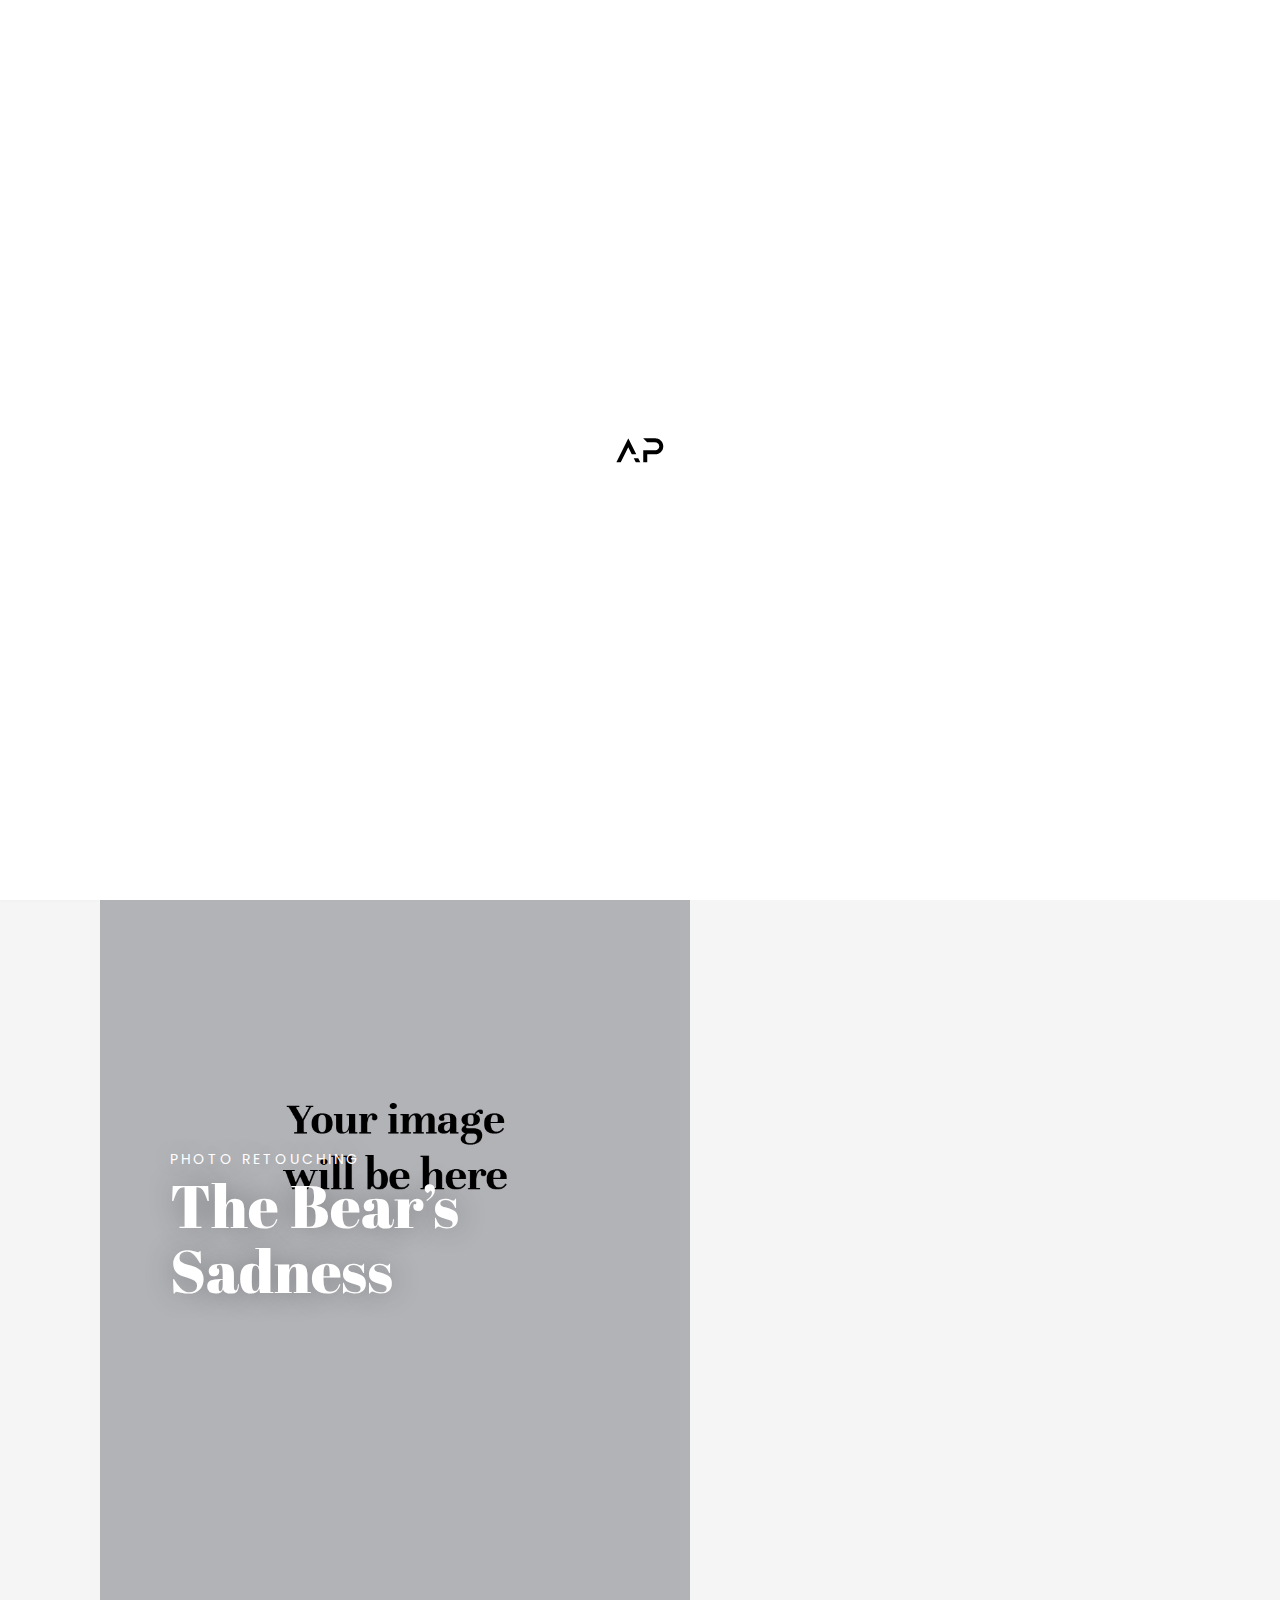
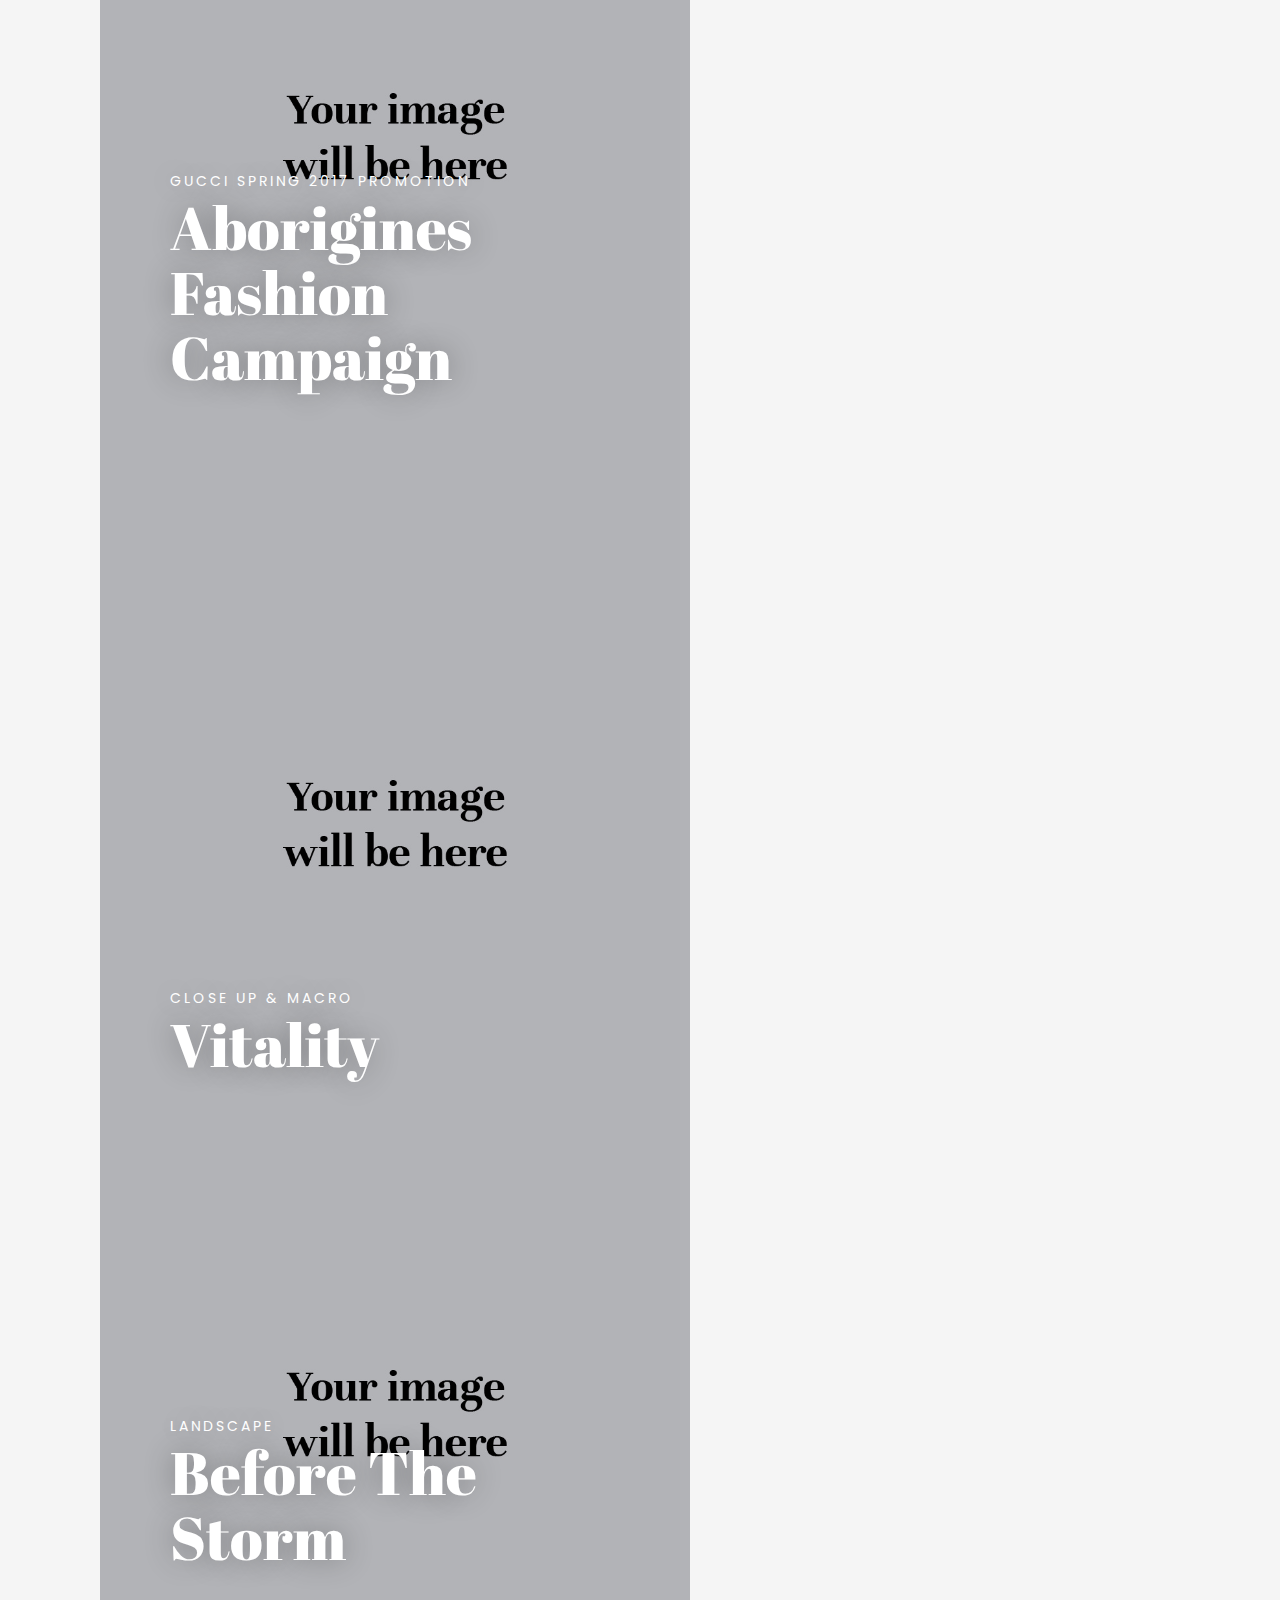
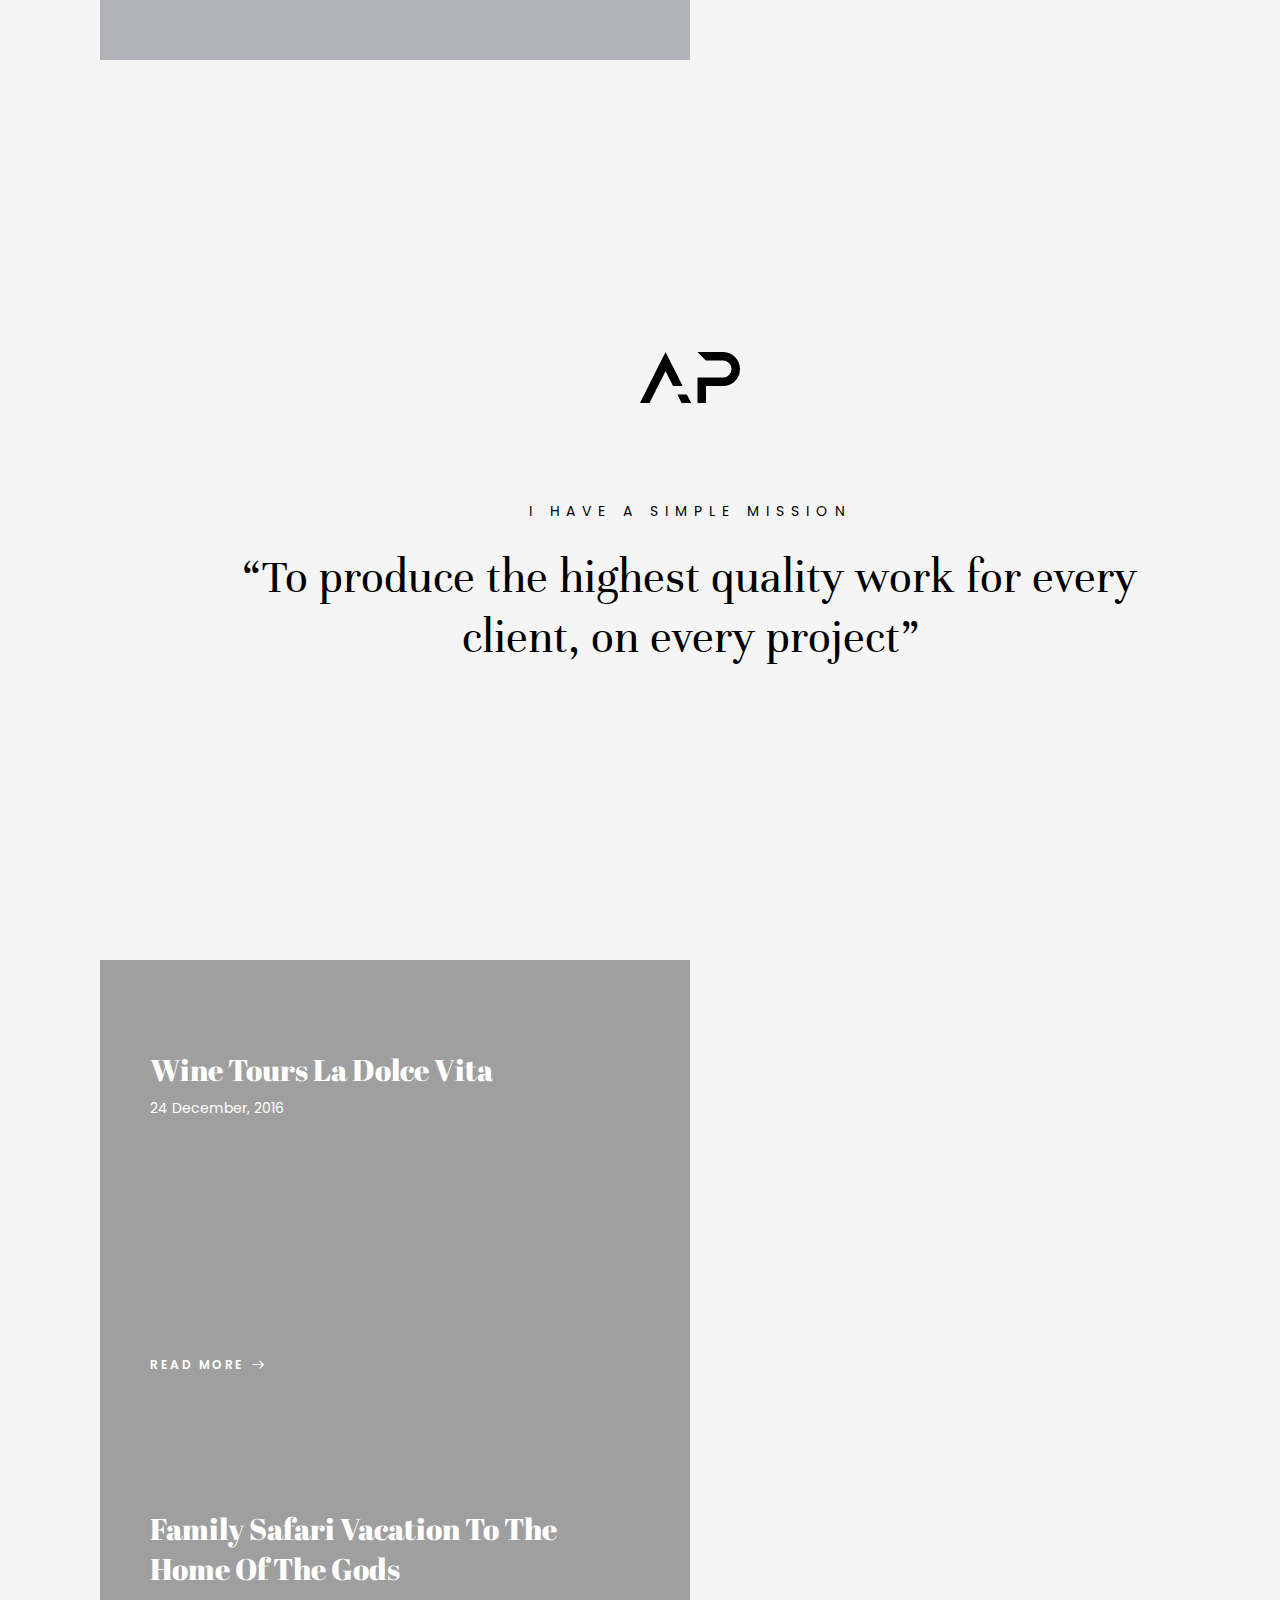
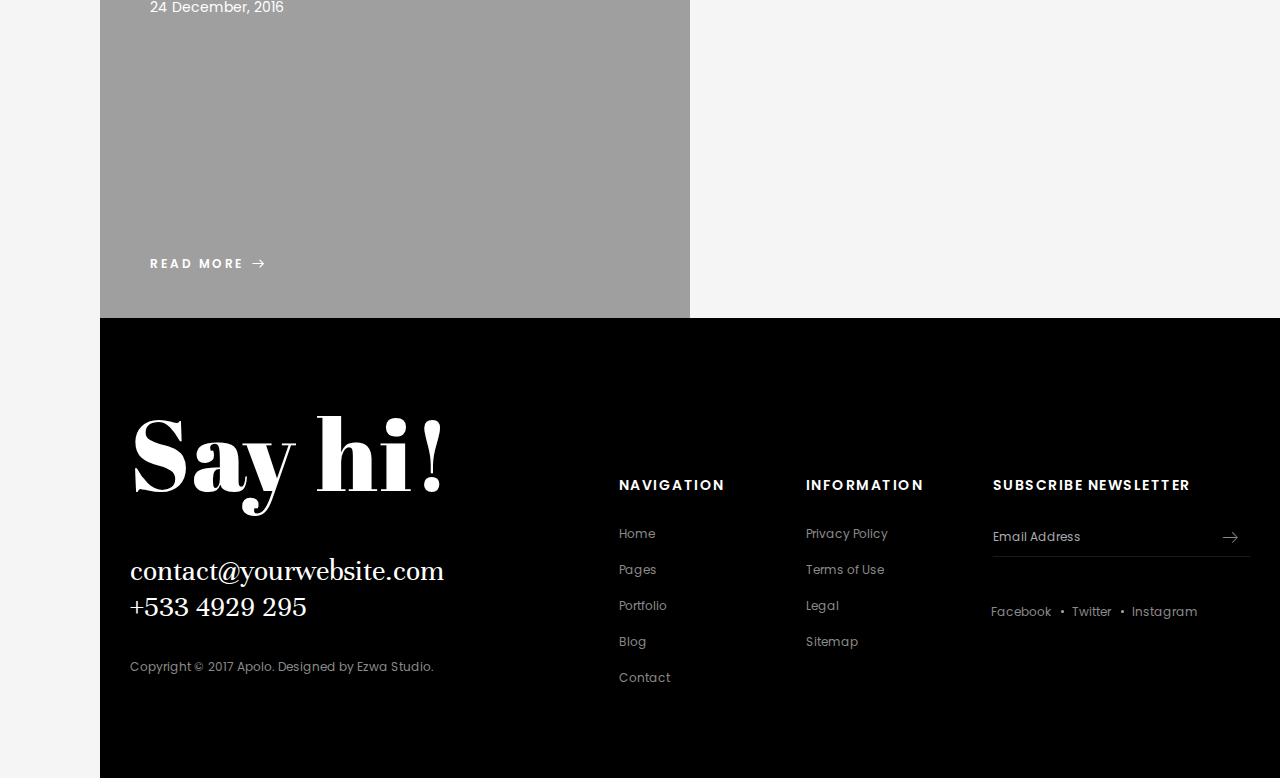
<file: index.html>
<!doctype html>
<html lang="pt-br">

<head>
  <!-- Basic page needs-->
  <title>Home | Apolo</title>
  <meta charset="UTF-8" />
  <meta name="author" content="" />
  <meta name="description" content="" />
  <meta name="keywords" content="" />
  <!-- Mobile specific metas-->
  <meta name="viewport" content="width=device-width,initial-scale=1.0" />
  <!-- Favicon-->
  <link rel="shortcut icon" href="images/favicon.ico" />
  <!-- Google Web Fonts-->
  <link rel="stylesheet" href="https://fonts.googleapis.com/css?family=Poppins:300,400,500,600,700" />
  <link rel="stylesheet" href="https://fonts.googleapis.com/css?family=Abril+Fatface" />
  <link rel="stylesheet" href="https://fonts.googleapis.com/css?family=Unna" />
  <link rel="stylesheet" href="https://fonts.googleapis.com/css?family=PT+Serif" />
  <link rel="stylesheet" href="https://fonts.googleapis.com/css?family=Muli" />
  <!-- Vendor CSS-->
  <link rel="stylesheet" media="all" href="css/bootstrap.min.css" />
  <link rel="stylesheet" media="all" href="css/font-awesome.min.css" />
  <link rel="stylesheet" media="all" href="css/linearicons.css" />
  <link rel="stylesheet" media="all" href="css/apolo-icons.css" />
  <link rel="stylesheet" media="all" href="css/hamburgers.min.css" />
  <link rel="stylesheet" media="all" href="css/animate.css" />
  <link rel="stylesheet" media="all" href="vendors/fancybox/jquery.fancybox.min.css" />
  <link rel="stylesheet" media="all" href="vendors/revolution/css/settings.css" />
  <link rel="stylesheet" media="all" href="vendors/revolution/css/layers.css" />
  <link rel="stylesheet" media="all" href="vendors/revolution/css/navigation.css" />
  <link rel="stylesheet" media="all" href="vendors/owl-carousel/assets/owl.carousel.min.css" />
  <link rel="stylesheet" media="all" href="vendors/mCustomScrollbar/jquery.mCustomScrollbar.min.css" />
  <link rel="stylesheet" media="all" href="vendors/arcticmodal/jquery.arcticmodal-0.3.css" />
  <!-- Theme CSS-->
  <link rel="stylesheet" media="all" href="css/style.css" />
  <!-- Vendor JS-->
  <script src="vendors/modernizr.js"></script>
</head>

<body class="apo-header-vertical-left">
  <!-- Preloader-->
  <div class="apo-preloader">
    <div class="apo-preloader-outer">
      <div class="apo-preloader-inner">
        <div class="apo-loader">
          <img src="images/logo-2.png" alt="">
        </div>
      </div>
    </div>
  </div>
  <!-- End Preloader-->
  <!-- Site Header-->
  <!-- Hidden Side Column-->
  <div>
    <aside id="apo-hidden-column" class="apo-hidden-column">
      <div class="apo-hidden-column-container">
        <header class="apo-hidden-column-header">
          <div class="apo-hidden-column-col">
            <div class="apo-grid apo-cols-2">
              <div class="apo-grid-col"><a href="index.html" class="apo-logo"><img src="images/logo-2.png" alt="" /></a></div>
              <div class="apo-grid-col apo-align-right">
                <!-- Social Networks-->
                <ul class="apo-social-networks">
                  <li><a href="#"><i class="fa fa-facebook"></i></a></li>
                  <li><a href="#"><i class="fa fa-twitter"></i></a></li>
                  <li><a href="#"><i class="fa fa-instagram"></i></a></li>
                </ul>
                <!-- End Social Networks-->
              </div>
            </div>
          </div>
        </header>
        <div class="apo-hidden-column-content">
          <div class="apo-hidden-column-col">
            <!-- Navigation-->
            <nav class="apo-navigation-container">
              <ul class="apo-navigation">
                <li class="apo-has-children apo-current"><a href="index.html">Home</a>
                  <!-- Sub Menu (level 2)-->
                  <ul class="apo-sub-menu">
                    <li class="apo-current"><a href="index.html">Main With Left White Header</a></li>
                    <li><a href="home_slider_with_left_dark_header.html">Slider With Left Dark Header</a></li>
                    <li><a href="home_striped.html">Striped Page With Top Transparent Header</a></li>
                    <li><a href="home_slider_with_bottom_dark_header.html">Slider With Bottom Dark Header</a></li>
                    <li><a href="home_full_page_scroll_with_top_transparent_header.html">Full Page Scroll With Top Transparent Header</a></li>
                    <li><a href="home_personal.html">Personal With Left White Header</a></li>
                    <li><a href="portfolio_grid_with_top_white_header.html">Grid Portfolio With Top White Header</a></li>
                    <li><a href="portfolio_masonry_with_top_dark_header.html">Masonry Portfolio With Top Dark Header</a></li>
                  </ul>
                  <!-- End of SubMenu-->
                </li>
                <li class="apo-has-children"><a href="pages_about_us.html">Pages</a>
                  <!-- Sub Menu (level 2)-->
                  <ul class="apo-sub-menu">
                    <li><a href="pages_about_us.html">About Us</a></li>
                    <li><a href="pages_about_me.html">About Me</a></li>
                    <li><a href="extra_elements.html">Elements</a></li>
                    <li><a href="typography.html">Typography</a></li>
                    <li><a href="RTL/index.html">RTL Version</a></li>
                  </ul>
                  <!-- End of SubMenu-->
                </li>
                <li class="apo-has-children"><a href="portfolio_masonry_fit_width_4_columns.html">Portfolio</a>
                  <!-- Sub Menu (level 2)-->
                  <ul class="apo-sub-menu">
                    <li><a href="portfolio_masonry_fit_width_4_columns.html">Masonry Fit Width 4 Columns</a></li>
                    <li><a href="portfolio_masonry_fit_width_3_columns.html">Masonry Fit Width 3 Columns</a></li>
                    <li><a href="portfolio_classic_sortable_4_columns.html">Classic Sortable 4 Columns</a></li>
                    <li><a href="portfolio_single_post.html">Single Portfolio Post</a></li>
                  </ul>
                  <!-- End of SubMenu-->
                </li>
                <li class="apo-has-children"><a href="blog_classic_sortable_3_columns.html">Blog</a>
                  <!-- Sub Menu (level 2)-->
                  <ul class="apo-sub-menu">
                    <li><a href="blog_classic_sortable_3_columns.html">Classic Sortable 3 Columns</a></li>
                    <li><a href="blog_classic_2_columns_with_sidebar.html">Classic 2 Columns With Sidebar</a></li>
                    <li><a href="blog_grid_2_columns.html">Grid 2 Columns</a></li>
                    <li><a href="blog_element_sizing_4_columns.html">Element Sizing 4 Columns</a></li>
                    <li><a href="blog_fit_width_4_columns.html">Fit Width 4 Columns</a></li>
                    <li><a href="blog_single_post.html">Single Blog Post</a></li>
                    <li><a href="blog_single_post_with_sidebar.html">Single Blog Post With Sidebar</a></li>
                  </ul>
                  <!-- End of SubMenu-->
                </li>
                <li><a href="pages_contact.html">Contact</a></li>
              </ul>
            </nav>
            <!-- End Navigation-->
          </div>
        </div>
        <footer class="apo-hidden-column-footer">
          <div class="apo-hidden-column-col">
            <div class="apo-hidden-column-actions">
              <div class="apo-hidden-column-action">
                <form class="apo-oneline-form">
                  <input type="search" name="s" placeholder="Search this website" />
                  <button type="submit"><i class="icon icon-magnifier"></i></button>
                </form>
              </div>
              <div class="apo-hidden-column-action">
                <button class="apo-close-btn apo-hidden-column-closing"><i class="icon icon-cross"></i>Close</button>
              </div>
            </div>
          </div>
        </footer>
      </div>
    </aside>
  </div>
  <!-- End Hidden Side Column-->
  <header id="header" class="apo-header apo-header-light apo-header-vertical">
    <div class="apo-header-section">
      <div class="apo-header-component-first">
        <div class="apo-header-items">
          <div class="apo-header-item">
            <!-- Logo--><a href="index.html" title="Home" class="apo-logo"><img src="images/logo-2.png" alt="Logo" /></a>
            <!-- End Logo-->
          </div>
          <div class="apo-header-item">
            <!-- Social Networks-->
            <ul class="apo-social-networks">
              <li><a href="#"><i class="fa fa-facebook"></i></a></li>
              <li><a href="#"><i class="fa fa-twitter"></i></a></li>
              <li><a href="#"><i class="fa fa-instagram"></i></a></li>
            </ul>
            <!-- End Social Networks-->
          </div>
        </div>
      </div>
      <div class="apo-header-component-middle">
        <div class="apo-header-items">
          <div class="apo-header-item">
            <h1 class="apo-page-title">Apolo Photography</h1>
          </div>
        </div>
      </div>
      <div class="apo-header-component-last">
        <div class="apo-header-items">
          <div class="apo-header-item">
            <!-- Search-->
            <button type="button" class="apo-header-button apo-hidden-column-invoker"><i class="icon icon-magnifier"></i></button>
            <!-- End Search-->
          </div>
          <div class="apo-header-item">
            <!-- Navigation Button-->
            <div type="button" class="apo-header-button apo-hidden-column-invoker apo-d-xs-none hamburger hamburger--emphatic"><span class="hamburger-box"><span class="hamburger-inner"></span></span></div>
            <!-- End Navigation Button-->
            <!-- Navigation Button-->
            <div type="button" data-arctic-modal="modals/modal_full_screen_navigation.html" data-arctic-modal-type="ajax" class="apo-header-button hamburger apo-d-none apo-d-xs-inline-block hamburger--emphatic apo-hamburger-clickable"><span class="hamburger-box"><span class="hamburger-inner"></span></span></div>
            <!-- End Navigation Button-->
          </div>
        </div>
      </div>
    </div>
  </header>
  <!-- End Site Header-->
  <!-- Page Content-->
  <div class="apo-page">
    <!-- Slider-->
    <div class="rev_slider_wrapper fullscreen-container">
      <div id="rev-slider-2" class="rev_slider fullscreenbanner apo-revslider-theme">
        <ul>
          <!-- Slide 1-->
          <li data-transition="fade" data-speed="700" data-prevslidecaption="Prev" data-nextslidecaption="Next"><img src="images/img-145.jpg" alt="" class="rev-slidebg" />
            <!-- Layer 1-->
            <div data-x="left" data-y="center" data-width="['auto']" data-height="['auto']" data-hoffset="['0','130','130','30']" data-voffset="-55" data-fontsize="['14','14','14','14']" data-lineheight="['20','20','20','20']" data-fontweight="['400','400','400','400']" data-color="['#ffffff','#ffffff','#ffffff','#ffffff']" data-transform_in="x:-40px;opacity:0;s:700;e:Power2.easeInOut;" data-transform_out="x:0px;opacity:0;s:700;" data-start="800" class="tp-caption tp-resizeme apo-layer-style-1">When the sun goes down</div>
            <!-- End of Layer 1-->
            <!-- Layer 2-->
            <div data-x="left" data-y="center" data-width="['auto']" data-height="['auto']" data-hoffset="['0','130','130','30']" data-voffset="0" data-fontsize="['60','60','60','40']" data-lineheight="['60','60','60','60']" data-fontweight="['400','400','400','400']" data-color="['#ffffff','#ffffff','#ffffff','#ffffff']" data-transform_in="x:-40px;opacity:0;s:700;e:Power2.easeInOut;" data-transform_out="x:0px;opacity:0;s:700;" data-start="900" class="tp-caption tp-resizeme apo-layer-style-2">The Wild Parachute</div>
            <!-- End of Layer 2-->
            <!-- Layer 3-->
            <div data-x="left" data-y="center" data-width="['auto']" data-height="['auto']" data-hoffset="['0','130','130','30']" data-voffset="80" data-fontsize="['12','12','12','12']" data-lineheight="['18','18','18','18']" data-fontweight="['400','400','400','400']" data-color="['#ffffff','#ffffff','#ffffff','#ffffff']" data-transform_in="x:-40px;opacity:0;s:700;e:Power2.easeInOut;" data-transform_out="x:0px;opacity:0;s:700;" data-start="1000" class="tp-caption tp-resizeme apo-layer-style-3">A photo by Christian Carter in 2016</div>
            <!-- End of Layer 3-->
          </li>
          <!-- End of Slide 1-->
          <!-- Slide 2-->
          <li data-transition="fade" data-speed="700" data-prevslidecaption="Prev" data-nextslidecaption="Next"><img src="images/slide-02.jpg" alt="" />
            <!-- Layer 1-->
            <div data-x="right" data-y="center" data-width="['auto']" data-height="['auto']" data-hoffset="['0','30','30','30']" data-voffset="-55" data-fontsize="['14','14','14','14']" data-lineheight="['20','20','20','20']" data-fontweight="['400','400','400','400']" data-color="['#ffffff','#ffffff','#ffffff','#ffffff']" data-transform_in="x:40px;opacity:0;s:700;e:Power2.easeInOut;" data-transform_out="x:0px;opacity:0;s:700;" data-start="800" class="tp-caption tp-resizeme apo-layer-style-1">Experiment With Nature</div>
            <!-- End of Layer 1-->
            <!-- Layer 2-->
            <div data-x="right" data-y="center" data-width="['auto']" data-height="['auto']" data-hoffset="['0','30','30','30']" data-voffset="0" data-fontsize="['60','60','60','40']" data-lineheight="['60','60','60','60']" data-fontweight="['400','400','400','400']" data-color="['#ffffff','#ffffff','#ffffff','#ffffff']" data-transform_in="x:40px;opacity:0;s:700;e:Power2.easeInOut;" data-transform_out="x:0px;opacity:0;s:700;" data-start="900" class="tp-caption tp-resizeme apo-layer-style-2">Calm River</div>
            <!-- End of Layer 2-->
            <!-- Layer 3-->
            <div data-x="right" data-y="center" data-width="['auto']" data-height="['auto']" data-hoffset="['0','30','30','30']" data-voffset="80" data-fontsize="['12','12','12','12']" data-lineheight="['18','18','18','18']" data-fontweight="['400','400','400','400']" data-color="['#ffffff','#ffffff','#ffffff','#ffffff']" data-transform_in="x:40px;opacity:0;s:700;e:Power2.easeInOut;" data-transform_out="x:0px;opacity:0;s:700;" data-start="1000" class="tp-caption tp-resizeme apo-layer-style-3">A photo by Christian Carter in 2016</div>
            <!-- End of Layer 3-->
          </li>
          <!-- End of Slide 2-->
          <!-- Slide 3-->
          <li data-transition="fade" data-speed="700" data-prevslidecaption="Prev" data-nextslidecaption="Next"><img src="images/slide-03.jpg" alt="" />
            <!-- Layer 1-->
            <div data-x="left" data-y="center" data-width="['auto']" data-height="['auto']" data-hoffset="['0','130','130','30']" data-voffset="-55" data-fontsize="['14','14','14','14']" data-lineheight="['20','20','20','20']" data-fontweight="['400','400','400','400']" data-color="['#ffffff','#ffffff','#ffffff','#ffffff']" data-transform_in="x:-40px;opacity:0;s:700;e:Power2.easeInOut;" data-transform_out="x:0px;opacity:0;s:700;" data-start="800" class="tp-caption tp-resizeme apo-layer-style-1">Outside the World</div>
            <!-- End of Layer 1-->
            <!-- Layer 2-->
            <div data-x="left" data-y="center" data-width="['auto']" data-height="['auto']" data-hoffset="['0','130','130','30']" data-voffset="0" data-fontsize="['60','60','60','40']" data-lineheight="['60','60','60','60']" data-fontweight="['400','400','400','400']" data-color="['#ffffff','#ffffff','#ffffff','#ffffff']" data-transform_in="x:-40px;opacity:0;s:700;e:Power2.easeInOut;" data-transform_out="x:0px;opacity:0;s:700;" data-start="900" class="tp-caption tp-resizeme apo-layer-style-2">Counting Stars</div>
            <!-- End of Layer 2-->
            <!-- Layer 3-->
            <div data-x="left" data-y="center" data-width="['auto']" data-height="['auto']" data-hoffset="['0','130','130','30']" data-voffset="80" data-fontsize="['12','12','12','12']" data-lineheight="['18','18','18','18']" data-fontweight="['400','400','400','400']" data-color="['#ffffff','#ffffff','#ffffff','#ffffff']" data-transform_in="x:-40px;opacity:0;s:700;e:Power2.easeInOut;" data-transform_out="x:0px;opacity:0;s:700;" data-start="1000" class="tp-caption tp-resizeme apo-layer-style-3">A photo by Christian Carter in 2016</div>
            <!-- End of Layer 3-->
          </li>
          <!-- End of Slide 3-->
        </ul>
        <!-- Slider Actions -->
        <div class="apo-revslider-controls">
          <div class="apo-revslider-controls-item">
            <div class="apo-revslider-theme-nav-prev">
              <div class="apo-revslider-control-title">Prev</div>
              <i class="apo-icon-prev"></i>
            </div>
          </div>
          <div class="apo-revslider-controls-item">
            <div class="apo-revslider-theme-nav-next">
              <div class="apo-revslider-control-title">Next</div>
              <i class="apo-icon-next"></i>
            </div>
          </div>
        </div>
        <!-- End Slider Actions -->
      </div>
    </div>
    <!-- End of Slider-->
    <!-- Content Section-->
    <div data-bg-img-src="images/page-bg-img-4.png" class="apo-section apo-fullheight-section">
      <div class="container">
        <blockquote class="apo-style-3">
          <p>I am a highly organised and motivated professional photographer with a wealth of experience in a range of photographic styles and services.</p>
          <footer><img src="images/painting.png" alt="" /></footer>
        </blockquote><a href="home_personal_with_left_header.html" class="apo-btn apo-btn-small">Learn More About me</a>
      </div>
    </div>
    <!-- End Content Section-->
    <!-- Content Section-->
    <div class="apo-section apo-section-no-spacing">
      <!-- Isotope-->
      <div data-isotope-layout="masonry" class="apo-isotope apo-cols-2 apo-portfolio-container apo-style-5">
        <div class="grid-sizer"></div>
        <div class="apo-item apo-photo-retouching">
          <!-- Article-->
          <article class="apo-project">
            <div class="apo-project-media"><a href="#"><img src="images/img-146.jpg" alt="" /></a></div>
            <div class="apo-project-content-wrap">
              <div class="apo-aligner-outer">
                <div class="apo-aligner-inner">
                  <header class="apo-project-header">
                    <ul class="apo-project-categories">
                      <li><a href="#">Photo Retouching</a></li>
                    </ul>
                    <h2 class="apo-project-title"><a href="portfolio_single_post.html">The Bear’s Sadness</a></h2>
                  </header>
                </div>
              </div>
            </div><span class="apo-project-triangle"></span>
          </article>
        </div>
        <div class="apo-item apo-gucci-spring-2017-promotion">
          <!-- Article-->
          <article class="apo-project">
            <div class="apo-project-media"><a href="#"><img src="images/img-147.jpg" alt="" /></a></div>
            <div class="apo-project-content-wrap">
              <div class="apo-aligner-outer">
                <div class="apo-aligner-inner">
                  <header class="apo-project-header">
                    <ul class="apo-project-categories">
                      <li><a href="#">Gucci Spring 2017 Promotion</a></li>
                    </ul>
                    <h2 class="apo-project-title"><a href="portfolio_single_post.html">Aborigines Fashion Campaign</a></h2>
                  </header>
                </div>
              </div>
            </div><span class="apo-project-triangle"></span>
          </article>
        </div>
        <div class="apo-item apo-close-up-macro">
          <!-- Article-->
          <article class="apo-project">
            <div class="apo-project-media"><a href="#"><img src="images/img-148.jpg" alt="" /></a></div>
            <div class="apo-project-content-wrap">
              <div class="apo-aligner-outer">
                <div class="apo-aligner-inner">
                  <header class="apo-project-header">
                    <ul class="apo-project-categories">
                      <li><a href="#">Close up &amp; Macro</a></li>
                    </ul>
                    <h2 class="apo-project-title"><a href="portfolio_single_post.html">Vitality</a></h2>
                  </header>
                </div>
              </div>
            </div><span class="apo-project-triangle"></span>
          </article>
        </div>
        <div class="apo-item apo-landscape">
          <!-- Article-->
          <article class="apo-project">
            <div class="apo-project-media"><a href="#"><img src="images/img-149.jpg" alt="" /></a></div>
            <div class="apo-project-content-wrap">
              <div class="apo-aligner-outer">
                <div class="apo-aligner-inner">
                  <header class="apo-project-header">
                    <ul class="apo-project-categories">
                      <li><a href="#">Landscape</a></li>
                    </ul>
                    <h2 class="apo-project-title"><a href="portfolio_single_post.html">Before The Storm</a></h2>
                  </header>
                </div>
              </div>
            </div><span class="apo-project-triangle"></span>
          </article>
        </div>
      </div>
    </div>
    <!-- End Isotope-->
    <!-- Content Section-->
    <div data-parallax="scroll" data-image-src="images/page-bg-img-5.png" class="apo-section apo-fullheight-section apo-section-parallax">
      <div class="container"><img src="images/logo-dark-large.png" alt="" class="apo-content-logo" />
        <h6 class="apo-section-title apo-style-3">I have a simple mission</h6>
        <blockquote class="apo-style-3">
          <p>To produce the highest quality work for every<br />client, on every project</p>
        </blockquote>
      </div>
    </div>
    <!-- End Content Section-->
    <!-- Content Section-->
    <div class="apo-section apo-section-no-spacing">
      <!-- Isotope-->
      <div data-isotope-layout="grid" class="apo-isotope apo-cols-2 apo-entries-container apo-style-5 apo-same-height-container">
        <div class="grid-sizer"></div>
        <div class="apo-item apo-motivation">
          <!-- Article-->
          <article class="apo-entry">
            <div data-bg-img-src="images/img-151.jpg" class="apo-entry-media"></div>
            <div class="apo-entry-content-wrap">
              <div class="apo-aligner-outer">
                <div class="apo-aligner-inner apo-same-height">
                  <header class="apo-entry-header">
                    <h2 class="apo-entry-title"><a href="#">Wine Tours La Dolce Vita</a></h2>
                    <div class="apo-entry-meta">
                      <time datetime="2016-12-24" class="apo-entry-publish-date">24 December, 2016</time>
                    </div>
                  </header>
                  <footer class="apo-entry-footer"><a href="#" class="apo-entry-read-more-link apo-btn apo-btn-small"> Read More</a></footer>
                </div>
              </div>
            </div>
          </article>
          <!-- End Article-->
        </div>
        <div class="apo-item apo-motivation">
          <!-- Article-->
          <article class="apo-entry">
            <div data-bg-img-src="images/img-150.jpg" class="apo-entry-media"></div>
            <div class="apo-entry-content-wrap">
              <div class="apo-aligner-outer">
                <div class="apo-aligner-inner apo-same-height">
                  <header class="apo-entry-header">
                    <h2 class="apo-entry-title"><a href="#">Family Safari Vacation To The Home Of The Gods</a></h2>
                    <div class="apo-entry-meta">
                      <time datetime="2016-12-24" class="apo-entry-publish-date">24 December, 2016</time>
                    </div>
                  </header>
                  <footer class="apo-entry-footer"><a href="#" class="apo-entry-read-more-link apo-btn apo-btn-small"> Read More</a></footer>
                </div>
              </div>
            </div>
          </article>
          <!-- End Article-->
        </div>
      </div>
      <!-- End Isotope-->
    </div>
  </div>
  <!-- End Page Content-->
  <!-- Footer-->
  <footer id="footer" data-bg-img-src="images/footer_bg.png" class="apo-footer">
    <div class="container">
      <div class="apo-widget-area apo-cols-4">
        <!-- Widget-->
        <section class="apo-widget apo-widget-size-1_7x apo-contact-info-widget">
          <h2 class="apo-widget-title">Say hi!</h2>
          <ul class="apo-contact-info">
            <li><a href="mailto:#">contact@yourwebsite.com</a></li>
            <li><a href="tel:#">+533 4929 295</a></li>
          </ul>
          <p>Copyright © 2017 Apolo. Designed by Ezwa Studio.</p>
        </section>
        <!-- End Widget-->
        <!-- Widget-->
        <section class="apo-widget apo-widget-size-0_65x">
          <h2 class="apo-widget-title">Navigation</h2>
          <ul>
            <li> <a href="#">Home</a></li>
            <li> <a href="#">Pages</a></li>
            <li> <a href="#">Portfolio</a></li>
            <li> <a href="#">Blog</a></li>
            <li> <a href="#">Contact</a></li>
          </ul>
        </section>
        <!-- End Widget-->
        <!-- Widget-->
        <section class="apo-widget apo-widget-size-0_65x">
          <h2 class="apo-widget-title">Information</h2>
          <ul>
            <li> <a href="#">Privacy Policy</a></li>
            <li> <a href="#">Terms of Use</a></li>
            <li> <a href="#">Legal</a></li>
            <li> <a href="#">Sitemap</a></li>
          </ul>
        </section>
        <!-- End Widget-->
        <!-- Widget-->
        <section class="apo-widget">
          <h2 class="apo-widget-title">Subscribe Newsletter</h2>
          <form class="apo-oneline-form apo-newsletter-form">
            <input type="email" name="email" placeholder="Email Address" />
            <button type="submit"><i class="icon icon-arrow-right"></i></button>
          </form>
          <ul class="apo-hr-dotted-list">
            <li><a href="#">Facebook</a></li>
            <li><a href="#">Twitter</a></li>
            <li><a href="#">Instagram</a></li>
          </ul>
        </section>
        <!-- End Widget-->
      </div>
    </div>
  </footer>
  <!-- End Footer-->
  <!-- Vendor JS-->
  <script src="https://code.jquery.com/jquery-3.1.1.min.js" integrity="sha256-hVVnYaiADRTO2PzUGmuLJr8BLUSjGIZsDYGmIJLv2b8=" crossorigin="anonymous"></script>
  <script src="vendors/handlebars-v4.0.5.js"></script>

  <script src="vendors/wt.validator.min.js"></script>
  <script src="vendors/jquery.easing.1.3.min.js"></script>
  <script src="vendors/mad.accordion.js"></script>
  <script src="vendors/mad.customselect.js"></script>
  <script src="vendors/mad.tabs.js"></script>
  <script src="vendors/wat.counters.js"></script>
  <script src="vendors/wt.jquery.nav.1.0.js"></script>
  <script src="vendors/isotope.pkgd.min.js"></script>
  <script src="vendors/imagesloaded.pkgd.min.js"></script>
  <script src="vendors/fancybox/jquery.fancybox.min.js"></script>
  <script src="vendors/appear.min.js"></script>
  <script src="vendors/owl-carousel/owl.carousel.min.js"></script>
  <script src="vendors/mCustomScrollbar/jquery.mCustomScrollbar.concat.min.js"></script>
  <script src="vendors/arcticmodal/jquery.arcticmodal-0.3.min.js"></script>
  <script src="vendors/revolution/js/jquery.themepunch.tools.min.js"></script>
  <script src="vendors/revolution/js/jquery.themepunch.revolution.min.js"></script>
  <script src="vendors/swiper/swiper.min.js"></script>
  <script src="vendors/parallax.min.js"></script>
  <!-- Theme JS-->
  <script src="js/apolo.core.js"></script>
  <script src="js/modules/apolo.newsletter.js"></script>
  <script src="js/modules/apolo.sameheight.js"></script>
  <script src="js/modules/apolo.appear.js"></script>
  <script src="js/modules/apolo.isotope.js"></script>
  <script src="js/apolo.init.js"></script>
</body>

</html>
</file>
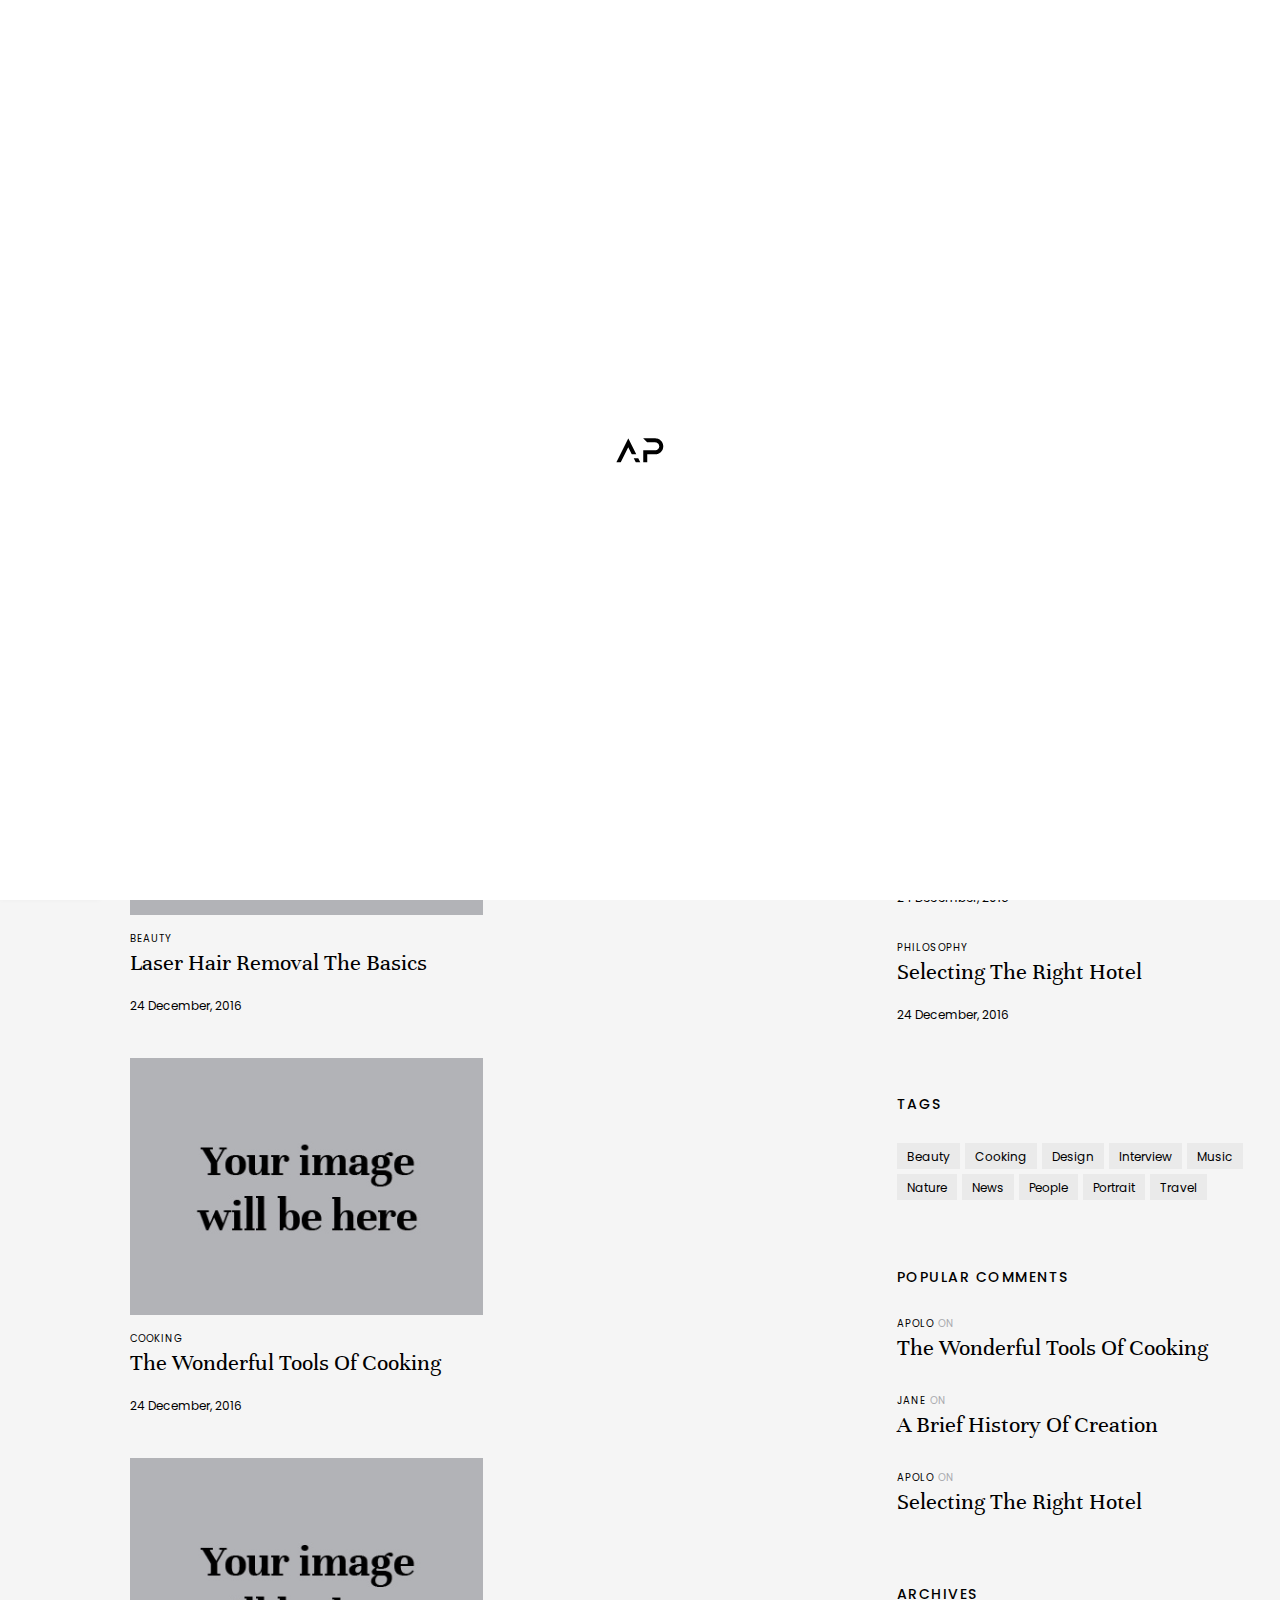
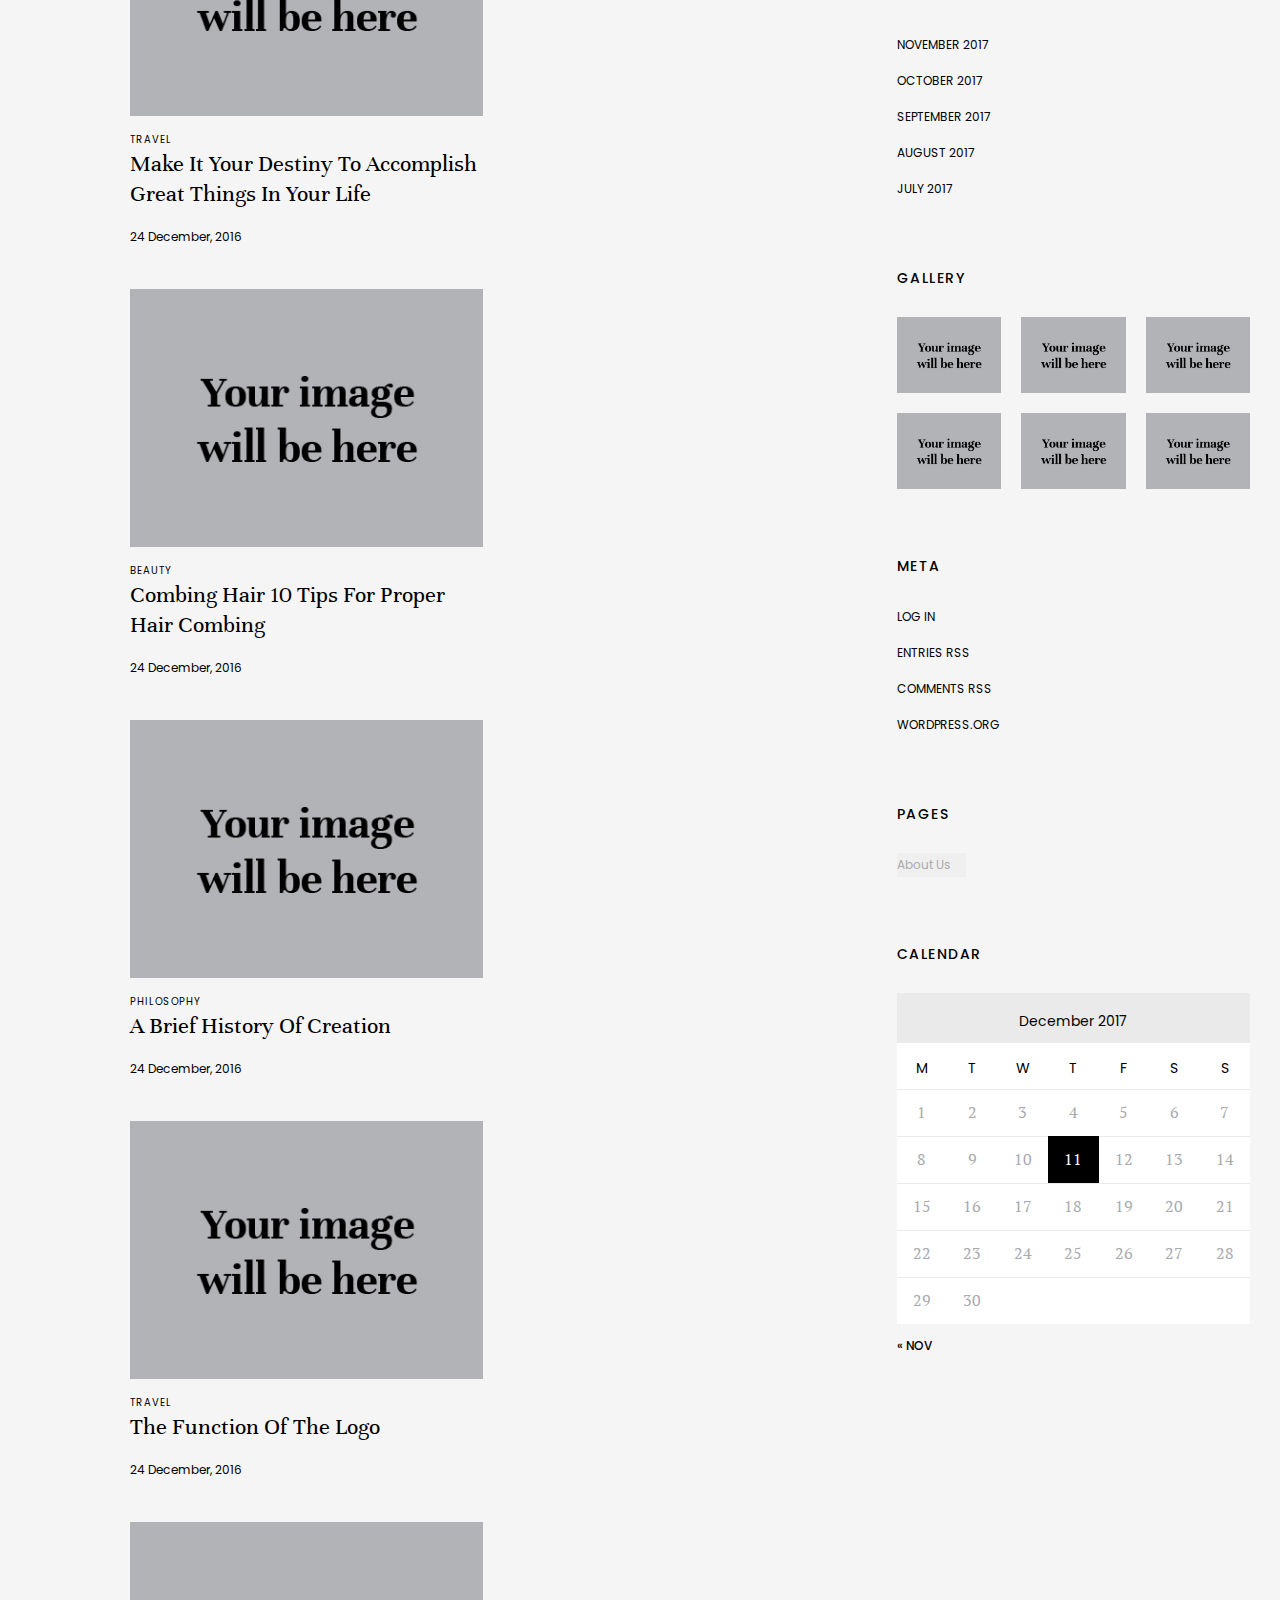
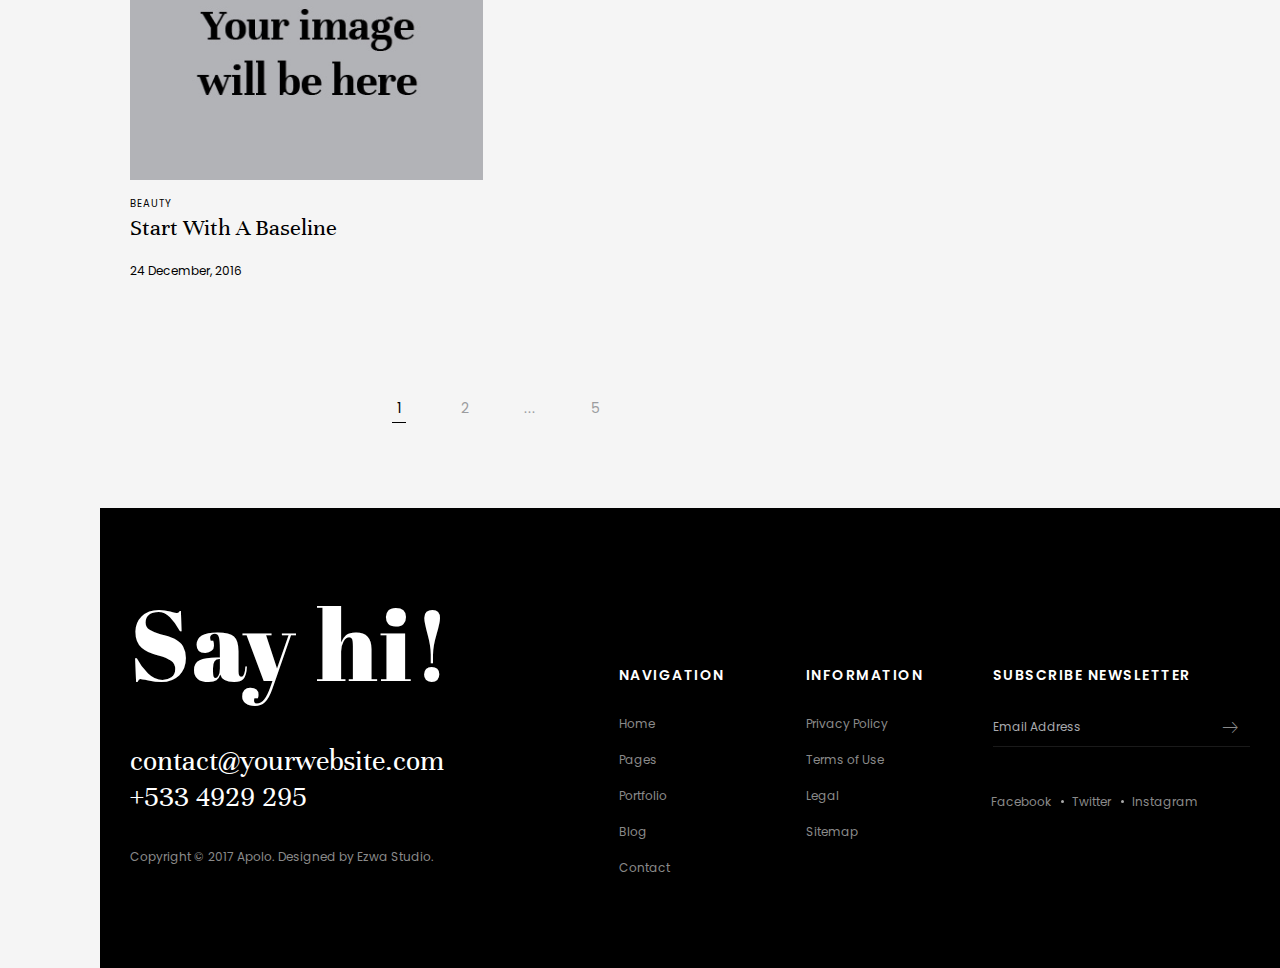
<file: blog_classic_2_columns_with_sidebar.html>
<!doctype html>
<html lang="en">
  <head>
    <!-- Basic page needs-->
    <title>Blog Classic 2 Columns With Sidebar | Apolo</title>
    <meta charset="UTF-8"/>
    <meta name="author" content=""/>
    <meta name="description" content=""/>
    <meta name="keywords" content=""/>
    <!-- Mobile specific metas-->
    <meta name="viewport" content="width=device-width,initial-scale=1.0"/>
    <!-- Favicon-->
    <link rel="shortcut icon" href="images/favicon.ico"/>
    <!-- Google Web Fonts-->
    <link rel="stylesheet" href="https://fonts.googleapis.com/css?family=Poppins:300,400,500,600,700"/>
    <link rel="stylesheet" href="https://fonts.googleapis.com/css?family=Abril+Fatface"/>
    <link rel="stylesheet" href="https://fonts.googleapis.com/css?family=Unna"/>
    <link rel="stylesheet" href="https://fonts.googleapis.com/css?family=PT+Serif"/>
    <link rel="stylesheet" href="https://fonts.googleapis.com/css?family=Muli"/>
    <!-- Vendor CSS-->
    <link rel="stylesheet" media="all" href="css/bootstrap.min.css"/>
    <link rel="stylesheet" media="all" href="css/font-awesome.min.css"/>
    <link rel="stylesheet" media="all" href="css/linearicons.css"/>
<link rel="stylesheet" media="all" href="css/apolo-icons.css"/>
    <link rel="stylesheet" media="all" href="css/hamburgers.min.css"/>
    <link rel="stylesheet" media="all" href="css/animate.css"/>
    <link rel="stylesheet" media="all" href="vendors/fancybox/jquery.fancybox.min.css"/>
    <link rel="stylesheet" media="all" href="vendors/owl-carousel/assets/owl.carousel.min.css"/>
    <link rel="stylesheet" media="all" href="vendors/mCustomScrollbar/jquery.mCustomScrollbar.min.css"/>
    <link rel="stylesheet" media="all" href="vendors/arcticmodal/jquery.arcticmodal-0.3.css"/>
    <!-- Theme CSS-->
    <link rel="stylesheet" media="all" href="css/style.css"/>
    <!-- Vendor JS-->
    <script src="vendors/modernizr.js"></script>
  </head>
  <body class="apo-header-vertical-left">
    <!-- Preloader-->
    <div class="apo-preloader">
      <div class="apo-preloader-outer">
        <div class="apo-preloader-inner">
          <div class="apo-loader">
            <img src="images/logo-2.png" alt="">
          </div>
        </div>
      </div>
    </div>
    <!-- End Preloader-->
    <!-- Site Header-->
    <!-- Hidden Side Column-->
    <aside id="apo-hidden-column" class="apo-hidden-column">
      <div class="apo-hidden-column-container">
        <header class="apo-hidden-column-header">
          <div class="apo-hidden-column-col">
            <div class="apo-grid apo-cols-2">
              <div class="apo-grid-col"><a href="index.html" class="apo-logo"><img src="images/logo-2.png" alt=""/></a></div>
              <div class="apo-grid-col apo-align-right">
                <!-- Social Networks-->
                <ul class="apo-social-networks">
                  <li><a href="#"><i class="fa fa-facebook"></i></a></li>
                  <li><a href="#"><i class="fa fa-twitter"></i></a></li>
                  <li><a href="#"><i class="fa fa-instagram"></i></a></li>
                </ul>
                <!-- End Social Networks-->
              </div>
            </div>
          </div>
        </header>
        <div class="apo-hidden-column-content">
          <div class="apo-hidden-column-col">
            <!-- Navigation-->
            <nav class="apo-navigation-container">
              <ul class="apo-navigation">
                <li class="apo-has-children"><a href="index.html">Home</a>
                  <!-- Sub Menu (level 2)-->
                  <ul class="apo-sub-menu">
                    <li><a href="index.html">Main With Left White Header</a></li>
                    <li><a href="home_slider_with_left_dark_header.html">Slider With Left Dark Header</a></li>
                    <li><a href="home_striped.html">Striped Page With Top Transparent Header</a></li>
                    <li><a href="home_slider_with_bottom_dark_header.html">Slider With Bottom Dark Header</a></li>
                    <li><a href="home_full_page_scroll_with_top_transparent_header.html">Full Page Scroll With Top Transparent Header</a></li>
                    <li><a href="home_personal.html">Personal With Left White Header</a></li>
                    <li><a href="portfolio_grid_with_top_white_header.html">Grid Portfolio With Top White Header</a></li>
                    <li><a href="portfolio_masonry_with_top_dark_header.html">Masonry Portfolio With Top Dark Header</a></li>
                  </ul>
                  <!-- End of SubMenu-->
                </li>
                <li class="apo-has-children"><a href="pages_about_us.html">Pages</a>
                  <!-- Sub Menu (level 2)-->
                  <ul class="apo-sub-menu">
                    <li><a href="pages_about_us.html">About Us</a></li>
                    <li><a href="pages_about_me.html">About Me</a></li>
                    <li><a href="extra_elements.html">Elements</a></li>
                    <li><a href="typography.html">Typography</a></li>
                    <li><a href="RTL/index.html">RTL Version</a></li>
                  </ul>
                  <!-- End of SubMenu-->
                </li>
                <li class="apo-has-children"><a href="portfolio_masonry_fit_width_4_columns.html">Portfolio</a>
                  <!-- Sub Menu (level 2)-->
                  <ul class="apo-sub-menu">
                    <li><a href="portfolio_masonry_fit_width_4_columns.html">Masonry Fit Width 4 Columns</a></li>
                    <li><a href="portfolio_masonry_fit_width_3_columns.html">Masonry Fit Width 3 Columns</a></li>
                    <li><a href="portfolio_classic_sortable_4_columns.html">Classic Sortable 4 Columns</a></li>
                    <li><a href="portfolio_single_post.html">Single Portfolio Post</a></li>
                  </ul>
                  <!-- End of SubMenu-->
                </li>
                <li class="apo-has-children apo-current"><a href="blog_classic_sortable_3_columns.html">Blog</a>
                  <!-- Sub Menu (level 2)-->
                  <ul class="apo-sub-menu">
                    <li><a href="blog_classic_sortable_3_columns.html">Classic Sortable 3 Columns</a></li>
                    <li class="apo-current"><a href="blog_classic_2_columns_with_sidebar.html">Classic 2 Columns With Sidebar</a></li>
                    <li><a href="blog_grid_2_columns.html">Grid 2 Columns</a></li>
                    <li><a href="blog_element_sizing_4_columns.html">Element Sizing 4 Columns</a></li>
                    <li><a href="blog_fit_width_4_columns.html">Fit Width 4 Columns</a></li>
                    <li><a href="blog_single_post.html">Single Blog Post</a></li>
                    <li><a href="blog_single_post_with_sidebar.html">Single Blog Post With Sidebar</a></li>
                  </ul>
                  <!-- End of SubMenu-->
                </li>
                <li><a href="pages_contact.html">Contact</a></li>
              </ul>
            </nav>
            <!-- End Navigation-->
          </div>
        </div>
        <footer class="apo-hidden-column-footer">
          <div class="apo-hidden-column-col">
            <div class="apo-hidden-column-actions">
              <div class="apo-hidden-column-action">
                <form class="apo-oneline-form">
                  <input type="search" name="s" placeholder="Search this website"/>
                  <button type="submit"><i class="icon icon-magnifier"></i></button>
                </form>
              </div>
              <div class="apo-hidden-column-action">
                <button class="apo-close-btn apo-hidden-column-closing"><i class="icon icon-cross"></i>Close</button>
              </div>
            </div>
          </div>
        </footer>
      </div>
    </aside>
    <!-- End Hidden Side Column-->
    <header id="header" class="apo-header apo-header-light apo-header-vertical">
      <div class="apo-header-section">
        <div class="apo-header-component-first">
          <div class="apo-header-items">
            <div class="apo-header-item">
              <!-- Logo--><a href="index.html" title="Home" class="apo-logo"><img src="images/logo-2.png" alt="Logo"/></a>
              <!-- End Logo-->
            </div>
            <div class="apo-header-item">
              <!-- Social Networks-->
              <ul class="apo-social-networks">
                <li><a href="#"><i class="fa fa-facebook"></i></a></li>
                <li><a href="#"><i class="fa fa-twitter"></i></a></li>
                <li><a href="#"><i class="fa fa-instagram"></i></a></li>
              </ul>
              <!-- End Social Networks-->
            </div>
          </div>
        </div>
        <div class="apo-header-component-middle">
          <div class="apo-header-items">
            <div class="apo-header-item">
              <h1 class="apo-page-title">Apolo Blog</h1>
            </div>
          </div>
        </div>
        <div class="apo-header-component-last">
          <div class="apo-header-items">
            <div class="apo-header-item">
              <!-- Search-->
              <button type="button" class="apo-header-button apo-hidden-column-invoker"><i class="icon icon-magnifier"></i></button>
              <!-- End Search-->
            </div>
            <div class="apo-header-item">
              <!-- Navigation Button-->
              <div type="button" class="apo-header-button apo-hidden-column-invoker apo-d-xs-none hamburger hamburger--emphatic"><span class="hamburger-box"><span class="hamburger-inner"></span></span></div>
              <!-- End Navigation Button-->
              <!-- Navigation Button-->
              <div type="button" data-arctic-modal="modals/modal_full_screen_navigation.html" data-arctic-modal-type="ajax" class="apo-header-button hamburger apo-d-none apo-d-xs-inline-block hamburger--emphatic apo-hamburger-clickable"><span class="hamburger-box"><span class="hamburger-inner"></span></span></div>
              <!-- End Navigation Button-->
            </div>
          </div>
        </div>
      </div>
    </header>
    <!-- End Site Header-->
    <!-- Page Content-->
    <div class="apo-page">
      <div class="container">
        <!-- Page Header-->
        <div class="apo-page-header apo-style-2">
          <div class="apo-page-header-column apo-align-left">
            <h1 class="apo-page-title">Blog 2 Columns With Sidebar</h1>
            <nav>
              <ul class="apo-breadcrumbs">
                <li><a href="#">Home</a></li>
                <li><a href="#">Blog</a></li>
                <li>Blog 2 Columns With Sidebar</li>
              </ul>
            </nav>
          </div>
        </div>
        <!-- End Page Header-->
        <div class="apo-section apo-has-sidebar">
          <div class="row">
            <!-- Main Content Column-->
            <main class="col-sm-8">
              <!-- Isotope-->
              <div data-isotope-layout="grid" class="apo-isotope apo-cols-2 apo-entries-container apo-style-3">
                <div class="grid-sizer"></div>
                <div class="apo-item apo-travel">
                  <!-- Article-->
                  <article class="apo-entry">
                    <div class="apo-entry-inner">
                      <div class="apo-entry-media"><a href="#"><img src="images/img-27.jpg" alt=""/></a></div>
                      <div class="apo-entry-content-wrap">
                        <div class="apo-aligner-outer">
                          <div class="apo-aligner-inner">
                            <header class="apo-entry-header">
                              <ul class="apo-entry-categories">
                                <li><a href="#">Travel</a></li>
                              </ul>
                              <h2 class="apo-entry-title"><a href="#">Tremblant In Canada</a></h2>
                            </header>
                            <footer class="apo-entry-footer">
                              <time datetime="2016-12-24" class="apo-entry-publish-date">24 December, 2016</time>
                            </footer>
                          </div>
                        </div>
                      </div>
                    </div>
                  </article>
                  <!-- End Article-->
                </div>
                <div class="apo-item apo-beauty">
                  <!-- Article-->
                  <article class="apo-entry">
                    <div class="apo-entry-inner">
                      <div class="apo-entry-media"><a href="#"><img src="images/img-28.jpg" alt=""/></a></div>
                      <div class="apo-entry-content-wrap">
                        <div class="apo-aligner-outer">
                          <div class="apo-aligner-inner">
                            <header class="apo-entry-header">
                              <ul class="apo-entry-categories">
                                <li><a href="#">Beauty</a></li>
                              </ul>
                              <h2 class="apo-entry-title"><a href="#">Laser Hair Removal The Basics</a></h2>
                            </header>
                            <footer class="apo-entry-footer">
                              <time datetime="2016-12-24" class="apo-entry-publish-date">24 December, 2016</time>
                            </footer>
                          </div>
                        </div>
                      </div>
                    </div>
                  </article>
                  <!-- End Article-->
                </div>
                <div class="apo-item apo-cooking">
                  <!-- Article-->
                  <article class="apo-entry">
                    <div class="apo-entry-inner">
                      <div class="apo-entry-media"><a href="#"><img src="images/img-29.jpg" alt=""/></a></div>
                      <div class="apo-entry-content-wrap">
                        <div class="apo-aligner-outer">
                          <div class="apo-aligner-inner">
                            <header class="apo-entry-header">
                              <ul class="apo-entry-categories">
                                <li><a href="#">Cooking</a></li>
                              </ul>
                              <h2 class="apo-entry-title"><a href="#">The Wonderful Tools Of Cooking</a></h2>
                            </header>
                            <footer class="apo-entry-footer">
                              <time datetime="2016-12-24" class="apo-entry-publish-date">24 December, 2016</time>
                            </footer>
                          </div>
                        </div>
                      </div>
                    </div>
                  </article>
                  <!-- End Article-->
                </div>
                <div class="apo-item apo-travel">
                  <!-- Article-->
                  <article class="apo-entry">
                    <div class="apo-entry-inner">
                      <div class="apo-entry-media"><a href="#"><img src="images/img-30.jpg" alt=""/></a></div>
                      <div class="apo-entry-content-wrap">
                        <div class="apo-aligner-outer">
                          <div class="apo-aligner-inner">
                            <header class="apo-entry-header">
                              <ul class="apo-entry-categories">
                                <li><a href="#">Travel</a></li>
                              </ul>
                              <h2 class="apo-entry-title"><a href="#">Make It Your Destiny To Accomplish Great Things In Your Life</a></h2>
                            </header>
                            <footer class="apo-entry-footer">
                              <time datetime="2016-12-24" class="apo-entry-publish-date">24 December, 2016</time>
                            </footer>
                          </div>
                        </div>
                      </div>
                    </div>
                  </article>
                  <!-- End Article-->
                </div>
                <div class="apo-item apo-beauty">
                  <!-- Article-->
                  <article class="apo-entry">
                    <div class="apo-entry-inner">
                      <div class="apo-entry-media"><a href="#"><img src="images/img-31.jpg" alt=""/></a></div>
                      <div class="apo-entry-content-wrap">
                        <div class="apo-aligner-outer">
                          <div class="apo-aligner-inner">
                            <header class="apo-entry-header">
                              <ul class="apo-entry-categories">
                                <li><a href="#">Beauty</a></li>
                              </ul>
                              <h2 class="apo-entry-title"><a href="#">Combing Hair 10 Tips For Proper Hair Combing</a></h2>
                            </header>
                            <footer class="apo-entry-footer">
                              <time datetime="2016-12-24" class="apo-entry-publish-date">24 December, 2016</time>
                            </footer>
                          </div>
                        </div>
                      </div>
                    </div>
                  </article>
                  <!-- End Article-->
                </div>
                <div class="apo-item apo-philosophy">
                  <!-- Article-->
                  <article class="apo-entry">
                    <div class="apo-entry-inner">
                      <div class="apo-entry-media"><a href="#"><img src="images/img-32.jpg" alt=""/></a></div>
                      <div class="apo-entry-content-wrap">
                        <div class="apo-aligner-outer">
                          <div class="apo-aligner-inner">
                            <header class="apo-entry-header">
                              <ul class="apo-entry-categories">
                                <li><a href="#">Philosophy</a></li>
                              </ul>
                              <h2 class="apo-entry-title"><a href="#">A Brief History Of Creation</a></h2>
                            </header>
                            <footer class="apo-entry-footer">
                              <time datetime="2016-12-24" class="apo-entry-publish-date">24 December, 2016</time>
                            </footer>
                          </div>
                        </div>
                      </div>
                    </div>
                  </article>
                  <!-- End Article-->
                </div>
                <div class="apo-item apo-travel">
                  <!-- Article-->
                  <article class="apo-entry">
                    <div class="apo-entry-inner">
                      <div class="apo-entry-media"><a href="#"><img src="images/img-33.jpg" alt=""/></a></div>
                      <div class="apo-entry-content-wrap">
                        <div class="apo-aligner-outer">
                          <div class="apo-aligner-inner">
                            <header class="apo-entry-header">
                              <ul class="apo-entry-categories">
                                <li><a href="#">Travel</a></li>
                              </ul>
                              <h2 class="apo-entry-title"><a href="#">The Function Of The Logo</a></h2>
                            </header>
                            <footer class="apo-entry-footer">
                              <time datetime="2016-12-24" class="apo-entry-publish-date">24 December, 2016</time>
                            </footer>
                          </div>
                        </div>
                      </div>
                    </div>
                  </article>
                  <!-- End Article-->
                </div>
                <div class="apo-item apo-beauty">
                  <!-- Article-->
                  <article class="apo-entry">
                    <div class="apo-entry-inner">
                      <div class="apo-entry-media"><a href="#"><img src="images/img-34.jpg" alt=""/></a></div>
                      <div class="apo-entry-content-wrap">
                        <div class="apo-aligner-outer">
                          <div class="apo-aligner-inner">
                            <header class="apo-entry-header">
                              <ul class="apo-entry-categories">
                                <li><a href="#">Beauty</a></li>
                              </ul>
                              <h2 class="apo-entry-title"><a href="#">Start With A Baseline</a></h2>
                            </header>
                            <footer class="apo-entry-footer">
                              <time datetime="2016-12-24" class="apo-entry-publish-date">24 December, 2016</time>
                            </footer>
                          </div>
                        </div>
                      </div>
                    </div>
                  </article>
                  <!-- End Article-->
                </div>
              </div>
              <!-- End Isotope-->
              <div class="apo-page-controls">
                <!-- Pagination-->
                <nav>
                  <ul class="apo-pagination">
                    <li class="nv-current"><span class="page-numbers current">1</span></li>
                    <li><a href="#" class="page-numbers">2</a></li>
                    <li><span class="page-numbers dots">...</span></li>
                    <li><a href="#" class="page-numbers">5</a></li>
                  </ul>
                </nav>
                <!-- End Pagination-->
              </div>
            </main>
            <!-- End Main Content Column-->
            <!-- Sidebar-->
            <aside id="sidebar" class="apo-sidebar col-sm-4">
              <div class="apo-widget-area">
                <!-- Widget-->
                <div class="apo-widget">
                  <form class="apo-oneline-form">
                    <input type="text" name="s" placeholder="Search"/>
                    <button type="submit"><i class="icon icon-magnifier"></i></button>
                  </form>
                </div>
                <!-- End Widget-->
                <!-- Widget-->
                <section class="apo-widget widget_categories">
                  <h2 class="apo-widget-title">Categories</h2>
                  <ul>
                    <li class="cat-item"><a href="#">Beauty</a></li>
                    <li class="cat-item"><a href="#">Cooking</a></li>
                    <li class="cat-item"><a href="#">Motivation</a></li>
                    <li class="cat-item"><a href="#">Philosophy</a></li>
                    <li class="cat-item"><a href="#">Travel</a></li>
                  </ul>
                </section>
                <!-- End Widget-->
                <!-- Widget-->
                <section class="apo-widget apo-widget-popular-entries">
                  <h2 class="apo-widget-title">Popular Posts</h2>
                  <div class="apo-entries-container">
                    <div class="apo-item">
                      <article class="apo-entry">
                        <header class="apo-entry-header">
                          <ul class="apo-entry-categories">
                            <li><a href="#">Cooking</a></li>
                          </ul>
                          <h2 class="apo-entry-title"><a href="#">The Wonderful Tools Of Cooking</a></h2>
                        </header>
                        <footer class="apo-entry-footer">
                          <time datetime="2017-12-24" class="apo-entry-publish-date">24 December, 2016</time>
                        </footer>
                      </article>
                    </div>
                    <div class="apo-item">
                      <article class="apo-entry">
                        <header class="apo-entry-header">
                          <ul class="apo-entry-categories">
                            <li><a href="#">Philosophy</a></li>
                          </ul>
                          <h2 class="apo-entry-title"><a href="#">A Brief History Of Creation</a></h2>
                        </header>
                        <footer class="apo-entry-footer">
                          <time datetime="2017-12-24" class="apo-entry-publish-date">24 December, 2016</time>
                        </footer>
                      </article>
                    </div>
                    <div class="apo-item">
                      <article class="apo-entry">
                        <header class="apo-entry-header">
                          <ul class="apo-entry-categories">
                            <li><a href="#">Philosophy</a></li>
                          </ul>
                          <h2 class="apo-entry-title"><a href="#">Selecting The Right Hotel</a></h2>
                        </header>
                        <footer class="apo-entry-footer">
                          <time datetime="2017-12-24" class="apo-entry-publish-date">24 December, 2016</time>
                        </footer>
                      </article>
                    </div>
                  </div>
                </section>
                <!-- End Widget-->
                <!-- Widget-->
                <section class="apo-widget">
                  <h2 class="apo-widget-title">Tags</h2>
                  <div class="tagcloud"><a href="#">Beauty</a><a href="#">Cooking</a><a href="#">Design</a><a href="#">Interview</a><a href="#">Music</a><a href="#">Nature</a><a href="#">News</a><a href="#">People</a><a href="#">Portrait</a><a href="#">Travel</a>
                  </div>
                </section>
                <!-- End Widget-->
                <!-- Widget-->
                <section class="apo-widget apo-widget-comments">
                  <h2 class="apo-widget-title">Popular Comments</h2>
                  <div class="apo-comments">
                    <article class="apo-comment">
                      <header class="apo-comment-header"><span class="apo-comment-author"> <a href="#" rel="external nofollow">Apolo</a></span>on</header>
                      <h2 class="apo-comment-entry-title"><a href="#">The Wonderful Tools Of Cooking</a></h2>
                    </article>
                    <article class="apo-comment">
                      <header class="apo-comment-header"><span class="apo-comment-author"> <a href="#" rel="external nofollow">Jane</a></span>on</header>
                      <h2 class="apo-comment-entry-title"><a href="#">A Brief History Of Creation</a></h2>
                    </article>
                    <article class="apo-comment">
                      <header class="apo-comment-header"><span class="apo-comment-author"> <a href="#" rel="external nofollow">Apolo</a></span>on</header>
                      <h2 class="apo-comment-entry-title"><a href="#">Selecting The Right Hotel</a></h2>
                    </article>
                  </div>
                </section>
                <!-- End Widget-->
                <!-- Widget-->
                <section class="apo-widget apo-widget-comments">
                  <h2 class="apo-widget-title">Archives</h2>
                  <ul>
                    <li><a href="#">November 2017</a></li>
                    <li><a href="#">October 2017</a></li>
                    <li><a href="#">September 2017</a></li>
                    <li><a href="#">August 2017</a></li>
                    <li><a href="#">July 2017</a></li>
                  </ul>
                </section>
                <!-- End Widget-->
                <!-- Widget-->
                <section class="apo-widget apo-widget-comments">
                  <h2 class="apo-widget-title">Gallery</h2>
                  <div class="apo-gallery apo-cols-3">
                    <div class="apo-gallery-item"><a href="images/img-27.jpg" data-fancybox="images" class="apo-lightbox"><img src="images/img-27.jpg" alt=""/></a></div>
                    <div class="apo-gallery-item"><a href="images/img-28.jpg" data-fancybox="images" class="apo-lightbox"><img src="images/img-28.jpg" alt=""/></a></div>
                    <div class="apo-gallery-item"><a href="images/img-29.jpg" data-fancybox="images" class="apo-lightbox"><img src="images/img-29.jpg" alt=""/></a></div>
                    <div class="apo-gallery-item"><a href="images/img-30.jpg" data-fancybox="images" class="apo-lightbox"><img src="images/img-30.jpg" alt=""/></a></div>
                    <div class="apo-gallery-item"><a href="images/img-31.jpg" data-fancybox="images" class="apo-lightbox"><img src="images/img-31.jpg" alt=""/></a></div>
                    <div class="apo-gallery-item"><a href="images/img-32.jpg" data-fancybox="images" class="apo-lightbox"><img src="images/img-32.jpg" alt=""/></a></div>
                  </div>
                </section>
                <!-- End Widget-->
                <!-- Widget-->
                <section class="apo-widget apo-widget-comments">
                  <h2 class="apo-widget-title">Meta</h2>
                  <ul>
                    <li><a href="#">Log In</a></li>
                    <li><a href="#">Entries RSS</a></li>
                    <li><a href="#">Comments RSS</a></li>
                    <li><a href="#">WordPress.org</a></li>
                  </ul>
                </section>
                <!-- End Widget-->
                <!-- Widget-->
                <section class="apo-widget apo-widget-comments">
                  <h2 class="apo-widget-title">Pages</h2>
                  <div class="apo-custom-select">
                    <select data-default-text="Please select">
                      <option value="About Us">About Us</option>
                      <option value="Portfolio">Portfolio</option>
                      <option value="Contact Us">Contact Us</option>
                    </select>
                  </div>
                </section>
                <!-- End Widget-->
                <!-- Widget-->
                <section class="apo-widget apo-widget-comments">
                  <h2 class="apo-widget-title">Calendar</h2>
                  <div id="calendar_wrap" class="calendar_wrap">
                    <table class="wp-calendar">
                      <caption>December 2017</caption>
                      <thead>
                        <tr>
                          <th title="Monday" scope="col">M</th>
                          <th title="Tuesday" scope="col">T</th>
                          <th title="Wednesday" scope="col">W</th>
                          <th title="Thursday" scope="col">T</th>
                          <th title="Friday" scope="col">F</th>
                          <th title="Saturday" scope="col">S</th>
                          <th title="Sunday" scope="col">S</th>
                        </tr>
                      </thead>
                      <tbody>
                        <tr>
                          <td>1</td>
                          <td>2</td>
                          <td>3</td>
                          <td>4</td>
                          <td>5</td>
                          <td>6</td>
                          <td>7</td>
                        </tr>
                        <tr>
                          <td>8</td>
                          <td>9</td>
                          <td>10</td>
                          <td id="today">11</td>
                          <td>12</td>
                          <td>13</td>
                          <td>14</td>
                        </tr>
                        <tr>
                          <td>15</td>
                          <td>16</td>
                          <td>17</td>
                          <td>18</td>
                          <td>19</td>
                          <td>20</td>
                          <td>21</td>
                        </tr>
                        <tr>
                          <td>22</td>
                          <td>23</td>
                          <td>24</td>
                          <td>25</td>
                          <td>26</td>
                          <td>27</td>
                          <td>28</td>
                        </tr>
                        <tr>
                          <td>29</td>
                          <td>30</td>
                          <td colspan="5" class="pad">&nbsp;</td>
                        </tr>
                      </tbody>
                      <tfoot>
                        <tr>
                          <td id="prev" colspan="3"><a href="#">« Nov</a></td>
                          <td class="pad">&nbsp;</td>
                          <td id="next" colspan="3" class="pad">&nbsp;</td>
                        </tr>
                      </tfoot>
                    </table>
                  </div>
                </section>
                <!-- End Widget-->
              </div>
            </aside>
            <!-- End Sidebar-->
          </div>
        </div>
      </div>
    </div>
    <!-- End Page Content-->
    <!-- Footer-->
    <footer id="footer" data-bg-img-src="images/footer_bg.png" class="apo-footer">
      <div class="container">
        <div class="apo-widget-area apo-cols-4">
          <!-- Widget-->
          <section class="apo-widget apo-widget-size-1_7x apo-contact-info-widget">
            <h2 class="apo-widget-title">Say hi!</h2>
            <ul class="apo-contact-info">
              <li><a href="mailto:#">contact@yourwebsite.com</a></li>
              <li><a href="tel:#">+533 4929 295</a></li>
            </ul>
            <p>Copyright © 2017 Apolo. Designed by Ezwa Studio.</p>
          </section>
          <!-- End Widget-->
          <!-- Widget-->
          <section class="apo-widget apo-widget-size-0_65x">
            <h2 class="apo-widget-title">Navigation</h2>
            <ul>
              <li> <a href="#">Home</a></li>
              <li> <a href="#">Pages</a></li>
              <li> <a href="#">Portfolio</a></li>
              <li> <a href="#">Blog</a></li>
              <li> <a href="#">Contact</a></li>
            </ul>
          </section>
          <!-- End Widget-->
          <!-- Widget-->
          <section class="apo-widget apo-widget-size-0_65x">
            <h2 class="apo-widget-title">Information</h2>
            <ul>
              <li> <a href="#">Privacy Policy</a></li>
              <li> <a href="#">Terms of Use</a></li>
              <li> <a href="#">Legal</a></li>
              <li> <a href="#">Sitemap</a></li>
            </ul>
          </section>
          <!-- End Widget-->
          <!-- Widget-->
          <section class="apo-widget">
            <h2 class="apo-widget-title">Subscribe Newsletter</h2>
            <form class="apo-oneline-form apo-newsletter-form">
              <input type="email" name="email" placeholder="Email Address"/>
              <button type="submit"><i class="icon icon-arrow-right"></i></button>
            </form>
            <ul class="apo-hr-dotted-list">
              <li><a href="#">Facebook</a></li>
              <li><a href="#">Twitter</a></li>
              <li><a href="#">Instagram</a></li>
            </ul>
          </section>
          <!-- End Widget-->
        </div>
      </div>
    </footer>
    <!-- End Footer-->
    <!-- Vendor JS-->
    <script src="https://code.jquery.com/jquery-3.1.1.min.js" integrity="sha256-hVVnYaiADRTO2PzUGmuLJr8BLUSjGIZsDYGmIJLv2b8=" crossorigin="anonymous"></script>
    <script src="vendors/handlebars-v4.0.5.js"></script>
    
    <script src="vendors/wt.validator.min.js"></script>
    <script src="vendors/jquery.easing.1.3.min.js"></script>
    <script src="vendors/mad.accordion.js"></script>
    <script src="vendors/mad.customselect.js"></script>
    <script src="vendors/mad.tabs.js"></script>
    <script src="vendors/wat.counters.js"></script>
    <script src="vendors/wt.jquery.nav.1.0.js"></script>
    <script src="vendors/isotope.pkgd.min.js"></script>
    <script src="vendors/imagesloaded.pkgd.min.js"></script>
    <script src="vendors/fancybox/jquery.fancybox.min.js"></script>
    <script src="vendors/appear.min.js"></script>
    <script src="vendors/owl-carousel/owl.carousel.min.js"></script>
    <script src="vendors/mCustomScrollbar/jquery.mCustomScrollbar.concat.min.js"></script>
    <script src="vendors/arcticmodal/jquery.arcticmodal-0.3.min.js"></script>
    <!-- Theme JS-->
    <script src="js/apolo.core.js"></script>
    <script src="js/modules/apolo.newsletter.js"></script>
    <script src="js/modules/apolo.sameheight.js"></script>
    <script src="js/modules/apolo.appear.js"></script>
    <script src="js/modules/apolo.isotope.js"></script>
    <script src="js/apolo.init.js"></script>
  </body>
</html>
</file>
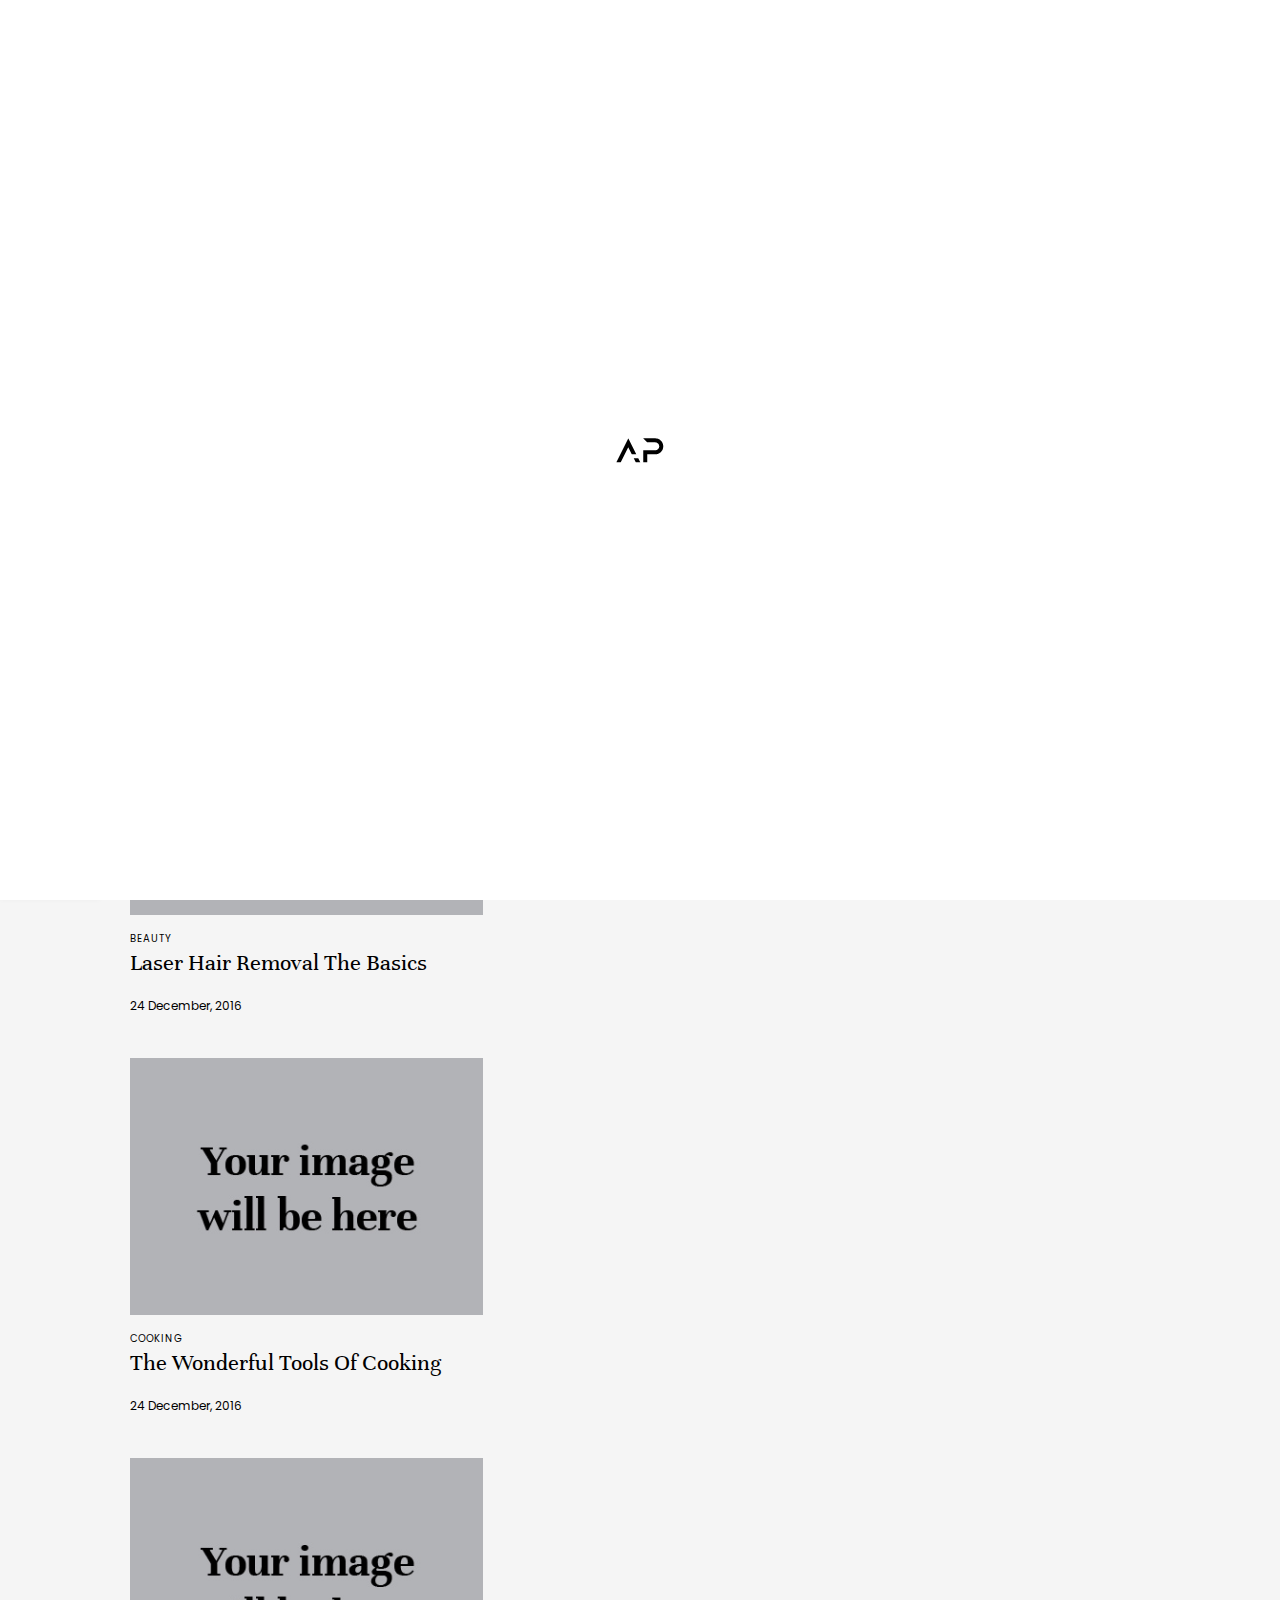
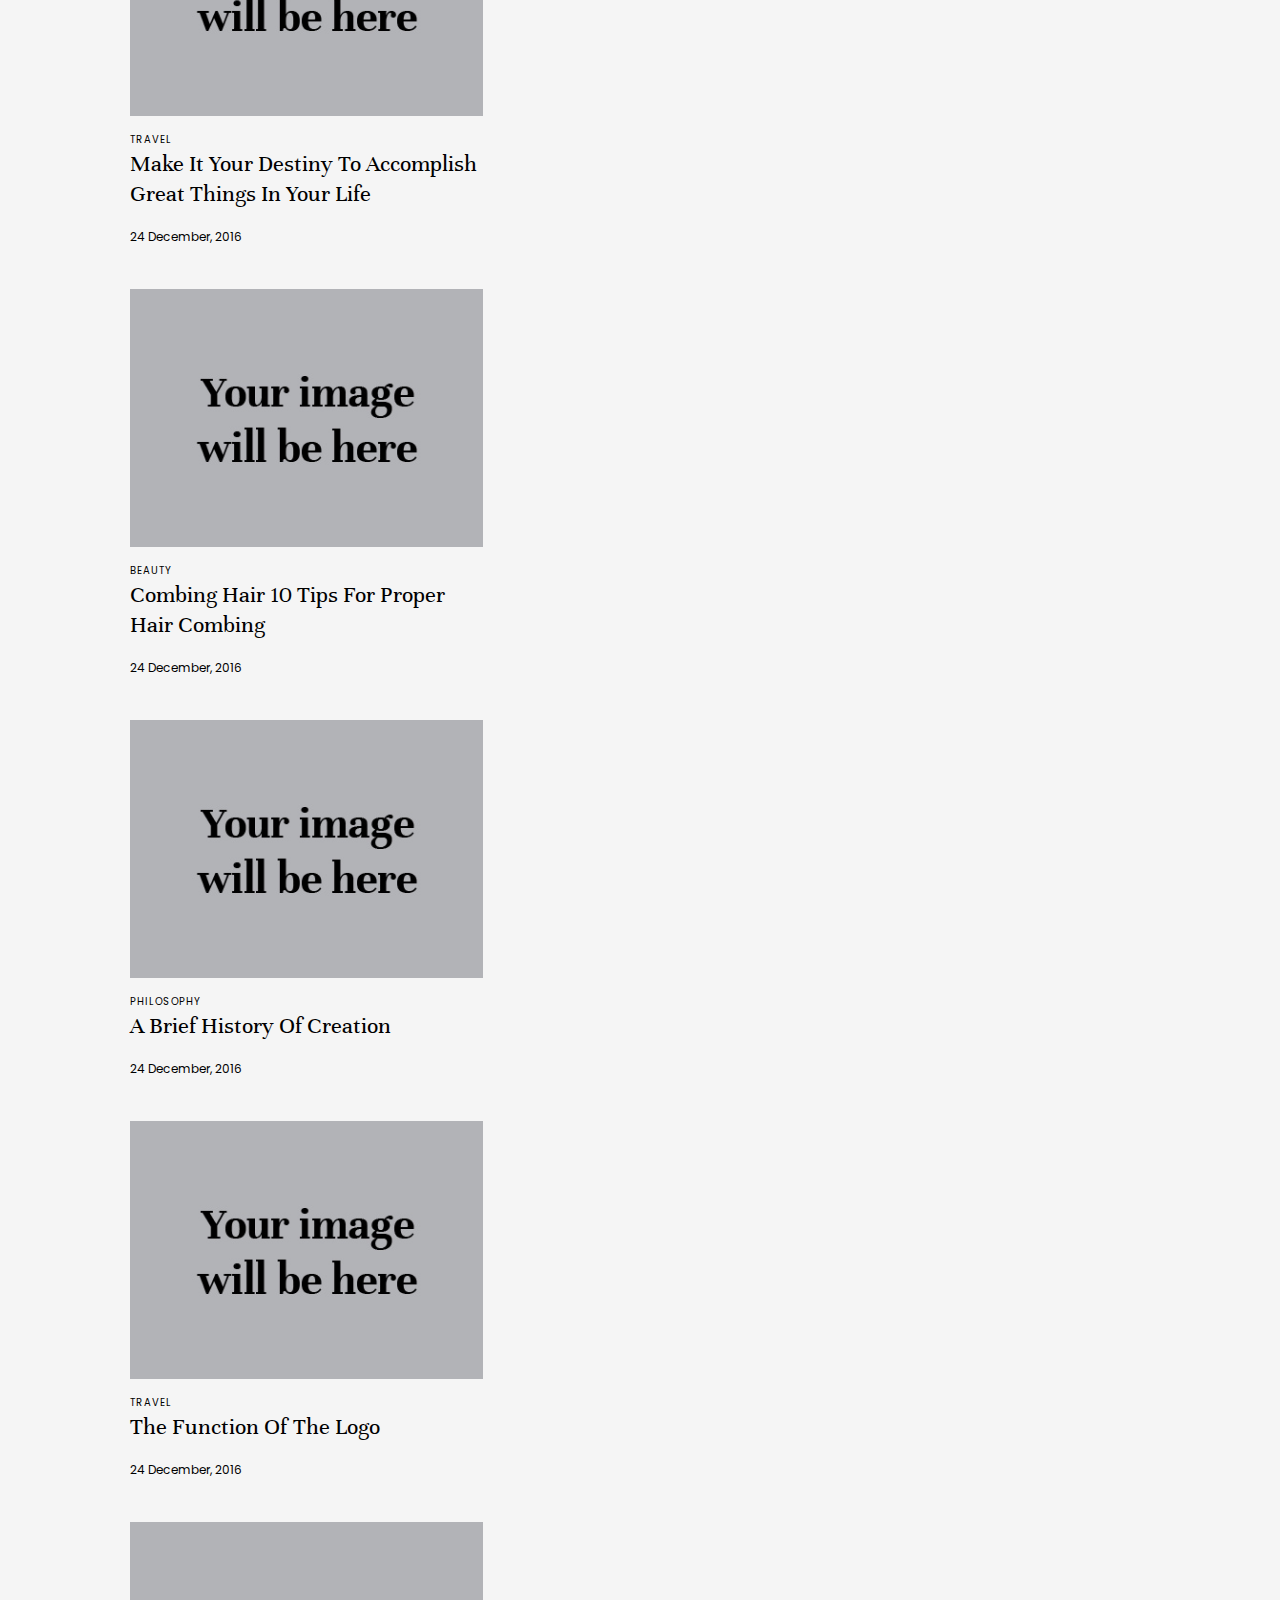
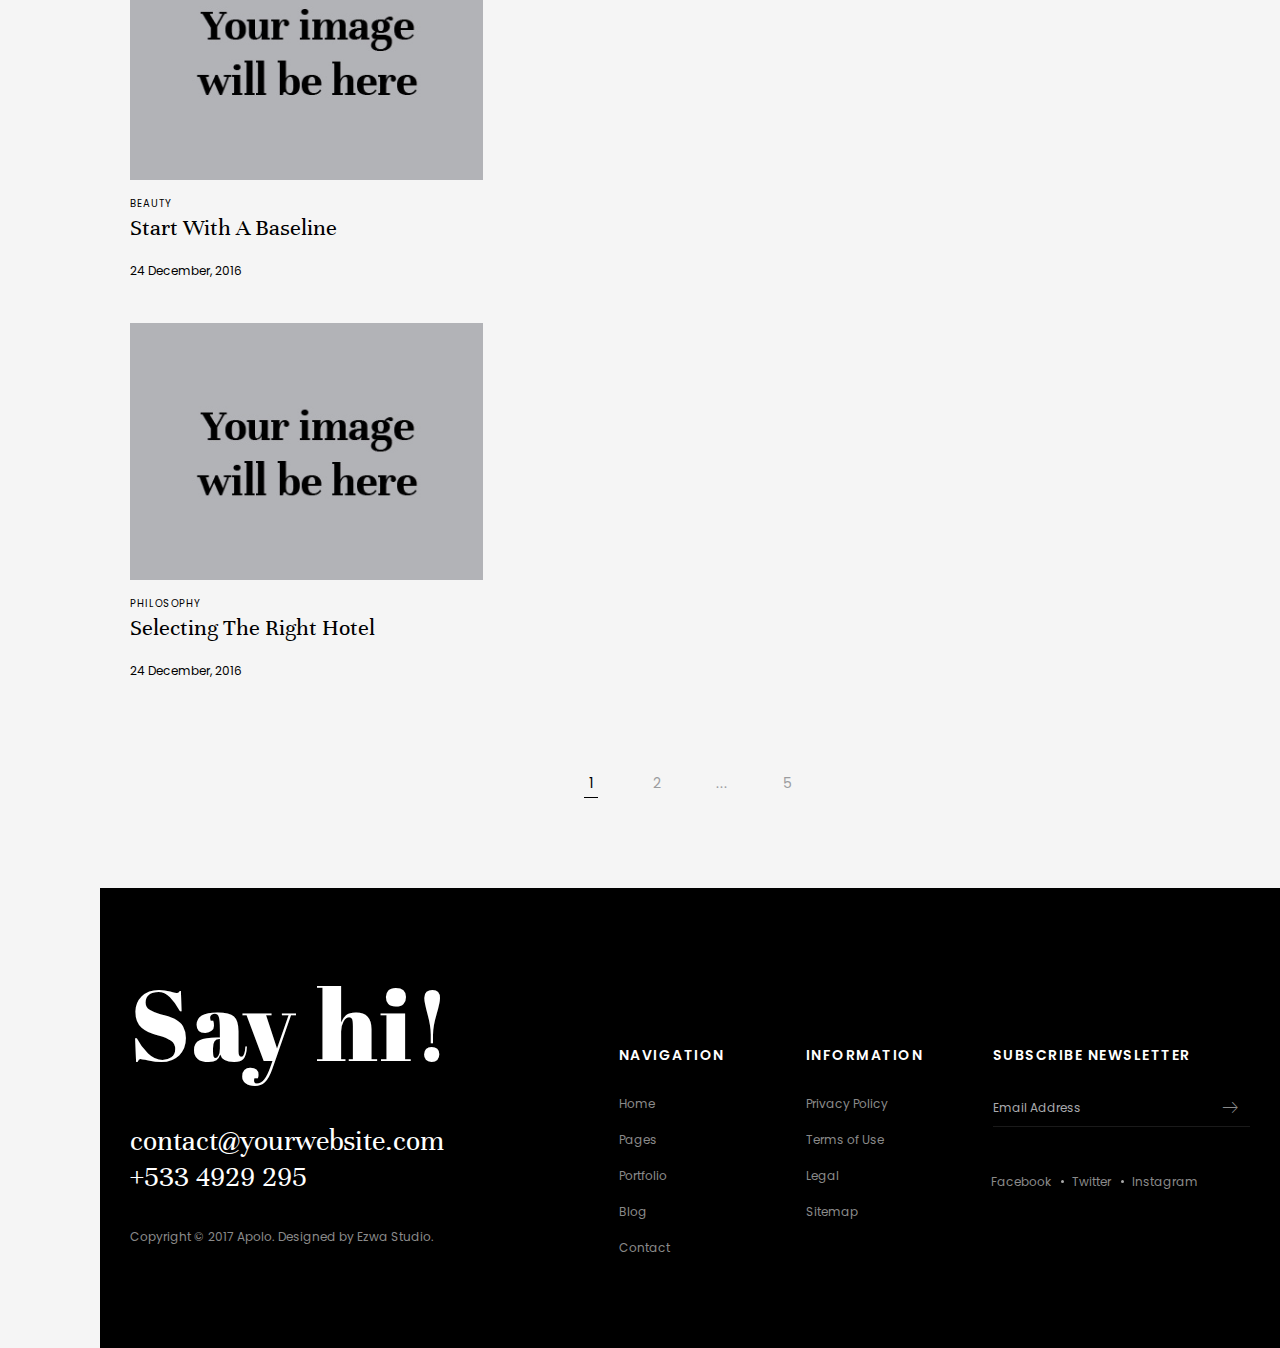
<file: blog_classic_sortable_3_columns.html>
<!doctype html>
<html lang="en">
  <head>
    <!-- Basic page needs-->
    <title> Blog Classic Sortable 3 Columns | Apolo</title>
    <meta charset="UTF-8"/>
    <meta name="author" content=""/>
    <meta name="description" content=""/>
    <meta name="keywords" content=""/>
    <!-- Mobile specific metas-->
    <meta name="viewport" content="width=device-width,initial-scale=1.0"/>
    <!-- Favicon-->
    <link rel="shortcut icon" href="images/favicon.ico"/>
    <!-- Google Web Fonts-->
    <link rel="stylesheet" href="https://fonts.googleapis.com/css?family=Poppins:300,400,500,600,700"/>
    <link rel="stylesheet" href="https://fonts.googleapis.com/css?family=Abril+Fatface"/>
    <link rel="stylesheet" href="https://fonts.googleapis.com/css?family=Unna"/>
    <link rel="stylesheet" href="https://fonts.googleapis.com/css?family=PT+Serif"/>
    <link rel="stylesheet" href="https://fonts.googleapis.com/css?family=Muli"/>
    <!-- Vendor CSS-->
    <link rel="stylesheet" media="all" href="css/bootstrap.min.css"/>
    <link rel="stylesheet" media="all" href="css/font-awesome.min.css"/>
    <link rel="stylesheet" media="all" href="css/linearicons.css"/>
<link rel="stylesheet" media="all" href="css/apolo-icons.css"/>
    <link rel="stylesheet" media="all" href="css/hamburgers.min.css"/>
    <link rel="stylesheet" media="all" href="css/animate.css"/>
    <link rel="stylesheet" media="all" href="vendors/fancybox/jquery.fancybox.min.css"/>
    <link rel="stylesheet" media="all" href="vendors/owl-carousel/assets/owl.carousel.min.css"/>
    <link rel="stylesheet" media="all" href="vendors/mCustomScrollbar/jquery.mCustomScrollbar.min.css"/>
    <link rel="stylesheet" media="all" href="vendors/arcticmodal/jquery.arcticmodal-0.3.css"/>
    <!-- Theme CSS-->
    <link rel="stylesheet" media="all" href="css/style.css"/>
    <!-- Vendor JS-->
    <script src="vendors/modernizr.js"></script>
  </head>
  <body class="apo-header-vertical-left">
    <!-- Preloader-->
    <div class="apo-preloader">
      <div class="apo-preloader-outer">
        <div class="apo-preloader-inner">
          <div class="apo-loader">
            <img src="images/logo-2.png" alt="">
          </div>
        </div>
      </div>
    </div>
    <!-- End Preloader-->
    <!-- Site Header-->
    <!-- Hidden Side Column-->
    <div>
      <aside id="apo-hidden-column" class="apo-hidden-column">
        <div class="apo-hidden-column-container">
          <header class="apo-hidden-column-header">
            <div class="apo-hidden-column-col">
              <div class="apo-grid apo-cols-2">
                <div class="apo-grid-col"><a href="index.html" class="apo-logo"><img src="images/logo-2.png" alt=""/></a></div>
                <div class="apo-grid-col apo-align-right">
                  <!-- Social Networks-->
                  <ul class="apo-social-networks">
                    <li><a href="#"><i class="fa fa-facebook"></i></a></li>
                    <li><a href="#"><i class="fa fa-twitter"></i></a></li>
                    <li><a href="#"><i class="fa fa-instagram"></i></a></li>
                  </ul>
                  <!-- End Social Networks-->
                </div>
              </div>
            </div>
          </header>
          <div class="apo-hidden-column-content">
            <div class="apo-hidden-column-col">
              <!-- Navigation-->
              <nav class="apo-navigation-container">
                <ul class="apo-navigation">
                  <li class="apo-has-children"><a href="index.html">Home</a>
                    <!-- Sub Menu (level 2)-->
                    <ul class="apo-sub-menu">
                      <li><a href="index.html">Main With Left White Header</a></li>
                      <li><a href="home_slider_with_left_dark_header.html">Slider With Left Dark Header</a></li>
                      <li><a href="home_striped.html">Striped Page With Top Transparent Header</a></li>
                      <li><a href="home_slider_with_bottom_dark_header.html">Slider With Bottom Dark Header</a></li>
                      <li><a href="home_full_page_scroll_with_top_transparent_header.html">Full Page Scroll With Top Transparent Header</a></li>
                      <li><a href="home_personal.html">Personal With Left White Header</a></li>
                      <li><a href="portfolio_grid_with_top_white_header.html">Grid Portfolio With Top White Header</a></li>
                      <li><a href="portfolio_masonry_with_top_dark_header.html">Masonry Portfolio With Top Dark Header</a></li>
                    </ul>
                    <!-- End of SubMenu-->
                  </li>
                  <li class="apo-has-children"><a href="pages_about_us.html">Pages</a>
                    <!-- Sub Menu (level 2)-->
                    <ul class="apo-sub-menu">
                      <li><a href="pages_about_us.html">About Us</a></li>
                      <li><a href="pages_about_me.html">About Me</a></li>
                      <li><a href="extra_elements.html">Elements</a></li>
                      <li><a href="typography.html">Typography</a></li>
                      <li><a href="RTL/index.html">RTL Version</a></li>
                    </ul>
                    <!-- End of SubMenu-->
                  </li>
                  <li class="apo-has-children"><a href="portfolio_masonry_fit_width_4_columns.html">Portfolio</a>
                    <!-- Sub Menu (level 2)-->
                    <ul class="apo-sub-menu">
                      <li><a href="portfolio_masonry_fit_width_4_columns.html">Masonry Fit Width 4 Columns</a></li>
                      <li><a href="portfolio_masonry_fit_width_3_columns.html">Masonry Fit Width 3 Columns</a></li>
                      <li><a href="portfolio_classic_sortable_4_columns.html">Classic Sortable 4 Columns</a></li>
                      <li><a href="portfolio_single_post.html">Single Portfolio Post</a></li>
                    </ul>
                    <!-- End of SubMenu-->
                  </li>
                  <li class="apo-has-children apo-current"><a href="blog_classic_sortable_3_columns.html">Blog</a>
                    <!-- Sub Menu (level 2)-->
                    <ul class="apo-sub-menu">
                      <li class="apo-current"><a href="blog_classic_sortable_3_columns.html">Classic Sortable 3 Columns</a></li>
                      <li><a href="blog_classic_2_columns_with_sidebar.html">Classic 2 Columns With Sidebar</a></li>
                      <li><a href="blog_grid_2_columns.html">Grid 2 Columns</a></li>
                      <li><a href="blog_element_sizing_4_columns.html">Element Sizing 4 Columns</a></li>
                      <li><a href="blog_fit_width_4_columns.html">Fit Width 4 Columns</a></li>
                      <li><a href="blog_single_post.html">Single Blog Post</a></li>
                      <li><a href="blog_single_post_with_sidebar.html">Single Blog Post With Sidebar</a></li>
                    </ul>
                    <!-- End of SubMenu-->
                  </li>
                  <li><a href="pages_contact.html">Contact</a></li>
                </ul>
              </nav>
              <!-- End Navigation-->
            </div>
          </div>
          <footer class="apo-hidden-column-footer">
            <div class="apo-hidden-column-col">
              <div class="apo-hidden-column-actions">
                <div class="apo-hidden-column-action">
                  <form class="apo-oneline-form">
                    <input type="search" name="s" placeholder="Search this website"/>
                    <button type="submit"><i class="icon icon-magnifier"></i></button>
                  </form>
                </div>
                <div class="apo-hidden-column-action">
                  <button class="apo-close-btn apo-hidden-column-closing"><i class="icon icon-cross"></i>Close</button>
                </div>
              </div>
            </div>
          </footer>
        </div>
      </aside>
    </div>
    <!-- End Hidden Side Column-->
    <header id="header" class="apo-header apo-header-light apo-header-vertical">
      <div class="apo-header-section">
        <div class="apo-header-component-first">
          <div class="apo-header-items">
            <div class="apo-header-item">
              <!-- Logo--><a href="index.html" title="Home" class="apo-logo"><img src="images/logo-2.png" alt="Logo"/></a>
              <!-- End Logo-->
            </div>
            <div class="apo-header-item">
              <!-- Social Networks-->
              <ul class="apo-social-networks">
                <li><a href="#"><i class="fa fa-facebook"></i></a></li>
                <li><a href="#"><i class="fa fa-twitter"></i></a></li>
                <li><a href="#"><i class="fa fa-instagram"></i></a></li>
              </ul>
              <!-- End Social Networks-->
            </div>
          </div>
        </div>
        <div class="apo-header-component-middle">
          <div class="apo-header-items">
            <div class="apo-header-item">
              <h1 class="apo-page-title">Apolo Blog</h1>
            </div>
          </div>
        </div>
        <div class="apo-header-component-last">
          <div class="apo-header-items">
            <div class="apo-header-item">
              <!-- Search-->
              <button type="button" class="apo-header-button apo-hidden-column-invoker"><i class="icon icon-magnifier"></i></button>
              <!-- End Search-->
            </div>
            <div class="apo-header-item">
              <!-- Navigation Button-->
              <div type="button" class="apo-header-button apo-hidden-column-invoker apo-d-xs-none hamburger hamburger--emphatic"><span class="hamburger-box"><span class="hamburger-inner"></span></span></div>
              <!-- End Navigation Button-->
              <!-- Navigation Button-->
              <div type="button" data-arctic-modal="modals/modal_full_screen_navigation.html" data-arctic-modal-type="ajax" class="apo-header-button hamburger apo-d-none apo-d-xs-inline-block hamburger--emphatic apo-hamburger-clickable"><span class="hamburger-box"><span class="hamburger-inner"></span></span></div>
              <!-- End Navigation Button-->
            </div>
          </div>
        </div>
      </div>
    </header>
    <!-- End Site Header-->
    <!-- Page Content-->
    <div class="apo-page">
      <div class="container">
        <!-- Page Header-->
        <div class="apo-page-header apo-style-2">
          <div class="apo-page-header-column"> 
            <h1 class="apo-page-title">Blog 3 Columns</h1>
            <nav>
              <ul class="apo-breadcrumbs">
                <li><a href="#">Home</a></li>
                <li><a href="#">Blog</a></li>
                <li>Blog 3 Columns</li>
              </ul>
            </nav>
          </div>
          <div class="apo-page-header-column">
            <nav class="apo-filter-wrap">
              <ul id="isotope-filter" class="apo-filter">
                <li><a href="#" data-filter="*" class="apo-active">All</a></li>
                <li><a href="#" data-filter=".apo-beauty">Beauty</a></li>
                <li><a href="#" data-filter=".apo-cooking">Cooking</a></li>
                <li><a href="#" data-filter=".apo-motivation">Motivation</a></li>
                <li><a href="#" data-filter=".apo-philosophy">Philosophy</a></li>
                <li><a href="#" data-filter=".apo-travel">Travel</a></li>
              </ul>
            </nav>
          </div>
        </div>
        <!-- End Page Header-->
        <div class="apo-section"> 
          <!-- Isotope-->
          <div data-isotope-layout="grid" data-isotope-filter="#isotope-filter" class="apo-isotope apo-cols-3 apo-entries-container apo-style-3">
            <div class="grid-sizer"></div>
            <div class="apo-item apo-travel apo-motivation">
              <!-- Article-->
              <article class="apo-entry">
                <div class="apo-entry-inner">
                  <div class="apo-entry-media"><a href="#"><img src="images/img-27.jpg" alt=""/></a></div>
                  <div class="apo-entry-content-wrap">
                    <div class="apo-aligner-outer">
                      <div class="apo-aligner-inner">
                        <header class="apo-entry-header">
                          <ul class="apo-entry-categories">
                            <li><a href="#">Travel</a></li>
                          </ul>
                          <h2 class="apo-entry-title"><a href="#">Tremblant In Canada</a></h2>
                        </header>
                        <footer class="apo-entry-footer">
                          <time datetime="2016-12-24" class="apo-entry-publish-date">24 December, 2016</time>
                        </footer>
                      </div>
                    </div>
                  </div>
                </div>
              </article>
              <!-- End Article-->
            </div>
            <div class="apo-item apo-beauty">
              <!-- Article-->
              <article class="apo-entry">
                <div class="apo-entry-inner">
                  <div class="apo-entry-media"><a href="#"><img src="images/img-28.jpg" alt=""/></a></div>
                  <div class="apo-entry-content-wrap">
                    <div class="apo-aligner-outer">
                      <div class="apo-aligner-inner">
                        <header class="apo-entry-header">
                          <ul class="apo-entry-categories">
                            <li><a href="#">Beauty</a></li>
                          </ul>
                          <h2 class="apo-entry-title"><a href="#">Laser Hair Removal The Basics</a></h2>
                        </header>
                        <footer class="apo-entry-footer">
                          <time datetime="2016-12-24" class="apo-entry-publish-date">24 December, 2016</time>
                        </footer>
                      </div>
                    </div>
                  </div>
                </div>
              </article>
              <!-- End Article-->
            </div>
            <div class="apo-item apo-cooking">
              <!-- Article-->
              <article class="apo-entry">
                <div class="apo-entry-inner">
                  <div class="apo-entry-media"><a href="#"><img src="images/img-29.jpg" alt=""/></a></div>
                  <div class="apo-entry-content-wrap">
                    <div class="apo-aligner-outer">
                      <div class="apo-aligner-inner">
                        <header class="apo-entry-header">
                          <ul class="apo-entry-categories">
                            <li><a href="#">Cooking</a></li>
                          </ul>
                          <h2 class="apo-entry-title"><a href="#">The Wonderful Tools Of Cooking</a></h2>
                        </header>
                        <footer class="apo-entry-footer">
                          <time datetime="2016-12-24" class="apo-entry-publish-date">24 December, 2016</time>
                        </footer>
                      </div>
                    </div>
                  </div>
                </div>
              </article>
              <!-- End Article-->
            </div>
            <div class="apo-item apo-travel">
              <!-- Article-->
              <article class="apo-entry">
                <div class="apo-entry-inner">
                  <div class="apo-entry-media"><a href="#"><img src="images/img-30.jpg" alt=""/></a></div>
                  <div class="apo-entry-content-wrap">
                    <div class="apo-aligner-outer">
                      <div class="apo-aligner-inner">
                        <header class="apo-entry-header">
                          <ul class="apo-entry-categories">
                            <li><a href="#">Travel</a></li>
                          </ul>
                          <h2 class="apo-entry-title"><a href="#">Make It Your Destiny To Accomplish Great Things In Your Life</a></h2>
                        </header>
                        <footer class="apo-entry-footer">
                          <time datetime="2016-12-24" class="apo-entry-publish-date">24 December, 2016</time>
                        </footer>
                      </div>
                    </div>
                  </div>
                </div>
              </article>
              <!-- End Article-->
            </div>
            <div class="apo-item apo-beauty apo-motivation">
              <!-- Article-->
              <article class="apo-entry">
                <div class="apo-entry-inner">
                  <div class="apo-entry-media"><a href="#"><img src="images/img-31.jpg" alt=""/></a></div>
                  <div class="apo-entry-content-wrap">
                    <div class="apo-aligner-outer">
                      <div class="apo-aligner-inner">
                        <header class="apo-entry-header">
                          <ul class="apo-entry-categories">
                            <li><a href="#">Beauty</a></li>
                          </ul>
                          <h2 class="apo-entry-title"><a href="#">Combing Hair 10 Tips For Proper Hair Combing</a></h2>
                        </header>
                        <footer class="apo-entry-footer">
                          <time datetime="2016-12-24" class="apo-entry-publish-date">24 December, 2016</time>
                        </footer>
                      </div>
                    </div>
                  </div>
                </div>
              </article>
              <!-- End Article-->
            </div>
            <div class="apo-item apo-philosophy">
              <!-- Article-->
              <article class="apo-entry">
                <div class="apo-entry-inner">
                  <div class="apo-entry-media"><a href="#"><img src="images/img-32.jpg" alt=""/></a></div>
                  <div class="apo-entry-content-wrap">
                    <div class="apo-aligner-outer">
                      <div class="apo-aligner-inner">
                        <header class="apo-entry-header">
                          <ul class="apo-entry-categories">
                            <li><a href="#">Philosophy</a></li>
                          </ul>
                          <h2 class="apo-entry-title"><a href="#">A Brief History Of Creation</a></h2>
                        </header>
                        <footer class="apo-entry-footer">
                          <time datetime="2016-12-24" class="apo-entry-publish-date">24 December, 2016</time>
                        </footer>
                      </div>
                    </div>
                  </div>
                </div>
              </article>
              <!-- End Article-->
            </div>
            <div class="apo-item apo-travel">
              <!-- Article-->
              <article class="apo-entry">
                <div class="apo-entry-inner">
                  <div class="apo-entry-media"><a href="#"><img src="images/img-33.jpg" alt=""/></a></div>
                  <div class="apo-entry-content-wrap">
                    <div class="apo-aligner-outer">
                      <div class="apo-aligner-inner">
                        <header class="apo-entry-header">
                          <ul class="apo-entry-categories">
                            <li><a href="#">Travel</a></li>
                          </ul>
                          <h2 class="apo-entry-title"><a href="#">The Function Of The Logo</a></h2>
                        </header>
                        <footer class="apo-entry-footer">
                          <time datetime="2016-12-24" class="apo-entry-publish-date">24 December, 2016</time>
                        </footer>
                      </div>
                    </div>
                  </div>
                </div>
              </article>
              <!-- End Article-->
            </div>
            <div class="apo-item apo-beauty">
              <!-- Article-->
              <article class="apo-entry">
                <div class="apo-entry-inner">
                  <div class="apo-entry-media"><a href="#"><img src="images/img-34.jpg" alt=""/></a></div>
                  <div class="apo-entry-content-wrap">
                    <div class="apo-aligner-outer">
                      <div class="apo-aligner-inner">
                        <header class="apo-entry-header">
                          <ul class="apo-entry-categories">
                            <li><a href="#">Beauty</a></li>
                          </ul>
                          <h2 class="apo-entry-title"><a href="#">Start With A Baseline</a></h2>
                        </header>
                        <footer class="apo-entry-footer">
                          <time datetime="2016-12-24" class="apo-entry-publish-date">24 December, 2016</time>
                        </footer>
                      </div>
                    </div>
                  </div>
                </div>
              </article>
              <!-- End Article-->
            </div>
            <div class="apo-item apo-philosophy">
              <!-- Article-->
              <article class="apo-entry">
                <div class="apo-entry-inner">
                  <div class="apo-entry-media"><a href="#"><img src="images/img-35.jpg" alt=""/></a></div>
                  <div class="apo-entry-content-wrap">
                    <div class="apo-aligner-outer">
                      <div class="apo-aligner-inner">
                        <header class="apo-entry-header">
                          <ul class="apo-entry-categories">
                            <li><a href="#">Philosophy</a></li>
                          </ul>
                          <h2 class="apo-entry-title"><a href="#">Selecting The Right Hotel</a></h2>
                        </header>
                        <footer class="apo-entry-footer">
                          <time datetime="2016-12-24" class="apo-entry-publish-date">24 December, 2016</time>
                        </footer>
                      </div>
                    </div>
                  </div>
                </div>
              </article>
              <!-- End Article-->
            </div>
          </div>
          <!-- End Isotope-->
        </div>
        <div class="apo-page-controls">
          <!-- Pagination-->
          <nav>
            <ul class="apo-pagination">
              <li class="nv-current"><span class="page-numbers current">1</span></li>
              <li><a href="#" class="page-numbers">2</a></li>
              <li><span class="page-numbers dots">...</span></li>
              <li><a href="#" class="page-numbers">5</a></li>
            </ul>
          </nav>
          <!-- End Pagination-->
        </div>
      </div>
    </div>
    <!-- End Page Content-->
    <!-- Footer-->
    <footer id="footer" data-bg-img-src="images/footer_bg.png" class="apo-footer">
      <div class="container">
        <div class="apo-widget-area apo-cols-4">
          <!-- Widget-->
          <section class="apo-widget apo-widget-size-1_7x apo-contact-info-widget">
            <h2 class="apo-widget-title">Say hi!</h2>
            <ul class="apo-contact-info">
              <li><a href="mailto:#">contact@yourwebsite.com</a></li>
              <li><a href="tel:#">+533 4929 295</a></li>
            </ul>
            <p>Copyright © 2017 Apolo. Designed by Ezwa Studio.</p>
          </section>
          <!-- End Widget-->
          <!-- Widget-->
          <section class="apo-widget apo-widget-size-0_65x">
            <h2 class="apo-widget-title">Navigation</h2>
            <ul>
              <li> <a href="#">Home</a></li>
              <li> <a href="#">Pages</a></li>
              <li> <a href="#">Portfolio</a></li>
              <li> <a href="#">Blog</a></li>
              <li> <a href="#">Contact</a></li>
            </ul>
          </section>
          <!-- End Widget-->
          <!-- Widget-->
          <section class="apo-widget apo-widget-size-0_65x">
            <h2 class="apo-widget-title">Information</h2>
            <ul>
              <li> <a href="#">Privacy Policy</a></li>
              <li> <a href="#">Terms of Use</a></li>
              <li> <a href="#">Legal</a></li>
              <li> <a href="#">Sitemap</a></li>
            </ul>
          </section>
          <!-- End Widget-->
          <!-- Widget-->
          <section class="apo-widget">
            <h2 class="apo-widget-title">Subscribe Newsletter</h2>
            <form class="apo-oneline-form apo-newsletter-form">
              <input type="email" name="email" placeholder="Email Address"/>
              <button type="submit"><i class="icon icon-arrow-right"></i></button>
            </form>
            <ul class="apo-hr-dotted-list">
              <li><a href="#">Facebook</a></li>
              <li><a href="#">Twitter</a></li>
              <li><a href="#">Instagram</a></li>
            </ul>
          </section>
          <!-- End Widget-->
        </div>
      </div>
    </footer>
    <!-- End Footer-->
    <!-- Vendor JS-->
    <script src="https://code.jquery.com/jquery-3.1.1.min.js" integrity="sha256-hVVnYaiADRTO2PzUGmuLJr8BLUSjGIZsDYGmIJLv2b8=" crossorigin="anonymous"></script>
    <script src="vendors/handlebars-v4.0.5.js"></script>
    
    <script src="vendors/wt.validator.min.js"></script>
    <script src="vendors/jquery.easing.1.3.min.js"></script>
    <script src="vendors/mad.accordion.js"></script>
    <script src="vendors/mad.customselect.js"></script>
    <script src="vendors/mad.tabs.js"></script>
    <script src="vendors/wat.counters.js"></script>
    <script src="vendors/wt.jquery.nav.1.0.js"></script>
    <script src="vendors/isotope.pkgd.min.js"></script>
    <script src="vendors/imagesloaded.pkgd.min.js"></script>
    <script src="vendors/fancybox/jquery.fancybox.min.js"></script>
    <script src="vendors/appear.min.js"></script>
    <script src="vendors/owl-carousel/owl.carousel.min.js"></script>
    <script src="vendors/mCustomScrollbar/jquery.mCustomScrollbar.concat.min.js"></script>
    <script src="vendors/arcticmodal/jquery.arcticmodal-0.3.min.js"></script>
    <!-- Theme JS-->
    <script src="js/apolo.core.js"></script>
    <script src="js/modules/apolo.newsletter.js"></script>
    <script src="js/modules/apolo.sameheight.js"></script>
    <script src="js/modules/apolo.appear.js"></script>
    <script src="js/modules/apolo.isotope.js"></script>
    <script src="js/apolo.init.js"></script>
  </body>
</html>
</file>
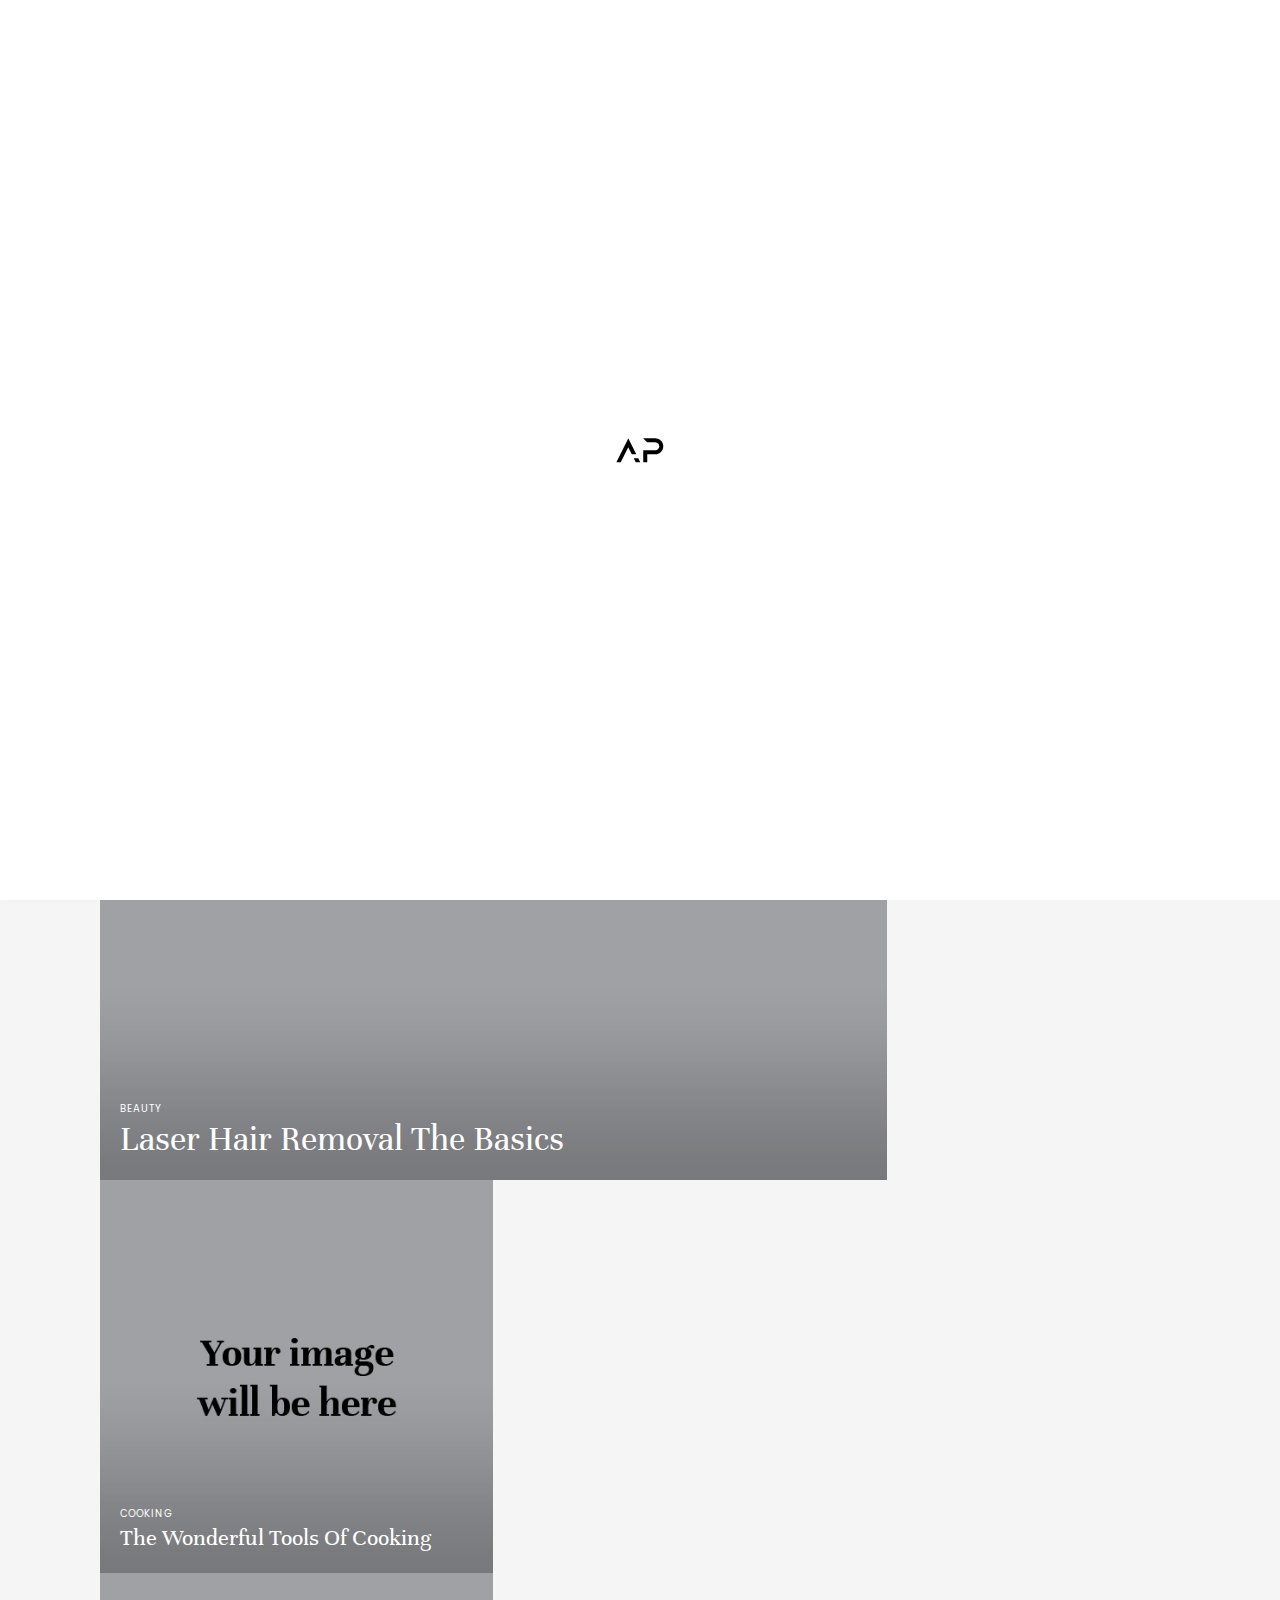
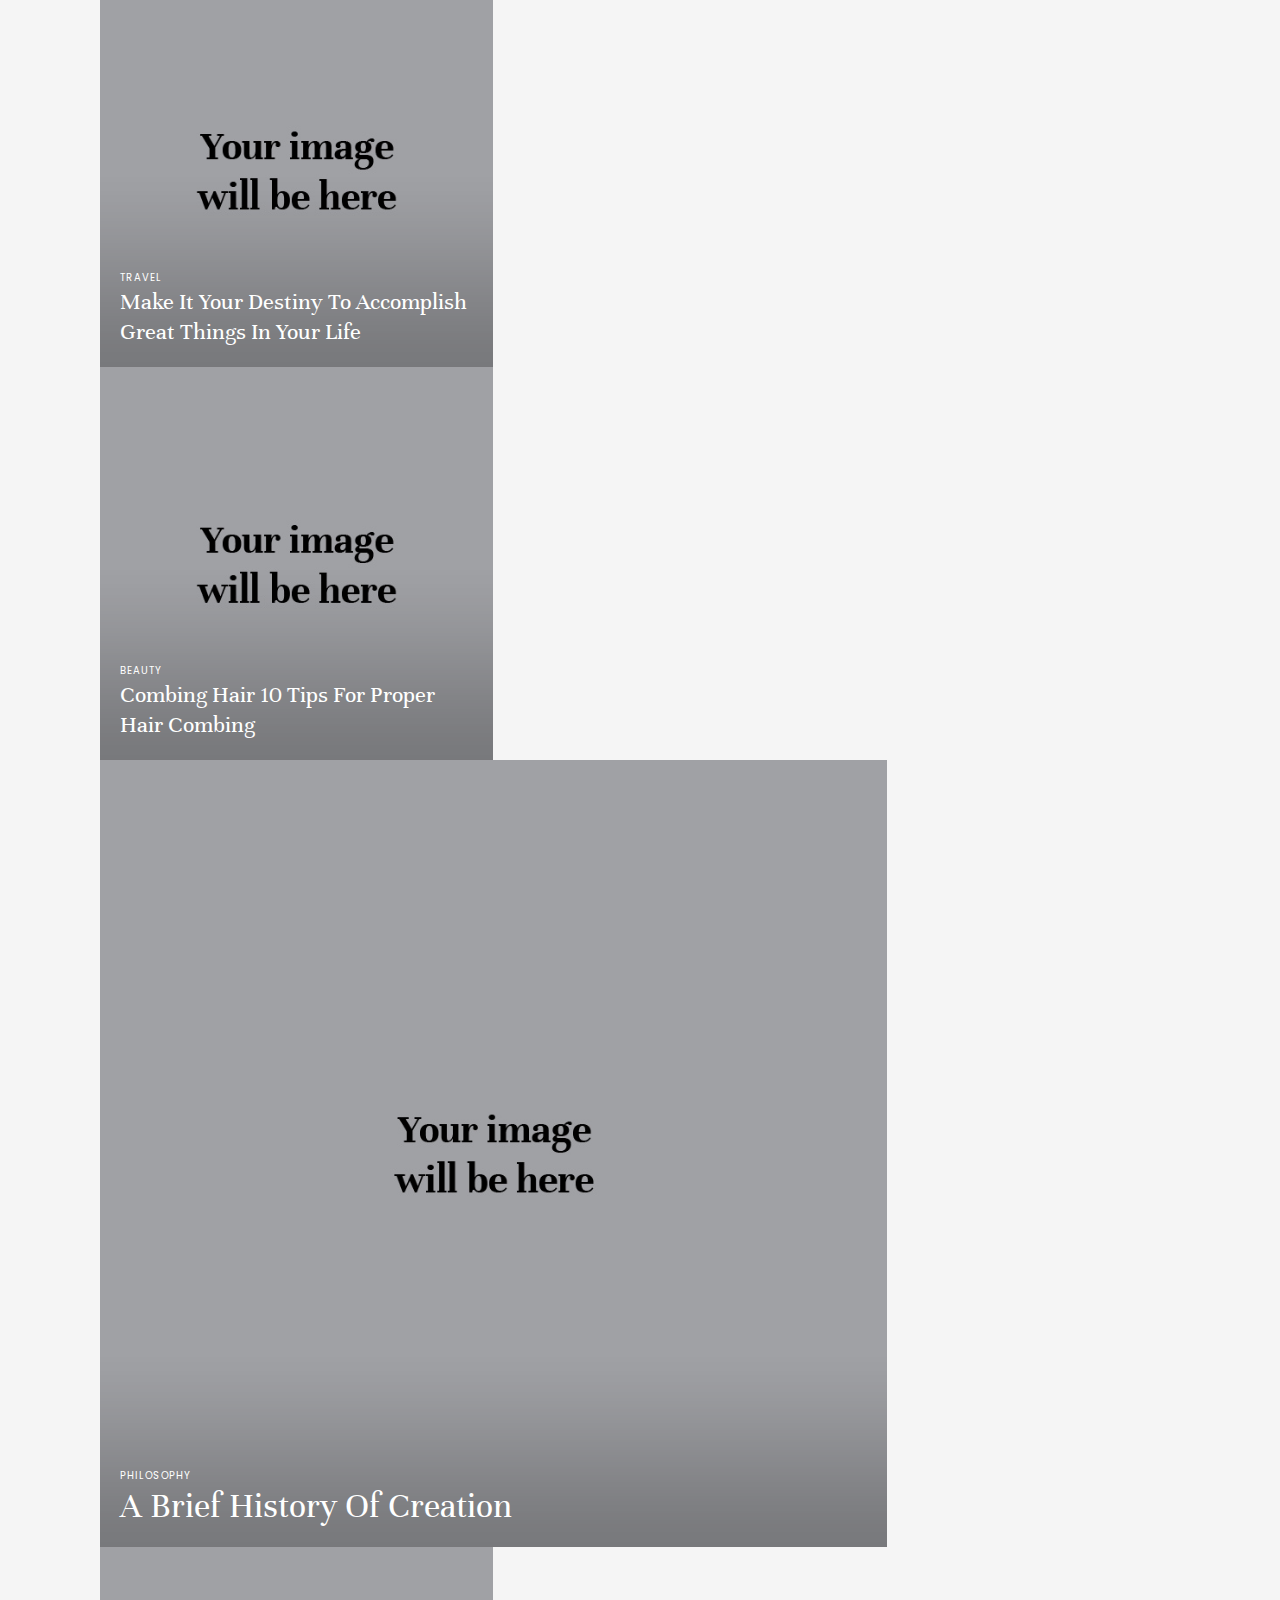
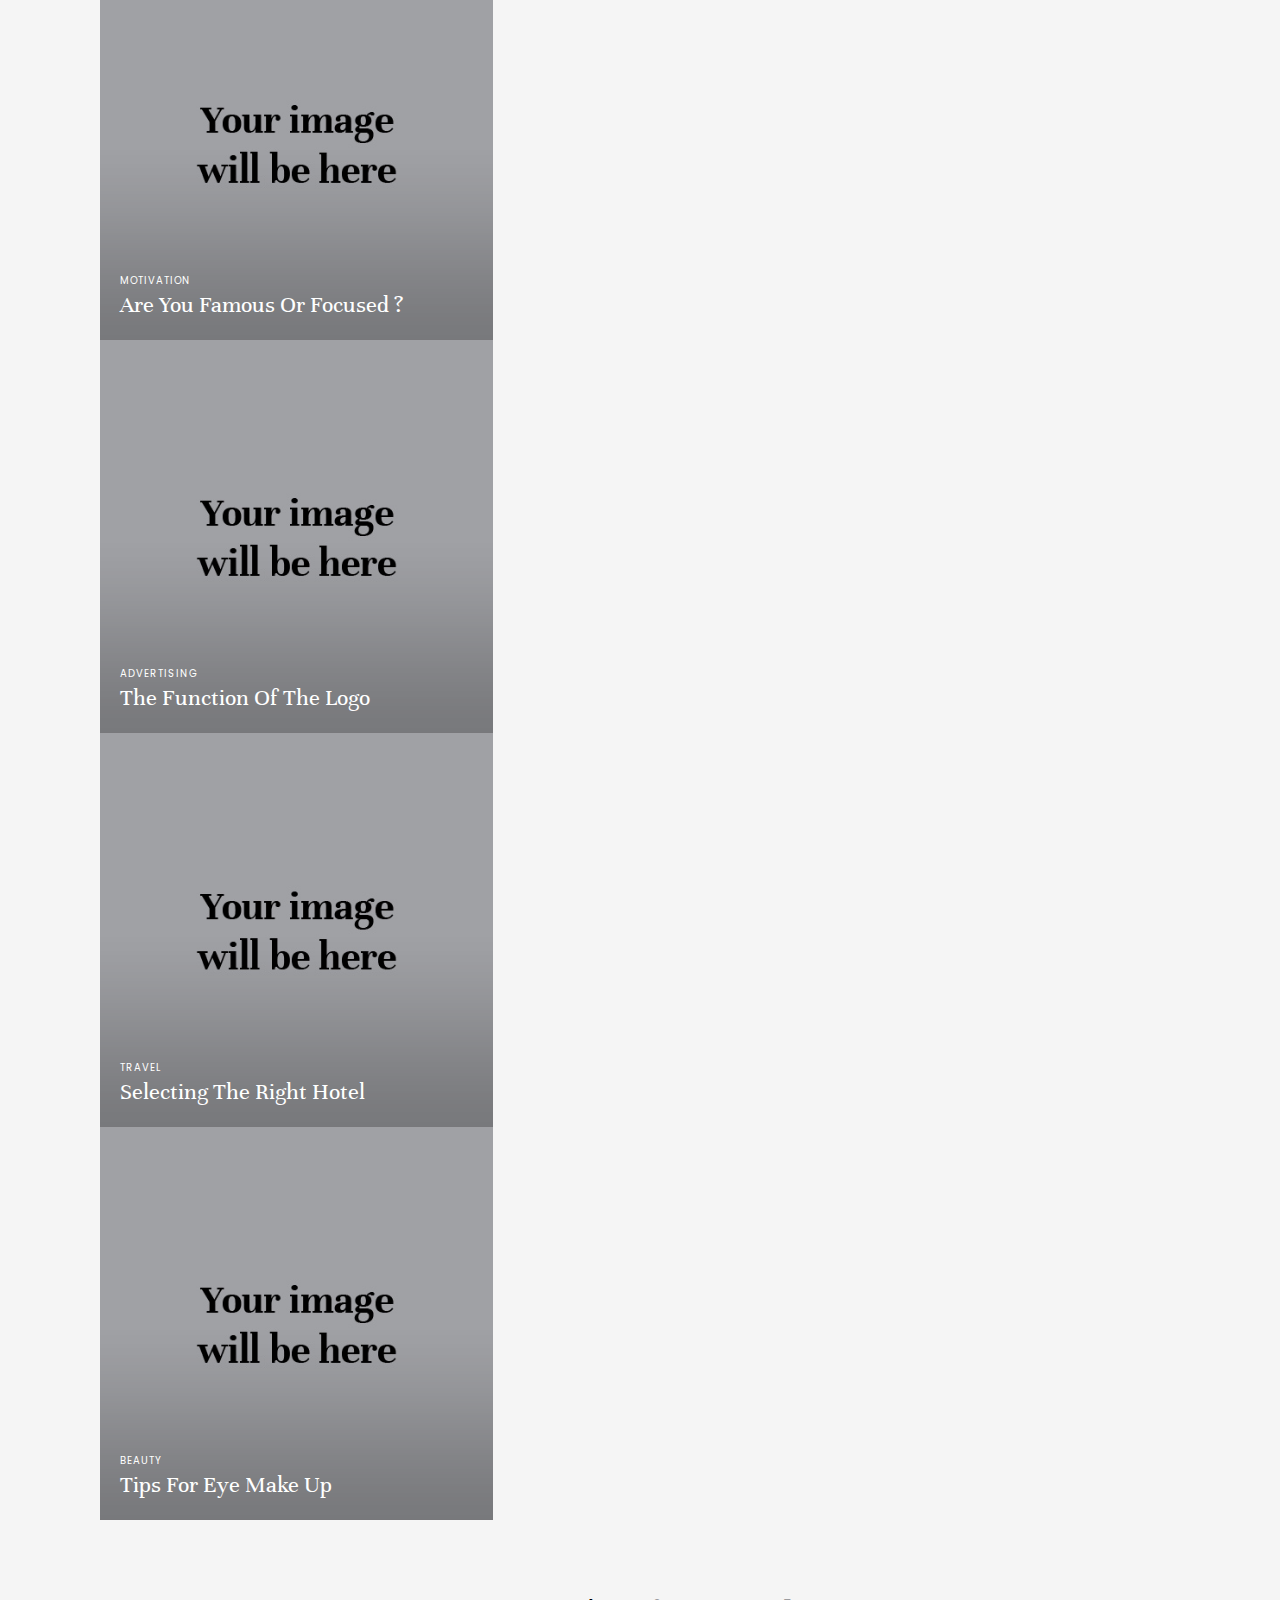
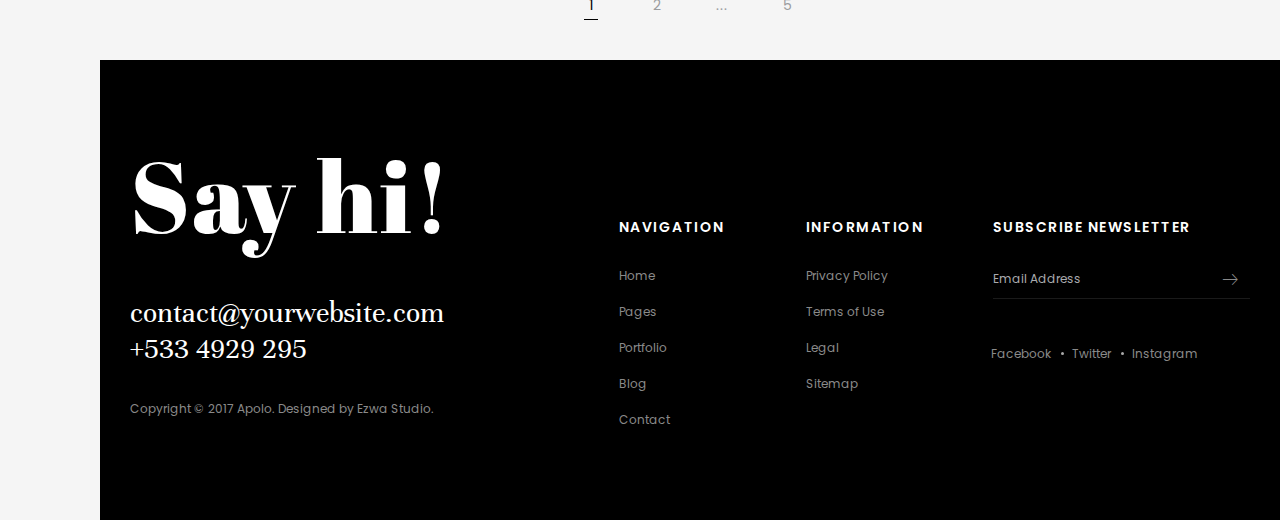
<file: blog_element_sizing_4_columns.html>
<!doctype html>
<html lang="en">
  <head>
    <!-- Basic page needs-->
    <title>Blog Element Sizing 4 Columns | Apolo</title>
    <meta charset="UTF-8"/>
    <meta name="author" content=""/>
    <meta name="description" content=""/>
    <meta name="keywords" content=""/>
    <!-- Mobile specific metas-->
    <meta name="viewport" content="width=device-width,initial-scale=1.0"/>
    <!-- Favicon-->
    <link rel="shortcut icon" href="images/favicon.ico"/>
    <!-- Google Web Fonts-->
    <link rel="stylesheet" href="https://fonts.googleapis.com/css?family=Poppins:300,400,500,600,700"/>
    <link rel="stylesheet" href="https://fonts.googleapis.com/css?family=Abril+Fatface"/>
    <link rel="stylesheet" href="https://fonts.googleapis.com/css?family=Unna"/>
    <link rel="stylesheet" href="https://fonts.googleapis.com/css?family=PT+Serif"/>
    <link rel="stylesheet" href="https://fonts.googleapis.com/css?family=Muli"/>
    <!-- Vendor CSS-->
    <link rel="stylesheet" media="all" href="css/bootstrap.min.css"/>
    <link rel="stylesheet" media="all" href="css/font-awesome.min.css"/>
    <link rel="stylesheet" media="all" href="css/linearicons.css"/>
<link rel="stylesheet" media="all" href="css/apolo-icons.css"/>
    <link rel="stylesheet" media="all" href="css/hamburgers.min.css"/>
    <link rel="stylesheet" media="all" href="css/animate.css"/>
    <link rel="stylesheet" media="all" href="vendors/fancybox/jquery.fancybox.min.css"/>
    <link rel="stylesheet" media="all" href="vendors/owl-carousel/assets/owl.carousel.min.css"/>
    <link rel="stylesheet" media="all" href="vendors/mCustomScrollbar/jquery.mCustomScrollbar.min.css"/>
    <link rel="stylesheet" media="all" href="vendors/arcticmodal/jquery.arcticmodal-0.3.css"/>
    <!-- Theme CSS-->
    <link rel="stylesheet" media="all" href="css/style.css"/>
    <!-- Vendor JS-->
    <script src="vendors/modernizr.js"></script>
  </head>
  <body class="apo-header-vertical-left">
    <!-- Preloader-->
    <div class="apo-preloader">
      <div class="apo-preloader-outer">
        <div class="apo-preloader-inner">
          <div class="apo-loader">
            <img src="images/logo-2.png" alt="">
          </div>
        </div>
      </div>
    </div>
    <!-- End Preloader-->
    <!-- Site Header-->
    <!-- Hidden Side Column-->
    <div>
      <aside id="apo-hidden-column" class="apo-hidden-column">
        <div class="apo-hidden-column-container">
          <header class="apo-hidden-column-header">
            <div class="apo-hidden-column-col">
              <div class="apo-grid apo-cols-2">
                <div class="apo-grid-col"><a href="index.html" class="apo-logo"><img src="images/logo-2.png" alt=""/></a></div>
                <div class="apo-grid-col apo-align-right">
                  <!-- Social Networks-->
                  <ul class="apo-social-networks">
                    <li><a href="#"><i class="fa fa-facebook"></i></a></li>
                    <li><a href="#"><i class="fa fa-twitter"></i></a></li>
                    <li><a href="#"><i class="fa fa-instagram"></i></a></li>
                  </ul>
                  <!-- End Social Networks-->
                </div>
              </div>
            </div>
          </header>
          <div class="apo-hidden-column-content">
            <div class="apo-hidden-column-col">
              <!-- Navigation-->
              <nav class="apo-navigation-container">
                <ul class="apo-navigation">
                  <li class="apo-has-children"><a href="index.html">Home</a>
                    <!-- Sub Menu (level 2)-->
                    <ul class="apo-sub-menu">
                      <li><a href="index.html">Main With Left White Header</a></li>
                      <li><a href="home_slider_with_left_dark_header.html">Slider With Left Dark Header</a></li>
                      <li><a href="home_striped.html">Striped Page With Top Transparent Header</a></li>
                      <li><a href="home_slider_with_bottom_dark_header.html">Slider With Bottom Dark Header</a></li>
                      <li><a href="home_full_page_scroll_with_top_transparent_header.html">Full Page Scroll With Top Transparent Header</a></li>
                      <li><a href="home_personal.html">Personal With Left White Header</a></li>
                      <li><a href="portfolio_grid_with_top_white_header.html">Grid Portfolio With Top White Header</a></li>
                      <li><a href="portfolio_masonry_with_top_dark_header.html">Masonry Portfolio With Top Dark Header</a></li>
                    </ul>
                    <!-- End of SubMenu-->
                  </li>
                  <li class="apo-has-children"><a href="pages_about_us.html">Pages</a>
                    <!-- Sub Menu (level 2)-->
                    <ul class="apo-sub-menu">
                      <li><a href="pages_about_us.html">About Us</a></li>
                      <li><a href="pages_about_me.html">About Me</a></li>
                      <li><a href="extra_elements.html">Elements</a></li>
                      <li><a href="typography.html">Typography</a></li>
                      <li><a href="RTL/index.html">RTL Version</a></li>
                    </ul>
                    <!-- End of SubMenu-->
                  </li>
                  <li class="apo-has-children"><a href="portfolio_masonry_fit_width_4_columns.html">Portfolio</a>
                    <!-- Sub Menu (level 2)-->
                    <ul class="apo-sub-menu">
                      <li><a href="portfolio_masonry_fit_width_4_columns.html">Masonry Fit Width 4 Columns</a></li>
                      <li><a href="portfolio_masonry_fit_width_3_columns.html">Masonry Fit Width 3 Columns</a></li>
                      <li><a href="portfolio_classic_sortable_4_columns.html">Classic Sortable 4 Columns</a></li>
                      <li><a href="portfolio_single_post.html">Single Portfolio Post</a></li>
                    </ul>
                    <!-- End of SubMenu-->
                  </li>
                  <li class="apo-has-children apo-current"><a href="blog_classic_sortable_3_columns.html">Blog</a>
                    <!-- Sub Menu (level 2)-->
                    <ul class="apo-sub-menu">
                      <li><a href="blog_classic_sortable_3_columns.html">Classic Sortable 3 Columns</a></li>
                      <li><a href="blog_classic_2_columns_with_sidebar.html">Classic 2 Columns With Sidebar</a></li>
                      <li><a href="blog_grid_2_columns.html">Grid 2 Columns</a></li>
                      <li class="apo-current"><a href="blog_element_sizing_4_columns.html">Element Sizing 4 Columns</a></li>
                      <li><a href="blog_fit_width_4_columns.html">Fit Width 4 Columns</a></li>
                      <li><a href="blog_single_post.html">Single Blog Post</a></li>
                      <li><a href="blog_single_post_with_sidebar.html">Single Blog Post With Sidebar</a></li>
                    </ul>
                    <!-- End of SubMenu-->
                  </li>
                  <li><a href="pages_contact.html">Contact</a></li>
                </ul>
              </nav>
              <!-- End Navigation-->
            </div>
          </div>
          <footer class="apo-hidden-column-footer">
            <div class="apo-hidden-column-col">
              <div class="apo-hidden-column-actions">
                <div class="apo-hidden-column-action">
                  <form class="apo-oneline-form">
                    <input type="search" name="s" placeholder="Search this website"/>
                    <button type="submit"><i class="icon icon-magnifier"></i></button>
                  </form>
                </div>
                <div class="apo-hidden-column-action">
                  <button class="apo-close-btn apo-hidden-column-closing"><i class="icon icon-cross"></i>Close</button>
                </div>
              </div>
            </div>
          </footer>
        </div>
      </aside>
    </div>
    <!-- End Hidden Side Column-->
    <header id="header" class="apo-header apo-header-light apo-header-vertical">
      <div class="apo-header-section">
        <div class="apo-header-component-first">
          <div class="apo-header-items">
            <div class="apo-header-item">
              <!-- Logo--><a href="index.html" title="Home" class="apo-logo"><img src="images/logo-2.png" alt="Logo"/></a>
              <!-- End Logo-->
            </div>
            <div class="apo-header-item">
              <!-- Social Networks-->
              <ul class="apo-social-networks">
                <li><a href="#"><i class="fa fa-facebook"></i></a></li>
                <li><a href="#"><i class="fa fa-twitter"></i></a></li>
                <li><a href="#"><i class="fa fa-instagram"></i></a></li>
              </ul>
              <!-- End Social Networks-->
            </div>
          </div>
        </div>
        <div class="apo-header-component-middle">
          <div class="apo-header-items">
            <div class="apo-header-item">
              <h1 class="apo-page-title">Apolo Blog</h1>
            </div>
          </div>
        </div>
        <div class="apo-header-component-last">
          <div class="apo-header-items">
            <div class="apo-header-item">
              <!-- Search-->
              <button type="button" class="apo-header-button apo-hidden-column-invoker"><i class="icon icon-magnifier"></i></button>
              <!-- End Search-->
            </div>
            <div class="apo-header-item">
              <!-- Navigation Button-->
              <div type="button" class="apo-header-button apo-hidden-column-invoker apo-d-xs-none hamburger hamburger--emphatic"><span class="hamburger-box"><span class="hamburger-inner"></span></span></div>
              <!-- End Navigation Button-->
              <!-- Navigation Button-->
              <div type="button" data-arctic-modal="modals/modal_full_screen_navigation.html" data-arctic-modal-type="ajax" class="apo-header-button hamburger apo-d-none apo-d-xs-inline-block hamburger--emphatic apo-hamburger-clickable"><span class="hamburger-box"><span class="hamburger-inner"></span></span></div>
              <!-- End Navigation Button-->
            </div>
          </div>
        </div>
      </div>
    </header>
    <!-- End Site Header-->
    <!-- Page Content-->
    <div class="apo-page">
      <!-- Isotope-->
      <div data-isotope-layout="masonry" class="apo-isotope apo-cols-4 apo-entries-container apo-style-1">
        <div class="grid-sizer"></div>
        <div class="apo-item apo-travel">
          <!-- Article-->
          <article class="apo-entry">
            <header class="apo-entry-header-dublicate">
              <ul class="apo-entry-categories">
                <li><a href="#">Travel</a></li>
              </ul>
              <h2 class="apo-entry-title"><a href="#">Tremblant In Canada</a></h2>
            </header>
            <div class="apo-entry-media"><a href="#"><img src="images/img-05.jpg" alt=""/></a></div>
            <div class="apo-entry-content-wrap">
              <div class="apo-aligner-outer">
                <div class="apo-aligner-inner">
                  <header class="apo-entry-header">
                    <ul class="apo-entry-categories">
                      <li><a href="#">Travel</a></li>
                    </ul>
                    <h2 class="apo-entry-title"><a href="#">Tremblant In Canada</a></h2>
                  </header>
                  <div class="apo-entry-content">
                    <p>Many women feel that their breasts are too big and they need to have a breast augmentation done so to improve the way they look and feel. </p>
                  </div>
                  <footer class="apo-entry-footer"><a href="#" class="apo-entry-read-more-link apo-btn apo-btn-small"> Read More</a></footer>
                </div>
              </div>
            </div>
          </article>
          <!-- End Article-->
        </div>
        <div class="apo-item apo-beauty apo-item-size-2x">
          <!-- Article-->
          <article class="apo-entry">
            <header class="apo-entry-header-dublicate">
              <ul class="apo-entry-categories">
                <li><a href="#">Beauty</a></li>
              </ul>
              <h2 class="apo-entry-title"><a href="#">Laser Hair Removal The Basics</a></h2>
            </header>
            <div class="apo-entry-media"><a href="#"><img src="images/img-06.jpg" alt=""/></a></div>
            <div class="apo-entry-content-wrap">
              <div class="apo-aligner-outer">
                <div class="apo-aligner-inner">
                  <header class="apo-entry-header">
                    <ul class="apo-entry-categories">
                      <li><a href="#">Beauty</a></li>
                    </ul>
                    <h2 class="apo-entry-title"><a href="#">Laser Hair Removal The Basics</a></h2>
                  </header>
                  <div class="apo-entry-content">
                    <p>Many women feel that their breasts are too big and they need to have a breast augmentation done so to improve the way they look and feel. </p>
                  </div>
                  <footer class="apo-entry-footer"><a href="#" class="apo-entry-read-more-link apo-btn apo-btn-small"> Read More</a></footer>
                </div>
              </div>
            </div>
          </article>
          <!-- End Article-->
        </div>
        <div class="apo-item apo-cooking">
          <!-- Article-->
          <article class="apo-entry">
            <header class="apo-entry-header-dublicate">
              <ul class="apo-entry-categories">
                <li><a href="#">Cooking</a></li>
              </ul>
              <h2 class="apo-entry-title"><a href="#">The Wonderful Tools Of Cooking</a></h2>
            </header>
            <div class="apo-entry-media"><a href="#"><img src="images/img-07.jpg" alt=""/></a></div>
            <div class="apo-entry-content-wrap">
              <div class="apo-aligner-outer">
                <div class="apo-aligner-inner">
                  <header class="apo-entry-header">
                    <ul class="apo-entry-categories">
                      <li><a href="#">Cooking</a></li>
                    </ul>
                    <h2 class="apo-entry-title"><a href="#">The Wonderful Tools Of Cooking</a></h2>
                  </header>
                  <div class="apo-entry-content">
                    <p>Many women feel that their breasts are too big and they need to have a breast augmentation done so to improve the way they look and feel. </p>
                  </div>
                  <footer class="apo-entry-footer"><a href="#" class="apo-entry-read-more-link apo-btn apo-btn-small"> Read More</a></footer>
                </div>
              </div>
            </div>
          </article>
          <!-- End Article-->
        </div>
        <div class="apo-item apo-travel">
          <!-- Article-->
          <article class="apo-entry">
            <header class="apo-entry-header-dublicate">
              <ul class="apo-entry-categories">
                <li><a href="#">travel</a></li>
              </ul>
              <h2 class="apo-entry-title"><a href="#">Make It Your Destiny To Accomplish Great Things In Your Life</a></h2>
            </header>
            <div class="apo-entry-media"><a href="#"><img src="images/img-08.jpg" alt=""/></a></div>
            <div class="apo-entry-content-wrap">
              <div class="apo-aligner-outer">
                <div class="apo-aligner-inner">
                  <header class="apo-entry-header">
                    <ul class="apo-entry-categories">
                      <li><a href="#">travel</a></li>
                    </ul>
                    <h2 class="apo-entry-title"><a href="#">Make It Your Destiny To Accomplish Great Things In Your Life</a></h2>
                  </header>
                  <div class="apo-entry-content">
                    <p>Many women feel that their breasts are too big and they need to have a breast augmentation done so to improve the way they look and feel. </p>
                  </div>
                  <footer class="apo-entry-footer"><a href="#" class="apo-entry-read-more-link apo-btn apo-btn-small"> Read More</a></footer>
                </div>
              </div>
            </div>
          </article>
          <!-- End Article-->
        </div>
        <div class="apo-item apo-beauty">
          <!-- Article-->
          <article class="apo-entry">
            <header class="apo-entry-header-dublicate">
              <ul class="apo-entry-categories">
                <li><a href="#">Beauty</a></li>
              </ul>
              <h2 class="apo-entry-title"><a href="#">Combing Hair 10 Tips For Proper Hair Combing</a></h2>
            </header>
            <div class="apo-entry-media"><a href="#"><img src="images/img-09.jpg" alt=""/></a></div>
            <div class="apo-entry-content-wrap">
              <div class="apo-aligner-outer">
                <div class="apo-aligner-inner">
                  <header class="apo-entry-header">
                    <ul class="apo-entry-categories">
                      <li><a href="#">Beauty</a></li>
                    </ul>
                    <h2 class="apo-entry-title"><a href="#">Combing Hair 10 Tips For Proper Hair Combing</a></h2>
                  </header>
                  <div class="apo-entry-content">
                    <p>Many women feel that their breasts are too big and they need to have a breast augmentation done so to improve the way they look and feel. </p>
                  </div>
                  <footer class="apo-entry-footer"><a href="#" class="apo-entry-read-more-link apo-btn apo-btn-small"> Read More</a></footer>
                </div>
              </div>
            </div>
          </article>
          <!-- End Article-->
        </div>
        <div class="apo-item apo-philosophy apo-item-size-2x">
          <!-- Article-->
          <article class="apo-entry">
            <header class="apo-entry-header-dublicate">
              <ul class="apo-entry-categories">
                <li><a href="#">Philosophy</a></li>
              </ul>
              <h2 class="apo-entry-title"><a href="#">A Brief History Of Creation</a></h2>
            </header>
            <div class="apo-entry-media"><a href="#"><img src="images/img-10.jpg" alt=""/></a></div>
            <div class="apo-entry-content-wrap">
              <div class="apo-aligner-outer">
                <div class="apo-aligner-inner">
                  <header class="apo-entry-header">
                    <ul class="apo-entry-categories">
                      <li><a href="#">Philosophy</a></li>
                    </ul>
                    <h2 class="apo-entry-title"><a href="#">A Brief History Of Creation</a></h2>
                  </header>
                  <div class="apo-entry-content">
                    <p>Many women feel that their breasts are too big and they need to have a breast augmentation done so to improve the way they look and feel. </p>
                  </div>
                  <footer class="apo-entry-footer"><a href="#" class="apo-entry-read-more-link apo-btn apo-btn-small"> Read More</a></footer>
                </div>
              </div>
            </div>
          </article>
          <!-- End Article-->
        </div>
        <div class="apo-item apo-motivation">
          <!-- Article-->
          <article class="apo-entry">
            <header class="apo-entry-header-dublicate">
              <ul class="apo-entry-categories">
                <li><a href="#">Motivation</a></li>
              </ul>
              <h2 class="apo-entry-title"><a href="#">Are You Famous Or Focused ?</a></h2>
            </header>
            <div class="apo-entry-media"><a href="#"><img src="images/img-11.jpg" alt=""/></a></div>
            <div class="apo-entry-content-wrap">
              <div class="apo-aligner-outer">
                <div class="apo-aligner-inner">
                  <header class="apo-entry-header">
                    <ul class="apo-entry-categories">
                      <li><a href="#">Motivation</a></li>
                    </ul>
                    <h2 class="apo-entry-title"><a href="#">Are You Famous Or Focused ?</a></h2>
                  </header>
                  <div class="apo-entry-content">
                    <p>Many women feel that their breasts are too big and they need to have a breast augmentation done so to improve the way they look and feel. </p>
                  </div>
                  <footer class="apo-entry-footer"><a href="#" class="apo-entry-read-more-link apo-btn apo-btn-small"> Read More</a></footer>
                </div>
              </div>
            </div>
          </article>
          <!-- End Article-->
        </div>
        <div class="apo-item apo-advertising">
          <!-- Article-->
          <article class="apo-entry">
            <header class="apo-entry-header-dublicate">
              <ul class="apo-entry-categories">
                <li><a href="#">Advertising</a></li>
              </ul>
              <h2 class="apo-entry-title"><a href="#">The Function Of The Logo</a></h2>
            </header>
            <div class="apo-entry-media"><a href="#"><img src="images/img-12.jpg" alt=""/></a></div>
            <div class="apo-entry-content-wrap">
              <div class="apo-aligner-outer">
                <div class="apo-aligner-inner">
                  <header class="apo-entry-header">
                    <ul class="apo-entry-categories">
                      <li><a href="#">Advertising</a></li>
                    </ul>
                    <h2 class="apo-entry-title"><a href="#">The Function Of The Logo</a></h2>
                  </header>
                  <div class="apo-entry-content">
                    <p>Many women feel that their breasts are too big and they need to have a breast augmentation done so to improve the way they look and feel. </p>
                  </div>
                  <footer class="apo-entry-footer"><a href="#" class="apo-entry-read-more-link apo-btn apo-btn-small"> Read More</a></footer>
                </div>
              </div>
            </div>
          </article>
          <!-- End Article-->
        </div>
        <div class="apo-item apo-travel">
          <!-- Article-->
          <article class="apo-entry">
            <header class="apo-entry-header-dublicate">
              <ul class="apo-entry-categories">
                <li><a href="#">Travel</a></li>
              </ul>
              <h2 class="apo-entry-title"><a href="#">Selecting The Right Hotel</a></h2>
            </header>
            <div class="apo-entry-media"><a href="#"><img src="images/img-13.jpg" alt=""/></a></div>
            <div class="apo-entry-content-wrap">
              <div class="apo-aligner-outer">
                <div class="apo-aligner-inner">
                  <header class="apo-entry-header">
                    <ul class="apo-entry-categories">
                      <li><a href="#">Travel</a></li>
                    </ul>
                    <h2 class="apo-entry-title"><a href="#">Selecting The Right Hotel</a></h2>
                  </header>
                  <div class="apo-entry-content">
                    <p>Many women feel that their breasts are too big and they need to have a breast augmentation done so to improve the way they look and feel. </p>
                  </div>
                  <footer class="apo-entry-footer"><a href="#" class="apo-entry-read-more-link apo-btn apo-btn-small"> Read More</a></footer>
                </div>
              </div>
            </div>
          </article>
          <!-- End Article-->
        </div>
        <div class="apo-item apo-beauty">
          <!-- Article-->
          <article class="apo-entry">
            <header class="apo-entry-header-dublicate">
              <ul class="apo-entry-categories">
                <li><a href="#">Beauty</a></li>
              </ul>
              <h2 class="apo-entry-title"><a href="#">Tips For Eye Make Up</a></h2>
            </header>
            <div class="apo-entry-media"><a href="#"><img src="images/img-14.jpg" alt=""/></a></div>
            <div class="apo-entry-content-wrap">
              <div class="apo-aligner-outer">
                <div class="apo-aligner-inner">
                  <header class="apo-entry-header">
                    <ul class="apo-entry-categories">
                      <li><a href="#">Beauty</a></li>
                    </ul>
                    <h2 class="apo-entry-title"><a href="#">Tips For Eye Make Up</a></h2>
                  </header>
                  <div class="apo-entry-content">
                    <p>Many women feel that their breasts are too big and they need to have a breast augmentation done so to improve the way they look and feel. </p>
                  </div>
                  <footer class="apo-entry-footer"><a href="#" class="apo-entry-read-more-link apo-btn apo-btn-small"> Read More</a></footer>
                </div>
              </div>
            </div>
          </article>
          <!-- End Article-->
        </div>
      </div>
      <!-- End Isotope-->
      <div class="apo-page-controls apo-small">
        <!-- Pagination-->
        <nav>
          <ul class="apo-pagination">
            <li class="nv-current"><span class="page-numbers current">1</span></li>
            <li><a href="#" class="page-numbers">2</a></li>
            <li><span class="page-numbers dots">...</span></li>
            <li><a href="#" class="page-numbers">5</a></li>
          </ul>
        </nav>
        <!-- End Pagination-->
      </div>
    </div>
    <!-- End Page Content-->
    <!-- Footer-->
    <footer id="footer" data-bg-img-src="images/footer_bg.png" class="apo-footer">
      <div class="container">
        <div class="apo-widget-area apo-cols-4">
          <!-- Widget-->
          <section class="apo-widget apo-widget-size-1_7x apo-contact-info-widget">
            <h2 class="apo-widget-title">Say hi!</h2>
            <ul class="apo-contact-info">
              <li><a href="mailto:#">contact@yourwebsite.com</a></li>
              <li><a href="tel:#">+533 4929 295</a></li>
            </ul>
            <p>Copyright © 2017 Apolo. Designed by Ezwa Studio.</p>
          </section>
          <!-- End Widget-->
          <!-- Widget-->
          <section class="apo-widget apo-widget-size-0_65x">
            <h2 class="apo-widget-title">Navigation</h2>
            <ul>
              <li> <a href="#">Home</a></li>
              <li> <a href="#">Pages</a></li>
              <li> <a href="#">Portfolio</a></li>
              <li> <a href="#">Blog</a></li>
              <li> <a href="#">Contact</a></li>
            </ul>
          </section>
          <!-- End Widget-->
          <!-- Widget-->
          <section class="apo-widget apo-widget-size-0_65x">
            <h2 class="apo-widget-title">Information</h2>
            <ul>
              <li> <a href="#">Privacy Policy</a></li>
              <li> <a href="#">Terms of Use</a></li>
              <li> <a href="#">Legal</a></li>
              <li> <a href="#">Sitemap</a></li>
            </ul>
          </section>
          <!-- End Widget-->
          <!-- Widget-->
          <section class="apo-widget">
            <h2 class="apo-widget-title">Subscribe Newsletter</h2>
            <form class="apo-oneline-form apo-newsletter-form">
              <input type="email" name="email" placeholder="Email Address"/>
              <button type="submit"><i class="icon icon-arrow-right"></i></button>
            </form>
            <ul class="apo-hr-dotted-list">
              <li><a href="#">Facebook</a></li>
              <li><a href="#">Twitter</a></li>
              <li><a href="#">Instagram</a></li>
            </ul>
          </section>
          <!-- End Widget-->
        </div>
      </div>
    </footer>
    <!-- End Footer-->
    <!-- Vendor JS-->
    <script src="https://code.jquery.com/jquery-3.1.1.min.js" integrity="sha256-hVVnYaiADRTO2PzUGmuLJr8BLUSjGIZsDYGmIJLv2b8=" crossorigin="anonymous"></script>
    <script src="vendors/handlebars-v4.0.5.js"></script>
    
    <script src="vendors/wt.validator.min.js"></script>
    <script src="vendors/jquery.easing.1.3.min.js"></script>
    <script src="vendors/mad.accordion.js"></script>
    <script src="vendors/mad.customselect.js"></script>
    <script src="vendors/mad.tabs.js"></script>
    <script src="vendors/wat.counters.js"></script>
    <script src="vendors/wt.jquery.nav.1.0.js"></script>
    <script src="vendors/isotope.pkgd.min.js"></script>
    <script src="vendors/imagesloaded.pkgd.min.js"></script>
    <script src="vendors/fancybox/jquery.fancybox.min.js"></script>
    <script src="vendors/appear.min.js"></script>
    <script src="vendors/owl-carousel/owl.carousel.min.js"></script>
    <script src="vendors/mCustomScrollbar/jquery.mCustomScrollbar.concat.min.js"></script>
    <script src="vendors/arcticmodal/jquery.arcticmodal-0.3.min.js"></script>
    <!-- Theme JS-->
    <script src="js/apolo.core.js"></script>
    <script src="js/modules/apolo.newsletter.js"></script>
    <script src="js/modules/apolo.sameheight.js"></script>
    <script src="js/modules/apolo.appear.js"></script>
    <script src="js/modules/apolo.isotope.js"></script>
    <script src="js/apolo.init.js"></script>
  </body>
</html>
</file>
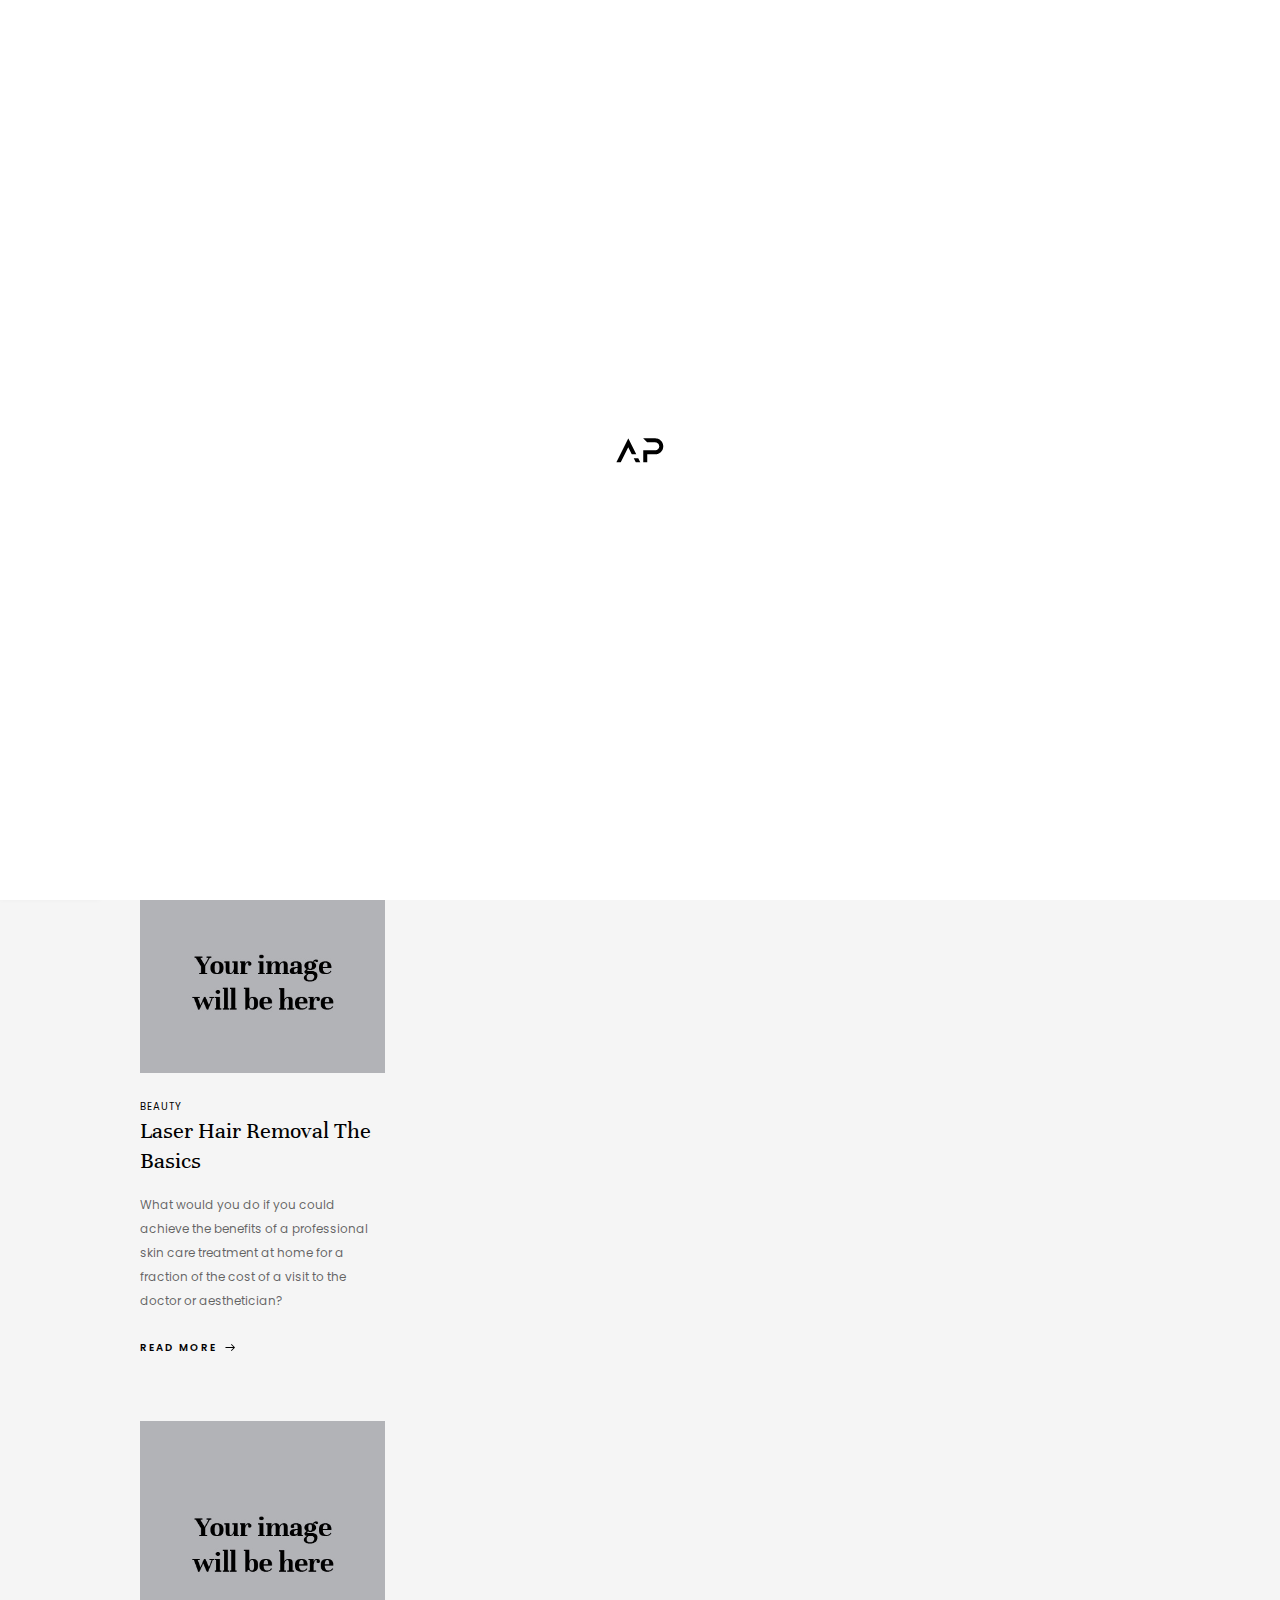
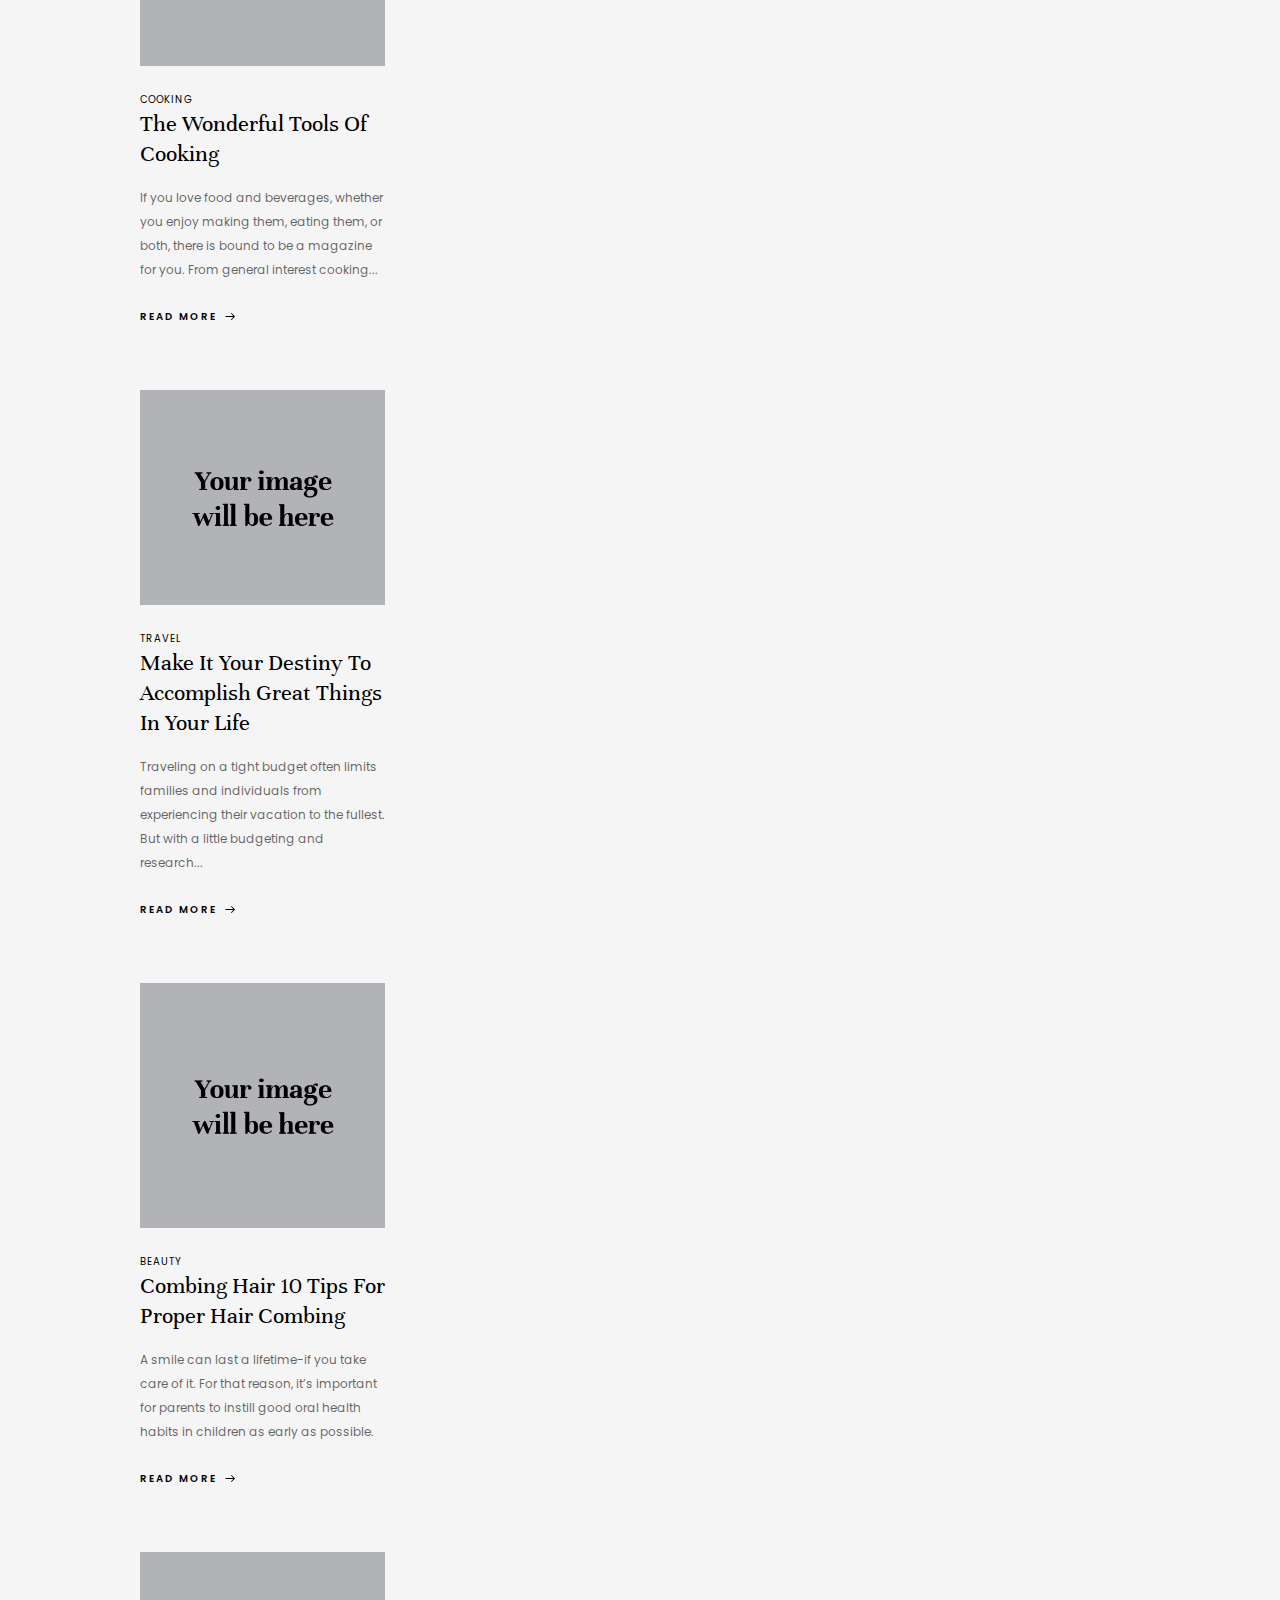
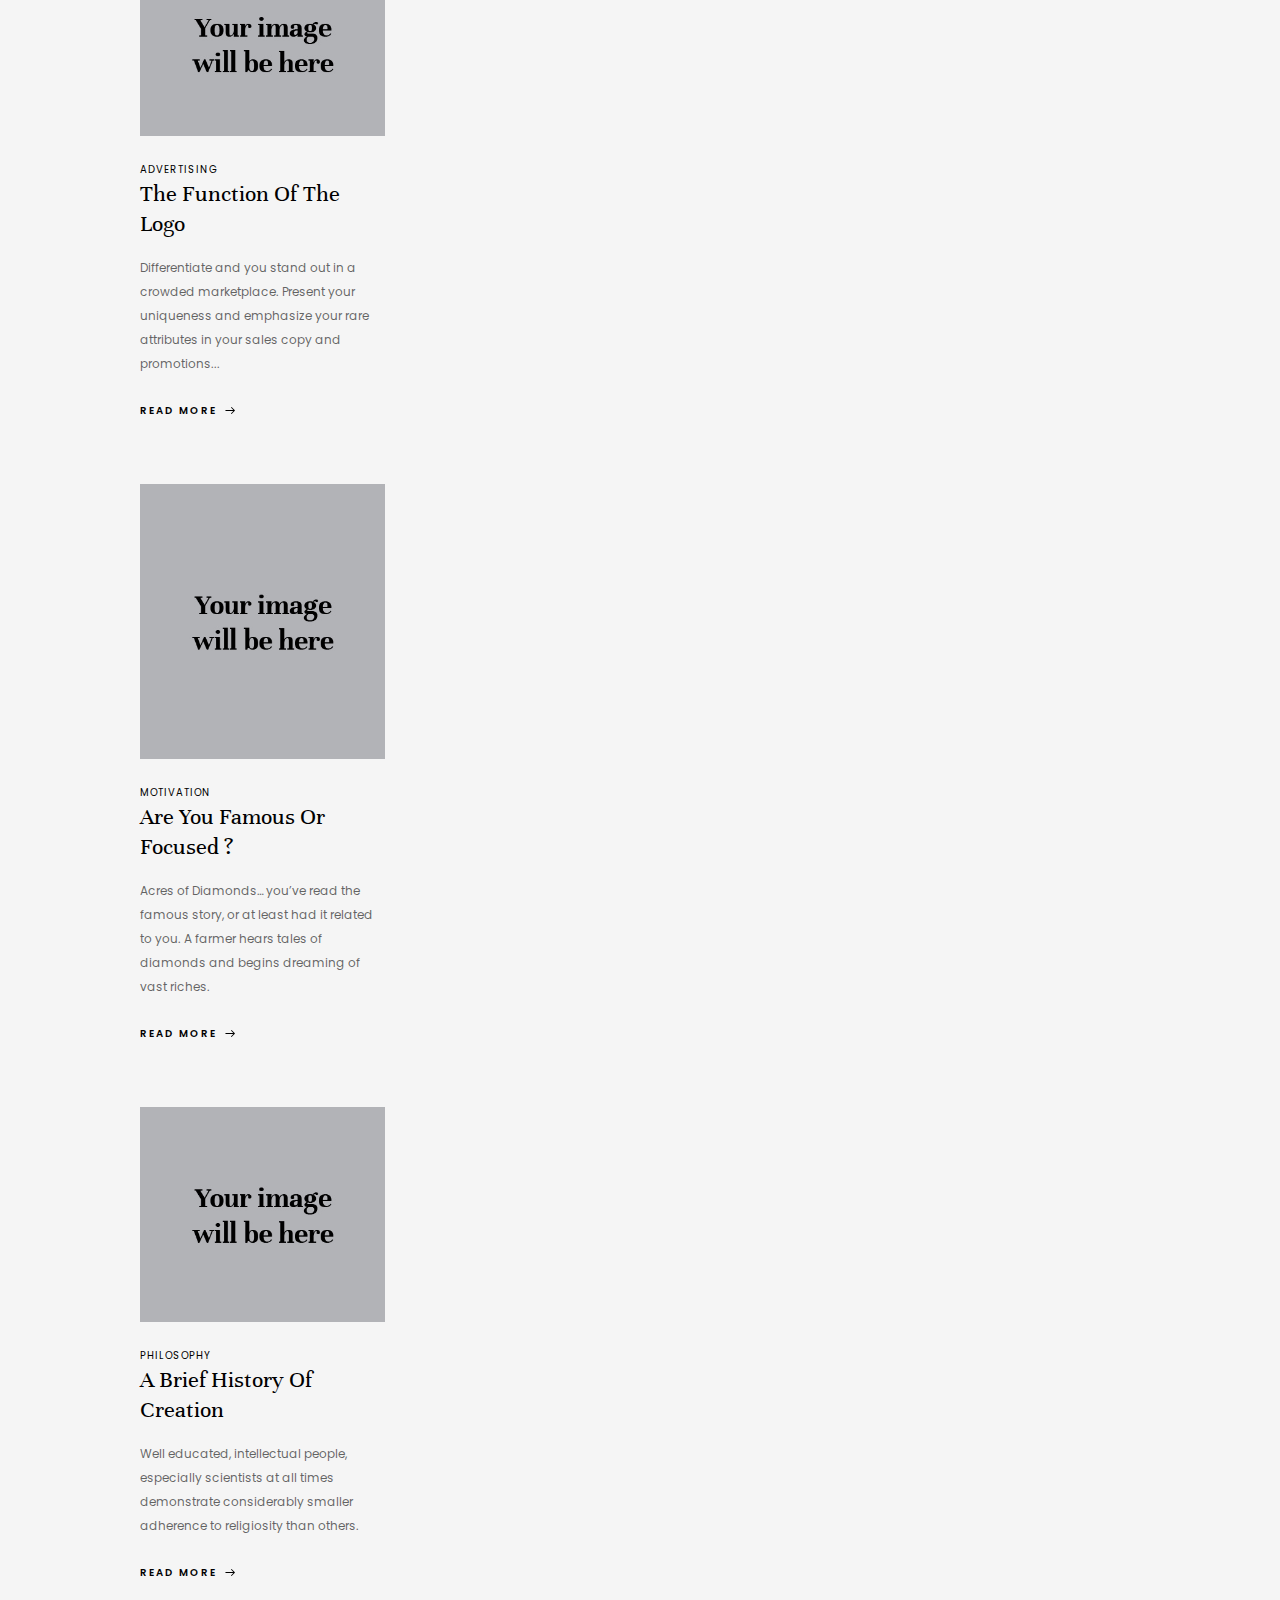
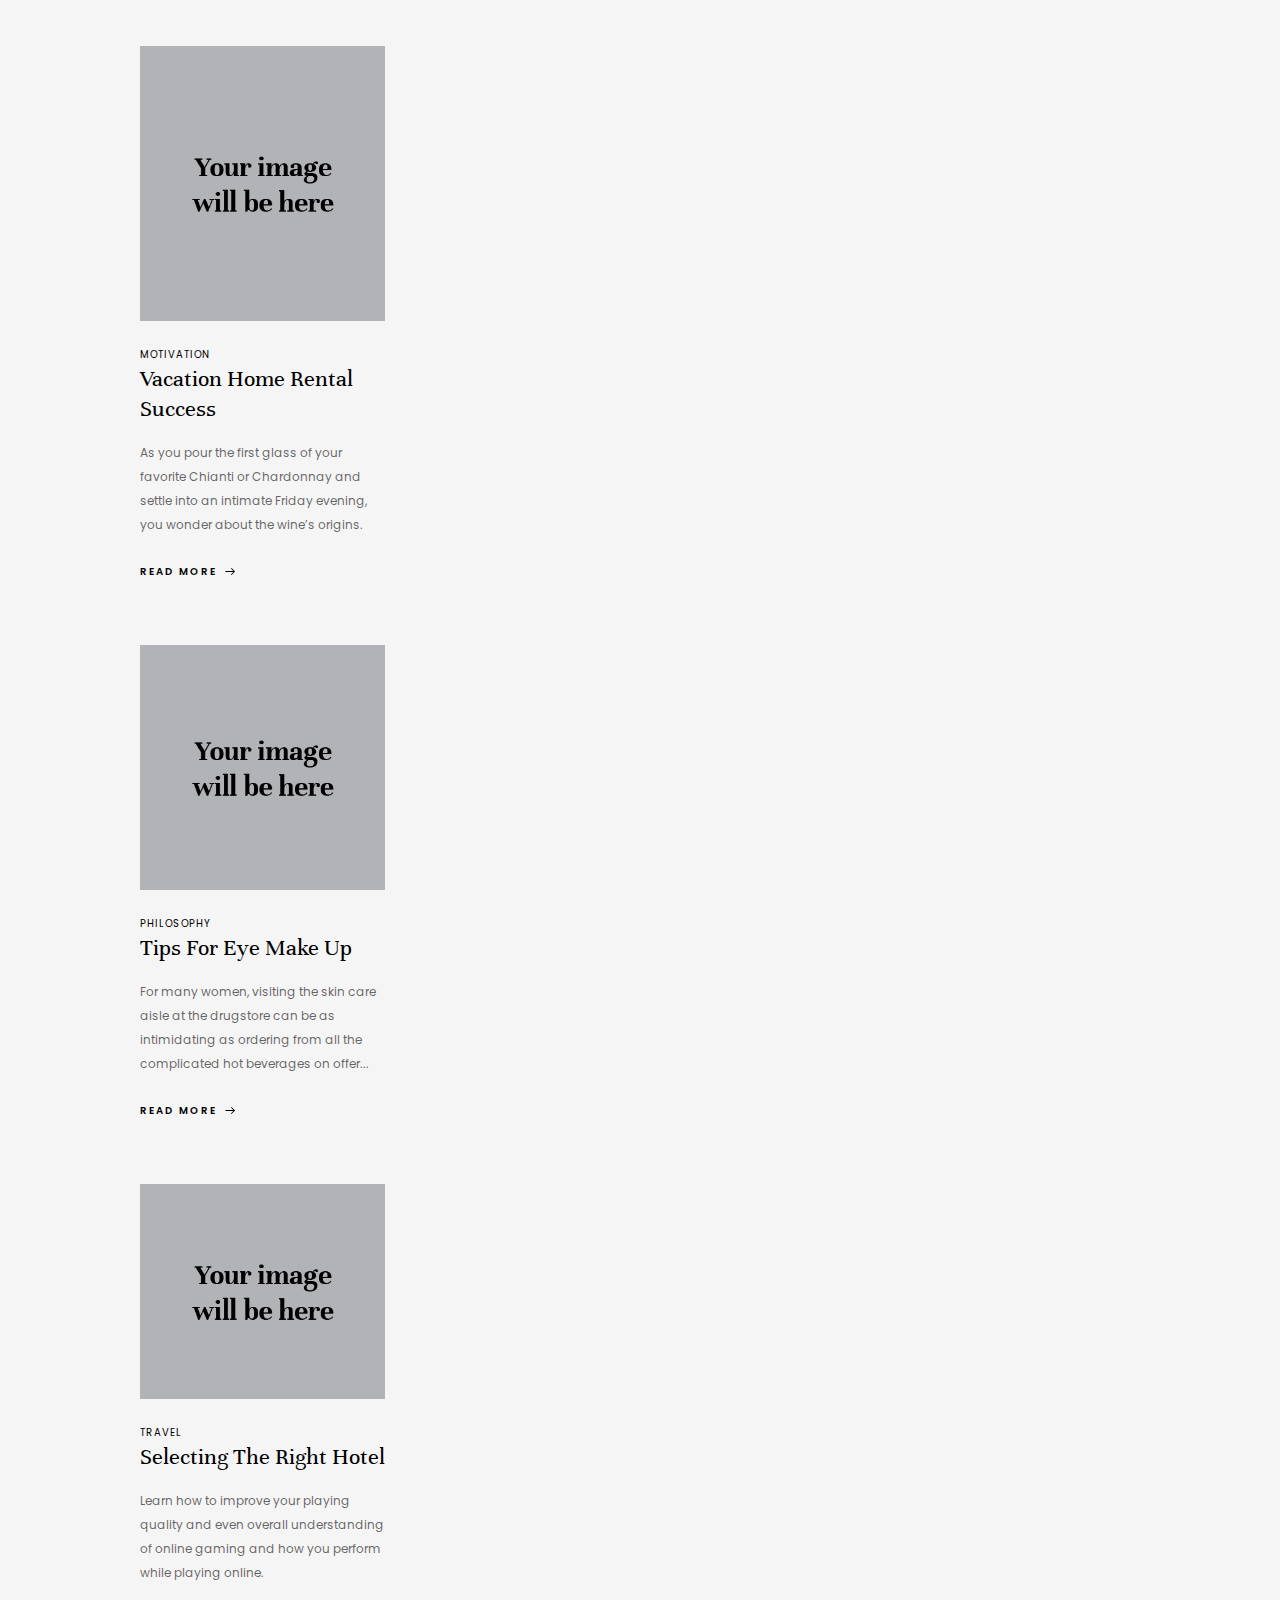
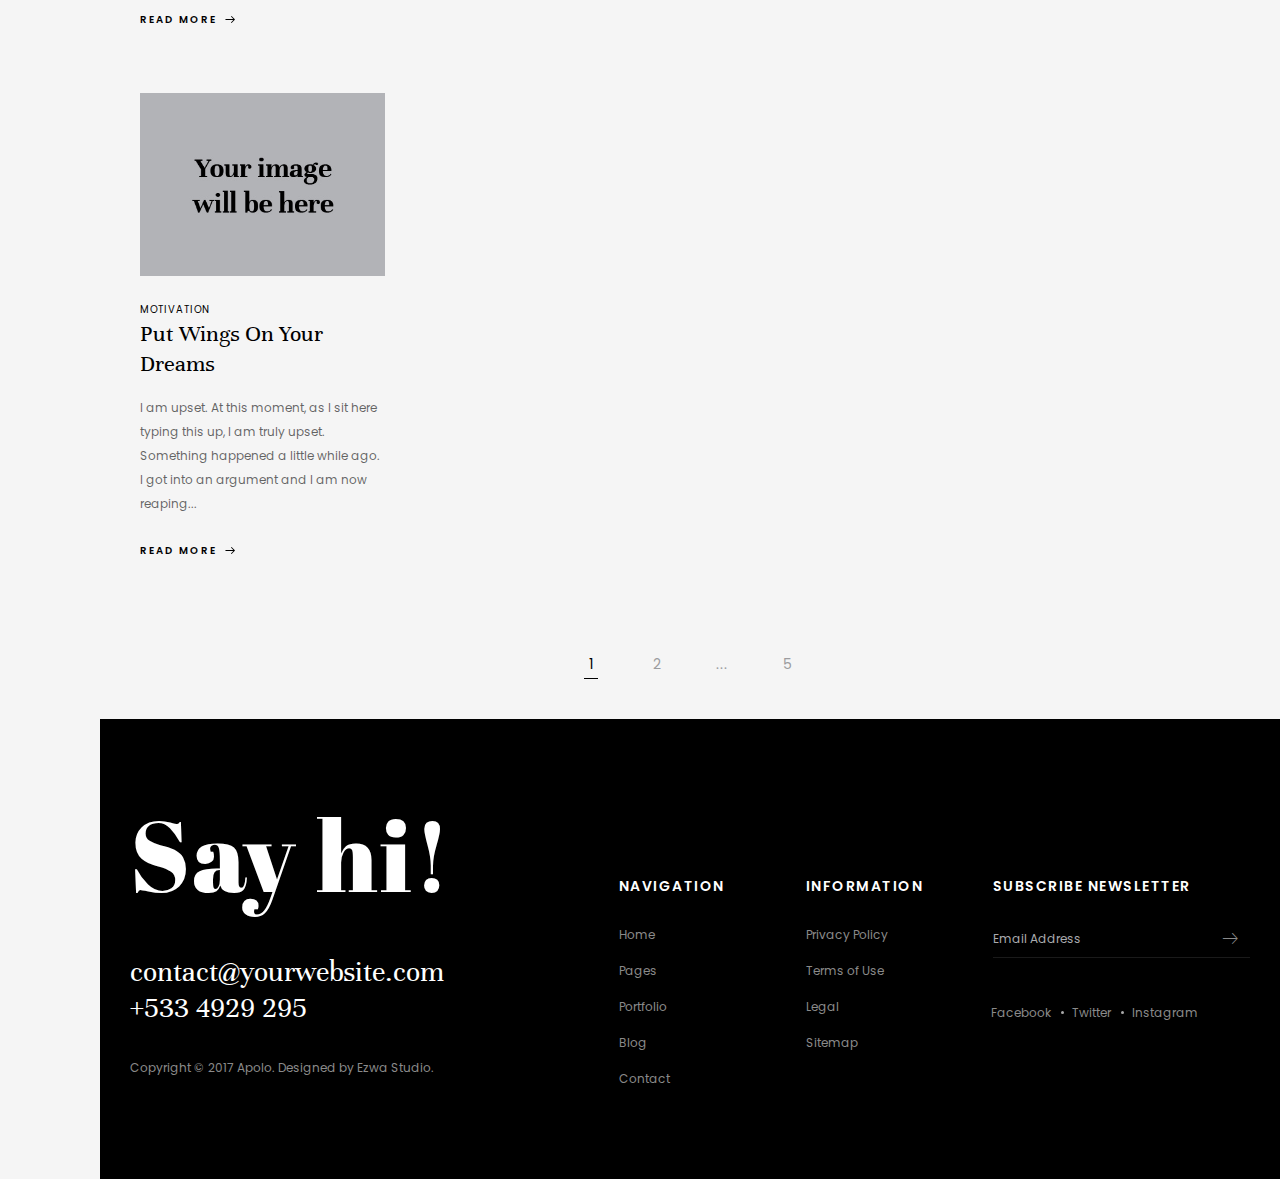
<file: blog_fit_width_4_columns.html>
<!doctype html>
<html lang="en">
  <head>
    <!-- Basic page needs-->
    <title> Blog Fit Width 4 Columns | Apolo</title>
    <meta charset="UTF-8"/>
    <meta name="author" content=""/>
    <meta name="description" content=""/>
    <meta name="keywords" content=""/>
    <!-- Mobile specific metas-->
    <meta name="viewport" content="width=device-width,initial-scale=1.0"/>
    <!-- Favicon-->
    <link rel="shortcut icon" href="images/favicon.ico"/>
    <!-- Google Web Fonts-->
    <link rel="stylesheet" href="https://fonts.googleapis.com/css?family=Poppins:300,400,500,600,700"/>
    <link rel="stylesheet" href="https://fonts.googleapis.com/css?family=Abril+Fatface"/>
    <link rel="stylesheet" href="https://fonts.googleapis.com/css?family=Unna"/>
    <link rel="stylesheet" href="https://fonts.googleapis.com/css?family=PT+Serif"/>
    <link rel="stylesheet" href="https://fonts.googleapis.com/css?family=Muli"/>
    <!-- Vendor CSS-->
    <link rel="stylesheet" media="all" href="css/bootstrap.min.css"/>
    <link rel="stylesheet" media="all" href="css/font-awesome.min.css"/>
    <link rel="stylesheet" media="all" href="css/linearicons.css"/>
<link rel="stylesheet" media="all" href="css/apolo-icons.css"/>
    <link rel="stylesheet" media="all" href="css/hamburgers.min.css"/>
    <link rel="stylesheet" media="all" href="css/animate.css"/>
    <link rel="stylesheet" media="all" href="vendors/fancybox/jquery.fancybox.min.css"/>
    <link rel="stylesheet" media="all" href="vendors/owl-carousel/assets/owl.carousel.min.css"/>
    <link rel="stylesheet" media="all" href="vendors/mCustomScrollbar/jquery.mCustomScrollbar.min.css"/>
    <link rel="stylesheet" media="all" href="vendors/arcticmodal/jquery.arcticmodal-0.3.css"/>
    <!-- Theme CSS-->
    <link rel="stylesheet" media="all" href="css/style.css"/>
    <!-- Vendor JS-->
    <script src="vendors/modernizr.js"></script>
  </head>
  <body class="apo-header-vertical-left">
    <!-- Preloader-->
    <div class="apo-preloader">
      <div class="apo-preloader-outer">
        <div class="apo-preloader-inner">
          <div class="apo-loader">
            <img src="images/logo-2.png" alt="">
          </div>
        </div>
      </div>
    </div>
    <!-- End Preloader-->
    <!-- Site Header-->
    <!-- Hidden Side Column-->
    <div>
      <aside id="apo-hidden-column" class="apo-hidden-column">
        <div class="apo-hidden-column-container">
          <header class="apo-hidden-column-header">
            <div class="apo-hidden-column-col">
              <div class="apo-grid apo-cols-2">
                <div class="apo-grid-col"><a href="index.html" class="apo-logo"><img src="images/logo-2.png" alt=""/></a></div>
                <div class="apo-grid-col apo-align-right">
                  <!-- Social Networks-->
                  <ul class="apo-social-networks">
                    <li><a href="#"><i class="fa fa-facebook"></i></a></li>
                    <li><a href="#"><i class="fa fa-twitter"></i></a></li>
                    <li><a href="#"><i class="fa fa-instagram"></i></a></li>
                  </ul>
                  <!-- End Social Networks-->
                </div>
              </div>
            </div>
          </header>
          <div class="apo-hidden-column-content">
            <div class="apo-hidden-column-col">
              <!-- Navigation-->
              <nav class="apo-navigation-container">
                <ul class="apo-navigation">
                  <li class="apo-has-children"><a href="index.html">Home</a>
                    <!-- Sub Menu (level 2)-->
                    <ul class="apo-sub-menu">
                      <li><a href="index.html">Main With Left White Header</a></li>
                      <li><a href="home_slider_with_left_dark_header.html">Slider With Left Dark Header</a></li>
                      <li><a href="home_striped.html">Striped Page With Top Transparent Header</a></li>
                      <li><a href="home_slider_with_bottom_dark_header.html">Slider With Bottom Dark Header</a></li>
                      <li><a href="home_full_page_scroll_with_top_transparent_header.html">Full Page Scroll With Top Transparent Header</a></li>
                      <li><a href="home_personal.html">Personal With Left White Header</a></li>
                      <li><a href="portfolio_grid_with_top_white_header.html">Grid Portfolio With Top White Header</a></li>
                      <li><a href="portfolio_masonry_with_top_dark_header.html">Masonry Portfolio With Top Dark Header</a></li>
                    </ul>
                    <!-- End of SubMenu-->
                  </li>
                  <li class="apo-has-children"><a href="pages_about_us.html">Pages</a>
                    <!-- Sub Menu (level 2)-->
                    <ul class="apo-sub-menu">
                      <li><a href="pages_about_us.html">About Us</a></li>
                      <li><a href="pages_about_me.html">About Me</a></li>
                      <li><a href="extra_elements.html">Elements</a></li>
                      <li><a href="typography.html">Typography</a></li>
                      <li><a href="RTL/index.html">RTL Version</a></li>
                    </ul>
                    <!-- End of SubMenu-->
                  </li>
                  <li class="apo-has-children"><a href="portfolio_masonry_fit_width_4_columns.html">Portfolio</a>
                    <!-- Sub Menu (level 2)-->
                    <ul class="apo-sub-menu">
                      <li><a href="portfolio_masonry_fit_width_4_columns.html">Masonry Fit Width 4 Columns</a></li>
                      <li><a href="portfolio_masonry_fit_width_3_columns.html">Masonry Fit Width 3 Columns</a></li>
                      <li><a href="portfolio_classic_sortable_4_columns.html">Classic Sortable 4 Columns</a></li>
                      <li><a href="portfolio_single_post.html">Single Portfolio Post</a></li>
                    </ul>
                    <!-- End of SubMenu-->
                  </li>
                  <li class="apo-has-children apo-current"><a href="blog_classic_sortable_3_columns.html">Blog</a>
                    <!-- Sub Menu (level 2)-->
                    <ul class="apo-sub-menu">
                      <li><a href="blog_classic_sortable_3_columns.html">Classic Sortable 3 Columns</a></li>
                      <li><a href="blog_classic_2_columns_with_sidebar.html">Classic 2 Columns With Sidebar</a></li>
                      <li><a href="blog_grid_2_columns.html">Grid 2 Columns</a></li>
                      <li><a href="blog_element_sizing_4_columns.html">Element Sizing 4 Columns</a></li>
                      <li class="apo-current"><a href="blog_fit_width_4_columns.html">Fit Width 4 Columns</a></li>
                      <li><a href="blog_single_post.html">Single Blog Post</a></li>
                      <li><a href="blog_single_post_with_sidebar.html">Single Blog Post With Sidebar</a></li>
                    </ul>
                    <!-- End of SubMenu-->
                  </li>
                  <li><a href="pages_contact.html">Contact</a></li>
                </ul>
              </nav>
              <!-- End Navigation-->
            </div>
          </div>
          <footer class="apo-hidden-column-footer">
            <div class="apo-hidden-column-col">
              <div class="apo-hidden-column-actions">
                <div class="apo-hidden-column-action">
                  <form class="apo-oneline-form">
                    <input type="search" name="s" placeholder="Search this website"/>
                    <button type="submit"><i class="icon icon-magnifier"></i></button>
                  </form>
                </div>
                <div class="apo-hidden-column-action">
                  <button class="apo-close-btn apo-hidden-column-closing"><i class="icon icon-cross"></i>Close</button>
                </div>
              </div>
            </div>
          </footer>
        </div>
      </aside>
    </div>
    <!-- End Hidden Side Column-->
    <header id="header" class="apo-header apo-header-light apo-header-vertical">
      <div class="apo-header-section">
        <div class="apo-header-component-first">
          <div class="apo-header-items">
            <div class="apo-header-item">
              <!-- Logo--><a href="index.html" title="Home" class="apo-logo"><img src="images/logo-2.png" alt="Logo"/></a>
              <!-- End Logo-->
            </div>
            <div class="apo-header-item">
              <!-- Social Networks-->
              <ul class="apo-social-networks">
                <li><a href="#"><i class="fa fa-facebook"></i></a></li>
                <li><a href="#"><i class="fa fa-twitter"></i></a></li>
                <li><a href="#"><i class="fa fa-instagram"></i></a></li>
              </ul>
              <!-- End Social Networks-->
            </div>
          </div>
        </div>
        <div class="apo-header-component-middle">
          <div class="apo-header-items">
            <div class="apo-header-item">
              <h1 class="apo-page-title">Apolo Blog</h1>
            </div>
          </div>
        </div>
        <div class="apo-header-component-last">
          <div class="apo-header-items">
            <div class="apo-header-item">
              <!-- Search-->
              <button type="button" class="apo-header-button apo-hidden-column-invoker"><i class="icon icon-magnifier"></i></button>
              <!-- End Search-->
            </div>
            <div class="apo-header-item">
              <!-- Navigation Button-->
              <div type="button" class="apo-header-button apo-hidden-column-invoker apo-d-xs-none hamburger hamburger--emphatic"><span class="hamburger-box"><span class="hamburger-inner"></span></span></div>
              <!-- End Navigation Button-->
              <!-- Navigation Button-->
              <div type="button" data-arctic-modal="modals/modal_full_screen_navigation.html" data-arctic-modal-type="ajax" class="apo-header-button hamburger apo-d-none apo-d-xs-inline-block hamburger--emphatic apo-hamburger-clickable"><span class="hamburger-box"><span class="hamburger-inner"></span></span></div>
              <!-- End Navigation Button-->
            </div>
          </div>
        </div>
      </div>
    </header>
    <!-- End Site Header-->
    <!-- Page Content-->
    <div class="apo-page">
      <!-- Page Header-->
      <div class="apo-page-header apo-style-2">
        <div class="apo-page-header-column">
          <h1 class="apo-page-title">Blog Masonry</h1>
          <ul class="apo-breadcrumbs">
            <li><a href="#">Home</a></li>
            <li><a href="#">Blog</a></li>
            <li>Blog Masonry</li>
          </ul>
        </div>
      </div>
      <!-- End Page Header-->
      <div class="apo-section">
        <!-- Isotope-->
        <div data-isotope-layout="masonry" class="apo-isotope apo-cols-4 apo-entries-container apo-style-2">
          <div class="grid-sizer"></div>
          <div class="apo-item apo-travel">
            <!-- Article-->
            <article class="apo-entry">
              <div class="apo-entry-inner">
                <div class="apo-entry-media"><a href="#"><img src="images/img-15.jpg" alt=""/></a></div>
                <div class="apo-entry-content-wrap">
                  <div class="apo-aligner-outer">
                    <div class="apo-aligner-inner">
                      <header class="apo-entry-header">
                        <ul class="apo-entry-categories">
                          <li><a href="#">Travel</a></li>
                        </ul>
                        <h2 class="apo-entry-title"><a href="#">Tremblant In Canada</a></h2>
                      </header>
                      <div class="apo-entry-content">
                        <p>You love having a second home but the mortgage is putting a crater in your wallet. Many second home owners turn to renting their property as a vacation rental...</p>
                      </div>
                      <footer class="apo-entry-footer"><a href="#" class="apo-entry-read-more-link apo-btn apo-btn-mini"> Read More</a></footer>
                    </div>
                  </div>
                </div>
              </div>
            </article>
            <!-- End Article-->
          </div>
          <div class="apo-item apo-beauty">
            <!-- Article-->
            <article class="apo-entry">
              <div class="apo-entry-inner">
                <div class="apo-entry-media"><a href="#"><img src="images/img-16.jpg" alt=""/></a></div>
                <div class="apo-entry-content-wrap">
                  <div class="apo-aligner-outer">
                    <div class="apo-aligner-inner">
                      <header class="apo-entry-header">
                        <ul class="apo-entry-categories">
                          <li><a href="#">Beauty</a></li>
                        </ul>
                        <h2 class="apo-entry-title"><a href="#">Laser Hair Removal The Basics</a></h2>
                      </header>
                      <div class="apo-entry-content">
                        <p>What would you do if you could achieve the benefits of a professional skin care treatment at home for a fraction of the cost of a visit to the doctor or aesthetician?</p>
                      </div>
                      <footer class="apo-entry-footer"><a href="#" class="apo-entry-read-more-link apo-btn apo-btn-mini"> Read More</a></footer>
                    </div>
                  </div>
                </div>
              </div>
            </article>
            <!-- End Article-->
          </div>
          <div class="apo-item apo-cooking">
            <!-- Article-->
            <article class="apo-entry">
              <div class="apo-entry-inner">
                <div class="apo-entry-media"><a href="#"><img src="images/img-17.jpg" alt=""/></a></div>
                <div class="apo-entry-content-wrap">
                  <div class="apo-aligner-outer">
                    <div class="apo-aligner-inner">
                      <header class="apo-entry-header">
                        <ul class="apo-entry-categories">
                          <li><a href="#">Cooking</a></li>
                        </ul>
                        <h2 class="apo-entry-title"><a href="#">The Wonderful Tools Of Cooking</a></h2>
                      </header>
                      <div class="apo-entry-content">
                        <p>If you love food and beverages, whether you enjoy making them, eating them, or both, there is bound to be a magazine for you. From general interest cooking...</p>
                      </div>
                      <footer class="apo-entry-footer"><a href="#" class="apo-entry-read-more-link apo-btn apo-btn-mini"> Read More</a></footer>
                    </div>
                  </div>
                </div>
              </div>
            </article>
            <!-- End Article-->
          </div>
          <div class="apo-item apo-travel">
            <!-- Article-->
            <article class="apo-entry">
              <div class="apo-entry-inner">
                <div class="apo-entry-media"><a href="#"><img src="images/img-18.jpg" alt=""/></a></div>
                <div class="apo-entry-content-wrap">
                  <div class="apo-aligner-outer">
                    <div class="apo-aligner-inner">
                      <header class="apo-entry-header">
                        <ul class="apo-entry-categories">
                          <li><a href="#">travel</a></li>
                        </ul>
                        <h2 class="apo-entry-title"><a href="#">Make It Your Destiny To Accomplish Great Things In Your Life</a></h2>
                      </header>
                      <div class="apo-entry-content">
                        <p>Traveling on a tight budget often limits families and individuals from experiencing their vacation to the fullest. But with a little budgeting and research...</p>
                      </div>
                      <footer class="apo-entry-footer"><a href="#" class="apo-entry-read-more-link apo-btn apo-btn-mini"> Read More</a></footer>
                    </div>
                  </div>
                </div>
              </div>
            </article>
            <!-- End Article-->
          </div>
          <div class="apo-item apo-beauty">
            <!-- Article-->
            <article class="apo-entry">
              <div class="apo-entry-inner">
                <div class="apo-entry-media"><a href="#"><img src="images/img-20.jpg" alt=""/></a></div>
                <div class="apo-entry-content-wrap">
                  <div class="apo-aligner-outer">
                    <div class="apo-aligner-inner">
                      <header class="apo-entry-header">
                        <ul class="apo-entry-categories">
                          <li><a href="#">Beauty</a></li>
                        </ul>
                        <h2 class="apo-entry-title"><a href="#">Combing Hair 10 Tips For Proper Hair Combing</a></h2>
                      </header>
                      <div class="apo-entry-content">
                        <p>A smile can last a lifetime-if you take care of it. For that reason, it’s important for parents to instill good oral health habits in children as early as possible.</p>
                      </div>
                      <footer class="apo-entry-footer"><a href="#" class="apo-entry-read-more-link apo-btn apo-btn-mini"> Read More</a></footer>
                    </div>
                  </div>
                </div>
              </div>
            </article>
            <!-- End Article-->
          </div>
          <div class="apo-item apo-advertising">
            <!-- Article-->
            <article class="apo-entry">
              <div class="apo-entry-inner">
                <div class="apo-entry-media"><a href="#"><img src="images/img-22.jpg" alt=""/></a></div>
                <div class="apo-entry-content-wrap">
                  <div class="apo-aligner-outer">
                    <div class="apo-aligner-inner">
                      <header class="apo-entry-header">
                        <ul class="apo-entry-categories">
                          <li><a href="#">Advertising</a></li>
                        </ul>
                        <h2 class="apo-entry-title"><a href="#">The Function Of The Logo</a></h2>
                      </header>
                      <div class="apo-entry-content">
                        <p>Differentiate and you stand out in a crowded marketplace. Present your uniqueness and emphasize your rare attributes in your sales copy and promotions...</p>
                      </div>
                      <footer class="apo-entry-footer"><a href="#" class="apo-entry-read-more-link apo-btn apo-btn-mini"> Read More</a></footer>
                    </div>
                  </div>
                </div>
              </div>
            </article>
            <!-- End Article-->
          </div>
          <div class="apo-item apo-motivation">
            <!-- Article-->
            <article class="apo-entry">
              <div class="apo-entry-inner">
                <div class="apo-entry-media"><a href="#"><img src="images/img-21.jpg" alt=""/></a></div>
                <div class="apo-entry-content-wrap">
                  <div class="apo-aligner-outer">
                    <div class="apo-aligner-inner">
                      <header class="apo-entry-header">
                        <ul class="apo-entry-categories">
                          <li><a href="#">Motivation</a></li>
                        </ul>
                        <h2 class="apo-entry-title"><a href="#">Are You Famous Or Focused ?</a></h2>
                      </header>
                      <div class="apo-entry-content">
                        <p>Acres of Diamonds… you’ve read the famous story, or at least had it related to you. A farmer hears tales of diamonds and begins dreaming of vast riches.</p>
                      </div>
                      <footer class="apo-entry-footer"><a href="#" class="apo-entry-read-more-link apo-btn apo-btn-mini"> Read More</a></footer>
                    </div>
                  </div>
                </div>
              </div>
            </article>
            <!-- End Article-->
          </div>
          <div class="apo-item apo-philosophy">
            <!-- Article-->
            <article class="apo-entry">
              <div class="apo-entry-inner">
                <div class="apo-entry-media"><a href="#"><img src="images/img-19.jpg" alt=""/></a></div>
                <div class="apo-entry-content-wrap">
                  <div class="apo-aligner-outer">
                    <div class="apo-aligner-inner">
                      <header class="apo-entry-header">
                        <ul class="apo-entry-categories">
                          <li><a href="#">Philosophy</a></li>
                        </ul>
                        <h2 class="apo-entry-title"><a href="#">A Brief History Of Creation</a></h2>
                      </header>
                      <div class="apo-entry-content">
                        <p>Well educated, intellectual people, especially scientists at all times demonstrate considerably smaller adherence to religiosity than others.</p>
                      </div>
                      <footer class="apo-entry-footer"><a href="#" class="apo-entry-read-more-link apo-btn apo-btn-mini"> Read More</a></footer>
                    </div>
                  </div>
                </div>
              </div>
            </article>
            <!-- End Article-->
          </div>
          <div class="apo-item apo-motivation">
            <!-- Article-->
            <article class="apo-entry">
              <div class="apo-entry-inner">
                <div class="apo-entry-media"><a href="#"><img src="images/img-26.jpg" alt=""/></a></div>
                <div class="apo-entry-content-wrap">
                  <div class="apo-aligner-outer">
                    <div class="apo-aligner-inner">
                      <header class="apo-entry-header">
                        <ul class="apo-entry-categories">
                          <li><a href="#">Motivation</a></li>
                        </ul>
                        <h2 class="apo-entry-title"><a href="#">Vacation Home Rental Success</a></h2>
                      </header>
                      <div class="apo-entry-content">
                        <p>As you pour the first glass of your favorite Chianti or Chardonnay and settle into an intimate Friday evening, you wonder about the wine’s origins. </p>
                      </div>
                      <footer class="apo-entry-footer"><a href="#" class="apo-entry-read-more-link apo-btn apo-btn-mini"> Read More</a></footer>
                    </div>
                  </div>
                </div>
              </div>
            </article>
            <!-- End Article-->
          </div>
          <div class="apo-item apo-philosophy">
            <!-- Article-->
            <article class="apo-entry">
              <div class="apo-entry-inner">
                <div class="apo-entry-media"><a href="#"><img src="images/img-24.jpg" alt=""/></a></div>
                <div class="apo-entry-content-wrap">
                  <div class="apo-aligner-outer">
                    <div class="apo-aligner-inner">
                      <header class="apo-entry-header">
                        <ul class="apo-entry-categories">
                          <li><a href="#">Philosophy</a></li>
                        </ul>
                        <h2 class="apo-entry-title"><a href="#">Tips For Eye Make Up</a></h2>
                      </header>
                      <div class="apo-entry-content">
                        <p>For many women, visiting the skin care aisle at the drugstore can be as intimidating as ordering from all the complicated hot beverages on offer...</p>
                      </div>
                      <footer class="apo-entry-footer"><a href="#" class="apo-entry-read-more-link apo-btn apo-btn-mini"> Read More</a></footer>
                    </div>
                  </div>
                </div>
              </div>
            </article>
            <!-- End Article-->
          </div>
          <div class="apo-item apo-travel">
            <!-- Article-->
            <article class="apo-entry">
              <div class="apo-entry-inner">
                <div class="apo-entry-media"><a href="#"><img src="images/img-23.jpg" alt=""/></a></div>
                <div class="apo-entry-content-wrap">
                  <div class="apo-aligner-outer">
                    <div class="apo-aligner-inner">
                      <header class="apo-entry-header">
                        <ul class="apo-entry-categories">
                          <li><a href="#">Travel</a></li>
                        </ul>
                        <h2 class="apo-entry-title"><a href="#">Selecting The Right Hotel</a></h2>
                      </header>
                      <div class="apo-entry-content">
                        <p>Learn how to improve your playing quality and even overall understanding of online gaming and how you perform while playing online.</p>
                      </div>
                      <footer class="apo-entry-footer"><a href="#" class="apo-entry-read-more-link apo-btn apo-btn-mini"> Read More</a></footer>
                    </div>
                  </div>
                </div>
              </div>
            </article>
            <!-- End Article-->
          </div>
          <div class="apo-item apo-motivation">
            <!-- Article-->
            <article class="apo-entry">
              <div class="apo-entry-inner">
                <div class="apo-entry-media"><a href="#"><img src="images/img-25.jpg" alt=""/></a></div>
                <div class="apo-entry-content-wrap">
                  <div class="apo-aligner-outer">
                    <div class="apo-aligner-inner">
                      <header class="apo-entry-header">
                        <ul class="apo-entry-categories">
                          <li><a href="#">Motivation</a></li>
                        </ul>
                        <h2 class="apo-entry-title"><a href="#">Put Wings On Your Dreams</a></h2>
                      </header>
                      <div class="apo-entry-content">
                        <p>I am upset. At this moment, as I sit here typing this up, I am truly upset. Something happened a little while ago. I got into an argument and I am now reaping...</p>
                      </div>
                      <footer class="apo-entry-footer"><a href="#" class="apo-entry-read-more-link apo-btn apo-btn-mini"> Read More</a></footer>
                    </div>
                  </div>
                </div>
              </div>
            </article>
            <!-- End Article-->
          </div>
        </div>
        <!-- End Isotope-->
      </div>
      <div class="apo-page-controls apo-small">
        <!-- Pagination-->
        <nav>
          <ul class="apo-pagination">
            <li class="nv-current"><span class="page-numbers current">1</span></li>
            <li><a href="#" class="page-numbers">2</a></li>
            <li><span class="page-numbers dots">...</span></li>
            <li><a href="#" class="page-numbers">5</a></li>
          </ul>
        </nav>
        <!-- End Pagination-->
      </div>
    </div>
    <!-- End Page Content-->
    <!-- Footer-->
    <footer id="footer" data-bg-img-src="images/footer_bg.png" class="apo-footer">
      <div class="container">
        <div class="apo-widget-area apo-cols-4">
          <!-- Widget-->
          <section class="apo-widget apo-widget-size-1_7x apo-contact-info-widget">
            <h2 class="apo-widget-title">Say hi!</h2>
            <ul class="apo-contact-info">
              <li><a href="mailto:#">contact@yourwebsite.com</a></li>
              <li><a href="tel:#">+533 4929 295</a></li>
            </ul>
            <p>Copyright © 2017 Apolo. Designed by Ezwa Studio.</p>
          </section>
          <!-- End Widget-->
          <!-- Widget-->
          <section class="apo-widget apo-widget-size-0_65x">
            <h2 class="apo-widget-title">Navigation</h2>
            <ul>
              <li> <a href="#">Home</a></li>
              <li> <a href="#">Pages</a></li>
              <li> <a href="#">Portfolio</a></li>
              <li> <a href="#">Blog</a></li>
              <li> <a href="#">Contact</a></li>
            </ul>
          </section>
          <!-- End Widget-->
          <!-- Widget-->
          <section class="apo-widget apo-widget-size-0_65x">
            <h2 class="apo-widget-title">Information</h2>
            <ul>
              <li> <a href="#">Privacy Policy</a></li>
              <li> <a href="#">Terms of Use</a></li>
              <li> <a href="#">Legal</a></li>
              <li> <a href="#">Sitemap</a></li>
            </ul>
          </section>
          <!-- End Widget-->
          <!-- Widget-->
          <section class="apo-widget">
            <h2 class="apo-widget-title">Subscribe Newsletter</h2>
            <form class="apo-oneline-form apo-newsletter-form">
              <input type="email" name="email" placeholder="Email Address"/>
              <button type="submit"><i class="icon icon-arrow-right"></i></button>
            </form>
            <ul class="apo-hr-dotted-list">
              <li><a href="#">Facebook</a></li>
              <li><a href="#">Twitter</a></li>
              <li><a href="#">Instagram</a></li>
            </ul>
          </section>
          <!-- End Widget-->
        </div>
      </div>
    </footer>
    <!-- End Footer-->
    <!-- Vendor JS-->
    <script src="https://code.jquery.com/jquery-3.1.1.min.js" integrity="sha256-hVVnYaiADRTO2PzUGmuLJr8BLUSjGIZsDYGmIJLv2b8=" crossorigin="anonymous"></script>
    <script src="vendors/handlebars-v4.0.5.js"></script>
    
    <script src="vendors/wt.validator.min.js"></script>
    <script src="vendors/jquery.easing.1.3.min.js"></script>
    <script src="vendors/mad.accordion.js"></script>
    <script src="vendors/mad.customselect.js"></script>
    <script src="vendors/mad.tabs.js"></script>
    <script src="vendors/wat.counters.js"></script>
    <script src="vendors/wt.jquery.nav.1.0.js"></script>
    <script src="vendors/isotope.pkgd.min.js"></script>
    <script src="vendors/imagesloaded.pkgd.min.js"></script>
    <script src="vendors/fancybox/jquery.fancybox.min.js"></script>
    <script src="vendors/appear.min.js"></script>
    <script src="vendors/owl-carousel/owl.carousel.min.js"></script>
    <script src="vendors/mCustomScrollbar/jquery.mCustomScrollbar.concat.min.js"></script>
    <script src="vendors/arcticmodal/jquery.arcticmodal-0.3.min.js"></script>
    <!-- Theme JS-->
    <script src="js/apolo.core.js"></script>
    <script src="js/modules/apolo.newsletter.js"></script>
    <script src="js/modules/apolo.sameheight.js"></script>
    <script src="js/modules/apolo.appear.js"></script>
    <script src="js/modules/apolo.isotope.js"></script>
    <script src="js/apolo.init.js"></script>
  </body>
</html>
</file>
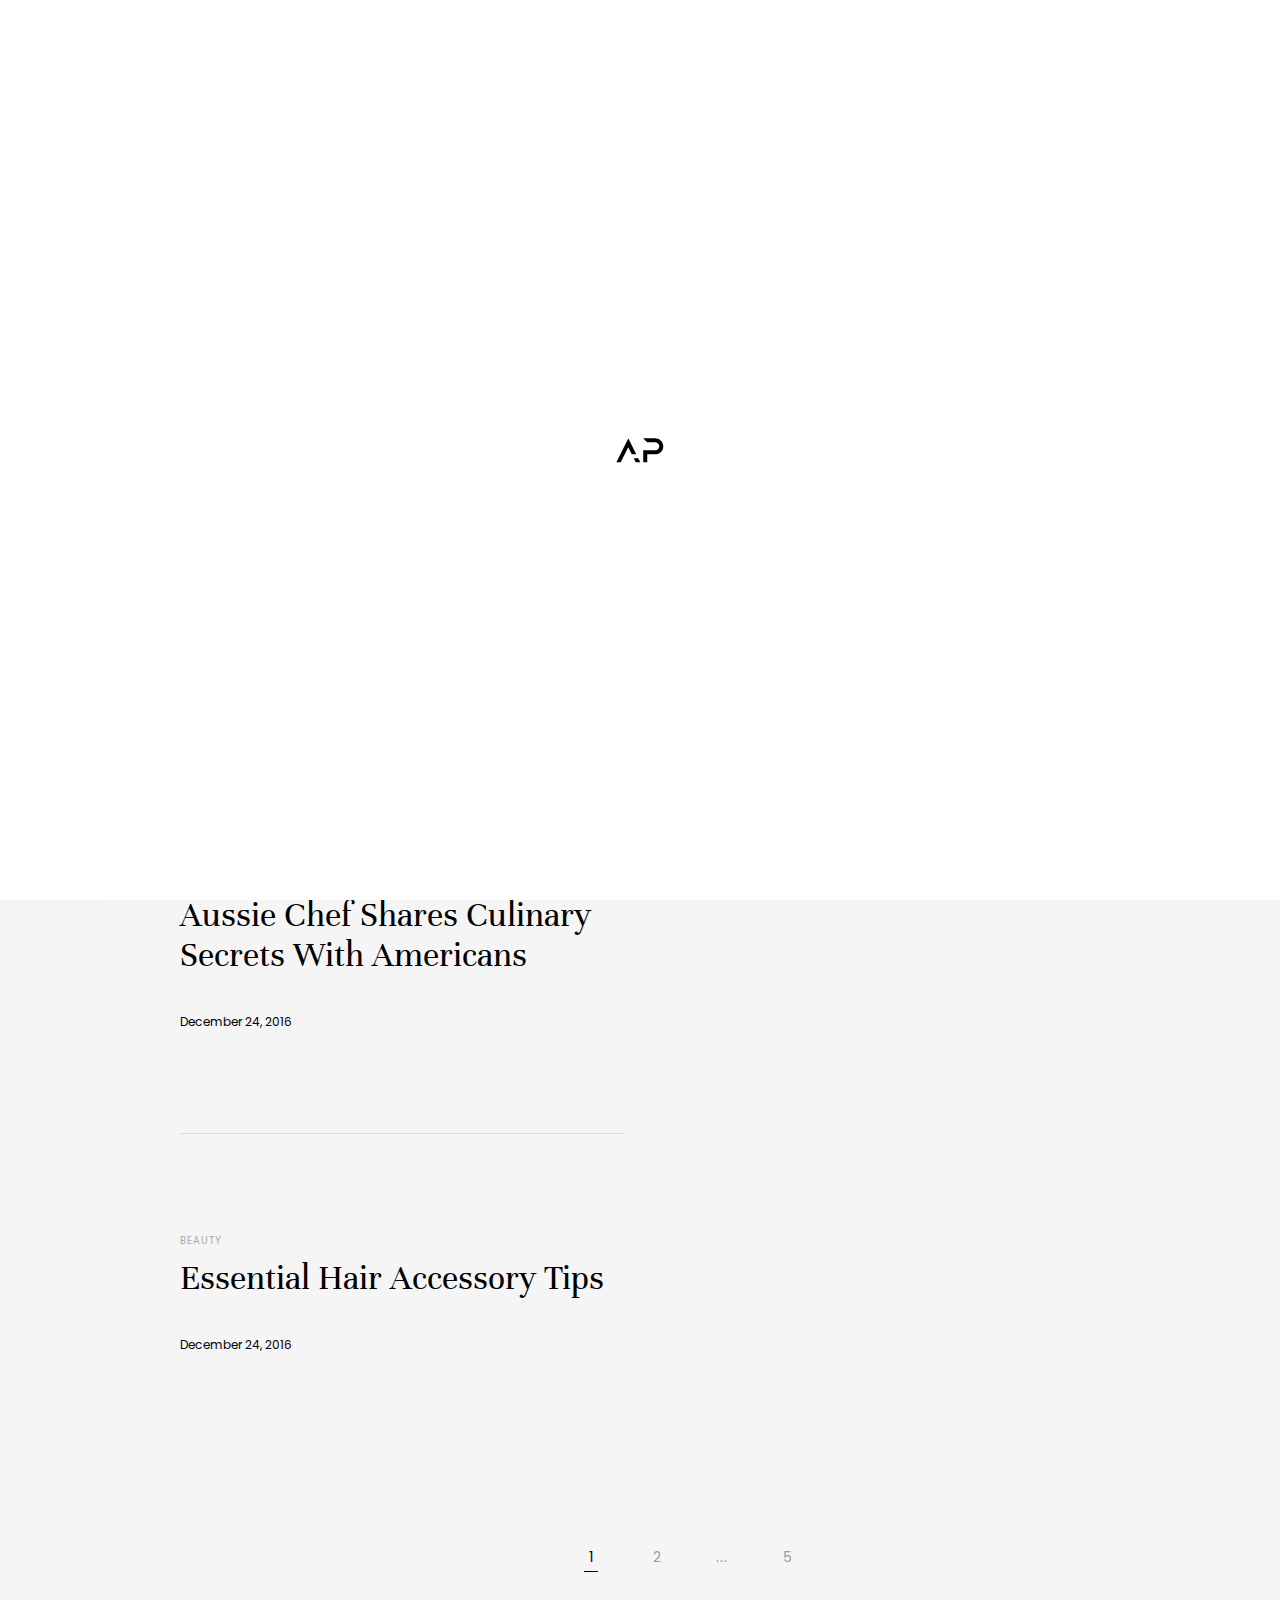
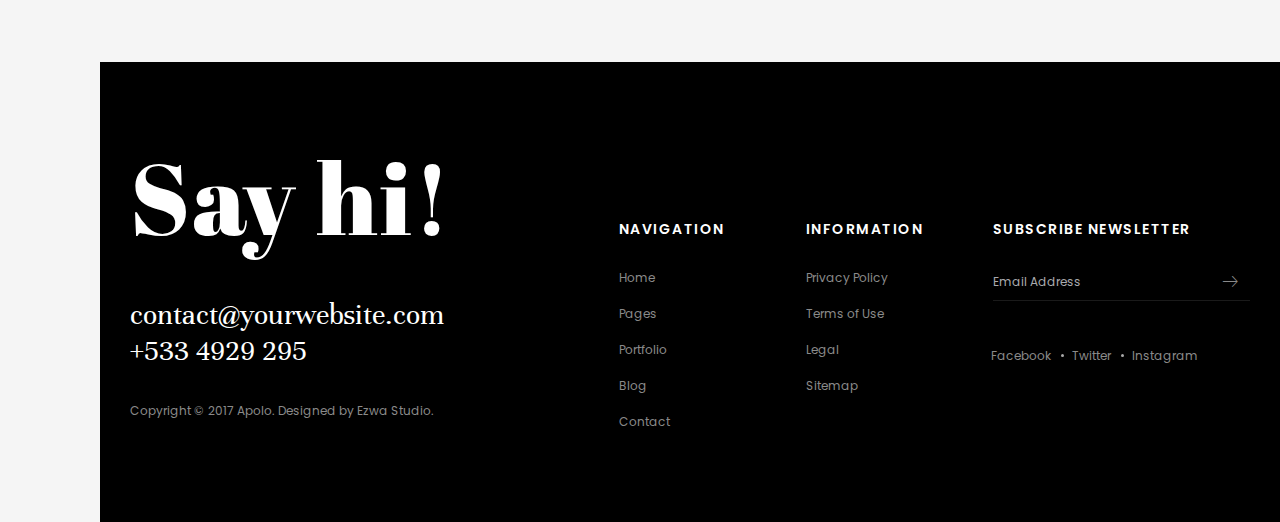
<file: blog_grid_2_columns.html>
<!doctype html>
<html lang="en">
  <head>
    <!-- Basic page needs-->
    <title>Blog Grid 2 Columns | Apolo</title>
    <meta charset="UTF-8"/>
    <meta name="author" content=""/>
    <meta name="description" content=""/>
    <meta name="keywords" content=""/>
    <!-- Mobile specific metas-->
    <meta name="viewport" content="width=device-width,initial-scale=1.0"/>
    <!-- Favicon-->
    <link rel="shortcut icon" href="images/favicon.ico"/>
    <!-- Google Web Fonts-->
    <link rel="stylesheet" href="https://fonts.googleapis.com/css?family=Poppins:300,400,500,600,700"/>
    <link rel="stylesheet" href="https://fonts.googleapis.com/css?family=Abril+Fatface"/>
    <link rel="stylesheet" href="https://fonts.googleapis.com/css?family=Unna"/>
    <link rel="stylesheet" href="https://fonts.googleapis.com/css?family=PT+Serif"/>
    <link rel="stylesheet" href="https://fonts.googleapis.com/css?family=Muli"/>
    <!-- Vendor CSS-->
    <link rel="stylesheet" media="all" href="css/bootstrap.min.css"/>
    <link rel="stylesheet" media="all" href="css/font-awesome.min.css"/>
    <link rel="stylesheet" media="all" href="css/linearicons.css"/>
<link rel="stylesheet" media="all" href="css/apolo-icons.css"/>
    <link rel="stylesheet" media="all" href="css/hamburgers.min.css"/>
    <link rel="stylesheet" media="all" href="css/animate.css"/>
    <link rel="stylesheet" media="all" href="vendors/fancybox/jquery.fancybox.min.css"/>
    <link rel="stylesheet" media="all" href="vendors/owl-carousel/assets/owl.carousel.min.css"/>
    <link rel="stylesheet" media="all" href="vendors/mCustomScrollbar/jquery.mCustomScrollbar.min.css"/>
    <link rel="stylesheet" media="all" href="vendors/arcticmodal/jquery.arcticmodal-0.3.css"/>
    <!-- Theme CSS-->
    <link rel="stylesheet" media="all" href="css/style.css"/>
    <!-- Vendor JS-->
    <script src="vendors/modernizr.js"></script>
  </head>
  <body class="apo-header-vertical-left">
    <!-- Preloader-->
    <div class="apo-preloader">
      <div class="apo-preloader-outer">
        <div class="apo-preloader-inner">
          <div class="apo-loader">
            <img src="images/logo-2.png" alt="">
          </div>
        </div>
      </div>
    </div>
    <!-- End Preloader-->
    <!-- Site Header-->
    <!-- Hidden Side Column-->
    <div>
      <aside id="apo-hidden-column" class="apo-hidden-column">
        <div class="apo-hidden-column-container">
          <header class="apo-hidden-column-header">
            <div class="apo-hidden-column-col">
              <div class="apo-grid apo-cols-2">
                <div class="apo-grid-col"><a href="index.html" class="apo-logo"><img src="images/logo-2.png" alt=""/></a></div>
                <div class="apo-grid-col apo-align-right">
                  <!-- Social Networks-->
                  <ul class="apo-social-networks">
                    <li><a href="#"><i class="fa fa-facebook"></i></a></li>
                    <li><a href="#"><i class="fa fa-twitter"></i></a></li>
                    <li><a href="#"><i class="fa fa-instagram"></i></a></li>
                  </ul>
                  <!-- End Social Networks-->
                </div>
              </div>
            </div>
          </header>
          <div class="apo-hidden-column-content">
            <div class="apo-hidden-column-col">
              <!-- Navigation-->
              <nav class="apo-navigation-container">
                <ul class="apo-navigation">
                  <li class="apo-has-children"><a href="index.html">Home</a>
                    <!-- Sub Menu (level 2)-->
                    <ul class="apo-sub-menu">
                      <li><a href="index.html">Main With Left White Header</a></li>
                      <li><a href="home_slider_with_left_dark_header.html">Slider With Left Dark Header</a></li>
                      <li><a href="home_striped.html">Striped Page With Top Transparent Header</a></li>
                      <li><a href="home_slider_with_bottom_dark_header.html">Slider With Bottom Dark Header</a></li>
                      <li><a href="home_full_page_scroll_with_top_transparent_header.html">Full Page Scroll With Top Transparent Header</a></li>
                      <li><a href="home_personal.html">Personal With Left White Header</a></li>
                      <li><a href="portfolio_grid_with_top_white_header.html">Grid Portfolio With Top White Header</a></li>
                      <li><a href="portfolio_masonry_with_top_dark_header.html">Masonry Portfolio With Top Dark Header</a></li>
                    </ul>
                    <!-- End of SubMenu-->
                  </li>
                  <li class="apo-has-children"><a href="pages_about_us.html">Pages</a>
                    <!-- Sub Menu (level 2)-->
                    <ul class="apo-sub-menu">
                      <li><a href="pages_about_us.html">About Us</a></li>
                      <li><a href="pages_about_me.html">About Me</a></li>
                      <li><a href="extra_elements.html">Elements</a></li>
                      <li><a href="typography.html">Typography</a></li>
                      <li><a href="RTL/index.html">RTL Version</a></li>
                    </ul>
                    <!-- End of SubMenu-->
                  </li>
                  <li class="apo-has-children"><a href="portfolio_masonry_fit_width_4_columns.html">Portfolio</a>
                    <!-- Sub Menu (level 2)-->
                    <ul class="apo-sub-menu">
                      <li><a href="portfolio_masonry_fit_width_4_columns.html">Masonry Fit Width 4 Columns</a></li>
                      <li><a href="portfolio_masonry_fit_width_3_columns.html">Masonry Fit Width 3 Columns</a></li>
                      <li><a href="portfolio_classic_sortable_4_columns.html">Classic Sortable 4 Columns</a></li>
                      <li><a href="portfolio_single_post.html">Single Portfolio Post</a></li>
                    </ul>
                    <!-- End of SubMenu-->
                  </li>
                  <li class="apo-has-children apo-current"><a href="blog_classic_sortable_3_columns.html">Blog</a>
                    <!-- Sub Menu (level 2)-->
                    <ul class="apo-sub-menu">
                      <li><a href="blog_classic_sortable_3_columns.html">Classic Sortable 3 Columns</a></li>
                      <li><a href="blog_classic_2_columns_with_sidebar.html">Classic 2 Columns With Sidebar</a></li>
                      <li class="apo-current"><a href="blog_grid_2_columns.html">Grid 2 Columns</a></li>
                      <li><a href="blog_element_sizing_4_columns.html">Element Sizing 4 Columns</a></li>
                      <li><a href="blog_fit_width_4_columns.html">Fit Width 4 Columns</a></li>
                      <li><a href="blog_single_post.html">Single Blog Post</a></li>
                      <li><a href="blog_single_post_with_sidebar.html">Single Blog Post With Sidebar</a></li>
                    </ul>
                    <!-- End of SubMenu-->
                  </li>
                  <li><a href="pages_contact.html">Contact</a></li>
                </ul>
              </nav>
              <!-- End Navigation-->
            </div>
          </div>
          <footer class="apo-hidden-column-footer">
            <div class="apo-hidden-column-col">
              <div class="apo-hidden-column-actions">
                <div class="apo-hidden-column-action">
                  <form class="apo-oneline-form">
                    <input type="search" name="s" placeholder="Search this website"/>
                    <button type="submit"><i class="icon icon-magnifier"></i></button>
                  </form>
                </div>
                <div class="apo-hidden-column-action">
                  <button class="apo-close-btn apo-hidden-column-closing"><i class="icon icon-cross"></i>Close</button>
                </div>
              </div>
            </div>
          </footer>
        </div>
      </aside>
    </div>
    <!-- End Hidden Side Column-->
    <header id="header" class="apo-header apo-header-light apo-header-vertical">
      <div class="apo-header-section">
        <div class="apo-header-component-first">
          <div class="apo-header-items">
            <div class="apo-header-item">
              <!-- Logo--><a href="index.html" title="Home" class="apo-logo"><img src="images/logo-2.png" alt="Logo"/></a>
              <!-- End Logo-->
            </div>
            <div class="apo-header-item">
              <!-- Social Networks-->
              <ul class="apo-social-networks">
                <li><a href="#"><i class="fa fa-facebook"></i></a></li>
                <li><a href="#"><i class="fa fa-twitter"></i></a></li>
                <li><a href="#"><i class="fa fa-instagram"></i></a></li>
              </ul>
              <!-- End Social Networks-->
            </div>
          </div>
        </div>
        <div class="apo-header-component-middle">
          <div class="apo-header-items">
            <div class="apo-header-item">
              <h1 class="apo-page-title">Apolo Blog</h1>
            </div>
          </div>
        </div>
        <div class="apo-header-component-last">
          <div class="apo-header-items">
            <div class="apo-header-item">
              <!-- Search-->
              <button type="button" class="apo-header-button apo-hidden-column-invoker"><i class="icon icon-magnifier"></i></button>
              <!-- End Search-->
            </div>
            <div class="apo-header-item">
              <!-- Navigation Button-->
              <div type="button" class="apo-header-button apo-hidden-column-invoker apo-d-xs-none hamburger hamburger--emphatic"><span class="hamburger-box"><span class="hamburger-inner"></span></span></div>
              <!-- End Navigation Button-->
              <!-- Navigation Button-->
              <div type="button" data-arctic-modal="modals/modal_full_screen_navigation.html" data-arctic-modal-type="ajax" class="apo-header-button hamburger apo-d-none apo-d-xs-inline-block hamburger--emphatic apo-hamburger-clickable"><span class="hamburger-box"><span class="hamburger-inner"></span></span></div>
              <!-- End Navigation Button-->
            </div>
          </div>
        </div>
      </div>
    </header>
    <!-- End Site Header-->
    <!-- Page Content-->
    <div class="apo-page">
      <div class="container">
        <div class="apo-section">
          <!-- Isotope-->
          <div data-isotope-layout="grid" class="apo-isotope apo-cols-2 apo-entries-container apo-style-4 apo-same-height-container">
            <div class="grid-sizer"></div>
            <div class="apo-item apo-motivation">
              <!-- Article-->
              <article class="apo-entry">
                <div data-bg-img-src="images/img-27.jpg" class="apo-entry-media"></div>
                <div class="apo-entry-content-wrap">
                  <div class="apo-aligner-outer">
                    <div class="apo-aligner-inner apo-same-height">
                      <header class="apo-entry-header">
                        <ul class="apo-entry-categories">
                          <li><a href="#">Motivation</a></li>
                        </ul>
                        <h2 class="apo-entry-title"><a href="#">Fire Up Your Motivation</a></h2>
                      </header>
                      <footer class="apo-entry-footer">
                        <time datetime="2016-12-24" class="apo-entry-publish-date">December 24, 2016</time>
                      </footer>
                    </div>
                  </div>
                </div>
              </article>
              <!-- End Article-->
            </div>
            <div class="apo-item apo-travel">
              <!-- Article-->
              <article class="apo-entry">
                <div data-bg-img-src="images/img-20.jpg" class="apo-entry-media"></div>
                <div class="apo-entry-content-wrap">
                  <div class="apo-aligner-outer">
                    <div class="apo-aligner-inner apo-same-height">
                      <header class="apo-entry-header">
                        <ul class="apo-entry-categories">
                          <li><a href="#">Travel</a></li>
                        </ul>
                        <h2 class="apo-entry-title"><a href="#">Become A Travel Pro In One Easy Lesson</a></h2>
                      </header>
                      <footer class="apo-entry-footer">
                        <time datetime="2016-12-24" class="apo-entry-publish-date">December 24, 2016</time>
                      </footer>
                    </div>
                  </div>
                </div>
              </article>
              <!-- End Article-->
            </div>
            <div class="apo-item apo-cooking">
              <!-- Article-->
              <article class="apo-entry">
                <div data-bg-img-src="images/img-29.jpg" class="apo-entry-media"></div>
                <div class="apo-entry-content-wrap">
                  <div class="apo-aligner-outer">
                    <div class="apo-aligner-inner apo-same-height">
                      <header class="apo-entry-header">
                        <ul class="apo-entry-categories">
                          <li><a href="#">Cooking</a></li>
                        </ul>
                        <h2 class="apo-entry-title"><a href="#">Aussie Chef Shares Culinary Secrets With Americans</a></h2>
                      </header>
                      <footer class="apo-entry-footer">
                        <time datetime="2016-12-24" class="apo-entry-publish-date">December 24, 2016</time>
                      </footer>
                    </div>
                  </div>
                </div>
              </article>
              <!-- End Article-->
            </div>
            <div class="apo-item apo-beauty">
              <!-- Article-->
              <article class="apo-entry">
                <div data-bg-img-src="images/img-30.jpg" class="apo-entry-media"></div>
                <div class="apo-entry-content-wrap">
                  <div class="apo-aligner-outer">
                    <div class="apo-aligner-inner apo-same-height">
                      <header class="apo-entry-header">
                        <ul class="apo-entry-categories">
                          <li><a href="#">Beauty</a></li>
                        </ul>
                        <h2 class="apo-entry-title"><a href="#">Essential Hair Accessory Tips</a></h2>
                      </header>
                      <footer class="apo-entry-footer">
                        <time datetime="2016-12-24" class="apo-entry-publish-date">December 24, 2016</time>
                      </footer>
                    </div>
                  </div>
                </div>
              </article>
              <!-- End Article-->
            </div>
          </div>
          <!-- End Isotope-->
        </div>
        <div class="apo-page-controls">
          <!-- Pagination-->
          <nav>
            <ul class="apo-pagination">
              <li class="nv-current"><span class="page-numbers current">1</span></li>
              <li><a href="#" class="page-numbers">2</a></li>
              <li><span class="page-numbers dots">...</span></li>
              <li><a href="#" class="page-numbers">5</a></li>
            </ul>
          </nav>
          <!-- End Pagination-->
        </div>
      </div>
    </div>
    <!-- End Page Content-->
    <!-- Footer-->
    <footer id="footer" data-bg-img-src="images/footer_bg.png" class="apo-footer">
      <div class="container">
        <div class="apo-widget-area apo-cols-4">
          <!-- Widget-->
          <section class="apo-widget apo-widget-size-1_7x apo-contact-info-widget">
            <h2 class="apo-widget-title">Say hi!</h2>
            <ul class="apo-contact-info">
              <li><a href="mailto:#">contact@yourwebsite.com</a></li>
              <li><a href="tel:#">+533 4929 295</a></li>
            </ul>
            <p>Copyright © 2017 Apolo. Designed by Ezwa Studio.</p>
          </section>
          <!-- End Widget-->
          <!-- Widget-->
          <section class="apo-widget apo-widget-size-0_65x">
            <h2 class="apo-widget-title">Navigation</h2>
            <ul>
              <li> <a href="#">Home</a></li>
              <li> <a href="#">Pages</a></li>
              <li> <a href="#">Portfolio</a></li>
              <li> <a href="#">Blog</a></li>
              <li> <a href="#">Contact</a></li>
            </ul>
          </section>
          <!-- End Widget-->
          <!-- Widget-->
          <section class="apo-widget apo-widget-size-0_65x">
            <h2 class="apo-widget-title">Information</h2>
            <ul>
              <li> <a href="#">Privacy Policy</a></li>
              <li> <a href="#">Terms of Use</a></li>
              <li> <a href="#">Legal</a></li>
              <li> <a href="#">Sitemap</a></li>
            </ul>
          </section>
          <!-- End Widget-->
          <!-- Widget-->
          <section class="apo-widget">
            <h2 class="apo-widget-title">Subscribe Newsletter</h2>
            <form class="apo-oneline-form apo-newsletter-form">
              <input type="email" name="email" placeholder="Email Address"/>
              <button type="submit"><i class="icon icon-arrow-right"></i></button>
            </form>
            <ul class="apo-hr-dotted-list">
              <li><a href="#">Facebook</a></li>
              <li><a href="#">Twitter</a></li>
              <li><a href="#">Instagram</a></li>
            </ul>
          </section>
          <!-- End Widget-->
        </div>
      </div>
    </footer>
    <!-- End Footer-->
    <!-- Vendor JS-->
    <script src="https://code.jquery.com/jquery-3.1.1.min.js" integrity="sha256-hVVnYaiADRTO2PzUGmuLJr8BLUSjGIZsDYGmIJLv2b8=" crossorigin="anonymous"></script>
    <script src="vendors/handlebars-v4.0.5.js"></script>
    
    <script src="vendors/wt.validator.min.js"></script>
    <script src="vendors/jquery.easing.1.3.min.js"></script>
    <script src="vendors/mad.accordion.js"></script>
    <script src="vendors/mad.customselect.js"></script>
    <script src="vendors/mad.tabs.js"></script>
    <script src="vendors/wat.counters.js"></script>
    <script src="vendors/wt.jquery.nav.1.0.js"></script>
    <script src="vendors/isotope.pkgd.min.js"></script>
    <script src="vendors/imagesloaded.pkgd.min.js"></script>
    <script src="vendors/fancybox/jquery.fancybox.min.js"></script>
    <script src="vendors/appear.min.js"></script>
    <script src="vendors/owl-carousel/owl.carousel.min.js"></script>
    <script src="vendors/mCustomScrollbar/jquery.mCustomScrollbar.concat.min.js"></script>
    <script src="vendors/arcticmodal/jquery.arcticmodal-0.3.min.js"></script>
    <!-- Theme JS-->
    <script src="js/apolo.core.js"></script>
    <script src="js/modules/apolo.newsletter.js"></script>
    <script src="js/modules/apolo.sameheight.js"></script>
    <script src="js/modules/apolo.appear.js"></script>
    <script src="js/modules/apolo.isotope.js"></script>
    <script src="js/apolo.init.js"></script>
  </body>
</html>
</file>
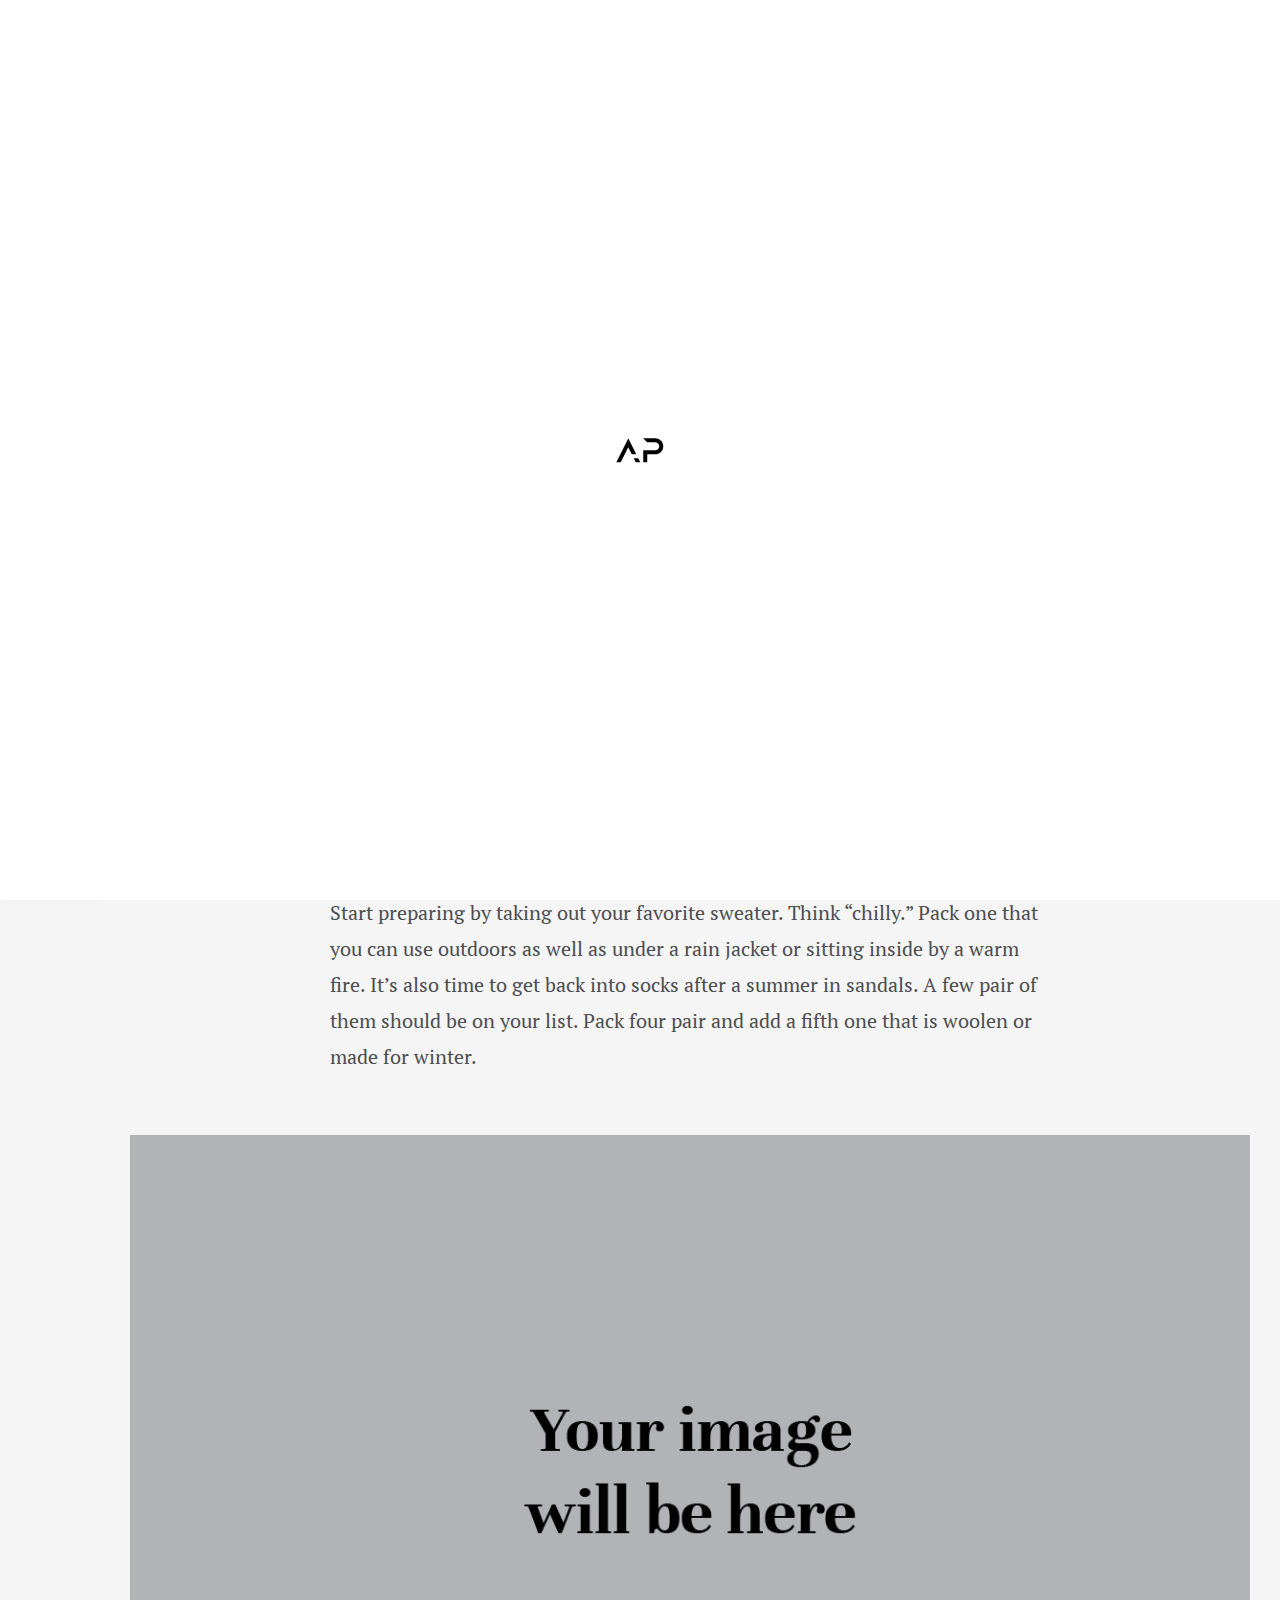
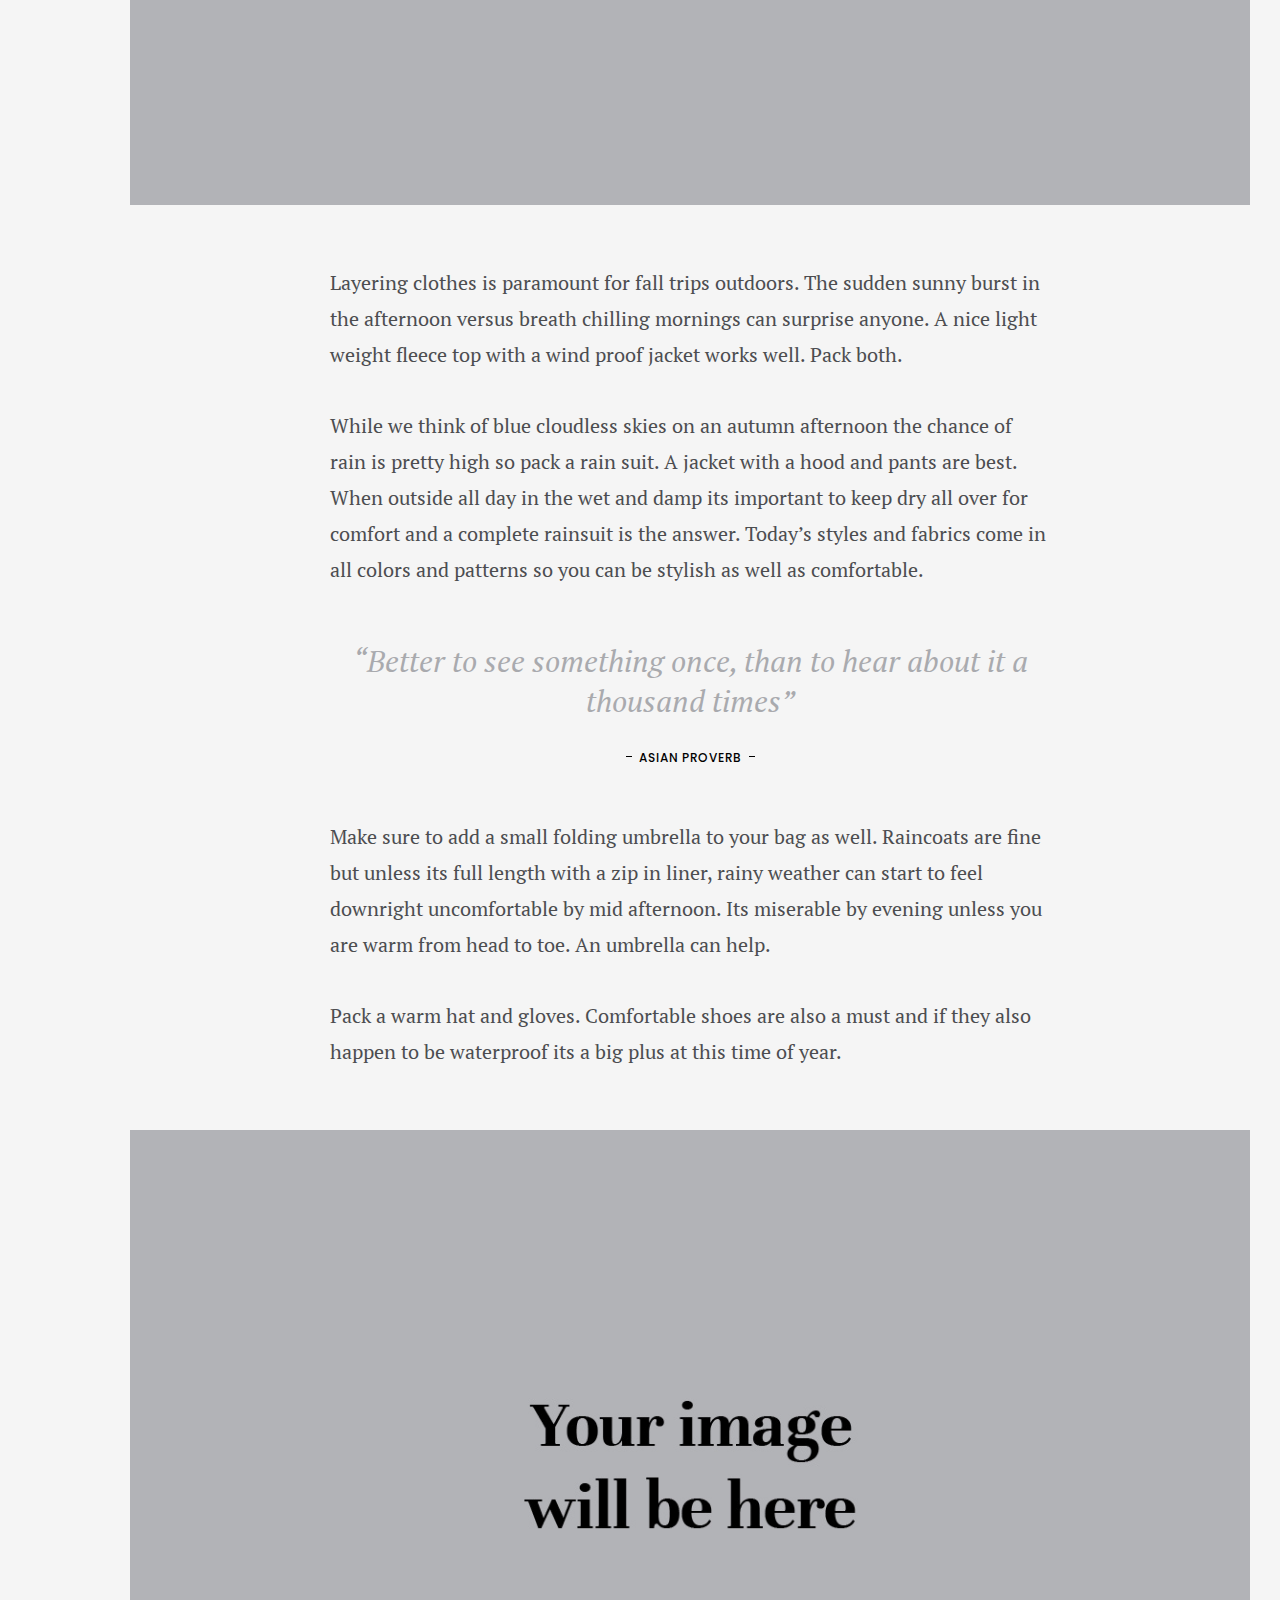
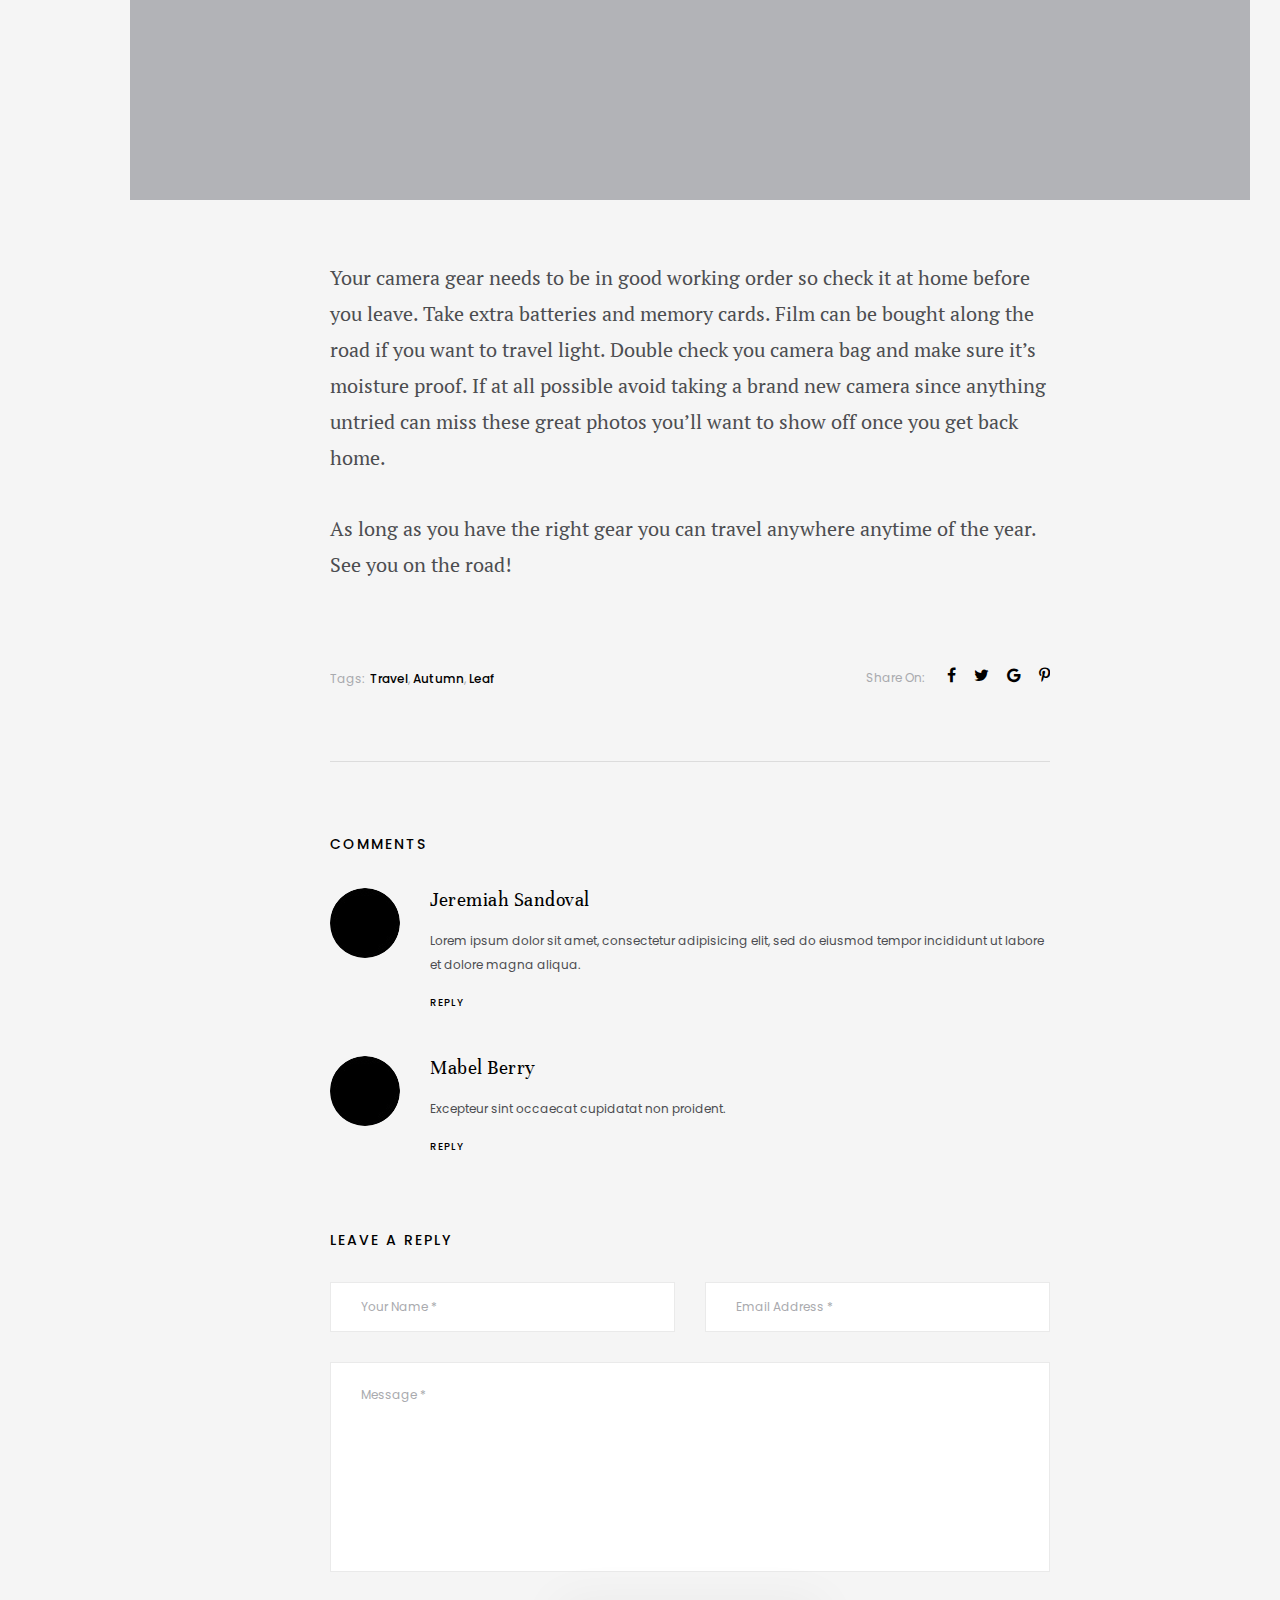
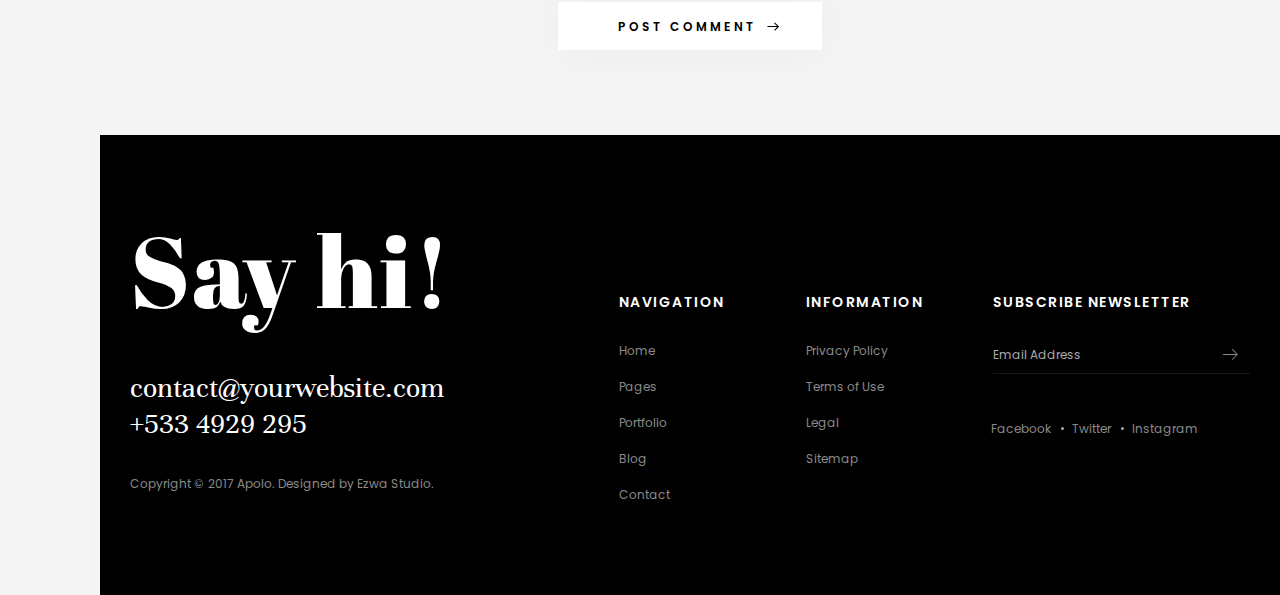
<file: blog_single_post.html>
<!doctype html>
<html lang="en">
  <head>
    <!-- Basic page needs-->
    <title>Single Blog Post | Apolo</title>
    <meta charset="UTF-8"/>
    <meta name="author" content=""/>
    <meta name="description" content=""/>
    <meta name="keywords" content=""/>
    <!-- Mobile specific metas-->
    <meta name="viewport" content="width=device-width,initial-scale=1.0"/>
    <!-- Favicon-->
    <link rel="shortcut icon" href="images/favicon.ico"/>
    <!-- Google Web Fonts-->
    <link rel="stylesheet" href="https://fonts.googleapis.com/css?family=Poppins:300,400,500,600,700"/>
    <link rel="stylesheet" href="https://fonts.googleapis.com/css?family=Abril+Fatface"/>
    <link rel="stylesheet" href="https://fonts.googleapis.com/css?family=Unna"/>
    <link rel="stylesheet" href="https://fonts.googleapis.com/css?family=PT+Serif"/>
    <link rel="stylesheet" href="https://fonts.googleapis.com/css?family=Muli"/>
    <!-- Vendor CSS-->
    <link rel="stylesheet" media="all" href="css/bootstrap.min.css"/>
    <link rel="stylesheet" media="all" href="css/font-awesome.min.css"/>
    <link rel="stylesheet" media="all" href="css/linearicons.css"/>
<link rel="stylesheet" media="all" href="css/apolo-icons.css"/>
    <link rel="stylesheet" media="all" href="css/hamburgers.min.css"/>
    <link rel="stylesheet" media="all" href="css/animate.css"/>
    <link rel="stylesheet" media="all" href="vendors/fancybox/jquery.fancybox.min.css"/>
    <link rel="stylesheet" media="all" href="vendors/owl-carousel/assets/owl.carousel.min.css"/>
    <link rel="stylesheet" media="all" href="vendors/mCustomScrollbar/jquery.mCustomScrollbar.min.css"/>
    <link rel="stylesheet" media="all" href="vendors/arcticmodal/jquery.arcticmodal-0.3.css"/>
    <!-- Theme CSS-->
    <link rel="stylesheet" media="all" href="css/style.css"/>
    <!-- Vendor JS-->
    <script src="vendors/modernizr.js"></script>
  </head>
  <body class="apo-header-vertical-left">
    <!-- Preloader-->
    <div class="apo-preloader">
      <div class="apo-preloader-outer">
        <div class="apo-preloader-inner">
          <div class="apo-loader">
            <img src="images/logo-2.png" alt="">
          </div>
        </div>
      </div>
    </div>
    <!-- End Preloader-->
    <!-- Site Header-->
    <!-- Hidden Side Column-->
    <div>
      <aside id="apo-hidden-column" class="apo-hidden-column">
        <div class="apo-hidden-column-container">
          <header class="apo-hidden-column-header">
            <div class="apo-hidden-column-col">
              <div class="apo-grid apo-cols-2">
                <div class="apo-grid-col"><a href="index.html" class="apo-logo"><img src="images/logo-2.png" alt=""/></a></div>
                <div class="apo-grid-col apo-align-right">
                  <!-- Social Networks-->
                  <ul class="apo-social-networks">
                    <li><a href="#"><i class="fa fa-facebook"></i></a></li>
                    <li><a href="#"><i class="fa fa-twitter"></i></a></li>
                    <li><a href="#"><i class="fa fa-instagram"></i></a></li>
                  </ul>
                  <!-- End Social Networks-->
                </div>
              </div>
            </div>
          </header>
          <div class="apo-hidden-column-content">
            <div class="apo-hidden-column-col">
              <!-- Navigation-->
              <nav class="apo-navigation-container">
                <ul class="apo-navigation">
                  <li class="apo-has-children"><a href="index.html">Home</a>
                    <!-- Sub Menu (level 2)-->
                    <ul class="apo-sub-menu">
                      <li><a href="index.html">Main With Left White Header</a></li>
                      <li><a href="home_slider_with_left_dark_header.html">Slider With Left Dark Header</a></li>
                      <li><a href="home_striped.html">Striped Page With Top Transparent Header</a></li>
                      <li><a href="home_slider_with_bottom_dark_header.html">Slider With Bottom Dark Header</a></li>
                      <li><a href="home_full_page_scroll_with_top_transparent_header.html">Full Page Scroll With Top Transparent Header</a></li>
                      <li><a href="home_personal.html">Personal With Left White Header</a></li>
                      <li><a href="portfolio_grid_with_top_white_header.html">Grid Portfolio With Top White Header</a></li>
                      <li><a href="portfolio_masonry_with_top_dark_header.html">Masonry Portfolio With Top Dark Header</a></li>
                    </ul>
                    <!-- End of SubMenu-->
                  </li>
                  <li class="apo-has-children"><a href="pages_about_us.html">Pages</a>
                    <!-- Sub Menu (level 2)-->
                    <ul class="apo-sub-menu">
                      <li><a href="pages_about_us.html">About Us</a></li>
                      <li><a href="pages_about_me.html">About Me</a></li>
                      <li><a href="extra_elements.html">Elements</a></li>
                      <li><a href="typography.html">Typography</a></li>
                    </ul>
                    <!-- End of SubMenu-->
                  </li>
                  <li class="apo-has-children"><a href="portfolio_masonry_fit_width_4_columns.html">Portfolio</a>
                    <!-- Sub Menu (level 2)-->
                    <ul class="apo-sub-menu">
                      <li><a href="portfolio_masonry_fit_width_4_columns.html">Masonry Fit Width 4 Columns</a></li>
                      <li><a href="portfolio_masonry_fit_width_3_columns.html">Masonry Fit Width 3 Columns</a></li>
                      <li><a href="portfolio_classic_sortable_4_columns.html">Classic Sortable 4 Columns</a></li>
                      <li><a href="portfolio_single_post.html">Single Portfolio Post</a></li>
                    </ul>
                    <!-- End of SubMenu-->
                  </li>
                  <li class="apo-has-children apo-current"><a href="blog_classic_sortable_3_columns.html">Blog</a>
                    <!-- Sub Menu (level 2)-->
                    <ul class="apo-sub-menu">
                      <li><a href="blog_classic_sortable_3_columns.html">Classic Sortable 3 Columns</a></li>
                      <li><a href="blog_classic_2_columns_with_sidebar.html">Classic 2 Columns With Sidebar</a></li>
                      <li><a href="blog_grid_2_columns.html">Grid 2 Columns</a></li>
                      <li><a href="blog_element_sizing_4_columns.html">Element Sizing 4 Columns</a></li>
                      <li><a href="blog_fit_width_4_columns.html">Fit Width 4 Columns</a></li>
                      <li class="apo-current"><a href="blog_single_post.html">Single Blog Post</a></li>
                      <li><a href="blog_single_post_with_sidebar.html">Single Blog Post With Sidebar</a></li>
                    </ul>
                    <!-- End of SubMenu-->
                  </li>
                  <li><a href="pages_contact.html">Contact</a></li>
                </ul>
              </nav>
              <!-- End Navigation-->
            </div>
          </div>
          <footer class="apo-hidden-column-footer">
            <div class="apo-hidden-column-col">
              <div class="apo-hidden-column-actions">
                <div class="apo-hidden-column-action">
                  <form class="apo-oneline-form">
                    <input type="search" name="s" placeholder="Search this website"/>
                    <button type="submit"><i class="icon icon-magnifier"></i></button>
                  </form>
                </div>
                <div class="apo-hidden-column-action">
                  <button class="apo-close-btn apo-hidden-column-closing"><i class="icon icon-cross"></i>Close</button>
                </div>
              </div>
            </div>
          </footer>
        </div>
      </aside>
    </div>
    <!-- End Hidden Side Column-->
    <header id="header" class="apo-header apo-header-light apo-header-vertical">
      <div class="apo-header-section">
        <div class="apo-header-component-first">
          <div class="apo-header-items">
            <div class="apo-header-item">
              <!-- Logo--><a href="index.html" title="Home" class="apo-logo"><img src="images/logo-2.png" alt="Logo"/></a>
              <!-- End Logo-->
            </div>
            <div class="apo-header-item">
              <!-- Social Networks-->
              <ul class="apo-social-networks">
                <li><a href="#"><i class="fa fa-facebook"></i></a></li>
                <li><a href="#"><i class="fa fa-twitter"></i></a></li>
                <li><a href="#"><i class="fa fa-instagram"></i></a></li>
              </ul>
              <!-- End Social Networks-->
            </div>
          </div>
        </div>
        <div class="apo-header-component-middle">
          <div class="apo-header-items">
            <div class="apo-header-item">
              <h1 class="apo-page-title">Apolo Photography</h1>
            </div>
          </div>
        </div>
        <div class="apo-header-component-last">
          <div class="apo-header-items">
            <div class="apo-header-item">
              <!-- Search-->
              <button type="button" class="apo-header-button apo-hidden-column-invoker"><i class="icon icon-magnifier"></i></button>
              <!-- End Search-->
            </div>
            <div class="apo-header-item">
              <!-- Navigation Button-->
              <div type="button" class="apo-header-button apo-hidden-column-invoker apo-d-xs-none hamburger hamburger--emphatic"><span class="hamburger-box"><span class="hamburger-inner"></span></span></div>
              <!-- End Navigation Button-->
              <!-- Navigation Button-->
              <div type="button" data-arctic-modal="modals/modal_full_screen_navigation.html" data-arctic-modal-type="ajax" class="apo-header-button hamburger apo-d-none apo-d-xs-inline-block hamburger--emphatic apo-hamburger-clickable"><span class="hamburger-box"><span class="hamburger-inner"></span></span></div>
              <!-- End Navigation Button-->
            </div>
          </div>
        </div>
      </div>
    </header>
    <!-- End Site Header-->
    <!-- Page Content-->
    <div class="apo-page">
      <div class="container">
        <main class="apo-section apo-section-thin">
          <div class="apo-section apo-medium">
            <!-- Article-->
            <article class="apo-entry apo-single">
              <!-- Article Media-->
              <div class="apo-entry-media"><img src="images/img-159.jpg" alt=""/></div>
              <!-- End of Article Media-->
              <!-- Article Content-->
              <div class="apo-entry-content-wrap">
                <header class="apo-entry-header">
                  <h2 class="apo-entry-title">Get Ready Fast For Fall Leaf Viewing Trips</h2>
                  <ul class="apo-entry-meta">
                    <li>Author: <a href="#">Apolo</a></li>
                    <li>Published in: <a href="#">24 December, 2016</a></li>
                    <li>Categories: <a href="#">Travel</a>, <a href="#">Lifestyle</a></li>
                  </ul>
                </header>
                <div class="apo-entry-content"> 
                  <p>Whether its a driving tour, a cruise or a bus, leaf viewing is a great way to spend a fall vacation. It’s also big tour business and the are many options. As you dream of that hot apple cider on a crisp afternoon do a quick check list before you leave home so you’re ready for any type of weather. If you’re prepared then all you need to do is focus on having a fun and relaxing time.</p>
                  <p>Start preparing by taking out your favorite sweater. Think “chilly.” Pack one that you can use outdoors as well as under a rain jacket or sitting inside by a warm fire. It’s also time to get back into socks after a summer in sandals. A few pair of them should be on your list. Pack four pair and add a fifth one that is woolen or made for winter.</p>
                  <div class="wp-caption"><img src="images/img-160.jpg" alt=""/></div>
                  <p>Layering clothes is paramount for fall trips outdoors. The sudden sunny burst in the afternoon versus breath chilling mornings can surprise anyone. A nice light weight fleece top with a wind proof jacket works well. Pack both.</p>
                  <p>While we think of blue cloudless skies on an autumn afternoon the chance of rain is pretty high so pack a rain suit. A jacket with a hood and pants are best. When outside all day in the wet and damp its important to keep dry all over for comfort and a complete rainsuit is the answer. Today’s styles and fabrics come in all colors and patterns so you can be stylish as well as comfortable.</p>
                  <blockquote>
                    <p>Better to see something once, than to hear about it a thousand times</p>
                    <footer>Asian Proverb</footer>
                  </blockquote>
                  <p>Make sure to add a small folding umbrella to your bag as well. Raincoats are fine but unless its full length with a zip in liner, rainy weather can start to feel downright uncomfortable by mid afternoon. Its miserable by evening unless you are warm from head to toe. An umbrella can help.</p>
                  <p>Pack a warm hat and gloves. Comfortable shoes are also a must and if they also happen to be waterproof its a big plus at this time of year.</p>
                  <div class="wp-caption"><img src="images/img-161.jpg" alt=""/></div>
                  <p>Your camera gear needs to be in good working order so check it at home before you leave. Take extra batteries and memory cards. Film can be bought along the road if you want to travel light. Double check you camera bag and make sure it’s moisture proof. If at all possible avoid taking a brand new camera since anything untried can miss these great photos you’ll want to show off once you get back home.</p>
                  <p>As long as you have the right gear you can travel anywhere anytime of the year. See you on the road!</p>
                </div>
                <footer class="apo-entry-footer">
                  <div class="row apo-table-row-md">
                    <div class="col-md-6">
                      <div class="apo-inline-block">
                        <div class="apo-named-element"><span class="apo-named-element-caption">Tags: </span>
                          <div class="apo-named-element-container">
                            <ul class="apo-entry-tags">
                              <li><a href="#">Travel</a></li>
                              <li><a href="#">Autumn</a></li>
                              <li><a href="#">Leaf</a></li>
                            </ul>
                          </div>
                        </div>
                      </div>
                    </div>
                    <div class="col-md-6">
                      <div class="apo-inline-block">
                        <div class="apo-named-element"><span class="apo-named-element-caption">Share On:</span>
                          <div class="apo-named-element-container">
                            <!-- Social Networks-->
                            <ul class="apo-social-networks">
                              <li><a href="#"><i class="fa fa-facebook"></i></a></li>
                              <li><a href="#"><i class="fa fa-twitter"></i></a></li>
                              <li><a href="#"><i class="fa fa-google"></i></a></li>
                              <li><a href="#"><i class="fa fa-pinterest-p"></i></a></li>
                            </ul>
                            <!-- End Social Networks-->
                          </div>
                        </div>
                      </div>
                    </div>
                  </div>
                </footer>
              </div>
              <!-- End of Article Content-->
            </article>
            <!-- End Article-->
          </div>
          <hr/>
          <div class="apo-section apo-medium">
            <h2 class="apo-section-title apo-style-2">Comments</h2>
            <ol class="comments-list">
              <li class="comment depth-1 parent">
                <div class="comment-body">
                  <div class="comment-author vcard"><img src="images/avatar-01.jpg" alt="" class="avatar"/>
                    <cite class="fn">Jeremiah Sandoval</cite>
                  </div>
                  <p>Lorem ipsum dolor sit amet, consectetur adipisicing elit, sed do eiusmod tempor incididunt ut labore et dolore magna aliqua.</p><a href="#" class="reply">Reply</a>
                </div>
              </li>
              <li class="comment depth-1 parent">
                <div class="comment-body">
                  <div class="comment-author vcard"><img src="images/avatar-02.jpg" alt="" class="avatar"/>
                    <cite class="fn">Mabel Berry</cite>
                  </div>
                  <p>Excepteur sint occaecat cupidatat non proident.</p><a href="#" class="reply">Reply	</a>
                </div>
              </li>
            </ol>
          </div>
          <div class="apo-section apo-medium">
            <h2 class="apo-section-title apo-style-2">Leave a reply</h2>
            <form> 
              <ul>
                <li class="row">
                  <div class="col-sm-6">
                    <input type="text" placeholder="Your Name *" required="required"/>
                  </div>
                  <div class="col-sm-6">
                    <input type="email" placeholder="Email Address *" required="required"/>
                  </div>
                </li>
                <li>
                  <textarea placeholder="Message *" rows="7"></textarea>
                </li>
                <li class="apo-align-center">
                  <button type="submit" class="apo-btn apo-btn-rectangle">Post Comment</button>
                </li>
              </ul>
            </form>
          </div>
        </main>
      </div>
    </div>
    <!-- End Page Content-->
    <!-- Footer-->
    <footer id="footer" data-bg-img-src="images/footer_bg.png" class="apo-footer">
      <div class="container">
        <div class="apo-widget-area apo-cols-4">
          <!-- Widget-->
          <section class="apo-widget apo-widget-size-1_7x apo-contact-info-widget">
            <h2 class="apo-widget-title">Say hi!</h2>
            <ul class="apo-contact-info">
              <li><a href="mailto:#">contact@yourwebsite.com</a></li>
              <li><a href="tel:#">+533 4929 295</a></li>
            </ul>
            <p>Copyright © 2017 Apolo. Designed by Ezwa Studio.</p>
          </section>
          <!-- End Widget-->
          <!-- Widget-->
          <section class="apo-widget apo-widget-size-0_65x">
            <h2 class="apo-widget-title">Navigation</h2>
            <ul>
              <li> <a href="#">Home</a></li>
              <li> <a href="#">Pages</a></li>
              <li> <a href="#">Portfolio</a></li>
              <li> <a href="#">Blog</a></li>
              <li> <a href="#">Contact</a></li>
            </ul>
          </section>
          <!-- End Widget-->
          <!-- Widget-->
          <section class="apo-widget apo-widget-size-0_65x">
            <h2 class="apo-widget-title">Information</h2>
            <ul>
              <li> <a href="#">Privacy Policy</a></li>
              <li> <a href="#">Terms of Use</a></li>
              <li> <a href="#">Legal</a></li>
              <li> <a href="#">Sitemap</a></li>
            </ul>
          </section>
          <!-- End Widget-->
          <!-- Widget-->
          <section class="apo-widget">
            <h2 class="apo-widget-title">Subscribe Newsletter</h2>
            <form class="apo-oneline-form apo-newsletter-form">
              <input type="email" name="email" placeholder="Email Address"/>
              <button type="submit"><i class="icon icon-arrow-right"></i></button>
            </form>
            <ul class="apo-hr-dotted-list">
              <li><a href="#">Facebook</a></li>
              <li><a href="#">Twitter</a></li>
              <li><a href="#">Instagram</a></li>
            </ul>
          </section>
          <!-- End Widget-->
        </div>
      </div>
    </footer>
    <!-- End Footer-->
    <!-- Vendor JS-->
    <script src="https://code.jquery.com/jquery-3.1.1.min.js" integrity="sha256-hVVnYaiADRTO2PzUGmuLJr8BLUSjGIZsDYGmIJLv2b8=" crossorigin="anonymous"></script>
    <script src="vendors/handlebars-v4.0.5.js"></script>
    
    <script src="vendors/wt.validator.min.js"></script>
    <script src="vendors/jquery.easing.1.3.min.js"></script>
    <script src="vendors/mad.accordion.js"></script>
    <script src="vendors/mad.customselect.js"></script>
    <script src="vendors/mad.tabs.js"></script>
    <script src="vendors/wat.counters.js"></script>
    <script src="vendors/wt.jquery.nav.1.0.js"></script>
    <script src="vendors/isotope.pkgd.min.js"></script>
    <script src="vendors/imagesloaded.pkgd.min.js"></script>
    <script src="vendors/fancybox/jquery.fancybox.min.js"></script>
    <script src="vendors/appear.min.js"></script>
    <script src="vendors/owl-carousel/owl.carousel.min.js"></script>
    <script src="vendors/mCustomScrollbar/jquery.mCustomScrollbar.concat.min.js"></script>
    <script src="vendors/arcticmodal/jquery.arcticmodal-0.3.min.js"></script>
    <!-- Theme JS-->
    <script src="js/apolo.core.js"></script>
    <script src="js/modules/apolo.newsletter.js"></script>
    <script src="js/modules/apolo.sameheight.js"></script>
    <script src="js/modules/apolo.appear.js"></script>
    <script src="js/modules/apolo.isotope.js"></script>
    <script src="js/apolo.init.js"></script>
  </body>
</html>
</file>
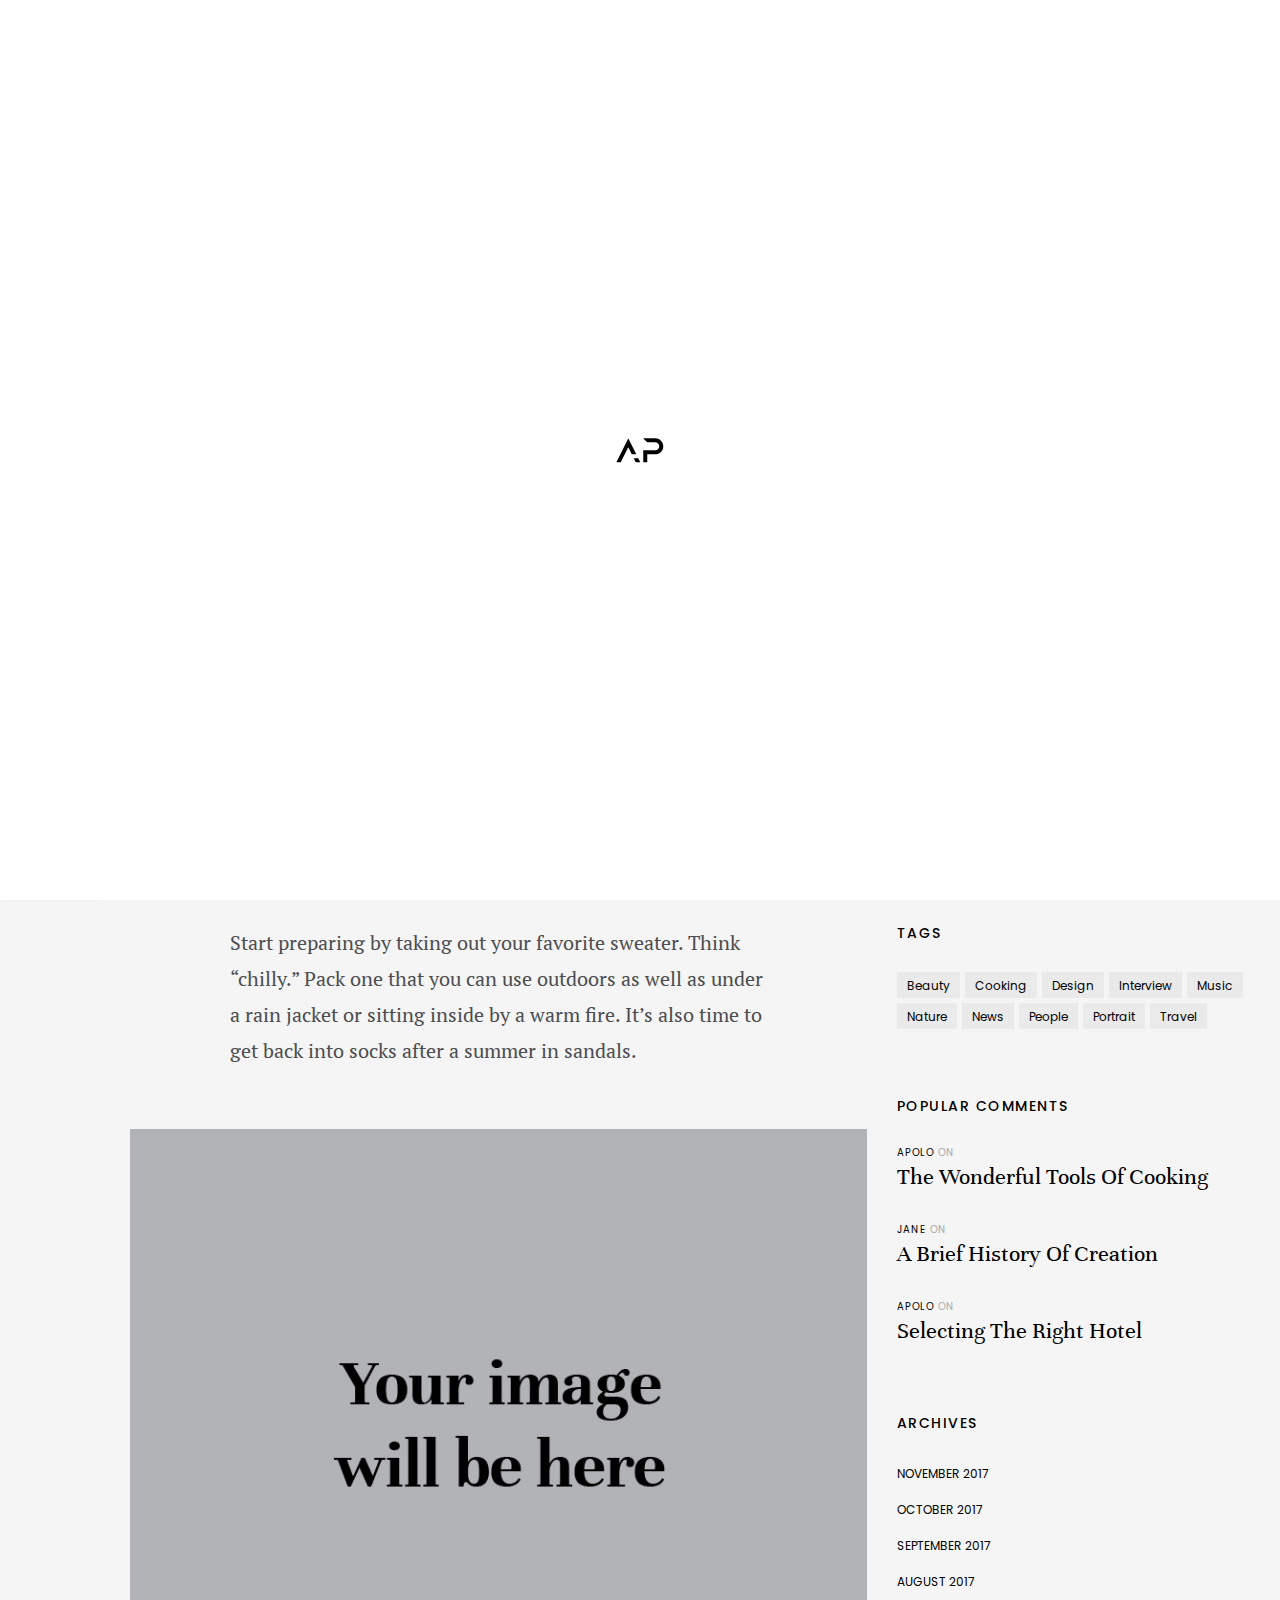
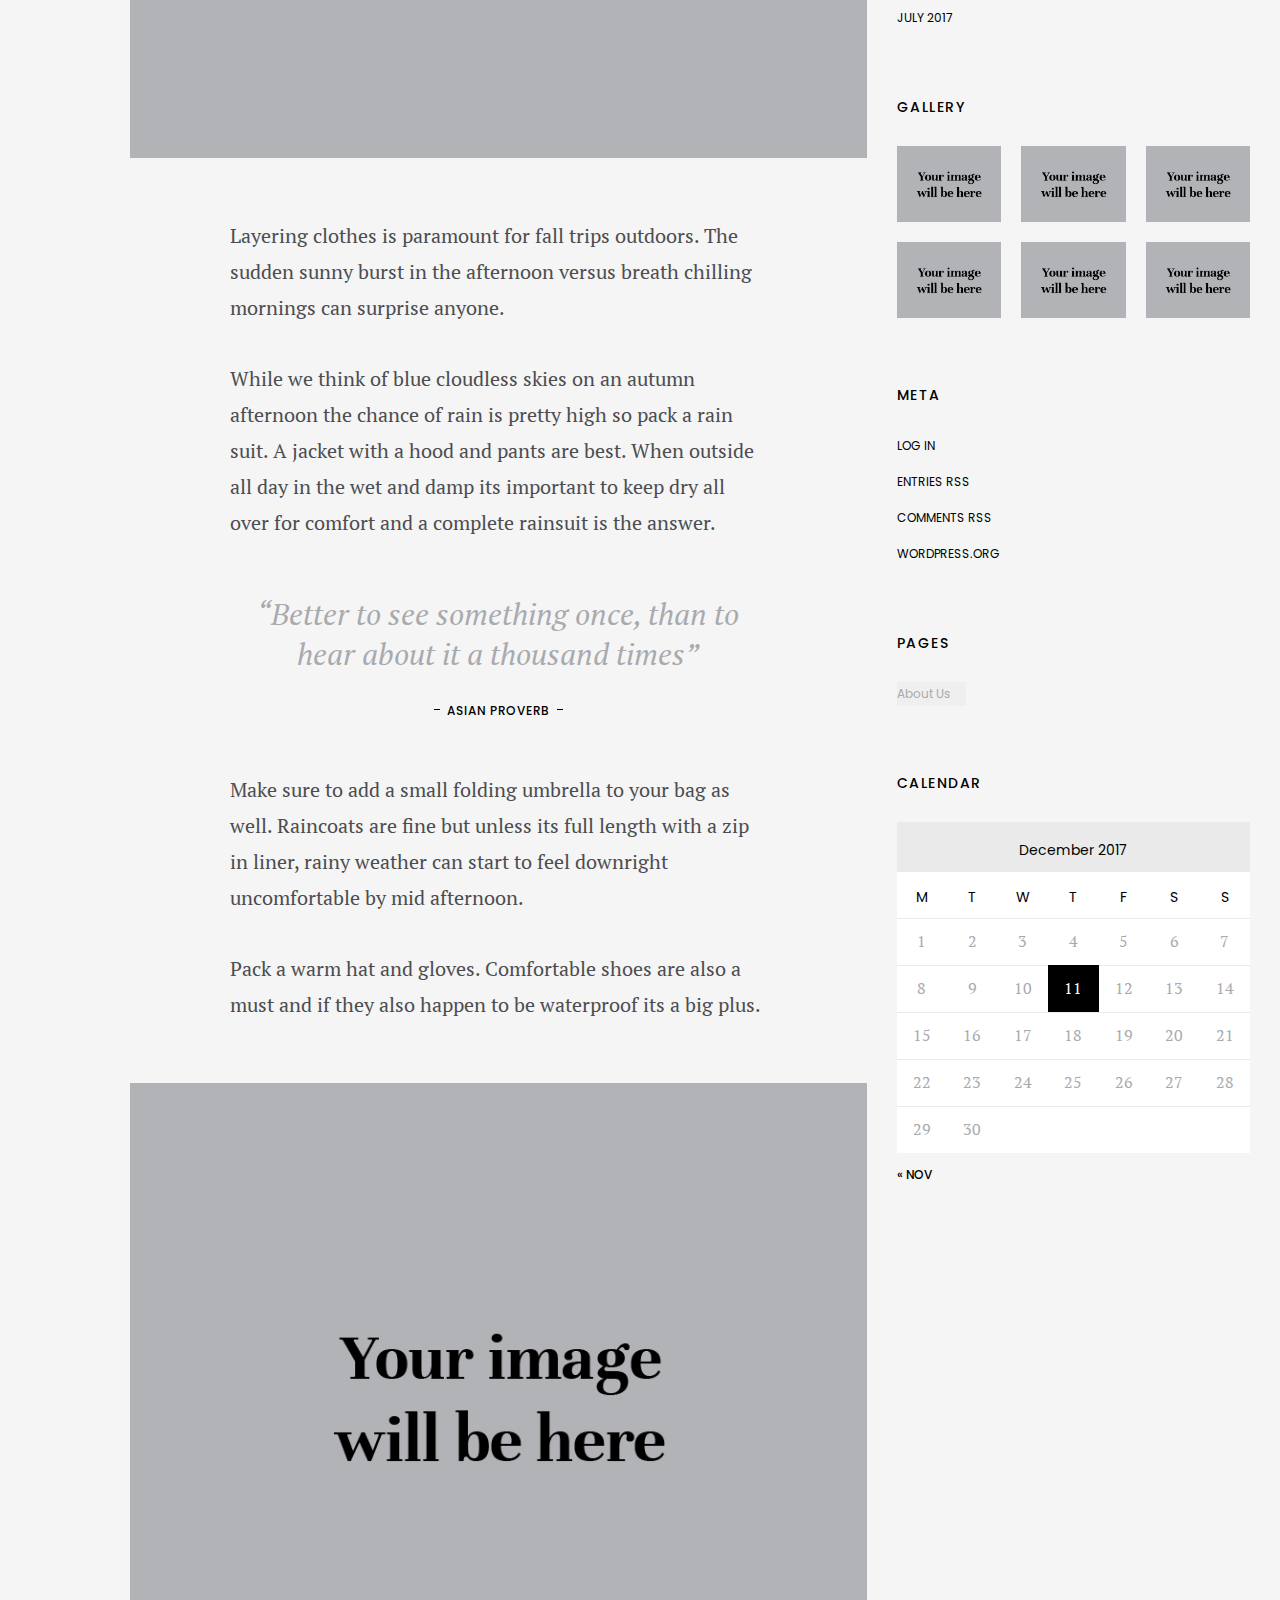
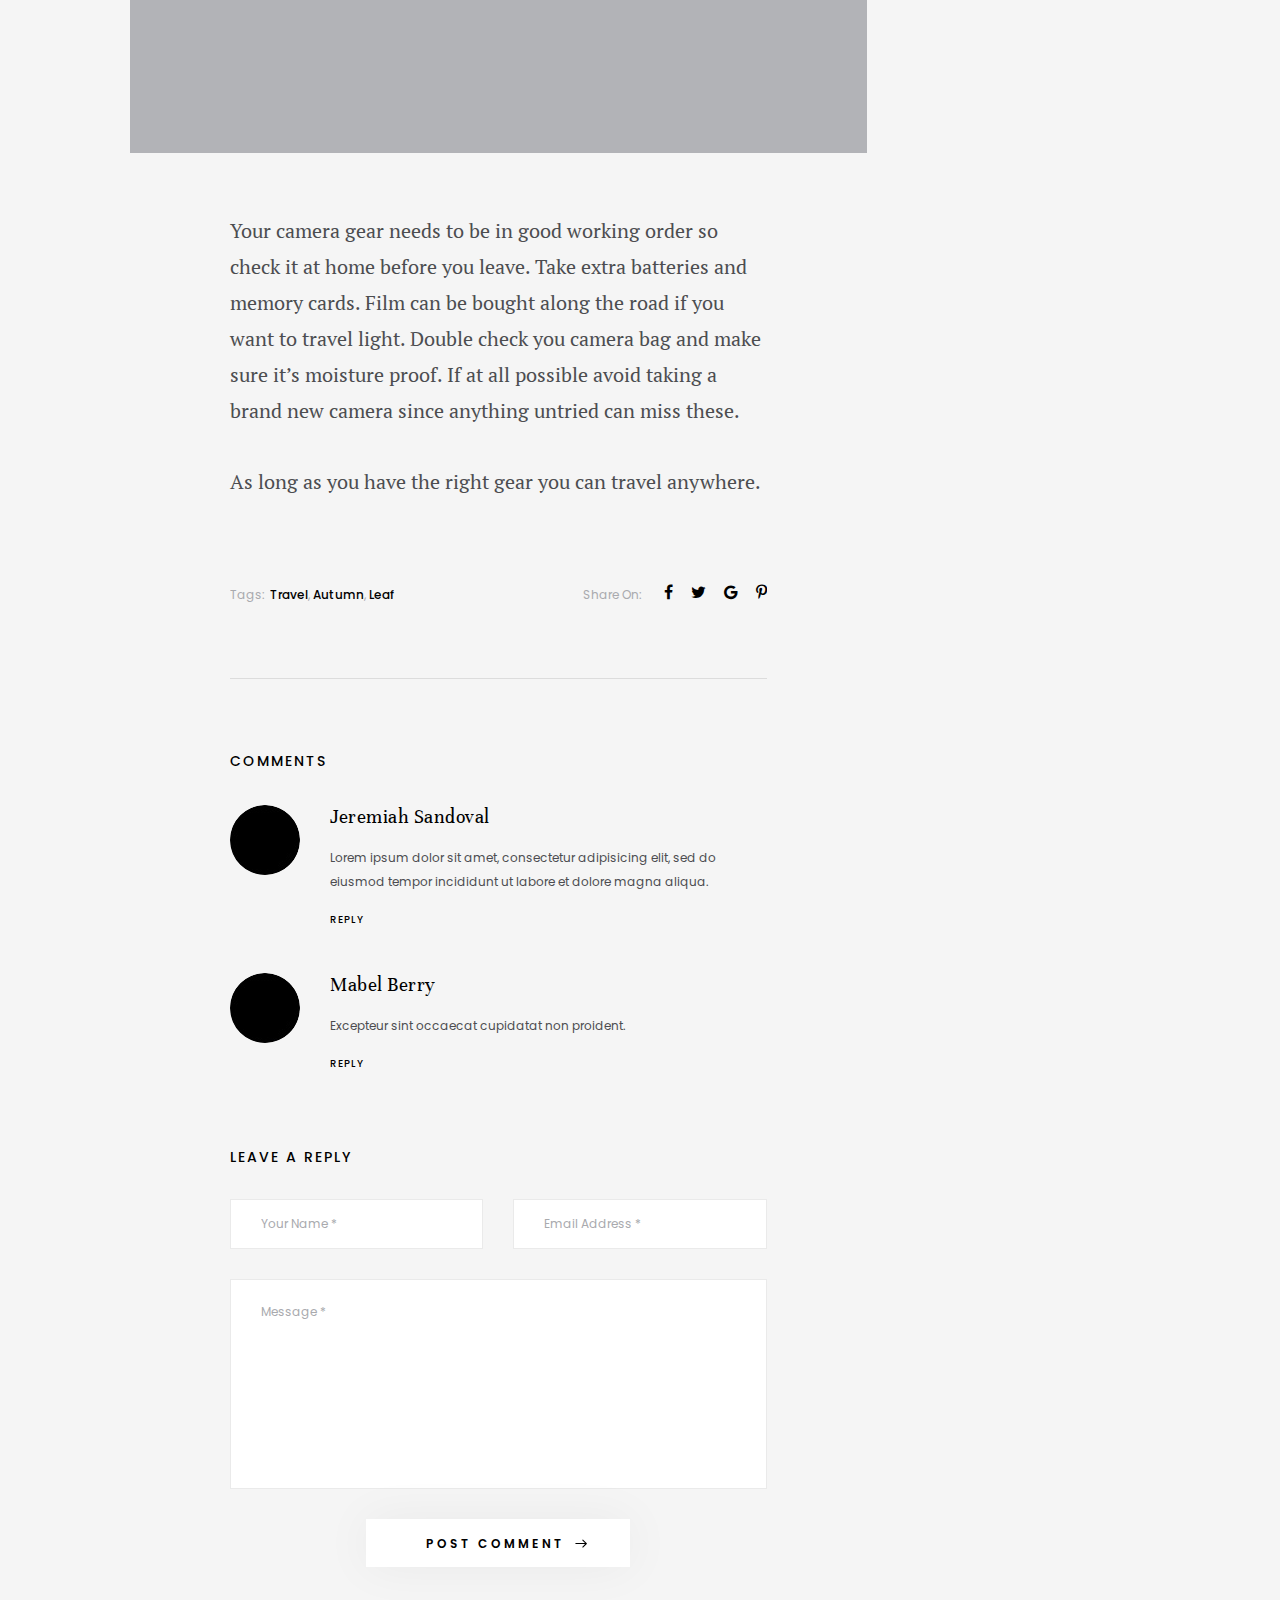
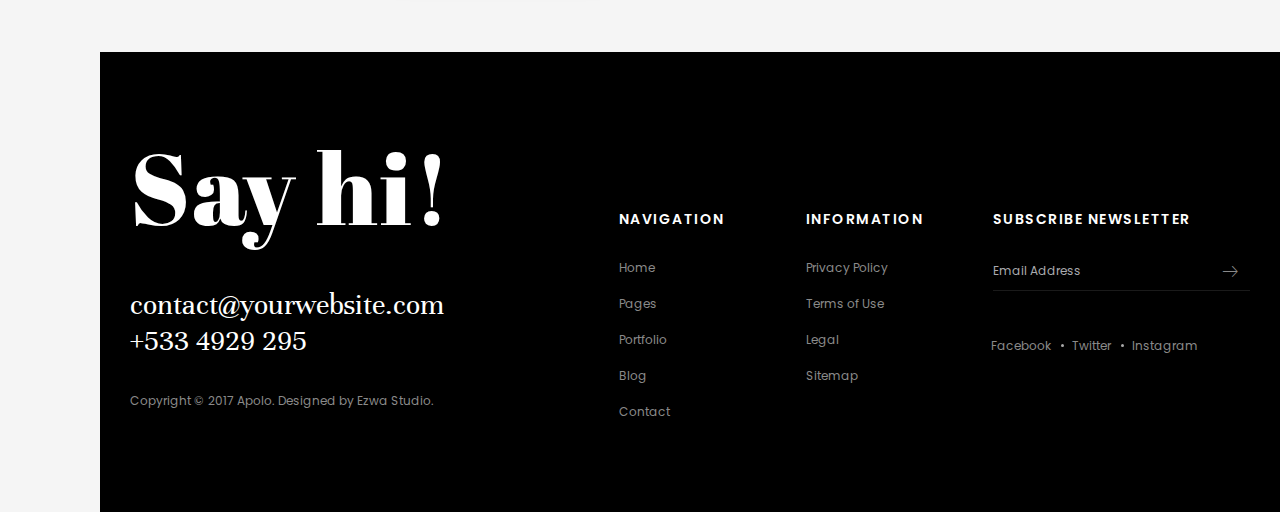
<file: blog_single_post_with_sidebar.html>
<!doctype html>
<html lang="en">
  <head>
    <!-- Basic page needs-->
    <title>Single Blog Post With Sidebar | Apolo</title>
    <meta charset="UTF-8"/>
    <meta name="author" content=""/>
    <meta name="description" content=""/>
    <meta name="keywords" content=""/>
    <!-- Mobile specific metas-->
    <meta name="viewport" content="width=device-width,initial-scale=1.0"/>
    <!-- Favicon-->
    <link rel="shortcut icon" href="images/favicon.ico"/>
    <!-- Google Web Fonts-->
    <link rel="stylesheet" href="https://fonts.googleapis.com/css?family=Poppins:300,400,500,600,700"/>
    <link rel="stylesheet" href="https://fonts.googleapis.com/css?family=Abril+Fatface"/>
    <link rel="stylesheet" href="https://fonts.googleapis.com/css?family=Unna"/>
    <link rel="stylesheet" href="https://fonts.googleapis.com/css?family=PT+Serif"/>
    <link rel="stylesheet" href="https://fonts.googleapis.com/css?family=Muli"/>
    <!-- Vendor CSS-->
    <link rel="stylesheet" media="all" href="css/bootstrap.min.css"/>
    <link rel="stylesheet" media="all" href="css/font-awesome.min.css"/>
    <link rel="stylesheet" media="all" href="css/linearicons.css"/>
<link rel="stylesheet" media="all" href="css/apolo-icons.css"/>
    <link rel="stylesheet" media="all" href="css/hamburgers.min.css"/>
    <link rel="stylesheet" media="all" href="css/animate.css"/>
    <link rel="stylesheet" media="all" href="vendors/fancybox/jquery.fancybox.min.css"/>
    <link rel="stylesheet" media="all" href="vendors/owl-carousel/assets/owl.carousel.min.css"/>
    <link rel="stylesheet" media="all" href="vendors/mCustomScrollbar/jquery.mCustomScrollbar.min.css"/>
    <link rel="stylesheet" media="all" href="vendors/arcticmodal/jquery.arcticmodal-0.3.css"/>
    <!-- Theme CSS-->
    <link rel="stylesheet" media="all" href="css/style.css"/>
    <!-- Vendor JS-->
    <script src="vendors/modernizr.js"></script>
  </head>
  <body class="apo-header-vertical-left">
    <!-- Preloader-->
    <div class="apo-preloader">
      <div class="apo-preloader-outer">
        <div class="apo-preloader-inner">
          <div class="apo-loader">
            <img src="images/logo-2.png" alt="">
          </div>
        </div>
      </div>
    </div>
    <!-- End Preloader-->
    <!-- Site Header-->
    <!-- Hidden Side Column-->
    <div>
      <aside id="apo-hidden-column" class="apo-hidden-column">
        <div class="apo-hidden-column-container">
          <header class="apo-hidden-column-header">
            <div class="apo-hidden-column-col">
              <div class="apo-grid apo-cols-2">
                <div class="apo-grid-col"><a href="index.html" class="apo-logo"><img src="images/logo-2.png" alt=""/></a></div>
                <div class="apo-grid-col apo-align-right">
                  <!-- Social Networks-->
                  <ul class="apo-social-networks">
                    <li><a href="#"><i class="fa fa-facebook"></i></a></li>
                    <li><a href="#"><i class="fa fa-twitter"></i></a></li>
                    <li><a href="#"><i class="fa fa-instagram"></i></a></li>
                  </ul>
                  <!-- End Social Networks-->
                </div>
              </div>
            </div>
          </header>
          <div class="apo-hidden-column-content">
            <div class="apo-hidden-column-col">
              <!-- Navigation-->
              <nav class="apo-navigation-container">
                <ul class="apo-navigation">
                  <li class="apo-has-children"><a href="index.html">Home</a>
                    <!-- Sub Menu (level 2)-->
                    <ul class="apo-sub-menu">
                      <li><a href="index.html">Main With Left White Header</a></li>
                      <li><a href="home_slider_with_left_dark_header.html">Slider With Left Dark Header</a></li>
                      <li><a href="home_striped.html">Striped Page With Top Transparent Header</a></li>
                      <li><a href="home_slider_with_bottom_dark_header.html">Slider With Bottom Dark Header</a></li>
                      <li><a href="home_full_page_scroll_with_top_transparent_header.html">Full Page Scroll With Top Transparent Header</a></li>
                      <li><a href="home_personal.html">Personal With Left White Header</a></li>
                      <li><a href="portfolio_grid_with_top_white_header.html">Grid Portfolio With Top White Header</a></li>
                      <li><a href="portfolio_masonry_with_top_dark_header.html">Masonry Portfolio With Top Dark Header</a></li>
                    </ul>
                    <!-- End of SubMenu-->
                  </li>
                  <li class="apo-has-children"><a href="pages_about_us.html">Pages</a>
                    <!-- Sub Menu (level 2)-->
                    <ul class="apo-sub-menu">
                      <li><a href="pages_about_us.html">About Us</a></li>
                      <li><a href="pages_about_me.html">About Me</a></li>
                      <li><a href="extra_elements.html">Elements</a></li>
                      <li><a href="typography.html">Typography</a></li>
                    </ul>
                    <!-- End of SubMenu-->
                  </li>
                  <li class="apo-has-children"><a href="portfolio_masonry_fit_width_4_columns.html">Portfolio</a>
                    <!-- Sub Menu (level 2)-->
                    <ul class="apo-sub-menu">
                      <li><a href="portfolio_masonry_fit_width_4_columns.html">Masonry Fit Width 4 Columns</a></li>
                      <li><a href="portfolio_masonry_fit_width_3_columns.html">Masonry Fit Width 3 Columns</a></li>
                      <li><a href="portfolio_classic_sortable_4_columns.html">Classic Sortable 4 Columns</a></li>
                      <li><a href="portfolio_single_post.html">Single Portfolio Post</a></li>
                    </ul>
                    <!-- End of SubMenu-->
                  </li>
                  <li class="apo-has-children apo-current"><a href="blog_classic_sortable_3_columns.html">Blog</a>
                    <!-- Sub Menu (level 2)-->
                    <ul class="apo-sub-menu">
                      <li><a href="blog_classic_sortable_3_columns.html">Classic Sortable 3 Columns</a></li>
                      <li><a href="blog_classic_2_columns_with_sidebar.html">Classic 2 Columns With Sidebar</a></li>
                      <li><a href="blog_grid_2_columns.html">Grid 2 Columns</a></li>
                      <li><a href="blog_element_sizing_4_columns.html">Element Sizing 4 Columns</a></li>
                      <li><a href="blog_fit_width_4_columns.html">Fit Width 4 Columns</a></li>
                      <li><a href="blog_single_post.html">Single Blog Post</a></li>
                      <li class="apo-current"><a href="blog_single_post_with_sidebar.html">Single Blog Post With Sidebar</a></li>
                    </ul>
                    <!-- End of SubMenu-->
                  </li>
                  <li><a href="pages_contact.html">Contact</a></li>
                </ul>
              </nav>
              <!-- End Navigation-->
            </div>
          </div>
          <footer class="apo-hidden-column-footer">
            <div class="apo-hidden-column-col">
              <div class="apo-hidden-column-actions">
                <div class="apo-hidden-column-action">
                  <form class="apo-oneline-form">
                    <input type="search" name="s" placeholder="Search this website"/>
                    <button type="submit"><i class="icon icon-magnifier"></i></button>
                  </form>
                </div>
                <div class="apo-hidden-column-action">
                  <button class="apo-close-btn apo-hidden-column-closing"><i class="icon icon-cross"></i>Close</button>
                </div>
              </div>
            </div>
          </footer>
        </div>
      </aside>
    </div>
    <!-- End Hidden Side Column-->
    <header id="header" class="apo-header apo-header-light apo-header-vertical">
      <div class="apo-header-section">
        <div class="apo-header-component-first">
          <div class="apo-header-items">
            <div class="apo-header-item">
              <!-- Logo--><a href="index.html" title="Home" class="apo-logo"><img src="images/logo-2.png" alt="Logo"/></a>
              <!-- End Logo-->
            </div>
            <div class="apo-header-item">
              <!-- Social Networks-->
              <ul class="apo-social-networks">
                <li><a href="#"><i class="fa fa-facebook"></i></a></li>
                <li><a href="#"><i class="fa fa-twitter"></i></a></li>
                <li><a href="#"><i class="fa fa-instagram"></i></a></li>
              </ul>
              <!-- End Social Networks-->
            </div>
          </div>
        </div>
        <div class="apo-header-component-middle">
          <div class="apo-header-items">
            <div class="apo-header-item">
              <h1 class="apo-page-title">Apolo Photography</h1>
            </div>
          </div>
        </div>
        <div class="apo-header-component-last">
          <div class="apo-header-items">
            <div class="apo-header-item">
              <!-- Search-->
              <button type="button" class="apo-header-button apo-hidden-column-invoker"><i class="icon icon-magnifier"></i></button>
              <!-- End Search-->
            </div>
            <div class="apo-header-item">
              <!-- Navigation Button-->
              <div type="button" class="apo-header-button apo-hidden-column-invoker apo-d-xs-none hamburger hamburger--emphatic"><span class="hamburger-box"><span class="hamburger-inner"></span></span></div>
              <!-- End Navigation Button-->
              <!-- Navigation Button-->
              <div type="button" data-arctic-modal="modals/modal_full_screen_navigation.html" data-arctic-modal-type="ajax" class="apo-header-button hamburger apo-d-none apo-d-xs-inline-block hamburger--emphatic apo-hamburger-clickable"><span class="hamburger-box"><span class="hamburger-inner"></span></span></div>
              <!-- End Navigation Button-->
            </div>
          </div>
        </div>
      </div>
    </header>
    <!-- End Site Header-->
    <!-- Page Content-->
    <div class="apo-page">
      <div class="container">
        <div class="apo-section apo-has-sidebar">
          <div class="row">
            <!-- Main Content Column-->
            <main class="col-sm-8">
              <div class="apo-section-thin">
                <div class="apo-section apo-medium">
                  <!-- Article-->
                  <article class="apo-entry apo-single">
                    <!-- Article Media-->
                    <div class="apo-entry-media"><img src="images/img-142.jpg" alt=""/></div>
                    <!-- End of Article Media-->
                    <!-- Article Content-->
                    <div class="apo-entry-content-wrap">
                      <header class="apo-entry-header">
                        <h2 class="apo-entry-title">Get Ready Fast For Fall Leaf Viewing Trips</h2>
                        <ul class="apo-entry-meta">
                          <li>Author: <a href="#">Apolo</a></li>
                          <li>Published in: <a href="#">24 December, 2016</a></li>
                          <li>Categories: <a href="#">Travel</a>, <a href="#">Lifestyle</a></li>
                        </ul>
                      </header>
                      <div class="apo-entry-content"> 
                        <p>Whether its a driving tour, a cruise or a bus, leaf viewing is a great way to spend a fall vacation. It’s also big tour dream of that hot apple cider on a crisp afternoon do a quick check list before you leave home so you’re ready for any type of weather. </p>
                        <p>Start preparing by taking out your favorite sweater. Think “chilly.” Pack one that you can use outdoors as well as under a rain jacket or sitting inside by a warm fire. It’s also time to get back into socks after a summer in sandals.</p>
                        <div class="wp-caption"><img src="images/img-143.jpg" alt=""/></div>
                        <p>Layering clothes is paramount for fall trips outdoors. The sudden sunny burst in the afternoon versus breath chilling mornings can surprise anyone. </p>
                        <p>While we think of blue cloudless skies on an autumn afternoon the chance of rain is pretty high so pack a rain suit. A jacket with a hood and pants are best. When outside all day in the wet and damp its important to keep dry all over for comfort and a complete rainsuit is the answer. </p>
                        <blockquote>
                          <p>Better to see something once, than to hear about it a thousand times</p>
                          <footer>Asian Proverb</footer>
                        </blockquote>
                        <p>Make sure to add a small folding umbrella to your bag as well. Raincoats are fine but unless its full length with a zip in liner, rainy weather can start to feel downright uncomfortable by mid afternoon. </p>
                        <p>Pack a warm hat and gloves. Comfortable shoes are also a must and if they also happen to be waterproof its a big plus.</p>
                        <div class="wp-caption"><img src="images/img-144.jpg" alt=""/></div>
                        <p>Your camera gear needs to be in good working order so check it at home before you leave. Take extra batteries and memory cards. Film can be bought along the road if you want to travel light. Double check you camera bag and make sure it’s moisture proof. If at all possible avoid taking a brand new camera since anything untried can miss these.</p>
                        <p>As long as you have the right gear you can travel anywhere. </p>
                      </div>
                      <footer class="apo-entry-footer">
                        <div class="row apo-table-row-md">
                          <div class="col-md-6">
                            <div class="apo-inline-block">
                              <div class="apo-named-element"><span class="apo-named-element-caption">Tags: </span>
                                <div class="apo-named-element-container">
                                  <ul class="apo-entry-tags">
                                    <li><a href="#">Travel</a></li>
                                    <li><a href="#">Autumn</a></li>
                                    <li><a href="#">Leaf</a></li>
                                  </ul>
                                </div>
                              </div>
                            </div>
                          </div>
                          <div class="col-md-6">
                            <div class="apo-inline-block">
                              <div class="apo-named-element"><span class="apo-named-element-caption">Share On:</span>
                                <div class="apo-named-element-container">
                                  <!-- Social Networks-->
                                  <ul class="apo-social-networks">
                                    <li><a href="#"><i class="fa fa-facebook"></i></a></li>
                                    <li><a href="#"><i class="fa fa-twitter"></i></a></li>
                                    <li><a href="#"><i class="fa fa-google"></i></a></li>
                                    <li><a href="#"><i class="fa fa-pinterest-p"></i></a></li>
                                  </ul>
                                  <!-- End Social Networks-->
                                </div>
                              </div>
                            </div>
                          </div>
                        </div>
                      </footer>
                    </div>
                    <!-- End of Article Content-->
                  </article>
                  <!-- End Article-->
                </div>
                <hr/>
                <div class="apo-section apo-medium">
                  <h2 class="apo-section-title apo-style-2">Comments</h2>
                  <ol class="comments-list">
                    <li class="comment depth-1 parent">
                      <div class="comment-body">
                        <div class="comment-author vcard"><img src="images/avatar-01.jpg" alt="" class="avatar"/>
                          <cite class="fn">Jeremiah Sandoval</cite>
                        </div>
                        <p>Lorem ipsum dolor sit amet, consectetur adipisicing elit, sed do eiusmod tempor incididunt ut labore et dolore magna aliqua.</p><a href="#" class="reply">Reply</a>
                      </div>
                    </li>
                    <li class="comment depth-1 parent">
                      <div class="comment-body">
                        <div class="comment-author vcard"><img src="images/avatar-02.jpg" alt="" class="avatar"/>
                          <cite class="fn">Mabel Berry</cite>
                        </div>
                        <p>Excepteur sint occaecat cupidatat non proident.</p><a href="#" class="reply">Reply	</a>
                      </div>
                    </li>
                  </ol>
                </div>
                <div class="apo-section apo-medium">
                  <h2 class="apo-section-title apo-style-2">Leave a reply</h2>
                  <form> 
                    <ul>
                      <li class="row">
                        <div class="col-sm-6">
                          <input type="text" placeholder="Your Name *" required="required"/>
                        </div>
                        <div class="col-sm-6">
                          <input type="email" placeholder="Email Address *" required="required"/>
                        </div>
                      </li>
                      <li>
                        <textarea placeholder="Message *" rows="7"></textarea>
                      </li>
                      <li class="apo-align-center">
                        <button type="submit" class="apo-btn apo-btn-rectangle">Post Comment</button>
                      </li>
                    </ul>
                  </form>
                </div>
              </div>
            </main>
            <!-- End Main Content-->
            <!-- Sidebar-->
            <aside id="sidebar" class="apo-sidebar col-sm-4">
              <div class="apo-widget-area">
                <!-- Widget-->
                <div class="apo-widget">
                  <form class="apo-oneline-form">
                    <input type="text" name="s" placeholder="Search"/>
                    <button type="submit"><i class="icon icon-magnifier"></i></button>
                  </form>
                </div>
                <!-- End Widget-->
                <!-- Widget-->
                <section class="apo-widget widget_categories">
                  <h2 class="apo-widget-title">Categories</h2>
                  <ul>
                    <li class="cat-item"><a href="#">Beauty</a></li>
                    <li class="cat-item"><a href="#">Cooking</a></li>
                    <li class="cat-item"><a href="#">Motivation</a></li>
                    <li class="cat-item"><a href="#">Philosophy</a></li>
                    <li class="cat-item"><a href="#">Travel</a></li>
                  </ul>
                </section>
                <!-- End Widget-->
                <!-- Widget-->
                <section class="apo-widget apo-widget-popular-entries">
                  <h2 class="apo-widget-title">Popular Posts</h2>
                  <div class="apo-entries-container">
                    <div class="apo-item">
                      <article class="apo-entry">
                        <header class="apo-entry-header">
                          <ul class="apo-entry-categories">
                            <li><a href="#">Cooking</a></li>
                          </ul>
                          <h2 class="apo-entry-title"><a href="#">The Wonderful Tools Of Cooking</a></h2>
                        </header>
                        <footer class="apo-entry-footer">
                          <time datetime="2017-12-24" class="apo-entry-publish-date">24 December, 2016</time>
                        </footer>
                      </article>
                    </div>
                    <div class="apo-item">
                      <article class="apo-entry">
                        <header class="apo-entry-header">
                          <ul class="apo-entry-categories">
                            <li><a href="#">Philosophy</a></li>
                          </ul>
                          <h2 class="apo-entry-title"><a href="#">A Brief History Of Creation</a></h2>
                        </header>
                        <footer class="apo-entry-footer">
                          <time datetime="2017-12-24" class="apo-entry-publish-date">24 December, 2016</time>
                        </footer>
                      </article>
                    </div>
                    <div class="apo-item">
                      <article class="apo-entry">
                        <header class="apo-entry-header">
                          <ul class="apo-entry-categories">
                            <li><a href="#">Philosophy</a></li>
                          </ul>
                          <h2 class="apo-entry-title"><a href="#">Selecting The Right Hotel</a></h2>
                        </header>
                        <footer class="apo-entry-footer">
                          <time datetime="2017-12-24" class="apo-entry-publish-date">24 December, 2016</time>
                        </footer>
                      </article>
                    </div>
                  </div>
                </section>
                <!-- End Widget-->
                <!-- Widget-->
                <section class="apo-widget">
                  <h2 class="apo-widget-title">Tags</h2>
                  <div class="tagcloud"><a href="#">Beauty</a><a href="#">Cooking</a><a href="#">Design</a><a href="#">Interview</a><a href="#">Music</a><a href="#">Nature</a><a href="#">News</a><a href="#">People</a><a href="#">Portrait</a><a href="#">Travel</a>
                  </div>
                </section>
                <!-- End Widget-->
                <!-- Widget-->
                <section class="apo-widget apo-widget-comments">
                  <h2 class="apo-widget-title">Popular Comments</h2>
                  <div class="apo-comments">
                    <article class="apo-comment">
                      <header class="apo-comment-header"><span class="apo-comment-author"> <a href="#" rel="external nofollow">Apolo</a></span>on</header>
                      <h2 class="apo-comment-entry-title"><a href="#">The Wonderful Tools Of Cooking</a></h2>
                    </article>
                    <article class="apo-comment">
                      <header class="apo-comment-header"><span class="apo-comment-author"> <a href="#" rel="external nofollow">Jane</a></span>on</header>
                      <h2 class="apo-comment-entry-title"><a href="#">A Brief History Of Creation</a></h2>
                    </article>
                    <article class="apo-comment">
                      <header class="apo-comment-header"><span class="apo-comment-author"> <a href="#" rel="external nofollow">Apolo</a></span>on</header>
                      <h2 class="apo-comment-entry-title"><a href="#">Selecting The Right Hotel</a></h2>
                    </article>
                  </div>
                </section>
                <!-- End Widget-->
                <!-- Widget-->
                <section class="apo-widget apo-widget-comments">
                  <h2 class="apo-widget-title">Archives</h2>
                  <ul>
                    <li><a href="#">November 2017</a></li>
                    <li><a href="#">October 2017</a></li>
                    <li><a href="#">September 2017</a></li>
                    <li><a href="#">August 2017</a></li>
                    <li><a href="#">July 2017</a></li>
                  </ul>
                </section>
                <!-- End Widget-->
                <!-- Widget-->
                <section class="apo-widget apo-widget-comments">
                  <h2 class="apo-widget-title">Gallery</h2>
                  <div class="apo-gallery apo-cols-3">
                    <div class="apo-gallery-item"><a href="images/img-27.jpg" data-fancybox="images" class="apo-lightbox"><img src="images/img-27.jpg" alt=""/></a></div>
                    <div class="apo-gallery-item"><a href="images/img-28.jpg" data-fancybox="images" class="apo-lightbox"><img src="images/img-28.jpg" alt=""/></a></div>
                    <div class="apo-gallery-item"><a href="images/img-29.jpg" data-fancybox="images" class="apo-lightbox"><img src="images/img-29.jpg" alt=""/></a></div>
                    <div class="apo-gallery-item"><a href="images/img-30.jpg" data-fancybox="images" class="apo-lightbox"><img src="images/img-30.jpg" alt=""/></a></div>
                    <div class="apo-gallery-item"><a href="images/img-31.jpg" data-fancybox="images" class="apo-lightbox"><img src="images/img-31.jpg" alt=""/></a></div>
                    <div class="apo-gallery-item"><a href="images/img-32.jpg" data-fancybox="images" class="apo-lightbox"><img src="images/img-32.jpg" alt=""/></a></div>
                  </div>
                </section>
                <!-- End Widget-->
                <!-- Widget-->
                <section class="apo-widget apo-widget-comments">
                  <h2 class="apo-widget-title">Meta</h2>
                  <ul>
                    <li><a href="#">Log In</a></li>
                    <li><a href="#">Entries RSS</a></li>
                    <li><a href="#">Comments RSS</a></li>
                    <li><a href="#">WordPress.org</a></li>
                  </ul>
                </section>
                <!-- End Widget-->
                <!-- Widget-->
                <section class="apo-widget apo-widget-comments">
                  <h2 class="apo-widget-title">Pages</h2>
                  <div class="apo-custom-select">
                    <select data-default-text="Please select">
                      <option value="About Us">About Us</option>
                      <option value="Portfolio">Portfolio</option>
                      <option value="Contact Us">Contact Us</option>
                    </select>
                  </div>
                </section>
                <!-- End Widget-->
                <!-- Widget-->
                <section class="apo-widget apo-widget-comments">
                  <h2 class="apo-widget-title">Calendar</h2>
                  <div id="calendar_wrap" class="calendar_wrap">
                    <table class="wp-calendar">
                      <caption>December 2017</caption>
                      <thead>
                        <tr>
                          <th title="Monday" scope="col">M</th>
                          <th title="Tuesday" scope="col">T</th>
                          <th title="Wednesday" scope="col">W</th>
                          <th title="Thursday" scope="col">T</th>
                          <th title="Friday" scope="col">F</th>
                          <th title="Saturday" scope="col">S</th>
                          <th title="Sunday" scope="col">S</th>
                        </tr>
                      </thead>
                      <tbody>
                        <tr>
                          <td>1</td>
                          <td>2</td>
                          <td>3</td>
                          <td>4</td>
                          <td>5</td>
                          <td>6</td>
                          <td>7</td>
                        </tr>
                        <tr>
                          <td>8</td>
                          <td>9</td>
                          <td>10</td>
                          <td id="today">11</td>
                          <td>12</td>
                          <td>13</td>
                          <td>14</td>
                        </tr>
                        <tr>
                          <td>15</td>
                          <td>16</td>
                          <td>17</td>
                          <td>18</td>
                          <td>19</td>
                          <td>20</td>
                          <td>21</td>
                        </tr>
                        <tr>
                          <td>22</td>
                          <td>23</td>
                          <td>24</td>
                          <td>25</td>
                          <td>26</td>
                          <td>27</td>
                          <td>28</td>
                        </tr>
                        <tr>
                          <td>29</td>
                          <td>30</td>
                          <td colspan="5" class="pad">&nbsp;</td>
                        </tr>
                      </tbody>
                      <tfoot>
                        <tr>
                          <td id="prev" colspan="3"><a href="#">« Nov</a></td>
                          <td class="pad">&nbsp;</td>
                          <td id="next" colspan="3" class="pad">&nbsp;</td>
                        </tr>
                      </tfoot>
                    </table>
                  </div>
                </section>
                <!-- End Widget-->
              </div>
            </aside>
            <!-- End Sidebar-->
          </div>
        </div>
      </div>
    </div>
    <!-- End Page Content-->
    <!-- Footer-->
    <footer id="footer" data-bg-img-src="images/footer_bg.png" class="apo-footer">
      <div class="container">
        <div class="apo-widget-area apo-cols-4">
          <!-- Widget-->
          <section class="apo-widget apo-widget-size-1_7x apo-contact-info-widget">
            <h2 class="apo-widget-title">Say hi!</h2>
            <ul class="apo-contact-info">
              <li><a href="mailto:#">contact@yourwebsite.com</a></li>
              <li><a href="tel:#">+533 4929 295</a></li>
            </ul>
            <p>Copyright © 2017 Apolo. Designed by Ezwa Studio.</p>
          </section>
          <!-- End Widget-->
          <!-- Widget-->
          <section class="apo-widget apo-widget-size-0_65x">
            <h2 class="apo-widget-title">Navigation</h2>
            <ul>
              <li> <a href="#">Home</a></li>
              <li> <a href="#">Pages</a></li>
              <li> <a href="#">Portfolio</a></li>
              <li> <a href="#">Blog</a></li>
              <li> <a href="#">Contact</a></li>
            </ul>
          </section>
          <!-- End Widget-->
          <!-- Widget-->
          <section class="apo-widget apo-widget-size-0_65x">
            <h2 class="apo-widget-title">Information</h2>
            <ul>
              <li> <a href="#">Privacy Policy</a></li>
              <li> <a href="#">Terms of Use</a></li>
              <li> <a href="#">Legal</a></li>
              <li> <a href="#">Sitemap</a></li>
            </ul>
          </section>
          <!-- End Widget-->
          <!-- Widget-->
          <section class="apo-widget">
            <h2 class="apo-widget-title">Subscribe Newsletter</h2>
            <form class="apo-oneline-form apo-newsletter-form">
              <input type="email" name="email" placeholder="Email Address"/>
              <button type="submit"><i class="icon icon-arrow-right"></i></button>
            </form>
            <ul class="apo-hr-dotted-list">
              <li><a href="#">Facebook</a></li>
              <li><a href="#">Twitter</a></li>
              <li><a href="#">Instagram</a></li>
            </ul>
          </section>
          <!-- End Widget-->
        </div>
      </div>
    </footer>
    <!-- End Footer-->
    <!-- Vendor JS-->
    <script src="https://code.jquery.com/jquery-3.1.1.min.js" integrity="sha256-hVVnYaiADRTO2PzUGmuLJr8BLUSjGIZsDYGmIJLv2b8=" crossorigin="anonymous"></script>
    <script src="vendors/handlebars-v4.0.5.js"></script>
    
    <script src="vendors/wt.validator.min.js"></script>
    <script src="vendors/jquery.easing.1.3.min.js"></script>
    <script src="vendors/mad.accordion.js"></script>
    <script src="vendors/mad.customselect.js"></script>
    <script src="vendors/mad.tabs.js"></script>
    <script src="vendors/wat.counters.js"></script>
    <script src="vendors/wt.jquery.nav.1.0.js"></script>
    <script src="vendors/isotope.pkgd.min.js"></script>
    <script src="vendors/imagesloaded.pkgd.min.js"></script>
    <script src="vendors/fancybox/jquery.fancybox.min.js"></script>
    <script src="vendors/appear.min.js"></script>
    <script src="vendors/owl-carousel/owl.carousel.min.js"></script>
    <script src="vendors/mCustomScrollbar/jquery.mCustomScrollbar.concat.min.js"></script>
    <script src="vendors/arcticmodal/jquery.arcticmodal-0.3.min.js"></script>
    <!-- Theme JS-->
    <script src="js/apolo.core.js"></script>
    <script src="js/modules/apolo.newsletter.js"></script>
    <script src="js/modules/apolo.sameheight.js"></script>
    <script src="js/modules/apolo.appear.js"></script>
    <script src="js/modules/apolo.isotope.js"></script>
    <script src="js/apolo.init.js"></script>
  </body>
</html>
</file>
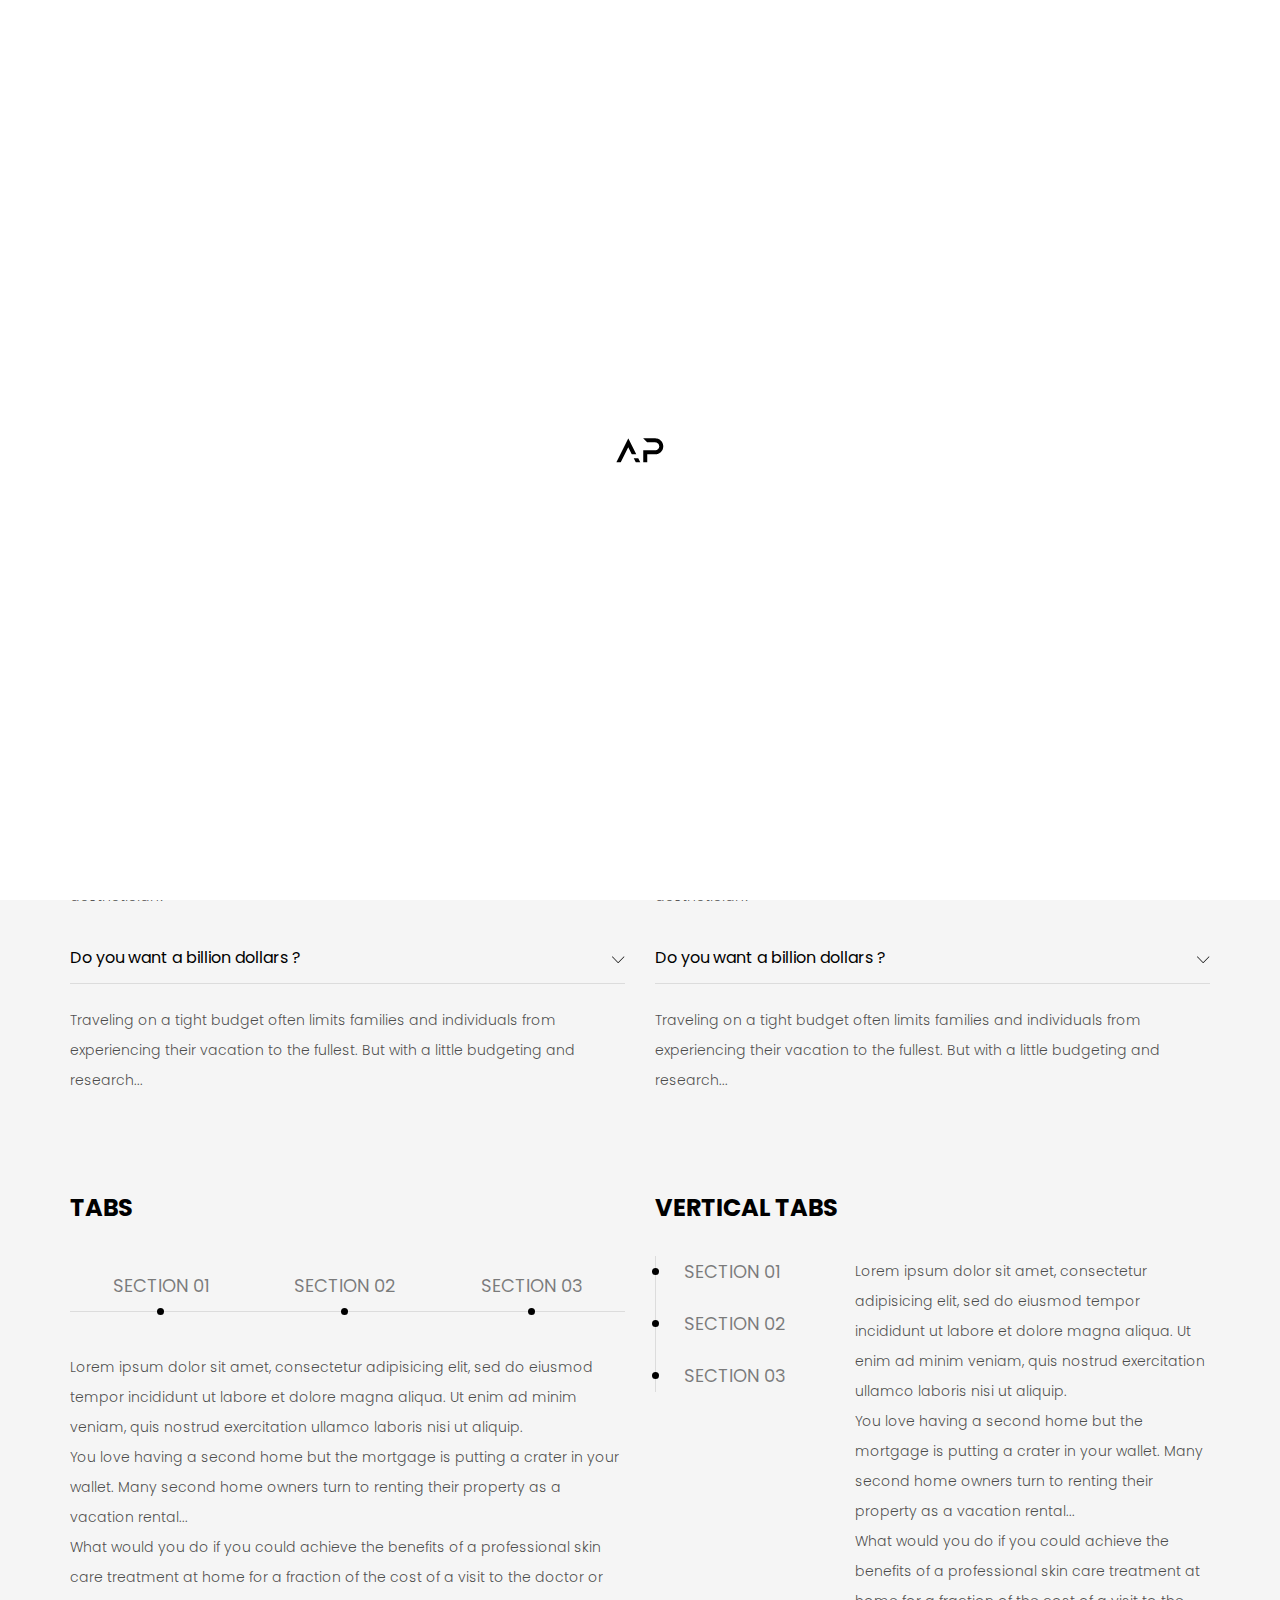
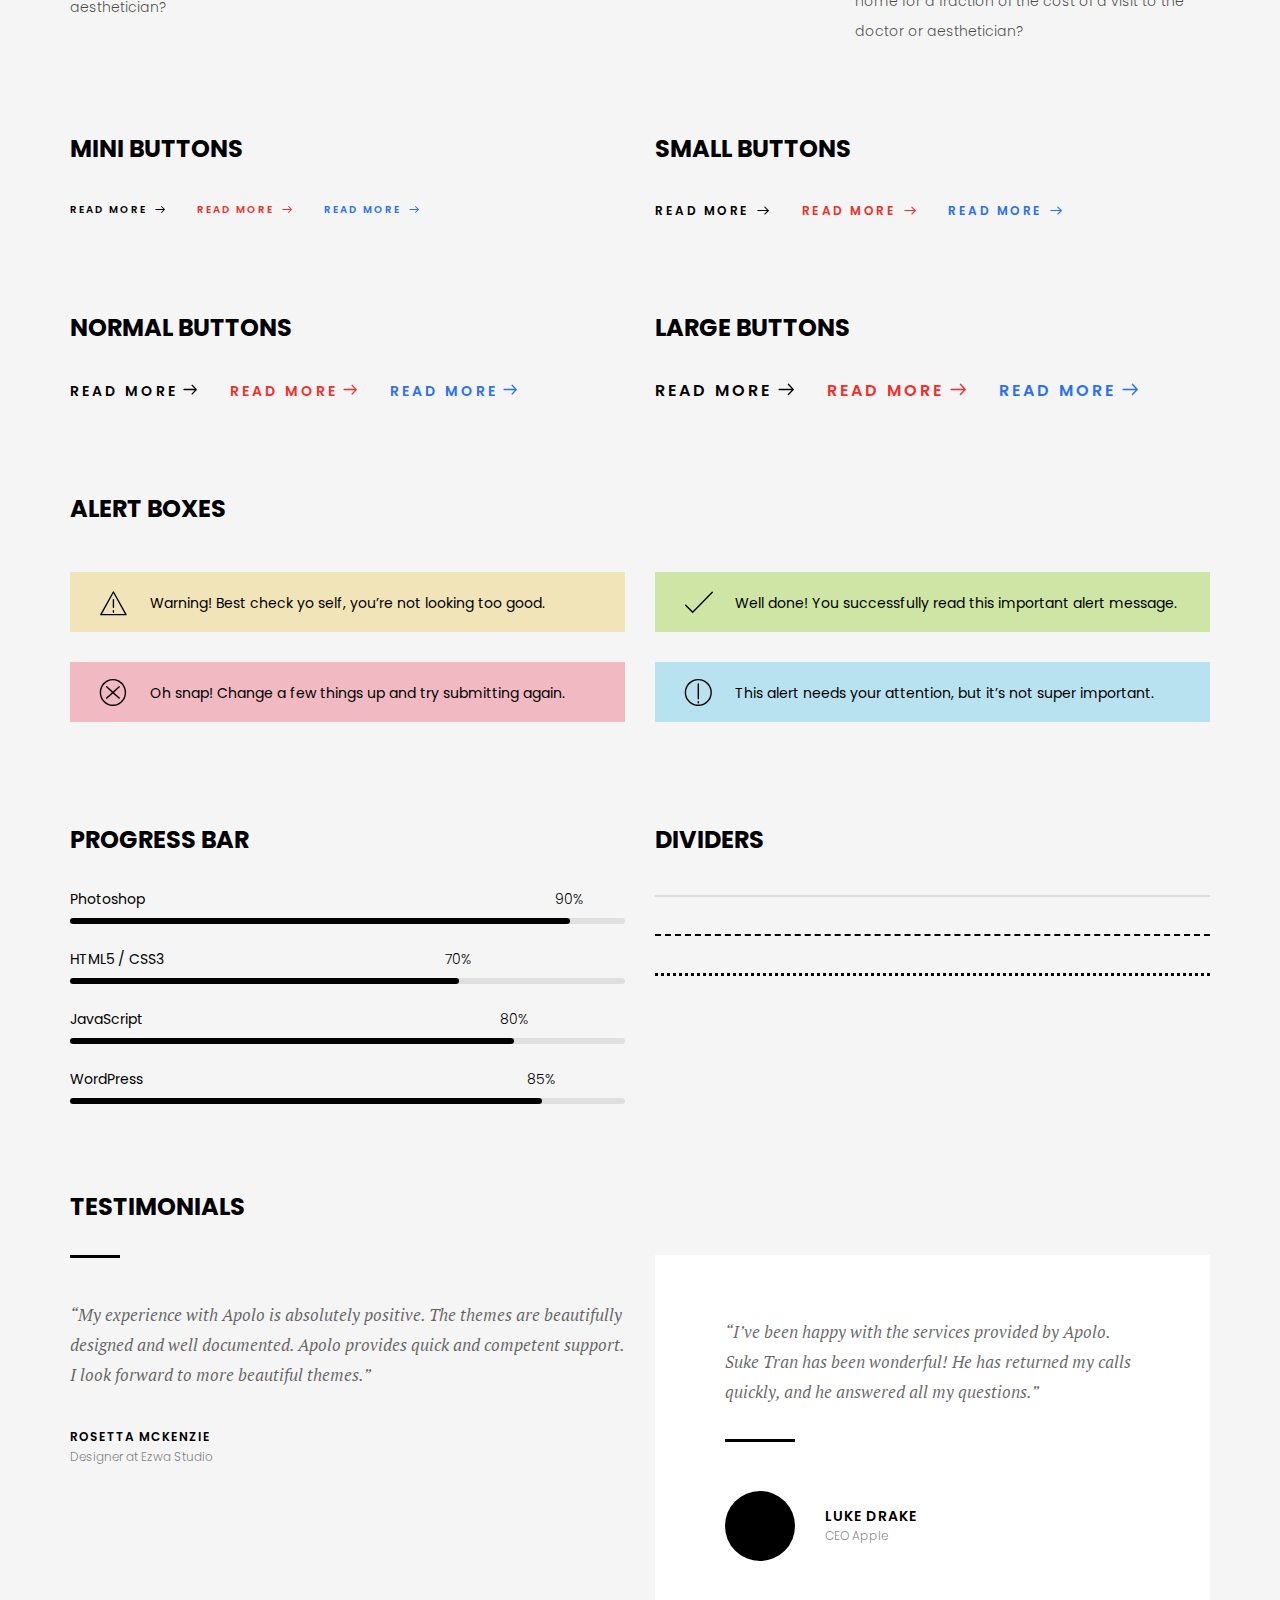
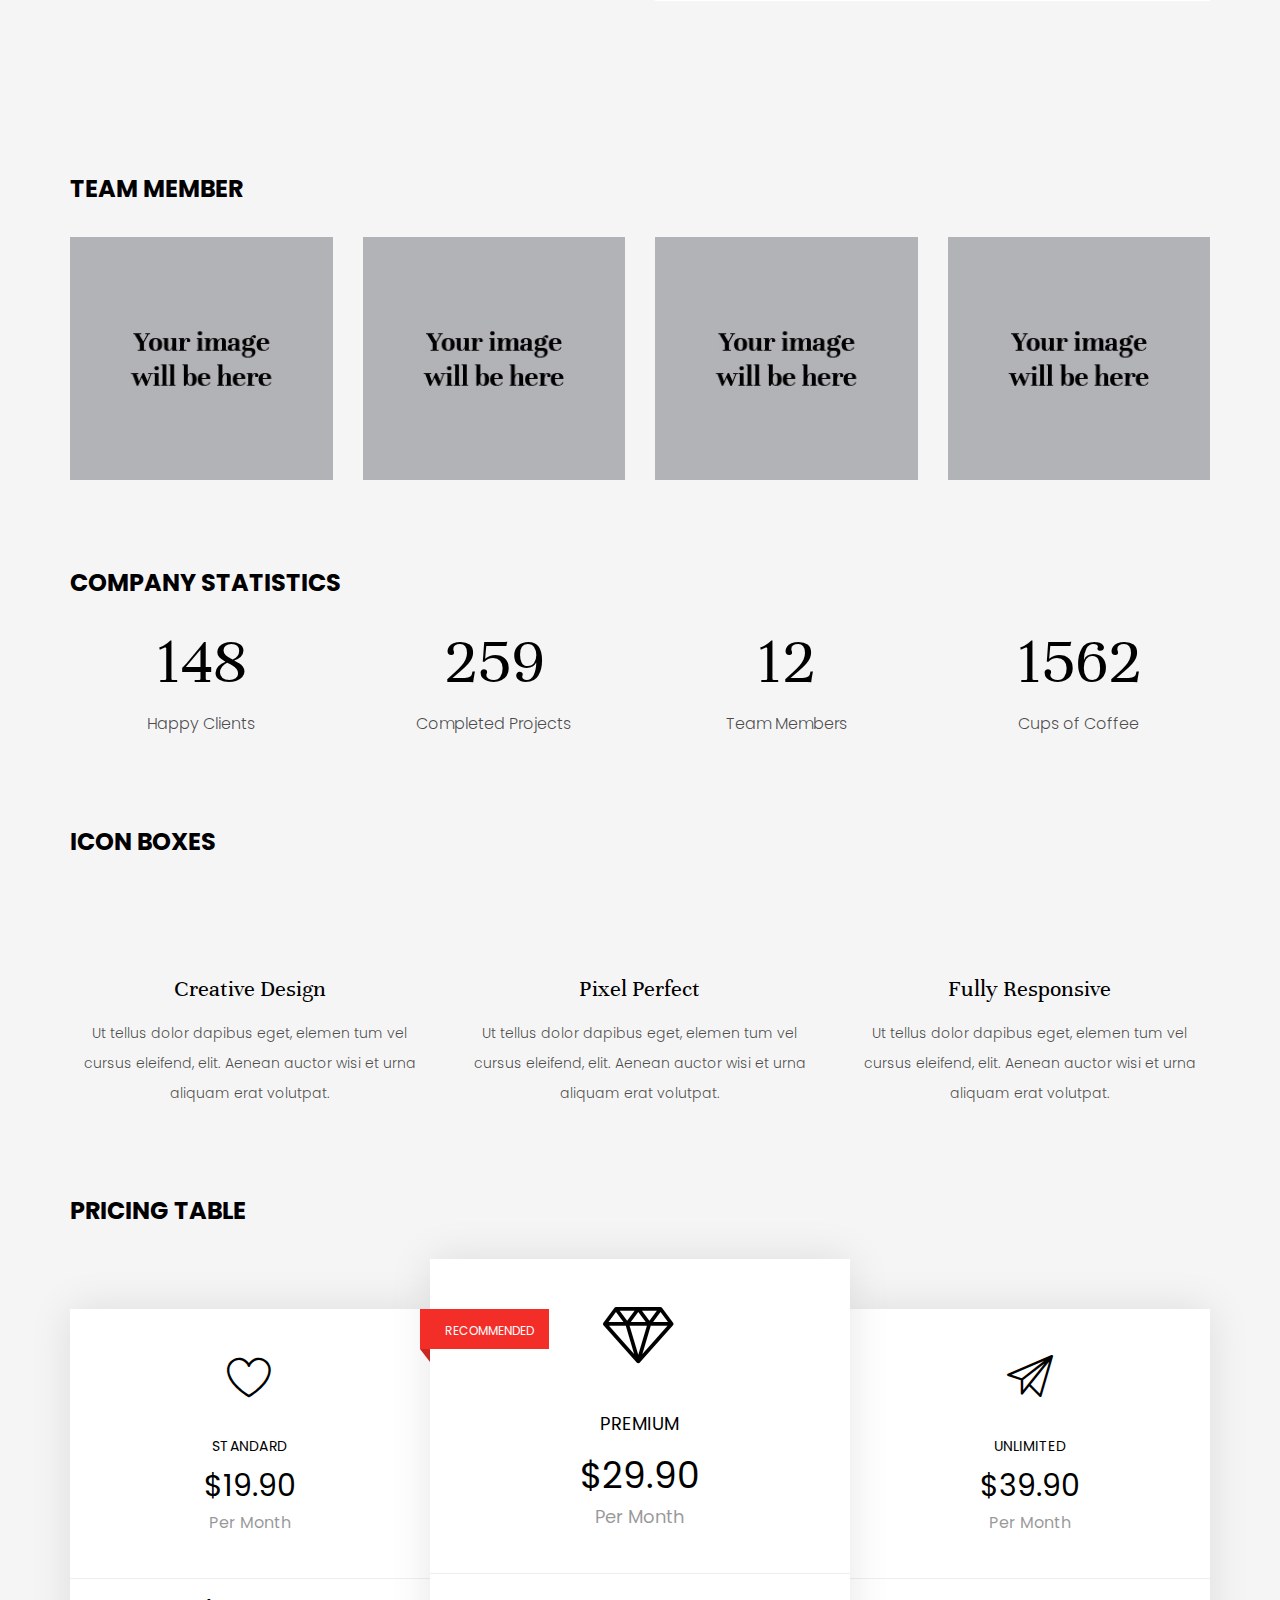
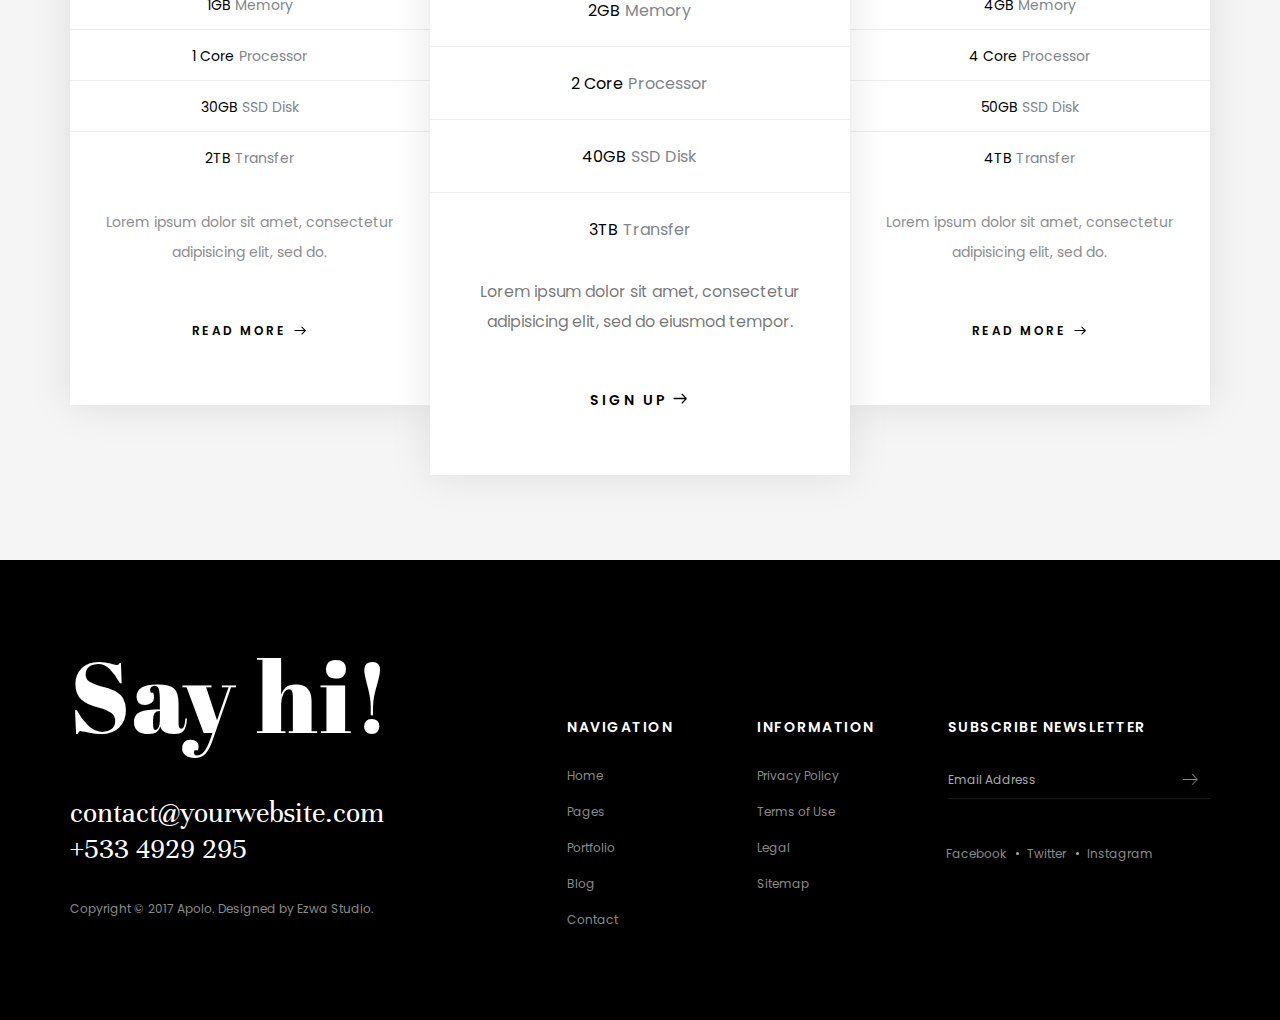
<file: extra_elements.html>
<!doctype html>
<html lang="en">
  <head>
    <!-- Basic page needs-->
    <title>Elements | Apolo</title>
    <meta charset="UTF-8"/>
    <meta name="author" content=""/>
    <meta name="description" content=""/>
    <meta name="keywords" content=""/>
    <!-- Mobile specific metas-->
    <meta name="viewport" content="width=device-width,initial-scale=1.0"/>
    <!-- Favicon-->
    <link rel="shortcut icon" href="images/favicon.ico"/>
    <!-- Google Web Fonts-->
    <link rel="stylesheet" href="https://fonts.googleapis.com/css?family=Poppins:300,400,500,600,700"/>
    <link rel="stylesheet" href="https://fonts.googleapis.com/css?family=Abril+Fatface"/>
    <link rel="stylesheet" href="https://fonts.googleapis.com/css?family=Unna"/>
    <link rel="stylesheet" href="https://fonts.googleapis.com/css?family=PT+Serif"/>
    <link rel="stylesheet" href="https://fonts.googleapis.com/css?family=Muli"/>
    <!-- Vendor CSS-->
    <link rel="stylesheet" media="all" href="css/bootstrap.min.css"/>
    <link rel="stylesheet" media="all" href="css/font-awesome.min.css"/>
    <link rel="stylesheet" media="all" href="css/linearicons.css"/>
<link rel="stylesheet" media="all" href="css/apolo-icons.css"/>
    <link rel="stylesheet" media="all" href="css/hamburgers.min.css"/>
    <link rel="stylesheet" media="all" href="css/animate.css"/>
    <link rel="stylesheet" media="all" href="vendors/fancybox/jquery.fancybox.min.css"/>
    <link rel="stylesheet" media="all" href="vendors/owl-carousel/assets/owl.carousel.min.css"/>
    <link rel="stylesheet" media="all" href="vendors/mCustomScrollbar/jquery.mCustomScrollbar.min.css"/>
    <link rel="stylesheet" media="all" href="vendors/arcticmodal/jquery.arcticmodal-0.3.css"/>
    <!-- Theme CSS-->
    <link rel="stylesheet" media="all" href="css/style.css"/>
    <!-- Vendor JS-->
    <script src="vendors/modernizr.js"></script>
  </head>
  <body>
    <!-- Preloader-->
    <div class="apo-preloader">
      <div class="apo-preloader-outer">
        <div class="apo-preloader-inner">
          <div class="apo-loader">
            <img src="images/logo-2.png" alt="">
          </div>
        </div>
      </div>
    </div>
    <!-- End Preloader-->
    <!-- Site Header-->
    <!-- Site Header-->
    <header id="header" class="apo-header apo-header-dark">
      <div class="apo-header-section">
        <div class="apo-header-component-first">
          <div class="apo-header-items">
            <div class="apo-header-item">
              <!-- Logo--><a href="index.html" title="Home"><img src="images/logo.png" alt="Logo"/></a>
              <!-- End Logo-->
            </div>
          </div>
        </div>
        <div class="apo-header-component-middle">
          <div class="apo-header-items">
            <div class="apo-header-item">
              <!-- Navigation-->
              <nav class="apo-navigation-container">
                <ul class="apo-navigation">
                  <li class="apo-has-children"><a href="index.html">Home</a>
                    <!-- Sub Menu (level 2)-->
                    <ul class="apo-sub-menu">
                      <li><a href="index.html">Main With Left White Header</a></li>
                      <li><a href="home_slider_with_left_dark_header.html">Slider With Left Dark Header</a></li>
                      <li><a href="home_striped.html">Striped Page With Top Transparent Header</a></li>
                      <li><a href="home_slider_with_bottom_dark_header.html">Slider With Bottom Dark Header</a></li>
                      <li><a href="home_full_page_scroll_with_top_transparent_header.html">Full Page Scroll With Top Transparent Header</a></li>
                      <li><a href="home_personal.html">Personal With Left White Header</a></li>
                      <li><a href="portfolio_grid_with_top_white_header.html">Grid Portfolio With Top White Header</a></li>
                      <li><a href="portfolio_masonry_with_top_dark_header.html">Masonry Portfolio With Top Dark Header</a></li>
                    </ul>
                    <!-- End of SubMenu-->
                  </li>
                  <li class="apo-has-children apo-current"><a href="pages_about_us.html">Pages</a>
                    <!-- Sub Menu (level 2)-->
                    <ul class="apo-sub-menu">
                      <li><a href="pages_about_us.html">About Us</a></li>
                      <li><a href="pages_about_me.html">About Me</a></li>
                      <li class="apo-current"><a href="extra_elements.html">Elements</a></li>
                      <li><a href="typography.html">Typography</a></li>
                      <li><a href="RTL/index.html">RTL Version</a></li>
                    </ul>
                    <!-- End of SubMenu-->
                  </li>
                  <li class="apo-has-children"><a href="portfolio_masonry_fit_width_4_columns.html">Portfolio</a>
                    <!-- Sub Menu (level 2)-->
                    <ul class="apo-sub-menu">
                      <li><a href="portfolio_masonry_fit_width_4_columns.html">Masonry Fit Width 4 Columns</a></li>
                      <li><a href="portfolio_masonry_fit_width_3_columns.html">Masonry Fit Width 3 Columns</a></li>
                      <li><a href="portfolio_classic_sortable_4_columns.html">Classic Sortable 4 Columns</a></li>
                      <li><a href="portfolio_single_post.html">Single Portfolio Post</a></li>
                    </ul>
                    <!-- End of SubMenu-->
                  </li>
                  <li class="apo-has-children"><a href="blog_classic_sortable_3_columns.html">Blog</a>
                    <!-- Sub Menu (level 2)-->
                    <ul class="apo-sub-menu">
                      <li><a href="blog_classic_sortable_3_columns.html">Classic Sortable 3 Columns</a></li>
                      <li><a href="blog_classic_2_columns_with_sidebar.html">Classic 2 Columns With Sidebar</a></li>
                      <li><a href="blog_grid_2_columns.html">Grid 2 Columns</a></li>
                      <li><a href="blog_element_sizing_4_columns.html">Element Sizing 4 Columns</a></li>
                      <li><a href="blog_fit_width_4_columns.html">Fit Width 4 Columns</a></li>
                      <li><a href="blog_single_post.html">Single Blog Post</a></li>
                      <li><a href="blog_single_post_with_sidebar.html">Single Blog Post With Sidebar</a></li>
                    </ul>
                    <!-- End of SubMenu-->
                  </li>
                  <li><a href="pages_contact.html">Contact</a></li>
                </ul>
              </nav>
              <!-- End Navigation-->
            </div>
          </div>
        </div>
        <div class="apo-header-component-last">
          <div class="apo-header-items">
            <div class="apo-header-item">
              <form class="apo-oneline-form apo-rounded-form">
                <input type="search" name="s" placeholder="Search..." tabindex="1"/>
                <button type="submit"><i class="icon icon-magnifier"></i></button>
              </form>
            </div>
            <div class="apo-header-item">
              <!-- Navigation Button-->
              <button type="button" data-arctic-modal="#modal-nav" class="hamburger hamburger--emphatic apo-hamburger-clickable"><span class="hamburger-box"><span class="hamburger-inner"></span></span></button>
              <!-- End Navigation Button-->
            </div>
          </div>
        </div>
      </div>
    </header>
    <!-- End Site Header-->
    <!-- Page Content-->
    <div class="apo-page">
      <!-- Page Header-->
      <div class="apo-page-header">
        <div class="apo-page-header-column">
          <h1 class="apo-page-title">Apolo Elements</h1>
        </div>
      </div>
      <!-- End Page Header-->
      <div class="container">
        <!-- Content Section-->
        <div class="apo-section">
          <div class="row">
            <div class="col-sm-6">
              <!-- Inner Section-->
              <section class="apo-section">
                <h2 class="apo-section-title">Accordion</h2>
                <!-- Accordion-->
                <dl class="apo-accordion">
                  <dt id="panel-1" role="button" aria-haspopup="true" aria-expanded="true" aria-controls="panel-content-1" class="apo-accordion-title">How to purchase Apolo ?</dt>
                  <dd id="panel-content-1" aria-labelledby="panel-1" class="apo-accordion-definition">Lorem ipsum dolor sit amet, consectetur adipisicing elit, sed do eiusmod tempor incididunt ut labore et dolore magna aliqua. Ut enim ad minim veniam, quis nostrud exercitation ullamco laboris nisi ut aliquip.</dd>
                  <dt id="panel-2" role="button" aria-haspopup="true" aria-expanded="true" aria-controls="panel-content-2" class="apo-accordion-title">Is it possible to create my own homepage ?</dt>
                  <dd id="panel-content-2" aria-labelledby="panel-2" class="apo-accordion-definition">You love having a second home but the mortgage is putting a crater in your wallet. Many second home owners turn to renting their property as a vacation rental...</dd>
                  <dt id="panel-3" role="button" aria-haspopup="true" aria-expanded="true" aria-controls="panel-content-3" class="apo-accordion-title">How to change the background color ?</dt>
                  <dd id="panel-content-3" aria-labelledby="panel-3" class="apo-accordion-definition">What would you do if you could achieve the benefits of a professional skin care treatment at home for a fraction of the cost of a visit to the doctor or aesthetician?</dd>
                  <dt id="panel-4" role="button" aria-haspopup="true" aria-expanded="true" aria-controls="panel-content-4" class="apo-accordion-title">Do you want a billion dollars ?</dt>
                  <dd id="panel-content-4" aria-labelledby="panel-4" class="apo-accordion-definition">Traveling on a tight budget often limits families and individuals from experiencing their vacation to the fullest. But with a little budgeting and research...</dd>
                </dl>
                <!-- End Accordion-->
              </section>
              <!-- End Inner Section-->
            </div>
            <div class="col-sm-6">
              <!-- Inner Section-->
              <section class="apo-section">
                <h2 class="apo-section-title">Toggle</h2>
                <!-- Toggle-->
                <dl class="apo-toggle">
                  <dt id="panel-5" role="button" aria-haspopup="true" aria-expanded="true" aria-controls="panel-content-5" class="apo-toggle-title">How to purchase Apolo ?</dt>
                  <dd id="panel-content-5" aria-labelledby="panel-5" class="apo-toggle-definition">Lorem ipsum dolor sit amet, consectetur adipisicing elit, sed do eiusmod tempor incididunt ut labore et dolore magna aliqua. Ut enim ad minim veniam, quis nostrud exercitation ullamco laboris nisi ut aliquip.</dd>
                  <dt id="panel-6" role="button" aria-haspopup="true" aria-expanded="true" aria-controls="panel-content-6" class="apo-toggle-title">Is it possible to create my own homepage ?</dt>
                  <dd id="panel-content-6" aria-labelledby="panel-6" class="apo-toggle-definition">You love having a second home but the mortgage is putting a crater in your wallet. Many second home owners turn to renting their property as a vacation rental...</dd>
                  <dt id="panel-7" role="button" aria-haspopup="true" aria-expanded="true" aria-controls="panel-content-7" class="apo-toggle-title">How to change the background color ?</dt>
                  <dd id="panel-content-7" aria-labelledby="panel-7" class="apo-toggle-definition">What would you do if you could achieve the benefits of a professional skin care treatment at home for a fraction of the cost of a visit to the doctor or aesthetician?</dd>
                  <dt id="panel-8" role="button" aria-haspopup="true" aria-expanded="true" aria-controls="panel-content-8" class="apo-toggle-title">Do you want a billion dollars ?</dt>
                  <dd id="panel-content-8" aria-labelledby="panel-8" class="apo-toggle-definition">Traveling on a tight budget often limits families and individuals from experiencing their vacation to the fullest. But with a little budgeting and research...</dd>
                </dl>
                <!-- End Toggle-->
              </section>
              <!-- End Inner Section-->
            </div>
          </div>
        </div>
        <!-- End Content Section-->
        <!-- Content Section-->
        <div class="apo-section">
          <div class="row">
            <div class="col-sm-6">
              <!-- Inner Section-->
              <section class="apo-section">
                <h2 class="apo-section-title">Tabs</h2>
                <!-- Tabs-->
                <div class="apo-tabs">
                  <!-- Tabs Navigation-->
                  <ul class="apo-tabs-nav">
                    <li><a id="tab-link-1" href="#tab-1" aria-haspopup="true" aria-expanded="true" aria-controls="tab-1">Section 01</a></li>
                    <li><a id="tab-link-2" href="#tab-2" aria-haspopup="true" aria-expanded="true" aria-controls="tab-2">Section 02</a></li>
                    <li><a id="tab-link-3" href="#tab-3" aria-haspopup="true" aria-expanded="true" aria-controls="tab-3">Section 03</a></li>
                  </ul>
                  <!-- End Tabs Navigation-->
                  <div class="apo-tabs-container">
                    <div id="tab-1" aria-labelledby="tab-link-1" class="apo-tab">
                      <p>Lorem ipsum dolor sit amet, consectetur adipisicing elit, sed do eiusmod tempor incididunt ut labore et dolore magna aliqua. Ut enim ad minim veniam, quis nostrud exercitation ullamco laboris nisi ut aliquip.</p>
                    </div>
                    <div id="tab-2" aria-labelledby="tab-link-2" class="apo-tab">
                      <p>You love having a second home but the mortgage is putting a crater in your wallet. Many second home owners turn to renting their property as a vacation rental...</p>
                    </div>
                    <div id="tab-3" aria-labelledby="tab-link-3" class="apo-tab">
                      <p>What would you do if you could achieve the benefits of a professional skin care treatment at home for a fraction of the cost of a visit to the doctor or aesthetician?</p>
                    </div>
                  </div>
                </div>
                <!-- End Tabs-->
              </section>
              <!-- End Inner Section-->
            </div>
            <div class="col-sm-6">
              <!-- Inner Section-->
              <section class="apo-section">
                <h2 class="apo-section-title">Vertical Tabs</h2>
                <!-- Tabs-->
                <div class="apo-tabs apo-vertical-tabs">
                  <!-- Tabs Navigation-->
                  <ul class="apo-tabs-nav">
                    <li><a id="tab-link-4" href="#tab-4" aria-haspopup="true" aria-expanded="true" aria-controls="tab-4">Section 01</a></li>
                    <li><a id="tab-link-5" href="#tab-5" aria-haspopup="true" aria-expanded="true" aria-controls="tab-5">Section 02</a></li>
                    <li><a id="tab-link-6" href="#tab-6" aria-haspopup="true" aria-expanded="true" aria-controls="tab-6">Section 03</a></li>
                  </ul>
                  <!-- End Tabs Navigation-->
                  <div class="apo-tabs-container">
                    <div id="tab-4" aria-labelledby="tab-link-4" class="apo-tab">
                      <p>Lorem ipsum dolor sit amet, consectetur adipisicing elit, sed do eiusmod tempor incididunt ut labore et dolore magna aliqua. Ut enim ad minim veniam, quis nostrud exercitation ullamco laboris nisi ut aliquip.</p>
                    </div>
                    <div id="tab-5" aria-labelledby="tab-link-5" class="apo-tab">
                      <p>You love having a second home but the mortgage is putting a crater in your wallet. Many second home owners turn to renting their property as a vacation rental...</p>
                    </div>
                    <div id="tab-6" aria-labelledby="tab-link-6" class="apo-tab">
                      <p>What would you do if you could achieve the benefits of a professional skin care treatment at home for a fraction of the cost of a visit to the doctor or aesthetician?</p>
                    </div>
                  </div>
                </div>
                <!-- End Tabs-->
              </section>
              <!-- End Inner Section-->
            </div>
          </div>
        </div>
        <!-- End Content Section-->
        <!-- Content Section-->
        <div class="apo-section">
          <div class="row">
            <div class="col-sm-6">
              <!-- Inner Section-->
              <section class="apo-section">
                <h2 class="apo-section-title">Mini Buttons</h2>
                <div class="apo-btns-container-example"><a href="#" class="apo-btn apo-btn-mini">Read More</a><a href="#" class="apo-btn apo-btn-mini apo-btn-red">Read More</a><a href="#" class="apo-btn apo-btn-mini apo-btn-blue">Read More</a></div>
              </section>
              <!-- End Inner Section-->
            </div>
            <div class="col-sm-6">
              <!-- Inner Section-->
              <section class="apo-section">
                <h2 class="apo-section-title">Small Buttons</h2>
                <div class="apo-btns-container-example"><a href="#" class="apo-btn apo-btn-small">Read More</a><a href="#" class="apo-btn apo-btn-small apo-btn-red">Read More</a><a href="#" class="apo-btn apo-btn-small apo-btn-blue">Read More</a></div>
              </section>
              <!-- End Inner Section-->
            </div>
          </div>
        </div>
        <!-- End Content Section-->
        <!-- Content Section-->
        <div class="apo-section">
          <div class="row">
            <div class="col-sm-6">
              <!-- Inner Section-->
              <section class="apo-section">
                <h2 class="apo-section-title">Normal Buttons</h2>
                <div class="apo-btns-container-example"><a href="#" class="apo-btn">Read More</a><a href="#" class="apo-btn apo-btn-red">Read More</a><a href="#" class="apo-btn apo-btn-blue">Read More</a></div>
              </section>
              <!-- End Inner Section-->
            </div>
            <div class="col-sm-6">
              <!-- Inner Section-->
              <section class="apo-section">
                <h2 class="apo-section-title">Large Buttons</h2>
                <div class="apo-btns-container-example"><a href="#" class="apo-btn apo-btn-large">Read More</a><a href="#" class="apo-btn apo-btn-large apo-btn-red">Read More</a><a href="#" class="apo-btn apo-btn-large apo-btn-blue">Read More</a></div>
              </section>
              <!-- End Inner Section-->
            </div>
          </div>
        </div>
        <!-- End Content Section-->
        <!-- Content Section-->
        <div class="apo-section">
          <h2 class="apo-section-title">Alert Boxes</h2>
          <div class="row">
            <div class="col-sm-6">
              <!-- Alert Box-->
              <div class="apo-alert-box-warning">
                <div class="apo-alert-box-content">
                  <div class="icon icon-warning"></div>Warning! Best check yo self, you’re not looking too good.
                </div>
              </div>
              <!-- End Alert Box-->
              <!-- Alert Box		-->
              <div class="apo-alert-box-error">
                <div class="apo-alert-box-content">
                  <div class="icon icon-cross-circle"></div>Oh snap! Change a few things up and try submitting again.
                </div>
              </div>
              <!-- End Alert Box-->
            </div>
            <div class="col-sm-6">
              <!-- Alert Box-->
              <div class="apo-alert-box-success">
                <div class="apo-alert-box-content">
                  <div class="icon icon-check"></div>Well done! You successfully read this important alert message.
                </div>
              </div>
              <!-- End Alert Box-->
              <!-- Alert Box-->
              <div class="apo-alert-box-info">
                <div class="apo-alert-box-content">
                  <div class="icon icon-notification-circle"></div>This alert needs your attention, but it’s not super important.
                </div>
              </div>
              <!-- End Alert Box-->
            </div>
          </div>
        </div>
        <!-- End Content Section-->
        <!-- Content Section-->
        <div class="apo-section">
          <div class="row">
            <div class="col-sm-6">
              <!-- Inner Section-->
              <section class="apo-section">
                <h2 class="apo-section-title">Progress Bar</h2>
                <!-- Progress Bars-->
                <div class="apo-progress-bars">
                  <!-- Progress Bar-->
                  <div class="apo-progress-bar-item">
                    <h6 id="progress-bar-title-1" class="apo-progress-bar-title">Photoshop</h6>
                    <div class="apo-progress-bar">
                      <div role="progressbar" aria-labelledby="progress-bar-title-1" style="width: 90%;" aria-valuenow="90" aria-valuemin="0" aria-valuemax="100" class="apo-progress-bar-indicator">
                        <div data-unit="%" class="apo-progress-bar-value">90</div>
                      </div>
                    </div>
                  </div>
                  <!-- End Progress Bar-->
                  <!-- Progress Bar-->
                  <div class="apo-progress-bar-item">
                    <h6 id="progress-bar-title-2" class="apo-progress-bar-title">HTML5 / CSS3</h6>
                    <div class="apo-progress-bar">
                      <div role="progressbar" aria-labelledby="progress-bar-title-2" style="width: 70%;" aria-valuenow="70" aria-valuemin="0" aria-valuemax="100" class="apo-progress-bar-indicator">
                        <div data-unit="%" class="apo-progress-bar-value">70</div>
                      </div>
                    </div>
                  </div>
                  <!-- End Progress Bar-->
                  <!-- Progress Bar-->
                  <div class="apo-progress-bar-item">
                    <h6 id="progress-bar-title-3" class="apo-progress-bar-title">JavaScript</h6>
                    <div class="apo-progress-bar">
                      <div role="progressbar" aria-labelledby="progress-bar-title-3" style="width: 80%;" aria-valuenow="80" aria-valuemin="0" aria-valuemax="100" class="apo-progress-bar-indicator">
                        <div data-unit="%" class="apo-progress-bar-value">80</div>
                      </div>
                    </div>
                  </div>
                  <!-- End Progress Bar-->
                  <!-- Progress Bar-->
                  <div class="apo-progress-bar-item">
                    <h6 id="progress-bar-title-4" class="apo-progress-bar-title">WordPress</h6>
                    <div class="apo-progress-bar">
                      <div role="progressbar" aria-labelledby="progress-bar-title-4" style="width: 85%;" aria-valuenow="85" aria-valuemin="0" aria-valuemax="100" class="apo-progress-bar-indicator">
                        <div data-unit="%" class="apo-progress-bar-value">85</div>
                      </div>
                    </div>
                  </div>
                  <!-- End Progress Bar-->
                </div>
                <!-- End Progress Bars-->
              </section>
              <!-- End Inner Section-->
            </div>
            <div class="col-sm-6">
              <!-- Inner Section-->
              <section class="apo-section">
                <h2 class="apo-section-title">Dividers</h2>
                <hr/>
                <hr class="apo-divider-dashed"/>
                <hr class="apo-divider-dotted"/>
              </section>
              <!-- End Inner Section-->
            </div>
          </div>
        </div>
        <!-- End Content Section-->
        <!-- Content Section-->
        <div class="apo-section">
          <h2 class="apo-section-title">Testimonials</h2>
          <div class="row">
            <div class="col-sm-6">
              <!-- Testimonials-->
              <div class="apo-testimonials">
                <!-- Testimonial-->
                <blockquote class="apo-testimonial">
                  <p>My experience with Apolo is absolutely positive. The themes are beautifully designed and well documented. Apolo provides quick and competent support. I look forward to more beautiful themes.</p>
                  <footer class="apo-testimonial-author">
                    <div class="apo-testimonial-author-name">Rosetta McKenzie</div>
                    <div class="apo-testimonial-author-position">Designer at Ezwa Studio</div>
                  </footer>
                </blockquote>
                <!-- End Testimonial-->
              </div>
              <!-- End Testimonials-->
            </div>
            <div class="col-sm-6">
              <!-- Testimonials-->
              <div class="apo-testimonials apo-style-2">
                <!-- Testimonial-->
                <blockquote class="apo-testimonial">
                  <p>I’ve been happy with the services provided by Apolo. Suke Tran has been wonderful! He has returned my calls quickly, and he answered all my questions.</p>
                  <footer class="apo-testimonial-author">
                    <div class="apo-testimonial-author-box">
                      <div class="apo-testimonial-author-image"><img src="images/avatar-03.jpg" alt=""/></div>
                      <div class="apo-testimonial-author-info">
                        <div class="apo-testimonial-author-name">Luke Drake</div>
                        <div class="apo-testimonial-author-position">CEO Apple</div>
                      </div>
                    </div>
                  </footer>
                </blockquote>
                <!-- End Testimonial-->
              </div>
              <!-- End Testimonials-->
            </div>
          </div>
        </div>
        <!-- End Content Section-->
        <!-- Content Section-->
        <div class="apo-section">
          <!-- Testimonials-->
          <div class="apo-testimonials apo-style-3 owl-carousel">
            <!-- Testimonial-->
            <blockquote class="apo-testimonial">
              <p>Lorem ipsum dolor sit amet, consectetur adipisicing elit, sed do eiusmod tempor incididunt ut labore et dolore magna aliqua.</p>
              <footer class="apo-testimonial-author">
                <div class="apo-testimonial-author-box">
                  <div class="apo-testimonial-author-image"><img src="images/avatar-03.jpg" alt=""/></div>
                  <div class="apo-testimonial-author-info">
                    <div class="apo-testimonial-author-name">Barry Robertson</div>
                    <div class="apo-testimonial-author-position">Google</div>
                  </div>
                </div>
              </footer>
            </blockquote>
            <!-- End Testimonial-->
            <!-- Testimonial-->
            <blockquote class="apo-testimonial">
              <p>Lorem ipsum dolor sit amet, consectetur adipisicing elit, sed do eiusmod tempor incididunt ut labore et dolore magna aliqua.</p>
              <footer class="apo-testimonial-author">
                <div class="apo-testimonial-author-box">
                  <div class="apo-testimonial-author-image"><img src="images/avatar-04.jpg" alt=""/></div>
                  <div class="apo-testimonial-author-info">
                    <div class="apo-testimonial-author-name">Alan Smith</div>
                    <div class="apo-testimonial-author-position">Google</div>
                  </div>
                </div>
              </footer>
            </blockquote>
            <!-- End Testimonial-->
            <!-- Testimonial-->
            <blockquote class="apo-testimonial">
              <p>Lorem ipsum dolor sit amet, consectetur adipisicing elit, sed do eiusmod tempor incididunt ut labore et dolore magna aliqua.</p>
              <footer class="apo-testimonial-author">
                <div class="apo-testimonial-author-box">
                  <div class="apo-testimonial-author-image"><img src="images/avatar-05.jpg" alt=""/></div>
                  <div class="apo-testimonial-author-info">
                    <div class="apo-testimonial-author-name">John Doe</div>
                    <div class="apo-testimonial-author-position">Google</div>
                  </div>
                </div>
              </footer>
            </blockquote>
            <!-- End Testimonial-->
            <!-- Testimonial-->
            <blockquote class="apo-testimonial">
              <p>Lorem ipsum dolor sit amet, consectetur adipisicing elit, sed do eiusmod tempor incididunt ut labore et dolore magna aliqua.</p>
              <footer class="apo-testimonial-author">
                <div class="apo-testimonial-author-box">
                  <div class="apo-testimonial-author-image"><img src="images/avatar-06.jpg" alt=""/></div>
                  <div class="apo-testimonial-author-info">
                    <div class="apo-testimonial-author-name">Amanda Doe</div>
                    <div class="apo-testimonial-author-position">Google</div>
                  </div>
                </div>
              </footer>
            </blockquote>
            <!-- End Testimonial-->
          </div>
        </div>
        <!-- End Content Section-->
        <!-- Content Section-->
        <div class="apo-section">
          <h2 class="apo-section-title">Team Member</h2>
          <!-- Team Members-->
          <div class="apo-grid apo-cols-4">
            <!-- Team Member-->
            <div class="apo-grid-col">
              <figure class="apo-team-member">
                <!-- Member's Photo--><img src="images/img-01.jpg" alt="" class="apo-team-member-photo"/>
                <!-- End Member's Photo-->
                <!-- Member's Info-->
                <figcaption class="apo-team-member-info">
                  <div class="apo-vcentered-outer">
                    <div class="apo-vcentered-inner">
                      <h6 class="apo-team-member-name"><a href="#">Alan Smith</a></h6><small class="apo-team-member-position">Designer</small>
                      <ul class="apo-social-networks">
                        <li><a href="#"><i class="fa fa-facebook"></i></a></li>
                        <li><a href="#"><i class="fa fa-youtube-play"></i></a></li>
                        <li><a href="#"><i class="fa fa-twitter"></i></a></li>
                        <li><a href="#"><i class="fa fa-google"></i></a></li>
                        <li><a href="#"><i class="fa fa-instagram"></i></a></li>
                      </ul>
                    </div>
                  </div>
                </figcaption>
                <!-- End Member's Info-->
              </figure>
            </div>
            <!-- End Team Member-->
            <!-- Team Member-->
            <div class="apo-grid-col">
              <figure class="apo-team-member">
                <!-- Member's Photo--><img src="images/img-02.jpg" alt="" class="apo-team-member-photo"/>
                <!-- End Member's Photo-->
                <!-- Member's Info-->
                <figcaption class="apo-team-member-info">
                  <div class="apo-vcentered-outer">
                    <div class="apo-vcentered-inner">
                      <h6 class="apo-team-member-name"><a href="#">Selena Gomez</a></h6><small class="apo-team-member-position">Designer</small>
                      <ul class="apo-social-networks">
                        <li><a href="#"><i class="fa fa-facebook"></i></a></li>
                        <li><a href="#"><i class="fa fa-youtube-play"></i></a></li>
                        <li><a href="#"><i class="fa fa-twitter"></i></a></li>
                        <li><a href="#"><i class="fa fa-google"></i></a></li>
                        <li><a href="#"><i class="fa fa-instagram"></i></a></li>
                      </ul>
                    </div>
                  </div>
                </figcaption>
                <!-- End Member's Info-->
              </figure>
            </div>
            <!-- End Team Member-->
            <!-- Team Member-->
            <div class="apo-grid-col">
              <figure class="apo-team-member">
                <!-- Member's Photo--><img src="images/img-03.jpg" alt="" class="apo-team-member-photo"/>
                <!-- End Member's Photo-->
                <!-- Member's Info-->
                <figcaption class="apo-team-member-info">
                  <div class="apo-vcentered-outer">
                    <div class="apo-vcentered-inner">
                      <h6 class="apo-team-member-name"><a href="#">Marta Smith</a></h6><small class="apo-team-member-position">Developer</small>
                      <ul class="apo-social-networks">
                        <li><a href="#"><i class="fa fa-facebook"></i></a></li>
                        <li><a href="#"><i class="fa fa-youtube-play"></i></a></li>
                        <li><a href="#"><i class="fa fa-twitter"></i></a></li>
                        <li><a href="#"><i class="fa fa-google"></i></a></li>
                        <li><a href="#"><i class="fa fa-instagram"></i></a></li>
                      </ul>
                    </div>
                  </div>
                </figcaption>
                <!-- End Member's Info-->
              </figure>
            </div>
            <!-- End Team Member-->
            <!-- Team Member-->
            <div class="apo-grid-col">
              <figure class="apo-team-member">
                <!-- Member's Photo--><img src="images/img-04.jpg" alt="" class="apo-team-member-photo"/>
                <!-- End Member's Photo-->
                <!-- Member's Info-->
                <figcaption class="apo-team-member-info">
                  <div class="apo-vcentered-outer">
                    <div class="apo-vcentered-inner">
                      <h6 class="apo-team-member-name"><a href="#">John Doe</a></h6><small class="apo-team-member-position">Developer</small>
                      <ul class="apo-social-networks">
                        <li><a href="#"><i class="fa fa-facebook"></i></a></li>
                        <li><a href="#"><i class="fa fa-youtube-play"></i></a></li>
                        <li><a href="#"><i class="fa fa-twitter"></i></a></li>
                        <li><a href="#"><i class="fa fa-google"></i></a></li>
                        <li><a href="#"><i class="fa fa-instagram"></i></a></li>
                      </ul>
                    </div>
                  </div>
                </figcaption>
                <!-- End Member's Info-->
              </figure>
            </div>
            <!-- End Team Member-->
          </div>
          <!-- End Team Members-->
        </div>
        <!-- End Content Section-->
        <!-- Content Section-->
        <div class="apo-section">
          <h2 class="apo-section-title">Company Statistics</h2>
          <!-- Counters-->
          <div class="apo-grid apo-cols-4">
            <!-- Counter-->
            <div class="apo-grid-col">
              <div data-value="148" class="apo-counter">Happy Clients</div>
            </div>
            <!-- End Counter-->
            <!-- Counter-->
            <div class="apo-grid-col">
              <div data-value="259" class="apo-counter">Completed Projects</div>
            </div>
            <!-- End Counter-->
            <!-- Counter-->
            <div class="apo-grid-col">
              <div data-value="12" class="apo-counter">Team Members</div>
            </div>
            <!-- End Counter-->
            <!-- Counter-->
            <div class="apo-grid-col">
              <div data-value="1562" class="apo-counter">Cups of Coffee</div>
            </div>
            <!-- End Counter-->
          </div>
          <!-- End Counters-->
        </div>
        <!-- End Content Section-->
        <!-- Content Section-->
        <div class="apo-section">
          <h2 class="apo-section-title">Icon Boxes</h2>
          <!-- Icon Boxes-->
          <div class="apo-grid apo-cols-3"> 
            <!-- Icon Box-->
            <div class="apo-grid-col">
              <section class="apo-icon-box"><i class="apo-icon-box-icon icon icon-exclude"></i>
                <h2 class="apo-icon-box-title">Creative Design</h2>
                <p>Ut tellus dolor dapibus eget, elemen tum vel cursus eleifend, elit. Aenean auctor wisi et urna aliquam erat volutpat.</p>
              </section>
            </div>
            <div class="apo-grid-col">
              <section class="apo-icon-box"><i class="apo-icon-box-icon icon icon-pencil-ruler2"></i>
                <h2 class="apo-icon-box-title">Pixel Perfect</h2>
                <p>Ut tellus dolor dapibus eget, elemen tum vel cursus eleifend, elit. Aenean auctor wisi et urna aliquam erat volutpat.</p>
              </section>
            </div>
            <div class="apo-grid-col">
              <section class="apo-icon-box"><i class="apo-icon-box-icon icon icon-laptop-phone"></i>
                <h2 class="apo-icon-box-title">Fully Responsive</h2>
                <p>Ut tellus dolor dapibus eget, elemen tum vel cursus eleifend, elit. Aenean auctor wisi et urna aliquam erat volutpat.</p>
              </section>
            </div>
            <!-- End of Icon Box-->
          </div>
          <!-- End of Icon Boxes-->
        </div>
        <!-- End Content Section-->
        <!-- Content Section-->
        <div class="apo-section">
          <h2 class="apo-section-title">Pricing Table</h2>
          <!-- Pricing Tables-->
          <div class="apo-pricing-tables apo-grid apo-cols-3">
            <!-- Pricing Table-->
            <div class="apo-grid-col">
              <section class="apo-pricing-table">
                <header class="apo-pricing-table-header"><i class="apo-pricing-table-icon icon icon-heart"></i>
                  <h2 class="apo-pricing-table-title">Standard</h2><strong class="apo-pricing-table-price">$19.90</strong><em class="apo-pricing-table-period">Per Month</em>
                </header>
                <div class="apo-pricing-table-body">
                  <ul class="apo-pricing-table-list">
                    <li> <span>1GB</span>Memory</li>
                    <li> <span>1 Core</span>Processor</li>
                    <li> <span>30GB</span>SSD Disk</li>
                    <li> <span>2TB</span>Transfer</li>
                  </ul>
                  <p>Lorem ipsum dolor sit amet, consectetur adipisicing elit, sed do.</p>
                </div>
                <footer class="apo-pricing-table-footer"><a href="#" class="apo-btn apo-btn-small">Read More</a></footer>
              </section>
            </div>
            <!-- End of Pricing Table-->
            <!-- Pricing Table-->
            <div class="apo-grid-col">
              <section class="apo-pricing-table apo-recommended">
                <header class="apo-pricing-table-header"><i class="apo-pricing-table-icon icon icon-diamond2"></i>
                  <h2 class="apo-pricing-table-title">Premium</h2><strong class="apo-pricing-table-price">$29.90</strong><em class="apo-pricing-table-period">Per Month</em>
                  <div class="apo-pricing-table-label">Recommended</div>
                </header>
                <div class="apo-pricing-table-body">
                  <ul class="apo-pricing-table-list">
                    <li> <span>2GB</span>Memory</li>
                    <li> <span>2 Core</span>Processor</li>
                    <li> <span>40GB</span>SSD Disk</li>
                    <li> <span>3TB</span>Transfer</li>
                  </ul>
                  <p>Lorem ipsum dolor sit amet, consectetur adipisicing elit, sed do eiusmod tempor.</p>
                </div>
                <footer class="apo-pricing-table-footer"><a href="#" class="apo-btn">Sign Up</a></footer>
              </section>
            </div>
            <!-- End of Pricing Table-->
            <!-- Pricing Table-->
            <div class="apo-grid-col">
              <section class="apo-pricing-table">
                <header class="apo-pricing-table-header"><i class="apo-pricing-table-icon icon icon-paper-plane"></i>
                  <h2 class="apo-pricing-table-title">Unlimited</h2><strong class="apo-pricing-table-price">$39.90</strong><em class="apo-pricing-table-period">Per Month</em>
                </header>
                <div class="apo-pricing-table-body">
                  <ul class="apo-pricing-table-list">
                    <li> <span>4GB</span>Memory</li>
                    <li> <span>4 Core</span>Processor</li>
                    <li> <span>50GB</span>SSD Disk</li>
                    <li> <span>4TB</span>Transfer</li>
                  </ul>
                  <p>Lorem ipsum dolor sit amet, consectetur adipisicing elit, sed do.</p>
                </div>
                <footer class="apo-pricing-table-footer"><a href="#" class="apo-btn apo-btn-small">Read More</a></footer>
              </section>
            </div>
            <!-- End of Pricing Table-->
          </div>
        </div>
        <!-- End Content Section-->
      </div>
    </div>
    <!-- End Page Content-->
    <!-- Footer-->
    <footer id="footer" data-bg-img-src="images/footer_bg.png" class="apo-footer">
      <div class="container">
        <div class="apo-widget-area apo-cols-4">
          <!-- Widget-->
          <section class="apo-widget apo-widget-size-1_7x apo-contact-info-widget">
            <h2 class="apo-widget-title">Say hi!</h2>
            <ul class="apo-contact-info">
              <li><a href="mailto:#">contact@yourwebsite.com</a></li>
              <li><a href="tel:#">+533 4929 295</a></li>
            </ul>
            <p>Copyright © 2017 Apolo. Designed by Ezwa Studio.</p>
          </section>
          <!-- End Widget-->
          <!-- Widget-->
          <section class="apo-widget apo-widget-size-0_65x">
            <h2 class="apo-widget-title">Navigation</h2>
            <ul>
              <li> <a href="#">Home</a></li>
              <li> <a href="#">Pages</a></li>
              <li> <a href="#">Portfolio</a></li>
              <li> <a href="#">Blog</a></li>
              <li> <a href="#">Contact</a></li>
            </ul>
          </section>
          <!-- End Widget-->
          <!-- Widget-->
          <section class="apo-widget apo-widget-size-0_65x">
            <h2 class="apo-widget-title">Information</h2>
            <ul>
              <li> <a href="#">Privacy Policy</a></li>
              <li> <a href="#">Terms of Use</a></li>
              <li> <a href="#">Legal</a></li>
              <li> <a href="#">Sitemap</a></li>
            </ul>
          </section>
          <!-- End Widget-->
          <!-- Widget-->
          <section class="apo-widget">
            <h2 class="apo-widget-title">Subscribe Newsletter</h2>
            <form class="apo-oneline-form apo-newsletter-form">
              <input type="email" name="email" placeholder="Email Address"/>
              <button type="submit"><i class="icon icon-arrow-right"></i></button>
            </form>
            <ul class="apo-hr-dotted-list">
              <li><a href="#">Facebook</a></li>
              <li><a href="#">Twitter</a></li>
              <li><a href="#">Instagram</a></li>
            </ul>
          </section>
          <!-- End Widget-->
        </div>
      </div>
    </footer>
    <!-- End Footer-->
    <!-- Modal Window-->
    <div class="apo-d-none">
      <div id="modal-nav" class="apo-modal apo-modal-fullscreen-nav">
        <div class="container">
          <div class="apo-section">
            <div class="apo-grid apo-cols-4">
              <section class="apo-grid-col">
                <h5 class="apo-fullscreen-nav-title">Home</h5>
                <ul class="apo-fullscreen-nav-pages">
                  <li><a href="index.html">Main With Left White Header</a></li>
                  <li><a href="home_striped.html">Striped Page With Top Transparent Header</a></li>
                  <li><a href="home_slider_with_left_dark_header.html">Slider With Left Dark Header</a></li>
                  <li><a href="home_slider_with_bottom_dark_header.html">Slider With Bottom Dark Header</a></li>
                  <li><a href="home_full_page_scroll_with_top_transparent_header.html">Full Page Scroll With Top Transparent Header</a></li>
                  <li><a href="home_personal.html">Personal With Left White Header</a></li>
                  <li><a href="portfolio_grid_with_top_white_header.html">Grid Portfolio With Top White Header</a></li>
                  <li><a href="portfolio_masonry_with_top_dark_header.html">Masonry Portfolio With Top Dark Header</a></li>
                </ul>
              </section>
              <section class="apo-grid-col">
                <h5 class="apo-fullscreen-nav-title">Pages</h5>
                <ul class="apo-fullscreen-nav-pages">
                  <li><a href="pages_about_us.html">About Us</a></li>
                  <li><a href="pages_about_me.html">About Me</a></li>
                  <li><a href="pages_contact.html">Contact</a></li>
                  <li class="apo-active"><a href="extra_elements.html">Elements</a></li>
                  <li><a href="typography.html">Typography</a></li>
                  <li><a href="RTL/index.html">RTL Version</a></li>
                </ul>
              </section>
              <section class="apo-grid-col">
                <h5 class="apo-fullscreen-nav-title">Portfolio</h5>
                <ul class="apo-fullscreen-nav-pages">
                  <li><a href="portfolio_masonry_fit_width_4_columns.html">Masonry Fit Width 4 Columns</a></li>
                  <li><a href="portfolio_masonry_fit_width_3_columns.html">Masonry Fit Width 3 Columns</a></li>
                  <li><a href="portfolio_classic_sortable_4_columns.html">Classic Sortable 4 Columns</a></li>
                  <li><a href="portfolio_single_post.html">Single Portfolio Post</a></li>
                </ul>
              </section>
              <section class="apo-grid-col">
                <h5 class="apo-fullscreen-nav-title">Blog</h5>
                <ul class="apo-fullscreen-nav-pages">
                  <li><a href="blog_classic_sortable_3_columns.html">Classic Sortable 3 Columns</a></li>
                  <li><a href="blog_classic_2_columns_with_sidebar.html">Classic 2 Columns With Sidebar</a></li>
                  <li><a href="blog_grid_2_columns.html">Grid 2 Columns</a></li>
                  <li><a href="blog_element_sizing_4_columns.html">Element Sizing 4 Columns</a></li>
                  <li><a href="blog_fit_width_4_columns.html">Fit Width 4 Columns</a></li>
                  <li><a href="blog_single_post.html">Single Blog Post</a></li>
                  <li><a href="blog_single_post_with_sidebar.html">Single Blog Post With Sidebar</a></li>
                </ul>
              </section>
            </div>

            <form class="apo-oneline-form">
                    <input type="search" name="s" placeholder="Search this website"/>
                    <button type="submit"><i class="icon icon-magnifier"></i></button>
                  </form>
          </div>
        </div>
          <div class="arctic-modal-close-container"><button type="button" class="apo-close-btn arcticmodal-close"><i class="icon icon-cross"></i> Close</button></div>
      </div>
    </div>
    <!-- End Modal Window-->
    <!-- Vendor JS-->
    <script src="https://code.jquery.com/jquery-3.1.1.min.js" integrity="sha256-hVVnYaiADRTO2PzUGmuLJr8BLUSjGIZsDYGmIJLv2b8=" crossorigin="anonymous"></script>
    <script src="vendors/handlebars-v4.0.5.js"></script>
    
    <script src="vendors/wt.validator.min.js"></script>
    <script src="vendors/jquery.easing.1.3.min.js"></script>
    <script src="vendors/mad.accordion.js"></script>
    <script src="vendors/mad.customselect.js"></script>
    <script src="vendors/mad.tabs.js"></script>
    <script src="vendors/wat.counters.js"></script>
    <script src="vendors/wt.jquery.nav.1.0.js"></script>
    <script src="vendors/isotope.pkgd.min.js"></script>
    <script src="vendors/imagesloaded.pkgd.min.js"></script>
    <script src="vendors/fancybox/jquery.fancybox.min.js"></script>
    <script src="vendors/appear.min.js"></script>
    <script src="vendors/owl-carousel/owl.carousel.min.js"></script>
    <script src="vendors/mCustomScrollbar/jquery.mCustomScrollbar.concat.min.js"></script>
    <script src="vendors/arcticmodal/jquery.arcticmodal-0.3.min.js"></script>
    <!-- Theme JS-->
    <script src="js/apolo.core.js"></script>
    <script src="js/modules/apolo.newsletter.js"></script>
    <script src="js/modules/apolo.sameheight.js"></script>
    <script src="js/modules/apolo.appear.js"></script>
    <script src="js/modules/apolo.isotope.js"></script>
    <script src="js/apolo.init.js"></script>
  </body>
</html>
</file>
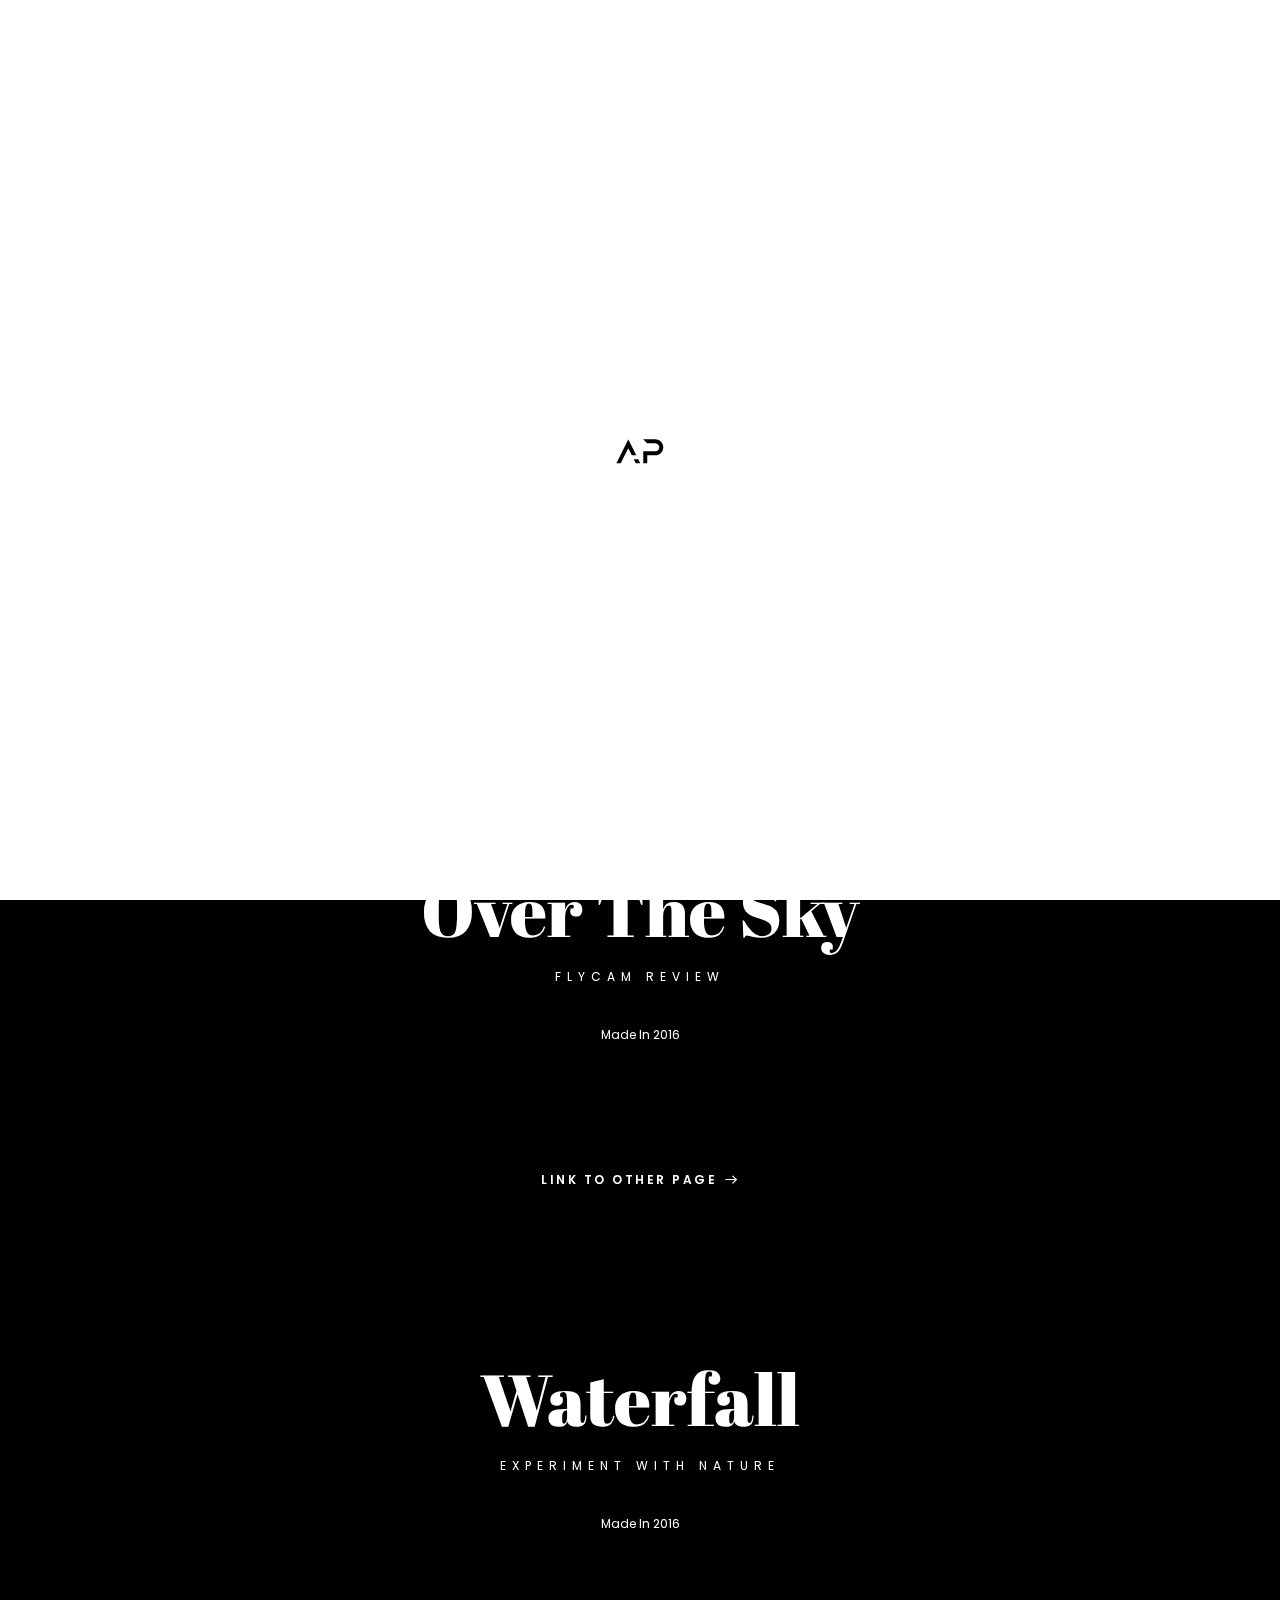
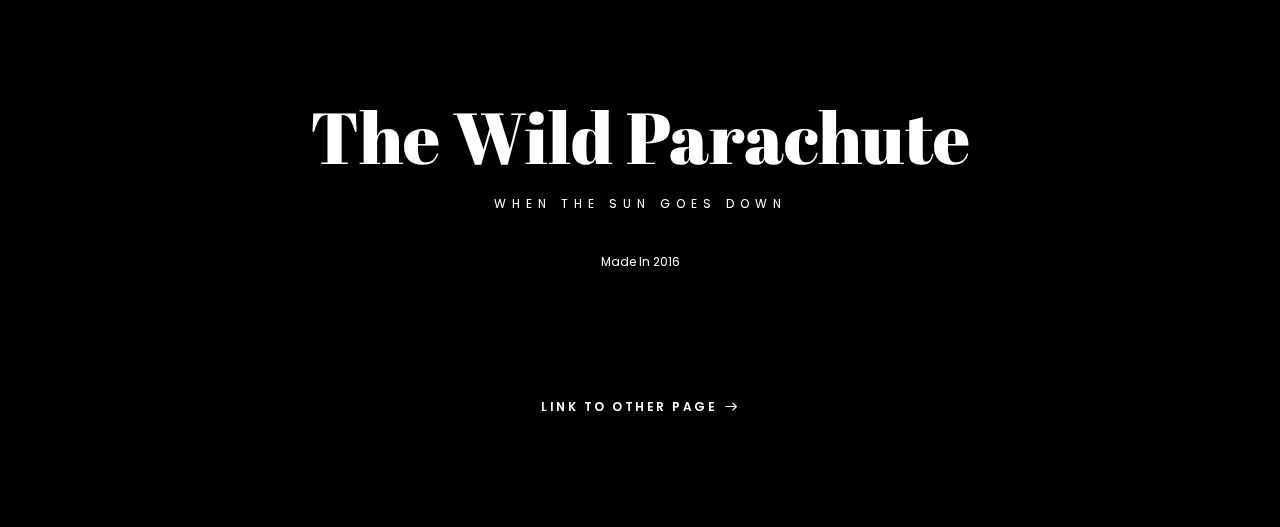
<file: home_full_page_scroll_with_top_transparent_header.html>
<!doctype html>
<html lang="en">
  <head>
    <!-- Basic page needs-->
    <title>Full Page Scroll With Top Transparent Header | Apolo</title>
    <meta charset="UTF-8"/>
    <meta name="author" content=""/>
    <meta name="description" content=""/>
    <meta name="keywords" content=""/>
    <!-- Mobile specific metas-->
    <meta name="viewport" content="width=device-width,initial-scale=1.0"/>
    <!-- Favicon-->
    <link rel="shortcut icon" href="images/favicon.ico"/>
    <!-- Google Web Fonts-->
    <link rel="stylesheet" href="https://fonts.googleapis.com/css?family=Poppins:300,400,500,600,700"/>
    <link rel="stylesheet" href="https://fonts.googleapis.com/css?family=Abril+Fatface"/>
    <link rel="stylesheet" href="https://fonts.googleapis.com/css?family=Unna"/>
    <link rel="stylesheet" href="https://fonts.googleapis.com/css?family=PT+Serif"/>
    <link rel="stylesheet" href="https://fonts.googleapis.com/css?family=Muli"/>
    <!-- Vendor CSS-->
    <link rel="stylesheet" media="all" href="css/bootstrap.min.css"/>
    <link rel="stylesheet" media="all" href="css/font-awesome.min.css"/>
    <link rel="stylesheet" media="all" href="css/linearicons.css"/>
<link rel="stylesheet" media="all" href="css/apolo-icons.css"/>
    <link rel="stylesheet" media="all" href="css/hamburgers.min.css"/>
    <link rel="stylesheet" media="all" href="css/animate.css"/>
    <link rel="stylesheet" media="all" href="vendors/fancybox/jquery.fancybox.min.css"/>
    <link rel="stylesheet" media="all" href="vendors/fullpage/jquery.fullpage.min.css"/>
    <link rel="stylesheet" media="all" href="vendors/owl-carousel/assets/owl.carousel.min.css"/>
    <link rel="stylesheet" media="all" href="vendors/mCustomScrollbar/jquery.mCustomScrollbar.min.css"/>
    <link rel="stylesheet" media="all" href="vendors/arcticmodal/jquery.arcticmodal-0.3.css"/>
    <!-- Theme CSS-->
    <link rel="stylesheet" media="all" href="css/style.css"/>
    <!-- Vendor JS-->
    <script src="vendors/modernizr.js"></script>
  </head>
  <body class="apo-page-dark-skin apo-fp-photo-stream">
    <!-- Preloader-->
    <div class="apo-preloader">
      <div class="apo-preloader-outer">
        <div class="apo-preloader-inner">
          <div class="apo-loader">
            <img src="images/logo-2.png" alt="">
          </div>
        </div>
      </div>
    </div>
    <!-- End Preloader-->
    <!-- Site Header-->
    <!-- Site Header-->
    <header id="header" class="apo-header apo-header-transparent">
      <div class="apo-header-section">
        <div class="apo-header-component-first">
          <div class="apo-header-items">
            <div class="apo-header-item">
              <!-- Navigation Button-->
              <div type="button" data-arctic-modal="#modal-nav" class="apo-header-button hamburger hamburger--emphatic apo-hamburger-clickable"><span class="hamburger-box"><span class="hamburger-inner"></span></span></div>
              <!-- End Navigation Button-->
            </div>
            <div class="apo-header-item">
              <!-- Logo--><a href="index.html" title="Home"><img src="images/logo.png" alt="Logo"/></a>
              <!-- End Logo-->
            </div>
          </div>
        </div>
        <div class="apo-header-component-middle">
          <div class="apo-header-items">
            <div class="apo-header-item">
              <!-- Navigation-->
              <nav class="apo-navigation-container">
                <ul class="apo-navigation">
                  <li class="apo-has-children apo-current"><a href="index.html">Home</a>
                    <!-- Sub Menu (level 2)-->
                    <ul class="apo-sub-menu">
                      <li><a href="index.html">Main With Left White Header</a></li>
                      <li><a href="home_slider_with_left_dark_header.html">Slider With Left Dark Header</a></li>
                      <li><a href="home_striped.html">Striped Page With Top Transparent Header</a></li>
                      <li><a href="home_slider_with_bottom_dark_header.html">Slider With Bottom Dark Header</a></li>
                      <li class="apo-current"><a href="home_full_page_scroll_with_top_transparent_header.html">Full Page Scroll With Top Transparent Header</a></li>
                      <li><a href="home_personal.html">Personal With Left White Header</a></li>
                      <li><a href="portfolio_grid_with_top_white_header.html">Grid Portfolio With Top White Header</a></li>
                      <li><a href="portfolio_masonry_with_top_dark_header.html">Masonry Portfolio With Top Dark Header</a></li>
                    </ul>
                    <!-- End of SubMenu-->
                  </li>
                  <li class="apo-has-children"><a href="pages_about_us.html">Pages</a>
                    <!-- Sub Menu (level 2)-->
                    <ul class="apo-sub-menu">
                      <li><a href="pages_about_us.html">About Us</a></li>
                      <li><a href="pages_about_me.html">About Me</a></li>
                      <li><a href="extra_elements.html">Elements</a></li>
                      <li><a href="typography.html">Typography</a></li>
                      <li><a href="RTL/index.html">RTL Version</a></li>
                    </ul>
                    <!-- End of SubMenu-->
                  </li>
                  <li class="apo-has-children"><a href="portfolio_masonry_fit_width_4_columns.html">Portfolio</a>
                    <!-- Sub Menu (level 2)-->
                    <ul class="apo-sub-menu">
                      <li><a href="portfolio_masonry_fit_width_4_columns.html">Masonry Fit Width 4 Columns</a></li>
                      <li><a href="portfolio_masonry_fit_width_3_columns.html">Masonry Fit Width 3 Columns</a></li>
                      <li><a href="portfolio_classic_sortable_4_columns.html">Classic Sortable 4 Columns</a></li>
                      <li><a href="portfolio_single_post.html">Single Portfolio Post</a></li>
                    </ul>
                    <!-- End of SubMenu-->
                  </li>
                  <li class="apo-has-children"><a href="blog_classic_sortable_3_columns.html">Blog</a>
                    <!-- Sub Menu (level 2)-->
                    <ul class="apo-sub-menu">
                      <li><a href="blog_classic_sortable_3_columns.html">Classic Sortable 3 Columns</a></li>
                      <li><a href="blog_classic_2_columns_with_sidebar.html">Classic 2 Columns With Sidebar</a></li>
                      <li><a href="blog_grid_2_columns.html">Grid 2 Columns</a></li>
                      <li><a href="blog_element_sizing_4_columns.html">Element Sizing 4 Columns</a></li>
                      <li><a href="blog_fit_width_4_columns.html">Fit Width 4 Columns</a></li>
                      <li><a href="blog_single_post.html">Single Blog Post</a></li>
                      <li><a href="blog_single_post_with_sidebar.html">Single Blog Post With Sidebar</a></li>
                    </ul>
                    <!-- End of SubMenu-->
                  </li>
                  <li><a href="pages_contact.html">Contact</a></li>
                </ul>
              </nav>
              <!-- End Navigation-->
            </div>
          </div>
        </div>
        <div class="apo-header-component-last">
          <div class="apo-header-items">
            <div class="apo-header-item">
              <!-- Social Networks-->
              <ul class="apo-social-networks">
                <li><a href="#"><i class="fa fa-facebook"></i></a></li>
                <li><a href="#"><i class="fa fa-twitter"></i></a></li>
                <li><a href="#"><i class="fa fa-instagram"></i></a></li>
              </ul>
              <!-- End Social Networks-->
            </div>
          </div>
        </div>
      </div>
    </header>
    <!-- End Site Header-->
    <!-- Page Content-->
    <div class="apo-page">
      <ul class="apo-photo-stream-actions">
        <li>
          <!-- Like-->
          <button type="button" class="apo-hover-btn"><span class="apo-hover-btn-tooltip">220</span><i class="icon icon-heart"></i></button>
          <!-- End Like-->
        </li>
        <li>
          <!-- Info-->
          <button type="button" data-arctic-modal="modals/modal_photo_info.html" data-arctic-modal-type="ajax" data-photo-title="The Deer" data-photo-meta="A Photo by Christian Carter" data-photo-info="[{&quot;name&quot;: &quot;Made In&quot;, &quot;value&quot;: &quot;August 2015&quot;}, {&quot;name&quot;: &quot;Model&quot;, &quot;value&quot;: &quot;Canon EOS 6D&quot;}, {&quot;name&quot;: &quot;ISO&quot;, &quot;value&quot;: &quot;400&quot;}, {&quot;name&quot;: &quot;Focal Length&quot;, &quot;value&quot;: &quot;14mm&quot;}, {&quot;name&quot;: &quot;Category&quot;, &quot;value&quot;: &quot;Nature, Landscape&quot;}, {&quot;name&quot;: &quot;Aperture&quot;, &quot;value&quot;: &quot;f/4&quot;}, {&quot;name&quot;: &quot;Exposure Time&quot;, &quot;value&quot;: &quot;1/40&quot;}]" class="apo-hover-btn apo-photo-info-invoker"><i class="icon icon-menu-circle"></i></button>
          <!-- End Info-->
        </li>
      </ul>
      <div id="apo-full-page" class="apo-full-page-container apo-photo-stream">
        <div data-bg-img-src="images/img-137.jpg" class="fp-section"><img src="images/img-137.jpg" alt="" data-photo-title="The Deer" data-photo-meta="Photo For Discovery Channel" data-photo-info="[{&quot;name&quot;: &quot;Made In&quot;, &quot;value&quot;: &quot;August 2015&quot;}, {&quot;name&quot;: &quot;Model&quot;, &quot;value&quot;: &quot;Canon EOS 6D&quot;}, {&quot;name&quot;: &quot;ISO&quot;, &quot;value&quot;: &quot;400&quot;}, {&quot;name&quot;: &quot;Focal Length&quot;, &quot;value&quot;: &quot;14mm&quot;}, {&quot;name&quot;: &quot;Category&quot;, &quot;value&quot;: &quot;Nature, Landscape&quot;}, {&quot;name&quot;: &quot;Aperture&quot;, &quot;value&quot;: &quot;f/4&quot;}, {&quot;name&quot;: &quot;Exposure Time&quot;, &quot;value&quot;: &quot;1/40&quot;}]" class="apo-photo-stream-hidden-img"/>
          <!-- Content Section-->
          <section class="apo-section apo-fp-layer">
            <h2 class="apo-section-title">The Deer</h2><em class="apo-photo-stream-category">Photo For Discovery Channel</em><small class="apo-photo-stream-date">Made In 2016</small>
          </section>
          <!-- End Content Section-->
          <div class="apo-scroll-down-icon"></div>
        </div>
        <div data-bg-img-src="images/img-138.jpg" class="fp-section"><img src="images/img-138.jpg" alt="" data-photo-title="Winter Sunset" data-photo-meta="Zara Fashion Campaign 2017" data-photo-info="[{&quot;name&quot;: &quot;Made In&quot;, &quot;value&quot;: &quot;August 2015&quot;}, {&quot;name&quot;: &quot;Model&quot;, &quot;value&quot;: &quot;Canon EOS 6D&quot;}, {&quot;name&quot;: &quot;ISO&quot;, &quot;value&quot;: &quot;400&quot;}, {&quot;name&quot;: &quot;Focal Length&quot;, &quot;value&quot;: &quot;14mm&quot;}, {&quot;name&quot;: &quot;Category&quot;, &quot;value&quot;: &quot;Nature, Landscape&quot;}, {&quot;name&quot;: &quot;Aperture&quot;, &quot;value&quot;: &quot;f/4&quot;}, {&quot;name&quot;: &quot;Exposure Time&quot;, &quot;value&quot;: &quot;1/40&quot;}]" class="apo-photo-stream-hidden-img"/>
          <!-- Content Section-->
          <section class="apo-section apo-fp-layer">
            <h2 class="apo-section-title">Winter Sunset</h2><em class="apo-photo-stream-category">Zara Fashion Campaign 2017</em><small class="apo-photo-stream-date">Made In 2016</small><a href="https://www.youtube.com/embed/vlDzYIIOYmM" data-fancybox="data-fancybox" class="apo-cta-btn"><i class="fa fa-play"></i></a>
          </section>
          <!-- End Content Section-->
        </div>
        <div data-bg-img-src="images/img-139.jpg" class="fp-section"><img src="images/img-139.jpg" alt="" data-photo-title="Over The Sky" data-photo-meta="Flycam Review" data-photo-info="[{&quot;name&quot;: &quot;Made In&quot;, &quot;value&quot;: &quot;August 2015&quot;}, {&quot;name&quot;: &quot;Model&quot;, &quot;value&quot;: &quot;Canon EOS 6D&quot;}, {&quot;name&quot;: &quot;ISO&quot;, &quot;value&quot;: &quot;400&quot;}, {&quot;name&quot;: &quot;Focal Length&quot;, &quot;value&quot;: &quot;14mm&quot;}, {&quot;name&quot;: &quot;Category&quot;, &quot;value&quot;: &quot;Nature, Landscape&quot;}, {&quot;name&quot;: &quot;Aperture&quot;, &quot;value&quot;: &quot;f/4&quot;}, {&quot;name&quot;: &quot;Exposure Time&quot;, &quot;value&quot;: &quot;1/40&quot;}]" class="apo-photo-stream-hidden-img"/>
          <!-- Content Section-->
          <section class="apo-section apo-fp-layer">
            <h2 class="apo-section-title">Over The Sky</h2><em class="apo-photo-stream-category">Flycam Review</em><small class="apo-photo-stream-date">Made In 2016</small>
            <footer class="apo-photo-stream-footer"><a href="#" class="apo-btn apo-btn-small">Link to Other Page</a></footer>
          </section>
          <!-- End Content Section-->
        </div>
        <div data-bg-img-src="images/img-140.jpg" class="fp-section"><img src="images/img-140.jpg" alt="" data-photo-title="Waterfall" data-photo-meta="Experiment with Nature" data-photo-info="[{&quot;name&quot;: &quot;Made In&quot;, &quot;value&quot;: &quot;August 2015&quot;}, {&quot;name&quot;: &quot;Model&quot;, &quot;value&quot;: &quot;Canon EOS 6D&quot;}, {&quot;name&quot;: &quot;ISO&quot;, &quot;value&quot;: &quot;400&quot;}, {&quot;name&quot;: &quot;Focal Length&quot;, &quot;value&quot;: &quot;14mm&quot;}, {&quot;name&quot;: &quot;Category&quot;, &quot;value&quot;: &quot;Nature, Landscape&quot;}, {&quot;name&quot;: &quot;Aperture&quot;, &quot;value&quot;: &quot;f/4&quot;}, {&quot;name&quot;: &quot;Exposure Time&quot;, &quot;value&quot;: &quot;1/40&quot;}]" class="apo-photo-stream-hidden-img"/>
          <!-- Content Section-->
          <section class="apo-section apo-fp-layer">
            <h2 class="apo-section-title">Waterfall</h2><em class="apo-photo-stream-category">Experiment with Nature</em><small class="apo-photo-stream-date">Made In 2016</small>
          </section>
          <!-- End Content Section-->
        </div>
        <div data-bg-img-src="images/img-141.jpg" class="fp-section"><img src="images/img-141.jpg" alt="" data-photo-title="The Wild Parachute" data-photo-meta="When the Sun Goes Down" data-photo-info="[{&quot;name&quot;: &quot;Made In&quot;, &quot;value&quot;: &quot;August 2015&quot;}, {&quot;name&quot;: &quot;Model&quot;, &quot;value&quot;: &quot;Canon EOS 6D&quot;}, {&quot;name&quot;: &quot;ISO&quot;, &quot;value&quot;: &quot;400&quot;}, {&quot;name&quot;: &quot;Focal Length&quot;, &quot;value&quot;: &quot;14mm&quot;}, {&quot;name&quot;: &quot;Category&quot;, &quot;value&quot;: &quot;Nature, Landscape&quot;}, {&quot;name&quot;: &quot;Aperture&quot;, &quot;value&quot;: &quot;f/4&quot;}, {&quot;name&quot;: &quot;Exposure Time&quot;, &quot;value&quot;: &quot;1/40&quot;}]" class="apo-photo-stream-hidden-img"/>
          <!-- Content Section-->
          <section class="apo-section apo-fp-layer">
            <h2 class="apo-section-title">The Wild Parachute</h2><em class="apo-photo-stream-category">When the Sun Goes Down</em><small class="apo-photo-stream-date">Made In 2016</small>
            <footer class="apo-photo-stream-footer"><a href="#" class="apo-btn apo-btn-small">Link to Other Page</a></footer>
          </section>
          <!-- End Content Section-->
        </div>
      </div>
    </div>
    <!-- End Page Content-->
    <!-- Footer-->
    <!-- End Footer-->
    <!-- Modal Window-->
    <div class="apo-d-none">
      <div id="modal-nav" class="apo-modal apo-modal-fullscreen-nav">
        <div class="container">
          <div class="apo-section">
            <div class="apo-grid apo-cols-4">
              <section class="apo-grid-col">
                <h5 class="apo-fullscreen-nav-title">Home</h5>
                <ul class="apo-fullscreen-nav-pages">
                  <li><a href="index.html">Main With Left White Header</a></li>
                  <li><a href="home_striped.html">Striped Page With Top Transparent Header</a></li>
                  <li><a href="home_slider_with_left_dark_header.html">Slider With Left Dark Header</a></li>
                  <li><a href="home_slider_with_bottom_dark_header.html">Slider With Bottom Dark Header</a></li>
                  <li class="apo-active"><a href="home_full_page_scroll_with_top_transparent_header.html">Full Page Scroll With Top Transparent Header</a></li>
                  <li><a href="home_personal.html">Personal With Left White Header</a></li>
                  <li><a href="portfolio_grid_with_top_white_header.html">Grid Portfolio With Top White Header</a></li>
                  <li><a href="portfolio_masonry_with_top_dark_header.html">Masonry Portfolio With Top Dark Header</a></li>
                </ul>
              </section>
              <section class="apo-grid-col">
                <h5 class="apo-fullscreen-nav-title">Pages</h5>
                <ul class="apo-fullscreen-nav-pages">
                  <li><a href="pages_about_us.html">About Us</a></li>
                  <li><a href="pages_about_me.html">About Me</a></li>
                  <li><a href="pages_contact.html">Contact</a></li>
                  <li><a href="extra_elements.html">Elements</a></li>
                  <li><a href="typography.html">Typography</a></li>
                  <li><a href="RTL/index.html">RTL Version</a></li>
                </ul>
              </section>
              <section class="apo-grid-col">
                <h5 class="apo-fullscreen-nav-title">Portfolio</h5>
                <ul class="apo-fullscreen-nav-pages">
                  <li><a href="portfolio_masonry_fit_width_4_columns.html">Masonry Fit Width 4 Columns</a></li>
                  <li><a href="portfolio_masonry_fit_width_3_columns.html">Masonry Fit Width 3 Columns</a></li>
                  <li><a href="portfolio_classic_sortable_4_columns.html">Classic Sortable 4 Columns</a></li>
                  <li><a href="portfolio_single_post.html">Single Portfolio Post</a></li>
                </ul>
              </section>
              <section class="apo-grid-col">
                <h5 class="apo-fullscreen-nav-title">Blog</h5>
                <ul class="apo-fullscreen-nav-pages">
                  <li><a href="blog_classic_sortable_3_columns.html">Classic Sortable 3 Columns</a></li>
                  <li><a href="blog_classic_2_columns_with_sidebar.html">Classic 2 Columns With Sidebar</a></li>
                  <li><a href="blog_grid_2_columns.html">Grid 2 Columns</a></li>
                  <li><a href="blog_element_sizing_4_columns.html">Element Sizing 4 Columns</a></li>
                  <li><a href="blog_fit_width_4_columns.html">Fit Width 4 Columns</a></li>
                  <li><a href="blog_single_post.html">Single Blog Post</a></li>
                  <li><a href="blog_single_post_with_sidebar.html">Single Blog Post With Sidebar</a></li>
                </ul>
              </section>
            </div>

            <form class="apo-oneline-form">
                    <input type="search" name="s" placeholder="Search this website"/>
                    <button type="submit"><i class="icon icon-magnifier"></i></button>
                  </form>
          </div>
        </div>
          <div class="arctic-modal-close-container"><button type="button" class="apo-close-btn arcticmodal-close"><i class="icon icon-cross"></i> Close</button></div>
      </div>
    </div>
    <!-- End Modal Window-->
    <!-- Vendor JS-->
    <script src="https://code.jquery.com/jquery-3.1.1.min.js" integrity="sha256-hVVnYaiADRTO2PzUGmuLJr8BLUSjGIZsDYGmIJLv2b8=" crossorigin="anonymous"></script>
    <script src="vendors/handlebars-v4.0.5.js"></script>
    
    <script src="vendors/wt.validator.min.js"></script>
    <script src="vendors/jquery.easing.1.3.min.js"></script>
    <script src="vendors/mad.accordion.js"></script>
    <script src="vendors/mad.customselect.js"></script>
    <script src="vendors/mad.tabs.js"></script>
    <script src="vendors/wat.counters.js"></script>
    <script src="vendors/wt.jquery.nav.1.0.js"></script>
    <script src="vendors/isotope.pkgd.min.js"></script>
    <script src="vendors/imagesloaded.pkgd.min.js"></script>
    <script src="vendors/fancybox/jquery.fancybox.min.js"></script>
    <script src="vendors/appear.min.js"></script>
    <script src="vendors/owl-carousel/owl.carousel.min.js"></script>
    <script src="vendors/mCustomScrollbar/jquery.mCustomScrollbar.concat.min.js"></script>
    <script src="vendors/arcticmodal/jquery.arcticmodal-0.3.min.js"></script>
    <script src="vendors/fullpage/vendors/scrolloverflow.min.js"></script>
    <script src="vendors/fullpage/jquery.fullpage.min.js"></script>
    <!-- Theme JS-->
    <script src="js/apolo.core.js"></script>
    <script src="js/modules/apolo.newsletter.js"></script>
    <script src="js/modules/apolo.sameheight.js"></script>
    <script src="js/modules/apolo.appear.js"></script>
    <script src="js/modules/apolo.isotope.js"></script>
    <script src="js/modules/apolo.fullpage.js"></script>
    <script src="js/apolo.init.js"></script>
  </body>
</html>
</file>
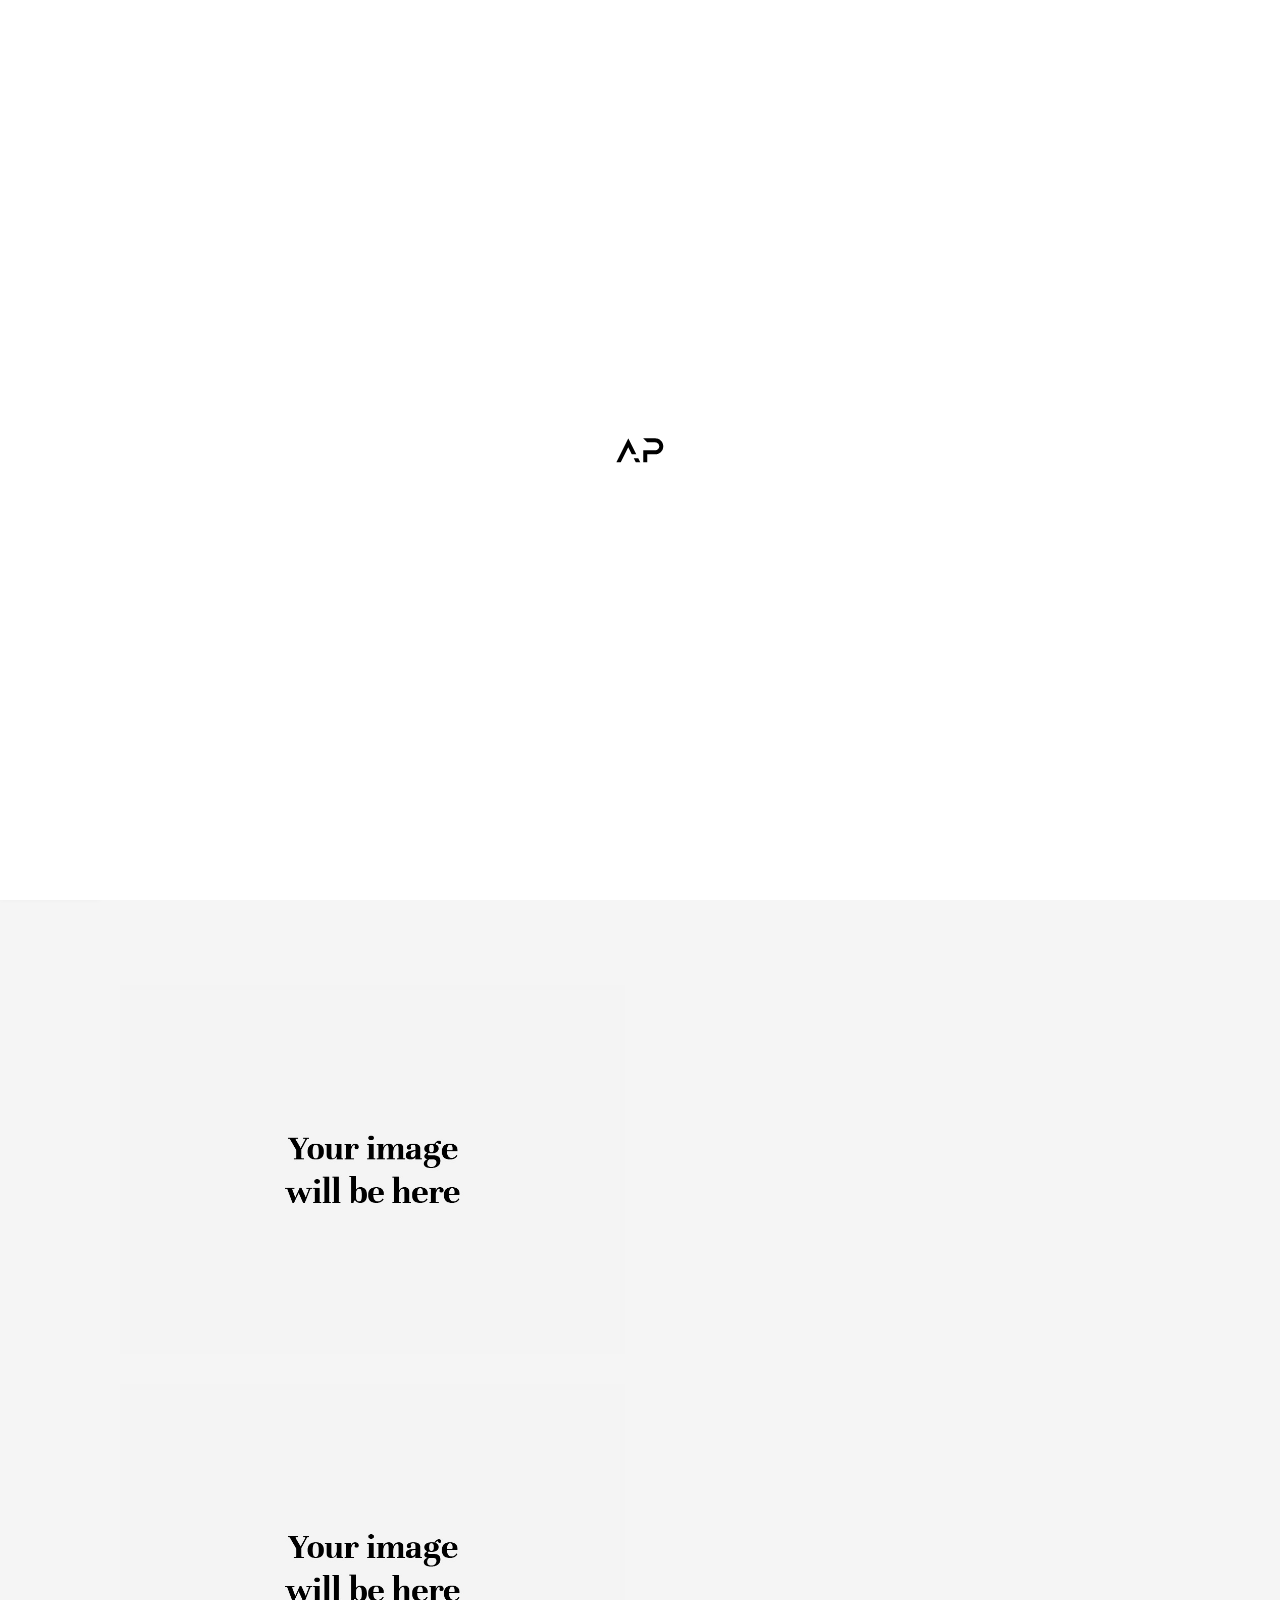
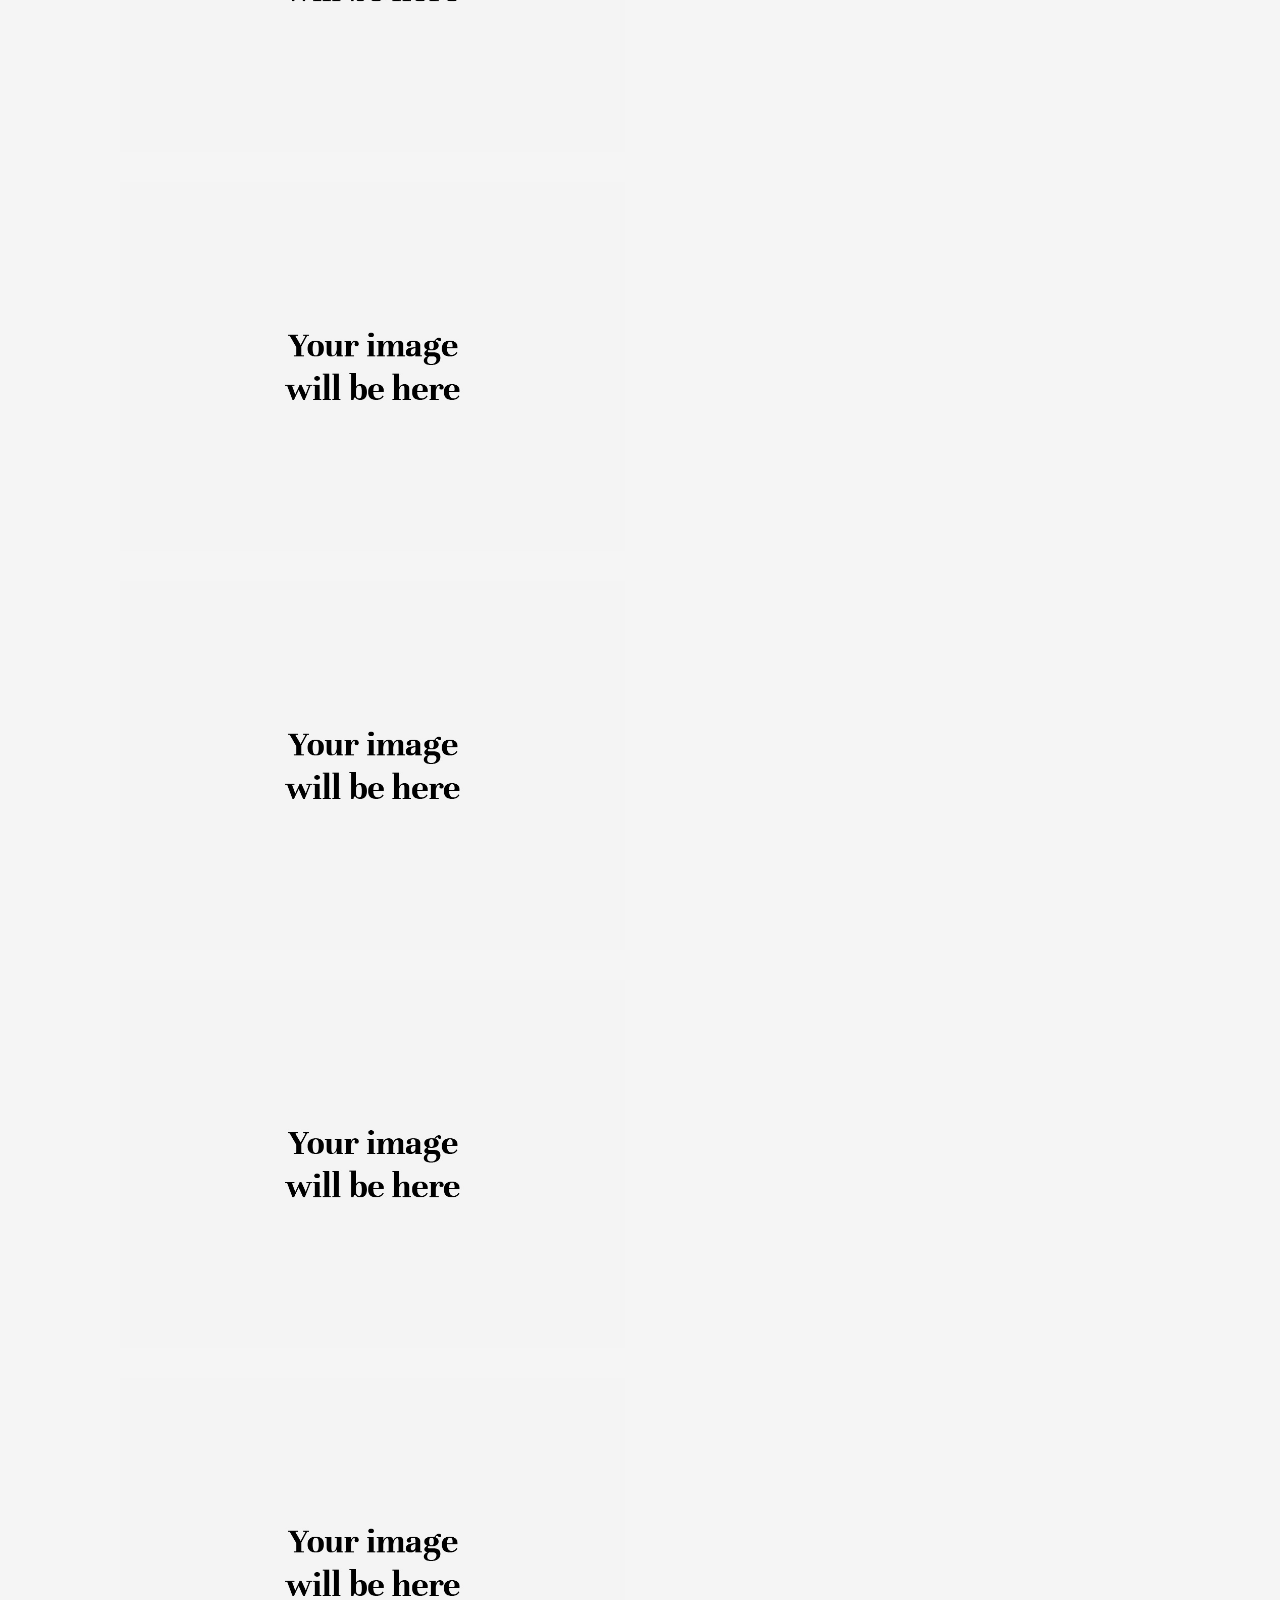
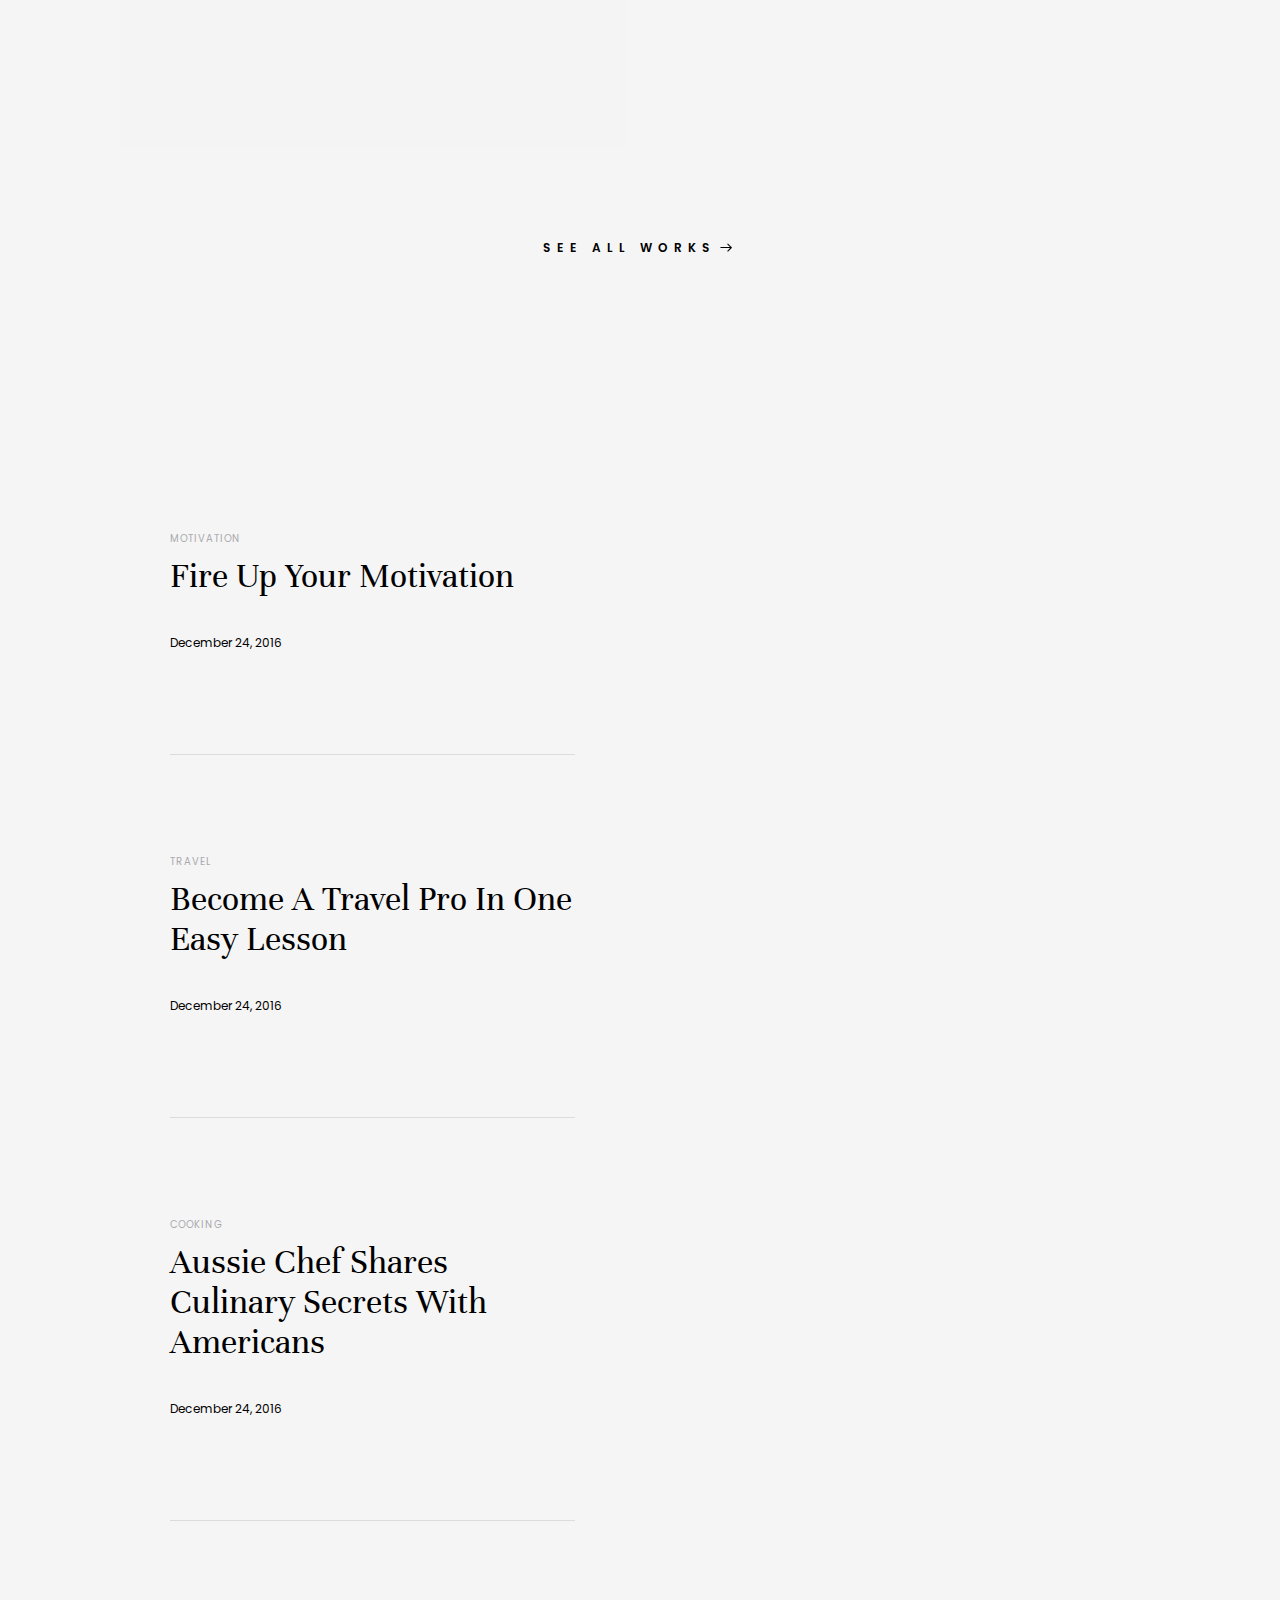
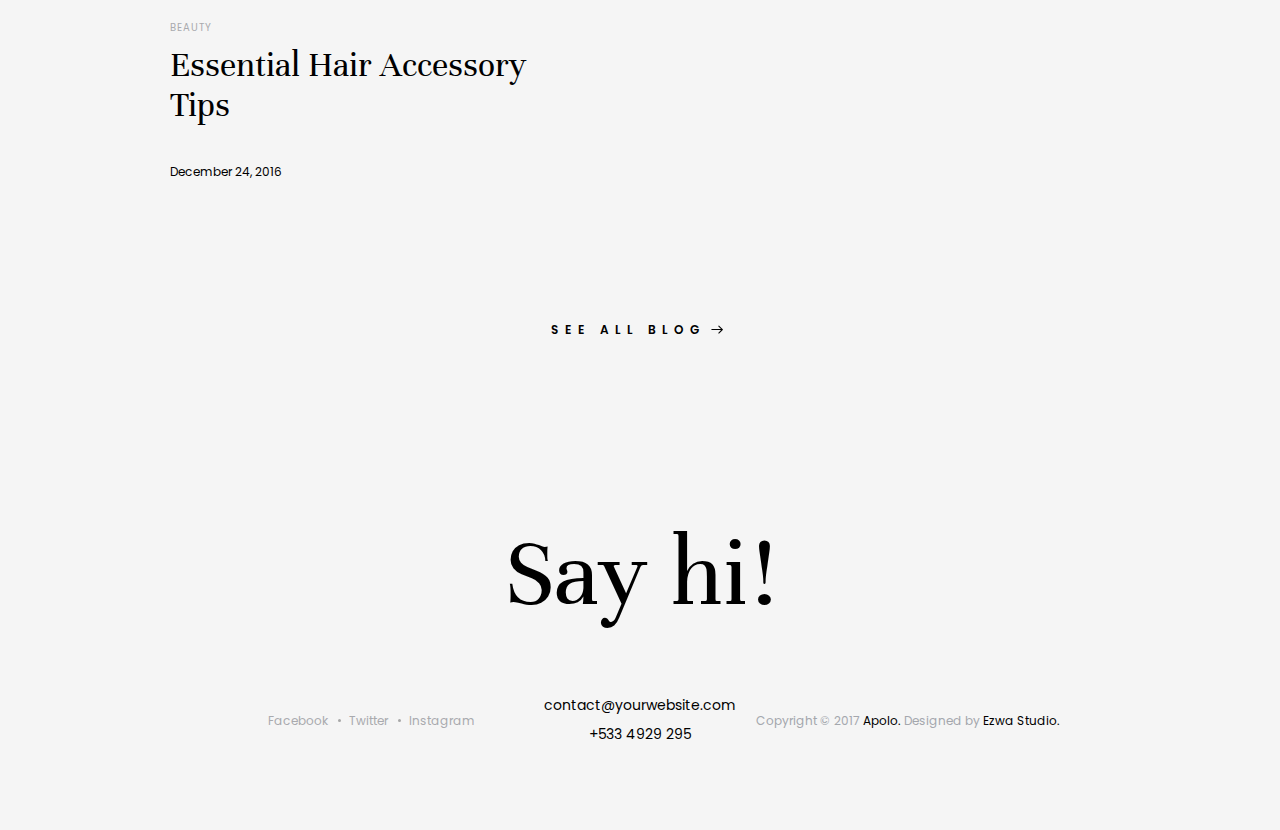
<file: home_personal.html>
<!doctype html>
<html lang="en">
  <head>
    <!-- Basic page needs-->
    <title>Home | Apolo</title>
    <meta charset="UTF-8"/>
    <meta name="author" content=""/>
    <meta name="description" content=""/>
    <meta name="keywords" content=""/>
    <!-- Mobile specific metas-->
    <meta name="viewport" content="width=device-width,initial-scale=1.0"/>
    <!-- Favicon-->
    <link rel="shortcut icon" href="images/favicon.ico"/>
    <!-- Google Web Fonts-->
    <link rel="stylesheet" href="https://fonts.googleapis.com/css?family=Poppins:300,400,500,600,700"/>
    <link rel="stylesheet" href="https://fonts.googleapis.com/css?family=Abril+Fatface"/>
    <link rel="stylesheet" href="https://fonts.googleapis.com/css?family=Unna"/>
    <link rel="stylesheet" href="https://fonts.googleapis.com/css?family=PT+Serif"/>
    <link rel="stylesheet" href="https://fonts.googleapis.com/css?family=Muli"/>
    <!-- Vendor CSS-->
    <link rel="stylesheet" media="all" href="css/bootstrap.min.css"/>
    <link rel="stylesheet" media="all" href="css/font-awesome.min.css"/>
    <link rel="stylesheet" media="all" href="css/linearicons.css"/>
<link rel="stylesheet" media="all" href="css/apolo-icons.css"/>
    <link rel="stylesheet" media="all" href="css/hamburgers.min.css"/>
    <link rel="stylesheet" media="all" href="css/animate.css"/>
    <link rel="stylesheet" media="all" href="vendors/fancybox/jquery.fancybox.min.css"/>
    <link rel="stylesheet" media="all" href="vendors/fullpage/jquery.fullpage.min.css"/>
    <link rel="stylesheet" media="all" href="vendors/owl-carousel/assets/owl.carousel.min.css"/>
    <link rel="stylesheet" media="all" href="vendors/mCustomScrollbar/jquery.mCustomScrollbar.min.css"/>
    <link rel="stylesheet" media="all" href="vendors/arcticmodal/jquery.arcticmodal-0.3.css"/>
    <!-- Theme CSS-->
    <link rel="stylesheet" media="all" href="css/style.css"/>
    <!-- Vendor JS-->
    <script src="vendors/modernizr.js"></script>
  </head>
  <body class="apo-header-vertical-left apo-has-full-page-controls">
    <!-- Preloader-->
    <div class="apo-preloader">
      <div class="apo-preloader-outer">
        <div class="apo-preloader-inner">
          <div class="apo-loader">
            <img src="images/logo-2.png" alt="">
          </div>
        </div>
      </div>
    </div>
    <!-- End Preloader-->
    <!-- Site Header-->
    <!-- Hidden Side Column-->
    <div>
      <aside id="apo-hidden-column" class="apo-hidden-column">
        <div class="apo-hidden-column-container">
          <header class="apo-hidden-column-header">
            <div class="apo-hidden-column-col">
              <div class="apo-grid apo-cols-2">
                <div class="apo-grid-col"><a href="index.html" class="apo-logo"><img src="images/logo-2.png" alt=""/></a></div>
                <div class="apo-grid-col apo-align-right">
                  <!-- Social Networks-->
                  <ul class="apo-social-networks">
                    <li><a href="#"><i class="fa fa-facebook"></i></a></li>
                    <li><a href="#"><i class="fa fa-twitter"></i></a></li>
                    <li><a href="#"><i class="fa fa-instagram"></i></a></li>
                  </ul>
                  <!-- End Social Networks-->
                </div>
              </div>
            </div>
          </header>
          <div class="apo-hidden-column-content">
            <div class="apo-hidden-column-col">
              <!-- Navigation-->
              <nav class="apo-navigation-container">
                <ul class="apo-navigation">
                  <li class="apo-has-children apo-current"><a href="index.html">Home</a>
                    <!-- Sub Menu (level 2)-->
                    <ul class="apo-sub-menu">
                      <li><a href="index.html">Main With Left White Header</a></li>
                      <li><a href="home_slider_with_left_dark_header.html">Slider With Left Dark Header</a></li>
                      <li><a href="home_striped.html">Striped Page With Top Transparent Header</a></li>
                      <li><a href="home_slider_with_bottom_dark_header.html">Slider With Bottom Dark Header</a></li>
                      <li><a href="home_full_page_scroll_with_top_transparent_header.html">Full Page Scroll With Top Transparent Header</a></li>
                      <li class="apo-current"><a href="home_personal.html">Personal With Left White Header</a></li>
                      <li><a href="portfolio_grid_with_top_white_header.html">Grid Portfolio With Top White Header</a></li>
                      <li><a href="portfolio_masonry_with_top_dark_header.html">Masonry Portfolio With Top Dark Header</a></li>
                    </ul>
                    <!-- End of SubMenu-->
                  </li>
                  <li class="apo-has-children"><a href="pages_about_us.html">Pages</a>
                    <!-- Sub Menu (level 2)-->
                    <ul class="apo-sub-menu">
                      <li><a href="pages_about_us.html">About Us</a></li>
                      <li><a href="pages_about_me.html">About Me</a></li>
                      <li><a href="extra_elements.html">Elements</a></li>
                      <li><a href="typography.html">Typography</a></li>
                      <li><a href="RTL/index.html">RTL Version</a></li>
                    </ul>
                    <!-- End of SubMenu-->
                  </li>
                  <li class="apo-has-children"><a href="portfolio_masonry_fit_width_4_columns.html">Portfolio</a>
                    <!-- Sub Menu (level 2)-->
                    <ul class="apo-sub-menu">
                      <li><a href="portfolio_masonry_fit_width_4_columns.html">Masonry Fit Width 4 Columns</a></li>
                      <li><a href="portfolio_masonry_fit_width_3_columns.html">Masonry Fit Width 3 Columns</a></li>
                      <li><a href="portfolio_classic_sortable_4_columns.html">Classic Sortable 4 Columns</a></li>
                      <li><a href="portfolio_single_post.html">Single Portfolio Post</a></li>
                    </ul>
                    <!-- End of SubMenu-->
                  </li>
                  <li class="apo-has-children"><a href="blog_classic_sortable_3_columns.html">Blog</a>
                    <!-- Sub Menu (level 2)-->
                    <ul class="apo-sub-menu">
                      <li><a href="blog_classic_sortable_3_columns.html">Classic Sortable 3 Columns</a></li>
                      <li><a href="blog_classic_2_columns_with_sidebar.html">Classic 2 Columns With Sidebar</a></li>
                      <li><a href="blog_grid_2_columns.html">Grid 2 Columns</a></li>
                      <li><a href="blog_element_sizing_4_columns.html">Element Sizing 4 Columns</a></li>
                      <li><a href="blog_fit_width_4_columns.html">Fit Width 4 Columns</a></li>
                      <li><a href="blog_single_post.html">Single Blog Post</a></li>
                      <li><a href="blog_single_post_with_sidebar.html">Single Blog Post With Sidebar</a></li>
                    </ul>
                    <!-- End of SubMenu-->
                  </li>
                  <li><a href="pages_contact.html">Contact</a></li>
                </ul>
              </nav>
              <!-- End Navigation-->
            </div>
          </div>
          <footer class="apo-hidden-column-footer">
            <div class="apo-hidden-column-col">
              <div class="apo-hidden-column-actions">
                <div class="apo-hidden-column-action">
                  <form class="apo-oneline-form">
                    <input type="search" name="s" placeholder="Search this website"/>
                    <button type="submit"><i class="icon icon-magnifier"></i></button>
                  </form>
                </div>
                <div class="apo-hidden-column-action">
                  <button class="apo-close-btn apo-hidden-column-closing"><i class="icon icon-cross"></i>Close</button>
                </div>
              </div>
            </div>
          </footer>
        </div>
      </aside>
    </div>
    <!-- End Hidden Side Column-->
    <header id="header" class="apo-header apo-header-light apo-header-vertical">
      <div class="apo-header-section">
        <div class="apo-header-component-first">
          <div class="apo-header-items">
            <div class="apo-header-item">
              <!-- Logo--><a href="index.html" title="Home" class="apo-logo"><img src="images/logo-2.png" alt="Logo"/></a>
              <!-- End Logo-->
            </div>
            <div class="apo-header-item">
              <!-- Social Networks-->
              <ul class="apo-social-networks">
                <li><a href="#"><i class="fa fa-facebook"></i></a></li>
                <li><a href="#"><i class="fa fa-twitter"></i></a></li>
                <li><a href="#"><i class="fa fa-instagram"></i></a></li>
              </ul>
              <!-- End Social Networks-->
            </div>
          </div>
        </div>
        <div class="apo-header-component-middle">
          <div class="apo-header-items">
            <div class="apo-header-item">
              <h1 class="apo-page-title">Apolo Photography</h1>
            </div>
          </div>
        </div>
        <div class="apo-header-component-last">
          <div class="apo-header-items">
            <div class="apo-header-item">
              <!-- Search-->
              <button type="button" class="apo-header-button apo-hidden-column-invoker"><i class="icon icon-magnifier"></i></button>
              <!-- End Search-->
            </div>
            <div class="apo-header-item">
              <!-- Navigation Button-->
              <div type="button" class="apo-header-button apo-hidden-column-invoker apo-d-xs-none hamburger hamburger--emphatic"><span class="hamburger-box"><span class="hamburger-inner"></span></span></div>
              <!-- End Navigation Button-->
              <!-- Navigation Button-->
              <div type="button" data-arctic-modal="modals/modal_full_screen_navigation.html" data-arctic-modal-type="ajax" class="apo-header-button hamburger apo-d-none apo-d-xs-inline-block hamburger--emphatic apo-hamburger-clickable"><span class="hamburger-box"><span class="hamburger-inner"></span></span></div>
              <!-- End Navigation Button-->
            </div>
          </div>
        </div>
      </div>
    </header>
    <!-- End Site Header-->
    <!-- Page Content-->
    <div class="apo-page">
      <aside class="apo-full-page-controls">
        <header class="apo-full-page-controls-header">
          <div class="apo-full-page-controls-item">
            <div class="apo-fp-slide-numbers"></div>
          </div>
        </header>
        <div class="apo-full-page-controls-content">
          <div class="apo-full-page-controls-item">
            <ul id="apo-fp-menu" class="apo-fp-menu">
              <li data-menuanchor="about" class="active"><a href="#about"><span>About Me</span></a></li>
              <li data-menuanchor="portfolio"><a href="#portfolio"><span>Portfolio</span></a></li>
              <li data-menuanchor="blog"><a href="#blog"><span>Blog</span></a></li>
              <li data-menuanchor="contact"><a href="#contact"><span>Contact</span></a></li>
            </ul>
          </div>
        </div>
        <footer class="apo-full-page-controls-footer">
          <div class="apo-full-page-controls-item"><a href="#" class="apo-language">EN</a></div>
        </footer>
      </aside>
      <div id="apo-full-page" data-navigation="false" data-menu="#apo-fp-menu" data-anchors="[&quot;about&quot;, &quot;portfolio&quot;, &quot;blog&quot;, &quot;contact&quot;]" data-destroy-on-mobile="true" class="apo-full-page-container">
        <div class="fp-section">
          <!-- Full Height Article-->
          <article data-bg-img-src="images/page-bg-img-4.png" class="apo-fh-article">
            <!-- Article Media-->
            <div data-bg-img-src="images/img-152.jpg" class="apo-fh-article-media">
              <div class="apo-aligner-outer">
                <div class="apo-aligner-inner">
                  <h2 class="apo-fh-article-title">
                     
                    Christian <b>Carter</b>
                  </h2><small class="apo-fh-article-meta">Creative Photographer</small>
                </div>
              </div>
            </div>
            <!-- End of Article Media-->
            <!-- Article Content-->
            <div class="apo-fh-article-content">
              <blockquote class="apo-style-2">
                <p>I am a highly organised and motivated professional photographer with a wealth of experience in a range of photographic styles and services.</p>
              </blockquote>
              <div class="apo-experience-list apo-style-2">
                <article class="apo-experience-list-item">
                  <header class="apo-experience-list-item-header"><em class="apo-experience-list-item-period">August 2014 &mdash; <span>Apple Inc</span></em>
                    <h2 class="apo-experience-list-item-title">Product Designer &amp; Photographer</h2>
                  </header>
                  <div class="apo-experience-list-item-body">
                    <p>Lorem ipsum dolor sit amet, consectetur adipisicing elit, sed do eiusmod tempor incididunt ut labore et dolore magna aliqua. Ut enim ad minim veniam, quis nostrud exercitation ullamco laboris nisi ut aliquip.</p>
                  </div>
                </article>
                <article class="apo-experience-list-item">
                  <header class="apo-experience-list-item-header"><em class="apo-experience-list-item-period">November 2015 &mdash; <span>Google</span></em>
                    <h2 class="apo-experience-list-item-title">Images Manager</h2>
                  </header>
                  <div class="apo-experience-list-item-body">
                    <p>Lorem ipsum dolor sit amet, consectetur adipisicing elit, sed do eiusmod tempor incididunt ut labore et dolore magna aliqua. Ut enim ad minim veniam, quis nostrud exercitation ullamco laboris nisi ut aliquip.</p>
                  </div>
                </article>
              </div><span class="apo-scroll-down-label"><i class="icon-arrow-down"></i></span>
            </div>
            <!-- End of Article Content-->
          </article>
          <!-- End Full Height Article-->
        </div>
        <div class="fp-section">
          <div class="container">
            <div class="apo-section">
              <!-- Isotope-->
              <div data-isotope-layout="grid" class="apo-isotope apo-cols-3 apo-portfolio-container apo-style-6">
                <div class="grid-sizer"></div>
                <div class="apo-item apo-web-design">
                  <!-- Article-->
                  <article class="apo-project">
                    <div class="apo-project-media"><img src="images/img-153.jpg" alt=""/></div>
                    <div class="apo-project-content-wrap">
                      <div class="apo-aligner-outer">
                        <div class="apo-aligner-inner">
                          <header class="apo-project-header">
                            <ul class="apo-project-categories">
                              <li><a href="#">Web Design</a></li>
                            </ul>
                            <h2 class="apo-project-title"><a href="portfolio_single_post.html">Stories Collective</a></h2>
                          </header>
                          <div class="apo-project-content">Lorem ipsum dolor sit amet, consectetur adipisicing elit, sed do eiusmod tempor incididunt ut labore.</div>
                        </div>
                      </div>
                    </div>
                  </article>
                </div>
                <div class="apo-item apo-web-design">
                  <!-- Article-->
                  <article class="apo-project">
                    <div class="apo-project-media"><img src="images/img-154.jpg" alt=""/></div>
                    <div class="apo-project-content-wrap">
                      <div class="apo-aligner-outer">
                        <div class="apo-aligner-inner">
                          <header class="apo-project-header">
                            <ul class="apo-project-categories">
                              <li><a href="#">Web Design</a></li>
                            </ul>
                            <h2 class="apo-project-title"><a href="portfolio_single_post.html">Hand Decor</a></h2>
                          </header>
                          <div class="apo-project-content">Lorem ipsum dolor sit amet, consectetur adipisicing elit, sed do eiusmod tempor incididunt ut labore.</div>
                        </div>
                      </div>
                    </div>
                  </article>
                </div>
                <div class="apo-item apo-branding">
                  <!-- Article-->
                  <article class="apo-project">
                    <div class="apo-project-media"><img src="images/img-155.jpg" alt=""/></div>
                    <div class="apo-project-content-wrap">
                      <div class="apo-aligner-outer">
                        <div class="apo-aligner-inner">
                          <header class="apo-project-header">
                            <ul class="apo-project-categories">
                              <li><a href="#">Branding</a></li>
                            </ul>
                            <h2 class="apo-project-title"><a href="portfolio_single_post.html">Visium</a></h2>
                          </header>
                          <div class="apo-project-content">Lorem ipsum dolor sit amet, consectetur adipisicing elit, sed do eiusmod tempor incididunt ut labore.</div>
                        </div>
                      </div>
                    </div>
                  </article>
                </div>
                <div class="apo-item apo-print-design">
                  <!-- Article-->
                  <article class="apo-project">
                    <div class="apo-project-media"><img src="images/img-156.jpg" alt=""/></div>
                    <div class="apo-project-content-wrap">
                      <div class="apo-aligner-outer">
                        <div class="apo-aligner-inner">
                          <header class="apo-project-header">
                            <ul class="apo-project-categories">
                              <li><a href="#">Print Design</a></li>
                            </ul>
                            <h2 class="apo-project-title"><a href="portfolio_single_post.html">Momo Tokyo</a></h2>
                          </header>
                          <div class="apo-project-content">Lorem ipsum dolor sit amet, consectetur adipisicing elit, sed do eiusmod tempor incididunt ut labore.</div>
                        </div>
                      </div>
                    </div>
                  </article>
                </div>
                <div class="apo-item apo-photography">
                  <!-- Article-->
                  <article class="apo-project">
                    <div class="apo-project-media"><img src="images/img-157.jpg" alt=""/></div>
                    <div class="apo-project-content-wrap">
                      <div class="apo-aligner-outer">
                        <div class="apo-aligner-inner">
                          <header class="apo-project-header">
                            <ul class="apo-project-categories">
                              <li><a href="#">Photography</a></li>
                            </ul>
                            <h2 class="apo-project-title"><a href="portfolio_single_post.html">Carlotta Monzani</a></h2>
                          </header>
                          <div class="apo-project-content">Lorem ipsum dolor sit amet, consectetur adipisicing elit, sed do eiusmod tempor incididunt ut labore.</div>
                        </div>
                      </div>
                    </div>
                  </article>
                </div>
                <div class="apo-item apo-branding">
                  <!-- Article-->
                  <article class="apo-project">
                    <div class="apo-project-media"><img src="images/img-158.jpg" alt=""/></div>
                    <div class="apo-project-content-wrap">
                      <div class="apo-aligner-outer">
                        <div class="apo-aligner-inner">
                          <header class="apo-project-header">
                            <ul class="apo-project-categories">
                              <li><a href="#">Branding</a></li>
                            </ul>
                            <h2 class="apo-project-title"><a href="portfolio_single_post.html">Personal Identity</a></h2>
                          </header>
                          <div class="apo-project-content">Lorem ipsum dolor sit amet, consectetur adipisicing elit, sed do eiusmod tempor incididunt ut labore.</div>
                        </div>
                      </div>
                    </div>
                  </article>
                </div>
              </div>
              <!-- End Isotope-->
              <footer class="apo-align-center apo-section-main-action"><a href="portfolio_grid_with_top_white_header.html" class="apo-btn apo-btn-small">See All Works</a></footer>
            </div>
          </div>
        </div>
        <div class="fp-section">
          <div class="apo-section">
            <div class="container"> 
              <!-- Isotope-->
              <div data-isotope-layout="grid" class="apo-isotope apo-cols-2 apo-entries-container apo-style-4 apo-same-height-container">
                <div class="grid-sizer"></div>
                <div class="apo-item apo-motivation">
                  <!-- Article-->
                  <article class="apo-entry">
                    <div data-bg-img-src="images/img-27.jpg" class="apo-entry-media"></div>
                    <div class="apo-entry-content-wrap">
                      <div class="apo-aligner-outer">
                        <div class="apo-aligner-inner apo-same-height">
                          <header class="apo-entry-header">
                            <ul class="apo-entry-categories">
                              <li><a href="#">Motivation</a></li>
                            </ul>
                            <h2 class="apo-entry-title"><a href="#">Fire Up Your Motivation</a></h2>
                          </header>
                          <footer class="apo-entry-footer">
                            <time datetime="2016-12-24" class="apo-entry-publish-date">December 24, 2016</time>
                          </footer>
                        </div>
                      </div>
                    </div>
                  </article>
                  <!-- End Article-->
                </div>
                <div class="apo-item apo-travel">
                  <!-- Article-->
                  <article class="apo-entry">
                    <div data-bg-img-src="images/img-20.jpg" class="apo-entry-media"></div>
                    <div class="apo-entry-content-wrap">
                      <div class="apo-aligner-outer">
                        <div class="apo-aligner-inner apo-same-height">
                          <header class="apo-entry-header">
                            <ul class="apo-entry-categories">
                              <li><a href="#">Travel</a></li>
                            </ul>
                            <h2 class="apo-entry-title"><a href="#">Become A Travel Pro In One Easy Lesson</a></h2>
                          </header>
                          <footer class="apo-entry-footer">
                            <time datetime="2016-12-24" class="apo-entry-publish-date">December 24, 2016</time>
                          </footer>
                        </div>
                      </div>
                    </div>
                  </article>
                  <!-- End Article-->
                </div>
                <div class="apo-item apo-cooking">
                  <!-- Article-->
                  <article class="apo-entry">
                    <div data-bg-img-src="images/img-29.jpg" class="apo-entry-media"></div>
                    <div class="apo-entry-content-wrap">
                      <div class="apo-aligner-outer">
                        <div class="apo-aligner-inner apo-same-height">
                          <header class="apo-entry-header">
                            <ul class="apo-entry-categories">
                              <li><a href="#">Cooking</a></li>
                            </ul>
                            <h2 class="apo-entry-title"><a href="#">Aussie Chef Shares Culinary Secrets With Americans</a></h2>
                          </header>
                          <footer class="apo-entry-footer">
                            <time datetime="2016-12-24" class="apo-entry-publish-date">December 24, 2016</time>
                          </footer>
                        </div>
                      </div>
                    </div>
                  </article>
                  <!-- End Article-->
                </div>
                <div class="apo-item apo-beauty">
                  <!-- Article-->
                  <article class="apo-entry">
                    <div data-bg-img-src="images/img-30.jpg" class="apo-entry-media"></div>
                    <div class="apo-entry-content-wrap">
                      <div class="apo-aligner-outer">
                        <div class="apo-aligner-inner apo-same-height">
                          <header class="apo-entry-header">
                            <ul class="apo-entry-categories">
                              <li><a href="#">Beauty</a></li>
                            </ul>
                            <h2 class="apo-entry-title"><a href="#">Essential Hair Accessory Tips</a></h2>
                          </header>
                          <footer class="apo-entry-footer">
                            <time datetime="2016-12-24" class="apo-entry-publish-date">December 24, 2016</time>
                          </footer>
                        </div>
                      </div>
                    </div>
                  </article>
                  <!-- End Article-->
                </div>
              </div>
              <!-- End Isotope-->
              <footer class="apo-align-center apo-section-main-action"><a href="blog_fit_width_4_columns.html" class="apo-btn apo-btn-small">See All Blog</a></footer>
            </div>
          </div>
        </div>
        <div class="fp-section fp-centered-content">
          <div class="apo-section apo-contact-section">
            <div class="apo-contact-section-body">
              <div class="container">
                <h2 class="apo-contact-section-title">Say hi!</h2>
                <ul class="apo-contact-info">
                  <li><a href="mailto:#">contact@yourwebsite.com</a></li>
                  <li><a href="tel:#">+533 4929 295</a></li>
                </ul>
              </div>
            </div>
            <footer class="apo-contact-section-footer">
              <div class="container">
                <div class="row">
                  <div class="col-sm-6">
                    <ul class="apo-hr-dotted-list">
                      <li><a href="#">Facebook</a></li>
                      <li><a href="#">Twitter</a></li>
                      <li><a href="#">Instagram</a></li>
                    </ul>
                  </div>
                  <div class="col-sm-6">Copyright &copy; 2017 <a href="#">Apolo. </a>Designed by <a href="#">Ezwa Studio. </a></div>
                </div>
              </div>
            </footer>
          </div>
        </div>
      </div>
    </div>
    <!-- End Page Content-->
    <!-- Footer-->
    <!-- End Footer-->
    <!-- Vendor JS-->
    <script src="https://code.jquery.com/jquery-3.1.1.min.js" integrity="sha256-hVVnYaiADRTO2PzUGmuLJr8BLUSjGIZsDYGmIJLv2b8=" crossorigin="anonymous"></script>
    <script src="vendors/handlebars-v4.0.5.js"></script>
    
    <script src="vendors/wt.validator.min.js"></script>
    <script src="vendors/jquery.easing.1.3.min.js"></script>
    <script src="vendors/mad.accordion.js"></script>
    <script src="vendors/mad.customselect.js"></script>
    <script src="vendors/mad.tabs.js"></script>
    <script src="vendors/wat.counters.js"></script>
    <script src="vendors/wt.jquery.nav.1.0.js"></script>
    <script src="vendors/isotope.pkgd.min.js"></script>
    <script src="vendors/imagesloaded.pkgd.min.js"></script>
    <script src="vendors/fancybox/jquery.fancybox.min.js"></script>
    <script src="vendors/appear.min.js"></script>
    <script src="vendors/owl-carousel/owl.carousel.min.js"></script>
    <script src="vendors/mCustomScrollbar/jquery.mCustomScrollbar.concat.min.js"></script>
    <script src="vendors/arcticmodal/jquery.arcticmodal-0.3.min.js"></script>
    <script src="vendors/fullpage/vendors/scrolloverflow.min.js"></script>
    <script src="vendors/fullpage/jquery.fullpage.min.js"></script>
    <!-- Theme JS-->
    <script src="js/apolo.core.js"></script>
    <script src="js/modules/apolo.newsletter.js"></script>
    <script src="js/modules/apolo.sameheight.js"></script>
    <script src="js/modules/apolo.appear.js"></script>
    <script src="js/modules/apolo.isotope.js"></script>
    <script src="js/modules/apolo.fullpage.js"></script>
    <script src="js/apolo.init.js"></script>
  </body>
</html>
</file>
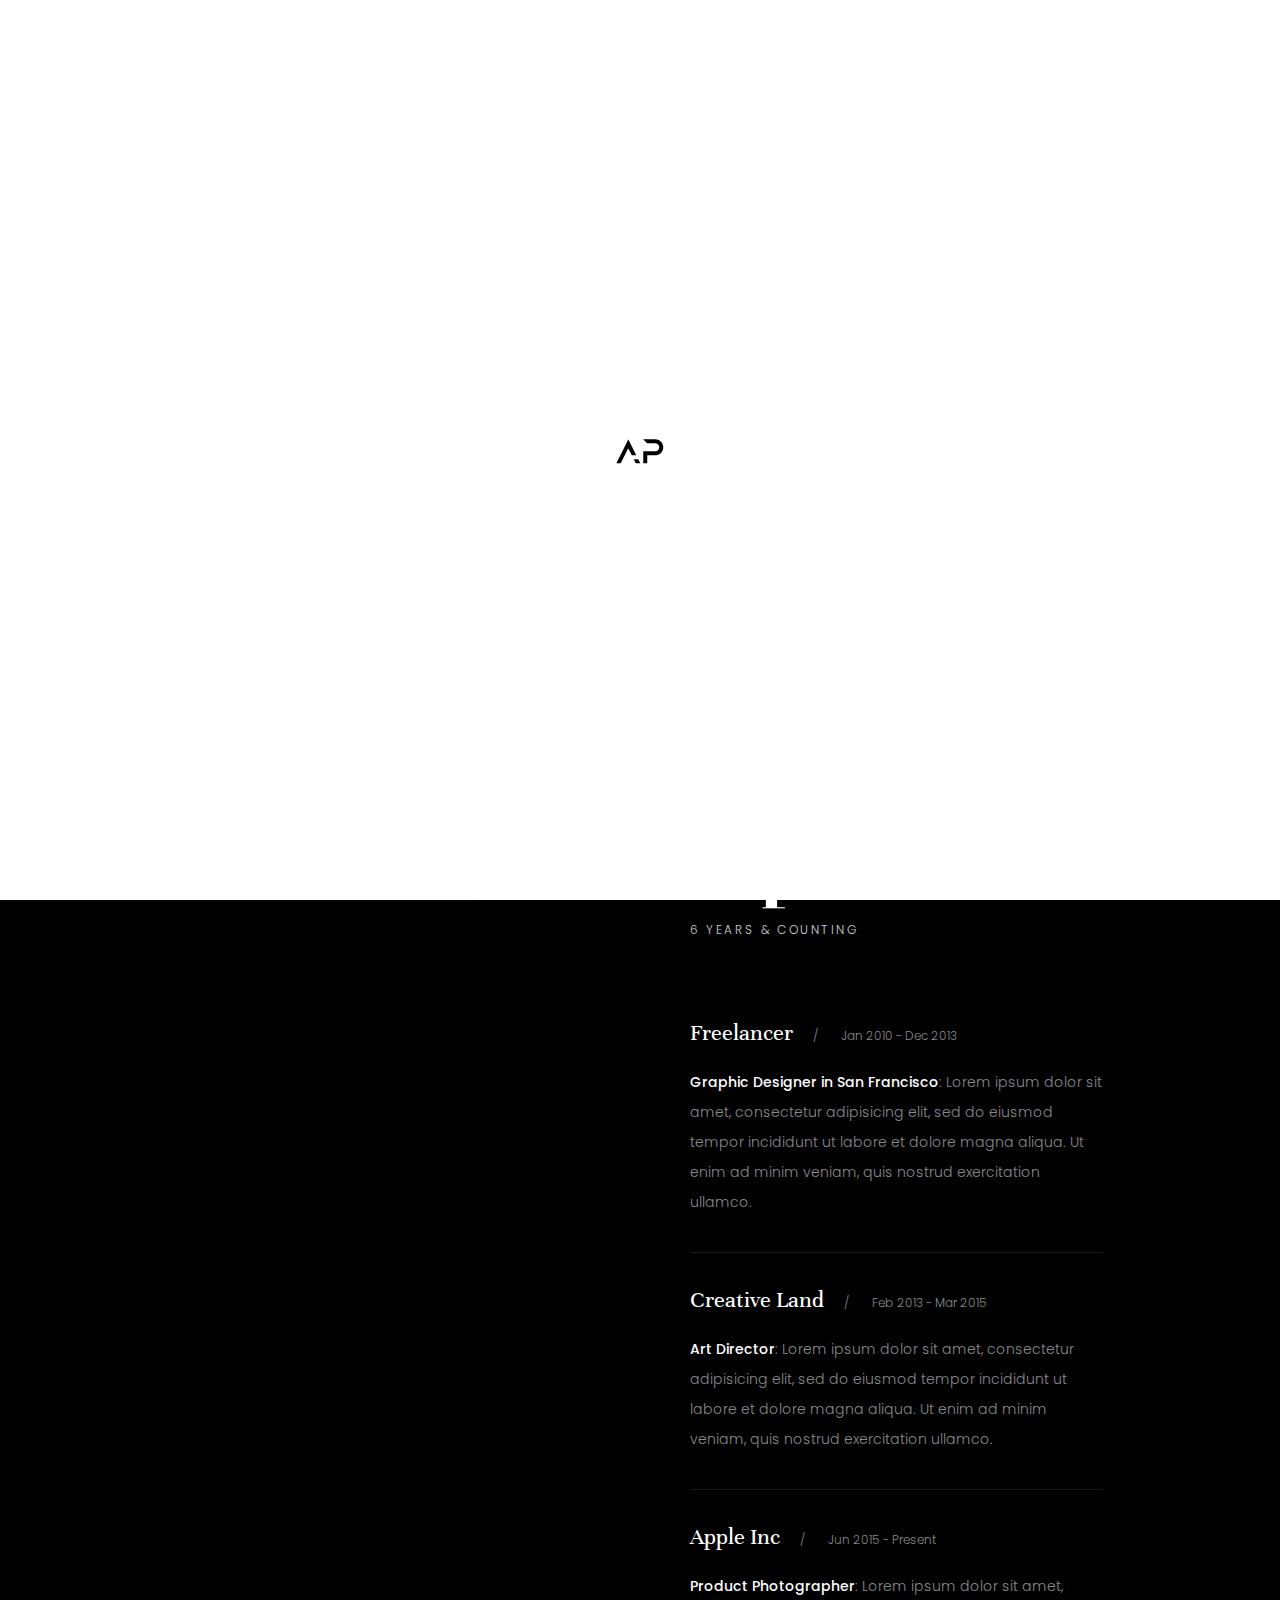
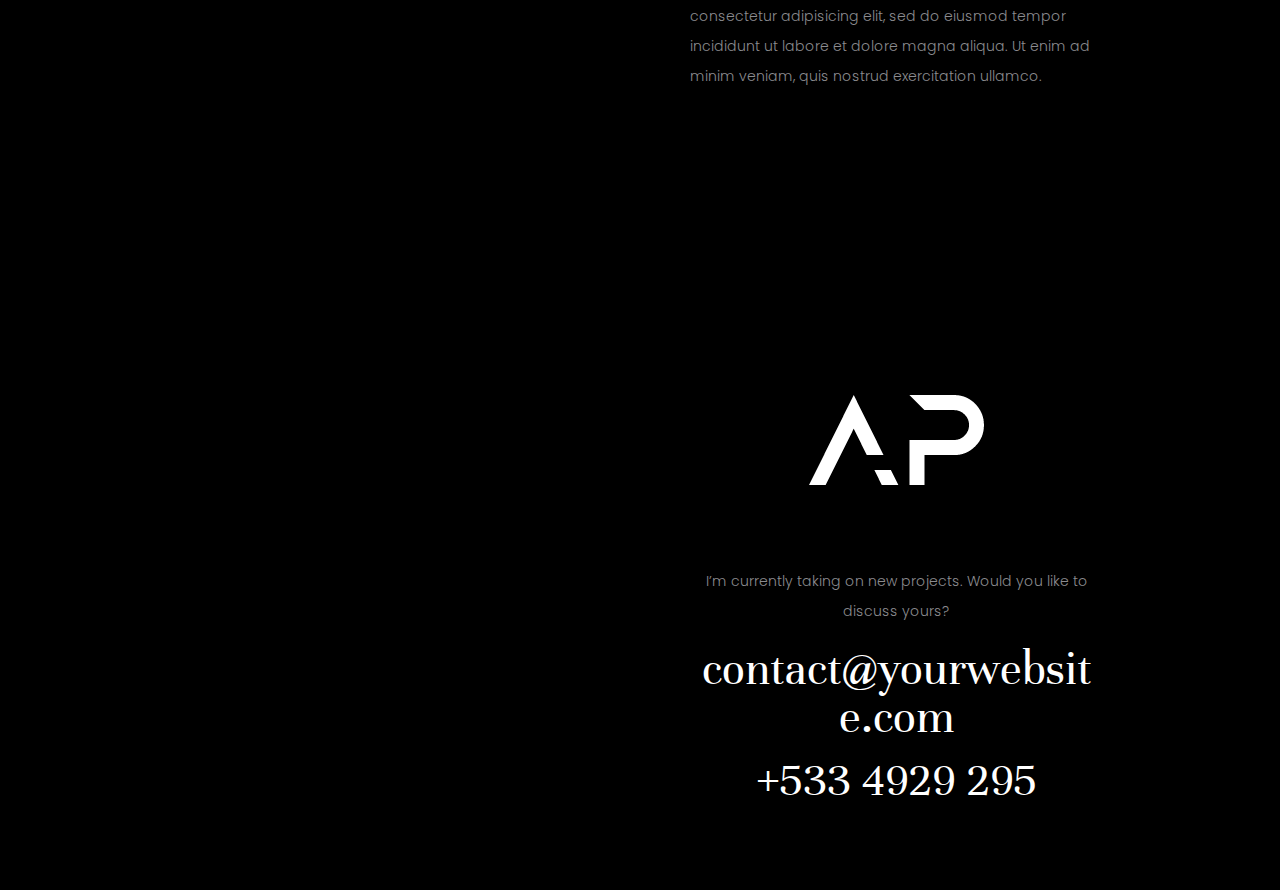
<file: pages_about_me.html>
<!doctype html>
<html lang="en">
  <head>
    <!-- Basic page needs-->
    <title>About Me | Apolo</title>
    <meta charset="UTF-8"/>
    <meta name="author" content=""/>
    <meta name="description" content=""/>
    <meta name="keywords" content=""/>
    <!-- Mobile specific metas-->
    <meta name="viewport" content="width=device-width,initial-scale=1.0"/>
    <!-- Favicon-->
    <link rel="shortcut icon" href="images/favicon.ico"/>
    <!-- Google Web Fonts-->
    <link rel="stylesheet" href="https://fonts.googleapis.com/css?family=Poppins:300,400,500,600,700"/>
    <link rel="stylesheet" href="https://fonts.googleapis.com/css?family=Abril+Fatface"/>
    <link rel="stylesheet" href="https://fonts.googleapis.com/css?family=Unna"/>
    <link rel="stylesheet" href="https://fonts.googleapis.com/css?family=PT+Serif"/>
    <link rel="stylesheet" href="https://fonts.googleapis.com/css?family=Muli"/>
    <!-- Vendor CSS-->
    <link rel="stylesheet" media="all" href="css/bootstrap.min.css"/>
    <link rel="stylesheet" media="all" href="css/font-awesome.min.css"/>
    <link rel="stylesheet" media="all" href="css/linearicons.css"/>
<link rel="stylesheet" media="all" href="css/apolo-icons.css"/>
    <link rel="stylesheet" media="all" href="css/hamburgers.min.css"/>
    <link rel="stylesheet" media="all" href="css/animate.css"/>
    <link rel="stylesheet" media="all" href="vendors/fancybox/jquery.fancybox.min.css"/>
    <link rel="stylesheet" media="all" href="vendors/fullpage/jquery.fullpage.min.css"/>
    <link rel="stylesheet" media="all" href="vendors/owl-carousel/assets/owl.carousel.min.css"/>
    <link rel="stylesheet" media="all" href="vendors/mCustomScrollbar/jquery.mCustomScrollbar.min.css"/>
    <link rel="stylesheet" media="all" href="vendors/arcticmodal/jquery.arcticmodal-0.3.css"/>
    <!-- Theme CSS-->
    <link rel="stylesheet" media="all" href="css/style.css"/>
    <!-- Vendor JS-->
    <script src="vendors/modernizr.js"></script>
  </head>
  <body class="apo-header-vertical-left apo-page-dark-skin apo-full-page-fixed-content" data-bg-img-src="images/page-bg-img-6.png">
    <!-- Preloader-->
    <div class="apo-preloader">
      <div class="apo-preloader-outer">
        <div class="apo-preloader-inner">
          <div class="apo-loader">
            <img src="images/logo-2.png" alt="">
          </div>
        </div>
      </div>
    </div>
    <!-- End Preloader-->
    <!-- Site Header-->
    <!-- Hidden Side Column-->
    <aside id="apo-hidden-column" class="apo-hidden-column apo-hidden-column-dark">
      <div class="apo-hidden-column-container">
        <header class="apo-hidden-column-header">
          <div class="apo-hidden-column-col">
            <div class="apo-grid apo-cols-2">
              <div class="apo-grid-col"><a href="index.html" class="apo-logo"><img src="images/logo-light.png" alt=""/></a></div>
              <div class="apo-grid-col apo-align-right">
                <!-- Social Networks-->
                <ul class="apo-social-networks">
                  <li><a href="#"><i class="fa fa-facebook"></i></a></li>
                  <li><a href="#"><i class="fa fa-twitter"></i></a></li>
                  <li><a href="#"><i class="fa fa-instagram"></i></a></li>
                </ul>
                <!-- End Social Networks-->
              </div>
            </div>
          </div>
        </header>
        <div class="apo-hidden-column-content">
          <div class="apo-hidden-column-col">
            <!-- Navigation-->
            <nav class="apo-navigation-container">
              <ul class="apo-navigation">
                <li class="apo-has-children"><a href="index.html">Home</a>
                  <!-- Sub Menu (level 2)-->
                  <ul class="apo-sub-menu">
                    <li><a href="index.html">Main With Left White Header</a></li>
                    <li><a href="home_slider_with_left_dark_header.html">Slider With Left Dark Header</a></li>
                    <li><a href="home_striped.html">Striped Page With Top Transparent Header</a></li>
                    <li><a href="home_slider_with_bottom_dark_header.html">Slider With Bottom Dark Header</a></li>
                    <li><a href="home_full_page_scroll_with_top_transparent_header.html">Full Page Scroll With Top Transparent Header</a></li>
                    <li><a href="home_personal.html">Personal With Left White Header</a></li>
                    <li><a href="portfolio_grid_with_top_white_header.html">Grid Portfolio With Top White Header</a></li>
                    <li><a href="portfolio_masonry_with_top_dark_header.html">Masonry Portfolio With Top Dark Header</a></li>
                  </ul>
                  <!-- End of SubMenu-->
                </li>
                <li class="apo-has-children apo-current"><a href="pages_about_us.html">Pages</a>
                  <!-- Sub Menu (level 2)-->
                  <ul class="apo-sub-menu">
                    <li><a href="pages_about_us.html">About Us</a></li>
                    <li class="apo-current"><a href="pages_about_me.html">About Me</a></li>
                    <li><a href="extra_elements.html">Elements</a></li>
                    <li><a href="typography.html">Typography</a></li>
                    <li><a href="RTL/index.html">RTL Version</a></li>
                  </ul>
                  <!-- End of SubMenu-->
                </li>
                <li class="apo-has-children"><a href="portfolio_masonry_fit_width_4_columns.html">Portfolio</a>
                  <!-- Sub Menu (level 2)-->
                  <ul class="apo-sub-menu">
                    <li><a href="portfolio_masonry_fit_width_4_columns.html">Masonry Fit Width 4 Columns</a></li>
                    <li><a href="portfolio_masonry_fit_width_3_columns.html">Masonry Fit Width 3 Columns</a></li>
                    <li><a href="portfolio_classic_sortable_4_columns.html">Classic Sortable 4 Columns</a></li>
                    <li><a href="portfolio_single_post.html">Single Portfolio Post</a></li>
                  </ul>
                  <!-- End of SubMenu-->
                </li>
                <li class="apo-has-children"><a href="blog_classic_sortable_3_columns.html">Blog</a>
                  <!-- Sub Menu (level 2)-->
                  <ul class="apo-sub-menu">
                    <li><a href="blog_classic_sortable_3_columns.html">Classic Sortable 3 Columns</a></li>
                    <li><a href="blog_classic_2_columns_with_sidebar.html">Classic 2 Columns With Sidebar</a></li>
                    <li><a href="blog_grid_2_columns.html">Grid 2 Columns</a></li>
                    <li><a href="blog_element_sizing_4_columns.html">Element Sizing 4 Columns</a></li>
                    <li><a href="blog_fit_width_4_columns.html">Fit Width 4 Columns</a></li>
                    <li><a href="blog_single_post.html">Single Blog Post</a></li>
                    <li><a href="blog_single_post_with_sidebar.html">Single Blog Post With Sidebar</a></li>
                  </ul>
                  <!-- End of SubMenu-->
                </li>
                <li><a href="pages_contact.html">Contact</a></li>
              </ul>
            </nav>
            <!-- End Navigation-->
          </div>
        </div>
        <footer class="apo-hidden-column-footer">
          <div class="apo-hidden-column-col">
            <div class="apo-hidden-column-actions">
              <div class="apo-hidden-column-action">
                <form class="apo-oneline-form">
                  <input type="search" name="s" placeholder="Search this website"/>
                  <button type="submit"><i class="icon icon-magnifier"></i></button>
                </form>
              </div>
              <div class="apo-hidden-column-action">
                <button class="apo-close-btn apo-hidden-column-closing"><i class="icon icon-cross"></i>Close</button>
              </div>
            </div>
          </div>
        </footer>
      </div>
    </aside>
    <!-- End Hidden Side Column-->
    <header id="header" class="apo-header apo-header-dark apo-header-vertical">
      <div class="apo-header-section">
        <div class="apo-header-component-first">
          <div class="apo-header-items">
            <div class="apo-header-item">
              <!-- Logo--><a href="index.html" title="Home" class="apo-logo"><img src="images/logo-light.png" alt="Logo"/></a>
              <!-- End Logo-->
            </div>
            <div class="apo-header-item">
              <!-- Social Networks-->
              <ul class="apo-social-networks">
                <li><a href="#"><i class="fa fa-facebook"></i></a></li>
                <li><a href="#"><i class="fa fa-twitter"></i></a></li>
                <li><a href="#"><i class="fa fa-instagram"></i></a></li>
              </ul>
              <!-- End Social Networks-->
            </div>
          </div>
        </div>
        <div class="apo-header-component-middle">
          <div class="apo-header-items">
            <div class="apo-header-item">
              <h1 class="apo-page-title">Apolo Photography</h1>
            </div>
          </div>
        </div>
        <div class="apo-header-component-last">
          <div class="apo-header-items">
            <div class="apo-header-item">
              <!-- Search-->
              <button type="button" class="apo-header-button apo-hidden-column-invoker"><i class="icon icon-magnifier"></i></button>
              <!-- End Search-->
            </div>
            <div class="apo-header-item">
              <!-- Navigation Button-->
              <div type="button" class="apo-header-button apo-hidden-column-invoker apo-d-xs-none hamburger hamburger--emphatic"><span class="hamburger-box"><span class="hamburger-inner"></span></span></div>
              <!-- End Navigation Button-->
              <!-- Navigation Button-->
              <div type="button" data-arctic-modal="modals/modal_full_screen_navigation.html" data-arctic-modal-type="ajax" class="apo-header-button hamburger apo-d-none apo-d-xs-inline-block hamburger--emphatic apo-hamburger-clickable"><span class="hamburger-box"><span class="hamburger-inner"></span></span></div>
              <!-- End Navigation Button-->
            </div>
          </div>
        </div>
      </div>
    </header>
    <!-- End Site Header-->
    <!-- Page Content-->
    <div class="apo-page">
      <div data-bg-img-src="images/img-74.png" class="apo-full-page-fixed-col"></div>
      <div id="apo-full-page" data-destroy-on-mobile="true" class="apo-full-page-container">
        <!-- Navigation-->
        <nav class="apo-full-page-navigation">
          <ul id="apo-full-page-nav">
            <li></li>
          </ul>
        </nav>
        <!-- End Navigation-->
        <div class="fp-section">
          <section class="apo-section">
            <header class="apo-person-header">
              <h2 class="apo-h1-size">Christian Carter</h2><small class="apo-person-position">Professional Photographer</small>
            </header>
            <div class="apo-person-body">
              <blockquote class="apo-style-2">
                <p>I am a highly organised and motivated professional photographer with a wealth of experience in a range of photographic styles and services.</p>
              </blockquote>
            </div>
            <footer class="apo-person-footer"><span class="apo-scroll-down-label">Scroll Down<i class="icon-arrow-down"></i></span></footer>
          </section>
        </div>
        <div class="fp-section">
          <section class="apo-section">
            <header class="apo-person-header">
              <h2 class="apo-h1-size">Work Experience</h2><small class="apo-person-position">6 years &amp; Counting</small>
            </header>
            <div class="apo-person-body">
              <div class="apo-experience-list">
                <article class="apo-experience-list-item">
                  <header class="apo-experience-list-item-header">
                    <h2 class="apo-experience-list-item-title">Freelancer</h2>/ <em class="apo-experience-list-item-period">Jan 2010 - Dec 2013</em>
                  </header>
                  <div class="apo-experience-list-item-body">
                    <p><strong class="apo-experience-list-item-position">Graphic Designer in San Francisco</strong>: Lorem ipsum dolor sit amet, consectetur adipisicing elit, sed do eiusmod tempor incididunt ut labore et dolore magna aliqua. Ut enim ad minim veniam, quis nostrud exercitation ullamco.</p>
                  </div>
                </article>
                <article class="apo-experience-list-item">
                  <header class="apo-experience-list-item-header">
                    <h2 class="apo-experience-list-item-title">Creative Land</h2>/ <em class="apo-experience-list-item-period">Feb 2013 - Mar 2015</em>
                  </header>
                  <div class="apo-experience-list-item-body">
                    <p><strong class="apo-experience-list-item-position">Art Director</strong>: Lorem ipsum dolor sit amet, consectetur adipisicing elit, sed do eiusmod tempor incididunt ut labore et dolore magna aliqua. Ut enim ad minim veniam, quis nostrud exercitation ullamco.</p>
                  </div>
                </article>
                <article class="apo-experience-list-item">
                  <header class="apo-experience-list-item-header">
                    <h2 class="apo-experience-list-item-title">Apple Inc</h2>/ <em class="apo-experience-list-item-period">Jun 2015 - Present</em>
                  </header>
                  <div class="apo-experience-list-item-body">
                    <p><strong class="apo-experience-list-item-position">Product Photographer</strong>: Lorem ipsum dolor sit amet, consectetur adipisicing elit, sed do eiusmod tempor incididunt ut labore et dolore magna aliqua. Ut enim ad minim veniam, quis nostrud exercitation ullamco.</p>
                  </div>
                </article>
              </div>
            </div>
            <footer class="apo-person-footer"><span class="apo-scroll-down-label">Scroll Down<i class="icon-arrow-down"></i></span></footer>
          </section>
        </div>
        <div class="fp-section">
          <div class="apo-section apo-align-center">
            <div class="apo-personal-body"><img src="images/logo-white-large.png" alt="" class="apo-personal-logo"/>
              <p>I’m currently taking on new projects. Would you like to discuss yours?</p>
              <ul class="apo-contact-info">
                <li><a href="mailto:#">contact@yourwebsite.com</a></li>
                <li><a href="tel:#">+533 4929 295</a></li>
              </ul>
            </div>
          </div>
        </div>
      </div>
    </div>
    <!-- End Page Content-->
    <!-- Footer-->
    <!-- End Footer-->
    <!-- Vendor JS-->
    <script src="https://code.jquery.com/jquery-3.1.1.min.js" integrity="sha256-hVVnYaiADRTO2PzUGmuLJr8BLUSjGIZsDYGmIJLv2b8=" crossorigin="anonymous"></script>
    <script src="vendors/handlebars-v4.0.5.js"></script>
    
    <script src="vendors/wt.validator.min.js"></script>
    <script src="vendors/jquery.easing.1.3.min.js"></script>
    <script src="vendors/mad.accordion.js"></script>
    <script src="vendors/mad.customselect.js"></script>
    <script src="vendors/mad.tabs.js"></script>
    <script src="vendors/wat.counters.js"></script>
    <script src="vendors/wt.jquery.nav.1.0.js"></script>
    <script src="vendors/isotope.pkgd.min.js"></script>
    <script src="vendors/imagesloaded.pkgd.min.js"></script>
    <script src="vendors/fancybox/jquery.fancybox.min.js"></script>
    <script src="vendors/appear.min.js"></script>
    <script src="vendors/owl-carousel/owl.carousel.min.js"></script>
    <script src="vendors/mCustomScrollbar/jquery.mCustomScrollbar.concat.min.js"></script>
    <script src="vendors/arcticmodal/jquery.arcticmodal-0.3.min.js"></script>
    <script src="vendors/fullpage/vendors/scrolloverflow.min.js"></script>
    <script src="vendors/fullpage/jquery.fullpage.min.js"></script>
    <!-- Theme JS-->
    <script src="js/apolo.core.js"></script>
    <script src="js/modules/apolo.newsletter.js"></script>
    <script src="js/modules/apolo.sameheight.js"></script>
    <script src="js/modules/apolo.appear.js"></script>
    <script src="js/modules/apolo.isotope.js"></script>
    <script src="js/modules/apolo.fullpage.js"></script>
    <script src="js/apolo.init.js"></script>
  </body>
</html>
</file>
<file: css/linearicons.css>
@font-face {
	font-family: 'Linearicons';
	src: url('../fonts/Linearicons.ttf') format('truetype');
	font-weight: normal;
	font-style: normal;
}
[class^="icon-"], [class*=" icon-"] {
	font-family: 'Linearicons';
	speak: none;
	font-style: normal;
	font-weight: normal;
	font-variant: normal;
	text-transform: none;
	line-height: 1;
	
	/* Enable Ligatures ================ */
	-webkit-font-feature-settings: "liga";
	-moz-font-feature-settings: "liga=1";
	-moz-font-feature-settings: "liga";
	-ms-font-feature-settings: "liga" 1;
	-o-font-feature-settings: "liga";
	font-feature-settings: "liga";

	/* Better Font Rendering =========== */
	-webkit-font-smoothing: antialiased;
	-moz-osx-font-smoothing: grayscale;
}
.icon-home:before {
	content: "\e600";
}
.icon-home2:before {
	content: "\e601";
}
.icon-home3:before {
	content: "\e602";
}
.icon-home4:before {
	content: "\e603";
}
.icon-home5:before {
	content: "\e604";
}
.icon-home6:before {
	content: "\e605";
}
.icon-bathtub:before {
	content: "\e606";
}
.icon-toothbrush:before {
	content: "\e607";
}
.icon-bed:before {
	content: "\e608";
}
.icon-couch:before {
	content: "\e609";
}
.icon-chair:before {
	content: "\e60a";
}
.icon-city:before {
	content: "\e60b";
}
.icon-apartment:before {
	content: "\e60c";
}
.icon-pencil:before {
	content: "\e60d";
}
.icon-pencil2:before {
	content: "\e60e";
}
.icon-pen:before {
	content: "\e60f";
}
.icon-pencil3:before {
	content: "\e610";
}
.icon-eraser:before {
	content: "\e611";
}
.icon-pencil4:before {
	content: "\e612";
}
.icon-pencil5:before {
	content: "\e613";
}
.icon-feather:before {
	content: "\e614";
}
.icon-feather2:before {
	content: "\e615";
}
.icon-feather3:before {
	content: "\e616";
}
.icon-pen2:before {
	content: "\e617";
}
.icon-pen-add:before {
	content: "\e618";
}
.icon-pen-remove:before {
	content: "\e619";
}
.icon-vector:before {
	content: "\e61a";
}
.icon-pen3:before {
	content: "\e61b";
}
.icon-blog:before {
	content: "\e61c";
}
.icon-brush:before {
	content: "\e61d";
}
.icon-brush2:before {
	content: "\e61e";
}
.icon-spray:before {
	content: "\e61f";
}
.icon-paint-roller:before {
	content: "\e620";
}
.icon-stamp:before {
	content: "\e621";
}
.icon-tape:before {
	content: "\e622";
}
.icon-desk-tape:before {
	content: "\e623";
}
.icon-texture:before {
	content: "\e624";
}
.icon-eye-dropper:before {
	content: "\e625";
}
.icon-palette:before {
	content: "\e626";
}
.icon-color-sampler:before {
	content: "\e627";
}
.icon-bucket:before {
	content: "\e628";
}
.icon-gradient:before {
	content: "\e629";
}
.icon-gradient2:before {
	content: "\e62a";
}
.icon-magic-wand:before {
	content: "\e62b";
}
.icon-magnet:before {
	content: "\e62c";
}
.icon-pencil-ruler:before {
	content: "\e62d";
}
.icon-pencil-ruler2:before {
	content: "\e62e";
}
.icon-compass:before {
	content: "\e62f";
}
.icon-aim:before {
	content: "\e630";
}
.icon-gun:before {
	content: "\e631";
}
.icon-bottle:before {
	content: "\e632";
}
.icon-drop:before {
	content: "\e633";
}
.icon-drop-crossed:before {
	content: "\e634";
}
.icon-drop2:before {
	content: "\e635";
}
.icon-snow:before {
	content: "\e636";
}
.icon-snow2:before {
	content: "\e637";
}
.icon-fire:before {
	content: "\e638";
}
.icon-lighter:before {
	content: "\e639";
}
.icon-knife:before {
	content: "\e63a";
}
.icon-dagger:before {
	content: "\e63b";
}
.icon-tissue:before {
	content: "\e63c";
}
.icon-toilet-paper:before {
	content: "\e63d";
}
.icon-poop:before {
	content: "\e63e";
}
.icon-umbrella:before {
	content: "\e63f";
}
.icon-umbrella2:before {
	content: "\e640";
}
.icon-rain:before {
	content: "\e641";
}
.icon-tornado:before {
	content: "\e642";
}
.icon-wind:before {
	content: "\e643";
}
.icon-fan:before {
	content: "\e644";
}
.icon-contrast:before {
	content: "\e645";
}
.icon-sun-small:before {
	content: "\e646";
}
.icon-sun:before {
	content: "\e647";
}
.icon-sun2:before {
	content: "\e648";
}
.icon-moon:before {
	content: "\e649";
}
.icon-cloud:before {
	content: "\e64a";
}
.icon-cloud-upload:before {
	content: "\e64b";
}
.icon-cloud-download:before {
	content: "\e64c";
}
.icon-cloud-rain:before {
	content: "\e64d";
}
.icon-cloud-hailstones:before {
	content: "\e64e";
}
.icon-cloud-snow:before {
	content: "\e64f";
}
.icon-cloud-windy:before {
	content: "\e650";
}
.icon-sun-wind:before {
	content: "\e651";
}
.icon-cloud-fog:before {
	content: "\e652";
}
.icon-cloud-sun:before {
	content: "\e653";
}
.icon-cloud-lightning:before {
	content: "\e654";
}
.icon-cloud-sync:before {
	content: "\e655";
}
.icon-cloud-lock:before {
	content: "\e656";
}
.icon-cloud-gear:before {
	content: "\e657";
}
.icon-cloud-alert:before {
	content: "\e658";
}
.icon-cloud-check:before {
	content: "\e659";
}
.icon-cloud-cross:before {
	content: "\e65a";
}
.icon-cloud-crossed:before {
	content: "\e65b";
}
.icon-cloud-database:before {
	content: "\e65c";
}
.icon-database:before {
	content: "\e65d";
}
.icon-database-add:before {
	content: "\e65e";
}
.icon-database-remove:before {
	content: "\e65f";
}
.icon-database-lock:before {
	content: "\e660";
}
.icon-database-refresh:before {
	content: "\e661";
}
.icon-database-check:before {
	content: "\e662";
}
.icon-database-history:before {
	content: "\e663";
}
.icon-database-upload:before {
	content: "\e664";
}
.icon-database-download:before {
	content: "\e665";
}
.icon-server:before {
	content: "\e666";
}
.icon-shield:before {
	content: "\e667";
}
.icon-shield-check:before {
	content: "\e668";
}
.icon-shield-alert:before {
	content: "\e669";
}
.icon-shield-cross:before {
	content: "\e66a";
}
.icon-lock:before {
	content: "\e66b";
}
.icon-rotation-lock:before {
	content: "\e66c";
}
.icon-unlock:before {
	content: "\e66d";
}
.icon-key:before {
	content: "\e66e";
}
.icon-key-hole:before {
	content: "\e66f";
}
.icon-toggle-off:before {
	content: "\e670";
}
.icon-toggle-on:before {
	content: "\e671";
}
.icon-cog:before {
	content: "\e672";
}
.icon-cog2:before {
	content: "\e673";
}
.icon-wrench:before {
	content: "\e674";
}
.icon-screwdriver:before {
	content: "\e675";
}
.icon-hammer-wrench:before {
	content: "\e676";
}
.icon-hammer:before {
	content: "\e677";
}
.icon-saw:before {
	content: "\e678";
}
.icon-axe:before {
	content: "\e679";
}
.icon-axe2:before {
	content: "\e67a";
}
.icon-shovel:before {
	content: "\e67b";
}
.icon-pickaxe:before {
	content: "\e67c";
}
.icon-factory:before {
	content: "\e67d";
}
.icon-factory2:before {
	content: "\e67e";
}
.icon-recycle:before {
	content: "\e67f";
}
.icon-trash:before {
	content: "\e680";
}
.icon-trash2:before {
	content: "\e681";
}
.icon-trash3:before {
	content: "\e682";
}
.icon-broom:before {
	content: "\e683";
}
.icon-game:before {
	content: "\e684";
}
.icon-gamepad:before {
	content: "\e685";
}
.icon-joystick:before {
	content: "\e686";
}
.icon-dice:before {
	content: "\e687";
}
.icon-spades:before {
	content: "\e688";
}
.icon-diamonds:before {
	content: "\e689";
}
.icon-clubs:before {
	content: "\e68a";
}
.icon-hearts:before {
	content: "\e68b";
}
.icon-heart:before {
	content: "\e68c";
}
.icon-star:before {
	content: "\e68d";
}
.icon-star-half:before {
	content: "\e68e";
}
.icon-star-empty:before {
	content: "\e68f";
}
.icon-flag:before {
	content: "\e690";
}
.icon-flag2:before {
	content: "\e691";
}
.icon-flag3:before {
	content: "\e692";
}
.icon-mailbox-full:before {
	content: "\e693";
}
.icon-mailbox-empty:before {
	content: "\e694";
}
.icon-at-sign:before {
	content: "\e695";
}
.icon-envelope:before {
	content: "\e696";
}
.icon-envelope-open:before {
	content: "\e697";
}
.icon-paperclip:before {
	content: "\e698";
}
.icon-paper-plane:before {
	content: "\e699";
}
.icon-reply:before {
	content: "\e69a";
}
.icon-reply-all:before {
	content: "\e69b";
}
.icon-inbox:before {
	content: "\e69c";
}
.icon-inbox2:before {
	content: "\e69d";
}
.icon-outbox:before {
	content: "\e69e";
}
.icon-box:before {
	content: "\e69f";
}
.icon-archive:before {
	content: "\e6a0";
}
.icon-archive2:before {
	content: "\e6a1";
}
.icon-drawers:before {
	content: "\e6a2";
}
.icon-drawers2:before {
	content: "\e6a3";
}
.icon-drawers3:before {
	content: "\e6a4";
}
.icon-eye:before {
	content: "\e6a5";
}
.icon-eye-crossed:before {
	content: "\e6a6";
}
.icon-eye-plus:before {
	content: "\e6a7";
}
.icon-eye-minus:before {
	content: "\e6a8";
}
.icon-binoculars:before {
	content: "\e6a9";
}
.icon-binoculars2:before {
	content: "\e6aa";
}
.icon-hdd:before {
	content: "\e6ab";
}
.icon-hdd-down:before {
	content: "\e6ac";
}
.icon-hdd-up:before {
	content: "\e6ad";
}
.icon-floppy-disk:before {
	content: "\e6ae";
}
.icon-disc:before {
	content: "\e6af";
}
.icon-tape2:before {
	content: "\e6b0";
}
.icon-printer:before {
	content: "\e6b1";
}
.icon-shredder:before {
	content: "\e6b2";
}
.icon-file-empty:before {
	content: "\e6b3";
}
.icon-file-add:before {
	content: "\e6b4";
}
.icon-file-check:before {
	content: "\e6b5";
}
.icon-file-lock:before {
	content: "\e6b6";
}
.icon-files:before {
	content: "\e6b7";
}
.icon-copy:before {
	content: "\e6b8";
}
.icon-compare:before {
	content: "\e6b9";
}
.icon-folder:before {
	content: "\e6ba";
}
.icon-folder-search:before {
	content: "\e6bb";
}
.icon-folder-plus:before {
	content: "\e6bc";
}
.icon-folder-minus:before {
	content: "\e6bd";
}
.icon-folder-download:before {
	content: "\e6be";
}
.icon-folder-upload:before {
	content: "\e6bf";
}
.icon-folder-star:before {
	content: "\e6c0";
}
.icon-folder-heart:before {
	content: "\e6c1";
}
.icon-folder-user:before {
	content: "\e6c2";
}
.icon-folder-shared:before {
	content: "\e6c3";
}
.icon-folder-music:before {
	content: "\e6c4";
}
.icon-folder-picture:before {
	content: "\e6c5";
}
.icon-folder-film:before {
	content: "\e6c6";
}
.icon-scissors:before {
	content: "\e6c7";
}
.icon-paste:before {
	content: "\e6c8";
}
.icon-clipboard-empty:before {
	content: "\e6c9";
}
.icon-clipboard-pencil:before {
	content: "\e6ca";
}
.icon-clipboard-text:before {
	content: "\e6cb";
}
.icon-clipboard-check:before {
	content: "\e6cc";
}
.icon-clipboard-down:before {
	content: "\e6cd";
}
.icon-clipboard-left:before {
	content: "\e6ce";
}
.icon-clipboard-alert:before {
	content: "\e6cf";
}
.icon-clipboard-user:before {
	content: "\e6d0";
}
.icon-register:before {
	content: "\e6d1";
}
.icon-enter:before {
	content: "\e6d2";
}
.icon-exit:before {
	content: "\e6d3";
}
.icon-papers:before {
	content: "\e6d4";
}
.icon-news:before {
	content: "\e6d5";
}
.icon-reading:before {
	content: "\e6d6";
}
.icon-typewriter:before {
	content: "\e6d7";
}
.icon-document:before {
	content: "\e6d8";
}
.icon-document2:before {
	content: "\e6d9";
}
.icon-graduation-hat:before {
	content: "\e6da";
}
.icon-license:before {
	content: "\e6db";
}
.icon-license2:before {
	content: "\e6dc";
}
.icon-medal-empty:before {
	content: "\e6dd";
}
.icon-medal-first:before {
	content: "\e6de";
}
.icon-medal-second:before {
	content: "\e6df";
}
.icon-medal-third:before {
	content: "\e6e0";
}
.icon-podium:before {
	content: "\e6e1";
}
.icon-trophy:before {
	content: "\e6e2";
}
.icon-trophy2:before {
	content: "\e6e3";
}
.icon-music-note:before {
	content: "\e6e4";
}
.icon-music-note2:before {
	content: "\e6e5";
}
.icon-music-note3:before {
	content: "\e6e6";
}
.icon-playlist:before {
	content: "\e6e7";
}
.icon-playlist-add:before {
	content: "\e6e8";
}
.icon-guitar:before {
	content: "\e6e9";
}
.icon-trumpet:before {
	content: "\e6ea";
}
.icon-album:before {
	content: "\e6eb";
}
.icon-shuffle:before {
	content: "\e6ec";
}
.icon-repeat-one:before {
	content: "\e6ed";
}
.icon-repeat:before {
	content: "\e6ee";
}
.icon-headphones:before {
	content: "\e6ef";
}
.icon-headset:before {
	content: "\e6f0";
}
.icon-loudspeaker:before {
	content: "\e6f1";
}
.icon-equalizer:before {
	content: "\e6f2";
}
.icon-theater:before {
	content: "\e6f3";
}
.icon-3d-glasses:before {
	content: "\e6f4";
}
.icon-ticket:before {
	content: "\e6f5";
}
.icon-presentation:before {
	content: "\e6f6";
}
.icon-play:before {
	content: "\e6f7";
}
.icon-film-play:before {
	content: "\e6f8";
}
.icon-clapboard-play:before {
	content: "\e6f9";
}
.icon-media:before {
	content: "\e6fa";
}
.icon-film:before {
	content: "\e6fb";
}
.icon-film2:before {
	content: "\e6fc";
}
.icon-surveillance:before {
	content: "\e6fd";
}
.icon-surveillance2:before {
	content: "\e6fe";
}
.icon-camera:before {
	content: "\e6ff";
}
.icon-camera-crossed:before {
	content: "\e700";
}
.icon-camera-play:before {
	content: "\e701";
}
.icon-time-lapse:before {
	content: "\e702";
}
.icon-record:before {
	content: "\e703";
}
.icon-camera2:before {
	content: "\e704";
}
.icon-camera-flip:before {
	content: "\e705";
}
.icon-panorama:before {
	content: "\e706";
}
.icon-time-lapse2:before {
	content: "\e707";
}
.icon-shutter:before {
	content: "\e708";
}
.icon-shutter2:before {
	content: "\e709";
}
.icon-face-detection:before {
	content: "\e70a";
}
.icon-flare:before {
	content: "\e70b";
}
.icon-convex:before {
	content: "\e70c";
}
.icon-concave:before {
	content: "\e70d";
}
.icon-picture:before {
	content: "\e70e";
}
.icon-picture2:before {
	content: "\e70f";
}
.icon-picture3:before {
	content: "\e710";
}
.icon-pictures:before {
	content: "\e711";
}
.icon-book:before {
	content: "\e712";
}
.icon-audio-book:before {
	content: "\e713";
}
.icon-book2:before {
	content: "\e714";
}
.icon-bookmark:before {
	content: "\e715";
}
.icon-bookmark2:before {
	content: "\e716";
}
.icon-label:before {
	content: "\e717";
}
.icon-library:before {
	content: "\e718";
}
.icon-library2:before {
	content: "\e719";
}
.icon-contacts:before {
	content: "\e71a";
}
.icon-profile:before {
	content: "\e71b";
}
.icon-portrait:before {
	content: "\e71c";
}
.icon-portrait2:before {
	content: "\e71d";
}
.icon-user:before {
	content: "\e71e";
}
.icon-user-plus:before {
	content: "\e71f";
}
.icon-user-minus:before {
	content: "\e720";
}
.icon-user-lock:before {
	content: "\e721";
}
.icon-users:before {
	content: "\e722";
}
.icon-users2:before {
	content: "\e723";
}
.icon-users-plus:before {
	content: "\e724";
}
.icon-users-minus:before {
	content: "\e725";
}
.icon-group-work:before {
	content: "\e726";
}
.icon-woman:before {
	content: "\e727";
}
.icon-man:before {
	content: "\e728";
}
.icon-baby:before {
	content: "\e729";
}
.icon-baby2:before {
	content: "\e72a";
}
.icon-baby3:before {
	content: "\e72b";
}
.icon-baby-bottle:before {
	content: "\e72c";
}
.icon-walk:before {
	content: "\e72d";
}
.icon-hand-waving:before {
	content: "\e72e";
}
.icon-jump:before {
	content: "\e72f";
}
.icon-run:before {
	content: "\e730";
}
.icon-woman2:before {
	content: "\e731";
}
.icon-man2:before {
	content: "\e732";
}
.icon-man-woman:before {
	content: "\e733";
}
.icon-height:before {
	content: "\e734";
}
.icon-weight:before {
	content: "\e735";
}
.icon-scale:before {
	content: "\e736";
}
.icon-button:before {
	content: "\e737";
}
.icon-bow-tie:before {
	content: "\e738";
}
.icon-tie:before {
	content: "\e739";
}
.icon-socks:before {
	content: "\e73a";
}
.icon-shoe:before {
	content: "\e73b";
}
.icon-shoes:before {
	content: "\e73c";
}
.icon-hat:before {
	content: "\e73d";
}
.icon-pants:before {
	content: "\e73e";
}
.icon-shorts:before {
	content: "\e73f";
}
.icon-flip-flops:before {
	content: "\e740";
}
.icon-shirt:before {
	content: "\e741";
}
.icon-hanger:before {
	content: "\e742";
}
.icon-laundry:before {
	content: "\e743";
}
.icon-store:before {
	content: "\e744";
}
.icon-haircut:before {
	content: "\e745";
}
.icon-store-24:before {
	content: "\e746";
}
.icon-barcode:before {
	content: "\e747";
}
.icon-barcode2:before {
	content: "\e748";
}
.icon-barcode3:before {
	content: "\e749";
}
.icon-cashier:before {
	content: "\e74a";
}
.icon-bag:before {
	content: "\e74b";
}
.icon-bag2:before {
	content: "\e74c";
}
.icon-cart:before {
	content: "\e74d";
}
.icon-cart-empty:before {
	content: "\e74e";
}
.icon-cart-full:before {
	content: "\e74f";
}
.icon-cart-plus:before {
	content: "\e750";
}
.icon-cart-plus2:before {
	content: "\e751";
}
.icon-cart-add:before {
	content: "\e752";
}
.icon-cart-remove:before {
	content: "\e753";
}
.icon-cart-exchange:before {
	content: "\e754";
}
.icon-tag:before {
	content: "\e755";
}
.icon-tags:before {
	content: "\e756";
}
.icon-receipt:before {
	content: "\e757";
}
.icon-wallet:before {
	content: "\e758";
}
.icon-credit-card:before {
	content: "\e759";
}
.icon-cash-dollar:before {
	content: "\e75a";
}
.icon-cash-euro:before {
	content: "\e75b";
}
.icon-cash-pound:before {
	content: "\e75c";
}
.icon-cash-yen:before {
	content: "\e75d";
}
.icon-bag-dollar:before {
	content: "\e75e";
}
.icon-bag-euro:before {
	content: "\e75f";
}
.icon-bag-pound:before {
	content: "\e760";
}
.icon-bag-yen:before {
	content: "\e761";
}
.icon-coin-dollar:before {
	content: "\e762";
}
.icon-coin-euro:before {
	content: "\e763";
}
.icon-coin-pound:before {
	content: "\e764";
}
.icon-coin-yen:before {
	content: "\e765";
}
.icon-calculator:before {
	content: "\e766";
}
.icon-calculator2:before {
	content: "\e767";
}
.icon-abacus:before {
	content: "\e768";
}
.icon-vault:before {
	content: "\e769";
}
.icon-telephone:before {
	content: "\e76a";
}
.icon-phone-lock:before {
	content: "\e76b";
}
.icon-phone-wave:before {
	content: "\e76c";
}
.icon-phone-pause:before {
	content: "\e76d";
}
.icon-phone-outgoing:before {
	content: "\e76e";
}
.icon-phone-incoming:before {
	content: "\e76f";
}
.icon-phone-in-out:before {
	content: "\e770";
}
.icon-phone-error:before {
	content: "\e771";
}
.icon-phone-sip:before {
	content: "\e772";
}
.icon-phone-plus:before {
	content: "\e773";
}
.icon-phone-minus:before {
	content: "\e774";
}
.icon-voicemail:before {
	content: "\e775";
}
.icon-dial:before {
	content: "\e776";
}
.icon-telephone2:before {
	content: "\e777";
}
.icon-pushpin:before {
	content: "\e778";
}
.icon-pushpin2:before {
	content: "\e779";
}
.icon-map-marker:before {
	content: "\e77a";
}
.icon-map-marker-user:before {
	content: "\e77b";
}
.icon-map-marker-down:before {
	content: "\e77c";
}
.icon-map-marker-check:before {
	content: "\e77d";
}
.icon-map-marker-crossed:before {
	content: "\e77e";
}
.icon-radar:before {
	content: "\e77f";
}
.icon-compass2:before {
	content: "\e780";
}
.icon-map:before {
	content: "\e781";
}
.icon-map2:before {
	content: "\e782";
}
.icon-location:before {
	content: "\e783";
}
.icon-road-sign:before {
	content: "\e784";
}
.icon-calendar-empty:before {
	content: "\e785";
}
.icon-calendar-check:before {
	content: "\e786";
}
.icon-calendar-cross:before {
	content: "\e787";
}
.icon-calendar-31:before {
	content: "\e788";
}
.icon-calendar-full:before {
	content: "\e789";
}
.icon-calendar-insert:before {
	content: "\e78a";
}
.icon-calendar-text:before {
	content: "\e78b";
}
.icon-calendar-user:before {
	content: "\e78c";
}
.icon-mouse:before {
	content: "\e78d";
}
.icon-mouse-left:before {
	content: "\e78e";
}
.icon-mouse-right:before {
	content: "\e78f";
}
.icon-mouse-both:before {
	content: "\e790";
}
.icon-keyboard:before {
	content: "\e791";
}
.icon-keyboard-up:before {
	content: "\e792";
}
.icon-keyboard-down:before {
	content: "\e793";
}
.icon-delete:before {
	content: "\e794";
}
.icon-spell-check:before {
	content: "\e795";
}
.icon-escape:before {
	content: "\e796";
}
.icon-enter2:before {
	content: "\e797";
}
.icon-screen:before {
	content: "\e798";
}
.icon-aspect-ratio:before {
	content: "\e799";
}
.icon-signal:before {
	content: "\e79a";
}
.icon-signal-lock:before {
	content: "\e79b";
}
.icon-signal-80:before {
	content: "\e79c";
}
.icon-signal-60:before {
	content: "\e79d";
}
.icon-signal-40:before {
	content: "\e79e";
}
.icon-signal-20:before {
	content: "\e79f";
}
.icon-signal-0:before {
	content: "\e7a0";
}
.icon-signal-blocked:before {
	content: "\e7a1";
}
.icon-sim:before {
	content: "\e7a2";
}
.icon-flash-memory:before {
	content: "\e7a3";
}
.icon-usb-drive:before {
	content: "\e7a4";
}
.icon-phone:before {
	content: "\e7a5";
}
.icon-smartphone:before {
	content: "\e7a6";
}
.icon-smartphone-notification:before {
	content: "\e7a7";
}
.icon-smartphone-vibration:before {
	content: "\e7a8";
}
.icon-smartphone-embed:before {
	content: "\e7a9";
}
.icon-smartphone-waves:before {
	content: "\e7aa";
}
.icon-tablet:before {
	content: "\e7ab";
}
.icon-tablet2:before {
	content: "\e7ac";
}
.icon-laptop:before {
	content: "\e7ad";
}
.icon-laptop-phone:before {
	content: "\e7ae";
}
.icon-desktop:before {
	content: "\e7af";
}
.icon-launch:before {
	content: "\e7b0";
}
.icon-new-tab:before {
	content: "\e7b1";
}
.icon-window:before {
	content: "\e7b2";
}
.icon-cable:before {
	content: "\e7b3";
}
.icon-cable2:before {
	content: "\e7b4";
}
.icon-tv:before {
	content: "\e7b5";
}
.icon-radio:before {
	content: "\e7b6";
}
.icon-remote-control:before {
	content: "\e7b7";
}
.icon-power-switch:before {
	content: "\e7b8";
}
.icon-power:before {
	content: "\e7b9";
}
.icon-power-crossed:before {
	content: "\e7ba";
}
.icon-flash-auto:before {
	content: "\e7bb";
}
.icon-lamp:before {
	content: "\e7bc";
}
.icon-flashlight:before {
	content: "\e7bd";
}
.icon-lampshade:before {
	content: "\e7be";
}
.icon-cord:before {
	content: "\e7bf";
}
.icon-outlet:before {
	content: "\e7c0";
}
.icon-battery-power:before {
	content: "\e7c1";
}
.icon-battery-empty:before {
	content: "\e7c2";
}
.icon-battery-alert:before {
	content: "\e7c3";
}
.icon-battery-error:before {
	content: "\e7c4";
}
.icon-battery-low1:before {
	content: "\e7c5";
}
.icon-battery-low2:before {
	content: "\e7c6";
}
.icon-battery-low3:before {
	content: "\e7c7";
}
.icon-battery-mid1:before {
	content: "\e7c8";
}
.icon-battery-mid2:before {
	content: "\e7c9";
}
.icon-battery-mid3:before {
	content: "\e7ca";
}
.icon-battery-full:before {
	content: "\e7cb";
}
.icon-battery-charging:before {
	content: "\e7cc";
}
.icon-battery-charging2:before {
	content: "\e7cd";
}
.icon-battery-charging3:before {
	content: "\e7ce";
}
.icon-battery-charging4:before {
	content: "\e7cf";
}
.icon-battery-charging5:before {
	content: "\e7d0";
}
.icon-battery-charging6:before {
	content: "\e7d1";
}
.icon-battery-charging7:before {
	content: "\e7d2";
}
.icon-chip:before {
	content: "\e7d3";
}
.icon-chip-x64:before {
	content: "\e7d4";
}
.icon-chip-x86:before {
	content: "\e7d5";
}
.icon-bubble:before {
	content: "\e7d6";
}
.icon-bubbles:before {
	content: "\e7d7";
}
.icon-bubble-dots:before {
	content: "\e7d8";
}
.icon-bubble-alert:before {
	content: "\e7d9";
}
.icon-bubble-question:before {
	content: "\e7da";
}
.icon-bubble-text:before {
	content: "\e7db";
}
.icon-bubble-pencil:before {
	content: "\e7dc";
}
.icon-bubble-picture:before {
	content: "\e7dd";
}
.icon-bubble-video:before {
	content: "\e7de";
}
.icon-bubble-user:before {
	content: "\e7df";
}
.icon-bubble-quote:before {
	content: "\e7e0";
}
.icon-bubble-heart:before {
	content: "\e7e1";
}
.icon-bubble-emoticon:before {
	content: "\e7e2";
}
.icon-bubble-attachment:before {
	content: "\e7e3";
}
.icon-phone-bubble:before {
	content: "\e7e4";
}
.icon-quote-open:before {
	content: "\e7e5";
}
.icon-quote-close:before {
	content: "\e7e6";
}
.icon-dna:before {
	content: "\e7e7";
}
.icon-heart-pulse:before {
	content: "\e7e8";
}
.icon-pulse:before {
	content: "\e7e9";
}
.icon-syringe:before {
	content: "\e7ea";
}
.icon-pills:before {
	content: "\e7eb";
}
.icon-first-aid:before {
	content: "\e7ec";
}
.icon-lifebuoy:before {
	content: "\e7ed";
}
.icon-bandage:before {
	content: "\e7ee";
}
.icon-bandages:before {
	content: "\e7ef";
}
.icon-thermometer:before {
	content: "\e7f0";
}
.icon-microscope:before {
	content: "\e7f1";
}
.icon-brain:before {
	content: "\e7f2";
}
.icon-beaker:before {
	content: "\e7f3";
}
.icon-skull:before {
	content: "\e7f4";
}
.icon-bone:before {
	content: "\e7f5";
}
.icon-construction:before {
	content: "\e7f6";
}
.icon-construction-cone:before {
	content: "\e7f7";
}
.icon-pie-chart:before {
	content: "\e7f8";
}
.icon-pie-chart2:before {
	content: "\e7f9";
}
.icon-graph:before {
	content: "\e7fa";
}
.icon-chart-growth:before {
	content: "\e7fb";
}
.icon-chart-bars:before {
	content: "\e7fc";
}
.icon-chart-settings:before {
	content: "\e7fd";
}
.icon-cake:before {
	content: "\e7fe";
}
.icon-gift:before {
	content: "\e7ff";
}
.icon-balloon:before {
	content: "\e800";
}
.icon-rank:before {
	content: "\e801";
}
.icon-rank2:before {
	content: "\e802";
}
.icon-rank3:before {
	content: "\e803";
}
.icon-crown:before {
	content: "\e804";
}
.icon-lotus:before {
	content: "\e805";
}
.icon-diamond:before {
	content: "\e806";
}
.icon-diamond2:before {
	content: "\e807";
}
.icon-diamond3:before {
	content: "\e808";
}
.icon-diamond4:before {
	content: "\e809";
}
.icon-linearicons:before {
	content: "\e80a";
}
.icon-teacup:before {
	content: "\e80b";
}
.icon-teapot:before {
	content: "\e80c";
}
.icon-glass:before {
	content: "\e80d";
}
.icon-bottle2:before {
	content: "\e80e";
}
.icon-glass-cocktail:before {
	content: "\e80f";
}
.icon-glass2:before {
	content: "\e810";
}
.icon-dinner:before {
	content: "\e811";
}
.icon-dinner2:before {
	content: "\e812";
}
.icon-chef:before {
	content: "\e813";
}
.icon-scale2:before {
	content: "\e814";
}
.icon-egg:before {
	content: "\e815";
}
.icon-egg2:before {
	content: "\e816";
}
.icon-eggs:before {
	content: "\e817";
}
.icon-platter:before {
	content: "\e818";
}
.icon-steak:before {
	content: "\e819";
}
.icon-hamburger:before {
	content: "\e81a";
}
.icon-hotdog:before {
	content: "\e81b";
}
.icon-pizza:before {
	content: "\e81c";
}
.icon-sausage:before {
	content: "\e81d";
}
.icon-chicken:before {
	content: "\e81e";
}
.icon-fish:before {
	content: "\e81f";
}
.icon-carrot:before {
	content: "\e820";
}
.icon-cheese:before {
	content: "\e821";
}
.icon-bread:before {
	content: "\e822";
}
.icon-ice-cream:before {
	content: "\e823";
}
.icon-ice-cream2:before {
	content: "\e824";
}
.icon-candy:before {
	content: "\e825";
}
.icon-lollipop:before {
	content: "\e826";
}
.icon-coffee-bean:before {
	content: "\e827";
}
.icon-coffee-cup:before {
	content: "\e828";
}
.icon-cherry:before {
	content: "\e829";
}
.icon-grapes:before {
	content: "\e82a";
}
.icon-citrus:before {
	content: "\e82b";
}
.icon-apple:before {
	content: "\e82c";
}
.icon-leaf:before {
	content: "\e82d";
}
.icon-landscape:before {
	content: "\e82e";
}
.icon-pine-tree:before {
	content: "\e82f";
}
.icon-tree:before {
	content: "\e830";
}
.icon-cactus:before {
	content: "\e831";
}
.icon-paw:before {
	content: "\e832";
}
.icon-footprint:before {
	content: "\e833";
}
.icon-speed-slow:before {
	content: "\e834";
}
.icon-speed-medium:before {
	content: "\e835";
}
.icon-speed-fast:before {
	content: "\e836";
}
.icon-rocket:before {
	content: "\e837";
}
.icon-hammer2:before {
	content: "\e838";
}
.icon-balance:before {
	content: "\e839";
}
.icon-briefcase:before {
	content: "\e83a";
}
.icon-luggage-weight:before {
	content: "\e83b";
}
.icon-dolly:before {
	content: "\e83c";
}
.icon-plane:before {
	content: "\e83d";
}
.icon-plane-crossed:before {
	content: "\e83e";
}
.icon-helicopter:before {
	content: "\e83f";
}
.icon-traffic-lights:before {
	content: "\e840";
}
.icon-siren:before {
	content: "\e841";
}
.icon-road:before {
	content: "\e842";
}
.icon-engine:before {
	content: "\e843";
}
.icon-oil-pressure:before {
	content: "\e844";
}
.icon-coolant-temperature:before {
	content: "\e845";
}
.icon-car-battery:before {
	content: "\e846";
}
.icon-gas:before {
	content: "\e847";
}
.icon-gallon:before {
	content: "\e848";
}
.icon-transmission:before {
	content: "\e849";
}
.icon-car:before {
	content: "\e84a";
}
.icon-car-wash:before {
	content: "\e84b";
}
.icon-car-wash2:before {
	content: "\e84c";
}
.icon-bus:before {
	content: "\e84d";
}
.icon-bus2:before {
	content: "\e84e";
}
.icon-car2:before {
	content: "\e84f";
}
.icon-parking:before {
	content: "\e850";
}
.icon-car-lock:before {
	content: "\e851";
}
.icon-taxi:before {
	content: "\e852";
}
.icon-car-siren:before {
	content: "\e853";
}
.icon-car-wash3:before {
	content: "\e854";
}
.icon-car-wash4:before {
	content: "\e855";
}
.icon-ambulance:before {
	content: "\e856";
}
.icon-truck:before {
	content: "\e857";
}
.icon-trailer:before {
	content: "\e858";
}
.icon-scale-truck:before {
	content: "\e859";
}
.icon-train:before {
	content: "\e85a";
}
.icon-ship:before {
	content: "\e85b";
}
.icon-ship2:before {
	content: "\e85c";
}
.icon-anchor:before {
	content: "\e85d";
}
.icon-boat:before {
	content: "\e85e";
}
.icon-bicycle:before {
	content: "\e85f";
}
.icon-bicycle2:before {
	content: "\e860";
}
.icon-dumbbell:before {
	content: "\e861";
}
.icon-bench-press:before {
	content: "\e862";
}
.icon-swim:before {
	content: "\e863";
}
.icon-football:before {
	content: "\e864";
}
.icon-baseball-bat:before {
	content: "\e865";
}
.icon-baseball:before {
	content: "\e866";
}
.icon-tennis:before {
	content: "\e867";
}
.icon-tennis2:before {
	content: "\e868";
}
.icon-ping-pong:before {
	content: "\e869";
}
.icon-hockey:before {
	content: "\e86a";
}
.icon-8ball:before {
	content: "\e86b";
}
.icon-bowling:before {
	content: "\e86c";
}
.icon-bowling-pins:before {
	content: "\e86d";
}
.icon-golf:before {
	content: "\e86e";
}
.icon-golf2:before {
	content: "\e86f";
}
.icon-archery:before {
	content: "\e870";
}
.icon-slingshot:before {
	content: "\e871";
}
.icon-soccer:before {
	content: "\e872";
}
.icon-basketball:before {
	content: "\e873";
}
.icon-cube:before {
	content: "\e874";
}
.icon-3d-rotate:before {
	content: "\e875";
}
.icon-puzzle:before {
	content: "\e876";
}
.icon-glasses:before {
	content: "\e877";
}
.icon-glasses2:before {
	content: "\e878";
}
.icon-accessibility:before {
	content: "\e879";
}
.icon-wheelchair:before {
	content: "\e87a";
}
.icon-wall:before {
	content: "\e87b";
}
.icon-fence:before {
	content: "\e87c";
}
.icon-wall2:before {
	content: "\e87d";
}
.icon-icons:before {
	content: "\e87e";
}
.icon-resize-handle:before {
	content: "\e87f";
}
.icon-icons2:before {
	content: "\e880";
}
.icon-select:before {
	content: "\e881";
}
.icon-select2:before {
	content: "\e882";
}
.icon-site-map:before {
	content: "\e883";
}
.icon-earth:before {
	content: "\e884";
}
.icon-earth-lock:before {
	content: "\e885";
}
.icon-network:before {
	content: "\e886";
}
.icon-network-lock:before {
	content: "\e887";
}
.icon-planet:before {
	content: "\e888";
}
.icon-happy:before {
	content: "\e889";
}
.icon-smile:before {
	content: "\e88a";
}
.icon-grin:before {
	content: "\e88b";
}
.icon-tongue:before {
	content: "\e88c";
}
.icon-sad:before {
	content: "\e88d";
}
.icon-wink:before {
	content: "\e88e";
}
.icon-dream:before {
	content: "\e88f";
}
.icon-shocked:before {
	content: "\e890";
}
.icon-shocked2:before {
	content: "\e891";
}
.icon-tongue2:before {
	content: "\e892";
}
.icon-neutral:before {
	content: "\e893";
}
.icon-happy-grin:before {
	content: "\e894";
}
.icon-cool:before {
	content: "\e895";
}
.icon-mad:before {
	content: "\e896";
}
.icon-grin-evil:before {
	content: "\e897";
}
.icon-evil:before {
	content: "\e898";
}
.icon-wow:before {
	content: "\e899";
}
.icon-annoyed:before {
	content: "\e89a";
}
.icon-wondering:before {
	content: "\e89b";
}
.icon-confused:before {
	content: "\e89c";
}
.icon-zipped:before {
	content: "\e89d";
}
.icon-grumpy:before {
	content: "\e89e";
}
.icon-mustache:before {
	content: "\e89f";
}
.icon-tombstone-hipster:before {
	content: "\e8a0";
}
.icon-tombstone:before {
	content: "\e8a1";
}
.icon-ghost:before {
	content: "\e8a2";
}
.icon-ghost-hipster:before {
	content: "\e8a3";
}
.icon-halloween:before {
	content: "\e8a4";
}
.icon-christmas:before {
	content: "\e8a5";
}
.icon-easter-egg:before {
	content: "\e8a6";
}
.icon-mustache2:before {
	content: "\e8a7";
}
.icon-mustache-glasses:before {
	content: "\e8a8";
}
.icon-pipe:before {
	content: "\e8a9";
}
.icon-alarm:before {
	content: "\e8aa";
}
.icon-alarm-add:before {
	content: "\e8ab";
}
.icon-alarm-snooze:before {
	content: "\e8ac";
}
.icon-alarm-ringing:before {
	content: "\e8ad";
}
.icon-bullhorn:before {
	content: "\e8ae";
}
.icon-hearing:before {
	content: "\e8af";
}
.icon-volume-high:before {
	content: "\e8b0";
}
.icon-volume-medium:before {
	content: "\e8b1";
}
.icon-volume-low:before {
	content: "\e8b2";
}
.icon-volume:before {
	content: "\e8b3";
}
.icon-mute:before {
	content: "\e8b4";
}
.icon-lan:before {
	content: "\e8b5";
}
.icon-lan2:before {
	content: "\e8b6";
}
.icon-wifi:before {
	content: "\e8b7";
}
.icon-wifi-lock:before {
	content: "\e8b8";
}
.icon-wifi-blocked:before {
	content: "\e8b9";
}
.icon-wifi-mid:before {
	content: "\e8ba";
}
.icon-wifi-low:before {
	content: "\e8bb";
}
.icon-wifi-low2:before {
	content: "\e8bc";
}
.icon-wifi-alert:before {
	content: "\e8bd";
}
.icon-wifi-alert-mid:before {
	content: "\e8be";
}
.icon-wifi-alert-low:before {
	content: "\e8bf";
}
.icon-wifi-alert-low2:before {
	content: "\e8c0";
}
.icon-stream:before {
	content: "\e8c1";
}
.icon-stream-check:before {
	content: "\e8c2";
}
.icon-stream-error:before {
	content: "\e8c3";
}
.icon-stream-alert:before {
	content: "\e8c4";
}
.icon-communication:before {
	content: "\e8c5";
}
.icon-communication-crossed:before {
	content: "\e8c6";
}
.icon-broadcast:before {
	content: "\e8c7";
}
.icon-antenna:before {
	content: "\e8c8";
}
.icon-satellite:before {
	content: "\e8c9";
}
.icon-satellite2:before {
	content: "\e8ca";
}
.icon-mic:before {
	content: "\e8cb";
}
.icon-mic-mute:before {
	content: "\e8cc";
}
.icon-mic2:before {
	content: "\e8cd";
}
.icon-spotlights:before {
	content: "\e8ce";
}
.icon-hourglass:before {
	content: "\e8cf";
}
.icon-loading:before {
	content: "\e8d0";
}
.icon-loading2:before {
	content: "\e8d1";
}
.icon-loading3:before {
	content: "\e8d2";
}
.icon-refresh:before {
	content: "\e8d3";
}
.icon-refresh2:before {
	content: "\e8d4";
}
.icon-undo:before {
	content: "\e8d5";
}
.icon-redo:before {
	content: "\e8d6";
}
.icon-jump2:before {
	content: "\e8d7";
}
.icon-undo2:before {
	content: "\e8d8";
}
.icon-redo2:before {
	content: "\e8d9";
}
.icon-sync:before {
	content: "\e8da";
}
.icon-repeat-one2:before {
	content: "\e8db";
}
.icon-sync-crossed:before {
	content: "\e8dc";
}
.icon-sync2:before {
	content: "\e8dd";
}
.icon-repeat-one3:before {
	content: "\e8de";
}
.icon-sync-crossed2:before {
	content: "\e8df";
}
.icon-return:before {
	content: "\e8e0";
}
.icon-return2:before {
	content: "\e8e1";
}
.icon-refund:before {
	content: "\e8e2";
}
.icon-history:before {
	content: "\e8e3";
}
.icon-history2:before {
	content: "\e8e4";
}
.icon-self-timer:before {
	content: "\e8e5";
}
.icon-clock:before {
	content: "\e8e6";
}
.icon-clock2:before {
	content: "\e8e7";
}
.icon-clock3:before {
	content: "\e8e8";
}
.icon-watch:before {
	content: "\e8e9";
}
.icon-alarm2:before {
	content: "\e8ea";
}
.icon-alarm-add2:before {
	content: "\e8eb";
}
.icon-alarm-remove:before {
	content: "\e8ec";
}
.icon-alarm-check:before {
	content: "\e8ed";
}
.icon-alarm-error:before {
	content: "\e8ee";
}
.icon-timer:before {
	content: "\e8ef";
}
.icon-timer-crossed:before {
	content: "\e8f0";
}
.icon-timer2:before {
	content: "\e8f1";
}
.icon-timer-crossed2:before {
	content: "\e8f2";
}
.icon-download:before {
	content: "\e8f3";
}
.icon-upload:before {
	content: "\e8f4";
}
.icon-download2:before {
	content: "\e8f5";
}
.icon-upload2:before {
	content: "\e8f6";
}
.icon-enter-up:before {
	content: "\e8f7";
}
.icon-enter-down:before {
	content: "\e8f8";
}
.icon-enter-left:before {
	content: "\e8f9";
}
.icon-enter-right:before {
	content: "\e8fa";
}
.icon-exit-up:before {
	content: "\e8fb";
}
.icon-exit-down:before {
	content: "\e8fc";
}
.icon-exit-left:before {
	content: "\e8fd";
}
.icon-exit-right:before {
	content: "\e8fe";
}
.icon-enter-up2:before {
	content: "\e8ff";
}
.icon-enter-down2:before {
	content: "\e900";
}
.icon-enter-vertical:before {
	content: "\e901";
}
.icon-enter-left2:before {
	content: "\e902";
}
.icon-enter-right2:before {
	content: "\e903";
}
.icon-enter-horizontal:before {
	content: "\e904";
}
.icon-exit-up2:before {
	content: "\e905";
}
.icon-exit-down2:before {
	content: "\e906";
}
.icon-exit-left2:before {
	content: "\e907";
}
.icon-exit-right2:before {
	content: "\e908";
}
.icon-cli:before {
	content: "\e909";
}
.icon-bug:before {
	content: "\e90a";
}
.icon-code:before {
	content: "\e90b";
}
.icon-file-code:before {
	content: "\e90c";
}
.icon-file-image:before {
	content: "\e90d";
}
.icon-file-zip:before {
	content: "\e90e";
}
.icon-file-audio:before {
	content: "\e90f";
}
.icon-file-video:before {
	content: "\e910";
}
.icon-file-preview:before {
	content: "\e911";
}
.icon-file-charts:before {
	content: "\e912";
}
.icon-file-stats:before {
	content: "\e913";
}
.icon-file-spreadsheet:before {
	content: "\e914";
}
.icon-link:before {
	content: "\e915";
}
.icon-unlink:before {
	content: "\e916";
}
.icon-link2:before {
	content: "\e917";
}
.icon-unlink2:before {
	content: "\e918";
}
.icon-thumbs-up:before {
	content: "\e919";
}
.icon-thumbs-down:before {
	content: "\e91a";
}
.icon-thumbs-up2:before {
	content: "\e91b";
}
.icon-thumbs-down2:before {
	content: "\e91c";
}
.icon-thumbs-up3:before {
	content: "\e91d";
}
.icon-thumbs-down3:before {
	content: "\e91e";
}
.icon-share:before {
	content: "\e91f";
}
.icon-share2:before {
	content: "\e920";
}
.icon-share3:before {
	content: "\e921";
}
.icon-magnifier:before {
	content: "\e922";
}
.icon-file-search:before {
	content: "\e923";
}
.icon-find-replace:before {
	content: "\e924";
}
.icon-zoom-in:before {
	content: "\e925";
}
.icon-zoom-out:before {
	content: "\e926";
}
.icon-loupe:before {
	content: "\e927";
}
.icon-loupe-zoom-in:before {
	content: "\e928";
}
.icon-loupe-zoom-out:before {
	content: "\e929";
}
.icon-cross:before {
	content: "\e92a";
}
.icon-menu:before {
	content: "\e92b";
}
.icon-list:before {
	content: "\e92c";
}
.icon-list2:before {
	content: "\e92d";
}
.icon-list3:before {
	content: "\e92e";
}
.icon-menu2:before {
	content: "\e92f";
}
.icon-list4:before {
	content: "\e930";
}
.icon-menu3:before {
	content: "\e931";
}
.icon-exclamation:before {
	content: "\e932";
}
.icon-question:before {
	content: "\e933";
}
.icon-check:before {
	content: "\e934";
}
.icon-cross2:before {
	content: "\e935";
}
.icon-plus:before {
	content: "\e936";
}
.icon-minus:before {
	content: "\e937";
}
.icon-percent:before {
	content: "\e938";
}
.icon-chevron-up:before {
	content: "\e939";
}
.icon-chevron-down:before {
	content: "\e93a";
}
.icon-chevron-left:before {
	content: "\e93b";
}
.icon-chevron-right:before {
	content: "\e93c";
}
.icon-chevrons-expand-vertical:before {
	content: "\e93d";
}
.icon-chevrons-expand-horizontal:before {
	content: "\e93e";
}
.icon-chevrons-contract-vertical:before {
	content: "\e93f";
}
.icon-chevrons-contract-horizontal:before {
	content: "\e940";
}
.icon-arrow-up:before {
	content: "\e941";
}
.icon-arrow-down:before {
	content: "\e942";
}
.icon-arrow-left:before {
	content: "\e943";
}
.icon-arrow-right:before {
	content: "\e944";
}
.icon-arrow-up-right:before {
	content: "\e945";
}
.icon-arrows-merge:before {
	content: "\e946";
}
.icon-arrows-split:before {
	content: "\e947";
}
.icon-arrow-divert:before {
	content: "\e948";
}
.icon-arrow-return:before {
	content: "\e949";
}
.icon-expand:before {
	content: "\e94a";
}
.icon-contract:before {
	content: "\e94b";
}
.icon-expand2:before {
	content: "\e94c";
}
.icon-contract2:before {
	content: "\e94d";
}
.icon-move:before {
	content: "\e94e";
}
.icon-tab:before {
	content: "\e94f";
}
.icon-arrow-wave:before {
	content: "\e950";
}
.icon-expand3:before {
	content: "\e951";
}
.icon-expand4:before {
	content: "\e952";
}
.icon-contract3:before {
	content: "\e953";
}
.icon-notification:before {
	content: "\e954";
}
.icon-warning:before {
	content: "\e955";
}
.icon-notification-circle:before {
	content: "\e956";
}
.icon-question-circle:before {
	content: "\e957";
}
.icon-menu-circle:before {
	content: "\e958";
}
.icon-checkmark-circle:before {
	content: "\e959";
}
.icon-cross-circle:before {
	content: "\e95a";
}
.icon-plus-circle:before {
	content: "\e95b";
}
.icon-circle-minus:before {
	content: "\e95c";
}
.icon-percent-circle:before {
	content: "\e95d";
}
.icon-arrow-up-circle:before {
	content: "\e95e";
}
.icon-arrow-down-circle:before {
	content: "\e95f";
}
.icon-arrow-left-circle:before {
	content: "\e960";
}
.icon-arrow-right-circle:before {
	content: "\e961";
}
.icon-chevron-up-circle:before {
	content: "\e962";
}
.icon-chevron-down-circle:before {
	content: "\e963";
}
.icon-chevron-left-circle:before {
	content: "\e964";
}
.icon-chevron-right-circle:before {
	content: "\e965";
}
.icon-backward-circle:before {
	content: "\e966";
}
.icon-first-circle:before {
	content: "\e967";
}
.icon-previous-circle:before {
	content: "\e968";
}
.icon-stop-circle:before {
	content: "\e969";
}
.icon-play-circle:before {
	content: "\e96a";
}
.icon-pause-circle:before {
	content: "\e96b";
}
.icon-next-circle:before {
	content: "\e96c";
}
.icon-last-circle:before {
	content: "\e96d";
}
.icon-forward-circle:before {
	content: "\e96e";
}
.icon-eject-circle:before {
	content: "\e96f";
}
.icon-crop:before {
	content: "\e970";
}
.icon-frame-expand:before {
	content: "\e971";
}
.icon-frame-contract:before {
	content: "\e972";
}
.icon-focus:before {
	content: "\e973";
}
.icon-transform:before {
	content: "\e974";
}
.icon-grid:before {
	content: "\e975";
}
.icon-grid-crossed:before {
	content: "\e976";
}
.icon-layers:before {
	content: "\e977";
}
.icon-layers-crossed:before {
	content: "\e978";
}
.icon-toggle:before {
	content: "\e979";
}
.icon-rulers:before {
	content: "\e97a";
}
.icon-ruler:before {
	content: "\e97b";
}
.icon-funnel:before {
	content: "\e97c";
}
.icon-flip-horizontal:before {
	content: "\e97d";
}
.icon-flip-vertical:before {
	content: "\e97e";
}
.icon-flip-horizontal2:before {
	content: "\e97f";
}
.icon-flip-vertical2:before {
	content: "\e980";
}
.icon-angle:before {
	content: "\e981";
}
.icon-angle2:before {
	content: "\e982";
}
.icon-subtract:before {
	content: "\e983";
}
.icon-combine:before {
	content: "\e984";
}
.icon-intersect:before {
	content: "\e985";
}
.icon-exclude:before {
	content: "\e986";
}
.icon-align-center-vertical:before {
	content: "\e987";
}
.icon-align-right:before {
	content: "\e988";
}
.icon-align-bottom:before {
	content: "\e989";
}
.icon-align-left:before {
	content: "\e98a";
}
.icon-align-center-horizontal:before {
	content: "\e98b";
}
.icon-align-top:before {
	content: "\e98c";
}
.icon-square:before {
	content: "\e98d";
}
.icon-plus-square:before {
	content: "\e98e";
}
.icon-minus-square:before {
	content: "\e98f";
}
.icon-percent-square:before {
	content: "\e990";
}
.icon-arrow-up-square:before {
	content: "\e991";
}
.icon-arrow-down-square:before {
	content: "\e992";
}
.icon-arrow-left-square:before {
	content: "\e993";
}
.icon-arrow-right-square:before {
	content: "\e994";
}
.icon-chevron-up-square:before {
	content: "\e995";
}
.icon-chevron-down-square:before {
	content: "\e996";
}
.icon-chevron-left-square:before {
	content: "\e997";
}
.icon-chevron-right-square:before {
	content: "\e998";
}
.icon-check-square:before {
	content: "\e999";
}
.icon-cross-square:before {
	content: "\e99a";
}
.icon-menu-square:before {
	content: "\e99b";
}
.icon-prohibited:before {
	content: "\e99c";
}
.icon-circle:before {
	content: "\e99d";
}
.icon-radio-button:before {
	content: "\e99e";
}
.icon-ligature:before {
	content: "\e99f";
}
.icon-text-format:before {
	content: "\e9a0";
}
.icon-text-format-remove:before {
	content: "\e9a1";
}
.icon-text-size:before {
	content: "\e9a2";
}
.icon-bold:before {
	content: "\e9a3";
}
.icon-italic:before {
	content: "\e9a4";
}
.icon-underline:before {
	content: "\e9a5";
}
.icon-strikethrough:before {
	content: "\e9a6";
}
.icon-highlight:before {
	content: "\e9a7";
}
.icon-text-align-left:before {
	content: "\e9a8";
}
.icon-text-align-center:before {
	content: "\e9a9";
}
.icon-text-align-right:before {
	content: "\e9aa";
}
.icon-text-align-justify:before {
	content: "\e9ab";
}
.icon-line-spacing:before {
	content: "\e9ac";
}
.icon-indent-increase:before {
	content: "\e9ad";
}
.icon-indent-decrease:before {
	content: "\e9ae";
}
.icon-text-wrap:before {
	content: "\e9af";
}
.icon-pilcrow:before {
	content: "\e9b0";
}
.icon-direction-ltr:before {
	content: "\e9b1";
}
.icon-direction-rtl:before {
	content: "\e9b2";
}
.icon-page-break:before {
	content: "\e9b3";
}
.icon-page-break2:before {
	content: "\e9b4";
}
.icon-sort-alpha-asc:before {
	content: "\e9b5";
}
.icon-sort-alpha-desc:before {
	content: "\e9b6";
}
.icon-sort-numeric-asc:before {
	content: "\e9b7";
}
.icon-sort-numeric-desc:before {
	content: "\e9b8";
}
.icon-sort-amount-asc:before {
	content: "\e9b9";
}
.icon-sort-amount-desc:before {
	content: "\e9ba";
}
.icon-sort-time-asc:before {
	content: "\e9bb";
}
.icon-sort-time-desc:before {
	content: "\e9bc";
}
.icon-sigma:before {
	content: "\e9bd";
}
.icon-pencil-line:before {
	content: "\e9be";
}
.icon-hand:before {
	content: "\e9bf";
}
.icon-pointer-up:before {
	content: "\e9c0";
}
.icon-pointer-right:before {
	content: "\e9c1";
}
.icon-pointer-down:before {
	content: "\e9c2";
}
.icon-pointer-left:before {
	content: "\e9c3";
}
.icon-finger-tap:before {
	content: "\e9c4";
}
.icon-fingers-tap:before {
	content: "\e9c5";
}
.icon-reminder:before {
	content: "\e9c6";
}
.icon-fingers-crossed:before {
	content: "\e9c7";
}
.icon-fingers-victory:before {
	content: "\e9c8";
}
.icon-gesture-zoom:before {
	content: "\e9c9";
}
.icon-gesture-pinch:before {
	content: "\e9ca";
}
.icon-fingers-scroll-horizontal:before {
	content: "\e9cb";
}
.icon-fingers-scroll-vertical:before {
	content: "\e9cc";
}
.icon-fingers-scroll-left:before {
	content: "\e9cd";
}
.icon-fingers-scroll-right:before {
	content: "\e9ce";
}
.icon-hand2:before {
	content: "\e9cf";
}
.icon-pointer-up2:before {
	content: "\e9d0";
}
.icon-pointer-right2:before {
	content: "\e9d1";
}
.icon-pointer-down2:before {
	content: "\e9d2";
}
.icon-pointer-left2:before {
	content: "\e9d3";
}
.icon-finger-tap2:before {
	content: "\e9d4";
}
.icon-fingers-tap2:before {
	content: "\e9d5";
}
.icon-reminder2:before {
	content: "\e9d6";
}
.icon-gesture-zoom2:before {
	content: "\e9d7";
}
.icon-gesture-pinch2:before {
	content: "\e9d8";
}
.icon-fingers-scroll-horizontal2:before {
	content: "\e9d9";
}
.icon-fingers-scroll-vertical2:before {
	content: "\e9da";
}
.icon-fingers-scroll-left2:before {
	content: "\e9db";
}
.icon-fingers-scroll-right2:before {
	content: "\e9dc";
}
.icon-fingers-scroll-vertical3:before {
	content: "\e9dd";
}
.icon-border-style:before {
	content: "\e9de";
}
.icon-border-all:before {
	content: "\e9df";
}
.icon-border-outer:before {
	content: "\e9e0";
}
.icon-border-inner:before {
	content: "\e9e1";
}
.icon-border-top:before {
	content: "\e9e2";
}
.icon-border-horizontal:before {
	content: "\e9e3";
}
.icon-border-bottom:before {
	content: "\e9e4";
}
.icon-border-left:before {
	content: "\e9e5";
}
.icon-border-vertical:before {
	content: "\e9e6";
}
.icon-border-right:before {
	content: "\e9e7";
}
.icon-border-none:before {
	content: "\e9e8";
}
.icon-ellipsis:before {
	content: "\e9e9";
}
.icon-uni21:before {
	content: "\21";
}
.icon-uni22:before {
	content: "\22";
}
.icon-uni23:before {
	content: "\23";
}
.icon-uni24:before {
	content: "\24";
}
.icon-uni25:before {
	content: "\25";
}
.icon-uni26:before {
	content: "\26";
}
.icon-uni27:before {
	content: "\27";
}
.icon-uni28:before {
	content: "\28";
}
.icon-uni29:before {
	content: "\29";
}
.icon-uni2a:before {
	content: "\2a";
}
.icon-uni2b:before {
	content: "\2b";
}
.icon-uni2c:before {
	content: "\2c";
}
.icon-uni2d:before {
	content: "\2d";
}
.icon-uni2e:before {
	content: "\2e";
}
.icon-uni2f:before {
	content: "\2f";
}
.icon-uni30:before {
	content: "\30";
}
.icon-uni31:before {
	content: "\31";
}
.icon-uni32:before {
	content: "\32";
}
.icon-uni33:before {
	content: "\33";
}
.icon-uni34:before {
	content: "\34";
}
.icon-uni35:before {
	content: "\35";
}
.icon-uni36<div><br></div>:before {
	content: "\36";
}
.icon-uni37:before {
	content: "\37";
}
.icon-uni38:before {
	content: "\38";
}
.icon-uni39:before {
	content: "\39";
}
.icon-uni3a:before {
	content: "\3a";
}
.icon-uni3b:before {
	content: "\3b";
}
.icon-uni3c:before {
	content: "\3c";
}
.icon-uni3d:before {
	content: "\3d";
}
.icon-uni3e:before {
	content: "\3e";
}
.icon-uni3f:before {
	content: "\3f";
}
.icon-uni40:before {
	content: "\40";
}
.icon-uni41:before {
	content: "\41";
}
.icon-uni42:before {
	content: "\42";
}
.icon-uni43:before {
	content: "\43";
}
.icon-uni44:before {
	content: "\44";
}
.icon-uni45:before {
	content: "\45";
}
.icon-uni46:before {
	content: "\46";
}
.icon-uni47:before {
	content: "\47";
}
.icon-uni48:before {
	content: "\48";
}
.icon-uni49:before {
	content: "\49";
}
.icon-uni4a:before {
	content: "\4a";
}
.icon-uni4b:before {
	content: "\4b";
}
.icon-uni4c:before {
	content: "\4c";
}
.icon-uni4d:before {
	content: "\4d";
}
.icon-uni4e:before {
	content: "\4e";
}
.icon-uni4f:before {
	content: "\4f";
}
.icon-uni50:before {
	content: "\50";
}
.icon-uni51:before {
	content: "\51";
}
.icon-uni52:before {
	content: "\52";
}
.icon-uni53:before {
	content: "\53";
}
.icon-uni54:before {
	content: "\54";
}
.icon-uni55:before {
	content: "\55";
}
.icon-uni56:before {
	content: "\56";
}
.icon-uni57:before {
	content: "\57";
}
.icon-uni58:before {
	content: "\58";
}
.icon-uni59:before {
	content: "\59";
}
.icon-uni5a:before {
	content: "\5a";
}
.icon-uni5b:before {
	content: "\5b";
}
.icon-uni5c:before {
	content: "\5c";
}
.icon-uni5d:before {
	content: "\5d";
}
.icon-uni5e:before {
	content: "\5e";
}
.icon-uni5f:before {
	content: "\5f";
}
.icon-uni60:before {
	content: "\60";
}
.icon-uni61:before {
	content: "\61";
}
.icon-uni62:before {
	content: "\62";
}
.icon-uni63:before {
	content: "\63";
}
.icon-uni64:before {
	content: "\64";
}
.icon-uni65:before {
	content: "\65";
}
.icon-uni66:before {
	content: "\66";
}
.icon-uni67:before {
	content: "\67";
}
.icon-uni68:before {
	content: "\68";
}
.icon-uni69:before {
	content: "\69";
}
.icon-uni6a:before {
	content: "\6a";
}
.icon-uni6b:before {
	content: "\6b";
}
.icon-uni6c:before {
	content: "\6c";
}
.icon-uni6d:before {
	content: "\6d";
}
.icon-uni6e:before {
	content: "\6e";
}
.icon-uni6f:before {
	content: "\6f";
}
.icon-uni70:before {
	content: "\70";
}
.icon-uni71:before {
	content: "\71";
}
.icon-uni72:before {
	content: "\72";
}
.icon-uni73:before {
	content: "\73";
}
.icon-uni74:before {
	content: "\74";
}
.icon-uni75:before {
	content: "\75";
}
.icon-uni76:before {
	content: "\76";
}
.icon-uni77:before {
	content: "\77";
}
.icon-uni78:before {
	content: "\78";
}
.icon-uni79:before {
	content: "\79";
}
.icon-uni7a:before {
	content: "\7a";
}
.icon-uni7b:before {
	content: "\7b";
}
.icon-uni7c:before {
	content: "\7c";
}
.icon-uni7d:before {
	content: "\7d";
}
.icon-uni7e:before {
	content: "\7e";
}
.icon-copyright:before {
	content: "\a9";
}
</file>
<file: css/apolo-icons.css>
@charset "UTF-8";

@font-face {
  font-family: "apolo-font-1";
  src:url("../fonts/apolo-font-1.eot");
  src:url("../fonts/apolo-font-1.eot?#iefix") format("embedded-opentype"),
    url("../fonts/apolo-font-1.woff") format("woff"),
    url("../fonts/apolo-font-1.ttf") format("truetype"),
    url("../fonts/apolo-font-1.svg#apolo-font-1") format("svg");
  font-weight: normal;
  font-style: normal;

}

[data-icon]:before {
  font-family: "apolo-font-1" !important;
  content: attr(data-icon);
  font-style: normal !important;
  font-weight: normal !important;
  font-variant: normal !important;
  text-transform: none !important;
  speak: none;
  line-height: 1;
  -webkit-font-smoothing: antialiased;
  -moz-osx-font-smoothing: grayscale;
}

[class^="apo-icon-"]:before,
[class*=" apo-icon-"]:before {
  font-family: "apolo-font-1" !important;
  font-style: normal !important;
  font-weight: normal !important;
  font-variant: normal !important;
  text-transform: none !important;
  speak: none;
  line-height: 1;
  -webkit-font-smoothing: antialiased;
  -moz-osx-font-smoothing: grayscale;
}

.apo-icon-menu:before {
  content: "\61";
}
.apo-icon-next:before {
  content: "\62";
}
.apo-icon-pause:before {
  content: "\63";
}
.apo-icon-play:before {
  content: "\64";
}
.apo-icon-prev:before {
  content: "\65";
}
</file>
<file: vendors/revolution/css/settings.css>
/*-----------------------------------------------------------------------------

-	Revolution Slider 5.0 Default Style Settings -

Screen Stylesheet

version:   	5.4.0
date:      	11/02/17
author:		themepunch
email:     	info@themepunch.com
website:   	http://www.themepunch.com
-----------------------------------------------------------------------------*/
#debungcontrolls,.debugtimeline{width:100%;box-sizing:border-box}.rev_column,.rev_column .tp-parallax-wrap,.tp-svg-layer svg{vertical-align:top}#debungcontrolls{z-index:100000;position:fixed;bottom:0;height:auto;background:rgba(0,0,0,.6);padding:10px}.debugtimeline{height:10px;position:relative;margin-bottom:3px;display:none;white-space:nowrap}.debugtimeline:hover{height:15px}.the_timeline_tester{background:#e74c3c;position:absolute;top:0;left:0;height:100%;width:0}.debugtimeline.tl_slide .the_timeline_tester{background:#f39c12}.debugtimeline.tl_frame .the_timeline_tester{background:#3498db}.debugtimline_txt{color:#fff;font-weight:400;font-size:7px;position:absolute;left:10px;top:0;white-space:nowrap;line-height:10px}.rtl{direction:rtl}@font-face{font-family:revicons;src:url(../fonts/revicons/revicons.eot?5510888);src:url(../fonts/revicons/revicons.eot?5510888#iefix) format('embedded-opentype'),url(../fonts/revicons/revicons.woff?5510888) format('woff'),url(../fonts/revicons/revicons.ttf?5510888) format('truetype'),url(../fonts/revicons/revicons.svg?5510888#revicons) format('svg');font-weight:400;font-style:normal}[class*=" revicon-"]:before,[class^=revicon-]:before{font-family:revicons;font-style:normal;font-weight:400;speak:none;display:inline-block;text-decoration:inherit;width:1em;margin-right:.2em;text-align:center;font-variant:normal;text-transform:none;line-height:1em;margin-left:.2em}.revicon-search-1:before{content:'\e802'}.revicon-pencil-1:before{content:'\e831'}.revicon-picture-1:before{content:'\e803'}.revicon-cancel:before{content:'\e80a'}.revicon-info-circled:before{content:'\e80f'}.revicon-trash:before{content:'\e801'}.revicon-left-dir:before{content:'\e817'}.revicon-right-dir:before{content:'\e818'}.revicon-down-open:before{content:'\e83b'}.revicon-left-open:before{content:'\e819'}.revicon-right-open:before{content:'\e81a'}.revicon-angle-left:before{content:'\e820'}.revicon-angle-right:before{content:'\e81d'}.revicon-left-big:before{content:'\e81f'}.revicon-right-big:before{content:'\e81e'}.revicon-magic:before{content:'\e807'}.revicon-picture:before{content:'\e800'}.revicon-export:before{content:'\e80b'}.revicon-cog:before{content:'\e832'}.revicon-login:before{content:'\e833'}.revicon-logout:before{content:'\e834'}.revicon-video:before{content:'\e805'}.revicon-arrow-combo:before{content:'\e827'}.revicon-left-open-1:before{content:'\e82a'}.revicon-right-open-1:before{content:'\e82b'}.revicon-left-open-mini:before{content:'\e822'}.revicon-right-open-mini:before{content:'\e823'}.revicon-left-open-big:before{content:'\e824'}.revicon-right-open-big:before{content:'\e825'}.revicon-left:before{content:'\e836'}.revicon-right:before{content:'\e826'}.revicon-ccw:before{content:'\e808'}.revicon-arrows-ccw:before{content:'\e806'}.revicon-palette:before{content:'\e829'}.revicon-list-add:before{content:'\e80c'}.revicon-doc:before{content:'\e809'}.revicon-left-open-outline:before{content:'\e82e'}.revicon-left-open-2:before{content:'\e82c'}.revicon-right-open-outline:before{content:'\e82f'}.revicon-right-open-2:before{content:'\e82d'}.revicon-equalizer:before{content:'\e83a'}.revicon-layers-alt:before{content:'\e804'}.revicon-popup:before{content:'\e828'}.rev_slider_wrapper{position:relative;z-index:0;width:100%}.rev_slider{position:relative;overflow:visible}.entry-content .rev_slider a,.rev_slider a{box-shadow:none}.tp-overflow-hidden{overflow:hidden!important}.group_ov_hidden{overflow:hidden}.rev_slider img,.tp-simpleresponsive img{max-width:none!important;transition:none;margin:0;padding:0;border:none}.rev_slider .no-slides-text{font-weight:700;text-align:center;padding-top:80px}.rev_slider>ul,.rev_slider>ul>li,.rev_slider>ul>li:before,.rev_slider_wrapper>ul,.tp-revslider-mainul>li,.tp-revslider-mainul>li:before,.tp-simpleresponsive>ul,.tp-simpleresponsive>ul>li,.tp-simpleresponsive>ul>li:before{list-style:none!important;position:absolute;margin:0!important;padding:0!important;overflow-x:visible;overflow-y:visible;background-image:none;background-position:0 0;text-indent:0;top:0;left:0}.rev_slider>ul>li,.rev_slider>ul>li:before,.tp-revslider-mainul>li,.tp-revslider-mainul>li:before,.tp-simpleresponsive>ul>li,.tp-simpleresponsive>ul>li:before{visibility:hidden}.tp-revslider-mainul,.tp-revslider-slidesli{padding:0!important;margin:0!important;list-style:none!important}.fullscreen-container,.fullwidthbanner-container{padding:0;position:relative}.rev_slider li.tp-revslider-slidesli{position:absolute!important}.tp-caption .rs-untoggled-content{display:block}.tp-caption .rs-toggled-content{display:none}.rs-toggle-content-active.tp-caption .rs-toggled-content{display:block}.rs-toggle-content-active.tp-caption .rs-untoggled-content{display:none}.rev_slider .caption,.rev_slider .tp-caption{position:relative;visibility:hidden;white-space:nowrap;display:block;-webkit-font-smoothing:antialiased!important;z-index:1}.rev_slider .caption,.rev_slider .tp-caption,.tp-simpleresponsive img{-moz-user-select:none;-khtml-user-select:none;-webkit-user-select:none;-o-user-select:none}.rev_slider .tp-mask-wrap .tp-caption,.rev_slider .tp-mask-wrap :last-child,.wpb_text_column .rev_slider .tp-mask-wrap .tp-caption,.wpb_text_column .rev_slider .tp-mask-wrap :last-child{margin-bottom:0}.tp-svg-layer svg{width:100%;height:100%;position:relative}.tp-carousel-wrapper{cursor:url(openhand.cur),move}.tp-carousel-wrapper.dragged{cursor:url(closedhand.cur),move}.tp_inner_padding{box-sizing:border-box;max-height:none!important}.tp-caption.tp-layer-selectable{-moz-user-select:all;-khtml-user-select:all;-webkit-user-select:all;-o-user-select:all}.tp-caption.tp-hidden-caption,.tp-forcenotvisible,.tp-hide-revslider,.tp-parallax-wrap.tp-hidden-caption{visibility:hidden!important;display:none!important}.rev_slider audio,.rev_slider embed,.rev_slider iframe,.rev_slider object,.rev_slider video{max-width:none!important}.tp-element-background{position:absolute;top:0;left:0;width:100%;height:100%;z-index:0}.tp-blockmask,.tp-blockmask_in,.tp-blockmask_out{position:absolute;top:0;left:0;width:100%;height:100%;background:#fff;z-index:1000;transform:scaleX(0) scaleY(0)}.rev_row_zone{position:absolute;width:100%;left:0;box-sizing:border-box;min-height:50px;font-size:0}.rev_column_inner,.rev_slider .tp-caption.rev_row{position:relative;width:100%!important;box-sizing:border-box}.rev_row_zone_top{top:0}.rev_row_zone_middle{top:50%;transform:translateY(-50%)}.rev_row_zone_bottom{bottom:0}.rev_slider .tp-caption.rev_row{display:table;table-layout:fixed;vertical-align:top;height:auto!important;font-size:0}.rev_column{display:table-cell;position:relative;height:auto;box-sizing:border-box;font-size:0}.rev_column_inner{display:block;height:auto!important;white-space:normal!important}.rev_column_bg{width:100%;height:100%;position:absolute;top:0;left:0;z-index:0;box-sizing:border-box;background-clip:content-box;border:0 solid transparent}.tp-caption .backcorner,.tp-caption .backcornertop,.tp-caption .frontcorner,.tp-caption .frontcornertop{height:0;top:0;width:0;position:absolute}.rev_column_inner .tp-loop-wrap,.rev_column_inner .tp-mask-wrap,.rev_column_inner .tp-parallax-wrap{text-align:inherit}.rev_column_inner .tp-mask-wrap{display:inline-block}.rev_column_inner .tp-parallax-wrap,.rev_column_inner .tp-parallax-wrap .tp-loop-wrap,.rev_column_inner .tp-parallax-wrap .tp-mask-wrap{position:relative!important;left:auto!important;top:auto!important;line-height:0}.tp-video-play-button,.tp-video-play-button i{line-height:50px!important;vertical-align:top;text-align:center}.rev_column_inner .rev_layer_in_column,.rev_column_inner .tp-parallax-wrap,.rev_column_inner .tp-parallax-wrap .tp-loop-wrap,.rev_column_inner .tp-parallax-wrap .tp-mask-wrap{vertical-align:top}.rev_break_columns{display:block!important}.rev_break_columns .tp-parallax-wrap.rev_column{display:block!important;width:100%!important}.fullwidthbanner-container{overflow:hidden}.fullwidthbanner-container .fullwidthabanner{width:100%;position:relative}.tp-static-layers{position:absolute;z-index:101;top:0;left:0}.tp-caption .frontcorner{border-left:40px solid transparent;border-right:0 solid transparent;border-top:40px solid #00A8FF;left:-40px}.tp-caption .backcorner{border-left:0 solid transparent;border-right:40px solid transparent;border-bottom:40px solid #00A8FF;right:0}.tp-caption .frontcornertop{border-left:40px solid transparent;border-right:0 solid transparent;border-bottom:40px solid #00A8FF;left:-40px}.tp-caption .backcornertop{border-left:0 solid transparent;border-right:40px solid transparent;border-top:40px solid #00A8FF;right:0}.tp-layer-inner-rotation{position:relative!important}img.tp-slider-alternative-image{width:100%;height:auto}.caption.fullscreenvideo,.rs-background-video-layer,.tp-caption.coverscreenvideo,.tp-caption.fullscreenvideo{width:100%;height:100%;top:0;left:0;position:absolute}.noFilterClass{filter:none!important}.rs-background-video-layer{visibility:hidden;z-index:0}.caption.fullscreenvideo audio,.caption.fullscreenvideo iframe,.caption.fullscreenvideo video,.tp-caption.fullscreenvideo iframe,.tp-caption.fullscreenvideo iframe audio,.tp-caption.fullscreenvideo iframe video{width:100%!important;height:100%!important;display:none}.fullcoveredvideo audio,.fullscreenvideo audio .fullcoveredvideo video,.fullscreenvideo video{background:#000}.fullcoveredvideo .tp-poster{background-position:center center;background-size:cover;width:100%;height:100%;top:0;left:0}.videoisplaying .html5vid .tp-poster{display:none}.tp-video-play-button{background:#000;background:rgba(0,0,0,.3);border-radius:5px;position:absolute;top:50%;left:50%;color:#FFF;margin-top:-25px;margin-left:-25px;cursor:pointer;width:50px;height:50px;box-sizing:border-box;display:inline-block;z-index:4;opacity:0;transition:opacity .3s ease-out!important}.tp-audio-html5 .tp-video-play-button,.tp-hiddenaudio{display:none!important}.tp-caption .html5vid{width:100%!important;height:100%!important}.tp-video-play-button i{width:50px;height:50px;display:inline-block;font-size:40px!important}.rs-fullvideo-cover,.tp-dottedoverlay,.tp-shadowcover{height:100%;top:0;left:0;position:absolute}.tp-caption:hover .tp-video-play-button{opacity:1;display:block}.tp-caption .tp-revstop{display:none;border-left:5px solid #fff!important;border-right:5px solid #fff!important;margin-top:15px!important;line-height:20px!important;vertical-align:top;font-size:25px!important}.tp-seek-bar,.tp-video-button,.tp-volume-bar{outline:0;line-height:12px;margin:0;cursor:pointer}.videoisplaying .revicon-right-dir{display:none}.videoisplaying .tp-revstop{display:inline-block}.videoisplaying .tp-video-play-button{display:none}.fullcoveredvideo .tp-video-play-button{display:none!important}.fullscreenvideo .fullscreenvideo audio,.fullscreenvideo .fullscreenvideo video{object-fit:contain!important}.fullscreenvideo .fullcoveredvideo audio,.fullscreenvideo .fullcoveredvideo video{object-fit:cover!important}.tp-video-controls{position:absolute;bottom:0;left:0;right:0;padding:5px;opacity:0;transition:opacity .3s;background-image:linear-gradient(to bottom,#000 13%,#323232 100%);display:table;max-width:100%;overflow:hidden;box-sizing:border-box}.rev-btn.rev-hiddenicon i,.rev-btn.rev-withicon i{transition:all .2s ease-out!important;font-size:15px}.tp-caption:hover .tp-video-controls{opacity:.9}.tp-video-button{background:rgba(0,0,0,.5);border:0;border-radius:3px;font-size:12px;color:#fff;padding:0}.tp-video-button:hover{cursor:pointer}.tp-video-button-wrap,.tp-video-seek-bar-wrap,.tp-video-vol-bar-wrap{padding:0 5px;display:table-cell;vertical-align:middle}.tp-video-seek-bar-wrap{width:80%}.tp-video-vol-bar-wrap{width:20%}.tp-seek-bar,.tp-volume-bar{width:100%;padding:0}.rs-fullvideo-cover{width:100%;background:0 0;z-index:5}.disabled_lc .tp-video-play-button,.rs-background-video-layer audio::-webkit-media-controls,.rs-background-video-layer video::-webkit-media-controls,.rs-background-video-layer video::-webkit-media-controls-start-playback-button{display:none!important}.tp-audio-html5 .tp-video-controls{opacity:1!important;visibility:visible!important}.tp-dottedoverlay{background-repeat:repeat;width:100%;z-index:3}.tp-dottedoverlay.twoxtwo{background:url(../assets/gridtile.png)}.tp-dottedoverlay.twoxtwowhite{background:url(../assets/gridtile_white.png)}.tp-dottedoverlay.threexthree{background:url(../assets/gridtile_3x3.png)}.tp-dottedoverlay.threexthreewhite{background:url(../assets/gridtile_3x3_white.png)}.tp-shadowcover{width:100%;background:#fff;z-index:-1}.tp-shadow1{box-shadow:0 10px 6px -6px rgba(0,0,0,.8)}.tp-shadow2:after,.tp-shadow2:before,.tp-shadow3:before,.tp-shadow4:after{z-index:-2;position:absolute;content:"";bottom:10px;left:10px;width:50%;top:85%;max-width:300px;background:0 0;box-shadow:0 15px 10px rgba(0,0,0,.8);transform:rotate(-3deg)}.tp-shadow2:after,.tp-shadow4:after{transform:rotate(3deg);right:10px;left:auto}.tp-shadow5{position:relative;box-shadow:0 1px 4px rgba(0,0,0,.3),0 0 40px rgba(0,0,0,.1) inset}.tp-shadow5:after,.tp-shadow5:before{content:"";position:absolute;z-index:-2;box-shadow:0 0 25px 0 rgba(0,0,0,.6);top:30%;bottom:0;left:20px;right:20px;border-radius:100px/20px}.tp-button{padding:6px 13px 5px;border-radius:3px;height:30px;cursor:pointer;color:#fff!important;text-shadow:0 1px 1px rgba(0,0,0,.6)!important;font-size:15px;line-height:45px!important;font-family:arial,sans-serif;font-weight:700;letter-spacing:-1px;text-decoration:none}.tp-button.big{color:#fff;text-shadow:0 1px 1px rgba(0,0,0,.6);font-weight:700;padding:9px 20px;font-size:19px;line-height:57px!important}.purchase:hover,.tp-button.big:hover,.tp-button:hover{background-position:bottom,15px 11px}.purchase.green,.purchase:hover.green,.tp-button.green,.tp-button:hover.green{background-color:#21a117;box-shadow:0 3px 0 0 #104d0b}.purchase.blue,.purchase:hover.blue,.tp-button.blue,.tp-button:hover.blue{background-color:#1d78cb;box-shadow:0 3px 0 0 #0f3e68}.purchase.red,.purchase:hover.red,.tp-button.red,.tp-button:hover.red{background-color:#cb1d1d;box-shadow:0 3px 0 0 #7c1212}.purchase.orange,.purchase:hover.orange,.tp-button.orange,.tp-button:hover.orange{background-color:#f70;box-shadow:0 3px 0 0 #a34c00}.purchase.darkgrey,.purchase:hover.darkgrey,.tp-button.darkgrey,.tp-button.grey,.tp-button:hover.darkgrey,.tp-button:hover.grey{background-color:#555;box-shadow:0 3px 0 0 #222}.purchase.lightgrey,.purchase:hover.lightgrey,.tp-button.lightgrey,.tp-button:hover.lightgrey{background-color:#888;box-shadow:0 3px 0 0 #555}.rev-btn,.rev-btn:visited{outline:0!important;box-shadow:none!important;text-decoration:none!important;line-height:44px;font-size:17px;font-weight:500;padding:12px 35px;box-sizing:border-box;font-family:Roboto,sans-serif;cursor:pointer}.rev-btn.rev-uppercase,.rev-btn.rev-uppercase:visited{text-transform:uppercase;letter-spacing:1px;font-size:15px;font-weight:900}.rev-btn.rev-withicon i{font-weight:400;position:relative;top:0;margin-left:10px!important}.rev-btn.rev-hiddenicon i{font-weight:400;position:relative;top:0;opacity:0;margin-left:0!important;width:0!important}.rev-btn.rev-hiddenicon:hover i{opacity:1!important;margin-left:10px!important;width:auto!important}.rev-btn.rev-medium,.rev-btn.rev-medium:visited{line-height:36px;font-size:14px;padding:10px 30px}.rev-btn.rev-medium.rev-hiddenicon i,.rev-btn.rev-medium.rev-withicon i{font-size:14px;top:0}.rev-btn.rev-small,.rev-btn.rev-small:visited{line-height:28px;font-size:12px;padding:7px 20px}.rev-btn.rev-small.rev-hiddenicon i,.rev-btn.rev-small.rev-withicon i{font-size:12px;top:0}.rev-maxround{border-radius:30px}.rev-minround{border-radius:3px}.rev-burger{position:relative;width:60px;height:60px;box-sizing:border-box;padding:22px 0 0 14px;border-radius:50%;border:1px solid rgba(51,51,51,.25);-webkit-tap-highlight-color:transparent;cursor:pointer}.rev-burger span{display:block;width:30px;height:3px;background:#333;transition:.7s;pointer-events:none;transform-style:flat!important}.rev-burger.revb-white span,.rev-burger.revb-whitenoborder span{background:#fff}.rev-burger span:nth-child(2){margin:3px 0}#dialog_addbutton .rev-burger:hover :first-child,.open .rev-burger :first-child,.open.rev-burger :first-child{transform:translateY(6px) rotate(-45deg)}#dialog_addbutton .rev-burger:hover :nth-child(2),.open .rev-burger :nth-child(2),.open.rev-burger :nth-child(2){transform:rotate(-45deg);opacity:0}#dialog_addbutton .rev-burger:hover :last-child,.open .rev-burger :last-child,.open.rev-burger :last-child{transform:translateY(-6px) rotate(-135deg)}.rev-burger.revb-white{border:2px solid rgba(255,255,255,.2)}.rev-burger.revb-darknoborder,.rev-burger.revb-whitenoborder{border:0}.rev-burger.revb-darknoborder span{background:#333}.rev-burger.revb-whitefull{background:#fff;border:none}.rev-burger.revb-whitefull span{background:#333}.rev-burger.revb-darkfull{background:#333;border:none}.rev-burger.revb-darkfull span,.rev-scroll-btn.revs-fullwhite{background:#fff}@keyframes rev-ani-mouse{0%{opacity:1;top:29%}15%{opacity:1;top:50%}50%{opacity:0;top:50%}100%{opacity:0;top:29%}}.rev-scroll-btn{display:inline-block;position:relative;left:0;right:0;text-align:center;cursor:pointer;width:35px;height:55px;box-sizing:border-box;border:3px solid #fff;border-radius:23px}.rev-scroll-btn>*{display:inline-block;line-height:18px;font-size:13px;font-weight:400;color:#fff;font-family:proxima-nova,"Helvetica Neue",Helvetica,Arial,sans-serif;letter-spacing:2px}.rev-scroll-btn>.active,.rev-scroll-btn>:focus,.rev-scroll-btn>:hover{color:#fff}.rev-scroll-btn>.active,.rev-scroll-btn>:active,.rev-scroll-btn>:focus,.rev-scroll-btn>:hover{opacity:.8}.rev-scroll-btn.revs-fullwhite span{background:#333}.rev-scroll-btn.revs-fulldark{background:#333;border:none}.rev-scroll-btn.revs-fulldark span,.tp-bullet{background:#fff}.rev-scroll-btn span{position:absolute;display:block;top:29%;left:50%;width:8px;height:8px;margin:-4px 0 0 -4px;background:#fff;border-radius:50%;animation:rev-ani-mouse 2.5s linear infinite}.rev-scroll-btn.revs-dark{border-color:#333}.rev-scroll-btn.revs-dark span{background:#333}.rev-control-btn{position:relative;display:inline-block;z-index:5;color:#FFF;font-size:20px;line-height:60px;font-weight:400;font-style:normal;font-family:Raleway;text-decoration:none;text-align:center;background-color:#000;border-radius:50px;text-shadow:none;background-color:rgba(0,0,0,.5);width:60px;height:60px;box-sizing:border-box;cursor:pointer}.rev-cbutton-dark-sr,.rev-cbutton-light-sr{border-radius:3px}.rev-cbutton-light,.rev-cbutton-light-sr{color:#333;background-color:rgba(255,255,255,.75)}.rev-sbutton{line-height:37px;width:37px;height:37px}.rev-sbutton-blue{background-color:#3B5998}.rev-sbutton-lightblue{background-color:#00A0D1}.rev-sbutton-red{background-color:#DD4B39}.tp-bannertimer{visibility:hidden;width:100%;height:5px;background:#000;background:rgba(0,0,0,.15);position:absolute;z-index:200;top:0}.tp-bannertimer.tp-bottom{top:auto;bottom:0!important;height:5px}.tp-caption img{background:0 0;-ms-filter:"progid:DXImageTransform.Microsoft.gradient(startColorstr=#00FFFFFF,endColorstr=#00FFFFFF)";filter:progid:DXImageTransform.Microsoft.gradient(startColorstr=#00FFFFFF, endColorstr=#00FFFFFF);zoom:1}.caption.slidelink a div,.tp-caption.slidelink a div{width:3000px;height:1500px;background:url(../assets/coloredbg.png)}.tp-caption.slidelink a span{background:url(../assets/coloredbg.png)}.tp-loader.spinner0,.tp-loader.spinner5{background-image:url(../assets/loader.gif);background-repeat:no-repeat}.tp-shape{width:100%;height:100%}.tp-caption .rs-starring{display:inline-block}.tp-caption .rs-starring .star-rating{float:none;display:inline-block;vertical-align:top;color:#FFC321!important}.tp-caption .rs-starring .star-rating,.tp-caption .rs-starring-page .star-rating{position:relative;height:1em;width:5.4em;font-family:star;font-size:1em!important}.tp-loader.spinner0,.tp-loader.spinner1{width:40px;height:40px;margin-top:-20px;margin-left:-20px;animation:tp-rotateplane 1.2s infinite ease-in-out;background-color:#fff;border-radius:3px;box-shadow:0 0 20px 0 rgba(0,0,0,.15)}.tp-caption .rs-starring .star-rating:before,.tp-caption .rs-starring-page .star-rating:before{content:"\73\73\73\73\73";color:#E0DADF;float:left;top:0;left:0;position:absolute}.tp-caption .rs-starring .star-rating span{overflow:hidden;float:left;top:0;left:0;position:absolute;padding-top:1.5em;font-size:1em!important}.tp-caption .rs-starring .star-rating span:before{content:"\53\53\53\53\53";top:0;position:absolute;left:0}.tp-loader{top:50%;left:50%;z-index:10000;position:absolute}.tp-loader.spinner0{background-position:center center}.tp-loader.spinner5{background-position:10px 10px;background-color:#fff;margin:-22px;width:44px;height:44px;border-radius:3px}@keyframes tp-rotateplane{0%{transform:perspective(120px) rotateX(0) rotateY(0)}50%{transform:perspective(120px) rotateX(-180.1deg) rotateY(0)}100%{transform:perspective(120px) rotateX(-180deg) rotateY(-179.9deg)}}.tp-loader.spinner2{width:40px;height:40px;margin-top:-20px;margin-left:-20px;background-color:red;box-shadow:0 0 20px 0 rgba(0,0,0,.15);border-radius:100%;animation:tp-scaleout 1s infinite ease-in-out}@keyframes tp-scaleout{0%{transform:scale(0)}100%{transform:scale(1);opacity:0}}.tp-loader.spinner3{margin:-9px 0 0 -35px;width:70px;text-align:center}.tp-loader.spinner3 .bounce1,.tp-loader.spinner3 .bounce2,.tp-loader.spinner3 .bounce3{width:18px;height:18px;background-color:#fff;box-shadow:0 0 20px 0 rgba(0,0,0,.15);border-radius:100%;display:inline-block;animation:tp-bouncedelay 1.4s infinite ease-in-out;animation-fill-mode:both}.tp-loader.spinner3 .bounce1{animation-delay:-.32s}.tp-loader.spinner3 .bounce2{animation-delay:-.16s}@keyframes tp-bouncedelay{0%,100%,80%{transform:scale(0)}40%{transform:scale(1)}}.tp-loader.spinner4{margin:-20px 0 0 -20px;width:40px;height:40px;text-align:center;animation:tp-rotate 2s infinite linear}.tp-loader.spinner4 .dot1,.tp-loader.spinner4 .dot2{width:60%;height:60%;display:inline-block;position:absolute;top:0;background-color:#fff;border-radius:100%;animation:tp-bounce 2s infinite ease-in-out;box-shadow:0 0 20px 0 rgba(0,0,0,.15)}.tp-loader.spinner4 .dot2{top:auto;bottom:0;animation-delay:-1s}@keyframes tp-rotate{100%{transform:rotate(360deg)}}@keyframes tp-bounce{0%,100%{transform:scale(0)}50%{transform:scale(1)}}.tp-bullets.navbar,.tp-tabs.navbar,.tp-thumbs.navbar{border:none;min-height:0;margin:0;border-radius:0}.tp-bullets,.tp-tabs,.tp-thumbs{position:absolute;display:block;z-index:1000;top:0;left:0}.tp-tab,.tp-thumb{cursor:pointer;position:absolute;opacity:.5;box-sizing:border-box}.tp-arr-imgholder,.tp-tab-image,.tp-thumb-image,.tp-videoposter{background-position:center center;background-size:cover;width:100%;height:100%;display:block;position:absolute;top:0;left:0}.tp-tab.selected,.tp-tab:hover,.tp-thumb.selected,.tp-thumb:hover{opacity:1}.tp-tab-mask,.tp-thumb-mask{box-sizing:border-box!important}.tp-tabs,.tp-thumbs{box-sizing:content-box!important}.tp-bullet{width:15px;height:15px;position:absolute;background:rgba(255,255,255,.3);cursor:pointer}.tp-bullet.selected,.tp-bullet:hover{background:#fff}.tparrows{cursor:pointer;background:#000;background:rgba(0,0,0,.5);width:40px;height:40px;position:absolute;display:block;z-index:1000}.tparrows:hover{background:#000}.tparrows:before{font-family:revicons;font-size:15px;color:#fff;display:block;line-height:40px;text-align:center}.hginfo,.hglayerinfo{font-size:12px;font-weight:600}.tparrows.tp-leftarrow:before{content:'\e824'}.tparrows.tp-rightarrow:before{content:'\e825'}body.rtl .tp-kbimg{left:0!important}.dddwrappershadow{box-shadow:0 45px 100px rgba(0,0,0,.4)}.hglayerinfo{position:fixed;bottom:0;left:0;color:#FFF;line-height:20px;background:rgba(0,0,0,.75);padding:5px 10px;z-index:2000;white-space:normal}.helpgrid,.hginfo{position:absolute}.hginfo{top:-2px;left:-2px;color:#e74c3c;background:#000;padding:2px 5px}.indebugmode .tp-caption:hover{border:1px dashed #c0392b!important}.helpgrid{border:2px dashed #c0392b;top:0;left:0;z-index:0}#revsliderlogloglog{padding:15px;color:#fff;position:fixed;top:0;left:0;width:200px;height:150px;background:rgba(0,0,0,.7);z-index:100000;font-size:10px;overflow:scroll}.aden{filter:hue-rotate(-20deg) contrast(.9) saturate(.85) brightness(1.2)}.aden::after{background:linear-gradient(to right,rgba(66,10,14,.2),transparent);mix-blend-mode:darken}.perpetua::after,.reyes::after{mix-blend-mode:soft-light;opacity:.5}.inkwell{filter:sepia(.3) contrast(1.1) brightness(1.1) grayscale(1)}.perpetua::after{background:linear-gradient(to bottom,#005b9a,#e6c13d)}.reyes{filter:sepia(.22) brightness(1.1) contrast(.85) saturate(.75)}.reyes::after{background:#efcdad}.gingham{filter:brightness(1.05) hue-rotate(-10deg)}.gingham::after{background:linear-gradient(to right,rgba(66,10,14,.2),transparent);mix-blend-mode:darken}.toaster{filter:contrast(1.5) brightness(.9)}.toaster::after{background:radial-gradient(circle,#804e0f,#3b003b);mix-blend-mode:screen}.walden{filter:brightness(1.1) hue-rotate(-10deg) sepia(.3) saturate(1.6)}.walden::after{background:#04c;mix-blend-mode:screen;opacity:.3}.hudson{filter:brightness(1.2) contrast(.9) saturate(1.1)}.hudson::after{background:radial-gradient(circle,#a6b1ff 50%,#342134);mix-blend-mode:multiply;opacity:.5}.earlybird{filter:contrast(.9) sepia(.2)}.earlybird::after{background:radial-gradient(circle,#d0ba8e 20%,#360309 85%,#1d0210 100%);mix-blend-mode:overlay}.mayfair{filter:contrast(1.1) saturate(1.1)}.mayfair::after{background:radial-gradient(circle at 40% 40%,rgba(255,255,255,.8),rgba(255,200,200,.6),#111 60%);mix-blend-mode:overlay;opacity:.4}.lofi{filter:saturate(1.1) contrast(1.5)}.lofi::after{background:radial-gradient(circle,transparent 70%,#222 150%);mix-blend-mode:multiply}._1977{filter:contrast(1.1) brightness(1.1) saturate(1.3)}._1977:after{background:rgba(243,106,188,.3);mix-blend-mode:screen}.brooklyn{filter:contrast(.9) brightness(1.1)}.brooklyn::after{background:radial-gradient(circle,rgba(168,223,193,.4) 70%,#c4b7c8);mix-blend-mode:overlay}.xpro2{filter:sepia(.3)}.xpro2::after{background:radial-gradient(circle,#e6e7e0 40%,rgba(43,42,161,.6) 110%);mix-blend-mode:color-burn}.nashville{filter:sepia(.2) contrast(1.2) brightness(1.05) saturate(1.2)}.nashville::after{background:rgba(0,70,150,.4);mix-blend-mode:lighten}.nashville::before{background:rgba(247,176,153,.56);mix-blend-mode:darken}.lark{filter:contrast(.9)}.lark::after{background:rgba(242,242,242,.8);mix-blend-mode:darken}.lark::before{background:#22253f;mix-blend-mode:color-dodge}.moon{filter:grayscale(1) contrast(1.1) brightness(1.1)}.moon::before{background:#a0a0a0;mix-blend-mode:soft-light}.moon::after{background:#383838;mix-blend-mode:lighten}.clarendon{filter:contrast(1.2) saturate(1.35)}.clarendon:before{background:rgba(127,187,227,.2);mix-blend-mode:overlay}.willow{filter:grayscale(.5) contrast(.95) brightness(.9)}.willow::before{background-color:radial-gradient(40%,circle,#d4a9af 55%,#000 150%);mix-blend-mode:overlay}.willow::after{background-color:#d8cdcb;mix-blend-mode:color}.rise{filter:brightness(1.05) sepia(.2) contrast(.9) saturate(.9)}.rise::after{background:radial-gradient(circle,rgba(232,197,152,.8),transparent 90%);mix-blend-mode:overlay;opacity:.6}.rise::before{background:radial-gradient(circle,rgba(236,205,169,.15) 55%,rgba(50,30,7,.4));mix-blend-mode:multiply}._1977:after,._1977:before,.aden:after,.aden:before,.brooklyn:after,.brooklyn:before,.clarendon:after,.clarendon:before,.earlybird:after,.earlybird:before,.gingham:after,.gingham:before,.hudson:after,.hudson:before,.inkwell:after,.inkwell:before,.lark:after,.lark:before,.lofi:after,.lofi:before,.mayfair:after,.mayfair:before,.moon:after,.moon:before,.nashville:after,.nashville:before,.perpetua:after,.perpetua:before,.reyes:after,.reyes:before,.rise:after,.rise:before,.slumber:after,.slumber:before,.toaster:after,.toaster:before,.walden:after,.walden:before,.willow:after,.willow:before,.xpro2:after,.xpro2:before{content:'';display:block;height:100%;width:100%;top:0;left:0;position:absolute;pointer-events:none}._1977,.aden,.brooklyn,.clarendon,.earlybird,.gingham,.hudson,.inkwell,.lark,.lofi,.mayfair,.moon,.nashville,.perpetua,.reyes,.rise,.slumber,.toaster,.walden,.willow,.xpro2{position:relative}._1977 img,.aden img,.brooklyn img,.clarendon img,.earlybird img,.gingham img,.hudson img,.inkwell img,.lark img,.lofi img,.mayfair img,.moon img,.nashville img,.perpetua img,.reyes img,.rise img,.slumber img,.toaster img,.walden img,.willow img,.xpro2 img{width:100%;z-index:1}._1977:before,.aden:before,.brooklyn:before,.clarendon:before,.earlybird:before,.gingham:before,.hudson:before,.inkwell:before,.lark:before,.lofi:before,.mayfair:before,.moon:before,.nashville:before,.perpetua:before,.reyes:before,.rise:before,.slumber:before,.toaster:before,.walden:before,.willow:before,.xpro2:before{z-index:2}._1977:after,.aden:after,.brooklyn:after,.clarendon:after,.earlybird:after,.gingham:after,.hudson:after,.inkwell:after,.lark:after,.lofi:after,.mayfair:after,.moon:after,.nashville:after,.perpetua:after,.reyes:after,.rise:after,.slumber:after,.toaster:after,.walden:after,.willow:after,.xpro2:after{z-index:3}.slumber{filter:saturate(.66) brightness(1.05)}.slumber::after{background:rgba(125,105,24,.5);mix-blend-mode:soft-light}.slumber::before{background:rgba(69,41,12,.4);mix-blend-mode:lighten}
</file>
<file: vendors/revolution/css/layers.css>
/*-----------------------------------------------------------------------------

-	Revolution Slider 5.0 Layer Style Settings -

Screen Stylesheet

version:   	5.0.0
date:      	18/03/15
author:		themepunch
email:     	info@themepunch.com
website:   	http://www.themepunch.com
-----------------------------------------------------------------------------*/

* {
    -webkit-box-sizing: border-box;
    -moz-box-sizing: border-box;
    box-sizing: border-box;
}

.tp-caption.Twitter-Content a,.tp-caption.Twitter-Content a:visited
{
	color:#0084B4!important;
}

.tp-caption.Twitter-Content a:hover
{
	color:#0084B4!important;
	text-decoration:underline!important;
}

.tp-caption.medium_grey,.medium_grey
{
	background-color:#888;
	border-style:none;
	border-width:0;
	color:#fff;
	font-family:Arial;
	font-size:20px;
	font-weight:700;
	line-height:20px;
	margin:0;
	padding:2px 4px;
	position:absolute;
	text-shadow:0 2px 5px rgba(0,0,0,0.5);
	white-space:nowrap;
}

.tp-caption.small_text,.small_text
{
	border-style:none;
	border-width:0;
	color:#fff;
	font-family:Arial;
	font-size:14px;
	font-weight:700;
	line-height:20px;
	margin:0;
	position:absolute;
	text-shadow:0 2px 5px rgba(0,0,0,0.5);
	white-space:nowrap;
}

.tp-caption.medium_text,.medium_text
{
	border-style:none;
	border-width:0;
	color:#fff;
	font-family:Arial;
	font-size:20px;
	font-weight:700;
	line-height:20px;
	margin:0;
	position:absolute;
	text-shadow:0 2px 5px rgba(0,0,0,0.5);
	white-space:nowrap;
}

.tp-caption.large_text,.large_text
{
	border-style:none;
	border-width:0;
	color:#fff;
	font-family:Arial;
	font-size:40px;
	font-weight:700;
	line-height:40px;
	margin:0;
	position:absolute;
	text-shadow:0 2px 5px rgba(0,0,0,0.5);
	white-space:nowrap;
}

.tp-caption.very_large_text,.very_large_text
{
	border-style:none;
	border-width:0;
	color:#fff;
	font-family:Arial;
	font-size:60px;
	font-weight:700;
	letter-spacing:-2px;
	line-height:60px;
	margin:0;
	position:absolute;
	text-shadow:0 2px 5px rgba(0,0,0,0.5);
	white-space:nowrap;
}

.tp-caption.very_big_white,.very_big_white
{
	background-color:#000;
	border-style:none;
	border-width:0;
	color:#fff;
	font-family:Arial;
	font-size:60px;
	font-weight:800;
	line-height:60px;
	margin:0;
	padding:1px 4px 0;
	position:absolute;
	text-shadow:none;
	white-space:nowrap;
}

.tp-caption.very_big_black,.very_big_black
{
	background-color:#fff;
	border-style:none;
	border-width:0;
	color:#000;
	font-family:Arial;
	font-size:60px;
	font-weight:700;
	line-height:60px;
	margin:0;
	padding:1px 4px 0;
	position:absolute;
	text-shadow:none;
	white-space:nowrap;
}

.tp-caption.modern_medium_fat,.modern_medium_fat
{
	border-style:none;
	border-width:0;
	color:#000;
	font-family:"Open Sans", sans-serif;
	font-size:24px;
	font-weight:800;
	line-height:20px;
	margin:0;
	position:absolute;
	text-shadow:none;
	white-space:nowrap;
}

.tp-caption.modern_medium_fat_white,.modern_medium_fat_white
{
	border-style:none;
	border-width:0;
	color:#fff;
	font-family:"Open Sans", sans-serif;
	font-size:24px;
	font-weight:800;
	line-height:20px;
	margin:0;
	position:absolute;
	text-shadow:none;
	white-space:nowrap;
}

.tp-caption.modern_medium_light,.modern_medium_light
{
	border-style:none;
	border-width:0;
	color:#000;
	font-family:"Open Sans", sans-serif;
	font-size:24px;
	font-weight:300;
	line-height:20px;
	margin:0;
	position:absolute;
	text-shadow:none;
	white-space:nowrap;
}

.tp-caption.modern_big_bluebg,.modern_big_bluebg
{
	background-color:#4e5b6c;
	border-style:none;
	border-width:0;
	color:#fff;
	font-family:"Open Sans", sans-serif;
	font-size:30px;
	font-weight:800;
	letter-spacing:0;
	line-height:36px;
	margin:0;
	padding:3px 10px;
	position:absolute;
	text-shadow:none;
}

.tp-caption.modern_big_redbg,.modern_big_redbg
{
	background-color:#de543e;
	border-style:none;
	border-width:0;
	color:#fff;
	font-family:"Open Sans", sans-serif;
	font-size:30px;
	font-weight:300;
	letter-spacing:0;
	line-height:36px;
	margin:0;
	padding:1px 10px 3px;
	position:absolute;
	text-shadow:none;
}

.tp-caption.modern_small_text_dark,.modern_small_text_dark
{
	border-style:none;
	border-width:0;
	color:#555;
	font-family:Arial;
	font-size:14px;
	line-height:22px;
	margin:0;
	position:absolute;
	text-shadow:none;
	white-space:nowrap;
}

.tp-caption.boxshadow,.boxshadow
{		
	box-shadow:0 0 20px rgba(0,0,0,0.5);
}

.tp-caption.black,.black
{
	color:#000;
	text-shadow:none;
}

.tp-caption.noshadow,.noshadow
{
	text-shadow:none;
}

.tp-caption.thinheadline_dark,.thinheadline_dark
{
	background-color:transparent;
	color:rgba(0,0,0,0.85);
	font-family:"Open Sans";
	font-size:30px;
	font-weight:300;
	line-height:30px;
	position:absolute;
	text-shadow:none;
}

.tp-caption.thintext_dark,.thintext_dark
{
	background-color:transparent;
	color:rgba(0,0,0,0.85);
	font-family:"Open Sans";
	font-size:16px;
	font-weight:300;
	line-height:26px;
	position:absolute;
	text-shadow:none;
}

.tp-caption.largeblackbg,.largeblackbg
{
	
	
	background-color:#000;
	border-radius:0;
	color:#fff;
	font-family:"Open Sans";
	font-size:50px;
	font-weight:300;
	line-height:70px;
	padding:0 20px;
	position:absolute;
	text-shadow:none;
}

.tp-caption.largepinkbg,.largepinkbg
{
	
	
	background-color:#db4360;
	border-radius:0;
	color:#fff;
	font-family:"Open Sans";
	font-size:50px;
	font-weight:300;
	line-height:70px;
	padding:0 20px;
	position:absolute;
	text-shadow:none;
}

.tp-caption.largewhitebg,.largewhitebg
{
	
	
	background-color:#fff;
	border-radius:0;
	color:#000;
	font-family:"Open Sans";
	font-size:50px;
	font-weight:300;
	line-height:70px;
	padding:0 20px;
	position:absolute;
	text-shadow:none;
}

.tp-caption.largegreenbg,.largegreenbg
{
	
	
	background-color:#67ae73;
	border-radius:0;
	color:#fff;
	font-family:"Open Sans";
	font-size:50px;
	font-weight:300;
	line-height:70px;
	padding:0 20px;
	position:absolute;
	text-shadow:none;
}

.tp-caption.excerpt,.excerpt
{
	background-color:rgba(0,0,0,1);
	border-color:#fff;
	border-style:none;
	border-width:0;
	color:#fff;
	font-family:Arial;
	font-size:36px;
	font-weight:700;
	height:auto;
	letter-spacing:-1.5px;
	line-height:36px;
	margin:0;
	padding:1px 4px 0;
	text-decoration:none;
	text-shadow:none;
	white-space:normal!important;
	width:150px;
}

.tp-caption.large_bold_grey,.large_bold_grey
{
	background-color:transparent;
	border-color:#ffd658;
	border-style:none;
	border-width:0;
	color:#666;
	font-family:"Open Sans";
	font-size:60px;
	font-weight:800;
	line-height:60px;
	margin:0;
	padding:1px 4px 0;
	text-decoration:none;
	text-shadow:none;
}

.tp-caption.medium_thin_grey,.medium_thin_grey
{
	background-color:transparent;
	border-color:#ffd658;
	border-style:none;
	border-width:0;
	color:#666;
	font-family:"Open Sans";
	font-size:34px;
	font-weight:300;
	line-height:30px;
	margin:0;
	padding:1px 4px 0;
	text-decoration:none;
	text-shadow:none;
}

.tp-caption.small_thin_grey,.small_thin_grey
{
	background-color:transparent;
	border-color:#ffd658;
	border-style:none;
	border-width:0;
	color:#757575;
	font-family:"Open Sans";
	font-size:18px;
	font-weight:300;
	line-height:26px;
	margin:0;
	padding:1px 4px 0;
	text-decoration:none;
	text-shadow:none;
}

.tp-caption.lightgrey_divider,.lightgrey_divider
{
	background-color:rgba(235,235,235,1);
	background-position:initial;
	background-repeat:initial;
	border-color:#222;
	border-style:none;
	border-width:0;
	height:3px;
	text-decoration:none;
	width:370px;
}

.tp-caption.large_bold_darkblue,.large_bold_darkblue
{
	background-color:transparent;
	border-color:#ffd658;
	border-style:none;
	border-width:0;
	color:#34495e;
	font-family:"Open Sans";
	font-size:58px;
	font-weight:800;
	line-height:60px;
	text-decoration:none;
}

.tp-caption.medium_bg_darkblue,.medium_bg_darkblue
{
	background-color:#34495e;
	border-color:#ffd658;
	border-style:none;
	border-width:0;
	color:#fff;
	font-family:"Open Sans";
	font-size:20px;
	font-weight:800;
	line-height:20px;
	padding:10px;
	text-decoration:none;
}

.tp-caption.medium_bold_red,.medium_bold_red
{
	background-color:transparent;
	border-color:#ffd658;
	border-style:none;
	border-width:0;
	color:#e33a0c;
	font-family:"Open Sans";
	font-size:24px;
	font-weight:800;
	line-height:30px;
	padding:0;
	text-decoration:none;
}

.tp-caption.medium_light_red,.medium_light_red
{
	background-color:transparent;
	border-color:#ffd658;
	border-style:none;
	border-width:0;
	color:#e33a0c;
	font-family:"Open Sans";
	font-size:21px;
	font-weight:300;
	line-height:26px;
	padding:0;
	text-decoration:none;
}

.tp-caption.medium_bg_red,.medium_bg_red
{
	background-color:#e33a0c;
	border-color:#ffd658;
	border-style:none;
	border-width:0;
	color:#fff;
	font-family:"Open Sans";
	font-size:20px;
	font-weight:800;
	line-height:20px;
	padding:10px;
	text-decoration:none;
}

.tp-caption.medium_bold_orange,.medium_bold_orange
{
	background-color:transparent;
	border-color:#ffd658;
	border-style:none;
	border-width:0;
	color:#f39c12;
	font-family:"Open Sans";
	font-size:24px;
	font-weight:800;
	line-height:30px;
	text-decoration:none;
}

.tp-caption.medium_bg_orange,.medium_bg_orange
{
	background-color:#f39c12;
	border-color:#ffd658;
	border-style:none;
	border-width:0;
	color:#fff;
	font-family:"Open Sans";
	font-size:20px;
	font-weight:800;
	line-height:20px;
	padding:10px;
	text-decoration:none;
}

.tp-caption.grassfloor,.grassfloor
{
	background-color:rgba(160,179,151,1);
	border-color:#222;
	border-style:none;
	border-width:0;
	height:150px;
	text-decoration:none;
	width:4000px;
}

.tp-caption.large_bold_white,.large_bold_white
{
	background-color:transparent;
	border-color:#ffd658;
	border-style:none;
	border-width:0;
	color:#fff;
	font-family:"Open Sans";
	font-size:58px;
	font-weight:800;
	line-height:60px;
	text-decoration:none;
}

.tp-caption.medium_light_white,.medium_light_white
{
	background-color:transparent;
	border-color:#ffd658;
	border-style:none;
	border-width:0;
	color:#fff;
	font-family:"Open Sans";
	font-size:30px;
	font-weight:300;
	line-height:36px;
	padding:0;
	text-decoration:none;
}

.tp-caption.mediumlarge_light_white,.mediumlarge_light_white
{
	background-color:transparent;
	border-color:#ffd658;
	border-style:none;
	border-width:0;
	color:#fff;
	font-family:"Open Sans";
	font-size:34px;
	font-weight:300;
	line-height:40px;
	padding:0;
	text-decoration:none;
}

.tp-caption.mediumlarge_light_white_center,.mediumlarge_light_white_center
{
	background-color:transparent;
	border-color:#ffd658;
	border-style:none;
	border-width:0;
	color:#fff;
	font-family:"Open Sans";
	font-size:34px;
	font-weight:300;
	line-height:40px;
	padding:0;
	text-align:center;
	text-decoration:none;
}

.tp-caption.medium_bg_asbestos,.medium_bg_asbestos
{
	background-color:#7f8c8d;
	border-color:#ffd658;
	border-style:none;
	border-width:0;
	color:#fff;
	font-family:"Open Sans";
	font-size:20px;
	font-weight:800;
	line-height:20px;
	padding:10px;
	text-decoration:none;
}

.tp-caption.medium_light_black,.medium_light_black
{
	background-color:transparent;
	border-color:#ffd658;
	border-style:none;
	border-width:0;
	color:#000;
	font-family:"Open Sans";
	font-size:30px;
	font-weight:300;
	line-height:36px;
	padding:0;
	text-decoration:none;
}

.tp-caption.large_bold_black,.large_bold_black
{
	background-color:transparent;
	border-color:#ffd658;
	border-style:none;
	border-width:0;
	color:#000;
	font-family:"Open Sans";
	font-size:58px;
	font-weight:800;
	line-height:60px;
	text-decoration:none;
}

.tp-caption.mediumlarge_light_darkblue,.mediumlarge_light_darkblue
{
	background-color:transparent;
	border-color:#ffd658;
	border-style:none;
	border-width:0;
	color:#34495e;
	font-family:"Open Sans";
	font-size:34px;
	font-weight:300;
	line-height:40px;
	padding:0;
	text-decoration:none;
}

.tp-caption.small_light_white,.small_light_white
{
	background-color:transparent;
	border-color:#ffd658;
	border-style:none;
	border-width:0;
	color:#fff;
	font-family:"Open Sans";
	font-size:17px;
	font-weight:300;
	line-height:28px;
	padding:0;
	text-decoration:none;
}

.tp-caption.roundedimage,.roundedimage
{
	border-color:#222;
	border-style:none;
	border-width:0;
}

.tp-caption.large_bg_black,.large_bg_black
{
	background-color:#000;
	border-color:#ffd658;
	border-style:none;
	border-width:0;
	color:#fff;
	font-family:"Open Sans";
	font-size:40px;
	font-weight:800;
	line-height:40px;
	padding:10px 20px 15px;
	text-decoration:none;
}

.tp-caption.mediumwhitebg,.mediumwhitebg
{
	background-color:#fff;
	border-color:#000;
	border-style:none;
	border-width:0;
	color:#000;
	font-family:"Open Sans";
	font-size:30px;
	font-weight:300;
	line-height:30px;
	padding:5px 15px 10px;
	text-decoration:none;
	text-shadow:none;
}

.tp-caption.maincaption,.maincaption
{
	background-color:transparent;
	border-color:#000;
	border-style:none;
	border-width:0;
	color:#212a40;
	font-family:roboto;
	font-size:33px;
	font-weight:500;
	line-height:43px;
	text-decoration:none;
	text-shadow:none;
}

.tp-caption.miami_title_60px,.miami_title_60px
{
	background-color:transparent;
	border-color:#000;
	border-style:none;
	border-width:0;
	color:#fff;
	font-family:"Source Sans Pro";
	font-size:60px;
	font-weight:700;
	letter-spacing:1px;
	line-height:60px;
	text-decoration:none;
	text-shadow:none;
}

.tp-caption.miami_subtitle,.miami_subtitle
{
	background-color:transparent;
	border-color:#000;
	border-style:none;
	border-width:0;
	color:rgba(255,255,255,0.65);
	font-family:"Source Sans Pro";
	font-size:17px;
	font-weight:400;
	letter-spacing:2px;
	line-height:24px;
	text-decoration:none;
	text-shadow:none;
}

.tp-caption.divideline30px,.divideline30px
{
	background:#fff;
	background-color:#fff;
	border-color:#222;
	border-style:none;
	border-width:0;
	height:2px;
	min-width:30px;
	text-decoration:none;
}

.tp-caption.Miami_nostyle,.Miami_nostyle
{
	border-color:#222;
	border-style:none;
	border-width:0;
}

.tp-caption.miami_content_light,.miami_content_light
{
	background-color:transparent;
	border-color:#000;
	border-style:none;
	border-width:0;
	color:#fff;
	font-family:"Source Sans Pro";
	font-size:22px;
	font-weight:400;
	letter-spacing:0;
	line-height:28px;
	text-decoration:none;
	text-shadow:none;
}

.tp-caption.miami_title_60px_dark,.miami_title_60px_dark
{
	background-color:transparent;
	border-color:#000;
	border-style:none;
	border-width:0;
	color:#333;
	font-family:"Source Sans Pro";
	font-size:60px;
	font-weight:700;
	letter-spacing:1px;
	line-height:60px;
	text-decoration:none;
	text-shadow:none;
}

.tp-caption.miami_content_dark,.miami_content_dark
{
	background-color:transparent;
	border-color:#000;
	border-style:none;
	border-width:0;
	color:#666;
	font-family:"Source Sans Pro";
	font-size:22px;
	font-weight:400;
	letter-spacing:0;
	line-height:28px;
	text-decoration:none;
	text-shadow:none;
}

.tp-caption.divideline30px_dark,.divideline30px_dark
{
	background-color:#333;
	border-color:#222;
	border-style:none;
	border-width:0;
	height:2px;
	min-width:30px;
	text-decoration:none;
}

.tp-caption.ellipse70px,.ellipse70px
{
	background-color:rgba(0,0,0,0.14902);
	border-color:#222;
	border-radius:50px 50px 50px 50px;
	border-style:none;
	border-width:0;
	cursor:pointer;
	line-height:1px;
	min-height:70px;
	min-width:70px;
	text-decoration:none;
}

.tp-caption.arrowicon,.arrowicon
{
	border-color:#222;
	border-style:none;
	border-width:0;
	line-height:1px;
}

.tp-caption.MarkerDisplay,.MarkerDisplay
{
	background-color:transparent;
	border-color:#000;
	border-radius:0 0 0 0;
	border-style:none;
	border-width:0;
	font-family:"Permanent Marker";
	font-style:normal;
	padding:0;
	text-decoration:none;
	text-shadow:none;
}

.tp-caption.Restaurant-Display,.Restaurant-Display
{
	background-color:transparent;
	border-color:transparent;
	border-radius:0 0 0 0;
	border-style:none;
	border-width:0;
	color:#fff;
	font-family:Roboto;
	font-size:120px;
	font-style:normal;
	font-weight:700;
	line-height:120px;
	padding:0;
	text-decoration:none;
}

.tp-caption.Restaurant-Cursive,.Restaurant-Cursive
{
	background-color:transparent;
	border-color:transparent;
	border-radius:0 0 0 0;
	border-style:none;
	border-width:0;
	color:#fff;
	font-family:"Nothing you could do";
	font-size:30px;
	font-style:normal;
	font-weight:400;
	letter-spacing:2px;
	line-height:30px;
	padding:0;
	text-decoration:none;
}

.tp-caption.Restaurant-ScrollDownText,.Restaurant-ScrollDownText
{
	background-color:transparent;
	border-color:transparent;
	border-radius:0 0 0 0;
	border-style:none;
	border-width:0;
	color:#fff;
	font-family:Roboto;
	font-size:17px;
	font-style:normal;
	font-weight:400;
	letter-spacing:2px;
	line-height:17px;
	padding:0;
	text-decoration:none;
}

.tp-caption.Restaurant-Description,.Restaurant-Description
{
	background-color:transparent;
	border-color:transparent;
	border-radius:0 0 0 0;
	border-style:none;
	border-width:0;
	color:#fff;
	font-family:Roboto;
	font-size:20px;
	font-style:normal;
	font-weight:300;
	letter-spacing:3px;
	line-height:30px;
	padding:0;
	text-decoration:none;
}

.tp-caption.Restaurant-Price,.Restaurant-Price
{
	background-color:transparent;
	border-color:transparent;
	border-radius:0 0 0 0;
	border-style:none;
	border-width:0;
	color:#fff;
	font-family:Roboto;
	font-size:30px;
	font-style:normal;
	font-weight:300;
	letter-spacing:3px;
	line-height:30px;
	padding:0;
	text-decoration:none;
}

.tp-caption.Restaurant-Menuitem,.Restaurant-Menuitem
{
	background-color:rgba(0,0,0,1.00);
	border-color:transparent;
	border-radius:0 0 0 0;
	border-style:none;
	border-width:0;
	color:rgba(255,255,255,1.00);
	font-family:Roboto;
	font-size:17px;
	font-style:normal;
	font-weight:400;
	letter-spacing:2px;
	line-height:17px;
	padding:10px 30px;
	text-align:left;
	text-decoration:none;
}

.tp-caption.Furniture-LogoText,.Furniture-LogoText
{
	background-color:transparent;
	border-color:transparent;
	border-radius:0 0 0 0;
	border-style:none;
	border-width:0;
	color:rgba(230,207,163,1.00);
	font-family:Raleway;
	font-size:160px;
	font-style:normal;
	font-weight:300;
	line-height:150px;
	padding:0;
	text-decoration:none;
	text-shadow:none;
}

.tp-caption.Furniture-Plus,.Furniture-Plus
{
	background-color:rgba(255,255,255,1.00);
	border-color:transparent;
	border-radius:30px 30px 30px 30px;
	border-style:none;
	border-width:0;
	box-shadow:rgba(0,0,0,0.1) 0 1px 3px;
	color:rgba(230,207,163,1.00);
	font-family:Raleway;
	font-size:20px;
	font-style:normal;
	font-weight:400;
	line-height:20px;
	padding:6px 7px 4px;
	text-decoration:none;
	text-shadow:none;
}

.tp-caption.Furniture-Title,.Furniture-Title
{
	background-color:transparent;
	border-color:transparent;
	border-radius:0 0 0 0;
	border-style:none;
	border-width:0;
	color:rgba(0,0,0,1.00);
	font-family:Raleway;
	font-size:20px;
	font-style:normal;
	font-weight:700;
	letter-spacing:3px;
	line-height:20px;
	padding:0;
	text-decoration:none;
	text-shadow:none;
}

.tp-caption.Furniture-Subtitle,.Furniture-Subtitle
{
	background-color:transparent;
	border-color:transparent;
	border-radius:0 0 0 0;
	border-style:none;
	border-width:0;
	color:rgba(0,0,0,1.00);
	font-family:Raleway;
	font-size:17px;
	font-style:normal;
	font-weight:300;
	line-height:20px;
	padding:0;
	text-decoration:none;
	text-shadow:none;
}

.tp-caption.Gym-Display,.Gym-Display
{
	background-color:transparent;
	border-color:transparent;
	border-radius:0 0 0 0;
	border-style:none;
	border-width:0;
	color:rgba(255,255,255,1.00);
	font-family:Raleway;
	font-size:80px;
	font-style:normal;
	font-weight:900;
	line-height:70px;
	padding:0;
	text-decoration:none;
}

.tp-caption.Gym-Subline,.Gym-Subline
{
	background-color:transparent;
	border-color:transparent;
	border-radius:0 0 0 0;
	border-style:none;
	border-width:0;
	color:rgba(255,255,255,1.00);
	font-family:Raleway;
	font-size:30px;
	font-style:normal;
	font-weight:100;
	letter-spacing:5px;
	line-height:30px;
	padding:0;
	text-decoration:none;
}

.tp-caption.Gym-SmallText,.Gym-SmallText
{
	background-color:transparent;
	border-color:transparent;
	border-radius:0 0 0 0;
	border-style:none;
	border-width:0;
	color:rgba(255,255,255,1.00);
	font-family:Raleway;
	font-size:17px;
	font-style:normal;
	font-weight:300;
	line-height:22;
	padding:0;
	text-decoration:none;
	text-shadow:none;
}

.tp-caption.Fashion-SmallText,.Fashion-SmallText
{
	background-color:transparent;
	border-color:transparent;
	border-radius:0 0 0 0;
	border-style:none;
	border-width:0;
	color:rgba(255,255,255,1.00);
	font-family:Raleway;
	font-size:12px;
	font-style:normal;
	font-weight:600;
	letter-spacing:2px;
	line-height:20px;
	padding:0;
	text-decoration:none;
}

.tp-caption.Fashion-BigDisplay,.Fashion-BigDisplay
{
	background-color:transparent;
	border-color:transparent;
	border-radius:0 0 0 0;
	border-style:none;
	border-width:0;
	color:rgba(0,0,0,1.00);
	font-family:Raleway;
	font-size:60px;
	font-style:normal;
	font-weight:900;
	letter-spacing:2px;
	line-height:60px;
	padding:0;
	text-decoration:none;
}

.tp-caption.Fashion-TextBlock,.Fashion-TextBlock
{
	background-color:transparent;
	border-color:transparent;
	border-radius:0 0 0 0;
	border-style:none;
	border-width:0;
	color:rgba(0,0,0,1.00);
	font-family:Raleway;
	font-size:20px;
	font-style:normal;
	font-weight:400;
	letter-spacing:2px;
	line-height:40px;
	padding:0;
	text-decoration:none;
}

.tp-caption.Sports-Display,.Sports-Display
{
	background-color:transparent;
	border-color:transparent;
	border-radius:0 0 0 0;
	border-style:none;
	border-width:0;
	color:rgba(255,255,255,1.00);
	font-family:Raleway;
	font-size:130px;
	font-style:normal;
	font-weight:100;
	letter-spacing:13px;
	line-height:130px;
	padding:0;
	text-decoration:none;
}

.tp-caption.Sports-DisplayFat,.Sports-DisplayFat
{
	background-color:transparent;
	border-color:transparent;
	border-radius:0 0 0 0;
	border-style:none;
	border-width:0;
	color:rgba(255,255,255,1.00);
	font-family:Raleway;
	font-size:130px;
	font-style:normal;
	font-weight:900;
	line-height:130px;
	padding:0;
	text-decoration:none;
}

.tp-caption.Sports-Subline,.Sports-Subline
{
	background-color:transparent;
	border-color:transparent;
	border-radius:0 0 0 0;
	border-style:none;
	border-width:0;
	color:rgba(0,0,0,1.00);
	font-family:Raleway;
	font-size:32px;
	font-style:normal;
	font-weight:400;
	letter-spacing:4px;
	line-height:32px;
	padding:0;
	text-decoration:none;
}

.tp-caption.Instagram-Caption,.Instagram-Caption
{
	background-color:transparent;
	border-color:transparent;
	border-radius:0 0 0 0;
	border-style:none;
	border-width:0;
	color:rgba(255,255,255,1.00);
	font-family:Roboto;
	font-size:20px;
	font-style:normal;
	font-weight:900;
	line-height:20px;
	padding:0;
	text-decoration:none;
}

.tp-caption.News-Title,.News-Title
{
	background-color:transparent;
	border-color:transparent;
	border-radius:0 0 0 0;
	border-style:none;
	border-width:0;
	color:rgba(255,255,255,1.00);
	font-family:"Roboto Slab";
	font-size:70px;
	font-style:normal;
	font-weight:400;
	line-height:60px;
	padding:0;
	text-decoration:none;
}

.tp-caption.News-Subtitle,.News-Subtitle
{
	background-color:rgba(255,255,255,0);
	border-color:transparent;
	border-radius:0 0 0 0;
	border-style:none;
	border-width:0;
	color:rgba(255,255,255,1.00);
	font-family:"Roboto Slab";
	font-size:15px;
	font-style:normal;
	font-weight:300;
	line-height:24px;
	padding:0;
	text-decoration:none;
}

.tp-caption.News-Subtitle:hover,.News-Subtitle:hover
{
	background-color:rgba(255,255,255,0);
	border-color:transparent;
	border-radius:0 0 0 0;
	border-style:solid;
	border-width:0;
	color:rgba(255,255,255,0.65);
	text-decoration:none;
}

.tp-caption.Photography-Display,.Photography-Display
{
	background-color:transparent;
	border-color:transparent;
	border-radius:0 0 0 0;
	border-style:none;
	border-width:0;
	color:rgba(255,255,255,1.00);
	font-family:Raleway;
	font-size:80px;
	font-style:normal;
	font-weight:100;
	letter-spacing:5px;
	line-height:70px;
	padding:0;
	text-decoration:none;
}

.tp-caption.Photography-Subline,.Photography-Subline
{
	background-color:transparent;
	border-color:transparent;
	border-radius:0 0 0 0;
	border-style:none;
	border-width:0;
	color:rgba(119,119,119,1.00);
	font-family:Raleway;
	font-size:20px;
	font-style:normal;
	font-weight:300;
	letter-spacing:3px;
	line-height:30px;
	padding:0;
	text-decoration:none;
}

.tp-caption.Photography-ImageHover,.Photography-ImageHover
{
	background-color:transparent;
	border-color:rgba(255,255,255,0);
	border-radius:0 0 0 0;
	border-style:none;
	border-width:0;
	color:rgba(255,255,255,1.00);
	font-size:20px;
	font-style:normal;
	font-weight:400;
	line-height:22;
	padding:0;
	text-decoration:none;
}

.tp-caption.Photography-ImageHover:hover,.Photography-ImageHover:hover
{
	background-color:transparent;
	border-color:transparent;
	border-radius:0 0 0 0;
	border-style:none;
	border-width:0;
	color:rgba(255,255,255,1.00);
	text-decoration:none;
}

.tp-caption.Photography-Menuitem,.Photography-Menuitem
{
	background-color:rgba(0,0,0,0.65);
	border-color:transparent;
	border-radius:0 0 0 0;
	border-style:none;
	border-width:0;
	color:rgba(255,255,255,1.00);
	font-family:Raleway;
	font-size:20px;
	font-style:normal;
	font-weight:300;
	letter-spacing:2px;
	line-height:20px;
	padding:3px 5px 3px 8px;
	text-decoration:none;
}

.tp-caption.Photography-Menuitem:hover,.Photography-Menuitem:hover
{
	background-color:rgba(0,255,222,0.65);
	border-color:transparent;
	border-radius:0 0 0 0;
	border-style:none;
	border-width:0;
	color:rgba(255,255,255,1.00);
	text-decoration:none;
}

.tp-caption.Photography-Textblock,.Photography-Textblock
{
	background-color:transparent;
	border-color:transparent;
	border-radius:0 0 0 0;
	border-style:none;
	border-width:0;
	color:rgba(255,255,255,1.00);
	font-family:Raleway;
	font-size:17px;
	font-style:normal;
	font-weight:300;
	letter-spacing:2px;
	line-height:30px;
	padding:0;
	text-decoration:none;
}

.tp-caption.Photography-Subline-2,.Photography-Subline-2
{
	background-color:transparent;
	border-color:transparent;
	border-radius:0 0 0 0;
	border-style:none;
	border-width:0;
	color:rgba(255,255,255,0.35);
	font-family:Raleway;
	font-size:20px;
	font-style:normal;
	font-weight:300;
	letter-spacing:3px;
	line-height:30px;
	padding:0;
	text-decoration:none;
}

.tp-caption.Photography-ImageHover2,.Photography-ImageHover2
{
	background-color:transparent;
	border-color:rgba(255,255,255,0);
	border-radius:0 0 0 0;
	border-style:none;
	border-width:0;
	color:rgba(255,255,255,1.00);
	font-family:Arial;
	font-size:20px;
	font-style:normal;
	font-weight:400;
	line-height:22;
	padding:0;
	text-decoration:none;
}

.tp-caption.Photography-ImageHover2:hover,.Photography-ImageHover2:hover
{
	background-color:transparent;
	border-color:transparent;
	border-radius:0 0 0 0;
	border-style:none;
	border-width:0;
	color:rgba(255,255,255,1.00);
	text-decoration:none;
}

.tp-caption.WebProduct-Title,.WebProduct-Title
{
	background-color:transparent;
	border-color:transparent;
	border-radius:0 0 0 0;
	border-style:none;
	border-width:0;
	color:rgba(51,51,51,1.00);
	font-family:Raleway;
	font-size:90px;
	font-style:normal;
	font-weight:100;
	line-height:90px;
	padding:0;
	text-decoration:none;
}

.tp-caption.WebProduct-SubTitle,.WebProduct-SubTitle
{
	background-color:transparent;
	border-color:transparent;
	border-radius:0 0 0 0;
	border-style:none;
	border-width:0;
	color:rgba(153,153,153,1.00);
	font-family:Raleway;
	font-size:15px;
	font-style:normal;
	font-weight:400;
	line-height:20px;
	padding:0;
	text-decoration:none;
}

.tp-caption.WebProduct-Content,.WebProduct-Content
{
	background-color:transparent;
	border-color:transparent;
	border-radius:0 0 0 0;
	border-style:none;
	border-width:0;
	color:rgba(153,153,153,1.00);
	font-family:Raleway;
	font-size:16px;
	font-style:normal;
	font-weight:600;
	line-height:24px;
	padding:0;
	text-decoration:none;
}

.tp-caption.WebProduct-Menuitem,.WebProduct-Menuitem
{
	background-color:rgba(51,51,51,1.00);
	border-color:transparent;
	border-radius:0 0 0 0;
	border-style:none;
	border-width:0;
	color:rgba(255,255,255,1.00);
	font-family:Raleway;
	font-size:15px;
	font-style:normal;
	font-weight:500;
	letter-spacing:2px;
	line-height:20px;
	padding:3px 5px 3px 8px;
	text-align:left;
	text-decoration:none;
}

.tp-caption.WebProduct-Menuitem:hover,.WebProduct-Menuitem:hover
{
	background-color:rgba(255,255,255,1.00);
	border-color:transparent;
	border-radius:0 0 0 0;
	border-style:none;
	border-width:0;
	color:rgba(153,153,153,1.00);
	text-decoration:none;
}

.tp-caption.WebProduct-Title-Light,.WebProduct-Title-Light
{
	background-color:transparent;
	border-color:transparent;
	border-radius:0 0 0 0;
	border-style:none;
	border-width:0;
	color:rgba(255,255,255,1.00);
	font-family:Raleway;
	font-size:90px;
	font-style:normal;
	font-weight:100;
	line-height:90px;
	padding:0;
	text-align:left;
	text-decoration:none;
}

.tp-caption.WebProduct-SubTitle-Light,.WebProduct-SubTitle-Light
{
	background-color:transparent;
	border-color:transparent;
	border-radius:0 0 0 0;
	border-style:none;
	border-width:0;
	color:rgba(255,255,255,0.35);
	font-family:Raleway;
	font-size:15px;
	font-style:normal;
	font-weight:400;
	line-height:20px;
	padding:0;
	text-align:left;
	text-decoration:none;
}

.tp-caption.WebProduct-Content-Light,.WebProduct-Content-Light
{
	background-color:transparent;
	border-color:transparent;
	border-radius:0 0 0 0;
	border-style:none;
	border-width:0;
	color:rgba(255,255,255,0.65);
	font-family:Raleway;
	font-size:16px;
	font-style:normal;
	font-weight:600;
	line-height:24px;
	padding:0;
	text-align:left;
	text-decoration:none;
}

.tp-caption.FatRounded,.FatRounded
{
	background-color:rgba(0,0,0,0.50);
	border-color:rgba(211,211,211,1.00);
	border-radius:50px 50px 50px 50px;
	border-style:none;
	border-width:0;
	color:rgba(255,255,255,1.00);
	font-family:Raleway;
	font-size:30px;
	font-style:normal;
	font-weight:900;
	line-height:30px;
	padding:20px 22px 20px 25px;
	text-align:left;
	text-decoration:none;
	text-shadow:none;
}

.tp-caption.FatRounded:hover,.FatRounded:hover
{
	background-color:rgba(0,0,0,1.00);
	border-color:rgba(211,211,211,1.00);
	border-radius:50px 50px 50px 50px;
	border-style:none;
	border-width:0;
	color:rgba(255,255,255,1.00);
	text-decoration:none;
}

.tp-caption.NotGeneric-Title,.NotGeneric-Title
{
	background-color:transparent;
	border-color:transparent;
	border-radius:0 0 0 0;
	border-style:none;
	border-width:0;
	color:rgba(255,255,255,1.00);
	font-family:Raleway;
	font-size:70px;
	font-style:normal;
	font-weight:800;
	line-height:70px;
	padding:10px 0;
	text-decoration:none;
}

.tp-caption.NotGeneric-SubTitle,.NotGeneric-SubTitle
{
	background-color:transparent;
	border-color:transparent;
	border-radius:0 0 0 0;
	border-style:none;
	border-width:0;
	color:rgba(255,255,255,1.00);
	font-family:Raleway;
	font-size:13px;
	font-style:normal;
	font-weight:500;
	letter-spacing:4px;
	line-height:20px;
	padding:0;
	text-align:left;
	text-decoration:none;
}

.tp-caption.NotGeneric-CallToAction,.NotGeneric-CallToAction
{
	background-color:rgba(0,0,0,0);
	border-color:rgba(255,255,255,0.50);
	border-radius:0 0 0 0;
	border-style:solid;
	border-width:1px;
	color:rgba(255,255,255,1.00);
	font-family:Raleway;
	font-size:14px;
	font-style:normal;
	font-weight:500;
	letter-spacing:3px;
	line-height:14px;
	padding:10px 30px;
	text-align:left;
	text-decoration:none;
}

.tp-caption.NotGeneric-CallToAction:hover,.NotGeneric-CallToAction:hover
{
	background-color:transparent;
	border-color:rgba(255,255,255,1.00);
	border-radius:0 0 0 0;
	border-style:solid;
	border-width:1px;
	color:rgba(255,255,255,1.00);
	text-decoration:none;
}

.tp-caption.NotGeneric-Icon,.NotGeneric-Icon
{
	background-color:rgba(0,0,0,0);
	border-color:rgba(255,255,255,0);
	border-radius:0 0 0 0;
	border-style:solid;
	border-width:0;
	color:rgba(255,255,255,1.00);
	font-family:Raleway;
	font-size:30px;
	font-style:normal;
	font-weight:400;
	letter-spacing:3px;
	line-height:30px;
	padding:0;
	text-align:left;
	text-decoration:none;
}

.tp-caption.NotGeneric-Menuitem,.NotGeneric-Menuitem
{
	background-color:rgba(0,0,0,0);
	border-color:rgba(255,255,255,0.15);
	border-radius:0 0 0 0;
	border-style:solid;
	border-width:1px;
	color:rgba(255,255,255,1.00);
	font-family:Raleway;
	font-size:14px;
	font-style:normal;
	font-weight:500;
	letter-spacing:3px;
	line-height:14px;
	padding:27px 30px;
	text-align:left;
	text-decoration:none;
}

.tp-caption.NotGeneric-Menuitem:hover,.NotGeneric-Menuitem:hover
{
	background-color:rgba(0,0,0,0);
	border-color:rgba(255,255,255,1.00);
	border-radius:0 0 0 0;
	border-style:solid;
	border-width:1px;
	color:rgba(255,255,255,1.00);
	text-decoration:none;
}

.tp-caption.MarkerStyle,.MarkerStyle
{
	background-color:transparent;
	border-color:transparent;
	border-radius:0 0 0 0;
	border-style:none;
	border-width:0;
	color:rgba(255,255,255,1.00);
	font-family:"Permanent Marker";
	font-size:17px;
	font-style:normal;
	font-weight:100;
	line-height:30px;
	padding:0;
	text-align:left;
	text-decoration:none;
}

.tp-caption.Gym-Menuitem,.Gym-Menuitem
{
	background-color:rgba(0,0,0,1.00);
	border-color:rgba(255,255,255,0);
	border-radius:3px 3px 3px 3px;
	border-style:solid;
	border-width:2px;
	color:rgba(255,255,255,1.00);
	font-family:Raleway;
	font-size:20px;
	font-style:normal;
	font-weight:300;
	letter-spacing:2px;
	line-height:20px;
	padding:3px 5px 3px 8px;
	text-align:left;
	text-decoration:none;
}

.tp-caption.Gym-Menuitem:hover,.Gym-Menuitem:hover
{
	background-color:rgba(0,0,0,1.00);
	border-color:rgba(255,255,255,0.25);
	border-radius:3px 3px 3px 3px;
	border-style:solid;
	border-width:2px;
	color:rgba(255,255,255,1.00);
	text-decoration:none;
}

.tp-caption.Newspaper-Button,.Newspaper-Button
{
	background-color:rgba(255,255,255,0);
	border-color:rgba(255,255,255,0.25);
	border-radius:0 0 0 0;
	border-style:solid;
	border-width:1px;
	color:rgba(255,255,255,1.00);
	font-family:Roboto;
	font-size:13px;
	font-style:normal;
	font-weight:700;
	letter-spacing:2px;
	line-height:17px;
	padding:12px 35px;
	text-align:left;
	text-decoration:none;
}

.tp-caption.Newspaper-Button:hover,.Newspaper-Button:hover
{
	background-color:rgba(255,255,255,1.00);
	border-color:rgba(255,255,255,1.00);
	border-radius:0 0 0 0;
	border-style:solid;
	border-width:1px;
	color:rgba(0,0,0,1.00);
	text-decoration:none;
}

.tp-caption.Newspaper-Subtitle,.Newspaper-Subtitle
{
	background-color:transparent;
	border-color:transparent;
	border-radius:0 0 0 0;
	border-style:none;
	border-width:0;
	color:rgba(168,216,238,1.00);
	font-family:Roboto;
	font-size:15px;
	font-style:normal;
	font-weight:900;
	line-height:20px;
	padding:0;
	text-align:left;
	text-decoration:none;
}

.tp-caption.Newspaper-Title,.Newspaper-Title
{
	background-color:transparent;
	border-color:transparent;
	border-radius:0 0 0 0;
	border-style:none;
	border-width:0;
	color:rgba(255,255,255,1.00);
	font-family:"Roboto Slab";
	font-size:50px;
	font-style:normal;
	font-weight:400;
	line-height:55px;
	padding:0 0 10px;
	text-align:left;
	text-decoration:none;
}

.tp-caption.Newspaper-Title-Centered,.Newspaper-Title-Centered
{
	background-color:transparent;
	border-color:transparent;
	border-radius:0 0 0 0;
	border-style:none;
	border-width:0;
	color:rgba(255,255,255,1.00);
	font-family:"Roboto Slab";
	font-size:50px;
	font-style:normal;
	font-weight:400;
	line-height:55px;
	padding:0 0 10px;
	text-align:center;
	text-decoration:none;
}

.tp-caption.Hero-Button,.Hero-Button
{
	background-color:rgba(0,0,0,0);
	border-color:rgba(255,255,255,0.50);
	border-radius:0 0 0 0;
	border-style:solid;
	border-width:1px;
	color:rgba(255,255,255,1.00);
	font-family:Raleway;
	font-size:14px;
	font-style:normal;
	font-weight:500;
	letter-spacing:3px;
	line-height:14px;
	padding:10px 30px;
	text-align:left;
	text-decoration:none;
}

.tp-caption.Hero-Button:hover,.Hero-Button:hover
{
	background-color:rgba(255,255,255,1.00);
	border-color:rgba(255,255,255,1.00);
	border-radius:0 0 0 0;
	border-style:solid;
	border-width:1px;
	color:rgba(0,0,0,1.00);
	text-decoration:none;
}

.tp-caption.Video-Title,.Video-Title
{
	background-color:rgba(0,0,0,1.00);
	border-color:transparent;
	border-radius:0 0 0 0;
	border-style:none;
	border-width:0;
	color:rgba(255,255,255,1.00);
	font-family:Raleway;
	font-size:30px;
	font-style:normal;
	font-weight:900;
	line-height:30px;
	padding:5px;
	text-align:left;
	text-decoration:none;
}

.tp-caption.Video-SubTitle,.Video-SubTitle
{
	background-color:rgba(0,0,0,0.35);
	border-color:transparent;
	border-radius:0 0 0 0;
	border-style:none;
	border-width:0;
	color:rgba(255,255,255,1.00);
	font-family:Raleway;
	font-size:12px;
	font-style:normal;
	font-weight:600;
	letter-spacing:2px;
	line-height:12px;
	padding:5px;
	text-align:left;
	text-decoration:none;
}

.tp-caption.NotGeneric-Button,.NotGeneric-Button
{
	background-color:rgba(0,0,0,0);
	border-color:rgba(255,255,255,0.50);
	border-radius:0 0 0 0;
	border-style:solid;
	border-width:1px;
	color:rgba(255,255,255,1.00);
	font-family:Raleway;
	font-size:14px;
	font-style:normal;
	font-weight:500;
	letter-spacing:3px;
	line-height:14px;
	padding:10px 30px;
	text-align:left;
	text-decoration:none;
}

.tp-caption.NotGeneric-Button:hover,.NotGeneric-Button:hover
{
	background-color:transparent;
	border-color:rgba(255,255,255,1.00);
	border-radius:0 0 0 0;
	border-style:solid;
	border-width:1px;
	color:rgba(255,255,255,1.00);
	text-decoration:none;
}

.tp-caption.NotGeneric-BigButton,.NotGeneric-BigButton
{
	background-color:rgba(0,0,0,0);
	border-color:rgba(255,255,255,0.15);
	border-radius:0 0 0 0;
	border-style:solid;
	border-width:1px;
	color:rgba(255,255,255,1.00);
	font-family:Raleway;
	font-size:14px;
	font-style:normal;
	font-weight:500;
	letter-spacing:3px;
	line-height:14px;
	padding:27px 30px;
	text-align:left;
	text-decoration:none;
}

.tp-caption.NotGeneric-BigButton:hover,.NotGeneric-BigButton:hover
{
	background-color:rgba(0,0,0,0);
	border-color:rgba(255,255,255,1.00);
	border-radius:0 0 0 0;
	border-style:solid;
	border-width:1px;
	color:rgba(255,255,255,1.00);
	text-decoration:none;
}

.tp-caption.WebProduct-Button,.WebProduct-Button
{
	background-color:rgba(51,51,51,1.00);
	border-color:rgba(0,0,0,1.00);
	border-radius:0 0 0 0;
	border-style:none;
	border-width:2px;
	color:rgba(255,255,255,1.00);
	font-family:Raleway;
	font-size:16px;
	font-style:normal;
	font-weight:600;
	letter-spacing:1px;
	line-height:48px;
	padding:0 40px;
	text-align:left;
	text-decoration:none;
}

.tp-caption.WebProduct-Button:hover,.WebProduct-Button:hover
{
	background-color:rgba(255,255,255,1.00);
	border-color:rgba(0,0,0,1.00);
	border-radius:0 0 0 0;
	border-style:none;
	border-width:2px;
	color:rgba(51,51,51,1.00);
	text-decoration:none;
}

.tp-caption.Restaurant-Button,.Restaurant-Button
{
	background-color:rgba(10,10,10,0);
	border-color:rgba(255,255,255,0.50);
	border-radius:0 0 0 0;
	border-style:solid;
	border-width:2px;
	color:rgba(255,255,255,1.00);
	font-family:Roboto;
	font-size:17px;
	font-style:normal;
	font-weight:500;
	letter-spacing:3px;
	line-height:17px;
	padding:12px 35px;
	text-align:left;
	text-decoration:none;
}

.tp-caption.Restaurant-Button:hover,.Restaurant-Button:hover
{
	background-color:rgba(0,0,0,0);
	border-color:rgba(255,224,129,1.00);
	border-radius:0 0 0 0;
	border-style:solid;
	border-width:2px;
	color:rgba(255,255,255,1.00);
	text-decoration:none;
}

.tp-caption.Gym-Button,.Gym-Button
{
	background-color:rgba(139,192,39,1.00);
	border-color:rgba(0,0,0,0);
	border-radius:30px 30px 30px 30px;
	border-style:solid;
	border-width:0;
	color:rgba(255,255,255,1.00);
	font-family:Raleway;
	font-size:15px;
	font-style:normal;
	font-weight:600;
	letter-spacing:1px;
	line-height:15px;
	padding:13px 35px;
	text-align:left;
	text-decoration:none;
}

.tp-caption.Gym-Button:hover,.Gym-Button:hover
{
	background-color:rgba(114,168,0,1.00);
	border-color:rgba(0,0,0,0);
	border-radius:30px 30px 30px 30px;
	border-style:solid;
	border-width:0;
	color:rgba(255,255,255,1.00);
	text-decoration:none;
}

.tp-caption.Gym-Button-Light,.Gym-Button-Light
{
	background-color:transparent;
	border-color:rgba(255,255,255,0.25);
	border-radius:30px 30px 30px 30px;
	border-style:solid;
	border-width:2px;
	color:rgba(255,255,255,1.00);
	font-family:Raleway;
	font-size:15px;
	font-style:normal;
	font-weight:600;
	line-height:15px;
	padding:12px 35px;
	text-align:left;
	text-decoration:none;
}

.tp-caption.Gym-Button-Light:hover,.Gym-Button-Light:hover
{
	background-color:rgba(114,168,0,0);
	border-color:rgba(139,192,39,1.00);
	border-radius:30px 30px 30px 30px;
	border-style:solid;
	border-width:2px;
	color:rgba(255,255,255,1.00);
	text-decoration:none;
}

.tp-caption.Sports-Button-Light,.Sports-Button-Light
{
	background-color:rgba(0,0,0,0);
	border-color:rgba(255,255,255,0.50);
	border-radius:0 0 0 0;
	border-style:solid;
	border-width:2px;
	color:rgba(255,255,255,1.00);
	font-family:Raleway;
	font-size:17px;
	font-style:normal;
	font-weight:600;
	letter-spacing:2px;
	line-height:17px;
	padding:12px 35px;
	text-align:left;
	text-decoration:none;
}

.tp-caption.Sports-Button-Light:hover,.Sports-Button-Light:hover
{
	background-color:rgba(0,0,0,0);
	border-color:rgba(255,255,255,1.00);
	border-radius:0 0 0 0;
	border-style:solid;
	border-width:2px;
	color:rgba(255,255,255,1.00);
	text-decoration:none;
}

.tp-caption.Sports-Button-Red,.Sports-Button-Red
{
	background-color:rgba(219,28,34,1.00);
	border-color:rgba(219,28,34,0);
	border-radius:0 0 0 0;
	border-style:solid;
	border-width:2px;
	color:rgba(255,255,255,1.00);
	font-family:Raleway;
	font-size:17px;
	font-style:normal;
	font-weight:600;
	letter-spacing:2px;
	line-height:17px;
	padding:12px 35px;
	text-align:left;
	text-decoration:none;
}

.tp-caption.Sports-Button-Red:hover,.Sports-Button-Red:hover
{
	background-color:rgba(0,0,0,1.00);
	border-color:rgba(0,0,0,1.00);
	border-radius:0 0 0 0;
	border-style:solid;
	border-width:2px;
	color:rgba(255,255,255,1.00);
	text-decoration:none;
}

.tp-caption.Photography-Button,.Photography-Button
{
	background-color:rgba(0,0,0,0);
	border-color:rgba(255,255,255,0.25);
	border-radius:30px 30px 30px 30px;
	border-style:solid;
	border-width:1px;
	color:rgba(255,255,255,1.00);
	font-family:Raleway;
	font-size:15px;
	font-style:normal;
	font-weight:600;
	letter-spacing:1px;
	line-height:15px;
	padding:13px 35px;
	text-align:left;
	text-decoration:none;
}

.tp-caption.Photography-Button:hover,.Photography-Button:hover
{
	background-color:rgba(0,0,0,0);
	border-color:rgba(255,255,255,1.00);
	border-radius:30px 30px 30px 30px;
	border-style:solid;
	border-width:1px;
	color:rgba(255,255,255,1.00);
	text-decoration:none;
}

.tp-caption.Newspaper-Button-2,.Newspaper-Button-2
{
	background-color:rgba(0,0,0,0);
	border-color:rgba(255,255,255,0.50);
	border-radius:3px 3px 3px 3px;
	border-style:solid;
	border-width:2px;
	color:rgba(255,255,255,1.00);
	font-family:Roboto;
	font-size:15px;
	font-style:normal;
	font-weight:900;
	line-height:15px;
	padding:10px 30px;
	text-align:left;
	text-decoration:none;
}

.tp-caption.Newspaper-Button-2:hover,.Newspaper-Button-2:hover
{
	background-color:rgba(0,0,0,0);
	border-color:rgba(255,255,255,1.00);
	border-radius:3px 3px 3px 3px;
	border-style:solid;
	border-width:2px;
	color:rgba(255,255,255,1.00);
	text-decoration:none;
}

.tp-caption.Feature-Tour,.Feature-Tour
{
	background-color:rgba(139,192,39,1.00);
	border-color:rgba(0,0,0,0);
	border-radius:30px 30px 30px 30px;
	border-style:solid;
	border-width:0;
	color:rgba(255,255,255,1.00);
	font-family:Roboto;
	font-size:17px;
	font-style:normal;
	font-weight:700;
	line-height:17px;
	padding:17px 35px;
	text-align:left;
	text-decoration:none;
}

.tp-caption.Feature-Tour:hover,.Feature-Tour:hover
{
	background-color:rgba(114,168,0,1.00);
	border-color:rgba(0,0,0,0);
	border-radius:30px 30px 30px 30px;
	border-style:solid;
	border-width:0;
	color:rgba(255,255,255,1.00);
	text-decoration:none;
}

.tp-caption.Feature-Examples,.Feature-Examples
{
	background-color:transparent;
	border-color:rgba(33,42,64,0.15);
	border-radius:30px 30px 30px 30px;
	border-style:solid;
	border-width:2px;
	color:rgba(33,42,64,0.50);
	font-family:Roboto;
	font-size:17px;
	font-style:normal;
	font-weight:700;
	line-height:17px;
	padding:15px 35px;
	text-align:left;
	text-decoration:none;
}

.tp-caption.Feature-Examples:hover,.Feature-Examples:hover
{
	background-color:transparent;
	border-color:rgba(139,192,39,1.00);
	border-radius:30px 30px 30px 30px;
	border-style:solid;
	border-width:2px;
	color:rgba(139,192,39,1.00);
	text-decoration:none;
}

.tp-caption.subcaption,.subcaption
{
	background-color:transparent;
	border-color:rgba(0,0,0,1.00);
	border-radius:0 0 0 0;
	border-style:none;
	border-width:0;
	color:rgba(111,124,130,1.00);
	font-family:roboto;
	font-size:19px;
	font-style:normal;
	font-weight:400;
	line-height:24px;
	padding:0;
	text-align:left;
	text-decoration:none;
	text-shadow:none;
}

.tp-caption.menutab,.menutab
{
	background-color:transparent;
	border-color:rgba(0,0,0,1.00);
	border-radius:0 0 0 0;
	border-style:none;
	border-width:0;
	color:rgba(41,46,49,1.00);
	font-family:roboto;
	font-size:25px;
	font-style:normal;
	font-weight:300;
	line-height:30px;
	padding:0;
	text-align:left;
	text-decoration:none;
	text-shadow:none;
}

.tp-caption.menutab:hover,.menutab:hover
{
	background-color:transparent;
	border-color:transparent;
	border-radius:0 0 0 0;
	border-style:none;
	border-width:0;
	color:rgba(213,0,0,1.00);
	text-decoration:none;
}

.tp-caption.maincontent,.maincontent
{
	background-color:transparent;
	border-color:rgba(0,0,0,1.00);
	border-radius:0 0 0 0;
	border-style:none;
	border-width:0;
	color:rgba(41,46,49,1.00);
	font-family:roboto;
	font-size:21px;
	font-style:normal;
	font-weight:300;
	line-height:26px;
	padding:0;
	text-align:left;
	text-decoration:none;
	text-shadow:none;
}

.tp-caption.minitext,.minitext
{
	background-color:transparent;
	border-color:rgba(0,0,0,1.00);
	border-radius:0 0 0 0;
	border-style:none;
	border-width:0;
	color:rgba(185,186,187,1.00);
	font-family:roboto;
	font-size:15px;
	font-style:normal;
	font-weight:400;
	line-height:20px;
	padding:0;
	text-align:left;
	text-decoration:none;
	text-shadow:none;
}

.tp-caption.Feature-Buy,.Feature-Buy
{
	background-color:rgba(0,154,238,1.00);
	border-color:rgba(0,0,0,0);
	border-radius:30px 30px 30px 30px;
	border-style:solid;
	border-width:0;
	color:rgba(255,255,255,1.00);
	font-family:Roboto;
	font-size:17px;
	font-style:normal;
	font-weight:700;
	line-height:17px;
	padding:17px 35px;
	text-align:left;
	text-decoration:none;
}

.tp-caption.Feature-Buy:hover,.Feature-Buy:hover
{
	background-color:rgba(0,133,214,1.00);
	border-color:rgba(0,0,0,0);
	border-radius:30px 30px 30px 30px;
	border-style:solid;
	border-width:0;
	color:rgba(255,255,255,1.00);
	text-decoration:none;
}

.tp-caption.Feature-Examples-Light,.Feature-Examples-Light
{
	background-color:transparent;
	border-color:rgba(255,255,255,0.15);
	border-radius:30px 30px 30px 30px;
	border-style:solid;
	border-width:2px;
	color:rgba(255,255,255,1.00);
	font-family:Roboto;
	font-size:17px;
	font-style:normal;
	font-weight:700;
	line-height:17px;
	padding:15px 35px;
	text-align:left;
	text-decoration:none;
}

.tp-caption.Feature-Examples-Light:hover,.Feature-Examples-Light:hover
{
	background-color:transparent;
	border-color:rgba(255,255,255,1.00);
	border-radius:30px 30px 30px 30px;
	border-style:solid;
	border-width:2px;
	color:rgba(255,255,255,1.00);
	text-decoration:none;
}

.tp-caption.Facebook-Likes,.Facebook-Likes
{
	background-color:rgba(59,89,153,1.00);
	border-color:transparent;
	border-radius:0 0 0 0;
	border-style:none;
	border-width:0;
	color:rgba(255,255,255,1.00);
	font-family:Roboto;
	font-size:15px;
	font-style:normal;
	font-weight:500;
	line-height:22px;
	padding:5px 15px;
	text-align:left;
	text-decoration:none;
}

.tp-caption.Twitter-Favorites,.Twitter-Favorites
{
	background-color:rgba(255,255,255,0);
	border-color:transparent;
	border-radius:0 0 0 0;
	border-style:none;
	border-width:0;
	color:rgba(136,153,166,1.00);
	font-family:Roboto;
	font-size:15px;
	font-style:normal;
	font-weight:500;
	line-height:22px;
	padding:0;
	text-align:left;
	text-decoration:none;
}

.tp-caption.Twitter-Link,.Twitter-Link
{
	background-color:rgba(255,255,255,1.00);
	border-color:transparent;
	border-radius:30px 30px 30px 30px;
	border-style:none;
	border-width:0;
	color:rgba(135,153,165,1.00);
	font-family:Roboto;
	font-size:15px;
	font-style:normal;
	font-weight:500;
	line-height:15px;
	padding:11px 11px 9px;
	text-align:left;
	text-decoration:none;
}

.tp-caption.Twitter-Link:hover,.Twitter-Link:hover
{
	background-color:rgba(0,132,180,1.00);
	border-color:transparent;
	border-radius:30px 30px 30px 30px;
	border-style:none;
	border-width:0;
	color:rgba(255,255,255,1.00);
	text-decoration:none;
}

.tp-caption.Twitter-Retweet,.Twitter-Retweet
{
	background-color:rgba(255,255,255,0);
	border-color:transparent;
	border-radius:0 0 0 0;
	border-style:none;
	border-width:0;
	color:rgba(136,153,166,1.00);
	font-family:Roboto;
	font-size:15px;
	font-style:normal;
	font-weight:500;
	line-height:22px;
	padding:0;
	text-align:left;
	text-decoration:none;
}

.tp-caption.Twitter-Content,.Twitter-Content
{
	background-color:rgba(255,255,255,1.00);
	border-color:transparent;
	border-radius:0 0 0 0;
	border-style:none;
	border-width:0;
	color:rgba(41,47,51,1.00);
	font-family:Roboto;
	font-size:20px;
	font-style:normal;
	font-weight:500;
	line-height:28px;
	padding:30px 30px 70px;
	text-align:left;
	text-decoration:none;
}

.revtp-searchform input[type="text"],
.revtp-searchform input[type="email"],
.revtp-form input[type="text"],
.revtp-form input[type="email"]{ 	
	font-family: "Arial", sans-serif;
    font-size: 15px;
    color: #000;
    background-color: #fff;
    line-height: 46px;
    padding: 0 20px;
    cursor: text;
    border: 0;
    width: 400px;
    margin-bottom: 0px;
    -webkit-transition: background-color 0.5s;
    -moz-transition: background-color 0.5s;
    -o-transition: background-color 0.5s;
    -ms-transition: background-color 0.5s;
    transition: background-color 0.5s;
    
    
    border-radius: 0px;
}


.tp-caption.BigBold-Title,
.BigBold-Title {
    color: rgba(255, 255, 255, 1.00);
    font-size: 110px;
    line-height: 100px;
    font-weight: 800;
    font-style: normal;
    font-family: Raleway;
    padding: 10px 0px 10px 0;
    text-decoration: none;
    background-color: transparent;
    border-color: transparent;
    border-style: none;
    border-width: 0px;
    border-radius: 0 0 0 0px;
    text-align: left
}
.tp-caption.BigBold-SubTitle,
.BigBold-SubTitle {
    color: rgba(255, 255, 255, 0.50);
    font-size: 15px;
    line-height: 24px;
    font-weight: 500;
    font-style: normal;
    font-family: Raleway;
    padding: 0 0 0 0px;
    text-decoration: none;
    background-color: transparent;
    border-color: transparent;
    border-style: none;
    border-width: 0px;
    border-radius: 0 0 0 0px;
    text-align: left;
    letter-spacing: 1px
}
.tp-caption.BigBold-Button,
.BigBold-Button {
    color: rgba(255, 255, 255, 1.00);
    font-size: 13px;
    line-height: 13px;
    font-weight: 500;
    font-style: normal;
    font-family: Raleway;
    padding: 15px 50px 15px 50px;
    text-decoration: none;
    background-color: rgba(0, 0, 0, 0);
    border-color: rgba(255, 255, 255, 0.50);
    border-style: solid;
    border-width: 1px;
    border-radius: 0px 0px 0px 0px;
    text-align: left;
    letter-spacing: 1px
}
.tp-caption.BigBold-Button:hover,
.BigBold-Button:hover {
    color: rgba(255, 255, 255, 1.00);
    text-decoration: none;
    background-color: transparent;
    border-color: rgba(255, 255, 255, 1.00);
    border-style: solid;
    border-width: 1px;
    border-radius: 0px 0px 0px 0px
}
.tp-caption.FoodCarousel-Content,
.FoodCarousel-Content {
    color: rgba(41, 46, 49, 1.00);
    font-size: 17px;
    line-height: 28px;
    font-weight: 500;
    font-style: normal;
    font-family: Raleway;
    padding: 30px 30px 30px 30px;
    text-decoration: none;
    background-color: rgba(255, 255, 255, 1.00);
    border-color: rgba(41, 46, 49, 1.00);
    border-style: solid;
    border-width: 1px;
    border-radius: 0 0 0 0px;
    text-align: left
}
.tp-caption.FoodCarousel-Button,
.FoodCarousel-Button {
    color: rgba(41, 46, 49, 1.00);
    font-size: 13px;
    line-height: 13px;
    font-weight: 700;
    font-style: normal;
    font-family: Raleway;
    padding: 15px 70px 15px 50px;
    text-decoration: none;
    background-color: rgba(255, 255, 255, 1.00);
    border-color: rgba(41, 46, 49, 1.00);
    border-style: solid;
    border-width: 1px;
    border-radius: 0px 0px 0px 0px;
    text-align: left;
    letter-spacing: 1px
}
.tp-caption.FoodCarousel-Button:hover,
.FoodCarousel-Button:hover {
    color: rgba(255, 255, 255, 1.00);
    text-decoration: none;
    background-color: rgba(41, 46, 49, 1.00);
    border-color: rgba(41, 46, 49, 1.00);
    border-style: solid;
    border-width: 1px;
    border-radius: 0px 0px 0px 0px
}
.tp-caption.FoodCarousel-CloseButton,
.FoodCarousel-CloseButton {
    color: rgba(41, 46, 49, 1.00);
    font-size: 20px;
    line-height: 20px;
    font-weight: 700;
    font-style: normal;
    font-family: Raleway;
    padding: 14px 14px 14px 16px;
    text-decoration: none;
    background-color: rgba(0, 0, 0, 0);
    border-color: rgba(41, 46, 49, 0);
    border-style: solid;
    border-width: 1px;
    border-radius: 30px 30px 30px 30px;
    text-align: left;
    letter-spacing: 1px
}
.tp-caption.FoodCarousel-CloseButton:hover,
.FoodCarousel-CloseButton:hover {
    color: rgba(255, 255, 255, 1.00);
    text-decoration: none;
    background-color: rgba(41, 46, 49, 1.00);
    border-color: rgba(41, 46, 49, 0);
    border-style: solid;
    border-width: 1px;
    border-radius: 30px 30px 30px 30px
}
.tp-caption.Video-SubTitle,
.Video-SubTitle {
    color: rgba(255, 255, 255, 1.00);
    font-size: 12px;
    line-height: 12px;
    font-weight: 600;
    font-style: normal;
    font-family: Raleway;
    padding: 5px 5px 5px 5px;
    text-decoration: none;
    background-color: rgba(0, 0, 0, 0.35);
    border-color: transparent;
    border-style: none;
    border-width: 0px;
    border-radius: 0 0 0 0px;
    letter-spacing: 2px;
    text-align: left
}
.tp-caption.Video-Title,
.Video-Title {
    color: rgba(255, 255, 255, 1.00);
    font-size: 30px;
    line-height: 30px;
    font-weight: 900;
    font-style: normal;
    font-family: Raleway;
    padding: 5px 5px 5px 5px;
    text-decoration: none;
    background-color: rgba(0, 0, 0, 1.00);
    border-color: transparent;
    border-style: none;
    border-width: 0px;
    border-radius: 0 0 0 0px;
    text-align: left
}
.tp-caption.Travel-BigCaption,
.Travel-BigCaption {
    color: rgba(255, 255, 255, 1.00);
    font-size: 50px;
    line-height: 50px;
    font-weight: 400;
    font-style: normal;
    font-family: Roboto;
    padding: 0 0 0 0px;
    text-decoration: none;
    background-color: transparent;
    border-color: transparent;
    border-style: none;
    border-width: 0px;
    border-radius: 0 0 0 0px;
    text-align: left
}
.tp-caption.Travel-SmallCaption,
.Travel-SmallCaption {
    color: rgba(255, 255, 255, 1.00);
    font-size: 25px;
    line-height: 30px;
    font-weight: 300;
    font-style: normal;
    font-family: Roboto;
    padding: 0 0 0 0px;
    text-decoration: none;
    background-color: transparent;
    border-color: transparent;
    border-style: none;
    border-width: 0px;
    border-radius: 0 0 0 0px;
    text-align: left
}
.tp-caption.Travel-CallToAction,
.Travel-CallToAction {
    color: rgba(255, 255, 255, 1.00);
    font-size: 25px;
    line-height: 25px;
    font-weight: 500;
    font-style: normal;
    font-family: Roboto;
    padding: 12px 20px 12px 20px;
    text-decoration: none;
    background-color: rgba(255, 255, 255, 0.05);
    border-color: rgba(255, 255, 255, 1.00);
    border-style: solid;
    border-width: 2px;
    border-radius: 5px 5px 5px 5px;
    text-align: left;
    letter-spacing: 1px
}
.tp-caption.Travel-CallToAction:hover,
.Travel-CallToAction:hover {
    color: rgba(255, 255, 255, 1.00);
    text-decoration: none;
    background-color: rgba(255, 255, 255, 0.15);
    border-color: rgba(255, 255, 255, 1.00);
    border-style: solid;
    border-width: 2px;
    border-radius: 5px 5px 5px 5px
}


.tp-caption.RotatingWords-TitleWhite,
.RotatingWords-TitleWhite {
    color: rgba(255, 255, 255, 1.00);
    font-size: 70px;
    line-height: 70px;
    font-weight: 800;
    font-style: normal;
    font-family: Raleway;
    padding: 0px 0px 0px 0;
    text-decoration: none;
    background-color: transparent;
    border-color: transparent;
    border-style: none;
    border-width: 0px;
    border-radius: 0 0 0 0px;
    text-align: left
}
.tp-caption.RotatingWords-Button,
.RotatingWords-Button {
    color: rgba(255, 255, 255, 1.00);
    font-size: 20px;
    line-height: 20px;
    font-weight: 700;
    font-style: normal;
    font-family: Raleway;
    padding: 20px 50px 20px 50px;
    text-decoration: none;
    background-color: rgba(0, 0, 0, 0);
    border-color: rgba(255, 255, 255, 0.15);
    border-style: solid;
    border-width: 2px;
    border-radius: 0px 0px 0px 0px;
    text-align: left;
    letter-spacing: 3px
}
.tp-caption.RotatingWords-Button:hover,
.RotatingWords-Button:hover {
    color: rgba(255, 255, 255, 1.00);
    text-decoration: none;
    background-color: transparent;
    border-color: rgba(255, 255, 255, 1.00);
    border-style: solid;
    border-width: 2px;
    border-radius: 0px 0px 0px 0px
}
.tp-caption.RotatingWords-SmallText,
.RotatingWords-SmallText {
    color: rgba(255, 255, 255, 1.00);
    font-size: 14px;
    line-height: 20px;
    font-weight: 400;
    font-style: normal;
    font-family: Raleway;
    padding: 0 0 0 0px;
    text-decoration: none;
    background-color: transparent;
    border-color: transparent;
    border-style: none;
    border-width: 0px;
    border-radius: 0 0 0 0px;
    text-align: left;
    text-shadow: none
}




.tp-caption.ContentZoom-SmallTitle,
.ContentZoom-SmallTitle {
    color: rgba(41, 46, 49, 1.00);
    font-size: 33px;
    line-height: 45px;
    font-weight: 600;
    font-style: normal;
    font-family: Raleway;
    padding: 0 0 0 0px;
    text-decoration: none;
    background-color: transparent;
    border-color: transparent;
    border-style: none;
    border-width: 0px;
    border-radius: 0 0 0 0px;
    text-align: left
}
.tp-caption.ContentZoom-SmallSubtitle,
.ContentZoom-SmallSubtitle {
    color: rgba(111, 124, 130, 1.00);
    font-size: 16px;
    line-height: 24px;
    font-weight: 600;
    font-style: normal;
    font-family: Raleway;
    padding: 0 0 0 0px;
    text-decoration: none;
    background-color: transparent;
    border-color: transparent;
    border-style: none;
    border-width: 0px;
    border-radius: 0 0 0 0px;
    text-align: left
}
.tp-caption.ContentZoom-SmallIcon,
.ContentZoom-SmallIcon {
    color: rgba(41, 46, 49, 1.00);
    font-size: 20px;
    line-height: 20px;
    font-weight: 400;
    font-style: normal;
    font-family: Raleway;
    padding: 10px 10px 10px 10px;
    text-decoration: none;
    background-color: transparent;
    border-color: transparent;
    border-style: none;
    border-width: 0px;
    border-radius: 0 0 0 0px;
    text-align: left
}
.tp-caption.ContentZoom-SmallIcon:hover,
.ContentZoom-SmallIcon:hover {
    color: rgba(111, 124, 130, 1.00);
    text-decoration: none;
    background-color: transparent;
    border-color: transparent;
    border-style: none;
    border-width: 0px;
    border-radius: 0 0 0 0px
}
.tp-caption.ContentZoom-DetailTitle,
.ContentZoom-DetailTitle {
    color: rgba(41, 46, 49, 1.00);
    font-size: 70px;
    line-height: 70px;
    font-weight: 500;
    font-style: normal;
    font-family: Raleway;
    padding: 0 0 0 0px;
    text-decoration: none;
    background-color: transparent;
    border-color: transparent;
    border-style: none;
    border-width: 0px;
    border-radius: 0 0 0 0px;
    text-align: left
}
.tp-caption.ContentZoom-DetailSubTitle,
.ContentZoom-DetailSubTitle {
    color: rgba(111, 124, 130, 1.00);
    font-size: 25px;
    line-height: 25px;
    font-weight: 500;
    font-style: normal;
    font-family: Raleway;
    padding: 0 0 0 0px;
    text-decoration: none;
    background-color: transparent;
    border-color: transparent;
    border-style: none;
    border-width: 0px;
    border-radius: 0 0 0 0px;
    text-align: left
}
.tp-caption.ContentZoom-DetailContent,
.ContentZoom-DetailContent {
    color: rgba(111, 124, 130, 1.00);
    font-size: 17px;
    line-height: 28px;
    font-weight: 500;
    font-style: normal;
    font-family: Raleway;
    padding: 0 0 0 0px;
    text-decoration: none;
    background-color: transparent;
    border-color: transparent;
    border-style: none;
    border-width: 0px;
    border-radius: 0 0 0 0px;
    text-align: left
}
.tp-caption.ContentZoom-Button,
.ContentZoom-Button {
    color: rgba(41, 46, 49, 1.00);
    font-size: 13px;
    line-height: 13px;
    font-weight: 700;
    font-style: normal;
    font-family: Raleway;
    padding: 15px 50px 15px 50px;
    text-decoration: none;
    background-color: rgba(0, 0, 0, 0);
    border-color: rgba(41, 46, 49, 0.50);
    border-style: solid;
    border-width: 1px;
    border-radius: 0px 0px 0px 0px;
    text-align: left;
    letter-spacing: 1px
}
.tp-caption.ContentZoom-Button:hover,
.ContentZoom-Button:hover {
    color: rgba(255, 255, 255, 1.00);
    text-decoration: none;
    background-color: rgba(41, 46, 49, 1.00);
    border-color: rgba(41, 46, 49, 1.00);
    border-style: solid;
    border-width: 1px;
    border-radius: 0px 0px 0px 0px
}
.tp-caption.ContentZoom-ButtonClose,
.ContentZoom-ButtonClose {
    color: rgba(41, 46, 49, 1.00);
    font-size: 13px;
    line-height: 13px;
    font-weight: 700;
    font-style: normal;
    font-family: Raleway;
    padding: 14px 14px 14px 16px;
    text-decoration: none;
    background-color: rgba(0, 0, 0, 0);
    border-color: rgba(41, 46, 49, 0.50);
    border-style: solid;
    border-width: 1px;
    border-radius: 30px 30px 30px 30px;
    text-align: left;
    letter-spacing: 1px
}
.tp-caption.ContentZoom-ButtonClose:hover,
.ContentZoom-ButtonClose:hover {
    color: rgba(255, 255, 255, 1.00);
    text-decoration: none;
    background-color: rgba(41, 46, 49, 1.00);
    border-color: rgba(41, 46, 49, 1.00);
    border-style: solid;
    border-width: 1px;
    border-radius: 30px 30px 30px 30px
}
.tp-caption.Newspaper-Title,
.Newspaper-Title {
    color: rgba(255, 255, 255, 1.00);
    font-size: 50px;
    line-height: 55px;
    font-weight: 400;
    font-style: normal;
    font-family: "Roboto Slab";
    padding: 0 0 10px 0;
    text-decoration: none;
    background-color: transparent;
    border-color: transparent;
    border-style: none;
    border-width: 0px;
    border-radius: 0 0 0 0px;
    text-align: left
}
.tp-caption.Newspaper-Subtitle,
.Newspaper-Subtitle {
    color: rgba(168, 216, 238, 1.00);
    font-size: 15px;
    line-height: 20px;
    font-weight: 900;
    font-style: normal;
    font-family: Roboto;
    padding: 0 0 0 0px;
    text-decoration: none;
    background-color: transparent;
    border-color: transparent;
    border-style: none;
    border-width: 0px;
    border-radius: 0 0 0 0px;
    text-align: left
}
.tp-caption.Newspaper-Button,
.Newspaper-Button {
    color: rgba(255, 255, 255, 1.00);
    font-size: 13px;
    line-height: 17px;
    font-weight: 700;
    font-style: normal;
    font-family: Roboto;
    padding: 12px 35px 12px 35px;
    text-decoration: none;
    background-color: rgba(255, 255, 255, 0);
    border-color: rgba(255, 255, 255, 0.25);
    border-style: solid;
    border-width: 1px;
    border-radius: 0px 0px 0px 0px;
    letter-spacing: 2px;
    text-align: left
}
.tp-caption.Newspaper-Button:hover,
.Newspaper-Button:hover {
    color: rgba(0, 0, 0, 1.00);
    text-decoration: none;
    background-color: rgba(255, 255, 255, 1.00);
    border-color: rgba(255, 255, 255, 1.00);
    border-style: solid;
    border-width: 1px;
    border-radius: 0px 0px 0px 0px
}
.tp-caption.rtwhitemedium,
.rtwhitemedium {
    font-size: 22px;
    line-height: 26px;
    color: rgb(255, 255, 255);
    text-decoration: none;
    background-color: transparent;
    border-width: 0px;
    border-color: rgb(0, 0, 0);
    border-style: none;
    text-shadow: none
}

@media only screen and (max-width: 767px) {
	.revtp-searchform input[type="text"],
	.revtp-searchform input[type="email"],
	.revtp-form input[type="text"],
	.revtp-form input[type="email"] { width: 200px !important; }
}

.revtp-searchform input[type="submit"],
.revtp-form input[type="submit"] {	
	font-family: "Arial", sans-serif;
    line-height: 46px;
    letter-spacing: 1px;
    text-transform: uppercase;
    font-size: 15px;
    font-weight: 700;
    padding: 0 20px;
    border: 0;
    background: #009aee;
    color: #fff;
    
    
    border-radius: 0px;
}

.tp-caption.Twitter-Content a,
    .tp-caption.Twitter-Content a:visited {
        color: #0084B4 !important
    }
    .tp-caption.Twitter-Content a:hover {
        color: #0084B4 !important;
        text-decoration: underline !important
    }
    .tp-caption.Concept-Title,
    .Concept-Title {
        color: rgba(255, 255, 255, 1.00);
        font-size: 70px;
        line-height: 70px;
        font-weight: 700;
        font-style: normal;
        font-family: "Roboto Condensed";
        padding: 0px 0px 10px 0px;
        text-decoration: none;
        text-align: left;
        background-color: transparent;
        border-color: transparent;
        border-style: none;
        border-width: 0px;
        border-radius: 0px 0px 0px 0px;
        letter-spacing: 5px
    }
    .tp-caption.Concept-SubTitle,
    .Concept-SubTitle {
        color: rgba(255, 255, 255, 0.65);
        font-size: 25px;
        line-height: 25px;
        font-weight: 700;
        font-style: italic;
        font-family: ""Playfair Display"";
        padding: 0px 0px 10px 0px;
        text-decoration: none;
        text-align: left;
        background-color: transparent;
        border-color: transparent;
        border-style: none;
        border-width: 0px;
        border-radius: 0px 0px 0px 0px
    }
    .tp-caption.Concept-Content,
    .Concept-Content {
        color: rgba(255, 255, 255, 1.00);
        font-size: 20px;
        line-height: 30px;
        font-weight: 400;
        font-style: normal;
        font-family: "Roboto Condensed";
        padding: 0px 0px 0px 0px;
        text-decoration: none;
        text-align: center;
        background-color: rgba(0, 0, 0, 0);
        border-color: rgba(255, 255, 255, 1.00);
        border-style: none;
        border-width: 2px;
        border-radius: 0px 0px 0px 0px
    }
    .tp-caption.Concept-MoreBtn,
    .Concept-MoreBtn {
        color: rgba(255, 255, 255, 1.00);
        font-size: 30px;
        line-height: 30px;
        font-weight: 300;
        font-style: normal;
        font-family: Roboto;
        padding: 10px 8px 7px 10px;
        text-decoration: none;
        text-align: left;
        background-color: transparent;
        border-color: rgba(255, 255, 255, 0);
        border-style: solid;
        border-width: 0px;
        border-radius: 50px 50px 50px 50px;
        letter-spacing: 1px;
        text-align: left
    }
    .tp-caption.Concept-MoreBtn:hover,
    .Concept-MoreBtn:hover {
        color: rgba(255, 255, 255, 1.00);
        text-decoration: none;
        background-color: rgba(255, 255, 255, 0.15);
        border-color: rgba(255, 255, 255, 0);
        border-style: solid;
        border-width: 0px;
        border-radius: 50px 50px 50px 50px
    }
    .tp-caption.Concept-LessBtn,
    .Concept-LessBtn {
        color: rgba(255, 255, 255, 1.00);
        font-size: 30px;
        line-height: 30px;
        font-weight: 300;
        font-style: normal;
        font-family: Roboto;
        padding: 10px 8px 7px 10px;
        text-decoration: none;
        text-align: left;
        background-color: rgba(0, 0, 0, 1.00);
        border-color: rgba(255, 255, 255, 0);
        border-style: solid;
        border-width: 0px;
        border-radius: 50px 50px 50px 50px;
        letter-spacing: 1px;
        text-align: left
    }
    .tp-caption.Concept-LessBtn:hover,
    .Concept-LessBtn:hover {
        color: rgba(0, 0, 0, 1.00);
        text-decoration: none;
        background-color: rgba(255, 255, 255, 1.00);
        border-color: rgba(255, 255, 255, 0);
        border-style: solid;
        border-width: 0px;
        border-radius: 50px 50px 50px 50px
    }
    .tp-caption.Concept-SubTitle-Dark,
    .Concept-SubTitle-Dark {
        color: rgba(0, 0, 0, 0.65);
        font-size: 25px;
        line-height: 25px;
        font-weight: 700;
        font-style: italic;
        font-family: "Playfair Display";
        padding: 0px 0px 10px 0px;
        text-decoration: none;
        text-align: left;
        background-color: transparent;
        border-color: transparent;
        border-style: none;
        border-width: 0px;
        border-radius: 0px 0px 0px 0px
    }
    .tp-caption.Concept-Title-Dark,
    .Concept-Title-Dark {
        color: rgba(0, 0, 0, 1.00);
        font-size: 70px;
        line-height: 70px;
        font-weight: 700;
        font-style: normal;
        font-family: "Roboto Condensed";
        padding: 0px 0px 10px 0px;
        text-decoration: none;
        text-align: center;
        background-color: transparent;
        border-color: transparent;
        border-style: none;
        border-width: 0px;
        border-radius: 0px 0px 0px 0px;
        letter-spacing: 5px
    }
    .tp-caption.Concept-MoreBtn-Dark,
    .Concept-MoreBtn-Dark {
        color: rgba(0, 0, 0, 1.00);
        font-size: 30px;
        line-height: 30px;
        font-weight: 300;
        font-style: normal;
        font-family: Roboto;
        padding: 10px 8px 7px 10px;
        text-decoration: none;
        text-align: left;
        background-color: transparent;
        border-color: rgba(255, 255, 255, 0);
        border-style: solid;
        border-width: 0px;
        border-radius: 50px 50px 50px 50px;
        letter-spacing: 1px;
        text-align: left
    }
    .tp-caption.Concept-MoreBtn-Dark:hover,
    .Concept-MoreBtn-Dark:hover {
        color: rgba(255, 255, 255, 1.00);
        text-decoration: none;
        background-color: rgba(0, 0, 0, 1.00);
        border-color: rgba(255, 255, 255, 0);
        border-style: solid;
        border-width: 0px;
        border-radius: 50px 50px 50px 50px
    }
    .tp-caption.Concept-Content-Dark,
    .Concept-Content-Dark {
        color: rgba(0, 0, 0, 1.00);
        font-size: 20px;
        line-height: 30px;
        font-weight: 400;
        font-style: normal;
        font-family: "Roboto Condensed";
        padding: 0px 0px 0px 0px;
        text-decoration: none;
        text-align: center;
        background-color: rgba(0, 0, 0, 0);
        border-color: rgba(255, 255, 255, 1.00);
        border-style: none;
        border-width: 2px;
        border-radius: 0px 0px 0px 0px
    }
    .tp-caption.Concept-Notice,
    .Concept-Notice {
        color: rgba(255, 255, 255, 1.00);
        font-size: 15px;
        line-height: 15px;
        font-weight: 400;
        font-style: normal;
        font-family: "Roboto Condensed";
        padding: 0px 0px 0px 0px;
        text-decoration: none;
        text-align: center;
        background-color: rgba(0, 0, 0, 0);
        border-color: rgba(255, 255, 255, 1.00);
        border-style: none;
        border-width: 2px;
        border-radius: 0px 0px 0px 0px;
        letter-spacing: 2px
    }
    .tp-caption.Concept-Content a,
    .tp-caption.Concept-Content a:visited {
        color: #fff !important;
        border-bottom: 1px solid #fff !important;
        font-weight: 700 !important;
    }
    .tp-caption.Concept-Content a:hover {
        border-bottom: 1px solid transparent !important;
    }
    .tp-caption.Concept-Content-Dark a,
    .tp-caption.Concept-Content-Dark a:visited {
        color: #000 !important;
        border-bottom: 1px solid #000 !important;
        font-weight: 700 !important;
    }
    .tp-caption.Concept-Content-Dark a:hover {
        border-bottom: 1px solid transparent !important;
    }

    .tp-caption.Twitter-Content a,
    .tp-caption.Twitter-Content a:visited {
        color: #0084B4 !important
    }
    .tp-caption.Twitter-Content a:hover {
        color: #0084B4 !important;
        text-decoration: underline !important
    }
    .tp-caption.Creative-Title,
    .Creative-Title {
        color: rgba(255, 255, 255, 1.00);
        font-size: 70px;
        line-height: 70px;
        font-weight: 400;
        font-style: normal;
        font-family: "Playfair Display";
        padding: 0px 0px 0px 0px;
        text-decoration: none;
        text-align: center;
        background-color: transparent;
        border-color: transparent;
        border-style: none;
        border-width: 0px;
        border-radius: 0px 0px 0px 0px
    }
    .tp-caption.Creative-SubTitle,
    .Creative-SubTitle {
        color: rgba(205, 176, 131, 1.00);
        font-size: 14px;
        line-height: 14px;
        font-weight: 400;
        font-style: normal;
        font-family: Lato;
        padding: 0px 0px 0px 0px;
        text-decoration: none;
        text-align: center;
        background-color: transparent;
        border-color: transparent;
        border-style: none;
        border-width: 0px;
        border-radius: 0px 0px 0px 0px;
        letter-spacing: 2px
    }
    .tp-caption.Creative-Button,
    .Creative-Button {
        color: rgba(205, 176, 131, 1.00);
        font-size: 13px;
        line-height: 13px;
        font-weight: 400;
        font-style: normal;
        font-family: Lato;
        padding: 15px 50px 15px 50px;
        text-decoration: none;
        text-align: left;
        background-color: rgba(0, 0, 0, 0);
        border-color: rgba(205, 176, 131, 0.25);
        border-style: solid;
        border-width: 1px;
        border-radius: 0px 0px 0px 0px;
        letter-spacing: 2px
    }
    .tp-caption.Creative-Button:hover,
    .Creative-Button:hover {
        color: rgba(205, 176, 131, 1.00);
        text-decoration: none;
        background-color: rgba(0, 0, 0, 0);
        border-color: rgba(205, 176, 131, 1.00);
        border-style: solid;
        border-width: 1px;
        border-radius: 0px 0px 0px 0px
    }

.tp-caption.subcaption,
    .subcaption {
        color: rgba(111, 124, 130, 1.00);
        font-size: 19px;
        line-height: 24px;
        font-weight: 400;
        font-style: normal;
        font-family: roboto;
        padding: 0 0 0 0px;
        text-decoration: none;
        background-color: transparent;
        border-color: rgba(0, 0, 0, 1.00);
        border-style: none;
        border-width: 0px;
        border-radius: 0 0 0 0px;
        text-shadow: none;
        text-align: left
    }
    .tp-caption.RedDot,
    .RedDot {
        color: rgba(0, 0, 0, 1.00);        
        font-weight: 400;
        font-style: normal;        
        padding: 0px 0px 0px 0px;
        text-decoration: none;
        text-align: left;
        background-color: rgba(213, 0, 0, 1.00);
        border-color: rgba(255, 255, 255, 1.00);
        border-style: solid;
        border-width: 5px;
        border-radius: 50px 50px 50px 50px
    }
    .tp-caption.RedDot:hover,
    .RedDot:hover {
        color: rgba(0, 0, 0, 1.00);
        text-decoration: none;
        background-color: rgba(255, 255, 255, 0.75);
        border-color: rgba(213, 0, 0, 1.00);
        border-style: solid;
        border-width: 5px;
        border-radius: 50px 50px 50px 50px
    }

    .tp-caption.SlidingOverlays-Title,
    .SlidingOverlays-Title {
        color: rgba(255, 255, 255, 1.00);
        font-size: 50px;
        line-height: 50px;
        font-weight: 400;
        font-style: normal;
        font-family: "Playfair Display";
        padding: 0px 0px 0px 0px;
        text-decoration: none;
        text-align: left;
        background-color: transparent;
        border-color: transparent;
        border-style: none;
        border-width: 0px;
        border-radius: 0px 0px 0px 0px
    }
    .tp-caption.SlidingOverlays-Title,
    .SlidingOverlays-Title {
        color: rgba(255, 255, 255, 1.00);
        font-size: 50px;
        line-height: 50px;
        font-weight: 400;
        font-style: normal;
        font-family: "Playfair Display";
        padding: 0px 0px 0px 0px;
        text-decoration: none;
        text-align: left;
        background-color: transparent;
        border-color: transparent;
        border-style: none;
        border-width: 0px;
        border-radius: 0px 0px 0px 0px
    }

     .tp-caption.Woo-TitleLarge,
    .Woo-TitleLarge {
        color: rgba(0, 0, 0, 1.00);
        font-size: 40px;
        line-height: 40px;
        font-weight: 400;
        font-style: normal;
        font-family: "Playfair Display";
        padding: 0 0 0 0px;
        text-decoration: none;
        background-color: transparent;
        border-color: transparent;
        border-style: none;
        border-width: 0px;
        border-radius: 0 0 0 0px;
        text-align: center;
        
    }
    .tp-caption.Woo-Rating,
    .Woo-Rating {
        color: rgba(0, 0, 0, 1.00);
        font-size: 14px;
        line-height: 30px;
        font-weight: 300;
        font-style: normal;
        font-family: Roboto;
        padding: 0 0 0 0px;
        text-decoration: none;
        background-color: transparent;
        border-color: transparent;
        border-style: none;
        border-width: 0px;
        border-radius: 0 0 0 0px;
        text-align: left;
        
    }
    .tp-caption.Woo-SubTitle,
    .Woo-SubTitle {
        color: rgba(0, 0, 0, 1.00);
        font-size: 18px;
        line-height: 18px;
        font-weight: 300;
        font-style: normal;
        font-family: Roboto;
        padding: 0 0 0 0px;
        text-decoration: none;
        background-color: transparent;
        border-color: transparent;
        border-style: none;
        border-width: 0px;
        border-radius: 0 0 0 0px;
        text-align: center;
        letter-spacing: 2px;
        
    }
    .tp-caption.Woo-PriceLarge,
    .Woo-PriceLarge {
        color: rgba(0, 0, 0, 1.00);
        font-size: 60px;
        line-height: 60px;
        font-weight: 700;
        font-style: normal;
        font-family: Roboto;
        padding: 0 0 0 0px;
        text-decoration: none;
        background-color: transparent;
        border-color: transparent;
        border-style: none;
        border-width: 0px;
        border-radius: 0 0 0 0px;
        text-align: center;
        
    }
    .tp-caption.Woo-ProductInfo,
    .Woo-ProductInfo {
        color: rgba(0, 0, 0, 1.00);
        font-size: 15px;
        line-height: 15px;
        font-weight: 500;
        font-style: normal;
        font-family: Roboto;
        padding: 12px 75px 12px 50px;
        text-decoration: none;
        background-color: rgba(254, 207, 114, 1.00);
        border-color: rgba(0, 0, 0, 1.00);
        border-style: solid;
        border-width: 1px;
        border-radius: 4px 4px 4px 4px;
        text-align: left;
        
    }
    .tp-caption.Woo-ProductInfo:hover,
    .Woo-ProductInfo:hover {
        color: rgba(0, 0, 0, 1.00);
        text-decoration: none;
        background-color: rgba(243, 168, 71, 1.00);
        border-color: rgba(0, 0, 0, 1.00);
        border-style: solid;
        border-width: 1px;
        border-radius: 4px 4px 4px 4px
    }
    .tp-caption.Woo-AddToCart,
    .Woo-AddToCart {
        color: rgba(0, 0, 0, 1.00);
        font-size: 15px;
        line-height: 15px;
        font-weight: 500;
        font-style: normal;
        font-family: Roboto;
        padding: 12px 35px 12px 35px;
        text-decoration: none;
        background-color: rgba(254, 207, 114, 1.00);
        border-color: rgba(0, 0, 0, 1.00);
        border-style: solid;
        border-width: 1px;
        border-radius: 4px 4px 4px 4px;
        text-align: left;
        
    }
    .tp-caption.Woo-AddToCart:hover,
    .Woo-AddToCart:hover {
        color: rgba(0, 0, 0, 1.00);
        text-decoration: none;
        background-color: rgba(243, 168, 71, 1.00);
        border-color: rgba(0, 0, 0, 1.00);
        border-style: solid;
        border-width: 1px;
        border-radius: 4px 4px 4px 4px
    }
    .tp-caption.Woo-TitleLarge,
    .Woo-TitleLarge {
        color: rgba(0, 0, 0, 1.00);
        font-size: 40px;
        line-height: 40px;
        font-weight: 400;
        font-style: normal;
        font-family: "Playfair Display";
        padding: 0 0 0 0px;
        text-decoration: none;
        background-color: transparent;
        border-color: transparent;
        border-style: none;
        border-width: 0px;
        border-radius: 0 0 0 0px;
        text-align: center;
        
    }
    .tp-caption.Woo-SubTitle,
    .Woo-SubTitle {
        color: rgba(0, 0, 0, 1.00);
        font-size: 18px;
        line-height: 18px;
        font-weight: 300;
        font-style: normal;
        font-family: Roboto;
        padding: 0 0 0 0px;
        text-decoration: none;
        background-color: transparent;
        border-color: transparent;
        border-style: none;
        border-width: 0px;
        border-radius: 0 0 0 0px;
        text-align: center;
        letter-spacing: 2px;
        
    }
    .tp-caption.Woo-PriceLarge,
    .Woo-PriceLarge {
        color: rgba(0, 0, 0, 1.00);
        font-size: 60px;
        line-height: 60px;
        font-weight: 700;
        font-style: normal;
        font-family: Roboto;
        padding: 0 0 0 0px;
        text-decoration: none;
        background-color: transparent;
        border-color: transparent;
        border-style: none;
        border-width: 0px;
        border-radius: 0 0 0 0px;
        text-align: center;
        
    }
    .tp-caption.Woo-ProductInfo,
    .Woo-ProductInfo {
        color: rgba(0, 0, 0, 1.00);
        font-size: 15px;
        line-height: 15px;
        font-weight: 500;
        font-style: normal;
        font-family: Roboto;
        padding: 12px 75px 12px 50px;
        text-decoration: none;
        background-color: rgba(254, 207, 114, 1.00);
        border-color: rgba(0, 0, 0, 1.00);
        border-style: solid;
        border-width: 1px;
        border-radius: 4px 4px 4px 4px;
        text-align: left;
        
    }
    .tp-caption.Woo-ProductInfo:hover,
    .Woo-ProductInfo:hover {
        color: rgba(0, 0, 0, 1.00);
        text-decoration: none;
        background-color: rgba(243, 168, 71, 1.00);
        border-color: rgba(0, 0, 0, 1.00);
        border-style: solid;
        border-width: 1px;
        border-radius: 4px 4px 4px 4px
    }
    .tp-caption.Woo-AddToCart,
    .Woo-AddToCart {
        color: rgba(0, 0, 0, 1.00);
        font-size: 15px;
        line-height: 15px;
        font-weight: 500;
        font-style: normal;
        font-family: Roboto;
        padding: 12px 35px 12px 35px;
        text-decoration: none;
        background-color: rgba(254, 207, 114, 1.00);
        border-color: rgba(0, 0, 0, 1.00);
        border-style: solid;
        border-width: 1px;
        border-radius: 4px 4px 4px 4px;
        text-align: left;
        
    }
    .tp-caption.Woo-AddToCart:hover,
    .Woo-AddToCart:hover {
        color: rgba(0, 0, 0, 1.00);
        text-decoration: none;
        background-color: rgba(243, 168, 71, 1.00);
        border-color: rgba(0, 0, 0, 1.00);
        border-style: solid;
        border-width: 1px;
        border-radius: 4px 4px 4px 4px
    }

    .tp-caption.FullScreen-Toggle,
    .FullScreen-Toggle {
        color: rgba(255, 255, 255, 1.00);
        font-size: 20px;
        line-height: 20px;
        font-weight: 400;
        font-style: normal;
        font-family: Raleway;
        padding: 11px 8px 11px 12px;
        text-decoration: none;
        text-align: left;
        background-color: rgba(0, 0, 0, 0.50);
        border-color: rgba(255, 255, 255, 0);
        border-style: solid;
        border-width: 0px;
        border-radius: 0px 0px 0px 0px;
        letter-spacing: 3px;
        text-align: left
    }
    .tp-caption.FullScreen-Toggle:hover,
    .FullScreen-Toggle:hover {
        color: rgba(255, 255, 255, 1.00);
        text-decoration: none;
        background-color: rgba(0, 0, 0, 1.00);
        border-color: rgba(255, 255, 255, 0);
        border-style: solid;
        border-width: 0px;
        border-radius: 0px 0px 0px 0px
    }

    .tp-caption.Agency-Title,
.Agency-Title {
    color: rgba(255, 255, 255, 1.00);
    font-size: 70px;
    line-height: 70px;
    font-weight: 900;
    font-style: normal;
    font-family: lato;
    padding: 0 0 0 0px;
    text-decoration: none;
    background-color: transparent;
    border-color: transparent;
    border-style: none;
    border-width: 0px;
    border-radius: 0 0 0 0px;
    text-align: left;
    letter-spacing: 10px
}
.tp-caption.Agency-SubTitle,
.Agency-SubTitle {
    color: rgba(255, 255, 255, 1.00);
    font-size: 20px;
    line-height: 20px;
    font-weight: 400;
    font-style: italic;
    font-family: Georgia, serif;
    padding: 0 0 0 0px;
    text-decoration: none;
    background-color: transparent;
    border-color: transparent;
    border-style: none;
    border-width: 0px;
    border-radius: 0 0 0 0px;
    text-align: center
}
.tp-caption.Agency-PlayBtn,
.Agency-PlayBtn {
    color: rgba(255, 255, 255, 1.00);
    font-size: 30px;
    line-height: 71px;
    font-weight: 500;
    font-style: normal;
    font-family: Roboto;
    padding: 0px 0px 0px 0px;
    text-decoration: none;
    background-color: transparent;
    border-color: rgba(255, 255, 255, 1.00);
    border-style: solid;
    border-width: 2px;
    border-radius: 100px 100px 100px 100px;
    text-align: center
}
.tp-caption.Agency-PlayBtn:hover,
.Agency-PlayBtn:hover {
    color: rgba(255, 255, 255, 1.00);
    text-decoration: none;
    background-color: transparent;
    border-color: rgba(255, 255, 255, 1.00);
    border-style: solid;
    border-width: 2px;
    border-radius: 100px 100px 100px 100px;
    cursor: pointer
}
.tp-caption.Agency-SmallText,
.Agency-SmallText {
    color: rgba(255, 255, 255, 1.00);
    font-size: 12px;
    line-height: 12px;
    font-weight: 900;
    font-style: normal;
    font-family: lato;
    padding: 0 0 0 0px;
    text-decoration: none;
    background-color: transparent;
    border-color: transparent;
    border-style: none;
    border-width: 0px;
    border-radius: 0 0 0 0px;
    text-align: left;
    letter-spacing: 5px
}
.tp-caption.Agency-Social,
.Agency-Social {
    color: rgba(51, 51, 51, 1.00);
    font-size: 25px;
    line-height: 50px;
    font-weight: 400;
    font-style: normal;
    font-family: Georgia, serif;
    padding: 0 0 0 0px;
    text-decoration: none;
    background-color: transparent;
    border-color: rgba(51, 51, 51, 1.00);
    border-style: solid;
    border-width: 2px;
    border-radius: 30px 30px 30px 30px;
    text-align: center
}
.tp-caption.Agency-Social:hover,
.Agency-Social:hover {
    color: rgba(255, 255, 255, 1.00);
    text-decoration: none;
    background-color: rgba(51, 51, 51, 1.00);
    border-color: rgba(51, 51, 51, 1.00);
    border-style: solid;
    border-width: 2px;
    border-radius: 30px 30px 30px 30px;
    cursor: pointer
}
.tp-caption.Agency-CloseBtn,
.Agency-CloseBtn {
    color: rgba(255, 255, 255, 1.00);
    font-size: 50px;
    line-height: 50px;
    font-weight: 500;
    font-style: normal;
    font-family: Roboto;
    padding: 0px 0px 0px 0px;
    text-decoration: none;
    background-color: transparent;
    border-color: rgba(255, 255, 255, 0);
    border-style: none;
    border-width: 0px;
    border-radius: 100px 100px 100px 100px;
    text-align: center
}
.tp-caption.Agency-CloseBtn:hover,
.Agency-CloseBtn:hover {
    color: rgba(255, 255, 255, 1.00);
    text-decoration: none;
    background-color: transparent;
    border-color: rgba(255, 255, 255, 0);
    border-style: none;
    border-width: 0px;
    border-radius: 100px 100px 100px 100px;
    cursor: pointer
}

.tp-caption.Dining-Title,
.Dining-Title {
    color: rgba(255, 255, 255, 1.00);
    font-size: 70px;
    line-height: 70px;
    font-weight: 400;
    font-style: normal;
    font-family: Georgia, serif;
    padding: 0 0 0 0px;
    text-decoration: none;
    background-color: transparent;
    border-color: transparent;
    border-style: none;
    border-width: 0px;
    border-radius: 0 0 0 0px;
    text-align: left;
    letter-spacing: 10px
}
.tp-caption.Dining-SubTitle,
.Dining-SubTitle {
    color: rgba(255, 255, 255, 1.00);
    font-size: 20px;
    line-height: 20px;
    font-weight: 400;
    font-style: normal;
    font-family: Georgia, serif;
    padding: 0 0 0 0px;
    text-decoration: none;
    background-color: transparent;
    border-color: transparent;
    border-style: none;
    border-width: 0px;
    border-radius: 0 0 0 0px;
    text-align: left
}
.tp-caption.Dining-BtnLight,
.Dining-BtnLight {
    color: rgba(255, 255, 255, 0.50);
    font-size: 15px;
    line-height: 15px;
    font-weight: 700;
    font-style: normal;
    font-family: Lato;
    padding: 17px 73px 17px 50px;
    text-decoration: none;
    background-color: rgba(0, 0, 0, 0);
    border-color: rgba(255, 255, 255, 0.25);
    border-style: solid;
    border-width: 1px;
    border-radius: 0px 0px 0px 0px;
    text-align: left;
    letter-spacing: 2px
}
.tp-caption.Dining-BtnLight:hover,
.Dining-BtnLight:hover {
    color: rgba(255, 255, 255, 1.00);
    text-decoration: none;
    background-color: rgba(0, 0, 0, 0);
    border-color: rgba(255, 255, 255, 1.00);
    border-style: solid;
    border-width: 1px;
    border-radius: 0px 0px 0px 0px
}
.tp-caption.Dining-Social,
.Dining-Social {
    color: rgba(255, 255, 255, 1.00);
    font-size: 25px;
    line-height: 50px;
    font-weight: 400;
    font-style: normal;
    font-family: Georgia, serif;
    padding: 0 0 0 0px;
    text-decoration: none;
    background-color: transparent;
    border-color: rgba(255, 255, 255, 0.25);
    border-style: solid;
    border-width: 1px;
    border-radius: 30px 30px 30px 30px;
    text-align: center
}
.tp-caption.Dining-Social:hover,
.Dining-Social:hover {
    color: rgba(255, 255, 255, 1.00);
    text-decoration: none;
    background-color: transparent;
    border-color: rgba(255, 255, 255, 1.00);
    border-style: solid;
    border-width: 1px;
    border-radius: 30px 30px 30px 30px;
    cursor: pointer
}
tp-caption.Team-Thumb,
.Team-Thumb {
    color: rgba(255, 255, 255, 1.00);
    font-size: 20px;
    line-height: 22px;
    font-weight: 400;
    font-style: normal;
    font-family: Arial;
    padding: 0 0 0 0px;
    text-decoration: none;
    background-color: transparent;
    border-color: transparent;
    border-style: none;
    border-width: 0px;
    border-radius: 0 0 0 0px;
    text-align: left
}
.tp-caption.Team-Thumb:hover,
.Team-Thumb:hover {
    color: rgba(255, 255, 255, 1.00);
    text-decoration: none;
    background-color: transparent;
    border-color: transparent;
    border-style: none;
    border-width: 0px;
    border-radius: 0 0 0 0px;
    cursor: pointer
}
.tp-caption.Team-Name,
.Team-Name {
    color: rgba(255, 255, 255, 1.00);
    font-size: 70px;
    line-height: 70px;
    font-weight: 900;
    font-style: normal;
    font-family: Roboto;
    padding: 0 0 0 0px;
    text-decoration: none;
    background-color: transparent;
    border-color: transparent;
    border-style: none;
    border-width: 0px;
    border-radius: 0 0 0 0px;
    text-align: left
}
.tp-caption.Team-Position,
.Team-Position {
    color: rgba(255, 255, 255, 1.00);
    font-size: 30px;
    line-height: 30px;
    font-weight: 400;
    font-style: normal;
    font-family: Georgia, serif;
    padding: 0 0 0 0px;
    text-decoration: none;
    background-color: transparent;
    border-color: transparent;
    border-style: none;
    border-width: 0px;
    border-radius: 0 0 0 0px;
    text-align: left
}
.tp-caption.Team-Description,
.Team-Description {
    color: rgba(255, 255, 255, 1.00);
    font-size: 18px;
    line-height: 28px;
    font-weight: 400;
    font-style: normal;
    font-family: Roboto;
    padding: 0 0 0 0px;
    text-decoration: none;
    background-color: transparent;
    border-color: transparent;
    border-style: none;
    border-width: 0px;
    border-radius: 0 0 0 0px;
    text-align: left
}
.tp-caption.Team-Social,
.Team-Social {
    color: rgba(255, 255, 255, 1.00);
    font-size: 50px;
    line-height: 50px;
    font-weight: 400;
    font-style: normal;
    font-family: Arial;
    padding: 0 0 0 0px;
    text-decoration: none;
    background-color: transparent;
    border-color: transparent;
    border-style: none;
    border-width: 0px;
    border-radius: 0 0 0 0px;
    text-align: center
}
.tp-caption.Team-Social:hover,
.Team-Social:hover {
    color: rgba(255, 255, 255, 1.00);
    text-decoration: none;
    background-color: transparent;
    border-color: transparent;
    border-style: none;
    border-width: 0px;
    border-radius: 0px 0px 0px 0px;
    cursor: pointer
}

.tp-caption.VideoControls-Play,
.VideoControls-Play {
    color: rgba(0, 0, 0, 1.00);
    font-size: 50px;
    line-height: 120px;
    font-weight: 500;
    font-style: normal;
    font-family: Roboto;
    padding: 0px 0px 0px 7px;
    text-decoration: none;
    background-color: rgba(255, 255, 255, 1.00);
    border-color: rgba(0, 0, 0, 1.00);
    border-style: solid;
    border-width: 0px;
    border-radius: 100px 100px 100px 100px;
    text-align: center
}
.tp-caption.VideoControls-Play:hover,
.VideoControls-Play:hover {
    color: rgba(0, 0, 0, 1.00);
    text-decoration: none;
    background-color: rgba(255, 255, 255, 1.00);
    border-color: rgba(0, 0, 0, 1.00);
    border-style: solid;
    border-width: 0px;
    border-radius: 100px 100px 100px 100px;
    cursor: pointer
}
.tp-caption.VideoPlayer-Title,
.VideoPlayer-Title {
    color: rgba(255, 255, 255, 1.00);
    font-size: 40px;
    line-height: 40px;
    font-weight: 900;
    font-style: normal;
    font-family: Lato;
    padding: 0 0 0 0px;
    text-decoration: none;
    background-color: transparent;
    border-color: transparent;
    border-style: none;
    border-width: 0px;
    border-radius: 0 0 0 0px;
    text-align: left;
    letter-spacing: 10px
}
.tp-caption.VideoPlayer-SubTitle,
.VideoPlayer-SubTitle {
    color: rgba(255, 255, 255, 1.00);
    font-size: 20px;
    line-height: 20px;
    font-weight: 400;
    font-style: italic;
    font-family: Georgia, serif;
    padding: 0 0 0 0px;
    text-decoration: none;
    background-color: transparent;
    border-color: transparent;
    border-style: none;
    border-width: 0px;
    border-radius: 0 0 0 0px;
    text-align: center
}
.tp-caption.VideoPlayer-Social,
.VideoPlayer-Social {
    color: rgba(255, 255, 255, 1.00);
    font-size: 50px;
    line-height: 50px;
    font-weight: 400;
    font-style: normal;
    font-family: Arial;
    padding: 0 0 0 0px;
    text-decoration: none;
    background-color: transparent;
    border-color: transparent;
    border-style: none;
    border-width: 0px;
    border-radius: 0 0 0 0px;
    text-align: center
}
.tp-caption.VideoPlayer-Social:hover,
.VideoPlayer-Social:hover {
    color: rgba(255, 255, 255, 1.00);
    text-decoration: none;
    background-color: transparent;
    border-color: transparent;
    border-style: none;
    border-width: 0px;
    border-radius: 0px 0px 0px 0px;
    cursor: pointer
}
.tp-caption.VideoControls-Mute,
.VideoControls-Mute {
    color: rgba(0, 0, 0, 1.00);
    font-size: 20px;
    line-height: 50px;
    font-weight: 500;
    font-style: normal;
    font-family: Roboto;
    padding: 0px 0px 0px 0px;
    text-decoration: none;
    background-color: rgba(255, 255, 255, 1.00);
    border-color: rgba(0, 0, 0, 1.00);
    border-style: solid;
    border-width: 0px;
    border-radius: 100px 100px 100px 100px;
    text-align: center
}
.tp-caption.VideoControls-Mute:hover,
.VideoControls-Mute:hover {
    color: rgba(0, 0, 0, 1.00);
    text-decoration: none;
    background-color: rgba(255, 255, 255, 1.00);
    border-color: rgba(0, 0, 0, 1.00);
    border-style: solid;
    border-width: 0px;
    border-radius: 100px 100px 100px 100px;
    cursor: pointer
}
.tp-caption.VideoControls-Pause,
.VideoControls-Pause {
    color: rgba(0, 0, 0, 1.00);
    font-size: 20px;
    line-height: 50px;
    font-weight: 500;
    font-style: normal;
    font-family: Roboto;
    padding: 0px 0px 0px 0px;
    text-decoration: none;
    background-color: rgba(255, 255, 255, 1.00);
    border-color: rgba(0, 0, 0, 1.00);
    border-style: solid;
    border-width: 0px;
    border-radius: 100px 100px 100px 100px;
    text-align: center
}
.tp-caption.VideoControls-Pause:hover,
.VideoControls-Pause:hover {
    color: rgba(0, 0, 0, 1.00);
    text-decoration: none;
    background-color: rgba(255, 255, 255, 1.00);
    border-color: rgba(0, 0, 0, 1.00);
    border-style: solid;
    border-width: 0px;
    border-radius: 100px 100px 100px 100px;
    cursor: pointer
 }

.soundcloudwrapper iframe {
    width: 100% !important
}
.tp-caption.SleekLanding-Title,
.SleekLanding-Title {
    color: rgba(255, 255, 255, 1.00);
    font-size: 35px;
    line-height: 40px;
    font-weight: 400;
    font-style: normal;
    font-family: Lato;
    padding: 0 0 0 0px;
    text-decoration: none;
    text-align: left;
    background-color: transparent;
    border-color: transparent;
    border-style: none;
    border-width: 0px;
    border-radius: 0 0 0 0px;
    text-align: left;
    letter-spacing: 5px
}
.tp-caption.SleekLanding-ButtonBG,
.SleekLanding-ButtonBG {
    color: rgba(0, 0, 0, 1.00);
        
    font-weight: 700;
    font-style: normal;    
    padding: 0 0 0 0px;
    text-decoration: none;
    text-align: left;
    background-color: rgba(255, 255, 255, 0.10);
    border-color: rgba(0, 0, 0, 0);
    border-style: solid;
    border-width: 0px;
    border-radius: 5px 5px 5px 5px;
    text-align: left;    
    box-shadow: inset 0px 2px 0px 0px rgba(0, 0, 0, 0.15)
}
.tp-caption.SleekLanding-SmallTitle,
.SleekLanding-SmallTitle {
    color: rgba(255, 255, 255, 1.00);
    font-size: 13px;
    line-height: 50px;
    font-weight: 900;
    font-style: normal;
    font-family: Lato;
    padding: 0 0 0 0px;
    text-decoration: none;
    text-align: left;
    background-color: transparent;
    border-color: transparent;
    border-style: none;
    border-width: 0px;
    border-radius: 0 0 0 0px;
    text-align: left;
    letter-spacing: 2px
}
.tp-caption.SleekLanding-BottomText,
.SleekLanding-BottomText {
    color: rgba(255, 255, 255, 1.00);
    font-size: 15px;
    line-height: 24px;
    font-weight: 400;
    font-style: normal;
    font-family: Lato;
    padding: 0 0 0 0px;
    text-decoration: none;
    text-align: left;
    background-color: transparent;
    border-color: transparent;
    border-style: none;
    border-width: 0px;
    border-radius: 0 0 0 0px;
    text-align: left
}
.tp-caption.SleekLanding-Social,
.SleekLanding-Social {
    color: rgba(255, 255, 255, 1.00);
    font-size: 22px;
    line-height: 30px;
    font-weight: 400;
    font-style: normal;
    font-family: Arial;
    padding: 0 0 0 0px;
    text-decoration: none;
    text-align: center;
    background-color: transparent;
    border-color: transparent;
    border-style: none;
    border-width: 0px;
    border-radius: 0 0 0 0px;
    text-align: center
}
.tp-caption.SleekLanding-Social:hover,
.SleekLanding-Social:hover {
    color: rgba(0, 0, 0, 0.25);
    text-decoration: none;
    background-color: transparent;
    border-color: transparent;
    border-style: none;
    border-width: 0px;
    border-radius: 0 0 0 0px;
    cursor: pointer
}
#rev_slider_429_1_wrapper .tp-loader.spinner2 {
    background-color: #555555 !important;
}
.tp-fat {
    font-weight: 900 !important;
}

.tp-caption.PostSlider-Category,
.PostSlider-Category {
    color: rgba(0, 0, 0, 1.00);
    font-size: 15px;
    line-height: 15px;
    font-weight: 300;
    font-style: normal;
    font-family: Roboto;
    padding: 0 0 0 0px;
    text-decoration: none;
    background-color: transparent;
    border-color: transparent;
    border-style: none;
    border-width: 0px;
    border-radius: 0 0 0 0px;
    letter-spacing: 3px;
    text-align: left
}
.tp-caption.PostSlider-Title,
.PostSlider-Title {
    color: rgba(0, 0, 0, 1.00);
    font-size: 40px;
    line-height: 40px;
    font-weight: 400;
    font-style: normal;
    font-family: "Playfair Display";
    padding: 0 0 0 0px;
    text-decoration: none;
    background-color: transparent;
    border-color: transparent;
    border-style: none;
    border-width: 0px;
    border-radius: 0 0 0 0px;
    text-align: left
}
.tp-caption.PostSlider-Content,
.PostSlider-Content {
    color: rgba(119, 119, 119, 1.00);
    font-size: 15px;
    line-height: 23px;
    font-weight: 400;
    font-style: normal;
    font-family: Roboto;
    padding: 0 0 0 0px;
    text-decoration: none;
    background-color: transparent;
    border-color: transparent;
    border-style: none;
    border-width: 0px;
    border-radius: 0 0 0 0px;
    text-align: left
}
.tp-caption.PostSlider-Button,
.PostSlider-Button {
    color: rgba(0, 0, 0, 1.00);
    font-size: 15px;
    line-height: 40px;
    font-weight: 500;
    font-style: normal;
    font-family: Roboto;
    padding: 1px 56px 1px 32px;
    text-decoration: none;
    background-color: rgba(255, 255, 255, 1.00);
    border-color: rgba(0, 0, 0, 1.00);
    border-style: solid;
    border-width: 1px;
    border-radius: 0px 0px 0px 0px;
    text-align: left
}
.tp-caption.PostSlider-Button:hover,
.PostSlider-Button:hover {
    color: rgba(0, 0, 0, 1.00);
    text-decoration: none;
    background-color: rgba(238, 238, 238, 1.00);
    border-color: rgba(0, 0, 0, 1.00);
    border-style: solid;
    border-width: 1px;
    border-radius: 0px 0px 0px 0px;
    cursor: pointer
}

/* media queries */

@media only screen and (max-width: 960px) {} @media only screen and (max-width: 768px) {} .tp-caption.LandingPage-Title,
.LandingPage-Title {
    color:rgba(255,
    255,
    255,
    1.00);
    font-size:70px;
    line-height:80px;
    font-weight:900;
    font-style:normal;
    font-family:Lato;
    padding:0 0 0 0px;
    text-decoration:none;
    background-color:transparent;
    border-color:transparent;
    border-style:none;
    border-width:0px;
    border-radius:0 0 0 0px;
    text-align:left;
    letter-spacing:10px
}
.tp-caption.LandingPage-SubTitle,
.LandingPage-SubTitle {
    color: rgba(255, 255, 255, 1.00);
    font-size: 20px;
    line-height: 30px;
    font-weight: 400;
    font-style: italic;
    font-family: Georgia, serif;
    padding: 0 0 0 0px;
    text-decoration: none;
    background-color: transparent;
    border-color: transparent;
    border-style: none;
    border-width: 0px;
    border-radius: 0 0 0 0px;
    text-align: left
}
.tp-caption.LandingPage-Button,
.LandingPage-Button {
    color: rgba(0, 0, 0, 1.00);
    font-size: 15px;
    line-height: 54px;
    font-weight: 500;
    font-style: normal;
    font-family: Roboto;
    padding: 0px 35px 0px 35px;
    text-decoration: none;
    background-color: rgba(255, 255, 255, 1.00);
    border-color: rgba(0, 0, 0, 1.00);
    border-style: solid;
    border-width: 0px;
    border-radius: 0px 0px 0px 0px;
    text-align: left;
    letter-spacing: 3px
}
.tp-caption.LandingPage-Button:hover,
.LandingPage-Button:hover {
    color: rgba(0, 0, 0, 1.00);
    text-decoration: none;
    background-color: rgba(255, 255, 255, 1.00);
    border-color: rgba(0, 0, 0, 1.00);
    border-style: solid;
    border-width: 0px;
    border-radius: 0px 0px 0px 0px;
    cursor: pointer
}
.tp-caption.App-Content a,
.tp-caption.App-Content a:visited {
    color: #89124e !important;
    border-bottom: 1px solid transparent !important;
    font-weight: bold !important;
}
.tp-caption.App-Content a:hover {
    border-bottom: 1px solid #89124e !important;
}
.tp-caption.RockBand-LogoText,
.RockBand-LogoText {
    color: rgba(255, 255, 255, 1.00);
    font-size: 60px;
    line-height: 60px;
    font-weight: 700;
    font-style: normal;
    font-family: Oswald;
    padding: 0 0 0 0px;
    text-decoration: none;
    text-align: left;
    background-color: transparent;
    border-color: transparent;
    border-style: none;
    border-width: 0px;
    border-radius: 0 0 0 0px;
    text-align: left
}
.tp-caption.Twitter-Content a,
.tp-caption.Twitter-Content a:visited {
    color: #fff !important;
    text-decoration: underline !important;
}
.tp-caption.Twitter-Content a:hover {
    color: #fff !important;
    text-decoration: none !important;
}
.soundcloudwrapper iframe {
    width: 100% !important
}

.tp-caption.Agency-LogoText,
.Agency-LogoText {
    color: rgba(255, 255, 255, 1.00);
    font-size: 12px;
    line-height: 20px;
    font-weight: 400;
    font-style: normal;
    font-family: Lato;
    padding: 0 0 0 0px;
    text-decoration: none;
    text-align: center;
    background-color: transparent;
    border-color: transparent;
    border-style: none;
    border-width: 0px;
    border-radius: 0 0 0 0px;
    text-align: center;
    letter-spacing: 1px
}
.tp-caption.ComingSoon-Highlight,
.ComingSoon-Highlight {
    color: rgba(255, 255, 255, 1.00);
    font-size: 20px;
    line-height: 37px;
    font-weight: 400;
    font-style: normal;
    font-family: Lato;
    padding: 0 20px 3px 20px;
    text-decoration: none;
    text-align: left;
    background-color: rgba(0, 154, 238, 1.00);
    border-color: transparent;
    border-style: none;
    border-width: 0px;
    border-radius: 0 0 0 0px;
    text-align: left
}
.tp-caption.ComingSoon-Count,
.ComingSoon-Count {
    color: rgba(255, 255, 255, 1.00);
    font-size: 50px;
    line-height: 50px;
    font-weight: 900;
    font-style: normal;
    font-family: Lato;
    padding: 0 0 0 0px;
    text-decoration: none;
    text-align: left;
    background-color: transparent;
    border-color: transparent;
    border-style: none;
    border-width: 0px;
    border-radius: 0 0 0 0px;
    text-align: left
}
.tp-caption.ComingSoon-CountUnit,
.ComingSoon-CountUnit {
    color: rgba(255, 255, 255, 1.00);
    font-size: 20px;
    line-height: 20px;
    font-weight: 400;
    font-style: normal;
    font-family: Lato;
    padding: 0 0 0 0px;
    text-decoration: none;
    text-align: center;
    background-color: transparent;
    border-color: transparent;
    border-style: none;
    border-width: 0px;
    border-radius: 0 0 0 0px;
    text-align: center
}
.tp-caption.ComingSoon-NotifyMe,
.ComingSoon-NotifyMe {
    color: rgba(164, 157, 143, 1.00);
    font-size: 27px;
    line-height: 35px;
    font-weight: 600;
    font-style: normal;
    font-family: Lato;
    padding: 0 0 0 0px;
    text-decoration: none;
    text-align: center;
    background-color: transparent;
    border-color: transparent;
    border-style: none;
    border-width: 0px;
    border-radius: 0 0 0 0px;
    text-align: center
}

#mc_embed_signup input#mce-EMAIL {
    font-family: "Lato", sans-serif;
    font-size: 15px;
    color: #000;
    background-color: #fff;
    line-height: 46px;
    padding: 0 20px;
    cursor: text;
    border: 1px solid #fff;
    width: 400px;
    margin-bottom: 0px;
    -webkit-transition: background-color 0.5s;
    -moz-transition: background-color 0.5s;
    -o-transition: background-color 0.5s;
    -ms-transition: background-color 0.5s;
    transition: background-color 0.5s;
    
    
    border-radius: 0px;
}
#mc_embed_signup input#mce-EMAIL[type="email"]:focus {
    background-color: #fff;
    border: 1px solid #666;
    border-right: 0;
}
#mc_embed_signup input#mc-embedded-subscribe,
#mc_embed_signup input#mc-embedded-subscribe:focus {
    font-family: "Lato", sans-serif;
    line-height: 46px;
    letter-spacing: 1px;
    text-transform: uppercase;
    font-size: 13px;
    font-weight: 900;
    padding: 0 20px;
    border: 1px solid #009aee;
    background: #009aee;
    color: #fff;
    
    
    border-radius: 0px;
}
#mc_embed_signup input#mc-embedded-subscribe:hover {
    background: #0083d4;
}
@media only screen and (max-width: 767px) {
    #mc_embed_signup input#mce-EMAIL {
        width: 200px;
    }
}
.tp-caption.Agency-SmallTitle,
.Agency-SmallTitle {
    color: rgba(255, 255, 255, 1.00);
    font-size: 15px;
    line-height: 22px;
    font-weight: 400;
    font-style: normal;
    font-family: lato;
    padding: 0 0 0 0px;
    text-decoration: none;
    text-align: center;
    background-color: transparent;
    border-color: transparent;
    border-style: none;
    border-width: 0px;
    border-radius: 0 0 0 0px;
    text-align: center;
    letter-spacing: 6px
}
.tp-caption.Agency-SmallContent,
.Agency-SmallContent {
    color: rgba(255, 255, 255, 1.00);
    font-size: 15px;
    line-height: 24px;
    font-weight: 400;
    font-style: normal;
    font-family: lato;
    padding: 0 0 0 0px;
    text-decoration: none;
    text-align: center;
    background-color: transparent;
    border-color: transparent;
    border-style: none;
    border-width: 0px;
    border-radius: 0 0 0 0px;
    text-align: center
}
.tp-caption.Agency-SmallLink,
.Agency-SmallLink {
    color: rgba(248, 124, 9, 1.00);
    font-size: 12px;
    line-height: 22px;
    font-weight: 700;
    font-style: normal;
    font-family: lato;
    padding: 0 0 0px 0;
    text-decoration: none;
    text-align: center;
    background-color: transparent;
    border-color: transparent;
    border-style: none;
    border-width: 0px;
    border-radius: 0 0 0 0px;
    text-align: center;
    letter-spacing: 2px;
    border-bottom: 1px solid #f87c09 !important
}
.tp-caption.Agency-SmallLink:hover,
.Agency-SmallLink:hover {
    color: rgba(255, 255, 255, 1.00);
    text-decoration: none;
    background-color: transparent;
    border-color: transparent;
    border-style: none;
    border-width: 0px;
    border-radius: 0 0 0 0px;
    cursor: pointer
}
.tp-caption.Agency-NavButton,
.Agency-NavButton {
    color: rgba(51, 51, 51, 1.00);
    font-size: 17px;
    line-height: 50px;
    font-weight: 500;
    font-style: normal;
    font-family: Roboto;
    padding: 0px 0px 0px 0px;
    text-decoration: none;
    text-align: center;
    background-color: rgba(255, 255, 255, 1.00);
    border-color: rgba(0, 0, 0, 1.00);
    border-style: solid;
    border-width: 0px;
    border-radius: 0px 0px 0px 0px;
    text-align: center
}
.tp-caption.Agency-NavButton:hover,
.Agency-NavButton:hover {
    color: rgba(255, 255, 255, 1.00);
    text-decoration: none;
    background-color: rgba(51, 51, 51, 1.00);
    border-color: rgba(0, 0, 0, 1.00);
    border-style: solid;
    border-width: 0px;
    border-radius: 0px 0px 0px 0px;
    cursor: pointer
}
.tp-caption.Agency-SmallLinkGreen,
.Agency-SmallLinkGreen {
    color: rgba(109, 177, 155, 1.00);
    font-size: 12px;
    line-height: 22px;
    font-weight: 700;
    font-style: normal;
    font-family: lato;
    padding: 0 0 0px 0;
    text-decoration: none;
    text-align: center;
    background-color: transparent;
    border-color: transparent;
    border-style: none;
    border-width: 0px;
    border-radius: 0 0 0 0px;
    text-align: center;
    letter-spacing: 2px;
    border-bottom: 1px solid #6db19b !important
}
.tp-caption.Agency-SmallLinkGreen:hover,
.Agency-SmallLinkGreen:hover {
    color: rgba(255, 255, 255, 1.00);
    text-decoration: none;
    background-color: transparent;
    border-color: transparent;
    border-style: none;
    border-width: 0px;
    border-radius: 0 0 0 0px;
    cursor: pointer
}
.tp-caption.Agency-SmallLinkBlue,
.Agency-SmallLinkBlue {
    color: rgba(153, 153, 153, 1.00);
    font-size: 12px;
    line-height: 22px;
    font-weight: 700;
    font-style: normal;
    font-family: lato;
    padding: 0 0 0px 0;
    text-decoration: none;
    text-align: center;
    background-color: transparent;
    border-color: transparent;
    border-style: none;
    border-width: 0px;
    border-radius: 0 0 0 0px;
    text-align: center;
    letter-spacing: 2px;
    border-bottom: 1px solid #999 !important
}
.tp-caption.Agency-SmallLinkBlue:hover,
.Agency-SmallLinkBlue:hover {
    color: rgba(255, 255, 255, 1.00);
    text-decoration: none;
    background-color: transparent;
    border-color: transparent;
    border-style: none;
    border-width: 0px;
    border-radius: 0 0 0 0px;
    cursor: pointer
}
.tp-caption.Agency-LogoText,
.Agency-LogoText {
    color: rgba(255, 255, 255, 1.00);
    font-size: 12px;
    line-height: 20px;
    font-weight: 400;
    font-style: normal;
    font-family: Lato;
    padding: 0 0 0 0px;
    text-decoration: none;
    text-align: center;
    background-color: transparent;
    border-color: transparent;
    border-style: none;
    border-width: 0px;
    border-radius: 0 0 0 0px;
    text-align: center;
    letter-spacing: 1px
}
.tp-caption.Agency-ArrowTooltip,
.Agency-ArrowTooltip {
    color: rgba(51, 51, 51, 1.00);
    font-size: 15px;
    line-height: 20px;
    font-weight: 400;
    font-style: normal;
    font-family: "Permanent Marker";
    padding: 0 0 0 0px;
    text-decoration: none;
    text-align: left;
    background-color: transparent;
    border-color: transparent;
    border-style: none;
    border-width: 0px;
    border-radius: 0 0 0 0px;
    text-align: left
}
.tp-caption.Agency-SmallSocial,
.Agency-SmallSocial {
    color: rgba(255, 255, 255, 1.00);
    font-size: 30px;
    line-height: 30px;
    font-weight: 400;
    font-style: normal;
    font-family: Arial;
    padding: 0 0 0 0px;
    text-decoration: none;
    text-align: center;
    background-color: transparent;
    border-color: transparent;
    border-style: none;
    border-width: 0px;
    border-radius: 0 0 0 0px;
    text-align: center
}
.tp-caption.Agency-SmallSocial:hover,
.Agency-SmallSocial:hover {
    color: rgba(51, 51, 51, 1.00);
    text-decoration: none;
    background-color: transparent;
    border-color: transparent;
    border-style: none;
    border-width: 0px;
    border-radius: 0px 0px 0px 0px;
    cursor: pointer
}
.tp-caption.Twitter-Content a,
.tp-caption.Twitter-Content a:visited {
    color: #0084B4 !important
}
.tp-caption.Twitter-Content a:hover {
    color: #0084B4 !important;
    text-decoration: underline !important
}
.tp-caption.CreativeFrontPage-Btn,
.CreativeFrontPage-Btn {
    color: rgba(255, 255, 255, 1.00);
    font-size: 14px;
    line-height: 60px;
    font-weight: 900;
    font-style: normal;
    font-family: Roboto;
    padding: 0px 50px 0px 50px;
    text-decoration: none;
    text-align: left;
    background-color: rgba(0, 104, 92, 1.00);
    border-color: rgba(0, 0, 0, 1.00);
    border-style: solid;
    border-width: 0px;
    border-radius: 4px 4px 4px 4px;
    letter-spacing: 2px
}
.tp-caption.CreativeFrontPage-Btn:hover,
.CreativeFrontPage-Btn:hover {
    color: rgba(255, 255, 255, 1.00);
    text-decoration: none;
    background-color: rgba(0, 0, 0, 0.25);
    border-color: rgba(0, 0, 0, 1.00);
    border-style: solid;
    border-width: 0px;
    border-radius: 4px 4px 4px 4px;
    cursor: pointer
}
.tp-caption.CreativeFrontPage-Menu,
.CreativeFrontPage-Menu {
    color: rgba(255, 255, 255, 1.00);
    font-size: 14px;
    line-height: 14px;
    font-weight: 500;
    font-style: normal;
    font-family: roboto;
    padding: 0 0 0 0px;
    text-decoration: none;
    text-align: left;
    background-color: transparent;
    border-color: transparent;
    border-style: none;
    border-width: 0px;
    border-radius: 0 0 0 0px;
    letter-spacing: 2px
}
.tp-flip-index {
    z-index: 1000 !important;
}
.tp-caption.Twitter-Content a,
.tp-caption.Twitter-Content a:visited {
    color: #0084B4 !important
}
.tp-caption.Twitter-Content a:hover {
    color: #0084B4 !important;
    text-decoration: underline !important
}
.tp-caption.FullScreenMenu-Category,
.FullScreenMenu-Category {
    color: rgba(17, 17, 17, 1.00);
    font-size: 20px;
    line-height: 20px;
    font-weight: 700;
    font-style: normal;
    font-family: BenchNine;
    padding: 21px 30px 16px 30px;
    text-decoration: none;
    text-align: left;
    background-color: rgba(255, 255, 255, 0.90);
    border-color: transparent;
    border-style: none;
    border-width: 0px;
    border-radius: 0 0 0 0px;
    letter-spacing: 3px
}
.tp-caption.FullScreenMenu-Title,
.FullScreenMenu-Title {
    color: rgba(255, 255, 255, 1.00);
    font-size: 65px;
    line-height: 70px;
    font-weight: 700;
    font-style: normal;
    font-family: BenchNine;
    padding: 21px 30px 16px 30px;
    text-decoration: none;
    text-align: left;
    background-color: rgba(17, 17, 17, 0.90);
    border-color: transparent;
    border-style: none;
    border-width: 0px;
    border-radius: 0 0 0 0px
}
.tp-caption.Twitter-Content a,
.tp-caption.Twitter-Content a:visited {
    color: #0084B4 !important
}
.tp-caption.Twitter-Content a:hover {
    color: #0084B4 !important;
    text-decoration: underline !important
}
.tp-caption.TechJournal-Button,
.TechJournal-Button {
    color: rgba(255, 255, 255, 1.00);
    font-size: 13px;
    line-height: 40px;
    font-weight: 900;
    font-style: normal;
    font-family: Raleway;
    padding: 1px 30px 1px 30px;
    text-decoration: none;
    text-align: left;
    background-color: rgba(138, 0, 255, 1.00);
    border-color: rgba(0, 0, 0, 1.00);
    border-style: solid;
    border-width: 0px;
    border-radius: 0px 0px 0px 0px;
    letter-spacing: 3px
}
.tp-caption.TechJournal-Button:hover,
.TechJournal-Button:hover {
    color: rgba(0, 0, 0, 1.00);
    text-decoration: none;
    background-color: rgba(255, 255, 255, 1.00);
    border-color: rgba(0, 0, 0, 1.00);
    border-style: solid;
    border-width: 0px;
    border-radius: 0px 0px 0px 0px;
    cursor: pointer
}
.tp-caption.TechJournal-Big,
.TechJournal-Big {
    color: rgba(255, 255, 255, 1.00);
    font-size: 120px;
    line-height: 120px;
    font-weight: 900;
    font-style: normal;
    font-family: Raleway;
    padding: 0 0 0 0px;
    text-decoration: none;
    text-align: left;
    background-color: transparent;
    border-color: transparent;
    border-style: none;
    border-width: 0px;
    border-radius: 0 0 0 0px;
    letter-spacing: 0px
}
.rev_slider {
    overflow: hidden;
}
.effect_layer {
    position: absolute;
    top: 0px;
    left: 0px;
    width: 100%;
    height: 100%;
}

.tp-caption.Twitter-Content a,
    .tp-caption.Twitter-Content a:visited {
        color: #0084B4 !important
    }
    .tp-caption.Twitter-Content a:hover {
        color: #0084B4 !important;
        text-decoration: underline !important
    }
    #menu_forcefullwidth {
        z-index: 5000;
        position: fixed !important;
        top: 0px;
        left: 0px;
        width: 100%
    }
    .tp-caption.FullSiteBlock-Title,
    .FullSiteBlock-Title {
        color: rgba(51, 51, 51, 1.00);
        font-size: 55px;
        line-height: 65px;
        font-weight: 300;
        font-style: normal;
        font-family: Lato;
        padding: 0 0 0 0px;
        text-decoration: none;
        text-align: center;
        background-color: transparent;
        border-color: transparent;
        border-style: none;
        border-width: 0px;
        border-radius: 0 0 0 0px;
        text-align: center
    }
    .tp-caption.FullSiteBlock-SubTitle,
    .FullSiteBlock-SubTitle {
        color: rgba(51, 51, 51, 1.00);
        font-size: 25px;
        line-height: 34px;
        font-weight: 300;
        font-style: normal;
        font-family: Lato;
        padding: 0 0 0 0px;
        text-decoration: none;
        text-align: center;
        background-color: transparent;
        border-color: transparent;
        border-style: none;
        border-width: 0px;
        border-radius: 0 0 0 0px;
        text-align: center
    }
    .tp-caption.FullSiteBlock-Link,
    .FullSiteBlock-Link {
        color: rgba(0, 150, 255, 1.00);
        font-size: 25px;
        line-height: 24px;
        font-weight: 300;
        font-style: normal;
        font-family: Lato;
        padding: 0 0 0 0px;
        text-decoration: none;
        text-align: center;
        background-color: transparent;
        border-color: transparent;
        border-style: none;
        border-width: 0px;
        border-radius: 0 0 0 0px;
        text-align: center
    }
    .tp-caption.FullSiteBlock-Link:hover,
    .FullSiteBlock-Link:hover {
        color: rgba(51, 51, 51, 1.00);
        text-decoration: none;
        background-color: transparent;
        border-color: transparent;
        border-style: none;
        border-width: 0px;
        border-radius: 0 0 0 0px;
        cursor: pointer
    }
    .tp-caption.FullSiteBlock-DownButton,
    .FullSiteBlock-DownButton {
        color: rgba(51, 51, 51, 1.00);
        font-size: 25px;
        line-height: 32px;
        font-weight: 500;
        font-style: normal;
        font-family: Roboto;
        padding: 1px 1px 1px 1px;
        text-decoration: none;
        text-align: center;
        background-color: transparent;
        border-color: rgba(51, 51, 51, 1.00);
        border-style: solid;
        border-width: 1px;
        border-radius: 30px 30px 30px 30px;
        text-align: center
    }
    .tp-caption.FullSiteBlock-DownButton:hover,
    .FullSiteBlock-DownButton:hover {
        color: rgba(0, 150, 255, 1.00);
        text-decoration: none;
        background-color: transparent;
        border-color: rgba(0, 150, 255, 1.00);
        border-style: solid;
        border-width: 1px;
        border-radius: 30px 30px 30px 30px;
        cursor: pointer
    }
    .tp-caption.FullSiteBlock-Title,
    .FullSiteBlock-Title {
        color: rgba(51, 51, 51, 1.00);
        font-size: 55px;
        line-height: 65px;
        font-weight: 300;
        font-style: normal;
        font-family: Lato;
        padding: 0 0 0 0px;
        text-decoration: none;
        text-align: center;
        background-color: transparent;
        border-color: transparent;
        border-style: none;
        border-width: 0px;
        border-radius: 0 0 0 0px;
        text-align: center
    }
    .tp-caption.FullSiteBlock-SubTitle,
    .FullSiteBlock-SubTitle {
        color: rgba(51, 51, 51, 1.00);
        font-size: 25px;
        line-height: 34px;
        font-weight: 300;
        font-style: normal;
        font-family: Lato;
        padding: 0 0 0 0px;
        text-decoration: none;
        text-align: center;
        background-color: transparent;
        border-color: transparent;
        border-style: none;
        border-width: 0px;
        border-radius: 0 0 0 0px;
        text-align: center
    }
    .tp-caption.FullSiteBlock-Link,
    .FullSiteBlock-Link {
        color: rgba(0, 150, 255, 1.00);
        font-size: 25px;
        line-height: 24px;
        font-weight: 300;
        font-style: normal;
        font-family: Lato;
        padding: 0 0 0 0px;
        text-decoration: none;
        text-align: center;
        background-color: transparent;
        border-color: transparent;
        border-style: none;
        border-width: 0px;
        border-radius: 0 0 0 0px;
        text-align: center
    }
    .tp-caption.FullSiteBlock-Link:hover,
    .FullSiteBlock-Link:hover {
        color: rgba(51, 51, 51, 1.00);
        text-decoration: none;
        background-color: transparent;
        border-color: transparent;
        border-style: none;
        border-width: 0px;
        border-radius: 0 0 0 0px;
        cursor: pointer
    }
    .tp-caption.FullSiteBlock-DownButton,
    .FullSiteBlock-DownButton {
        color: rgba(51, 51, 51, 1.00);
        font-size: 25px;
        line-height: 32px;
        font-weight: 500;
        font-style: normal;
        font-family: Roboto;
        padding: 1px 1px 1px 1px;
        text-decoration: none;
        text-align: center;
        background-color: transparent;
        border-color: rgba(51, 51, 51, 1.00);
        border-style: solid;
        border-width: 1px;
        border-radius: 30px 30px 30px 30px;
        text-align: center
    }
    .tp-caption.FullSiteBlock-DownButton:hover,
    .FullSiteBlock-DownButton:hover {
        color: rgba(0, 150, 255, 1.00);
        text-decoration: none;
        background-color: transparent;
        border-color: rgba(0, 150, 255, 1.00);
        border-style: solid;
        border-width: 1px;
        border-radius: 30px 30px 30px 30px;
        cursor: pointer
    }
    .tp-caption.FullSiteBlock-Title,
    .FullSiteBlock-Title {
        color: rgba(51, 51, 51, 1.00);
        font-size: 55px;
        line-height: 65px;
        font-weight: 300;
        font-style: normal;
        font-family: Lato;
        padding: 0 0 0 0px;
        text-decoration: none;
        text-align: center;
        background-color: transparent;
        border-color: transparent;
        border-style: none;
        border-width: 0px;
        border-radius: 0 0 0 0px;
        text-align: center
    }
    .tp-caption.FullSiteBlock-SubTitle,
    .FullSiteBlock-SubTitle {
        color: rgba(51, 51, 51, 1.00);
        font-size: 25px;
        line-height: 34px;
        font-weight: 300;
        font-style: normal;
        font-family: Lato;
        padding: 0 0 0 0px;
        text-decoration: none;
        text-align: center;
        background-color: transparent;
        border-color: transparent;
        border-style: none;
        border-width: 0px;
        border-radius: 0 0 0 0px;
        text-align: center
    }
    .tp-caption.FullSiteBlock-DownButton,
    .FullSiteBlock-DownButton {
        color: rgba(51, 51, 51, 1.00);
        font-size: 25px;
        line-height: 32px;
        font-weight: 500;
        font-style: normal;
        font-family: Roboto;
        padding: 1px 1px 1px 1px;
        text-decoration: none;
        text-align: center;
        background-color: transparent;
        border-color: rgba(51, 51, 51, 1.00);
        border-style: solid;
        border-width: 1px;
        border-radius: 30px 30px 30px 30px;
        text-align: center
    }
    .tp-caption.FullSiteBlock-DownButton:hover,
    .FullSiteBlock-DownButton:hover {
        color: rgba(0, 150, 255, 1.00);
        text-decoration: none;
        background-color: transparent;
        border-color: rgba(0, 150, 255, 1.00);
        border-style: solid;
        border-width: 1px;
        border-radius: 30px 30px 30px 30px;
        cursor: pointer
    }
    .tp-caption.FullSiteBlock-Title,
    .FullSiteBlock-Title {
        color: rgba(51, 51, 51, 1.00);
        font-size: 55px;
        line-height: 65px;
        font-weight: 300;
        font-style: normal;
        font-family: Lato;
        padding: 0 0 0 0px;
        text-decoration: none;
        text-align: center;
        background-color: transparent;
        border-color: transparent;
        border-style: none;
        border-width: 0px;
        border-radius: 0 0 0 0px;
        text-align: center
    }
    .tp-caption.FullSiteBlock-SubTitle,
    .FullSiteBlock-SubTitle {
        color: rgba(51, 51, 51, 1.00);
        font-size: 25px;
        line-height: 34px;
        font-weight: 300;
        font-style: normal;
        font-family: Lato;
        padding: 0 0 0 0px;
        text-decoration: none;
        text-align: center;
        background-color: transparent;
        border-color: transparent;
        border-style: none;
        border-width: 0px;
        border-radius: 0 0 0 0px;
        text-align: center
    }
    .tp-caption.FullSiteBlock-Link,
    .FullSiteBlock-Link {
        color: rgba(0, 150, 255, 1.00);
        font-size: 25px;
        line-height: 24px;
        font-weight: 300;
        font-style: normal;
        font-family: Lato;
        padding: 0 0 0 0px;
        text-decoration: none;
        text-align: center;
        background-color: transparent;
        border-color: transparent;
        border-style: none;
        border-width: 0px;
        border-radius: 0 0 0 0px;
        text-align: center
    }
    .tp-caption.FullSiteBlock-Link:hover,
    .FullSiteBlock-Link:hover {
        color: rgba(51, 51, 51, 1.00);
        text-decoration: none;
        background-color: transparent;
        border-color: transparent;
        border-style: none;
        border-width: 0px;
        border-radius: 0 0 0 0px;
        cursor: pointer
    }
    .tp-caption.FullSiteBlock-DownButton,
    .FullSiteBlock-DownButton {
        color: rgba(51, 51, 51, 1.00);
        font-size: 25px;
        line-height: 32px;
        font-weight: 500;
        font-style: normal;
        font-family: Roboto;
        padding: 1px 1px 1px 1px;
        text-decoration: none;
        text-align: center;
        background-color: transparent;
        border-color: rgba(51, 51, 51, 1.00);
        border-style: solid;
        border-width: 1px;
        border-radius: 30px 30px 30px 30px;
        text-align: center
    }
    .tp-caption.FullSiteBlock-DownButton:hover,
    .FullSiteBlock-DownButton:hover {
        color: rgba(0, 150, 255, 1.00);
        text-decoration: none;
        background-color: transparent;
        border-color: rgba(0, 150, 255, 1.00);
        border-style: solid;
        border-width: 1px;
        border-radius: 30px 30px 30px 30px;
        cursor: pointer
    }
    .rev_slider {
        overflow: hidden;
    }
    .effect_layer {
        position: absolute;
        top: 0px;
        left: 0px;
        width: 100%;
        height: 100%;
    }
    .gyges .tp-thumb {
        opacity: 1
    }
    .gyges .tp-thumb-img-wrap {
        padding: 3px;
        background-color: rgba(0, 0, 0, 0.25);
        display: inline-block;
        width: 100%;
        height: 100%;
        position: relative;
        margin: 0px;
        box-sizing: border-box;
        transition: all 0.3s;
        -webkit-transition: all 0.3s;
    }
    .gyges .tp-thumb-image {
        padding: 3px;
        display: block;
        box-sizing: border-box;
        position: relative;
        -webkit-box-shadow: inset 5px 5px 10px 0px rgba(0, 0, 0, 0.25);
        -moz-box-shadow: inset 5px 5px 10px 0px rgba(0, 0, 0, 0.25);
        box-shadow: inset 5px 5px 10px 0px rgba(0, 0, 0, 0.25);
    }
    .gyges .tp-thumb:hover .tp-thumb-img-wrap,
    .gyges .tp-thumb.selected .tp-thumb-img-wrap {
        background: -moz-linear-gradient(top, rgba(255, 255, 255, 1) 0%, rgba(255, 255, 255, 1) 100%);
        background: -webkit-gradient(left top, left bottom, color-stop(0%, rgba(255, 255, 255, 1)), color-stop(100%, rgba(255, 255, 255, 1)));
        background: -webkit-linear-gradient(top, rgba(255, 255, 255, 1) 0%, rgba(255, 255, 255, 1) 100%);
        background: -o-linear-gradient(top, rgba(255, 255, 255, 1) 0%, rgba(255, 255, 255, 1) 100%);
        background: -ms-linear-gradient(top, rgba(255, 255, 255, 1) 0%, rgba(255, 255, 255, 1) 100%);
        background: linear-gradient(to bottom, rgba(255, 255, 255, 1) 0%, rgba(255, 255, 255, 1) 100%);
    }
    .tp-caption.FullSiteBlock-Title,
    .FullSiteBlock-Title {
        color: rgba(51, 51, 51, 1.00);
        font-size: 55px;
        line-height: 65px;
        font-weight: 300;
        font-style: normal;
        font-family: Lato;
        padding: 0 0 0 0px;
        text-decoration: none;
        text-align: center;
        background-color: transparent;
        border-color: transparent;
        border-style: none;
        border-width: 0px;
        border-radius: 0 0 0 0px;
        text-align: center
    }
    .tp-caption.FullSiteBlock-SubTitle,
    .FullSiteBlock-SubTitle {
        color: rgba(51, 51, 51, 1.00);
        font-size: 25px;
        line-height: 34px;
        font-weight: 300;
        font-style: normal;
        font-family: Lato;
        padding: 0 0 0 0px;
        text-decoration: none;
        text-align: center;
        background-color: transparent;
        border-color: transparent;
        border-style: none;
        border-width: 0px;
        border-radius: 0 0 0 0px;
        text-align: center
    }
    .tp-caption.FullSiteBlock-Link,
    .FullSiteBlock-Link {
        color: rgba(0, 150, 255, 1.00);
        font-size: 25px;
        line-height: 24px;
        font-weight: 300;
        font-style: normal;
        font-family: Lato;
        padding: 0 0 0 0px;
        text-decoration: none;
        text-align: center;
        background-color: transparent;
        border-color: transparent;
        border-style: none;
        border-width: 0px;
        border-radius: 0 0 0 0px;
        text-align: center
    }
    .tp-caption.FullSiteBlock-Link:hover,
    .FullSiteBlock-Link:hover {
        color: rgba(51, 51, 51, 1.00);
        text-decoration: none;
        background-color: transparent;
        border-color: transparent;
        border-style: none;
        border-width: 0px;
        border-radius: 0 0 0 0px;
        cursor: pointer
    }
    .tp-caption.FullSiteBlock-SubTitle,
    .FullSiteBlock-SubTitle {
        color: rgba(51, 51, 51, 1.00);
        font-size: 25px;
        line-height: 34px;
        font-weight: 300;
        font-style: normal;
        font-family: Lato;
        padding: 0 0 0 0px;
        text-decoration: none;
        text-align: center;
        background-color: transparent;
        border-color: transparent;
        border-style: none;
        border-width: 0px;
        border-radius: 0 0 0 0px;
        text-align: center
    }
    .tp-caption.FullSiteBlock-SubTitle,
    .FullSiteBlock-SubTitle {
        color: rgba(51, 51, 51, 1.00);
        font-size: 25px;
        line-height: 34px;
        font-weight: 300;
        font-style: normal;
        font-family: Lato;
        padding: 0 0 0 0px;
        text-decoration: none;
        text-align: center;
        background-color: transparent;
        border-color: transparent;
        border-style: none;
        border-width: 0px;
        border-radius: 0 0 0 0px;
        text-align: center
    }
    .tp-caption.FullSiteBlock-FooterLink,
    .FullSiteBlock-FooterLink {
        color: rgba(85, 85, 85, 1.00);
        font-size: 15px;
        line-height: 20px;
        font-weight: 300;
        font-style: normal;
        font-family: Lato;
        padding: 0 0 0 0px;
        text-decoration: none;
        text-align: left;
        background-color: transparent;
        border-color: transparent;
        border-style: none;
        border-width: 0px;
        border-radius: 0 0 0 0px;
        text-align: left
    }
    .tp-caption.FullSiteBlock-FooterLink:hover,
    .FullSiteBlock-FooterLink:hover {
        color: rgba(0, 150, 255, 1.00);
        text-decoration: none;
        background-color: transparent;
        border-color: transparent;
        border-style: none;
        border-width: 0px;
        border-radius: 0 0 0 0px;
        cursor: pointer
    }
    .fb-share-button.fb_iframe_widget iframe {
        width: 115px!important;
    }
    #tp-socialwrapper {
        opacity: 0;
    }

        .tp-caption.Twitter-Content a,
    .tp-caption.Twitter-Content a:visited {
        color: #0084B4 !important
    }
    .tp-caption.Twitter-Content a:hover {
        color: #0084B4 !important;
        text-decoration: underline !important
    }
    #menu_forcefullwidth {
        z-index: 5000;
        position: fixed !important;
        top: 0px;
        left: 0px;
        width: 100%
    }
    #tp-menubg {
        background: -moz-linear-gradient(top, rgba(0, 0, 0, 0.75) 0%, rgba(0, 0, 0, 0) 100%);
        /* FF3.6-15 */
        
        background: -webkit-linear-gradient(top, rgba(0, 0, 0, 0.75) 0%, rgba(0, 0, 0, 0) 100%);
        /* Chrome10-25,Safari5.1-6 */
        
        background: linear-gradient(to bottom, rgba(0, 0, 0, 0.75) 0%, rgba(0, 0, 0, 0) 100%);
        /* W3C, IE10+, FF16+, Chrome26+, Opera12+, Safari7+ */
        
        filter: progid: DXImageTransform.Microsoft.gradient( startColorstr='#d9000000', endColorstr='#00000000', GradientType=0);
        /* IE6-9 */
    }
    #mc_embed_signup input[type="email"] {
        font-family: "Lato", sans-serif;
        font-size: 16px;
        font-weight: 400;
        background-color: #fff;
        color: #888 !important;
        line-height: 46px;
        padding: 0 20px;
        cursor: text;
        border: 0;
        width: 400px;
        margin-bottom: 0px;
        -webkit-transition: background-color 0.5s;
        -moz-transition: background-color 0.5s;
        -o-transition: background-color 0.5s;
        -ms-transition: background-color 0.5s;
        transition: background-color 0.5s;
        -webkit-border-radius: 3px;
        -moz-border-radius: 3px;
        border-radius: 3px;
    }
    #mc_embed_signup input[type="email"]::-webkit-input-placeholder {
        color: #888 !important;
    }
    #mc_embed_signup input[type="email"]::-moz-placeholder {
        color: #888 !important;
    }
    #mc_embed_signup input[type="email"]:-ms-input-placeholder {
        color: #888 !important;
    }
    #mc_embed_signup input[type="email"]:focus {
        background-color: #f5f5f5;
        color: #454545;
    }
    #mc_embed_signup input#mc-embedded-subscribe,
    #mc_embed_signup input#mc-embedded-subscribe:focus {
        font-family: "Lato", sans-serif;
        line-height: 46px;
        font-size: 16px;
        font-weight: 700;
        padding: 0 30px;
        border: 0;
        background: #f04531;
        text-transform: none;
        color: #fff;
        -webkit-border-radius: 3px;
        -moz-border-radius: 3px;
        border-radius: 3px;
    }
    #mc_embed_signup input#mc-embedded-subscribe:hover {
        background: #e03727;
    }
    @media only screen and (max-width: 767px) {
        #mc_embed_signup input[type="email"] {
            width: 260px;
        }
    }
    @media only screen and (max-width: 480px) {
        #mc_embed_signup input[type="email"] {
            width: 160px;
        }
    }
    #rev_slider_167_6 .uranus.tparrows {
        width: 50px;
        height: 50px;
        background: rgba(255, 255, 255, 0);
    }
    #rev_slider_167_6 .uranus.tparrows:before {
        width: 50px;
        height: 50px;
        line-height: 50px;
        font-size: 40px;
        transition: all 0.3s;
        -webkit-transition: all 0.3s;
    }
    #rev_slider_167_6 .uranus.tparrows:hover:before {
        opacity: 0.75;
    }
    .tp-caption.FullSiteBlock-SubTitle,
    .FullSiteBlock-SubTitle {
        color: rgba(51, 51, 51, 1.00);
        font-size: 25px;
        line-height: 34px;
        font-weight: 300;
        font-style: normal;
        font-family: Lato;
        padding: 0 0 0 0px;
        text-decoration: none;
        text-align: center;
        background-color: transparent;
        border-color: transparent;
        border-style: none;
        border-width: 0px;
        border-radius: 0 0 0 0px;
        text-align: center
    }
    .tp-caption.ParallaxWebsite-FooterItem,
    .ParallaxWebsite-FooterItem {
        color: rgba(255, 255, 255, 0.50);
        font-size: 16px;
        line-height: 24px;
        font-weight: 400;
        font-style: normal;
        font-family: Lato;
        padding: 0 0 0 0px;
        text-decoration: none;
        text-align: left;
        background-color: transparent;
        border-color: transparent;
        border-style: none;
        border-width: 0px;
        border-radius: 0 0 0 0px
    }
    .tp-caption.ParallaxWebsite-FooterItem:hover,
    .ParallaxWebsite-FooterItem:hover {
        color: rgba(255, 255, 255, 1.00);
        text-decoration: none;
        background-color: transparent;
        border-color: transparent;
        border-style: none;
        border-width: 0px;
        border-radius: 0 0 0 0px;
        cursor: pointer
    }
    .fb-share-button.fb_iframe_widget iframe {
        width: 115px!important;
    }
    iframe.twitter-share-button {
        display: none;
    }
    .fb-share-button.fb_iframe_widget iframe {
        display: none;
    }

    .tp-caption.FullSiteBlock-Link, 
    .FullSiteBlock-Link {
    color: rgba(0,150,255,1.00);
    font-size: 25px;
    line-height: 24px;
    font-weight: 300;
    font-style: normal;
    font-family: Lato;
    padding: 0 0 0 0px;
    text-decoration: none;
    text-align: center;
    background-color: transparent;
    border-color: transparent;
    border-style: none;
    border-width: 0px;
    border-radius: 0 0 0 0px;
    text-align: center;
}
</file>
<file: vendors/revolution/css/navigation.css>
/*-----------------------------------------------------------------------------

- Revolution Slider 5.0 Navigatin Skin Style  -

 ARES SKIN

author:  ThemePunch
email:      info@themepunch.com
website:    http://www.themepunch.com
-----------------------------------------------------------------------------*/
.ares.tparrows {
  cursor:pointer;
  background:#fff;
  min-width:60px;
    min-height:60px;
  position:absolute;
  display:block;
  z-index:100;
    border-radius:50%;
}
.ares.tparrows:hover {
}
.ares.tparrows:before {
  font-family: "revicons";
  font-size:25px;
  color:#aaa;
  display:block;
  line-height: 60px;
  text-align: center;
    -webkit-transition: color 0.3s;
    -moz-transition: color 0.3s;
    transition: color 0.3s;
    z-index:2;
    position:relative;
}
.ares.tparrows.tp-leftarrow:before {
  content: "\e81f";
}
.ares.tparrows.tp-rightarrow:before {
  content: "\e81e";
}
.ares.tparrows:hover:before {
 color:#000;
      }
.ares .tp-title-wrap { 
  position:absolute;
  z-index:1;
  display:inline-block;
  background:#fff;
  min-height:60px;
  line-height:60px;
  top:0px;
  margin-left:30px;
  border-radius:0px 30px 30px 0px;
  overflow:hidden;
  -webkit-transition: -webkit-transform 0.3s;
  transition: transform 0.3s;
  transform:scaleX(0);  
  -webkit-transform:scaleX(0);  
  transform-origin:0% 50%; 
   -webkit-transform-origin:0% 50%;
}
 .ares.tp-rightarrow .tp-title-wrap { 
   right:0px;
   margin-right:30px;margin-left:0px;
   -webkit-transform-origin:100% 50%;
border-radius:30px 0px 0px 30px;
 }
.ares.tparrows:hover .tp-title-wrap {
  transform:scaleX(1) scaleY(1);
    -webkit-transform:scaleX(1) scaleY(1);
}
.ares .tp-arr-titleholder {
  position:relative;
  -webkit-transition: -webkit-transform 0.3s;
  transition: transform 0.3s;
  transform:translateX(200px);  
  text-transform:uppercase;
  color:#000;
  font-weight:400;
  font-size:14px;
  line-height:60px;
  white-space:nowrap;
  padding:0px 20px;
  margin-left:10px;
  opacity:0;
}

.ares.tp-rightarrow .tp-arr-titleholder {
   transform:translateX(-200px); 
   margin-left:0px; margin-right:10px;
      }

.ares.tparrows:hover .tp-arr-titleholder {
   transform:translateX(0px);
   -webkit-transform:translateX(0px);
  transition-delay: 0.1s;
  opacity:1;
}

/* BULLETS */
.ares.tp-bullets {
}
.ares.tp-bullets:before {
	content:" ";
	position:absolute;
	width:100%;
	height:100%;
	background:transparent;
	padding:10px;
	margin-left:-10px;margin-top:-10px;
	box-sizing:content-box;
}
.ares .tp-bullet {
	width:13px;
	height:13px;
	position:absolute;
	background:#e5e5e5;
	border-radius:50%;
	cursor: pointer;
	box-sizing:content-box;
}
.ares .tp-bullet:hover,
.ares .tp-bullet.selected {
	background:#fff;
}
.ares .tp-bullet-title {
  position:absolute;
  color:#888;
  font-size:12px;
  padding:0px 10px;
  font-weight:600;
  right:27px;
  top:-4px;
  background:#fff;
  background:rgba(255,255,255,0.75);
  visibility:hidden;
  transform:translateX(-20px);
  -webkit-transform:translateX(-20px);
  transition:transform 0.3s;
  -webkit-transition:transform 0.3s;
  line-height:20px;
  white-space:nowrap;
}     

.ares .tp-bullet-title:after {
    width: 0px;
	height: 0px;
	border-style: solid;
	border-width: 10px 0 10px 10px;
	border-color: transparent transparent transparent rgba(255,255,255,0.75);
	content:" ";
    position:absolute;
    right:-10px;
	top:0px;
}
    
.ares .tp-bullet:hover .tp-bullet-title{
  visibility:visible;
   transform:translateX(0px);
  -webkit-transform:translateX(0px);
}

.ares .tp-bullet.selected:hover .tp-bullet-title {
    background:#fff;
        }
.ares .tp-bullet.selected:hover .tp-bullet-title:after {
  border-color:transparent transparent transparent #fff;
}
.ares.tp-bullets:hover .tp-bullet-title {
        visibility:hidden;
}
.ares.tp-bullets:hover .tp-bullet:hover .tp-bullet-title {
    visibility:visible;
      }

/* TABS */
.ares .tp-tab { 
  opacity:1;      
  padding:10px;
  box-sizing:border-box;
  font-family: "Roboto", sans-serif;
  border-bottom: 1px solid #e5e5e5;
 }
.ares .tp-tab-image 
{ 
  width:60px;
  height:60px; max-height:100%; max-width:100%;
  position:relative;
  display:inline-block;
  float:left;

}
.ares .tp-tab-content 
{
    background:rgba(0,0,0,0); 
    position:relative;
    padding:15px 15px 15px 85px;
 left:0px;
 overflow:hidden;
 margin-top:-15px;
    box-sizing:border-box;
    color:#333;
    display: inline-block;
    width:100%;
    height:100%;
 position:absolute; }
.ares .tp-tab-date
  {
  display:block;
  color: #aaa;
  font-weight:500;
  font-size:12px;
  margin-bottom:0px;
  }
.ares .tp-tab-title 
{
    display:block;	
    text-align:left;
    color:#333;
    font-size:14px;
    font-weight:500;
    text-transform:none;
    line-height:17px;
}
.ares .tp-tab:hover,
.ares .tp-tab.selected {
	background:#eee; 
}

.ares .tp-tab-mask {
}

/* MEDIA QUERIES */
@media only screen and (max-width: 960px) {

}
@media only screen and (max-width: 768px) {

}

/*-----------------------------------------------------------------------------

- Revolution Slider 5.0 Navigatin Skin Style  -

 CUSTOM SKIN

author:  ThemePunch
email:      info@themepunch.com
website:    http://www.themepunch.com
-----------------------------------------------------------------------------*/
/* ARROWS */
.custom.tparrows {
	cursor:pointer;
	background:#000;
	background:rgba(0,0,0,0.5);
	width:40px;
	height:40px;
	position:absolute;
	display:block;
	z-index:10000;
}
.custom.tparrows:hover {
	background:#000;
}
.custom.tparrows:before {
	font-family: "revicons";
	font-size:15px;
	color:#fff;
	display:block;
	line-height: 40px;
	text-align: center;
}
.custom.tparrows.tp-leftarrow:before {
	content: "\e824";
}
.custom.tparrows.tp-rightarrow:before {
	content: "\e825";
}



/* BULLETS */
.custom.tp-bullets {
}
.custom.tp-bullets:before {
	content:" ";
	position:absolute;
	width:100%;
	height:100%;
	background:transparent;
	padding:10px;
	margin-left:-10px;margin-top:-10px;
	box-sizing:content-box;
}
.custom .tp-bullet {
	width:12px;
	height:12px;
	position:absolute;
	background:#aaa;
    background:rgba(125,125,125,0.5);
	cursor: pointer;
	box-sizing:content-box;
}
.custom .tp-bullet:hover,
.custom .tp-bullet.selected {
	background:rgb(125,125,125);
}
.custom .tp-bullet-image {
}
.custom .tp-bullet-title {
}


/* THUMBS */


/* TABS */


/*-----------------------------------------------------------------------------

- Revolution Slider 5.0 Navigatin Skin Style  -

 DIONE SKIN

author:  ThemePunch
email:      info@themepunch.com
website:    http://www.themepunch.com
-----------------------------------------------------------------------------*/
/* ARROWS */
.dione.tparrows {
  height:100%;
  width:100px;
  background:transparent;
  background:rgba(0,0,0,0);
  line-height:100%;
  transition:all 0.3s;
-webkit-transition:all 0.3s;
}

.dione.tparrows:hover {
 background:rgba(0,0,0,0.45);
 }
.dione .tp-arr-imgwrapper {
 width:100px;
 left:0px;
 position:absolute;
 height:100%;
 top:0px;
 overflow:hidden;
 }
.dione.tp-rightarrow .tp-arr-imgwrapper {
left:auto;
right:0px;
}

.dione .tp-arr-imgholder {
background-position:center center;
background-size:cover;
width:100px;
height:100%;
top:0px;
visibility:hidden;
transform:translateX(-50px);
-webkit-transform:translateX(-50px);
transition:all 0.3s;
-webkit-transition:all 0.3s;
opacity:0;
left:0px;
}

.dione.tparrows.tp-rightarrow .tp-arr-imgholder {
  right:0px;
  left:auto;
  transform:translateX(50px);
 -webkit-transform:translateX(50px);
}

.dione.tparrows:before {
position:absolute;
line-height:30px;
margin-left:-22px;
top:50%;
left:50%;
font-size:30px;
margin-top:-15px;
transition:all 0.3s;
-webkit-transition:all 0.3s;
}

.dione.tparrows.tp-rightarrow:before {
margin-left:6px;
}

.dione.tparrows:hover:before {
  transform:translateX(-20px);
-webkit-transform:translateX(-20px);
opacity:0;
}

.dione.tparrows.tp-rightarrow:hover:before {
  transform:translateX(20px);
-webkit-transform:translateX(20px);
}

.dione.tparrows:hover .tp-arr-imgholder {
 transform:translateX(0px);
-webkit-transform:translateX(0px);
opacity:1;
visibility:visible;
}



/* BULLETS */
.dione .tp-bullet { 
    opacity:1;
    width:50px;
    height:50px;    
    padding:3px;
    background:#000;
    background-color:rgba(0,0,0,0.25);
    margin:0px;
    box-sizing:border-box;
    transition:all 0.3s;
    -webkit-transition:all 0.3s;

  }

.dione .tp-bullet-image {
   display:block;
   box-sizing:border-box;
   position:relative;
    -webkit-box-shadow: inset 5px 5px 10px 0px rgba(0,0,0,0.25);
  -moz-box-shadow: inset 5px 5px 10px 0px rgba(0,0,0,0.25);
  box-shadow: inset 5px 5px 10px 0px rgba(0,0,0,0.25);
  width:44px;
  height:44px;
  background-size:cover;
  background-position:center center;
 }  
.dione .tp-bullet-title { 
     position:absolute; 
   bottom:65px;
     display:inline-block;
     left:50%;
     background:#000;
     background:rgba(0,0,0,0.75);
     color:#fff;
     padding:10px 30px;
     border-radius:4px;
   -webkit-border-radius:4px;
     opacity:0;
      transition:all 0.3s;
    -webkit-transition:all 0.3s;
    transform: translateZ(0.001px) translateX(-50%) translateY(14px);
    transform-origin:50% 100%;
    -webkit-transform: translateZ(0.001px) translateX(-50%) translateY(14px);
    -webkit-transform-origin:50% 100%;
    opacity:0;
    white-space:nowrap;
 }

.dione .tp-bullet:hover .tp-bullet-title {
     transform:rotateX(0deg) translateX(-50%);
    -webkit-transform:rotateX(0deg) translateX(-50%);
    opacity:1;
}

.dione .tp-bullet.selected,
.dione .tp-bullet:hover  {
  
   background: rgba(255,255,255,1);
  background: -moz-linear-gradient(top, rgba(255,255,255,1) 0%, rgba(119,119,119,1) 100%);
  background: -webkit-gradient(left top, left bottom, color-stop(0%, rgba(255,255,255,1)), color-stop(100%, rgba(119,119,119,1)));
  background: -webkit-linear-gradient(top, rgba(255,255,255,1) 0%, rgba(119,119,119,1) 100%);
  background: -o-linear-gradient(top, rgba(255,255,255,1) 0%, rgba(119,119,119,1) 100%);
  background: -ms-linear-gradient(top, rgba(255,255,255,1) 0%, rgba(119,119,119,1) 100%);
  background: linear-gradient(to bottom, rgba(255,255,255,1) 0%, rgba(119,119,119,1) 100%);
  filter: progid:DXImageTransform.Microsoft.gradient( startColorstr="#ffffff", endColorstr="#777777", GradientType=0 );
 
      }
.dione .tp-bullet-title:after {
        content:" ";
        position:absolute;
        left:50%;
        margin-left:-8px;
        width: 0;
    height: 0;
    border-style: solid;
    border-width: 8px 8px 0 8px;
    border-color: rgba(0,0,0,0.75) transparent transparent transparent;
        bottom:-8px;
   }


/*-----------------------------------------------------------------------------

- Revolution Slider 5.0 Navigatin Skin Style  -

 ERINYEN SKIN

author:  ThemePunch
email:      info@themepunch.com
website:    http://www.themepunch.com
-----------------------------------------------------------------------------*/
/* ARROWS */
.erinyen.tparrows {
  cursor:pointer;
  background:#000;
  background:rgba(0,0,0,0.5);
  min-width:70px;
  min-height:70px;
  position:absolute;
  display:block;
  z-index:1000;
  border-radius:35px;   
}

.erinyen.tparrows:before {
  font-family: "revicons";
  font-size:20px;
  color:#fff;
  display:block;
  line-height: 70px;
  text-align: center;    
  z-index:2;
  position:relative;
}
.erinyen.tparrows.tp-leftarrow:before {
  content: "\e824";
}
.erinyen.tparrows.tp-rightarrow:before {
  content: "\e825";
}

.erinyen .tp-title-wrap { 
  position:absolute;
  z-index:1;
  display:inline-block;
  background:#000;
  background:rgba(0,0,0,0.5);
  min-height:70px;
  line-height:70px;
  top:0px;
  margin-left:0px;
  border-radius:35px;
  overflow:hidden; 
  transition: opacity 0.3s;
  -webkit-transition:opacity 0.3s;
  -moz-transition:opacity 0.3s;
  -webkit-transform: scale(0);
  -moz-transform: scale(0);
  transform: scale(0);  
  visibility:hidden;
  opacity:0;
}

.erinyen.tparrows:hover .tp-title-wrap{
  -webkit-transform: scale(1);
  -moz-transform: scale(1);
  transform: scale(1);
  opacity:1;
  visibility:visible;
}
        
 .erinyen.tp-rightarrow .tp-title-wrap { 
   right:0px;
   margin-right:0px;margin-left:0px;
   -webkit-transform-origin:100% 50%;
  border-radius:35px;
  padding-right:20px;
  padding-left:10px;
 }


.erinyen.tp-leftarrow .tp-title-wrap { 
   padding-left:20px;
  padding-right:10px;
}

.erinyen .tp-arr-titleholder {
  letter-spacing: 3px;
   position:relative;
  -webkit-transition: -webkit-transform 0.3s;
  transition: transform 0.3s;
  transform:translateX(200px);  
  text-transform:uppercase;
  color:#fff;
  font-weight:600;
  font-size:13px;
  line-height:70px;
  white-space:nowrap;
  padding:0px 20px;
  margin-left:11px;
  opacity:0;  
}

.erinyen .tp-arr-imgholder {
  width:100%;
  height:100%;
  position:absolute;
  top:0px;
  left:0px;
  background-position:center center;
  background-size:cover;
    }
 .erinyen .tp-arr-img-over {
   width:100%;
  height:100%;
  position:absolute;
  top:0px;
  left:0px;
   background:#000;
   background:rgba(0,0,0,0.5);
        }
.erinyen.tp-rightarrow .tp-arr-titleholder {
   transform:translateX(-200px); 
   margin-left:0px; margin-right:11px;
      }

.erinyen.tparrows:hover .tp-arr-titleholder {
   transform:translateX(0px);
   -webkit-transform:translateX(0px);
  transition-delay: 0.1s;
  opacity:1;
}

/* BULLETS */
.erinyen.tp-bullets {
}
.erinyen.tp-bullets:before {
	content:" ";
	position:absolute;
	width:100%;
	height:100%;
	background: #555555; /* old browsers */
    background: -moz-linear-gradient(top,  #555555 0%, #222222 100%); /* ff3.6+ */
    background: -webkit-gradient(linear, left top, left bottom, color-stop(0%,#555555), color-stop(100%,#222222)); /* chrome,safari4+ */
    background: -webkit-linear-gradient(top,  #555555 0%,#222222 100%); /* chrome10+,safari5.1+ */
    background: -o-linear-gradient(top,  #555555 0%,#222222 100%); /* opera 11.10+ */
    background: -ms-linear-gradient(top,  #555555 0%,#222222 100%); /* ie10+ */
    background: linear-gradient(to bottom,  #555555 0%,#222222 100%); /* w3c */
    filter: progid:dximagetransform.microsoft.gradient( startcolorstr="#555555", endcolorstr="#222222",gradienttype=0 ); /* ie6-9 */
	padding:10px 15px;
	margin-left:-15px;margin-top:-10px;
	box-sizing:content-box;
   border-radius:10px;
   box-shadow:0px 0px 2px 1px rgba(33,33,33,0.3);
}
.erinyen .tp-bullet {
	width:13px;
	height:13px;
	position:absolute;
	background:#111;	
	border-radius:50%;
	cursor: pointer;
	box-sizing:content-box;
}
.erinyen .tp-bullet:hover,
.erinyen .tp-bullet.selected {
	background: #e5e5e5; /* old browsers */
background: -moz-linear-gradient(top,  #e5e5e5 0%, #999999 100%); /* ff3.6+ */
background: -webkit-gradient(linear, left top, left bottom, color-stop(0%,#e5e5e5), color-stop(100%,#999999)); /* chrome,safari4+ */
background: -webkit-linear-gradient(top,  #e5e5e5 0%,#999999 100%); /* chrome10+,safari5.1+ */
background: -o-linear-gradient(top,  #e5e5e5 0%,#999999 100%); /* opera 11.10+ */
background: -ms-linear-gradient(top,  #e5e5e5 0%,#999999 100%); /* ie10+ */
background: linear-gradient(to bottom,  #e5e5e5 0%,#999999 100%); /* w3c */
filter: progid:dximagetransform.microsoft.gradient( startcolorstr="#e5e5e5", endcolorstr="#999999",gradienttype=0 ); /* ie6-9 */
  border:1px solid #555;
  width:12px;height:12px;
}
.erinyen .tp-bullet-image {
}
.erinyen .tp-bullet-title {
}


/* THUMBS */
.erinyen .tp-thumb {
opacity:1
}

.erinyen .tp-thumb-over {
  background:#000;
  background:rgba(0,0,0,0.25);
  width:100%;
  height:100%;
  position:absolute;
  top:0px;
  left:0px;
  z-index:1;
  -webkit-transition:all 0.3s;
  transition:all 0.3s;
}

.erinyen .tp-thumb-more:before {
  font-family: "revicons";
  font-size:12px;
  color:#aaa;
  color:rgba(255,255,255,0.75);
  display:block;
  line-height: 12px;
  text-align: left;    
  z-index:2;
  position:absolute;
  top:20px;
  right:20px;
  z-index:2;
}
.erinyen .tp-thumb-more:before {
  content: "\e825";
}

.erinyen .tp-thumb-title {
  font-family:"Raleway";
  letter-spacing:1px;
  font-size:12px;
  color:#fff;
  display:block;
  line-height: 15px;
  text-align: left;    
  z-index:2;
  position:absolute;
  top:0px;
  left:0px;
  z-index:2;
  padding:20px 35px 20px 20px;
  width:100%;
  height:100%;
  box-sizing:border-box;
  transition:all 0.3s;
  -webkit-transition:all 0.3s;
  font-weight:500;
}

.erinyen .tp-thumb.selected .tp-thumb-more:before,
.erinyen .tp-thumb:hover .tp-thumb-more:before {
 color:#aaa;

}

.erinyen .tp-thumb.selected .tp-thumb-over,
.erinyen .tp-thumb:hover .tp-thumb-over {
 background:#fff;
}
.erinyen .tp-thumb.selected .tp-thumb-title,
.erinyen .tp-thumb:hover .tp-thumb-title {
  color:#000;

}


/* TABS */
.erinyen .tp-tab-title {
    color:#a8d8ee;
    font-size:13px;
    font-weight:700;
    text-transform:uppercase;
    font-family:"Roboto Slab"
    margin-bottom:5px;
}

.erinyen .tp-tab-desc {
	font-size:18px;
    font-weight:400;
    color:#fff;
    line-height:25px;
	font-family:"Roboto Slab";
}
      

/*-----------------------------------------------------------------------------

- Revolution Slider 5.0 Navigatin Skin Style  -

 GYGES SKIN

author:  ThemePunch
email:      info@themepunch.com
website:    http://www.themepunch.com
-----------------------------------------------------------------------------*/
/* ARROWS */


/* BULLETS */
.gyges.tp-bullets {
}
.gyges.tp-bullets:before {
	content:" ";
	position:absolute;
	width:100%;
	height:100%;
	background: #777777; /* Old browsers */
    background: -moz-linear-gradient(top,  #777777 0%, #666666 100%); 
    background: -webkit-gradient(linear, left top, left bottom, 
    color-stop(0%,#777777), color-stop(100%,#666666)); 
    background: -webkit-linear-gradient(top,  #777777 0%,#666666 100%); 
    background: -o-linear-gradient(top,  #777777 0%,#666666 100%); 
    background: -ms-linear-gradient(top,  #777777 0%,#666666 100%); 
    background: linear-gradient(to bottom,  #777777 0%,#666666 100%); 
    filter: progid:DXImageTransform.Microsoft.gradient( startColorstr="#777777", 
    endColorstr="#666666",GradientType=0 ); 
	padding:10px;
	margin-left:-10px;margin-top:-10px;
	box-sizing:content-box;
  border-radius:10px;
}
.gyges .tp-bullet {
	width:12px;
	height:12px;
	position:absolute;
	background:#333;
	border:3px solid #444;
	border-radius:50%;
	cursor: pointer;
	box-sizing:content-box;
}
.gyges .tp-bullet:hover,
.gyges .tp-bullet.selected {
	background: #ffffff; /* Old browsers */
    background: -moz-linear-gradient(top,  #ffffff 0%, #e1e1e1 100%); /* FF3.6+ */
    background: -webkit-gradient(linear, left top, left bottom, 
    color-stop(0%,#ffffff), color-stop(100%,#e1e1e1)); /* Chrome,Safari4+ */
    background: -webkit-linear-gradient(top,  #ffffff 0%,#e1e1e1 100%); /* Chrome10+,Safari5.1+ */
    background: -o-linear-gradient(top,  #ffffff 0%,#e1e1e1 100%); /* Opera 11.10+ */
    background: -ms-linear-gradient(top,  #ffffff 0%,#e1e1e1 100%); /* IE10+ */
    background: linear-gradient(to bottom,  #ffffff 0%,#e1e1e1 100%); /* W3C */
    filter: progid:DXImageTransform.Microsoft.gradient( startColorstr="#ffffff", 
    endColorstr="#e1e1e1",GradientType=0 ); /* IE6-9 */

}
.gyges .tp-bullet-image {
}
.gyges .tp-bullet-title {
}
	

/* THUMBS */
.gyges .tp-thumb { 
      opacity:1
  }
.gyges .tp-thumb-img-wrap {
  padding:3px;
    background:#000;
  background-color:rgba(0,0,0,0.25);
  display:inline-block;

  width:100%;
  height:100%;
  position:relative;
  margin:0px;
  box-sizing:border-box;
    transition:all 0.3s;
    -webkit-transition:all 0.3s;
}
.gyges .tp-thumb-image {
   padding:3px; 
   display:block;
   box-sizing:border-box;
   position:relative;
    -webkit-box-shadow: inset 5px 5px 10px 0px rgba(0,0,0,0.25);
  -moz-box-shadow: inset 5px 5px 10px 0px rgba(0,0,0,0.25);
  box-shadow: inset 5px 5px 10px 0px rgba(0,0,0,0.25);
 }  
.gyges .tp-thumb-title { 
     position:absolute; 
     bottom:100%; 
     display:inline-block;
     left:50%;
     background:rgba(255,255,255,0.8);
     padding:10px 30px;
     border-radius:4px;
	 -webkit-border-radius:4px;
     margin-bottom:20px;
     opacity:0;
      transition:all 0.3s;
    -webkit-transition:all 0.3s;
    transform: translateZ(0.001px) translateX(-50%) translateY(14px);
    transform-origin:50% 100%;
    -webkit-transform: translateZ(0.001px) translateX(-50%) translateY(14px);
    -webkit-transform-origin:50% 100%;
    white-space:nowrap;
 }
.gyges .tp-thumb:hover .tp-thumb-title {
  	 transform:rotateX(0deg) translateX(-50%);
    -webkit-transform:rotateX(0deg) translateX(-50%);
    opacity:1;
}

.gyges .tp-thumb:hover .tp-thumb-img-wrap,
 .gyges .tp-thumb.selected .tp-thumb-img-wrap {

  background: rgba(255,255,255,1);
  background: -moz-linear-gradient(top, rgba(255,255,255,1) 0%, rgba(119,119,119,1) 100%);
  background: -webkit-gradient(left top, left bottom, color-stop(0%, rgba(255,255,255,1)), color-stop(100%, rgba(119,119,119,1)));
  background: -webkit-linear-gradient(top, rgba(255,255,255,1) 0%, rgba(119,119,119,1) 100%);
  background: -o-linear-gradient(top, rgba(255,255,255,1) 0%, rgba(119,119,119,1) 100%);
  background: -ms-linear-gradient(top, rgba(255,255,255,1) 0%, rgba(119,119,119,1) 100%);
  background: linear-gradient(to bottom, rgba(255,255,255,1) 0%, rgba(119,119,119,1) 100%);
  filter: progid:DXImageTransform.Microsoft.gradient( startColorstr="#ffffff", endColorstr="#777777", GradientType=0 );
 }
.gyges .tp-thumb-title:after {
        content:" ";
        position:absolute;
        left:50%;
        margin-left:-8px;
        width: 0;
		height: 0;
		border-style: solid;
		border-width: 8px 8px 0 8px;
		border-color: rgba(255,255,255,0.8) transparent transparent transparent;
        bottom:-8px;
   }


/* TABS */
.gyges .tp-tab { 
  opacity:1;      
  padding:10px;
  box-sizing:border-box;
  font-family: "Roboto", sans-serif;
  border-bottom: 1px solid rgba(255,255,255,0.15);
 }
.gyges .tp-tab-image 
{ 
  width:60px;
  height:60px; max-height:100%; max-width:100%;
  position:relative;
  display:inline-block;
  float:left;

}
.gyges .tp-tab-content 
{
    background:rgba(0,0,0,0); 
    position:relative;
    padding:15px 15px 15px 85px;
 left:0px;
  overflow:hidden;
 margin-top:-15px;
    box-sizing:border-box;
    color:#333;
    display: inline-block;
    width:100%;
    height:100%;
 position:absolute; }
.gyges .tp-tab-date
  {
  display:block;
  color: rgba(255,255,255,0.25);
  font-weight:500;
  font-size:12px;
  margin-bottom:0px;
  }
.gyges .tp-tab-title 
{
    display:block;  
    text-align:left;
    color:#fff;
    font-size:14px;
    font-weight:500;
    text-transform:none;
    line-height:17px;
}
.gyges .tp-tab:hover,
.gyges .tp-tab.selected {
  background:rgba(0,0,0,0.5); 
}

.gyges .tp-tab-mask {
}

/* MEDIA QUERIES */
@media only screen and (max-width: 960px) {

}
@media only screen and (max-width: 768px) {

}

/*-----------------------------------------------------------------------------

- Revolution Slider 5.0 Navigatin Skin Style  -

 HADES SKIN

author:  ThemePunch
email:      info@themepunch.com
website:    http://www.themepunch.com
-----------------------------------------------------------------------------*/
/* ARROWS */
.hades.tparrows {
	cursor:pointer;
	background:#000;
	background:rgba(0,0,0,0.15);
	width:100px;
	height:100px;
	position:absolute;
	display:block;
	z-index:1000;
}

.hades.tparrows:before {
	font-family: "revicons";
	font-size:30px;
	color:#fff;
	display:block;
	line-height: 100px;
	text-align: center;
  transition: background 0.3s, color 0.3s;
}
.hades.tparrows.tp-leftarrow:before {
	content: "\e824";
}
.hades.tparrows.tp-rightarrow:before {
	content: "\e825";
}

.hades.tparrows:hover:before {
   color:#aaa;
   background:#fff;
   background:rgba(255,255,255,1);
 }
.hades .tp-arr-allwrapper {
  position:absolute;
  left:100%;
  top:0px;
  background:#888; 
  width:100px;height:100px;
  -webkit-transition: all 0.3s;
  transition: all 0.3s;
  -ms-filter: "progid:dximagetransform.microsoft.alpha(opacity=0)";
  filter: alpha(opacity=0);
  -moz-opacity: 0.0;
  -khtml-opacity: 0.0;
  opacity: 0.0;
  -webkit-transform: rotatey(-90deg);
  transform: rotatey(-90deg);
  -webkit-transform-origin: 0% 50%;
  transform-origin: 0% 50%;
}
.hades.tp-rightarrow .tp-arr-allwrapper {
   left:auto;
   right:100%;
   -webkit-transform-origin: 100% 50%;
  transform-origin: 100% 50%;
   -webkit-transform: rotatey(90deg);
  transform: rotatey(90deg);
}

.hades:hover .tp-arr-allwrapper {
   -ms-filter: "progid:dximagetransform.microsoft.alpha(opacity=100)";
  filter: alpha(opacity=100);
  -moz-opacity: 1;
  -khtml-opacity: 1;
  opacity: 1;  
    -webkit-transform: rotatey(0deg);
  transform: rotatey(0deg);

 }
    
.hades .tp-arr-iwrapper {
}
.hades .tp-arr-imgholder {
  background-size:cover;
  position:absolute;
  top:0px;left:0px;
  width:100%;height:100%;
}
.hades .tp-arr-titleholder {
}
.hades .tp-arr-subtitleholder {
}


/* BULLETS */
.hades.tp-bullets {
}
.hades.tp-bullets:before {
	content:" ";
	position:absolute;
	width:100%;
	height:100%;
	background:transparent;
	padding:10px;
	margin-left:-10px;margin-top:-10px;
	box-sizing:content-box;
}
.hades .tp-bullet {
	width:3px;
	height:3px;
	position:absolute;
	background:#888;	
	cursor: pointer;
    border:5px solid #fff;
	box-sizing:content-box;
    box-shadow:0px 0px 3px 1px rgba(0,0,0,0.2);
    -webkit-perspective:400;
    perspective:400;
    -webkit-transform:translatez(0.01px);
    transform:translatez(0.01px);
}
.hades .tp-bullet:hover,
.hades .tp-bullet.selected {
	background:#555;
  
}

.hades .tp-bullet-image {
  position:absolute;top:-80px; left:-60px;width:120px;height:60px;
  background-position:center center;
  background-size:cover;
  visibility:hidden;
  opacity:0;
  transition:all 0.3s;
  -webkit-transform-style:flat;
  transform-style:flat;
  perspective:600;
  -webkit-perspective:600;
  transform: rotatex(-90deg);
  -webkit-transform: rotatex(-90deg);
  box-shadow:0px 0px 3px 1px rgba(0,0,0,0.2);
  transform-origin:50% 100%;
  -webkit-transform-origin:50% 100%;
  
  
}
.hades .tp-bullet:hover .tp-bullet-image {
  display:block;
  opacity:1;
  transform: rotatex(0deg);
  -webkit-transform: rotatex(0deg);
  visibility:visible;
    }
.hades .tp-bullet-title {
}


/* THUMBS */
.hades .tp-thumb { 
      opacity:1
  }
.hades .tp-thumb-img-wrap {
  border-radius:50%;
  padding:3px;
  display:inline-block;
background:#000;
  background-color:rgba(0,0,0,0.25);
  width:100%;
  height:100%;
  position:relative;
  margin:0px;
  box-sizing:border-box;
    transition:all 0.3s;
    -webkit-transition:all 0.3s;
}
.hades .tp-thumb-image {
   padding:3px; 
   border-radius:50%;
   display:block;
   box-sizing:border-box;
   position:relative;
    -webkit-box-shadow: inset 5px 5px 10px 0px rgba(0,0,0,0.25);
  -moz-box-shadow: inset 5px 5px 10px 0px rgba(0,0,0,0.25);
  box-shadow: inset 5px 5px 10px 0px rgba(0,0,0,0.25);
 }  


.hades .tp-thumb:hover .tp-thumb-img-wrap,
.hades .tp-thumb.selected .tp-thumb-img-wrap {
  
   background: rgba(255,255,255,1);
  background: -moz-linear-gradient(top, rgba(255,255,255,1) 0%, rgba(119,119,119,1) 100%);
  background: -webkit-gradient(left top, left bottom, color-stop(0%, rgba(255,255,255,1)), color-stop(100%, rgba(119,119,119,1)));
  background: -webkit-linear-gradient(top, rgba(255,255,255,1) 0%, rgba(119,119,119,1) 100%);
  background: -o-linear-gradient(top, rgba(255,255,255,1) 0%, rgba(119,119,119,1) 100%);
  background: -ms-linear-gradient(top, rgba(255,255,255,1) 0%, rgba(119,119,119,1) 100%);
  background: linear-gradient(to bottom, rgba(255,255,255,1) 0%, rgba(119,119,119,1) 100%);
  filter: progid:DXImageTransform.Microsoft.gradient( startColorstr="#ffffff", endColorstr="#777777", GradientType=0 );
 
      }
.hades .tp-thumb-title:after {
        content:" ";
        position:absolute;
        left:50%;
        margin-left:-8px;
        width: 0;
		height: 0;
		border-style: solid;
		border-width: 8px 8px 0 8px;
		border-color: rgba(0,0,0,0.75) transparent transparent transparent;
        bottom:-8px;
   }


/* TABS */
.hades .tp-tab {
  opacity:1;
 }
    
.hades .tp-tab-title
 {
      display:block;
      color:#333;
      font-weight:600;
      font-size:18px;
      text-align:center;
      line-height:25px;      
    } 
.hades .tp-tab-price
 {
	display:block;
    text-align:center;
    color:#999;
    font-size:16px;
    margin-top:10px;
   line-height:20px
}

.hades .tp-tab-button {
    display:inline-block;
    margin-top:15px;
    text-align:center;
	padding:5px 15px;
  	color:#fff;
  	font-size:14px;
  	background:#219bd7;
   	border-radius:4px;
   font-weight:400;
}
.hades .tp-tab-inner {
	text-align:center;
}

              

/*-----------------------------------------------------------------------------

- Revolution Slider 5.0 Navigatin Skin Style  -

 HEBE SKIN

author:  ThemePunch
email:      info@themepunch.com
website:    http://www.themepunch.com
-----------------------------------------------------------------------------*/
/* ARROWS */
.hebe.tparrows {
  cursor:pointer;
  background:#fff;
  min-width:70px;
    min-height:70px;
  position:absolute;
  display:block;
  z-index:1000;
}
.hebe.tparrows:hover {
}
.hebe.tparrows:before {
  font-family: "revicons";
  font-size:30px;
  color:#aaa;
  display:block;
  line-height: 70px;
  text-align: center;
  -webkit-transition: color 0.3s;
  -moz-transition: color 0.3s;
  transition: color 0.3s;
  z-index:2;
  position:relative;
   background:#fff;
  min-width:70px;
    min-height:70px;
}
.hebe.tparrows.tp-leftarrow:before {
  content: "\e824";
}
.hebe.tparrows.tp-rightarrow:before {
  content: "\e825";
}
.hebe.tparrows:hover:before {
 color:#000;
      }
.hebe .tp-title-wrap { 
  position:absolute;
  z-index:0;
  display:inline-block;
  background:#000;
  background:rgba(0,0,0,0.75);
  min-height:60px;
  line-height:60px;
  top:-10px;
  margin-left:0px;
  -webkit-transition: -webkit-transform 0.3s;
  transition: transform 0.3s;
  transform:scaleX(0);  
  -webkit-transform:scaleX(0);  
  transform-origin:0% 50%; 
   -webkit-transform-origin:0% 50%;
}
 .hebe.tp-rightarrow .tp-title-wrap { 
   right:0px;
   -webkit-transform-origin:100% 50%;
 }
.hebe.tparrows:hover .tp-title-wrap {
  transform:scaleX(1);
  -webkit-transform:scaleX(1);
}
.hebe .tp-arr-titleholder {
  position:relative;
  text-transform:uppercase;
  color:#fff;
  font-weight:600;
  font-size:12px;
  line-height:90px;
  white-space:nowrap;
  padding:0px 20px 0px 90px;
}

.hebe.tp-rightarrow .tp-arr-titleholder {
   margin-left:0px; 
   padding:0px 90px 0px 20px;
 }

.hebe.tparrows:hover .tp-arr-titleholder {
   transform:translateX(0px);
   -webkit-transform:translateX(0px);
  transition-delay: 0.1s;
  opacity:1;
}

.hebe .tp-arr-imgholder{
      width:90px;
      height:90px;
      position:absolute;
      left:100%;
      display:block;
      background-size:cover;
      background-position:center center;
  	 top:0px; right:-90px;
    }
.hebe.tp-rightarrow .tp-arr-imgholder{
        right:auto;left:-90px;
      }

/* BULLETS */
.hebe.tp-bullets {
}
.hebe.tp-bullets:before {
  content:" ";
  position:absolute;
  width:100%;
  height:100%;
  background:transparent;
  padding:10px;
  margin-left:-10px;margin-top:-10px;
  box-sizing:content-box;
}

.hebe .tp-bullet {
  width:3px;
  height:3px;
  position:absolute;
  background:#fff;  
  cursor: pointer;
  border:5px solid #222;
  border-radius:50%;
  box-sizing:content-box;
  -webkit-perspective:400;
  perspective:400;
  -webkit-transform:translateZ(0.01px);
  transform:translateZ(0.01px);
   transition:all 0.3s;
}
.hebe .tp-bullet:hover,
.hebe .tp-bullet.selected {
  background:#222;
  border-color:#fff;
}

.hebe .tp-bullet-image {
  position:absolute;
  top:-90px; left:-40px;
  width:70px;
  height:70px;
  background-position:center center;
  background-size:cover;
  visibility:hidden;
  opacity:0;
  transition:all 0.3s;
  -webkit-transform-style:flat;
  transform-style:flat;
  perspective:600;
  -webkit-perspective:600;
  transform: scale(0);
  -webkit-transform: scale(0);
  transform-origin:50% 100%;
  -webkit-transform-origin:50% 100%;
border-radius:6px;
  
  
}
.hebe .tp-bullet:hover .tp-bullet-image {
  display:block;
  opacity:1;
  transform: scale(1);
  -webkit-transform: scale(1);
  visibility:visible;
    }
.hebe .tp-bullet-title {
}


/* TABS */
.hebe .tp-tab-title {
    color:#a8d8ee;
    font-size:13px;
    font-weight:700;
    text-transform:uppercase;
    font-family:"Roboto Slab"
    margin-bottom:5px;
}

.hebe .tp-tab-desc {
	font-size:18px;
    font-weight:400;
    color:#fff;
    line-height:25px;
	font-family:"Roboto Slab";
}


/*-----------------------------------------------------------------------------

- Revolution Slider 5.0 Navigatin Skin Style  -

 HEPHAISTOS SKIN

author:  ThemePunch
email:      info@themepunch.com
website:    http://www.themepunch.com
-----------------------------------------------------------------------------*/
/* ARROWS */
.hephaistos.tparrows {
	cursor:pointer;
	background:#000;
	background:rgba(0,0,0,0.5);
	width:40px;
	height:40px;
	position:absolute;
	display:block;
	z-index:1000;
    border-radius:50%;
}
.hephaistos.tparrows:hover {
	background:#000;
}
.hephaistos.tparrows:before {
	font-family: "revicons";
	font-size:18px;
	color:#fff;
	display:block;
	line-height: 40px;
	text-align: center;
}
.hephaistos.tparrows.tp-leftarrow:before {
	content: "\e82c";
  margin-left:-2px;
  
}
.hephaistos.tparrows.tp-rightarrow:before {
	content: "\e82d";
   margin-right:-2px;
}



/* BULLETS */
.hephaistos.tp-bullets {
}
.hephaistos.tp-bullets:before {
	content:" ";
	position:absolute;
	width:100%;
	height:100%;
	background:transparent;
	padding:10px;
	margin-left:-10px;margin-top:-10px;
	box-sizing:content-box;
}
.hephaistos .tp-bullet {
	width:12px;
	height:12px;
	position:absolute;
	background:#999;
	border:3px solid #f5f5f5;
	border-radius:50%;
	cursor: pointer;
	box-sizing:content-box;
  box-shadow: 0px 0px 2px 1px rgba(130,130,130, 0.3);

}
.hephaistos .tp-bullet:hover,
.hephaistos .tp-bullet.selected {
	background:#fff;
    border-color:#000;
}
.hephaistos .tp-bullet-image {
}
.hephaistos .tp-bullet-title {
}


/*-----------------------------------------------------------------------------

- Revolution Slider 5.0 Navigatin Skin Style  -

 HERMES SKIN

author:  ThemePunch
email:      info@themepunch.com
website:    http://www.themepunch.com
-----------------------------------------------------------------------------*/
/* ARROWS */
.hermes.tparrows {
	cursor:pointer;
	background:#000;
	background:rgba(0,0,0,0.5);
	width:30px;
	height:110px;
	position:absolute;
	display:block;
	z-index:1000;
}

.hermes.tparrows:before {
	font-family: "revicons";
	font-size:15px;
	color:#fff;
	display:block;
	line-height: 110px;
	text-align: center;
    transform:translateX(0px);
    -webkit-transform:translateX(0px);
    transition:all 0.3s;
    -webkit-transition:all 0.3s;
}
.hermes.tparrows.tp-leftarrow:before {
	content: "\e824";
}
.hermes.tparrows.tp-rightarrow:before {
	content: "\e825";
}
.hermes.tparrows.tp-leftarrow:hover:before {
    transform:translateX(-20px);
    -webkit-transform:translateX(-20px);
     opacity:0;
}
.hermes.tparrows.tp-rightarrow:hover:before {
    transform:translateX(20px);
    -webkit-transform:translateX(20px);
     opacity:0;
}

.hermes .tp-arr-allwrapper {
    overflow:hidden;
    position:absolute;
	width:180px;
    height:140px;
    top:0px;
    left:0px;
    visibility:hidden;
      -webkit-transition: -webkit-transform 0.3s 0.3s;
  transition: transform 0.3s 0.3s;
  -webkit-perspective: 1000px;
  perspective: 1000px;
    }
.hermes.tp-rightarrow .tp-arr-allwrapper {
   right:0px;left:auto;
      }
.hermes.tparrows:hover .tp-arr-allwrapper {
   visibility:visible;
          }
.hermes .tp-arr-imgholder {
  width:180px;position:absolute;
  left:0px;top:0px;height:110px;
  transform:translateX(-180px);
  -webkit-transform:translateX(-180px);
  transition:all 0.3s;
  transition-delay:0.3s;
}
.hermes.tp-rightarrow .tp-arr-imgholder{
    transform:translateX(180px);
  -webkit-transform:translateX(180px);
      }
  
.hermes.tparrows:hover .tp-arr-imgholder {
   transform:translateX(0px);
   -webkit-transform:translateX(0px);            
}
.hermes .tp-arr-titleholder {
  top:110px;
  width:180px;
  text-align:left; 
  display:block;
  padding:0px 10px;
  line-height:30px; background:#000;
  background:rgba(0,0,0,0.75);color:#fff;
  font-weight:600; position:absolute;
  font-size:12px;
  white-space:nowrap;
  letter-spacing:1px;
  -webkit-transition: all 0.3s;
  transition: all 0.3s;
  -webkit-transform: rotateX(-90deg);
  transform: rotateX(-90deg);
  -webkit-transform-origin: 50% 0;
  transform-origin: 50% 0;
  box-sizing:border-box;

}
.hermes.tparrows:hover .tp-arr-titleholder {
    -webkit-transition-delay: 0.6s;
  transition-delay: 0.6s;
  -webkit-transform: rotateX(0deg);
  transform: rotateX(0deg);
}


/* BULLETS */
.hermes.tp-bullets {
}

.hermes .tp-bullet {
    overflow:hidden;
    border-radius:50%;
    width:16px;
    height:16px;
    background-color: rgba(0, 0, 0, 0);
    box-shadow: inset 0 0 0 2px #FFF;
    -webkit-transition: background 0.3s ease;
    transition: background 0.3s ease;
    position:absolute;
}

.hermes .tp-bullet:hover {
	  background-color: rgba(0, 0, 0, 0.2);
}
.hermes .tp-bullet:after {
  content: ' ';
  position: absolute;
  bottom: 0;
  height: 0;
  left: 0;
  width: 100%;
  background-color: #FFF;
  box-shadow: 0 0 1px #FFF;
  -webkit-transition: height 0.3s ease;
  transition: height 0.3s ease;
}
.hermes .tp-bullet.selected:after {
  height:100%;
}


/* TABS */
.hermes .tp-tab { 
  opacity:1;  
  padding-right:10px;
  box-sizing:border-box;
 }
.hermes .tp-tab-image 
{ 
  width:100%;
  height:60%;
  position:relative;
}
.hermes .tp-tab-content 
{
    background:rgb(54,54,54); 
    position:absolute;
    padding:20px 20px 20px 30px;
    box-sizing:border-box;
    color:#fff;
  display:block;
  width:100%;
  min-height:40%;
  bottom:0px;
  left:-10px;
  }
.hermes .tp-tab-date
  {
  display:block;
  color:#888;
  font-weight:600;
  font-size:12px;
  margin-bottom:10px;
  }
.hermes .tp-tab-title 
{
    display:block;	
    color:#fff;
    font-size:16px;
    font-weight:800;
    text-transform:uppercase;
   line-height:19px;
}

.hermes .tp-tab.selected .tp-tab-title:after {
    width: 0px;
	height: 0px;
	border-style: solid;
	border-width: 30px 0 30px 10px;
	border-color: transparent transparent transparent rgb(54,54,54);
	content:" ";
    position:absolute;
    right:-9px;
    bottom:50%;
    margin-bottom:-30px;
}
.hermes .tp-tab-mask {
     padding-right:10px !important;
          }

/* MEDIA QUERIES */
@media only screen and (max-width: 960px) {
  .hermes .tp-tab .tp-tab-title {font-size:14px;line-height:16px;}
  .hermes .tp-tab-date { font-size:11px; line-height:13px;margin-bottom:10px;}
  .hermes .tp-tab-content { padding:15px 15px 15px 25px;}
}
@media only screen and (max-width: 768px) {
  .hermes .tp-tab .tp-tab-title {font-size:12px;line-height:14px;}
  .hermes .tp-tab-date {font-size:10px; line-height:12px;margin-bottom:5px;}
  .hermes .tp-tab-content {padding:10px 10px 10px 20px;}
}

/*-----------------------------------------------------------------------------

- Revolution Slider 5.0 Navigatin Skin Style  -

 HESPERIDEN SKIN

author:  ThemePunch
email:      info@themepunch.com
website:    http://www.themepunch.com
-----------------------------------------------------------------------------*/
/* ARROWS */
.hesperiden.tparrows {
	cursor:pointer;
	background:#000;
	background:rgba(0,0,0,0.5);
	width:40px;
	height:40px;
	position:absolute;
	display:block;
	z-index:1000;
    border-radius: 50%;
}
.hesperiden.tparrows:hover {
	background:#000;
}
.hesperiden.tparrows:before {
	font-family: "revicons";
	font-size:20px;
	color:#fff;
	display:block;
	line-height: 40px;
	text-align: center;
}
.hesperiden.tparrows.tp-leftarrow:before {
	content: "\e82c";
    margin-left:-3px;
}
.hesperiden.tparrows.tp-rightarrow:before {
	content: "\e82d";
    margin-right:-3px;
}

/* BULLETS */
.hesperiden.tp-bullets {
}
.hesperiden.tp-bullets:before {
	content:" ";
	position:absolute;
	width:100%;
	height:100%;
	background:transparent;
	padding:10px;
	margin-left:-10px;margin-top:-10px;
	box-sizing:content-box;
   border-radius:8px;
  
}
.hesperiden .tp-bullet {
	width:12px;
	height:12px;
	position:absolute;
	background: #999999; /* old browsers */
    background: -moz-linear-gradient(top,  #999999 0%, #e1e1e1 100%); /* ff3.6+ */
    background: -webkit-gradient(linear, left top, left bottom, color-stop(0%,#999999), 
    color-stop(100%,#e1e1e1)); /* chrome,safari4+ */
    background: -webkit-linear-gradient(top,  #999999 0%,#e1e1e1 100%); /* chrome10+,safari5.1+ */
    background: -o-linear-gradient(top,  #999999 0%,#e1e1e1 100%); /* opera 11.10+ */
    background: -ms-linear-gradient(top,  #999999 0%,#e1e1e1 100%); /* ie10+ */
    background: linear-gradient(to bottom,  #999999 0%,#e1e1e1 100%); /* w3c */
    filter: progid:dximagetransform.microsoft.gradient( 
    startcolorstr="#999999", endcolorstr="#e1e1e1",gradienttype=0 ); /* ie6-9 */
	border:3px solid #e5e5e5;
	border-radius:50%;
	cursor: pointer;
	box-sizing:content-box;
}
.hesperiden .tp-bullet:hover,
.hesperiden .tp-bullet.selected {
	background:#666;
}
.hesperiden .tp-bullet-image {
}
.hesperiden .tp-bullet-title {
}


/* THUMBS */
.hesperiden .tp-thumb {
  opacity:1;
  -webkit-perspective: 600px;
  perspective: 600px;
}
.hesperiden .tp-thumb .tp-thumb-title {
    font-size:12px;
    position:absolute;
    margin-top:-10px;
    color:#fff;
    display:block;
    z-index:10000;
    background-color:#000;
    padding:5px 10px; 
    bottom:0px;
    left:0px;
    width:100%;
  box-sizing:border-box;
    text-align:center;
    overflow:hidden;
    white-space:nowrap;
    transition:all 0.3s;
    -webkit-transition:all 0.3s;
    transform:rotatex(90deg) translatez(0.001px);
    transform-origin:50% 100%;
    -webkit-transform:rotatex(90deg) translatez(0.001px);
    -webkit-transform-origin:50% 100%;
    opacity:0;
 }
.hesperiden .tp-thumb:hover .tp-thumb-title {
  	 transform:rotatex(0deg);
    -webkit-transform:rotatex(0deg);
    opacity:1;
}

/* TABS */
.hesperiden .tp-tab { 
  opacity:1;      
  padding:10px;
  box-sizing:border-box;
  font-family: "Roboto", sans-serif;
  border-bottom: 1px solid #e5e5e5;
 }
.hesperiden .tp-tab-image 
{ 
  width:60px;
  height:60px; max-height:100%; max-width:100%;
  position:relative;
  display:inline-block;
  float:left;

}
.hesperiden .tp-tab-content 
{
    background:rgba(0,0,0,0); 
    position:relative;
    padding:15px 15px 15px 85px;
 left:0px;
 overflow:hidden;
 margin-top:-15px;
    box-sizing:border-box;
    color:#333;
    display: inline-block;
    width:100%;
    height:100%;
 position:absolute; }
.hesperiden .tp-tab-date
  {
  display:block;
  color: #aaa;
  font-weight:500;
  font-size:12px;
  margin-bottom:0px;
  }
.hesperiden .tp-tab-title 
{
    display:block;	
    text-align:left;
    color:#333;
    font-size:14px;
    font-weight:500;
    text-transform:none;
    line-height:17px;
}
.hesperiden .tp-tab:hover,
.hesperiden .tp-tab.selected {
	background:#eee; 
}

.hesperiden .tp-tab-mask {
}

/* MEDIA QUERIES */
@media only screen and (max-width: 960px) {

}
@media only screen and (max-width: 768px) {

}

/*-----------------------------------------------------------------------------

- Revolution Slider 5.0 Navigatin Skin Style  -

 METIS SKIN

author:  ThemePunch
email:      info@themepunch.com
website:    http://www.themepunch.com
-----------------------------------------------------------------------------*/
/* ARROWS */
.metis.tparrows {
  background:#fff;
  padding:10px;
  transition:all 0.3s;
  -webkit-transition:all 0.3s;
  width:60px;
  height:60px;
  box-sizing:border-box;
 }
 
 .metis.tparrows:hover {
   background:#fff;
   background:rgba(255,255,255,0.75);
 }
 
 .metis.tparrows:before {
  color:#000;  
   transition:all 0.3s;
  -webkit-transition:all 0.3s;
 }
 
 .metis.tparrows:hover:before {
   transform:scale(1.5);
  }
 

/* BULLETS */
.metis .tp-bullet { 
    opacity:1;
    width:50px;
    height:50px;    
    padding:3px;
    background:#000;
    background-color:rgba(0,0,0,0.25);
    margin:0px;
    box-sizing:border-box;
    transition:all 0.3s;
    -webkit-transition:all 0.3s;
    border-radius:50%;
  }

.metis .tp-bullet-image {

   border-radius:50%;
   display:block;
   box-sizing:border-box;
   position:relative;
    -webkit-box-shadow: inset 5px 5px 10px 0px rgba(0,0,0,0.25);
  -moz-box-shadow: inset 5px 5px 10px 0px rgba(0,0,0,0.25);
  box-shadow: inset 5px 5px 10px 0px rgba(0,0,0,0.25);
  width:44px;
  height:44px;
  background-size:cover;
  background-position:center center;
 }  
.metis .tp-bullet-title { 
     position:absolute; 
	 bottom:65px;
     display:inline-block;
     left:50%;
     background:#000;
     background:rgba(0,0,0,0.75);
     color:#fff;
     padding:10px 30px;
     border-radius:4px;
	 -webkit-border-radius:4px;
     opacity:0;
      transition:all 0.3s;
    -webkit-transition:all 0.3s;
    transform: translateZ(0.001px) translateX(-50%) translateY(14px);
    transform-origin:50% 100%;
    -webkit-transform: translateZ(0.001px) translateX(-50%) translateY(14px);
    -webkit-transform-origin:50% 100%;
    opacity:0;
    white-space:nowrap;
 }

.metis .tp-bullet:hover .tp-bullet-title {
  	 transform:rotateX(0deg) translateX(-50%);
    -webkit-transform:rotateX(0deg) translateX(-50%);
    opacity:1;
}

.metis .tp-bullet.selected,
.metis .tp-bullet:hover  {
  
   background: rgba(255,255,255,1);
  background: -moz-linear-gradient(top, rgba(255,255,255,1) 0%, rgba(119,119,119,1) 100%);
  background: -webkit-gradient(left top, left bottom, color-stop(0%, rgba(255,255,255,1)), color-stop(100%, rgba(119,119,119,1)));
  background: -webkit-linear-gradient(top, rgba(255,255,255,1) 0%, rgba(119,119,119,1) 100%);
  background: -o-linear-gradient(top, rgba(255,255,255,1) 0%, rgba(119,119,119,1) 100%);
  background: -ms-linear-gradient(top, rgba(255,255,255,1) 0%, rgba(119,119,119,1) 100%);
  background: linear-gradient(to bottom, rgba(255,255,255,1) 0%, rgba(119,119,119,1) 100%);
  filter: progid:DXImageTransform.Microsoft.gradient( startColorstr="#ffffff", endColorstr="#777777", GradientType=0 );
 
      }
.metis .tp-bullet-title:after {
        content:" ";
        position:absolute;
        left:50%;
        margin-left:-8px;
        width: 0;
		height: 0;
		border-style: solid;
		border-width: 8px 8px 0 8px;
		border-color: rgba(0,0,0,0.75) transparent transparent transparent;
        bottom:-8px;
   }

.metis .tp-tab-number {
        color: #fff;
        font-size: 40px;
        line-height: 30px;
        font-weight: 400;
        font-family: "Playfair Display";
        width: 50px;
        margin-right: 17px;
        display: inline-block;
        float: left;
    }
    .metis .tp-tab-mask {
        padding-left: 20px;
        left: 0px;
        max-width: 90px !important;
        transition: 0.4s padding-left, 0.4s left, 0.4s max-width;
    }
    .metis:hover .tp-tab-mask {
        padding-left: 0px;
        left: 50px;
        max-width: 500px !important;
    }
    .metis .tp-tab-divider {
        border-right: 1px solid transparent;
        height: 30px;
        width: 1px;
        margin-top: 5px;
        display: inline-block;
        float: left;
    }
    .metis .tp-tab-title {
        color: #fff;
        font-size: 20px;
        line-height: 20px;
        font-weight: 400;
        font-family: "Playfair Display";
        position: relative;
        padding-top: 10px;
        padding-left: 30px;
        display: inline-block;
        transform: translateX(-100%);
        transition: 0.4s all;
    }
    .metis .tp-tab-title-mask {
        position: absolute;
        overflow: hidden;
        left: 67px;
    }
    .metis:hover .tp-tab-title {
        transform: translateX(0);
    }
    .metis .tp-tab {
        opacity: 0.15;
        transition: 0.4s all;
    }
    .metis .tp-tab:hover,
    .metis .tp-tab.selected {
        opacity: 1;
    }
    .metis .tp-tab.selected .tp-tab-divider {
        border-right: 1px solid #cdb083;
    }
    .metis.tp-tabs {
        max-width: 118px !important;
        padding-left: 50px;
    }
    .metis.tp-tabs:before {
        content: " ";
        height: 100%;
        width: 88px;
        background: rgba(0, 0, 0, 0.15);
        border-right: 1px solid rgba(255, 255, 255, 0.10);
        left: 0px;
        top: 0px;
        position: absolute;
        transition: 0.4s all;
    }
    .metis.tp-tabs:hover:before {
        width: 118px;
    }
    @media (max-width: 499px) {
        .metis.tp-tabs:before {
            background: rgba(0, 0, 0, 0.75);
        }
    }

/*-----------------------------------------------------------------------------

- Revolution Slider 5.0 Navigatin Skin Style  -

 PERSEPHONE SKIN

author:  ThemePunch
email:      info@themepunch.com
website:    http://www.themepunch.com
-----------------------------------------------------------------------------*/
/* ARROWS */
.persephone.tparrows {
	cursor:pointer;
	background:#aaa;
	background:rgba(200,200,200,0.5);
	width:40px;
	height:40px;
	position:absolute;
	display:block;
	z-index:100;
  border:1px solid #f5f5f5;
}
.persephone.tparrows:hover {
	background:#333;
}
.persephone.tparrows:before {
	font-family: "revicons";
	font-size:15px;
	color:#fff;
	display:block;
	line-height: 40px;
	text-align: center;
}
.persephone.tparrows.tp-leftarrow:before {
	content: "\e824";
}
.persephone.tparrows.tp-rightarrow:before {
	content: "\e825";
}



/* BULLETS */
.persephone.tp-bullets {
}
.persephone.tp-bullets:before {
	content:" ";
	position:absolute;
	width:100%;
	height:100%;
	background:#transparent;
	padding:10px;
	margin-left:-10px;margin-top:-10px;
	box-sizing:content-box;
}
.persephone .tp-bullet {
	width:12px;
	height:12px;
	position:absolute;
	background:#aaa;
	border:1px solid #e5e5e5;	
	cursor: pointer;
	box-sizing:content-box;
}
.persephone .tp-bullet:hover,
.persephone .tp-bullet.selected {
	background:#222;
}
.persephone .tp-bullet-image {
}
.persephone .tp-bullet-title {
}


/*-----------------------------------------------------------------------------

- Revolution Slider 5.0 Navigatin Skin Style  -

 URANUS SKIN

author:  ThemePunch
email:      info@themepunch.com
website:    http://www.themepunch.com
-----------------------------------------------------------------------------*/
/* ARROWS */
.uranus.tparrows {
  width:50px;
  height:50px;
  background:transparent;
 }
 .uranus.tparrows:before {
 width:50px;
 height:50px;
 line-height:50px;
 font-size:40px;
 transition:all 0.3s;
-webkit-transition:all 0.3s;
 }
 
  .uranus.tparrows:hover:before {
    opacity:0.75;
  }

/* BULLETS */
.uranus .tp-bullet{
	border-radius: 50%;
  box-shadow: 0 0 0 2px rgba(255, 255, 255, 0);
  -webkit-transition: box-shadow 0.3s ease;
  transition: box-shadow 0.3s ease;
  background:transparent;
}
.uranus .tp-bullet.selected,
.uranus .tp-bullet:hover {
  box-shadow: 0 0 0 2px #FFF;
  border:none;
  border-radius: 50%;

   background:transparent;
}



.uranus .tp-bullet-inner {
  background-color: rgba(255, 255, 255, 0.7);
  -webkit-transition: background-color 0.3s ease, -webkit-transform 0.3s ease;
  transition: background-color 0.3s ease, transform 0.3s ease;
  top: 0;
  left: 0;
  width: 100%;
  height: 100%;
  outline: none;
  border-radius: 50%;
  background-color: #FFF;
  background-color: rgba(255, 255, 255, 0.3);
  text-indent: -999em;
  cursor: pointer;
  position: absolute;
}

.uranus .tp-bullet.selected .tp-bullet-inner,
.uranus .tp-bullet:hover .tp-bullet-inner{
 transform: scale(0.4);
 -webkit-transform: scale(0.4);
 background-color:#fff;
}

/*-----------------------------------------------------------------------------

- Revolution Slider 5.0 Navigatin Skin Style  -

 ZEUS SKIN

author:  ThemePunch
email:      info@themepunch.com
website:    http://www.themepunch.com
-----------------------------------------------------------------------------*/
/* ARROWS */
.zeus.tparrows {
  cursor:pointer;
  min-width:70px;
  min-height:70px;
  position:absolute;
  display:block;
  z-index:100;
  border-radius:35px;   
  overflow:hidden;
  background:rgba(0,0,0,0.10);
}

.zeus.tparrows:before {
  font-family: "revicons";
  font-size:20px;
  color:#fff;
  display:block;
  line-height: 70px;
  text-align: center;    
  z-index:2;
  position:relative;
}
.zeus.tparrows.tp-leftarrow:before {
  content: "\e824";
}
.zeus.tparrows.tp-rightarrow:before {
  content: "\e825";
}

.zeus .tp-title-wrap {
  background:#000;
  background:rgba(0,0,0,0.5);
  width:100%;
  height:100%;
  top:0px;
  left:0px;
  position:absolute;
  opacity:0;
  transform:scale(0);
  -webkit-transform:scale(0);
   transition: all 0.3s;
  -webkit-transition:all 0.3s;
  -moz-transition:all 0.3s;
   border-radius:50%;
 }
.zeus .tp-arr-imgholder {
  width:100%;
  height:100%;
  position:absolute;
  top:0px;
  left:0px;
  background-position:center center;
  background-size:cover;
  border-radius:50%;
  transform:translateX(-100%);
  -webkit-transform:translateX(-100%);
   transition: all 0.3s;
  -webkit-transition:all 0.3s;
  -moz-transition:all 0.3s;

 }
.zeus.tp-rightarrow .tp-arr-imgholder {
    transform:translateX(100%);
  -webkit-transform:translateX(100%);
      }
.zeus.tparrows:hover .tp-arr-imgholder {
  transform:translateX(0);
  -webkit-transform:translateX(0);
  opacity:1;
}
      
.zeus.tparrows:hover .tp-title-wrap {
  transform:scale(1);
  -webkit-transform:scale(1);
  opacity:1;
}
 

/* BULLETS */
.zeus .tp-bullet {
     box-sizing:content-box; -webkit-box-sizing:content-box; border-radius:50%;
      background-color: rgba(0, 0, 0, 0);
      -webkit-transition: opacity 0.3s ease;
      transition: opacity 0.3s ease;
	  width:13px;height:13px;
	  border:2px solid #fff;
 }
.zeus .tp-bullet:after {
  content: "";
  position: absolute;
  width: 100%;
  height: 100%;
  left: 0;
  border-radius: 50%;
  background-color: #FFF;
  -webkit-transform: scale(0);
  transform: scale(0);
  -webkit-transform-origin: 50% 50%;
  transform-origin: 50% 50%;
  -webkit-transition: -webkit-transform 0.3s ease;
  transition: transform 0.3s ease;
}
.zeus .tp-bullet:hover:after,
.zeus .tp-bullet.selected:after{
    -webkit-transform: scale(1.2);
  transform: scale(1.2);
}
  
 .zeus .tp-bullet-image,
 .zeus .tp-bullet-imageoverlay{
        width:135px;
        height:60px;
        position:absolute;
        background:#000;
        background:rgba(0,0,0,0.5);
        bottom:25px;
        left:50%;
        margin-left:-65px;
        box-sizing:border-box;
        background-size:cover;
        background-position:center center;
        visibility:hidden;
        opacity:0;
         -webkit-backface-visibility: hidden; 
      	backface-visibility: hidden;
        -webkit-transform-origin: 50% 50%;
		transform-origin: 50% 50%;
  		-webkit-transition: all 0.3s ease;
  		transition: all 0.3s ease;
        border-radius:4px;

}
          

.zeus .tp-bullet-title,
.zeus .tp-bullet-imageoverlay {
        z-index:2;
        -webkit-transition: all 0.5s ease;
	  	transition: all 0.5s ease;
}     
.zeus .tp-bullet-title { 
        color:#fff;
        text-align:center;
        line-height:15px;
        font-size:13px;
        font-weight:600;  
        z-index:3;
         visibility:hidden;
        opacity:0;
         -webkit-backface-visibility: hidden; 
      	backface-visibility: hidden;
        -webkit-transform-origin: 50% 50%;
		transform-origin: 50% 50%;
  		-webkit-transition: all 0.3s ease;
  		transition: all 0.3s ease;
        position:absolute;
        bottom:45px;
        width:135px;
    	vertical-align:middle;
        left:-57px;
}
      
.zeus .tp-bullet:hover .tp-bullet-title,
.zeus .tp-bullet:hover .tp-bullet-image,
.zeus .tp-bullet:hover .tp-bullet-imageoverlay{
      opacity:1;
      visibility:visible;
	  -webkit-transform:translateY(0px);
      transform:translateY(0px);         
    }

/* THUMBS */
.zeus .tp-thumb {
opacity:1
}

.zeus .tp-thumb-over {
  background:#000;
  background:rgba(0,0,0,0.25);
  width:100%;
  height:100%;
  position:absolute;
  top:0px;
  left:0px;
  z-index:1;
  -webkit-transition:all 0.3s;
  transition:all 0.3s;
}

.zeus .tp-thumb-more:before {
  font-family: "revicons";
  font-size:12px;
  color:#aaa;
  color:rgba(255,255,255,0.75);
  display:block;
  line-height: 12px;
  text-align: left;    
  z-index:2;
  position:absolute;
  top:20px;
  right:20px;
  z-index:2;
}
.zeus .tp-thumb-more:before {
  content: "\e825";
}

.zeus .tp-thumb-title {
  font-family:"Raleway";
  letter-spacing:1px;
  font-size:12px;
  color:#fff;
  display:block;
  line-height: 15px;
  text-align: left;    
  z-index:2;
  position:absolute;
  top:0px;
  left:0px;
  z-index:2;
  padding:20px 35px 20px 20px;
  width:100%;
  height:100%;
  box-sizing:border-box;
  transition:all 0.3s;
  -webkit-transition:all 0.3s;
  font-weight:500;
}

.zeus .tp-thumb.selected .tp-thumb-more:before,
.zeus .tp-thumb:hover .tp-thumb-more:before {
 color:#aaa;

}

.zeus .tp-thumb.selected .tp-thumb-over,
.zeus .tp-thumb:hover .tp-thumb-over {
 background:#000;
}
.zeus .tp-thumb.selected .tp-thumb-title,
.zeus .tp-thumb:hover .tp-thumb-title {
  color:#fff;

}


/* TABS */
.zeus .tp-tab { 
  opacity:1;      
  box-sizing:border-box;
}

.zeus .tp-tab-title { 
display: block;
text-align: center;
background: rgba(0,0,0,0.25);
font-family: "Roboto Slab", serif; 
font-weight: 700; 
font-size: 13px; 
line-height: 13px;
color: #fff; 
padding: 9px 10px; }

.zeus .tp-tab:hover .tp-tab-title,
.zeus .tp-tab.selected .tp-tab-title {
 color: #000;
  background:rgba(255,255,255,1); 
}



/*-----------------------------------------------------------------------------

- Revolution Slider 5.0 Navigatin Skin Style  -

 ZEUS SKIN

author:  ThemePunch
email:      info@themepunch.com
website:    http://www.themepunch.com
-----------------------------------------------------------------------------*/


.post-tabs .tp-thumb {
opacity:1
}

.post-tabs .tp-thumb-over {
  background:#252525;
  width:100%;
  height:100%;
  position:absolute;
  top:0px;
  left:0px;
  z-index:1;
  -webkit-transition:all 0.3s;
  transition:all 0.3s;
}

.post-tabs .tp-thumb-more:before {
  font-family: "revicons";
  font-size:12px;
  color:#aaa;
  color:rgba(255,255,255,0.75);
  display:block;
  line-height: 12px;
  text-align: left;    
  z-index:2;
  position:absolute;
  top:15px;
  right:15px;
  z-index:2;
}
.post-tabs .tp-thumb-more:before {
  content: "\e825";
}

.post-tabs .tp-thumb-title {
  font-family:"raleway";
  letter-spacing:1px;
  font-size:12px;
  color:#fff;
  display:block;
  line-height: 15px;
  text-align: left;    
  z-index:2;
  position:absolute;
  top:0px;
  left:0px;
  z-index:2;
  padding:15px 30px 15px 15px;
  width:100%;
  height:100%;
  box-sizing:border-box;
  transition:all 0.3s;
  -webkit-transition:all 0.3s;
  font-weight:500;
}

.post-tabs .tp-thumb.selected .tp-thumb-more:before,
.post-tabs .tp-thumb:hover .tp-thumb-more:before {
 color:#aaa;

}

.post-tabs .tp-thumb.selected .tp-thumb-over,
.post-tabs .tp-thumb:hover .tp-thumb-over {
 background:#fff;
}
.post-tabs .tp-thumb.selected .tp-thumb-title,
.post-tabs .tp-thumb:hover .tp-thumb-title {
  color:#000;

}
</file>
<file: css/hamburgers.min.css>
/*!
 * Hamburgers
 * @description Tasty CSS-animated hamburgers
 * @author Jonathan Suh @jonsuh
 * @site https://jonsuh.com/hamburgers
 * @link https://github.com/jonsuh/hamburgers
 */.hamburger{font:inherit;display:inline-block;overflow:visible;margin:0;padding:15px;cursor:pointer;transition-timing-function:linear;transition-duration:.15s;transition-property:opacity,filter;text-transform:none;color:inherit;border:0;background-color:transparent}.hamburger:hover{opacity:.7}.hamburger-box{position:relative;display:inline-block;width:40px;height:24px}.hamburger-inner{top:50%;display:block;margin-top:-2px}.hamburger-inner,.hamburger-inner:after,.hamburger-inner:before{position:absolute;width:40px;height:4px;transition-timing-function:ease;transition-duration:.15s;transition-property:transform;border-radius:4px;background-color:#000}.hamburger-inner:after,.hamburger-inner:before{display:block;content:""}.hamburger-inner:before{top:-10px}.hamburger-inner:after{bottom:-10px}.hamburger--3dx .hamburger-box{perspective:80px}.hamburger--3dx .hamburger-inner{transition:transform .15s cubic-bezier(.645,.045,.355,1),background-color 0s cubic-bezier(.645,.045,.355,1) .1s}.hamburger--3dx .hamburger-inner:after,.hamburger--3dx .hamburger-inner:before{transition:transform 0s cubic-bezier(.645,.045,.355,1) .1s}.hamburger--3dx.is-active .hamburger-inner{transform:rotateY(180deg);background-color:transparent}.hamburger--3dx.is-active .hamburger-inner:before{transform:translate3d(0,10px,0) rotate(45deg)}.hamburger--3dx.is-active .hamburger-inner:after{transform:translate3d(0,-10px,0) rotate(-45deg)}.hamburger--3dx-r .hamburger-box{perspective:80px}.hamburger--3dx-r .hamburger-inner{transition:transform .15s cubic-bezier(.645,.045,.355,1),background-color 0s cubic-bezier(.645,.045,.355,1) .1s}.hamburger--3dx-r .hamburger-inner:after,.hamburger--3dx-r .hamburger-inner:before{transition:transform 0s cubic-bezier(.645,.045,.355,1) .1s}.hamburger--3dx-r.is-active .hamburger-inner{transform:rotateY(-180deg);background-color:transparent}.hamburger--3dx-r.is-active .hamburger-inner:before{transform:translate3d(0,10px,0) rotate(45deg)}.hamburger--3dx-r.is-active .hamburger-inner:after{transform:translate3d(0,-10px,0) rotate(-45deg)}.hamburger--3dy .hamburger-box{perspective:80px}.hamburger--3dy .hamburger-inner{transition:transform .15s cubic-bezier(.645,.045,.355,1),background-color 0s cubic-bezier(.645,.045,.355,1) .1s}.hamburger--3dy .hamburger-inner:after,.hamburger--3dy .hamburger-inner:before{transition:transform 0s cubic-bezier(.645,.045,.355,1) .1s}.hamburger--3dy.is-active .hamburger-inner{transform:rotateX(-180deg);background-color:transparent}.hamburger--3dy.is-active .hamburger-inner:before{transform:translate3d(0,10px,0) rotate(45deg)}.hamburger--3dy.is-active .hamburger-inner:after{transform:translate3d(0,-10px,0) rotate(-45deg)}.hamburger--3dy-r .hamburger-box{perspective:80px}.hamburger--3dy-r .hamburger-inner{transition:transform .15s cubic-bezier(.645,.045,.355,1),background-color 0s cubic-bezier(.645,.045,.355,1) .1s}.hamburger--3dy-r .hamburger-inner:after,.hamburger--3dy-r .hamburger-inner:before{transition:transform 0s cubic-bezier(.645,.045,.355,1) .1s}.hamburger--3dy-r.is-active .hamburger-inner{transform:rotateX(180deg);background-color:transparent}.hamburger--3dy-r.is-active .hamburger-inner:before{transform:translate3d(0,10px,0) rotate(45deg)}.hamburger--3dy-r.is-active .hamburger-inner:after{transform:translate3d(0,-10px,0) rotate(-45deg)}.hamburger--arrow.is-active .hamburger-inner:before{transform:translate3d(-8px,0,0) rotate(-45deg) scaleX(.7)}.hamburger--arrow.is-active .hamburger-inner:after{transform:translate3d(-8px,0,0) rotate(45deg) scaleX(.7)}.hamburger--arrow-r.is-active .hamburger-inner:before{transform:translate3d(8px,0,0) rotate(45deg) scaleX(.7)}.hamburger--arrow-r.is-active .hamburger-inner:after{transform:translate3d(8px,0,0) rotate(-45deg) scaleX(.7)}.hamburger--arrowalt .hamburger-inner:before{transition:top .1s ease .1s,transform .1s cubic-bezier(.165,.84,.44,1)}.hamburger--arrowalt .hamburger-inner:after{transition:bottom .1s ease .1s,transform .1s cubic-bezier(.165,.84,.44,1)}.hamburger--arrowalt.is-active .hamburger-inner:before{top:0;transition:top .1s ease,transform .1s cubic-bezier(.895,.03,.685,.22) .1s;transform:translate3d(-8px,-10px,0) rotate(-45deg) scaleX(.7)}.hamburger--arrowalt.is-active .hamburger-inner:after{bottom:0;transition:bottom .1s ease,transform .1s cubic-bezier(.895,.03,.685,.22) .1s;transform:translate3d(-8px,10px,0) rotate(45deg) scaleX(.7)}.hamburger--arrowalt-r .hamburger-inner:before{transition:top .1s ease .1s,transform .1s cubic-bezier(.165,.84,.44,1)}.hamburger--arrowalt-r .hamburger-inner:after{transition:bottom .1s ease .1s,transform .1s cubic-bezier(.165,.84,.44,1)}.hamburger--arrowalt-r.is-active .hamburger-inner:before{top:0;transition:top .1s ease,transform .1s cubic-bezier(.895,.03,.685,.22) .1s;transform:translate3d(8px,-10px,0) rotate(45deg) scaleX(.7)}.hamburger--arrowalt-r.is-active .hamburger-inner:after{bottom:0;transition:bottom .1s ease,transform .1s cubic-bezier(.895,.03,.685,.22) .1s;transform:translate3d(8px,10px,0) rotate(-45deg) scaleX(.7)}.hamburger--boring .hamburger-inner,.hamburger--boring .hamburger-inner:after,.hamburger--boring .hamburger-inner:before{transition-property:none}.hamburger--boring.is-active .hamburger-inner{transform:rotate(45deg)}.hamburger--boring.is-active .hamburger-inner:before{top:0;opacity:0}.hamburger--boring.is-active .hamburger-inner:after{bottom:0;transform:rotate(-90deg)}.hamburger--collapse .hamburger-inner{top:auto;bottom:0;transition-delay:.13s;transition-timing-function:cubic-bezier(.55,.055,.675,.19);transition-duration:.13s}.hamburger--collapse .hamburger-inner:after{top:-20px;transition:top .2s cubic-bezier(.33333,.66667,.66667,1) .2s,opacity .1s linear}.hamburger--collapse .hamburger-inner:before{transition:top .12s cubic-bezier(.33333,.66667,.66667,1) .2s,transform .13s cubic-bezier(.55,.055,.675,.19)}.hamburger--collapse.is-active .hamburger-inner{transition-delay:.22s;transition-timing-function:cubic-bezier(.215,.61,.355,1);transform:translate3d(0,-10px,0) rotate(-45deg)}.hamburger--collapse.is-active .hamburger-inner:after{top:0;transition:top .2s cubic-bezier(.33333,0,.66667,.33333),opacity .1s linear .22s;opacity:0}.hamburger--collapse.is-active .hamburger-inner:before{top:0;transition:top .1s cubic-bezier(.33333,0,.66667,.33333) .16s,transform .13s cubic-bezier(.215,.61,.355,1) .25s;transform:rotate(-90deg)}.hamburger--collapse-r .hamburger-inner{top:auto;bottom:0;transition-delay:.13s;transition-timing-function:cubic-bezier(.55,.055,.675,.19);transition-duration:.13s}.hamburger--collapse-r .hamburger-inner:after{top:-20px;transition:top .2s cubic-bezier(.33333,.66667,.66667,1) .2s,opacity .1s linear}.hamburger--collapse-r .hamburger-inner:before{transition:top .12s cubic-bezier(.33333,.66667,.66667,1) .2s,transform .13s cubic-bezier(.55,.055,.675,.19)}.hamburger--collapse-r.is-active .hamburger-inner{transition-delay:.22s;transition-timing-function:cubic-bezier(.215,.61,.355,1);transform:translate3d(0,-10px,0) rotate(45deg)}.hamburger--collapse-r.is-active .hamburger-inner:after{top:0;transition:top .2s cubic-bezier(.33333,0,.66667,.33333),opacity .1s linear .22s;opacity:0}.hamburger--collapse-r.is-active .hamburger-inner:before{top:0;transition:top .1s cubic-bezier(.33333,0,.66667,.33333) .16s,transform .13s cubic-bezier(.215,.61,.355,1) .25s;transform:rotate(90deg)}.hamburger--elastic .hamburger-inner{top:2px;transition-timing-function:cubic-bezier(.68,-.55,.265,1.55);transition-duration:.275s}.hamburger--elastic .hamburger-inner:before{top:10px;transition:opacity .125s ease .275s}.hamburger--elastic .hamburger-inner:after{top:20px;transition:transform .275s cubic-bezier(.68,-.55,.265,1.55)}.hamburger--elastic.is-active .hamburger-inner{transition-delay:75ms;transform:translate3d(0,10px,0) rotate(135deg)}.hamburger--elastic.is-active .hamburger-inner:before{transition-delay:0s;opacity:0}.hamburger--elastic.is-active .hamburger-inner:after{transition-delay:75ms;transform:translate3d(0,-20px,0) rotate(-270deg)}.hamburger--elastic-r .hamburger-inner{top:2px;transition-timing-function:cubic-bezier(.68,-.55,.265,1.55);transition-duration:.275s}.hamburger--elastic-r .hamburger-inner:before{top:10px;transition:opacity .125s ease .275s}.hamburger--elastic-r .hamburger-inner:after{top:20px;transition:transform .275s cubic-bezier(.68,-.55,.265,1.55)}.hamburger--elastic-r.is-active .hamburger-inner{transition-delay:75ms;transform:translate3d(0,10px,0) rotate(-135deg)}.hamburger--elastic-r.is-active .hamburger-inner:before{transition-delay:0s;opacity:0}.hamburger--elastic-r.is-active .hamburger-inner:after{transition-delay:75ms;transform:translate3d(0,-20px,0) rotate(270deg)}.hamburger--emphatic{overflow:hidden}.hamburger--emphatic .hamburger-inner{transition:background-color .125s ease-in .175s}.hamburger--emphatic .hamburger-inner:before{left:0;transition:transform .125s cubic-bezier(.6,.04,.98,.335),top .05s linear .125s,left .125s ease-in .175s}.hamburger--emphatic .hamburger-inner:after{top:10px;right:0;transition:transform .125s cubic-bezier(.6,.04,.98,.335),top .05s linear .125s,right .125s ease-in .175s}.hamburger--emphatic.is-active .hamburger-inner{transition-delay:0s;transition-timing-function:ease-out;background-color:transparent}.hamburger--emphatic.is-active .hamburger-inner:before{top:-80px;left:-80px;transition:left .125s ease-out,top .05s linear .125s,transform .125s cubic-bezier(.075,.82,.165,1) .175s;transform:translate3d(80px,80px,0) rotate(45deg)}.hamburger--emphatic.is-active .hamburger-inner:after{top:-80px;right:-80px;transition:right .125s ease-out,top .05s linear .125s,transform .125s cubic-bezier(.075,.82,.165,1) .175s;transform:translate3d(-80px,80px,0) rotate(-45deg)}.hamburger--emphatic-r{overflow:hidden}.hamburger--emphatic-r .hamburger-inner{transition:background-color .125s ease-in .175s}.hamburger--emphatic-r .hamburger-inner:before{left:0;transition:transform .125s cubic-bezier(.6,.04,.98,.335),top .05s linear .125s,left .125s ease-in .175s}.hamburger--emphatic-r .hamburger-inner:after{top:10px;right:0;transition:transform .125s cubic-bezier(.6,.04,.98,.335),top .05s linear .125s,right .125s ease-in .175s}.hamburger--emphatic-r.is-active .hamburger-inner{transition-delay:0s;transition-timing-function:ease-out;background-color:transparent}.hamburger--emphatic-r.is-active .hamburger-inner:before{top:80px;left:-80px;transition:left .125s ease-out,top .05s linear .125s,transform .125s cubic-bezier(.075,.82,.165,1) .175s;transform:translate3d(80px,-80px,0) rotate(-45deg)}.hamburger--emphatic-r.is-active .hamburger-inner:after{top:80px;right:-80px;transition:right .125s ease-out,top .05s linear .125s,transform .125s cubic-bezier(.075,.82,.165,1) .175s;transform:translate3d(-80px,-80px,0) rotate(45deg)}.hamburger--slider .hamburger-inner{top:2px}.hamburger--slider .hamburger-inner:before{top:10px;transition-timing-function:ease;transition-duration:.15s;transition-property:transform,opacity}.hamburger--slider .hamburger-inner:after{top:20px}.hamburger--slider.is-active .hamburger-inner{transform:translate3d(0,10px,0) rotate(45deg)}.hamburger--slider.is-active .hamburger-inner:before{transform:rotate(-45deg) translate3d(-5.71429px,-6px,0);opacity:0}.hamburger--slider.is-active .hamburger-inner:after{transform:translate3d(0,-20px,0) rotate(-90deg)}.hamburger--slider-r .hamburger-inner{top:2px}.hamburger--slider-r .hamburger-inner:before{top:10px;transition-timing-function:ease;transition-duration:.15s;transition-property:transform,opacity}.hamburger--slider-r .hamburger-inner:after{top:20px}.hamburger--slider-r.is-active .hamburger-inner{transform:translate3d(0,10px,0) rotate(-45deg)}.hamburger--slider-r.is-active .hamburger-inner:before{transform:rotate(45deg) translate3d(5.71429px,-6px,0);opacity:0}.hamburger--slider-r.is-active .hamburger-inner:after{transform:translate3d(0,-20px,0) rotate(90deg)}.hamburger--spring .hamburger-inner{top:2px;transition:background-color 0s linear .13s}.hamburger--spring .hamburger-inner:before{top:10px;transition:top .1s cubic-bezier(.33333,.66667,.66667,1) .2s,transform .13s cubic-bezier(.55,.055,.675,.19)}.hamburger--spring .hamburger-inner:after{top:20px;transition:top .2s cubic-bezier(.33333,.66667,.66667,1) .2s,transform .13s cubic-bezier(.55,.055,.675,.19)}.hamburger--spring.is-active .hamburger-inner{transition-delay:.22s;background-color:transparent}.hamburger--spring.is-active .hamburger-inner:before{top:0;transition:top .1s cubic-bezier(.33333,0,.66667,.33333) .15s,transform .13s cubic-bezier(.215,.61,.355,1) .22s;transform:translate3d(0,10px,0) rotate(45deg)}.hamburger--spring.is-active .hamburger-inner:after{top:0;transition:top .2s cubic-bezier(.33333,0,.66667,.33333),transform .13s cubic-bezier(.215,.61,.355,1) .22s;transform:translate3d(0,10px,0) rotate(-45deg)}.hamburger--spring-r .hamburger-inner{top:auto;bottom:0;transition-delay:0s;transition-timing-function:cubic-bezier(.55,.055,.675,.19);transition-duration:.13s}.hamburger--spring-r .hamburger-inner:after{top:-20px;transition:top .2s cubic-bezier(.33333,.66667,.66667,1) .2s,opacity 0s linear}.hamburger--spring-r .hamburger-inner:before{transition:top .1s cubic-bezier(.33333,.66667,.66667,1) .2s,transform .13s cubic-bezier(.55,.055,.675,.19)}.hamburger--spring-r.is-active .hamburger-inner{transition-delay:.22s;transition-timing-function:cubic-bezier(.215,.61,.355,1);transform:translate3d(0,-10px,0) rotate(-45deg)}.hamburger--spring-r.is-active .hamburger-inner:after{top:0;transition:top .2s cubic-bezier(.33333,0,.66667,.33333),opacity 0s linear .22s;opacity:0}.hamburger--spring-r.is-active .hamburger-inner:before{top:0;transition:top .1s cubic-bezier(.33333,0,.66667,.33333) .15s,transform .13s cubic-bezier(.215,.61,.355,1) .22s;transform:rotate(90deg)}.hamburger--stand .hamburger-inner{transition:transform 75ms cubic-bezier(.55,.055,.675,.19) .15s,background-color 0s linear 75ms}.hamburger--stand .hamburger-inner:before{transition:top 75ms ease-in 75ms,transform 75ms cubic-bezier(.55,.055,.675,.19) 0s}.hamburger--stand .hamburger-inner:after{transition:bottom 75ms ease-in 75ms,transform 75ms cubic-bezier(.55,.055,.675,.19) 0s}.hamburger--stand.is-active .hamburger-inner{transition:transform 75ms cubic-bezier(.215,.61,.355,1) 0s,background-color 0s linear .15s;transform:rotate(90deg);background-color:transparent}.hamburger--stand.is-active .hamburger-inner:before{top:0;transition:top 75ms ease-out .1s,transform 75ms cubic-bezier(.215,.61,.355,1) .15s;transform:rotate(-45deg)}.hamburger--stand.is-active .hamburger-inner:after{bottom:0;transition:bottom 75ms ease-out .1s,transform 75ms cubic-bezier(.215,.61,.355,1) .15s;transform:rotate(45deg)}.hamburger--stand-r .hamburger-inner{transition:transform 75ms cubic-bezier(.55,.055,.675,.19) .15s,background-color 0s linear 75ms}.hamburger--stand-r .hamburger-inner:before{transition:top 75ms ease-in 75ms,transform 75ms cubic-bezier(.55,.055,.675,.19) 0s}.hamburger--stand-r .hamburger-inner:after{transition:bottom 75ms ease-in 75ms,transform 75ms cubic-bezier(.55,.055,.675,.19) 0s}.hamburger--stand-r.is-active .hamburger-inner{transition:transform 75ms cubic-bezier(.215,.61,.355,1) 0s,background-color 0s linear .15s;transform:rotate(-90deg);background-color:transparent}.hamburger--stand-r.is-active .hamburger-inner:before{top:0;transition:top 75ms ease-out .1s,transform 75ms cubic-bezier(.215,.61,.355,1) .15s;transform:rotate(-45deg)}.hamburger--stand-r.is-active .hamburger-inner:after{bottom:0;transition:bottom 75ms ease-out .1s,transform 75ms cubic-bezier(.215,.61,.355,1) .15s;transform:rotate(45deg)}.hamburger--spin .hamburger-inner{transition-timing-function:cubic-bezier(.55,.055,.675,.19);transition-duration:.22s}.hamburger--spin .hamburger-inner:before{transition:top .1s ease-in .25s,opacity .1s ease-in}.hamburger--spin .hamburger-inner:after{transition:bottom .1s ease-in .25s,transform .22s cubic-bezier(.55,.055,.675,.19)}.hamburger--spin.is-active .hamburger-inner{transition-delay:.12s;transition-timing-function:cubic-bezier(.215,.61,.355,1);transform:rotate(225deg)}.hamburger--spin.is-active .hamburger-inner:before{top:0;transition:top .1s ease-out,opacity .1s ease-out .12s;opacity:0}.hamburger--spin.is-active .hamburger-inner:after{bottom:0;transition:bottom .1s ease-out,transform .22s cubic-bezier(.215,.61,.355,1) .12s;transform:rotate(-90deg)}.hamburger--spin-r .hamburger-inner{transition-timing-function:cubic-bezier(.55,.055,.675,.19);transition-duration:.22s}.hamburger--spin-r .hamburger-inner:before{transition:top .1s ease-in .25s,opacity .1s ease-in}.hamburger--spin-r .hamburger-inner:after{transition:bottom .1s ease-in .25s,transform .22s cubic-bezier(.55,.055,.675,.19)}.hamburger--spin-r.is-active .hamburger-inner{transition-delay:.12s;transition-timing-function:cubic-bezier(.215,.61,.355,1);transform:rotate(-225deg)}.hamburger--spin-r.is-active .hamburger-inner:before{top:0;transition:top .1s ease-out,opacity .1s ease-out .12s;opacity:0}.hamburger--spin-r.is-active .hamburger-inner:after{bottom:0;transition:bottom .1s ease-out,transform .22s cubic-bezier(.215,.61,.355,1) .12s;transform:rotate(90deg)}.hamburger--squeeze .hamburger-inner{transition-timing-function:cubic-bezier(.55,.055,.675,.19);transition-duration:75ms}.hamburger--squeeze .hamburger-inner:before{transition:top 75ms ease .12s,opacity 75ms ease}.hamburger--squeeze .hamburger-inner:after{transition:bottom 75ms ease .12s,transform 75ms cubic-bezier(.55,.055,.675,.19)}.hamburger--squeeze.is-active .hamburger-inner{transition-delay:.12s;transition-timing-function:cubic-bezier(.215,.61,.355,1);transform:rotate(45deg)}.hamburger--squeeze.is-active .hamburger-inner:before{top:0;transition:top 75ms ease,opacity 75ms ease .12s;opacity:0}.hamburger--squeeze.is-active .hamburger-inner:after{bottom:0;transition:bottom 75ms ease,transform 75ms cubic-bezier(.215,.61,.355,1) .12s;transform:rotate(-90deg)}.hamburger--vortex .hamburger-inner{transition-timing-function:cubic-bezier(.19,1,.22,1);transition-duration:.2s}.hamburger--vortex .hamburger-inner:after,.hamburger--vortex .hamburger-inner:before{transition-delay:.1s;transition-timing-function:linear;transition-duration:0s}.hamburger--vortex .hamburger-inner:before{transition-property:top,opacity}.hamburger--vortex .hamburger-inner:after{transition-property:bottom,transform}.hamburger--vortex.is-active .hamburger-inner{transition-timing-function:cubic-bezier(.19,1,.22,1);transform:rotate(765deg)}.hamburger--vortex.is-active .hamburger-inner:after,.hamburger--vortex.is-active .hamburger-inner:before{transition-delay:0s}.hamburger--vortex.is-active .hamburger-inner:before{top:0;opacity:0}.hamburger--vortex.is-active .hamburger-inner:after{bottom:0;transform:rotate(90deg)}.hamburger--vortex-r .hamburger-inner{transition-timing-function:cubic-bezier(.19,1,.22,1);transition-duration:.2s}.hamburger--vortex-r .hamburger-inner:after,.hamburger--vortex-r .hamburger-inner:before{transition-delay:.1s;transition-timing-function:linear;transition-duration:0s}.hamburger--vortex-r .hamburger-inner:before{transition-property:top,opacity}.hamburger--vortex-r .hamburger-inner:after{transition-property:bottom,transform}.hamburger--vortex-r.is-active .hamburger-inner{transition-timing-function:cubic-bezier(.19,1,.22,1);transform:rotate(-765deg)}.hamburger--vortex-r.is-active .hamburger-inner:after,.hamburger--vortex-r.is-active .hamburger-inner:before{transition-delay:0s}.hamburger--vortex-r.is-active .hamburger-inner:before{top:0;opacity:0}.hamburger--vortex-r.is-active .hamburger-inner:after{bottom:0;transform:rotate(-90deg)}
</file>
